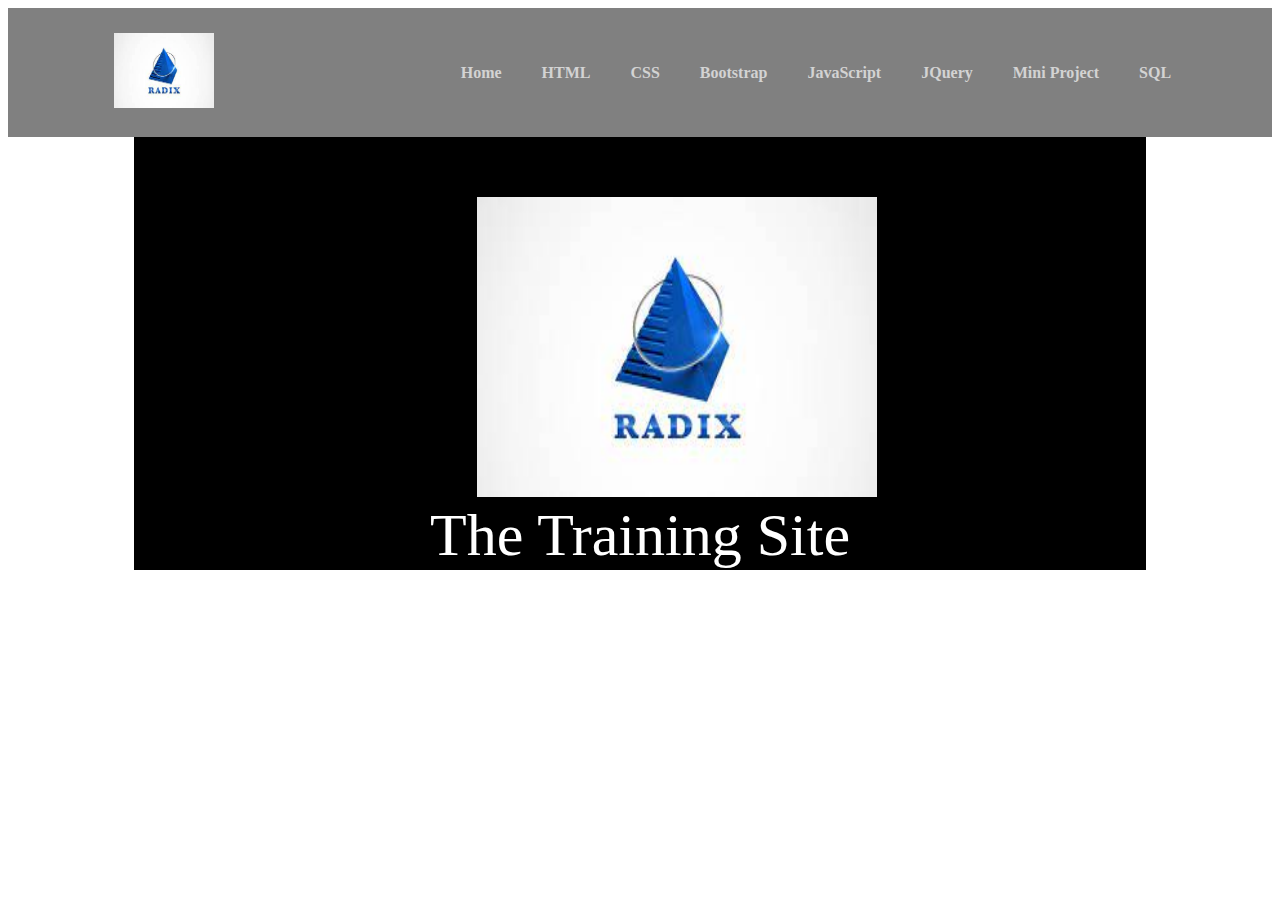
<file: site/index.html>
<!DOCTYPE html>
<html lang="en">
<head>
    <meta charset="UTF-8">
    <meta http-equiv="X-UA-Compatible" content="IE=edge">
    <meta name="viewport" content="width=device-width, initial-scale=1.0">
    <title>Document</title>

    <style>
        .container
        {
            width: auto;
            display: block;
        }

        .sec1
        {
            display: flex;
            justify-content: space-between;
            background-color: grey;
        }
        .sec1part1
        {
            margin: auto;
        }
        #img1
        {
            padding: 25px;
            width: 100px;
            height: 75px;
        }
        .sec1part2
        {
            margin: auto;
        }
        .tags
        {
            display: flex;
        }
        .link>ul>li>strong>a
        {
            margin: 20px;
            text-decoration: none;
            color: lightgray;
        }
        .link>ul>li>strong>a:hover
        {
            color: white;
        }

        .sec2
        {
            width: 80%;
            background-color: black;
            display: block;
            margin: auto;
        }
        #img2
        {
            margin-left: 25%;
            padding: 60px 60px 0px 90px;
            width: 400px;
            height: 300px;
        }
        .he
        {
            text-align: center;
            margin: auto;
            color: white;
            font-size: 60px;
        }
        @media screen and (max-width:820px)
        {
            .container
            {
                width: 100%;
            }
            .sec1
            {
                display: block;
            }
            .tags
            {
                display: block;
            }
            #img2
            {
                margin-left: 0px;
                width: 200px;
                height: 150px;
            }
        }
        @media screen and (max-width:1100px) 
        {
            .container
            {
                width: 100%;
            }
            .sec1
            {
                display: block;
            }
            #img2
            {
                align-self: center;
                width: 300px;
                height: 200px;
            }
        }
    </style>

</head>
<body>
    <div class="container">
        <div class="sec1">
            <div class="sec1part1">
                <img id="img1" src="./pics/OIP.jpg" alt="">
            </div>
            <div class="sec1part2">
                <div class="link">
                    <ul class="tags" style="list-style:none;">
                        <li><strong><a href="index.html">Home</a></strong></li> 
                        <li><strong><a href="./Html/html.html">HTML</a></strong></li> 
                        <li><strong><a href="./css/css.html">CSS</a></strong></li> 
                        <li><strong><a href="">Bootstrap</a></strong></li> 
                        <li><strong><a href="">JavaScript</a></strong></li> 
                        <li><strong><a href="">JQuery</a></strong></li> 
                        <li><strong><a href="">Mini Project</a></strong></li> 
                        <li><strong><a href="">SQL</a></strong></li> 
                    </ul>
                </div>
            </div>
        </div>

        
        <div class="sec2">
            <img id="img2" src="./pics/OIP.jpg" alt="RadixWeb Logo">
            <p class="he">The Training Site</p>
        </div>
    </div>
</body>
</html>
</file>
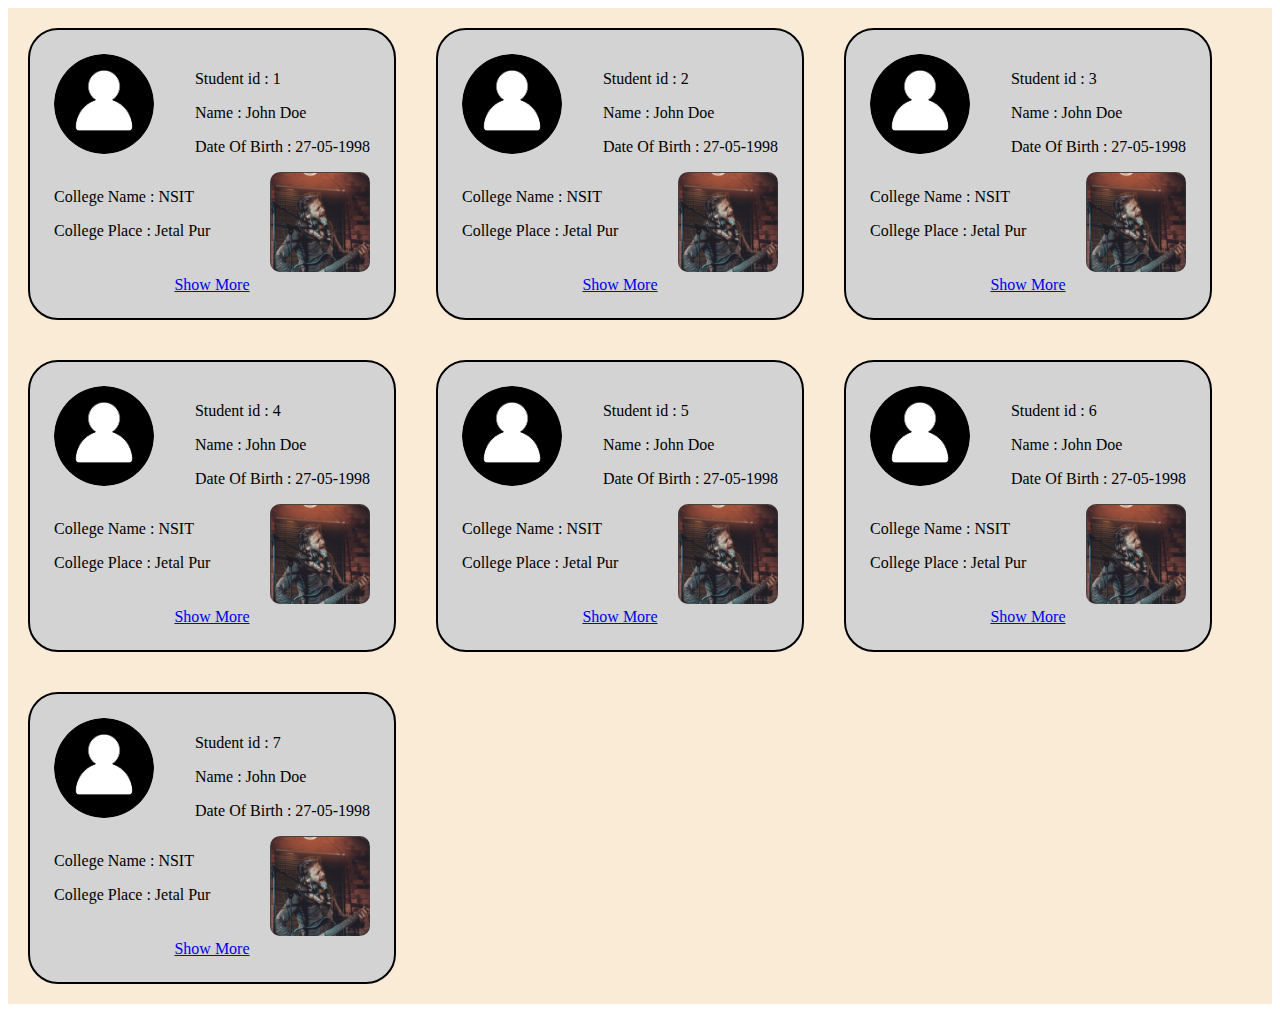
<file: Card/card.html>
<!DOCTYPE html>
<html lang="en">
<head>
    <meta charset="UTF-8">
    <meta http-equiv="X-UA-Compatible" content="IE=edge">
    <meta name="viewport" content="width=device-width, initial-scale=1.0">
    <title>Document</title>
    <link rel="stylesheet" href="card.css">
</head>
<body>
    <div class="container">
        <div class="card">
            <div class="first-row">
                <div>
                    <img class="img1" src="./contact.png" alt="hello" width="100px" height="100px">
                </div>
                <div class="details">
                    <p>Student id : 1</p>
                    <p>Name : John Doe</p>
                    <p>Date Of Birth : 27-05-1998</p>
                </div>
            </div>
            <div class="first-row">
                <div class="details">
                    <p>College Name : NSIT</p>
                    <p>College Place : Jetal Pur</p>
                </div>
                <div >
                    <img class="img2" src="./Live Music.jpg" alt="hello" width="100px" height="100px">   
                </div>
            </div>
            <div class="show">
                <a href="./details.html">Show More</a>
            </div>
        </div>
        
        <div class="card">
            <div class="first-row">
                <div>
                    <img class="img1" src="./contact.png" alt="hello" width="100px" height="100px">
                </div>
                <div class="details">
                    <p>Student id : 2</p>
                    <p>Name : John Doe</p>
                    <p>Date Of Birth : 27-05-1998</p>
                </div>
            </div>
            <div class="first-row">
                <div class="details">
                    <p>College Name : NSIT</p>
                    <p>College Place : Jetal Pur</p>
                </div>
                <div >
                    <img class="img2" src="./Live Music.jpg" alt="hello" width="100px" height="100px">   
                </div>
            </div>
            <div class="show">
                <a href="./details.html">Show More</a>
            </div>
        </div>

        <div class="card">
            <div class="first-row">
                <div>
                    <img class="img1" src="./contact.png" alt="hello" width="100px" height="100px">
                </div>
                <div class="details">
                    <p>Student id : 3</p>
                    <p>Name : John Doe</p>
                    <p>Date Of Birth : 27-05-1998</p>
                </div>
            </div>
            <div class="first-row">
                <div class="details">
                    <p>College Name : NSIT</p>
                    <p>College Place : Jetal Pur</p>
                </div>
                <div >
                    <img class="img2" src="./Live Music.jpg" alt="hello" width="100px" height="100px">   
                </div>
            </div>
            <div class="show">
                <a href="./details.html">Show More</a>
            </div>
        </div>

        <div class="card">
            <div class="first-row">
                <div>
                    <img class="img1" src="./contact.png" alt="hello" width="100px" height="100px">
                </div>
                <div class="details">
                    <p>Student id : 4</p>
                    <p>Name : John Doe</p>
                    <p>Date Of Birth : 27-05-1998</p>
                </div>
            </div>
            <div class="first-row">
                <div class="details">
                    <p>College Name : NSIT</p>
                    <p>College Place : Jetal Pur</p>
                </div>
                <div >
                    <img class="img2" src="./Live Music.jpg" alt="hello" width="100px" height="100px">   
                </div>
            </div>
            <div class="show">
                <a href="./details.html">Show More</a>
            </div>
        </div>

        <div class="card">
            <div class="first-row">
                <div>
                    <img class="img1" src="./contact.png" alt="hello" width="100px" height="100px">
                </div>
                <div class="details">
                    <p>Student id : 5</p>
                    <p>Name : John Doe</p>
                    <p>Date Of Birth : 27-05-1998</p>
                </div>
            </div>
            <div class="first-row">
                <div class="details">
                    <p>College Name : NSIT</p>
                    <p>College Place : Jetal Pur</p>
                </div>
                <div >
                    <img class="img2" src="./Live Music.jpg" alt="hello" width="100px" height="100px">   
                </div>
            </div>
            <div class="show">
                <a href="./details.html">Show More</a>
            </div>
        </div>

        <div class="card">
            <div class="first-row">
                <div>
                    <img class="img1" src="./contact.png" alt="hello" width="100px" height="100px">
                </div>
                <div class="details">
                    <p>Student id : 6</p>
                    <p>Name : John Doe</p>
                    <p>Date Of Birth : 27-05-1998</p>
                </div>
            </div>
            <div class="first-row">
                <div class="details">
                    <p>College Name : NSIT</p>
                    <p>College Place : Jetal Pur</p>
                </div>
                <div >
                    <img class="img2" src="./Live Music.jpg" alt="hello" width="100px" height="100px">   
                </div>
            </div>
            <div class="show">
                <a href="./details.html">Show More</a>
            </div>
        </div>

        <div class="card">
            <div class="first-row">
                <div>
                    <img class="img1" src="./contact.png" alt="hello" width="100px" height="100px">
                </div>
                <div class="details">
                    <p>Student id : 7</p>
                    <p>Name : John Doe</p>
                    <p>Date Of Birth : 27-05-1998</p>
                </div>
            </div>
            <div class="first-row">
                <div class="details">
                    <p>College Name : NSIT</p>
                    <p>College Place : Jetal Pur</p>
                </div>
                <div >
                    <img class="img2" src="./Live Music.jpg" alt="hello" width="100px" height="100px">   
                </div>
            </div>
            <div class="show">
                <a href="./details.html">Show More</a>
            </div>
        </div>
    </div>
</body>
</html>
</file>
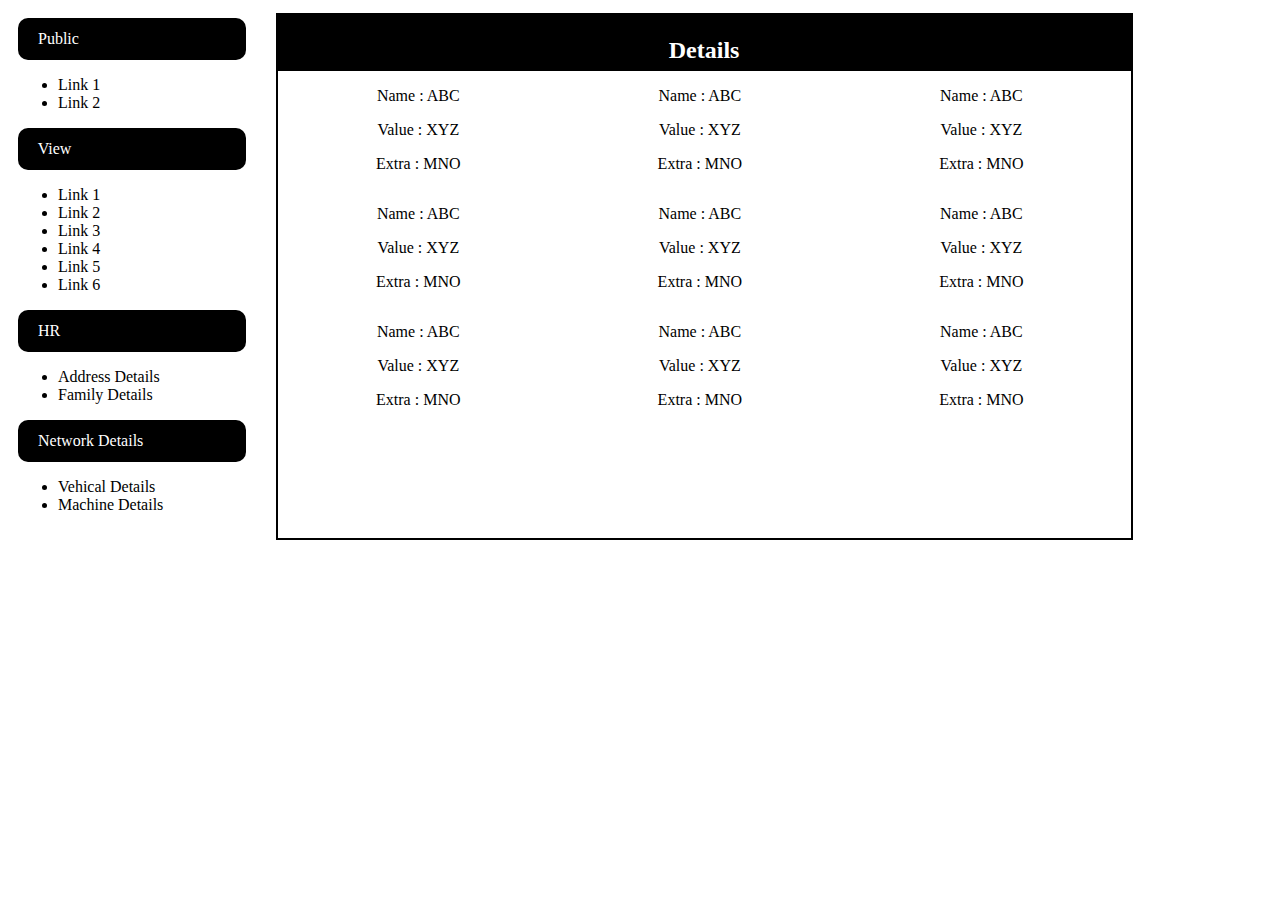
<file: Card/details.html>
<!DOCTYPE html>
<html lang="en">
<head>
    <meta charset="UTF-8">
    <meta http-equiv="X-UA-Compatible" content="IE=edge">
    <meta name="viewport" content="width=device-width, initial-scale=1.0">
    <title>Document</title>

    <style>
        .con
        {
            width: 90%;
            height: auto;
            display: flex;
        }
        .text
        {
            color: white;
        }
        .menu
        {
            color: white;
        }
        .para
        {
            background-color: white;
            color: white;
        }
        .details
        {
            margin-top: 5px;
            border: 2px solid black;
            height: auto;
            width: 75%;
        }
        .heading
        {
            border: 2px solid black;
            background-color: black;
            height: 10%;
        }
        h2
        {
            text-align: center;
            color: white;
        }
        .card
        {
            width: auto;
            display: flex;
            flex-wrap: wrap;
        }
        .personaldetails
        {
            text-align: center;
            width: 100%;
        }
        @media screen and (min-width : 764px)
        {
            .text
        {
            color: Black;
        }
        .para
        {
            padding: 12px;
            background-color: black;
            color: white;
            border-radius: 10px;
        }
        .menu
        {
            padding: 10px;
            margin-right: 20px;
            width: 20%;
            height: auto;
        }
            .details>.card
            {
                flex-wrap: wrap;
            }
            .details>.card>.personaldetails
            {
                width: 45%;
            }
        }

        @media screen and (min-width : 992px)
        {
            .text
        {
            color: Black;
        }
        .para
        {
            padding: 12px;
            background-color: black;
            color: white;
            border-radius: 10px;
        }
        .menu
        {
            padding: 10px;
            margin-right: 20px;
            width: 20%;
            height: auto;
        }
            .details>.card
            {
                flex-wrap: wrap;
            }
            .details>.card>.personaldetails
            {
                width: 33%;
            }
        }
    </style>


</head>
<body>
    <div class="con">
        <div class="menu">
            <div class="para">&nbsp; Public</div>
            <ul class="text">
                <li>Link 1</li>
                <li>Link 2</li>
            </ul>
            <div class="para">&nbsp; View</div>
            <ul class="text">
                <li>Link 1</li>
                <li>Link 2</li>
                <li>Link 3</li>
                <li>Link 4</li>
                <li>Link 5</li>
                <li>Link 6</li>
            </ul>
            <div class="para">&nbsp; HR</div>
            <ul class="text">
                <li>Address Details</li>
                <li>Family Details</li>
            </ul>
            <div class="para">&nbsp; Network Details</div>
            <ul class="text">
                <li>Vehical Details</li>
                <li>Machine Details</li>
            </ul>
        </div>


        <div class="details">
            <div class="heading"><h2>Details</h2></div>
                <div class="card">
                    <div class="personaldetails">
                        <p>Name : ABC</p>
                        <p>Value : XYZ</p>
                        <p>Extra : MNO</p>
                    </div>
                    <div class="personaldetails">
                        <p>Name : ABC</p>
                        <p>Value : XYZ</p>
                        <p>Extra : MNO</p>
                    </div>
                    <div class="personaldetails">
                        <p>Name : ABC</p>
                        <p>Value : XYZ</p>
                        <p>Extra : MNO</p>
                    </div>
                    <div class="personaldetails">
                        <p>Name : ABC</p>
                        <p>Value : XYZ</p>
                        <p>Extra : MNO</p>
                    </div>
                    <div class="personaldetails">
                        <p>Name : ABC</p>
                        <p>Value : XYZ</p>
                        <p>Extra : MNO</p>
                    </div>
                    <div class="personaldetails">
                        <p>Name : ABC</p>
                        <p>Value : XYZ</p>
                        <p>Extra : MNO</p>
                    </div>
                    <div class="personaldetails">
                        <p>Name : ABC</p>
                        <p>Value : XYZ</p>
                        <p>Extra : MNO</p>
                    </div>
                    <div class="personaldetails">
                        <p>Name : ABC</p>
                        <p>Value : XYZ</p>
                        <p>Extra : MNO</p>
                    </div>
                    <div class="personaldetails">
                        <p>Name : ABC</p>
                        <p>Value : XYZ</p>
                        <p>Extra : MNO</p>
                    </div>
        </div>
    </div>
</body>
</html>
</file>
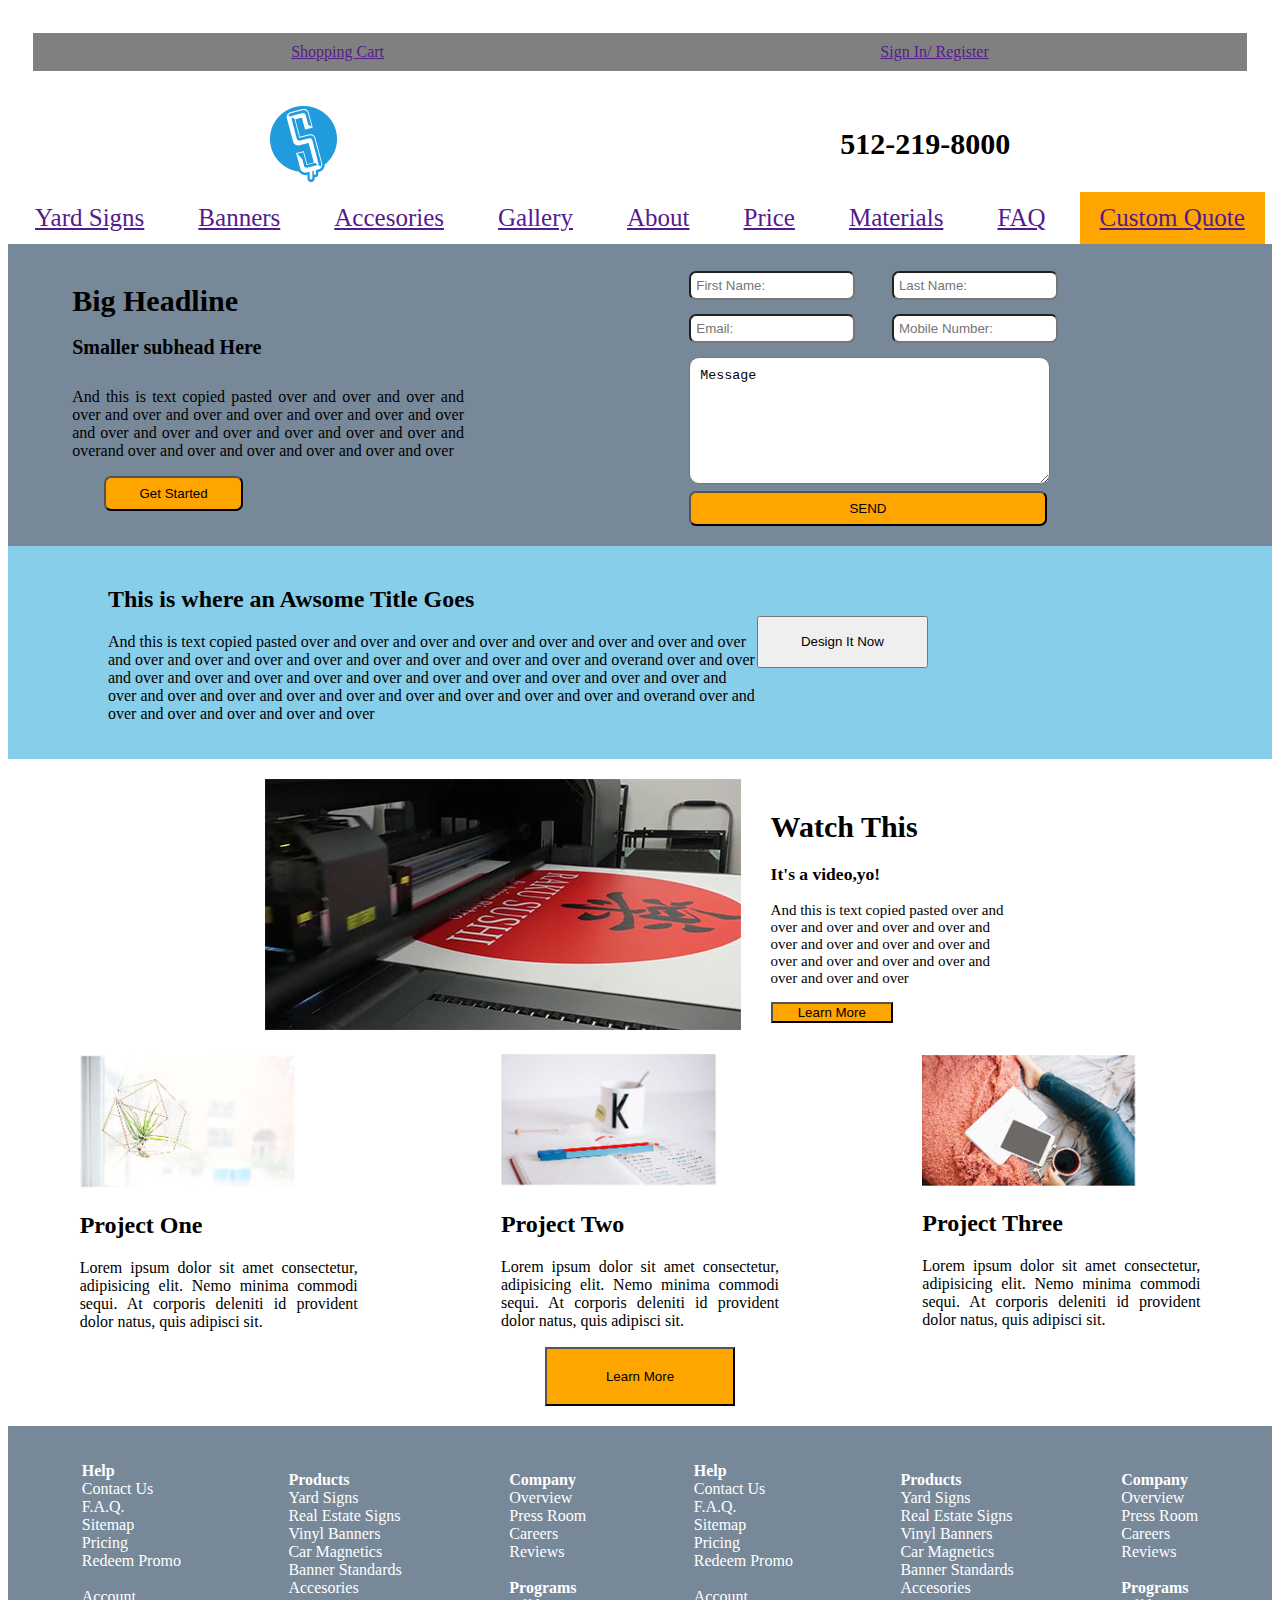
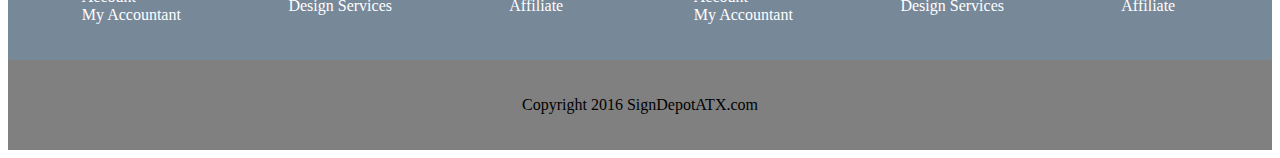
<file: Page/page.html>
<!DOCTYPE html>
<html lang="en">
<head>
    <meta charset="UTF-8">
    <meta http-equiv="X-UA-Compatible" content="IE=edge">
    <meta name="viewport" content="width=device-width, initial-scale=1.0">
    <title>Document</title>

<style>
    .container
    {
        height: auto;
        width: auto;
        display: block;
        padding: 25px;
    }
    .sec1
    {
        background-color: gray;
        padding: 10px;
        width: auto;
        display: flex;
        justify-content: space-between;
    }
    .sec1part1
    {
        margin: auto;
        /* margin-left: 240px; */
    }
    .sec1part2
    {
        margin: auto;
        /* margin-right: 240px; */
    }

    .sec2
    {
        
        display: block;
        width: auto;
        height: auto;
    }
    .sec2part1
    {
        display: flex;
        justify-content: space-between;
        padding: 10px;
        margin: auto;
    }
    .img1
    {
        margin: auto;       
    }
    #text1
    {
        font-weight: bolder;
        margin: auto;
        font-size: 30px;
    }
    .sec2part2
    {
        display: flex;
        flex-wrap: wrap;
        margin: 0px;
    }
    .sec2part2>div
    {
        margin: auto;
        font-size: 25px;
        padding: 12px 20px;
    }
    #li1
    {
        background-color: orange;
    }

    .sec3
    {
        height: auto;
        width: auto;
        background-color: lightslategray;
        display: flex;
        margin-bottom: 0px
        /* justify-content: space-evenly; */
    }
    .sec3part1
    {
        /* padding: 30px; */
       margin: auto;
        /* background-color: aqua; */
        width: 31%;
    }
    #link1
    {
        margin-bottom: 15px;
        text-align: center;
        width: 50%;
        border-radius: 12px;
        margin-left: 0px;
        /* padding: 7px; */
        /* background-color: orange; */
    }
    #he1
    {
        height: 35px;
        font-size: 40px;
        margin-bottom: 0px;
    }
    #he2
    {
        height: 0px;
        font-size: 25px;
        margin-bottom: 0px;
    }
    #he3
    {
        text-align: justify;
    }


    .sec3part2
    {
        
        display: flex;
        flex-wrap: wrap;
        /* background-color: blue; */
        width: 40%;
        height: auto;
        /* margin-left: 100px; */
        margin: auto;
        padding: 20px;
        padding-left: 90px;
    }
    #name
    {
        margin: 7px;
        border-radius: 7px;
        margin-right: 30px;
        padding: 5px;
        width: 30%;
    }
    #name1
    {
        margin: 7px;
        border-radius: 10px;
        margin-right: 30px;
        padding: 10px;
        width: 67%;
    }
    .bu1
    {
        background-color: orange;
        height: 35px;
        border-radius: 7px;
        margin-left: 7px;
        width: 70.7%;
    }
    .bu
    {
        background-color: orange;
        height: 35px;
        border-radius: 7px;
        margin-left: 7px;
        width: 70.7%;
    }


    .sec4
    {
        display: flex;
        flex-wrap: wrap;
        padding: 20px;
        background-color: skyblue;
    }
    .sec4part1
    {
        margin: auto;
        width: 53%;
        margin:auto 0px ;
        margin-left: 80px;
    }
    .sec4part2
    {
        width: 20%;
        margin-left: 0px;
    }
    #DIN
    {
        margin-top: 50px;
        height: 30%;
        width: 70%;
    }


    .sec5
    { 
        width: auto;
        display: flex;
        margin: auto;
        padding: 20px;
    }
    .sec5part1
    {
        width: auto;
        margin: auto;
        margin-right: 30px;
    }
    
    .sec5part2
    {
        /* padding: 20px; */
        font-size: 15px;
        margin: auto;
        margin-left: 0px;
        width:20%;
    }
    #LM
    {
        height: 10%;
        width: 50%;
        background-color: orange;
    }

    .sec6
    {
        margin-top: 0px;
        width: auto;
        height: auto;
    }
    .secc6
    {
        display: flex;
        height: 100%;
    }
    .sec6part1
    {
        /* margin-left: 270px; */
        margin: auto;
        width: 22%;
        text-align: justify;
    }
    .sec6part2
    {
        /* margin-left: 50px; */
        margin: auto;
        width: 22%;
        text-align: justify;
    }
    .sec6part3
    {
        margin: auto;
        /* margin-left: 50px; */
        width: 22%;
        text-align: justify;
    }
    #B1
    {
        background-color: orange;
        padding: 20px;
        width: 15%;
    }
    .B2
    {
        text-align: center;
        margin-bottom: 20px;
    }


    .sec7
    {
        padding: 20px;
        background-color: lightslategrey;
        color: white;
        width: auto;
        display: flex;
    }
    .sec7part1
    {
        margin: auto;
    }
    .sec7part2
    {
        margin: auto;
    }
    .sec7part3
    {
        margin: auto;
    }
    .sec7part4
    {
        margin: auto;
    }
    .sec7part5
    {
        margin: auto;
    }
    .sec7part6
    {
        margin: auto;
    }
    
    .sec8
    {
        padding: 20px;
        text-align: center;
        width: auto;
        background-color: gray;
    }
    @media screen and (max-width: 650px) 
    {
        .sec3
        {
            display: block;
        }
        .sec3part1
        {
            margin: auto;
            width: 100%;
        }
        #he1
        {
            height: 35px;
            font-size: 40px;
            margin-bottom: 0px;
            text-align: center;
        }
        #he2
        {
            height: 0px;
            font-size: 25px;
            margin-bottom: 0px;
            text-align: center;
        }
        .bu1
        {
            background-color: orange;
            height: 35px;
            border-radius: 7px;
            margin-left: 60%;
            width: 70%;
        }
        .sec3part2
        {
            display: flex;
            flex-wrap: wrap;
            width: 95%;
            height: auto;
            margin: auto;
            padding: 20px;
            padding-left: 90px;
        }
        #name
        {
            margin: 7px;
            border-radius: 7px;
            margin-right: 30px;
            padding: 5px;
            width: 30%;
        }
        #name1
        {
            margin: 7px;
            border-radius: 10px;
            margin-right: 30px;
            padding: 10px;
            width: 67%;
        }
        .sec4
        {
            display: block;
        }
        .sec4part1
        {
            margin-bottom: 0px;
        }
        .sec4part2
        {
            width: 100%;
            margin-left: 30px;
        }
        .sec5
        {
            display: block;
        }
        .sec5part1
        {
            width: auto;
        }
        .sec5part2
        {
            width: auto;
        }
        .secc6
        {
            display: block;
        }
        .sec6part1
        {
            margin: auto;
            width: 100%;
        }
        .sec6part3
        {
            margin: auto;
            width: 100%;
        }
        .sec6part2
        {
            margin: auto;
            width: 100%;
        }

    }
    @media screen and (min-width: 600px)
    {
        .sec3part1>#he1
        {
            font-size: 30px;
        }
        .sec3part1>#he2
        {
            font-size: 20px;
        }
        #name
        {
            margin: 7px;
            border-radius: 7px;
            margin-right: 30px;
            padding: 5px;
            width: 25%;
        }
        #name1
        {
            margin: 7px;
            border-radius: 10px;
            margin-right: 30px;
            padding: 10px;
            width: 63%;
        }
    }

    @media screen and (min-width: 1040px)
    {
        #name
        {
            margin: 7px;
            border-radius: 7px;
            margin-right: 30px;
            padding: 5px;
            width: 30%;
        }
        #name1
        {
            margin: 7px;
            border-radius: 10px;
            margin-right: 30px;
            padding: 10px;
            width: 67%;
        }
    }

</style>


</head>
<body>
    <div class="container">
        <div class="sec1">
                <div class="sec1part1">
                    <a href="">Shopping Cart</a>
                </div>
                <div class="sec1part2">
                    <a href="">Sign In/ Register</a>
                </div>
            </div>
        </div>

        <div class="sec2">
            <div class="sec2part1">
                <img class="img1" src="./logo.png" alt="logo">
                <p id="text1">512-219-8000</p>
            </div>
            <div class="sec2part2">
                <div><a href="">Yard Signs</a></div>
                <div><a href="">Banners</a></div>
                <div><a href="">Accesories</a></div>
                <div><a href="">Gallery</a></div>
                <div><a href="">About</a></div>
                <div><a href="">Price</a></div>
                <div><a href="">Materials</a></div>
                <div><a href="">FAQ</a></div>
                <div id="li1"><a href="">Custom Quote</a></div>
            </div>
        </div>

        <div class="sec3">
            <div class="sec3part1">
                <h1 id="he1">Big Headline</h1>
                <h2 id="he2">Smaller subhead Here</h2>
                <br><br>
                <p id="he3" >And this is text copied pasted over and over and over and over and over and over and over and over and over and over and over and over and over and over and over and over and overand over and over and over and over and over and over</p>
                <div id="link1">
                    <input class="bu1" type="button" value="Get Started">
                </div>
            </div>
            <div class="sec3part2">
                    <input id="name" type="text" placeholder="First Name:">
                    <input id="name" type="text" placeholder="Last Name:">
                    <input id="name" type="email" placeholder="Email:">
                    <input id="name" type="number" placeholder="Mobile Number:">
                    <textarea id="name1" name="message" id="" cols="45" rows="7">Message</textarea>
                    <input class="bu" type="button" value="SEND">

            </div>
        </div>


        <div class="sec4">
            <div class="sec4part1">
                <h2>This is where an Awsome Title Goes</h2>
                <p>And this is text copied pasted over and over and over and over and over and over and over and over and over and over and over and over and over and over and over and over and overand over and over and over and over and over and over and over and over and over and over and over and over and over and over and over and over and over and over and over and over and over and overand over and over and over and over and over and over</p>
            </div>

            <div class="sec4part2">
                <input id="DIN" type="button" value="Design It Now">
            </div>
        </div>

        
            <div class="sec5">
                <div class="sec5part1">
                    <img src="./vid.jpg" alt="hi">
                </div>
                <div class="sec5part2">
                    <h1>Watch This</h1>
                    <h3>It's a video,yo!</h3>
                    <p>And this is text copied pasted over and over and over and over and over and over and over and over and over and over and over and over and over and over and over and over </p>
                    <input id="LM" type="button" value="Learn More">
                </div>
            </div>

            <div class="sec6">
                <div class="secc6">
                    <div class="sec6part1">
                        <img src="./first.png" alt="1">
                        <h2>Project One</h2>
                        <p>Lorem ipsum dolor sit amet consectetur, adipisicing elit. Nemo minima commodi sequi. At corporis deleniti id provident dolor natus, quis adipisci sit.</p>
                    </div>

                    <div class="sec6part2">
                        <img id="first" src="./second.png" alt="2">
                        <h2>Project Two</h2>
                        <p>Lorem ipsum dolor sit amet consectetur, adipisicing elit. Nemo minima commodi sequi. At corporis deleniti id provident dolor natus, quis adipisci sit.</p>
                    </div>

                    <div class="sec6part3">
                        <img src="./third.png" alt="3">
                        <h2>Project Three</h2>
                        <p>Lorem ipsum dolor sit amet consectetur, adipisicing elit. Nemo minima commodi sequi. At corporis deleniti id provident dolor natus, quis adipisci sit.</p>
                    </div>
                </div>
                <div class="B2">
                <input id="B1" type="button" value="Learn More">
                </div>
            </div>
        

        <div class="sec7">
                <div class="sec7part1">
                    <p><strong>Help</strong><br>Contact Us<br>F.A.Q. <br>Sitemap <br>Pricing <br>Redeem Promo <br><br>Account <br>My Accountant
                    </p>
                </div>
                <div class="sec7part2">
                    <p><strong>Products</strong><br>Yard Signs<br>Real Estate Signs<br>Vinyl Banners<br>Car Magnetics<br>Banner Standards<br>Accesories<br>Design Services</p>
                </div>
                <div class="sec7part3">
                    <p><strong>Company</strong><br>Overview<br>Press Room<br>Careers<br>Reviews<br><br><strong>Programs</strong><br>Affiliate</p>
                </div>
                <div class="sec7part4">
                    <p><strong>Help</strong><br>Contact Us<br>F.A.Q. <br>Sitemap <br>Pricing <br>Redeem Promo <br><br>Account <br>My Accountant
                    </p>
                </div>
                <div class="sec7part5">
                    <p><strong>Products</strong><br>Yard Signs<br>Real Estate Signs<br>Vinyl Banners<br>Car Magnetics<br>Banner Standards<br>Accesories<br>Design Services</p>
                </div>
                <div class="sec7part6">
                    <p><strong>Company</strong><br>Overview<br>Press Room<br>Careers<br>Reviews<br><br><strong>Programs</strong><br>Affiliate</p>
                </div>
        </div>


        <div class="sec8">
            <p>Copyright 2016 SignDepotATX.com</p>
        </div>
    </div>
</body>
</html>
</file>
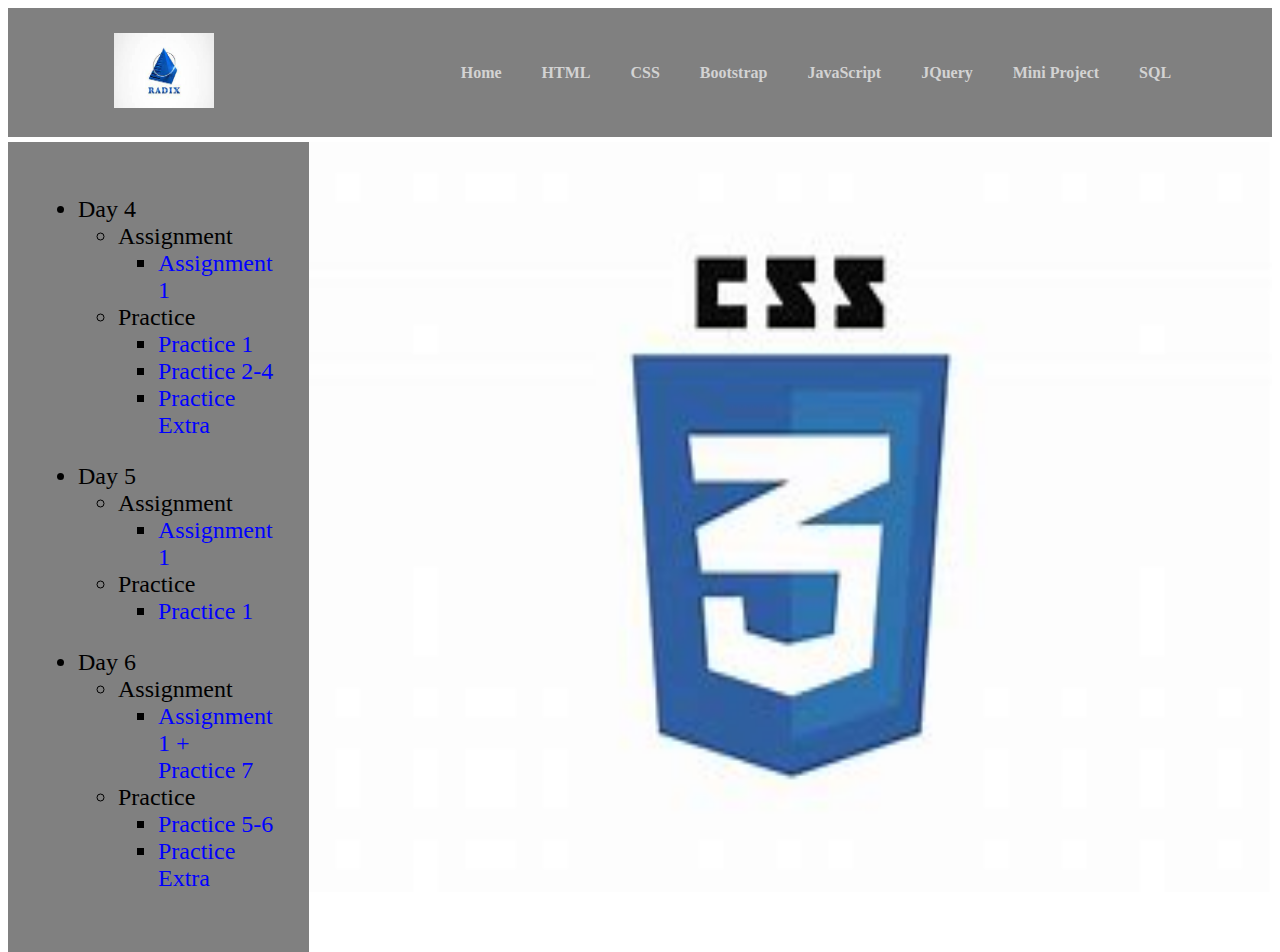
<file: site/css/css.html>
<!DOCTYPE html>
<html lang="en">
<head>
    <meta charset="UTF-8">
    <meta http-equiv="X-UA-Compatible" content="IE=edge">
    <meta name="viewport" content="width=device-width, initial-scale=1.0">
    <title>Document</title>

    <style>
        .sec1
        {
            display: flex;
            justify-content: space-between;
            background-color: grey;
        }
        .sec1part1
        {
            margin: auto;
        }
        #img1
        {
            padding: 25px;
            width: 100px;
            height: 75px;
        }
        .sec1part2
        {
            margin: auto;
        }
        .tags
        {
            display: flex;
        }
        .link>ul>li>strong>a
        {
            margin: 20px;
            text-decoration: none;
            color: lightgray;
        }
        .link>ul>li>strong>a:hover
        {
            color: white;
        }

        .container2
        {
            margin-top: 5px;
            width: auto;
            height: 750px;
            display: flex;
            
        }
        .c2sec1
        {
            background-color: grey;
            width: 20%;
            height: 100%;
            font-size: x-large;
            padding: 30px;
        }
        .c2sec1>ul>ul>ul>li>a
        {
            text-decoration: none;
            color: blue;
        }
        .c2sec2
        {
            width: 80%;
            height: 100%;
        }
        .c2sec2>img
        {
            width: 100%;
            height: 100%;
        }
        @media screen and (max-width:820px)
        {
            .container
            {
                width: 100%;
            }
            .sec1
            {
                display: block;
            }
            .tags
            {
                display: block;
            }
        }
        @media screen and (max-width:1100px) 
        {
            .container
            {
                width: 100%;
            }
            .sec1
            {
                display: block;
            }
            .container2
            {
                margin-top: 5px;
                width: auto;
                height: 750px;
                display: block;
                
            }
            .c2sec1
            {
                background-color: grey;
                width: 100%;
                height: 100%;
                font-size: x-large;
                padding: 30px;

            }
            .c2sec2
            {
                width: 100%;
                height: 100%;
            }
        }
    </style>

</head>
<body>
    <div class="container">
        <div class="sec1">
            <div class="sec1part1">
                <img id="img1" src="../pics/OIP.jpg" alt="">
            </div>
            <div class="sec1part2">
                <div class="link">
                    <ul class="tags" style="list-style:none;">
                        <li><strong><a href="../index.html">Home</a></strong></li> 
                        <li><strong><a href="../../Html/html.html">HTML</a></strong></li> 
                        <li><strong><a href="./css.html">CSS</a></strong></li> 
                        <li><strong><a href="">Bootstrap</a></strong></li> 
                        <li><strong><a href="">JavaScript</a></strong></li> 
                        <li><strong><a href="">JQuery</a></strong></li> 
                        <li><strong><a href="">Mini Project</a></strong></li> 
                        <li><strong><a href="">SQL</a></strong></li> 
                    </ul> 
                </div>
            </div>
        </div>


        <div class="container2">
            <div class="c2sec1">
                <ul>
                    <li>Day 4</li>
                    <ul>
                        <li>Assignment</li>
                        <ul>
                            <li style="list-style:square ;"><a href="./Assignment/Assignment1.html">Assignment 1</a></li>
                        </ul>
                        <li>Practice</li>
                        <ul>
                            <li style="list-style:square ;"><a href="./Practice/practice1.html">Practice 1</a></li>
                            <li style="list-style:square ;"><a href="./Practice/practice2-4.html">Practice 2-4</a></li>
                            <li style="list-style:square ;"><a href="./Practice/practiceextra.html">Practice Extra</a></li>
                        </ul>
                    </ul>
                </ul>
                <ul>
                    <li>Day 5</li>
                    <ul>
                        <li>Assignment</li>
                        <ul>
                            <li style="list-style:square ;"><a href="">Assignment 1</a></li>
                        </ul>
                        <li>Practice</li>
                        <ul>
                            <li style="list-style:square ;"><a href="./Practice/practice 1.html">Practice 1</a></li>
                        </ul>
                    </ul>
                </ul>
                <ul>
                    <li>Day 6</li>
                    <ul>
                        <li>Assignment</li>
                        <ul>
                            <li style="list-style:square ;"><a href="./Assignment/assignment1+pr7.html">Assignment 1 +<br> Practice 7</a></li>
                        </ul>
                        <li>Practice</li>
                        <ul>
                            <li style="list-style:square ;"><a href="">Practice 5-6</a></li>
                            <li style="list-style:square ;"><a href="">Practice Extra</a></li>
                        </ul>
                    </ul>
                </ul>
            </div>
                

            <div class="c2sec2">
                <img src="../pics/csslogo.jpg" alt="htmllogo">
            </div>
        </div>
    </div>
</body>
</html>
</file>
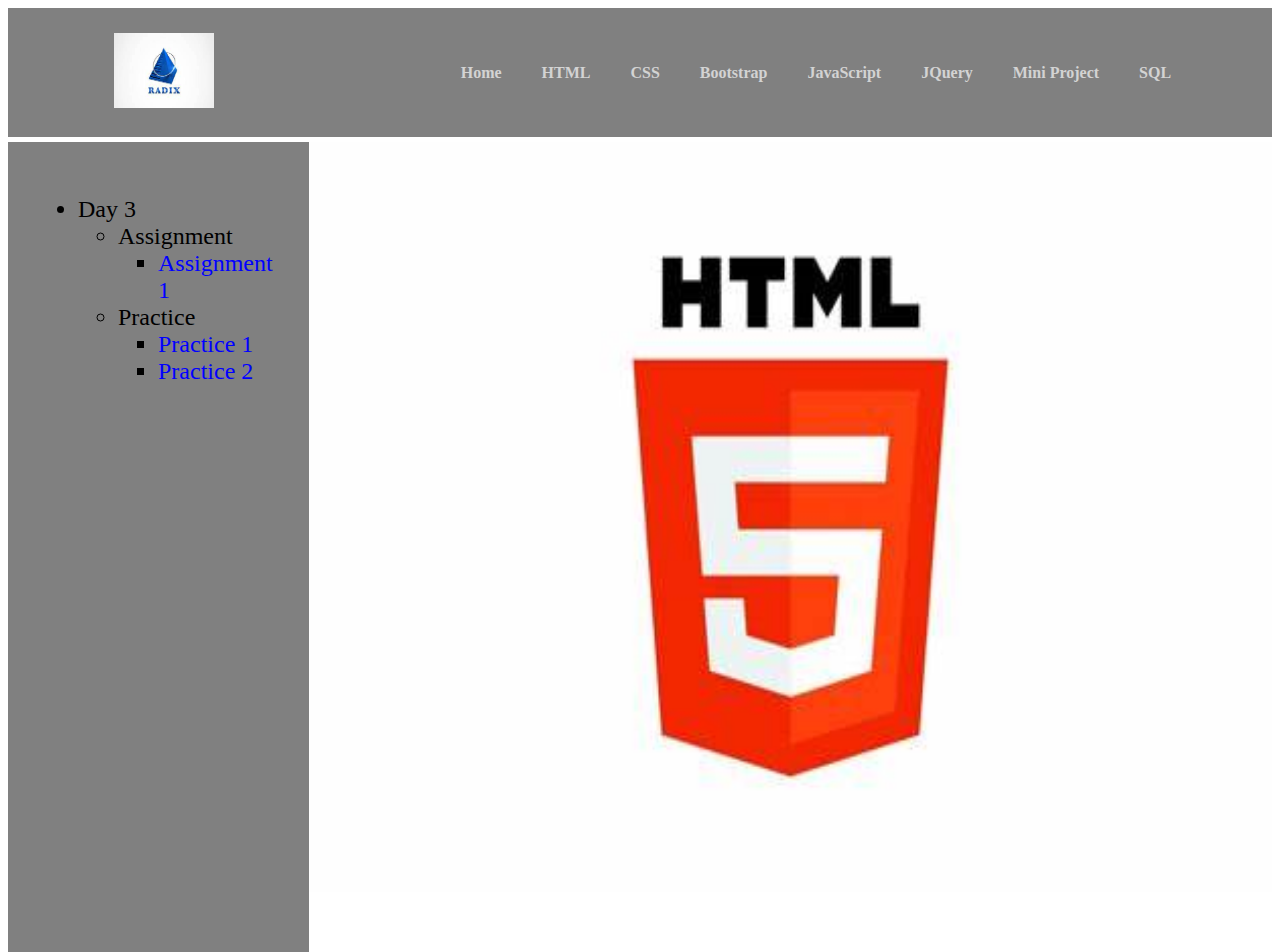
<file: site/Html/html.html>
<!DOCTYPE html>
<html lang="en">
<head>
    <meta charset="UTF-8">
    <meta http-equiv="X-UA-Compatible" content="IE=edge">
    <meta name="viewport" content="width=device-width, initial-scale=1.0">
    <title>Document</title>

    <style>
        .sec1
        {
            display: flex;
            justify-content: space-between;
            background-color: grey;
        }
        .sec1part1
        {
            margin: auto;
        }
        #img1
        {
            padding: 25px;
            width: 100px;
            height: 75px;
        }
        .sec1part2
        {
            margin: auto;
        }
        .tags
        {
            display: flex;
        }
        .link>ul>li>strong>a
        {
            margin: 20px;
            text-decoration: none;
            color: lightgray;
        }
        .link>ul>li>strong>a:hover
        {
            color: white;
        }

        .container2
        {
            margin-top: 5px;
            width: auto;
            height: 750px;
            display: flex;
            
        }
        .c2sec1
        {
            background-color: grey;
            width: 20%;
            height: 100%;
            font-size: x-large;
            padding: 30px;
        }
        .c2sec1>ul>ul>ul>li>a
        {
            text-decoration: none;
            color: blue;
        }
        .c2sec2
        {
            width: 80%;
            height: 100%;
        }
        .c2sec2>img
        {
            width: 100%;
            height: 100%;
        }
        @media screen and (max-width:820px)
        {
            .container
            {
                width: 100%;
            }
            .sec1
            {
                display: block;
            }
            .tags
            {
                display: block;
            }
        }
        @media screen and (max-width:1100px) 
        {
            .container
            {
                width: 100%;
            }
            .sec1
            {
                display: block;
            }
            .container2
            {
                margin-top: 5px;
                width: auto;
                height: 750px;
                display: block;
                
            }
            .c2sec1
            {
                background-color: grey;
                width: 100%;
                height: 100%;
                font-size: x-large;
                padding: 30px;

            }
            .c2sec2
            {
                width: 100%;
                height: 100%;
            }
        }
    </style>

</head>
<body>
    <div class="container">
        <div class="sec1">
            <div class="sec1part1">
                <img id="img1" src="../pics/OIP.jpg" alt="">
            </div>
            <div class="sec1part2">
                <div class="link">
                    <ul class="tags" style="list-style:none;">
                        <li><strong><a href="../index.html">Home</a></strong></li> 
                        <li><strong><a href="./html.html">HTML</a></strong></li> 
                        <li><strong><a href="../css/css.html">CSS</a></strong></li> 
                        <li><strong><a href="">Bootstrap</a></strong></li> 
                        <li><strong><a href="">JavaScript</a></strong></li> 
                        <li><strong><a href="">JQuery</a></strong></li> 
                        <li><strong><a href="">Mini Project</a></strong></li> 
                        <li><strong><a href="">SQL</a></strong></li> 
                    </ul> 
                </div>
            </div>
        </div>


        <div class="container2">
            <div class="c2sec1">
                <ul>
                    <li>Day 3</li>
                    <ul>
                        <li>Assignment</li>
                        <ul>
                            <li style="list-style:square ;"><a href="./Assignment/Assignment1.html">Assignment 1</a></li>
                        </ul>
                        <li>Practice</li>
                        <ul>
                            <li style="list-style:square ;"><a href="./Practice/Practice1.html">Practice 1</a></li>
                            <li style="list-style:square ;"><a href="./Practice/Practice2.html">Practice 2</a></li>
                        </ul>
                    </ul>
                </ul>
            </div>
                

            <div class="c2sec2">
                <img src="../pics/htmllogo.jpg" alt="htmllogo">
            </div>
        </div>
    </div>
</body>
</html>
</file>
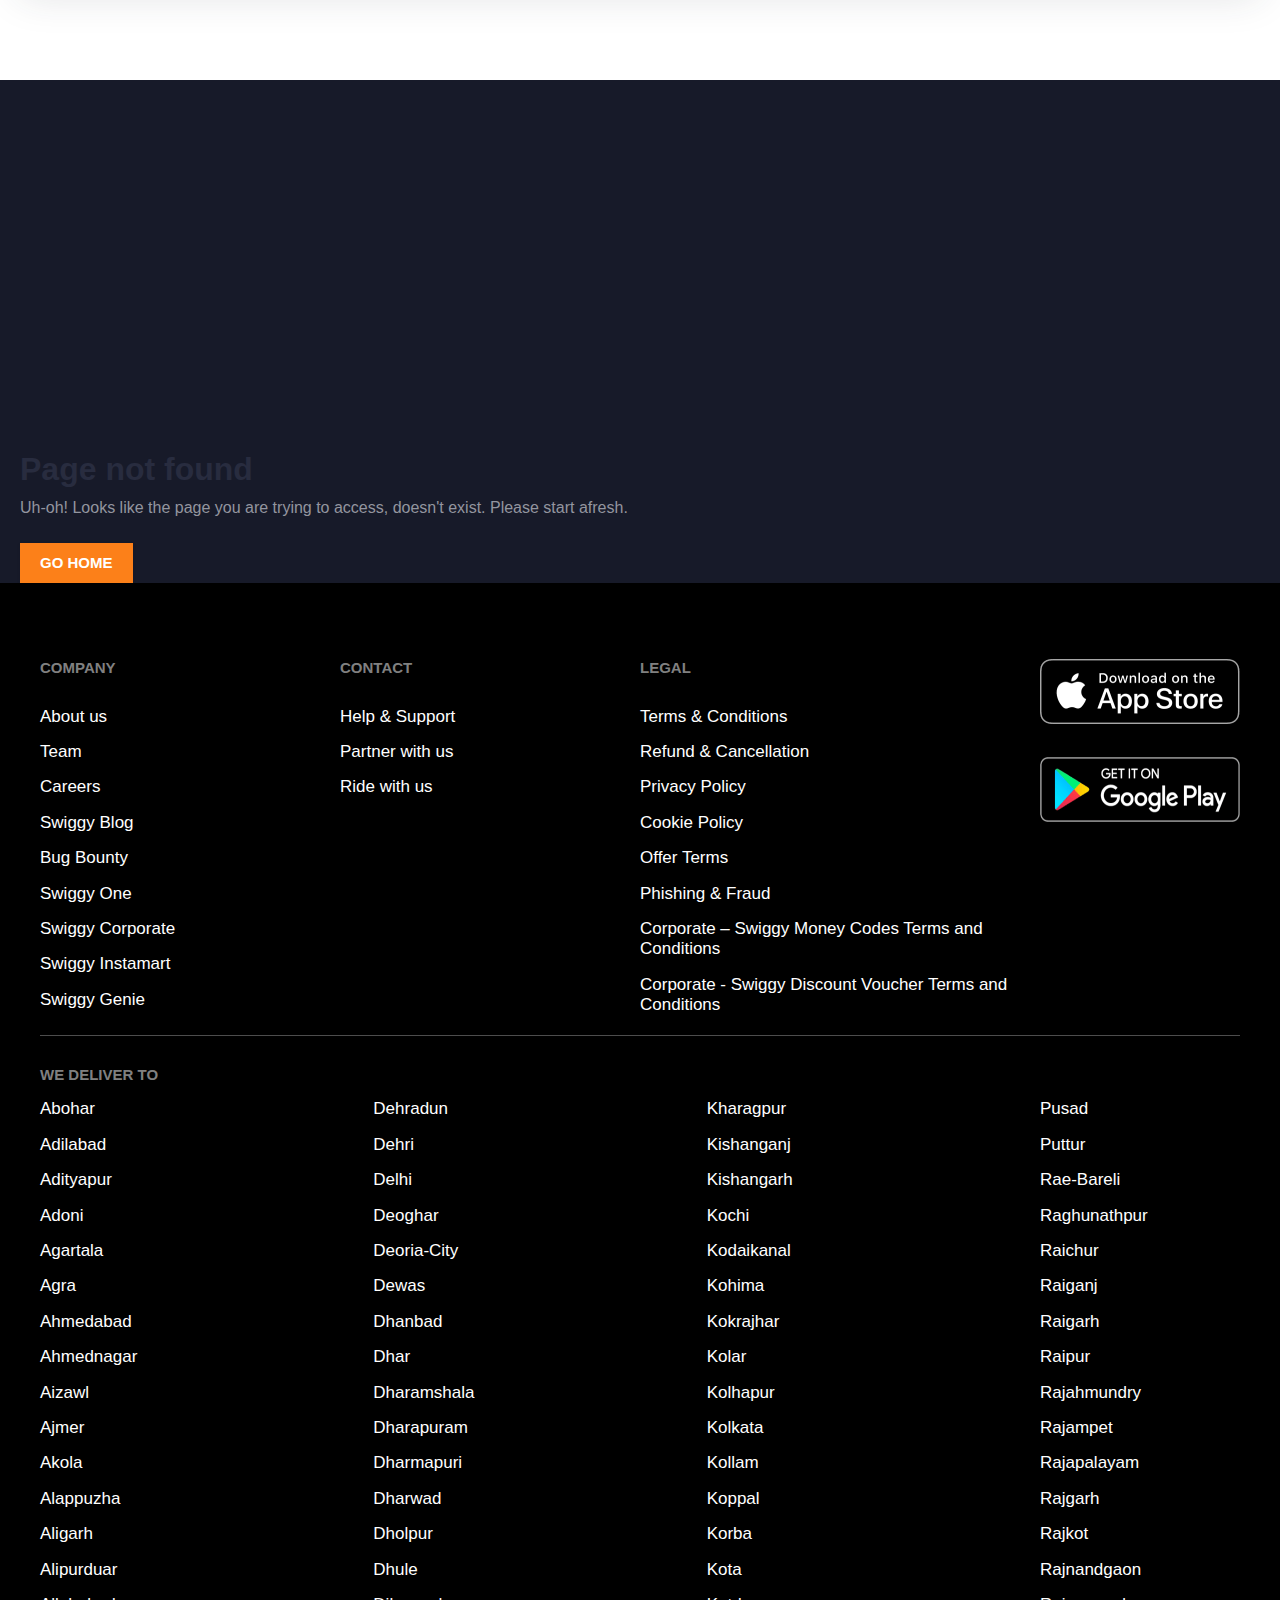
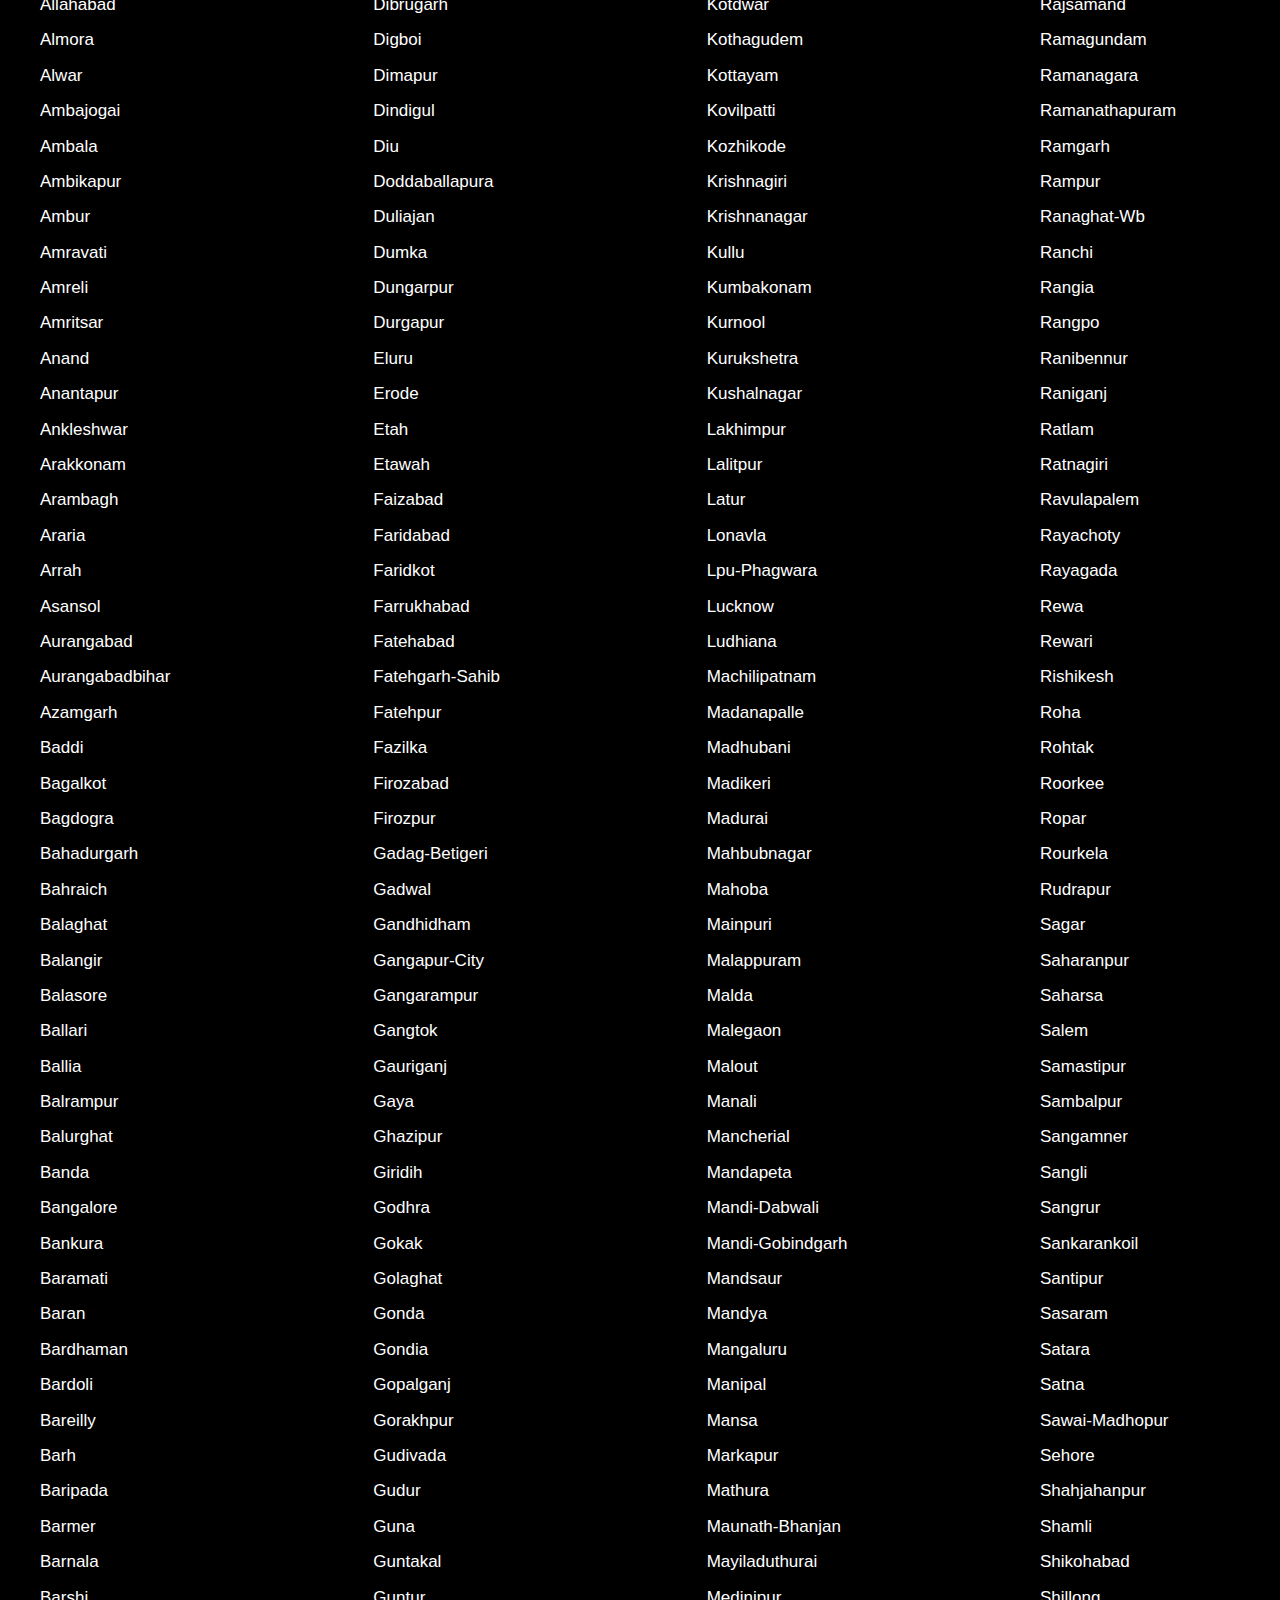
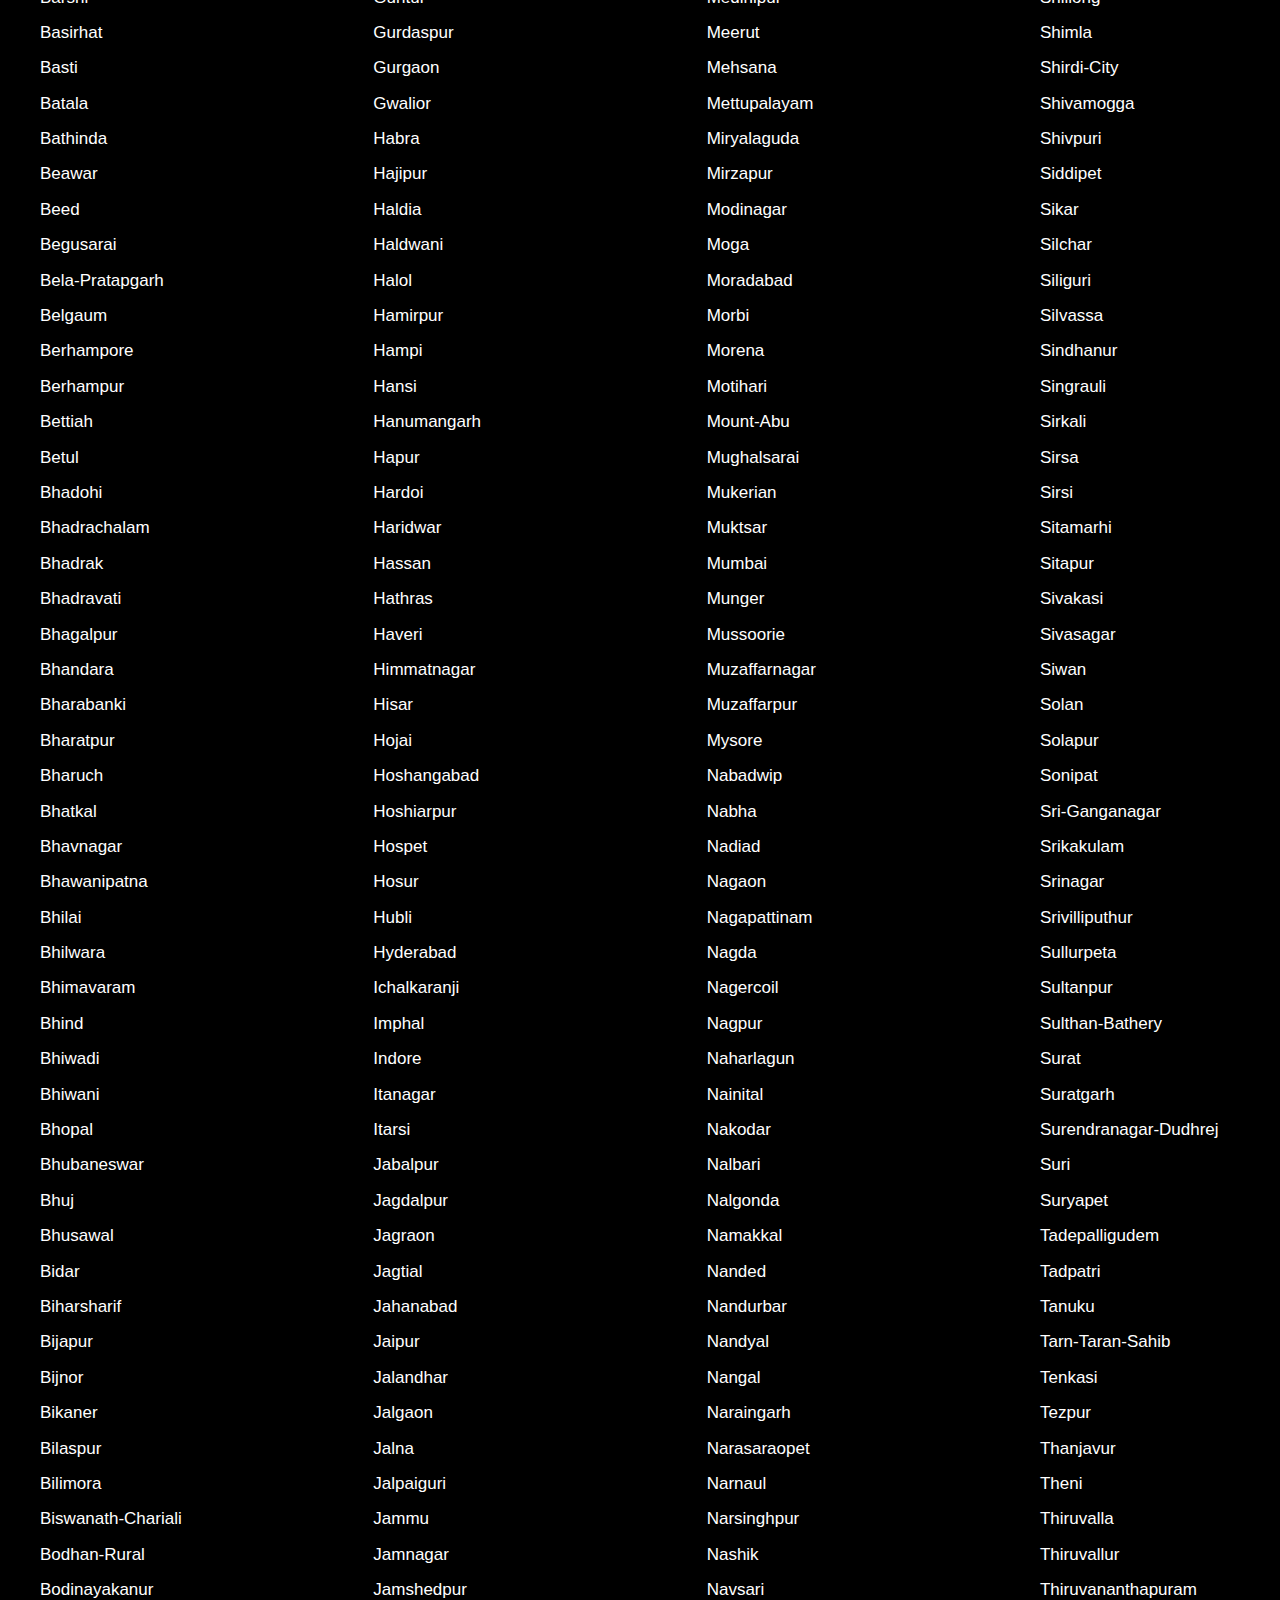
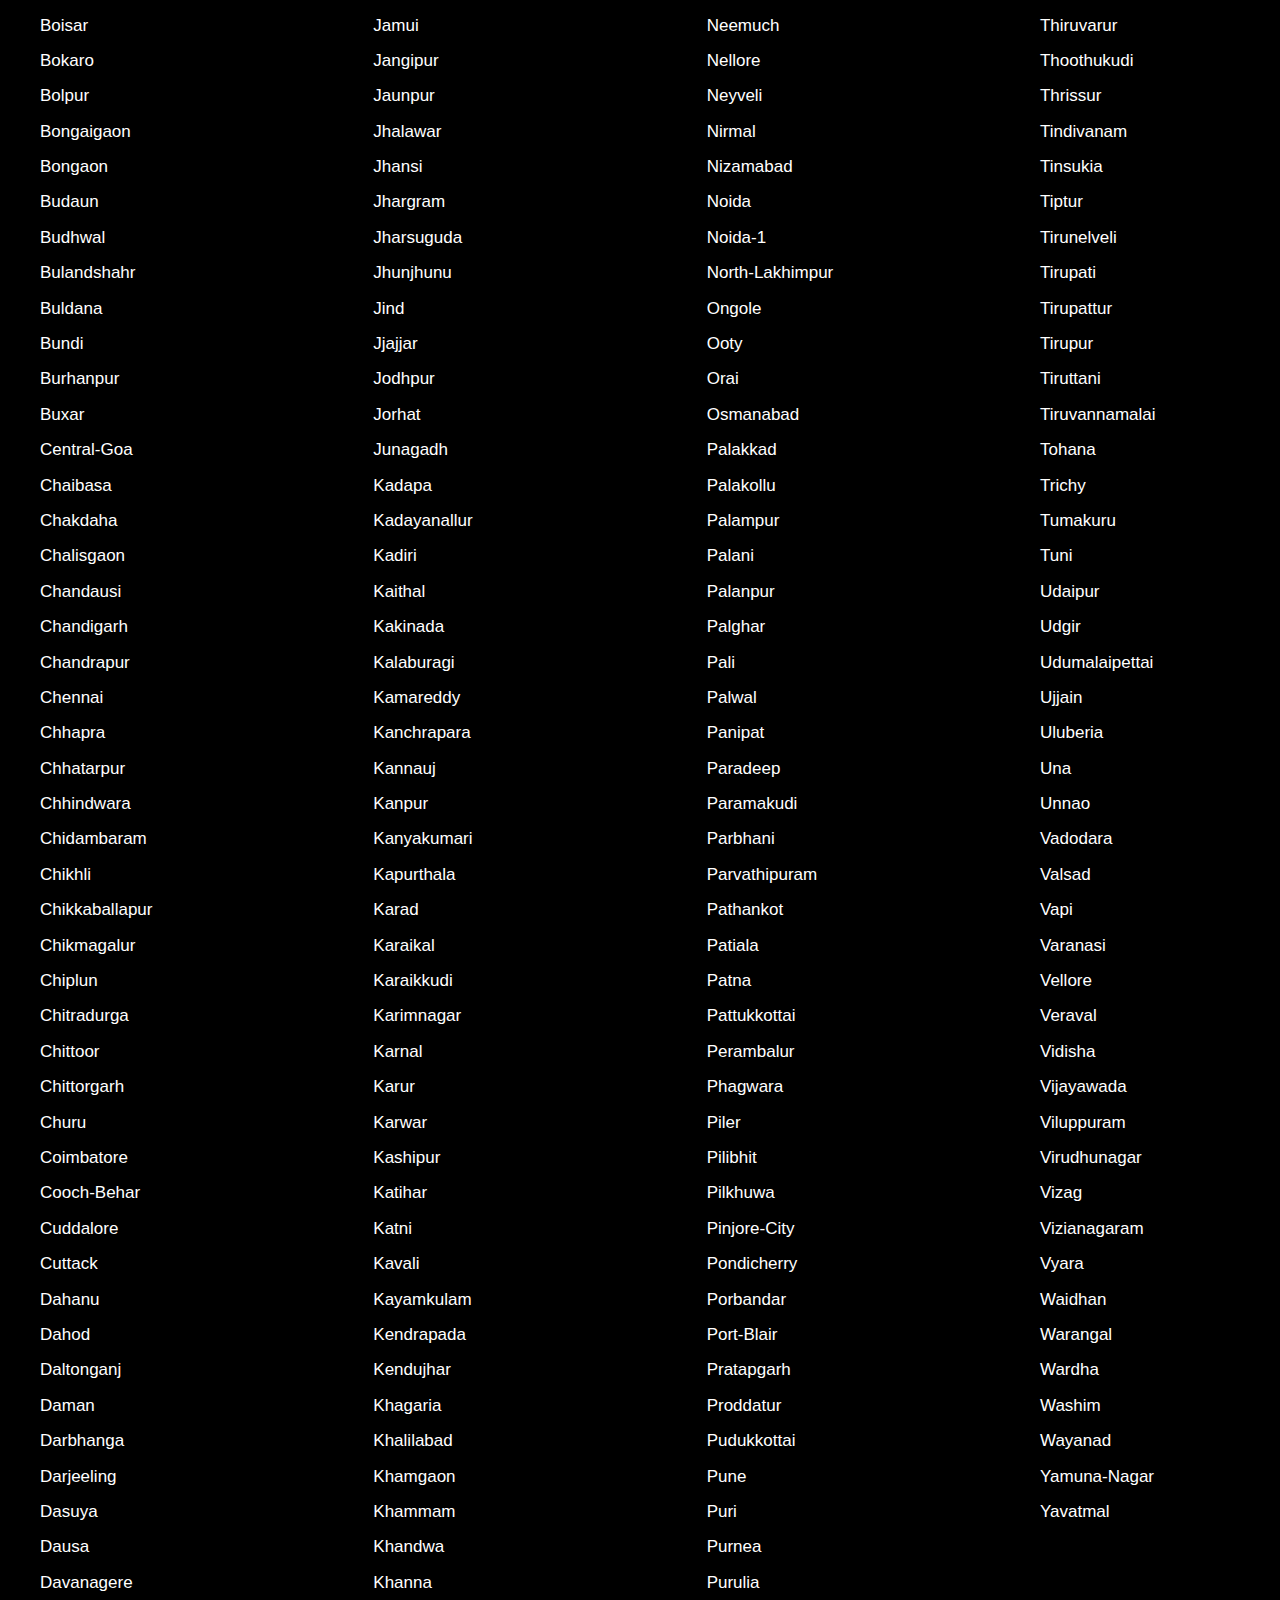
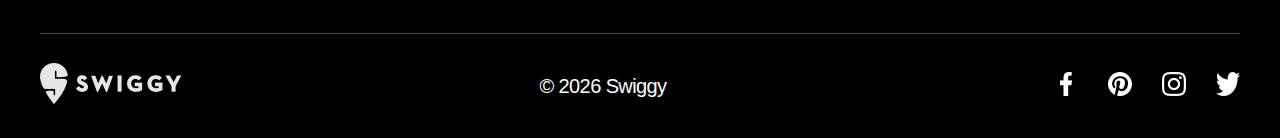
<file: site/pics/swiggy.html>
<!DOCTYPE html>
<!-- saved from url=(0023)https://www.swiggy.com/ -->
<html lang="en" class="fonts-loaded"><head><meta http-equiv="Content-Type" content="text/html; charset=UTF-8">  <link rel="preconnect" href="https://res.cloudinary.com/" crossorigin="anonymous">  <link rel="preconnect" href="https://analytics.swiggy.com/" crossorigin="anonymous">   <link rel="dns-prefetch" href="https://res.cloudinary.com/">  <link rel="dns-prefetch" href="https://analytics.swiggy.com/">  <link rel="dns-prefetch" href="https://www.googletagmanager.com/">  <link rel="dns-prefetch" href="https://www.gstatic.com/">  <link rel="dns-prefetch" href="https://www.google-analytics.com/">  <link rel="dns-prefetch" href="https://q.quora.com/">  <link rel="dns-prefetch" href="https://www.google.co.in/">  <link rel="dns-prefetch" href="https://www.facebook.com/">  <link rel="dns-prefetch" href="https://www.googleadservices.com/">  <link rel="dns-prefetch" href="https://bat.bing.com/">    <link rel="stylesheet" href="./swiggy_files/styles.19158428f986d2fa0456b25c633fcf34.css" crossorigin="anonymous">   <link rel="preload" as="script" href="./swiggy_files/manifest.02dba3d769118a2.js.download" crossorigin="anonymous">  <link rel="preload" as="script" href="./swiggy_files/vendor.02dba3d769118a2.js.download" crossorigin="anonymous">  <link rel="preload" as="script" href="./swiggy_files/app.02dba3d769118a2.js.download" crossorigin="anonymous">      <title>Order food online from India's best food delivery service. Order from restaurants near you</title><meta name="description" content="Order food online from restaurants and get it delivered. Serving in Bangalore, Hyderabad, Delhi, Gurgaon, Nagpur, Jaipur, Coimbatore, Chandigarh, Ahemdabad, Visakhapatnam, Lucknow, Noida, Mumbai, Pune, Indore, Kochi, Kolkata and Chennai. Order Pizzas, Burgers, Biryanis, Desserts or order from Subway, Pizza Hut, Dominos, KFC, McDonalds."><meta name="keywords" content="restaurants, order food, order online, order food online, food, delivery, food delivery, home delivery, fast, hungry, quickly, offer, discount, takeaway, cuisine, pizza, burger, biryani, dessert, juice, dosa, bangalore, visakhapatnam, nagpur, bengaluru, delhi, gurgaon, ncr, noida, lucknow, hyderabad, mumbai, jaipur, bombay, chennai, pune, kolkata, ahemdabad, kochi, coimbatore, pizza hut, mcd, mcdonalds, dominos, haagen dazs, baskin robbins, papa johns, kfc, haldiram, breakfast, lunch, dinner, snacks, restaurants near me"><meta http-equiv="X-UA-Compatible" content="IE=Edge,chrome=1">  <meta name="robots" content="index, follow">     <meta name="og_site_name" property="og:site_name" content="Swiggy.com"><meta name="og_title" property="og:title" content="Order food online from India&#39;s best food delivery service. Order from restaurants near you"><meta property="og:type" content="website"><meta property="og:description" content="Order food online from restaurants and get it delivered. Serving in Bangalore, Hyderabad, Delhi, Gurgaon, Nagpur, Jaipur, Coimbatore, Chandigarh, Ahemdabad, Visakhapatnam, Lucknow, Noida, Mumbai, Pune, Indore, Kochi, Kolkata and Chennai. Order Pizzas, Burgers, Biryanis, Desserts or order from Subway, Pizza Hut, Dominos, KFC, McDonalds.">  <meta name="og_url" property="og:url" content="https://www.swiggy.com/">   <meta property="og:image" content="https://res.cloudinary.com/swiggy/image/upload/c_scale,w_715/v1513594444/swiggy_host_ytmrnn">  <link rel="icon" sizes="192x192" href="https://res.cloudinary.com/swiggy/image/upload/fl_lossy,f_auto,q_auto,w_192,h_192/portal/c/logo_2022.png"><link rel="apple-touch-icon" sizes="192x192" href="https://res.cloudinary.com/swiggy/image/upload/fl_lossy,f_auto,q_auto,w_192,h_192/portal/c/logo_2022.png"><meta name="msapplication-TileColor" content="#e46d47"><meta name="msapplication-TileImage" content="https://res.cloudinary.com/swiggy/image/upload/portal/c/mstile-150x150.png"><link rel="icon" type="image/x-icon" href="https://res.cloudinary.com/swiggy/image/upload/fl_lossy,f_auto,q_auto,w_16,h_16/portal/c/logo_2022.ico"><link rel="shortcut icon" type="image/x-icon" href="https://res.cloudinary.com/swiggy/image/upload/fl_lossy,f_auto,q_auto,w_32,h_32/portal/c/logo_2022.ico"><link rel="icon" type="image/png" href="https://res.cloudinary.com/swiggy/image/upload/fl_lossy,f_auto,q_auto,w_96,h_96/portal/c/logo_2022.png"><link rel="apple-touch-icon-precomposed" sizes="72x72" href="https://res.cloudinary.com/swiggy/image/upload/fl_lossy,f_auto,q_auto,w_72,h_72/portal/c/logo_2022.png"><script type="text/javascript" async="" src="./swiggy_files/ec.js.download"></script><script type="text/javascript" async="" src="./swiggy_files/js"></script><script type="text/javascript" async="" src="./swiggy_files/analytics.js.download"></script><script type="text/javascript" async="" src="./swiggy_files/a.js.download"></script><script async="" src="./swiggy_files/gtm.js.download"></script><script>"undefined"==typeof Promise&&document.write("<script src=\"https://assets.swiggy.com/dweb/libs/es6-promise.js\" defer><\/script>")</script> <script>!function(e,t,a,g,n){e[g]=e[g]||[],e[g].push({"gtm.start":(new Date).getTime(),event:"gtm.js"});var m=t.getElementsByTagName(a)[0],r=t.createElement(a);r.async=!0,r.src="https://www.googletagmanager.com/gtm.js?id=GTM-MJV7Q8Q",m.parentNode.insertBefore(r,m)}(window,document,"script","dataLayer")</script>   <script src="./swiggy_files/sentry.js.download" async=""></script><style type="text/css">.AppDownloadLinks_appLink__3lQqz{margin-bottom:30px;display:block;-webkit-transform:scaleX(1);transform:scaleX(1);will-change:transform;-webkit-transition:-webkit-transform .5s cubic-bezier(.215,.61,.355,1);transition:-webkit-transform .5s cubic-bezier(.215,.61,.355,1);-o-transition:transform .5s cubic-bezier(.215,.61,.355,1);transition:transform .5s cubic-bezier(.215,.61,.355,1);transition:transform .5s cubic-bezier(.215,.61,.355,1),-webkit-transform .5s cubic-bezier(.215,.61,.355,1)}.AppDownloadLinks_appLink__3lQqz:hover{-webkit-transform:scale3d(1.05,1.05,1);transform:scale3d(1.05,1.05,1)}</style><style type="text/css">.Ripple_container__17nxL{position:relative;overflow:hidden}.Ripple_ripple__3hmfV{width:4px;height:4px;background:hsla(0,0%,78%,.6);border-radius:100%;position:absolute;-webkit-animation:Ripple_ripple-animation__1ImiD .3s ease-in-out;animation:Ripple_ripple-animation__1ImiD .3s ease-in-out;-webkit-transform:scale(0);transform:scale(0);opacity:1;contain:content}@-webkit-keyframes Ripple_ripple-animation__1ImiD{0%{-webkit-transform:scale(0);transform:scale(0)}to{opacity:0;-webkit-transform:scale(100);transform:scale(100)}}@keyframes Ripple_ripple-animation__1ImiD{0%{-webkit-transform:scale(0);transform:scale(0)}to{opacity:0;-webkit-transform:scale(100);transform:scale(100)}}</style><style type="text/css">.Back_back__3AFlt{padding:16px;font-weight:600;position:relative;overflow:hidden;display:inline-block;line-height:0}.Back_backIcon__1LhL_{stroke-width:0;stroke:currentColor;width:20px;height:20px;fill:#3d4152;vertical-align:middle}</style><style type="text/css">.ScreenReaderOnly_screenReaderOnly___ww-V{position:absolute;clip:rect(0,0,0,0);display:block;font-size:1px;line-height:1px;padding:0;border:0;outline:0;overflow:hidden;white-space:nowrap;height:1px;width:1px}</style><style type="text/css">.animations_fadeIn__1thCk{-webkit-animation:animations_fadeIn__1thCk .2s ease-in-out;animation:animations_fadeIn__1thCk .2s ease-in-out;-webkit-animation-fill-mode:both;animation-fill-mode:both}@-webkit-keyframes animations_fadeIn__1thCk{0%{opacity:0}to{opacity:1}}@keyframes animations_fadeIn__1thCk{0%{opacity:0}to{opacity:1}}.animations_labelShake__3_puQ{-webkit-animation:animations_shake__2NxHJ .6s cubic-bezier(.18,.66,.88,.63) both;animation:animations_shake__2NxHJ .6s cubic-bezier(.18,.66,.88,.63) both;-webkit-perspective:1000px;perspective:1000px}.animations_labelShakeNoContent__1HNEm{-webkit-animation:animations_shakeNoContent__3kS8Z .6s cubic-bezier(.18,.66,.88,.63) both;animation:animations_shakeNoContent__3kS8Z .6s cubic-bezier(.18,.66,.88,.63) both;-webkit-perspective:1000px;perspective:1000px}@-webkit-keyframes animations_shake__2NxHJ{10%,90%{-webkit-transform:translate3d(-1px,-158%,0);transform:translate3d(-1px,-158%,0)}20%,80%{-webkit-transform:translate3d(3px,-158%,0);transform:translate3d(3px,-158%,0)}30%,50%,70%{-webkit-transform:translate3d(-5px,-158%,0);transform:translate3d(-5px,-158%,0)}40%,60%{-webkit-transform:translate3d(7px,-158%,0);transform:translate3d(7px,-158%,0)}}@keyframes animations_shake__2NxHJ{10%,90%{-webkit-transform:translate3d(-1px,-158%,0);transform:translate3d(-1px,-158%,0)}20%,80%{-webkit-transform:translate3d(3px,-158%,0);transform:translate3d(3px,-158%,0)}30%,50%,70%{-webkit-transform:translate3d(-5px,-158%,0);transform:translate3d(-5px,-158%,0)}40%,60%{-webkit-transform:translate3d(7px,-158%,0);transform:translate3d(7px,-158%,0)}}@-webkit-keyframes animations_shakeNoContent__3kS8Z{10%,90%{-webkit-transform:translate3d(-1px,0,0);transform:translate3d(-1px,0,0)}20%,80%{-webkit-transform:translate3d(3px,0,0);transform:translate3d(3px,0,0)}30%,50%,70%{-webkit-transform:translate3d(-5px,0,0);transform:translate3d(-5px,0,0)}40%,60%{-webkit-transform:translate3d(7px,0,0);transform:translate3d(7px,0,0)}}@keyframes animations_shakeNoContent__3kS8Z{10%,90%{-webkit-transform:translate3d(-1px,0,0);transform:translate3d(-1px,0,0)}20%,80%{-webkit-transform:translate3d(3px,0,0);transform:translate3d(3px,0,0)}30%,50%,70%{-webkit-transform:translate3d(-5px,0,0);transform:translate3d(-5px,0,0)}40%,60%{-webkit-transform:translate3d(7px,0,0);transform:translate3d(7px,0,0)}}.animations_lineProgressBar__uU6x1{-webkit-transform:scaleX(1);transform:scaleX(1);-webkit-transform-origin:left;transform-origin:left;-webkit-animation:animations_lineProgressBar__uU6x1 1.5s ease-out;animation:animations_lineProgressBar__uU6x1 1.5s ease-out;will-change:transform}@-webkit-keyframes animations_lineProgressBar__uU6x1{0%{-webkit-transform:scaleX(0);transform:scaleX(0)}to{-webkit-transform:scaleX(1);transform:scaleX(1)}}@keyframes animations_lineProgressBar__uU6x1{0%{-webkit-transform:scaleX(0);transform:scaleX(0)}to{-webkit-transform:scaleX(1);transform:scaleX(1)}}</style><style type="text/css">.Image_loaded__3B-UP{opacity:1}.Image_error__28d8G,.Image_loading__2UJGT{opacity:0}.Image_lazy__1Daek{min-width:1px;min-height:1px;opacity:0}</style><style type="text/css">.FixedHeaderLayout_container__1dtaj{display:-webkit-box;display:flex;height:100%;overflow:hidden;-webkit-box-orient:vertical;-webkit-box-direction:normal;flex-direction:column}.FixedHeaderLayout_headerBS__1ThdP{box-shadow:0 2px 4px 0 rgba(0,0,0,.1)}.FixedHeaderLayout_content__3OaVe{-webkit-box-flex:1;flex:1;overflow-y:scroll;overflow-x:hidden;padding:0 16px}</style><style type="text/css">.CountdownTimer_timer__16zjB,.CountdownTimer_u-flex-align-center__1EOOw{display:-webkit-box;display:flex;-webkit-box-align:center;align-items:center}.CountdownTimer_timer__16zjB{color:#686b78;font-size:1rem;font-weight:600;width:120px;height:120px;background-color:transparent;border-radius:50%;-webkit-box-pack:center;justify-content:center;-webkit-box-orient:vertical;-webkit-box-direction:normal;flex-direction:column;text-align:center;position:relative}.CountdownTimer_timerText__38w_y{display:inline-block;color:#686b78;font-size:1rem;font-weight:400;max-width:90px;margin-top:-1px}.CountdownTimer_timerTime__3Yf5_{display:inline-block;font-size:20px;color:#282c3f;margin-top:1px}.CountdownTimer_timerProgress__3Ff8e{position:absolute;top:0;right:0;height:100%;width:100%}.CountdownTimer_timerProgressValue__1invA{stroke-dasharray:371;stroke-dashoffset:0;stroke:#60b246;stroke-linecap:butt;fill:none;-webkit-transition-property:stroke-dashoffset;transition-property:stroke-dashoffset;-webkit-transition-timing-function:linear,linear;transition-timing-function:linear,linear}.CountdownTimer_timerProgressGrey__UlzjW{stroke:#eaeaea;fill:none}</style><style type="text/css">.styles_u-flex-align-center__2paej{display:-webkit-box;display:flex;-webkit-box-align:center;align-items:center}.styles_tag__Wel7r{padding:2px 5px 2px 4px;font-size:.7rem;line-height:1.1;border-left-width:1px;border-left-style:solid;display:inline-block}.styles_tagTitle__1FFuq{font-weight:600}</style><style type="text/css">.styles_u-flex-align-center__2yCKg{display:-webkit-box;display:flex;-webkit-box-align:center;align-items:center}.styles_icon__m6Ujp{color:#e43b4f;font-size:.8rem}.styles_iconVeg__shLxJ{color:#0f8a65}.styles_iconEgg__1g6WJ{color:#fba400}</style><style type="text/css">.GenericError_u-flex-align-center__1ZERv{display:-webkit-box;display:flex;-webkit-box-align:center;align-items:center}.GenericError_error__4rot5{background:#fff;height:100%;position:relative;width:100%}.GenericError_errorContent__1FQs2{display:-webkit-box;display:flex;-webkit-box-align:center;align-items:center;-webkit-box-pack:center;justify-content:center;-webkit-box-orient:vertical;-webkit-box-direction:normal;flex-flow:column;text-align:center;position:absolute;top:0;right:0;left:0;min-height:100%;padding-bottom:32px}@media screen and (max-device-height:480px) and (orientation:portrait){.GenericError_errorContent__1FQs2{padding-bottom:112px}}.GenericError_errorImage__1ysXy{background-repeat:no-repeat;min-height:200px;width:100%;padding-bottom:60%;background-size:contain;background-position:50%;margin:0 auto}.GenericError_errorTitle__ieygx{font-weight:600;font-size:1.3rem;color:#3d4152;font-family:ProximaNovaExtraBold,arial,Helvetica Neue,sans-serif}.GenericError_errorTitle__ieygx+.GenericError_errorMsg__39xcE{margin-top:4px}.GenericError_errorMsg__39xcE{font-family:ProximaNova,arial,Helvetica Neue,sans-serif;margin-top:48px;font-size:1rem;color:#686b78;line-height:1.2}.GenericError_errorTextContent__1JMpo{margin-top:24px;padding:0 60px}.GenericError_errorActionContainer__1LOLr{margin-top:16px}.GenericError_errorAction__1tCCM,.GenericError_errorPrimaryAction__11Ru0{margin-top:16px;height:40px;line-height:38px;font-weight:600;border:1px solid #fc8019;color:#fc8019;text-transform:uppercase;padding:0 18px;position:relative;overflow:hidden;text-decoration:none;display:block;font-size:.86rem}@media (max-height:480px){.GenericError_errorAction__1tCCM,.GenericError_errorPrimaryAction__11Ru0{margin-top:36px}}.GenericError_errorPrimaryAction__11Ru0{background-color:#fc8019;color:#fff}.GenericError_back__dGrdQ{position:absolute!important;top:8px;left:8px}.GenericError_backgroundImageError__3we8r{-webkit-box-pack:initial;justify-content:normal;margin-top:35%;background-color:#ccdbea;position:fixed}.GenericError_backgroundImageErrorImage__3BKkL{background-size:cover}</style><style type="text/css">.Carousel_indicatorContainer__1Qru3{-webkit-box-pack:center;justify-content:center}.Carousel_indicatorContainer__1Qru3,.Carousel_u-flex-align-center__1AkHQ{display:-webkit-box;display:flex;-webkit-box-align:center;align-items:center}.Carousel_slider__RcmSv{display:-webkit-box;display:flex;overflow-x:scroll;overflow-y:hidden;-ms-scroll-snap-type:x mandatory;scroll-snap-type:x mandatory;width:100%;scrollbar-width:none;-ms-overflow-style:none}.Carousel_slider__RcmSv::-webkit-scrollbar{display:none}.Carousel_slide__klR8u{scroll-snap-align:center;min-width:100%;min-height:100%}.Carousel_dot__3dvqi{width:8px;height:8px;border-radius:50%;background:rgba(40,44,63,.5);-webkit-transform:scale(.5);transform:scale(.5);-webkit-transition:-webkit-transform .25s ease-in-out;transition:-webkit-transform .25s ease-in-out;transition:transform .25s ease-in-out;transition:transform .25s ease-in-out,-webkit-transform .25s ease-in-out}.Carousel_dotActive__65iGC{background:#282c3f;-webkit-transform:scale(1);transform:scale(1)}.Carousel_dotActiveSibling__dXD13{-webkit-transform:scale(.75);transform:scale(.75)}.Carousel_dot__3dvqi+.Carousel_dot__3dvqi{margin-left:7px}</style><style type="text/css">.styles_stub__I9LFw,.styles_u-flex-align-center__UH_XU{display:-webkit-box;display:flex;-webkit-box-align:center;align-items:center}.styles_stub__I9LFw{min-width:148px;height:34px;background-color:#fffae6;border:1px solid #daceb7}.styles_stubLogo__1PPpa{margin-left:15px;margin-right:15px}.styles_stubCode__3zPW1{font-size:1.07rem;font-weight:500;height:100%;display:-webkit-box;display:flex;-webkit-box-align:center;align-items:center;-webkit-box-pack:center;justify-content:center;-webkit-box-flex:1;flex-grow:1;position:relative;padding:0 10px}.styles_stubMarkerTop__26ba4{position:absolute;top:-1px;left:-5.25px;-webkit-transform-origin:center;transform-origin:center;-webkit-transform:scaleX(.7);transform:scaleX(.7)}.styles_stubMarkerTop__26ba4:before{top:0;border:7.5px solid transparent;border-top-color:#daceb7}.styles_stubMarkerTop__26ba4:after,.styles_stubMarkerTop__26ba4:before{content:"";position:absolute;left:0;box-sizing:border-box;width:15px;height:15px}.styles_stubMarkerTop__26ba4:after{top:-2px;border:7.5px solid transparent;border-top-color:#fff}.styles_stubMarkerBottom__3KlHS{position:absolute;bottom:-1px;left:-5.25px;-webkit-transform-origin:center;transform-origin:center;-webkit-transform:scaleX(.7);transform:scaleX(.7)}.styles_stubMarkerBottom__3KlHS:before{bottom:0;border:7.5px solid transparent;border-bottom-color:#daceb7}.styles_stubMarkerBottom__3KlHS:after,.styles_stubMarkerBottom__3KlHS:before{content:"";position:absolute;left:0;box-sizing:border-box;width:15px;height:15px}.styles_stubMarkerBottom__3KlHS:after{bottom:-2px;border:7.5px solid transparent;border-bottom-color:#fff}</style><style type="text/css">.styles_u-flex-align-center__2778W{display:-webkit-box;display:flex;-webkit-box-align:center;align-items:center}.styles_price__2xrhD{color:#282c3f}.styles_price__2xrhD.styles_l__2pBSn{font-size:1.15rem}.styles_price__2xrhD.styles_l__2pBSn .styles_priceStrike__19cKT{font-size:.86rem}.styles_price__2xrhD.styles_m__1m1yP{font-size:1.07rem}.styles_price__2xrhD.styles_m__1m1yP .styles_priceStrike__19cKT{font-size:.78rem}.styles_price__2xrhD.styles_s__66zLz{font-size:1rem}.styles_price__2xrhD.styles_s__66zLz .styles_priceStrike__19cKT{font-size:.7rem}.styles_priceStrike__19cKT{font-weight:300;color:#7e808c;text-decoration:line-through;margin-top:-6px;margin-right:4px}</style><style type="text/css">.styles_u-flex-align-center__1Jdnw{display:-webkit-box;display:flex;-webkit-box-align:center;align-items:center}.styles_container__185lH{border-radius:4px;width:80px;height:30px;font-size:13px;border:1px solid rgba(62,65,82,.2);font-weight:600;box-shadow:0 3px 8px 0 rgba(0,0,0,.1);color:#60b246;outline:none;overflow:hidden;background-color:#fff;text-align:center}.styles_button__1Tp2l{position:relative}.styles_isCustomizable__3MeYA:before{content:"+";position:absolute;right:5px;top:0;font-size:15px;z-index:1;color:#60b246}.styles_isCustomizable__3MeYA,.styles_isCustomizableText__1ZnR7{display:inline-block}.styles_isCustomizable__3MeYA:after,.styles_isCustomizableText__1ZnR7:after{content:"Customizable";position:absolute;font-size:10px;color:#93959f;bottom:-16px;left:50%;-webkit-transform:translateX(-50%);transform:translateX(-50%)}.styles_actions__3U8Pg{display:-webkit-box;display:flex;-webkit-box-align:center;align-items:center}.styles_actions__3U8Pg button{border:none;outline:0;width:25%;height:100%;background-color:#fff;text-align:center}.styles_actions__3U8Pg button:first-child,.styles_actions__3U8Pg button:last-child{width:37.5%}.styles_actions__3U8Pg .styles_action__2ZW5L{font-size:20px}.styles_loader__11-Bn{position:relative}.styles_loader__11-Bn:after{content:"";width:20px;height:1px;background-color:#60b246;position:absolute;z-index:1;right:0;bottom:0;-webkit-animation:styles_loadingAnimation__2tGvG 1s ease infinite;animation:styles_loadingAnimation__2tGvG 1s ease infinite}@-webkit-keyframes styles_loadingAnimation__2tGvG{0%{-webkit-transform:translateZ(0);transform:translateZ(0)}50%{-webkit-transform:translate3d(-58px,0,0);transform:translate3d(-58px,0,0)}to{-webkit-transform:translateZ(0);transform:translateZ(0)}}@keyframes styles_loadingAnimation__2tGvG{0%{-webkit-transform:translateZ(0);transform:translateZ(0)}50%{-webkit-transform:translate3d(-58px,0,0);transform:translate3d(-58px,0,0)}to{-webkit-transform:translateZ(0);transform:translateZ(0)}}</style><style type="text/css">.Attribute_wrapper__2hbEu{padding:8px 0;display:-webkit-box;display:flex;font-size:0}.Attribute_item__2OWZS{margin-left:10px;min-height:40px;min-width:40px}</style><style type="text/css">.styles_u-flex-align-center__2-T3J{display:-webkit-box;display:flex;-webkit-box-align:center;align-items:center}.styles_headerContainer__2UgeD{width:100vw}.styles_headerContainerTitle__27_ET{font-size:1.43rem;font-weight:800;color:#3d4152;letter-spacing:-.3px;font-family:ProximaNovaExtraBold,arial,Helvetica Neue,sans-serif}.styles_headerContainerSubtitle__1WRg5{font-size:1.15rem;font-weight:400;color:#686b78;margin-top:2px}.styles_headerContainerSubtitle__1WRg5,.styles_headerContainerTitle__27_ET{display:block}.styles_headerContainerImage__2ZqQD{height:20px;margin-right:8px;position:relative;top:2px}</style><style type="text/css">.styles_u-flex-align-center__27ehD{display:-webkit-box;display:flex;-webkit-box-align:center;align-items:center}.styles_footerContainerCta__FhQra{width:100%}</style><style type="text/css">.styles_slider__podEu{display:-webkit-box;display:flex;overflow-x:scroll;overflow-y:hidden;-ms-scroll-snap-type:x mandatory;scroll-snap-type:x mandatory;-webkit-box-orient:vertical;-webkit-box-direction:normal;flex-direction:column;width:100%}.styles_slider__podEu::-webkit-scrollbar{display:none}.styles_slide__2c207{scroll-snap-align:center;flex-shrink:0}.styles_row__1ivP1,.styles_scrollContainer__3x6cO{display:-webkit-box;display:flex}.styles_scrollContainer__3x6cO{-webkit-box-pack:center;justify-content:center}.styles_outerScroll__1FczW{border-radius:4px}.styles_innerScroll__3h73E{position:relative;border-radius:4px}</style><style type="text/css">.styles_img__3HNZ4{width:100%;height:100%;vertical-align:bottom}.styles_container__1Nshr{display:inline-block;background-size:contain}.styles_containerImg__3AXGh{width:100%;height:100%}</style><style type="text/css">.styles_u-flex-align-center__2rp_8{display:-webkit-box;display:flex;-webkit-box-align:center;align-items:center}.styles_container__2v4C8{color:#000;margin-right:4px}.styles_icon__3I3AV{color:#d40e2b}.styles_icon__3I3AV:first-child{margin-left:4px;font-size:10px}.styles_icon__3I3AV:last-child{margin-left:-3px;font-size:14px}.styles_icon__3I3AV:only-child{margin-left:4px;font-size:14px}</style><style type="text/css">.styles_container__2zNtT,.styles_u-flex-align-center__24wDb{display:-webkit-box;display:flex;-webkit-box-align:center;align-items:center}.styles_container__2zNtT{width:100%;z-index:120;background-color:#fff;height:56px;padding-top:1px;padding-bottom:0;-webkit-transform:translateZ(0);transform:translateZ(0);box-shadow:0 -1px 1px 0 rgba(0,0,0,.1)}@media (max-height:380px){.styles_containerHideBottomBarOnMaxHeight__2rAyQ{display:none!important}}@supports (padding-bottom:var(--sab,0)){.styles_container__2zNtT{height:calc(56px + var(--sab, 0px));padding-bottom:var(--sab,0)}}</style><style type="text/css">.styles_navItem__1wod5,.styles_u-flex-align-center__xe11z{display:-webkit-box;display:flex;-webkit-box-align:center;align-items:center}.styles_navItem__1wod5{-webkit-box-orient:vertical;-webkit-box-direction:normal;flex-direction:column;font-size:.73rem;text-transform:uppercase;width:25%;font-weight:600;height:inherit;-webkit-box-pack:center;justify-content:center;color:#93959f;text-decoration:none;-webkit-font-smoothing:antialiased;background-color:#fff;overflow:hidden;position:relative}.styles_navItem__1wod5 .styles_icon__25etV{font-weight:500;font-size:22px;margin-bottom:5px}.styles_navItem__1wod5 .styles_iconSelected__tDEZK{display:none}.styles_navItemSelected__1PNh3{color:#36393e}.styles_navItemSelected__1PNh3 .styles_icon__25etV{display:none}.styles_navItemSelected__1PNh3 .styles_iconSelected__tDEZK{display:-webkit-box;display:flex}.styles_navItemSelected__1PNh3 .styles_cartCount__1yWMZ{display:none}.styles_navItems__h4XEu{display:-webkit-box;display:flex;width:100%;height:100%}.styles_cart__3Q0W-{position:relative;margin-bottom:4px}.styles_cartCount__1yWMZ{background:#36393e;border-radius:100%;color:#f4f4f5;position:absolute;top:-3px;left:12px;font-size:10px;text-align:center;height:16px;width:16px;padding:3px 2px 0;line-height:9px;-webkit-font-smoothing:antialiased}.styles_badgedItem__2K6Qy{position:relative;margin-bottom:4px}.styles_badgeStyles__1A5aT{background:#36393e;border-radius:100%;color:#f4f4f5;position:absolute;top:-3px;left:12px;font-size:.7rem;text-align:center;height:16px;width:16px;padding:3px 2px 0;line-height:.9;-webkit-font-smoothing:antialiased}</style><script type="text/javascript" charset="utf-8" async="" src="./swiggy_files/listing.02dba3d769118a2.js.download"></script><meta http-equiv="origin-trial" content="[base64]"><script type="text/javascript" async="" src="./swiggy_files/f.txt"></script><script type="text/javascript" async="" src="./swiggy_files/f(1).txt"></script><script type="text/javascript" async="" src="./swiggy_files/f(2).txt"></script><script type="text/javascript" async="" src="./swiggy_files/f(3).txt"></script><script type="text/javascript" charset="utf-8" async="" src="./swiggy_files/searchLocation.02dba3d769118a2.js.download"></script><script type="text/javascript" charset="utf-8" async="" src="./swiggy_files/auth.02dba3d769118a2.js.download"></script><script type="text/javascript" charset="utf-8" async="" src="./swiggy_files/swiggyAssured.02dba3d769118a2.js.download"></script><script type="text/javascript" charset="utf-8" async="" src="./swiggy_files/trackingNudge.02dba3d769118a2.js.download"></script><script type="text/javascript" charset="utf-8" async="" src="./swiggy_files/menu.02dba3d769118a2.js.download"></script><style type="text/css">.Checkbox_checkboxInput__16SSg{position:absolute;left:-9999px;opacity:0}.Checkbox_checkboxLabel__3HKUG{position:relative;cursor:pointer;display:inline-block;width:16px;height:16px;border:1px solid #7e808c;background-color:transparent;border-radius:2px;-webkit-transition:border .3s;-o-transition:border .3s;transition:border .3s}.Checkbox_checkboxLabelChecked__3oG35{border-color:#60b246}.Checkbox_checkboxTick__TZzsL{height:20px;width:20px;-webkit-transition:-webkit-transform .3s cubic-bezier(.23,1,.32,1) 0ms;transition:-webkit-transform .3s cubic-bezier(.23,1,.32,1) 0ms;-o-transition:transform .3s cubic-bezier(.23,1,.32,1) 0ms;transition:transform .3s cubic-bezier(.23,1,.32,1) 0ms;transition:transform .3s cubic-bezier(.23,1,.32,1) 0ms,-webkit-transform .3s cubic-bezier(.23,1,.32,1) 0ms;position:absolute;left:-3px;top:-3px;opacity:1;fill:#60b246;-webkit-transform:scale(0);transform:scale(0)}.Checkbox_checkboxTickShow__3-VyF{-webkit-transform:scale(1.1);transform:scale(1.1)}.Checkbox_orangeCheckboxInput__2aD2Q{position:absolute;left:-9999px;opacity:0}.Checkbox_orangeCheckboxLabel__JV0CV{position:relative;cursor:pointer;display:inline-block;width:18px;height:18px;border:1px solid #d4d5d9;background-color:transparent;border-radius:2px;-webkit-transition:border .3s;-o-transition:border .3s;transition:border .3s}.Checkbox_orangeCheckboxLabelChecked__2c2Vw{border-color:#e27217}.Checkbox_orangeCheckboxTick__23Zdf{height:20px;width:20px;-webkit-transition:-webkit-transform .3s cubic-bezier(.23,1,.32,1) 0ms;transition:-webkit-transform .3s cubic-bezier(.23,1,.32,1) 0ms;-o-transition:transform .3s cubic-bezier(.23,1,.32,1) 0ms;transition:transform .3s cubic-bezier(.23,1,.32,1) 0ms;transition:transform .3s cubic-bezier(.23,1,.32,1) 0ms,-webkit-transform .3s cubic-bezier(.23,1,.32,1) 0ms;position:absolute;left:-2px;top:-2px;opacity:1;fill:#e27217;-webkit-transform:scale(0);transform:scale(0)}.Checkbox_orangeCheckboxTickShow__3jbmZ{-webkit-transform:scale(1.1);transform:scale(1.1)}.Checkbox_ux4SwiggyPrimaryOrangeInput__3pEPX{position:absolute;left:-9999px;opacity:0}.Checkbox_ux4SwiggyPrimaryOrangeLabel__1Q4pA{position:relative;cursor:pointer;display:inline-block;width:18px;height:18px;border:1px solid #d4d5d9;background-color:transparent;border-radius:2px;-webkit-transition:border .3s;-o-transition:border .3s;transition:border .3s}.Checkbox_ux4SwiggyPrimaryOrangeLabelChecked__nlLxq{border-color:#f15700}.Checkbox_ux4SwiggyPrimaryOrangeTick__p-j5S{height:20px;width:20px;-webkit-transition:-webkit-transform .3s cubic-bezier(.23,1,.32,1) 0ms;transition:-webkit-transform .3s cubic-bezier(.23,1,.32,1) 0ms;-o-transition:transform .3s cubic-bezier(.23,1,.32,1) 0ms;transition:transform .3s cubic-bezier(.23,1,.32,1) 0ms;transition:transform .3s cubic-bezier(.23,1,.32,1) 0ms,-webkit-transform .3s cubic-bezier(.23,1,.32,1) 0ms;position:absolute;left:-2px;top:-2px;opacity:1;fill:#f15700;-webkit-transform:scale(0);transform:scale(0)}.Checkbox_ux4SwiggyPrimaryOrangeTickShow__1FaPv{-webkit-transform:scale(1.1);transform:scale(1.1)}</style><style type="text/css">.HorizontalScroller_itemList__3_IFD{width:auto;overflow-x:scroll;overflow-y:hidden;white-space:nowrap;-webkit-overflow-scrolling:touch;scrollbar-width:none}.HorizontalScroller_itemList__3_IFD::-webkit-scrollbar{display:none}.HorizontalScroller_item__3vrve{position:relative;margin-right:1rem;display:inline-block;vertical-align:top}.HorizontalScroller_item__3vrve:last-child{margin-right:0}</style><style type="text/css">.InputField_inputField__21phU{margin:30px 0;padding:0;display:block;position:relative;-webkit-transform:translateZ(0);transform:translateZ(0)}.InputField_inputFieldInline__1wXTS{display:inline-block;vertical-align:middle}.InputField_input__FwVq2{background-color:transparent;line-height:normal;border:none;border-bottom:1px solid #bebfc5;outline:none;height:42px;width:100%;font-size:15px;margin:0;padding:0;-webkit-box-shadow:none;box-shadow:none;-webkit-box-sizing:border-box;box-sizing:border-box;border-radius:0}.InputField_input__FwVq2:focus+.InputField_focusBar__1nDSm{-webkit-transform:scaleX(1);transform:scaleX(1);opacity:1;-webkit-transition:-webkit-transform .25s ease-in-out;transition:-webkit-transform .25s ease-in-out;-o-transition:transform .25s ease-in-out;transition:transform .25s ease-in-out;transition:transform .25s ease-in-out,-webkit-transform .25s ease-in-out}.InputField_input__FwVq2::-moz-placeholder{color:#a9abb2}.InputField_input__FwVq2:-ms-input-placeholder{color:#a9abb2}.InputField_input__FwVq2::-ms-input-placeholder{color:#a9abb2}.InputField_input__FwVq2::placeholder{color:#a9abb2}.InputField_input__FwVq2::-webkit-input-placeholder{color:#a9abb2}.InputField_inputError__2Z-Up{border-bottom:1px solid #fa4a5b!important}.InputField_focusBar__1nDSm{position:absolute;top:42px;left:0;height:2px;margin-top:-1px;width:100%;background-color:#fc8019;-webkit-transform:scaleX(0);transform:scaleX(0);opacity:0;will-change:transform,opacity}.InputField_label__31VT_{color:#7e808c;position:absolute;bottom:13px;left:0;font-size:.93rem;cursor:text;-webkit-transition:.2s ease;-o-transition:.2s ease;transition:.2s ease;width:100%;text-transform:uppercase;will-change:transform,color,font-size}.InputField_labelActive__M0TK4{font-size:.8rem;-webkit-transform:translateY(-158%);transform:translateY(-158%)}.InputField_labelError__36Zlu{color:#fa4a5b}</style><style type="text/css">.OverflowHidden_hideOverflow__2xfDr{overflow:hidden!important}</style><style type="text/css">.BaseModal_overlay__2Qple{z-index:1000;position:fixed;top:0;left:0;right:0;bottom:0;opacity:1;background:rgba(40,44,62,.6);-webkit-animation:BaseModal_opacityAnimate__e8O90 .3s;animation:BaseModal_opacityAnimate__e8O90 .3s;-webkit-transform:translateZ(0);transform:translateZ(0);will-change:opacity;contain:content}.BaseModal_content__Ish-9{z-index:1001;position:fixed;top:50%;left:50%;min-width:280px;-webkit-transform:translate3d(-50%,-50%,0);transform:translate3d(-50%,-50%,0);-webkit-transform-origin:center;transform-origin:center;border-radius:5px;background:#fff;-webkit-box-shadow:0 2px 10px 0 rgba(0,0,0,.15);box-shadow:0 2px 10px 0 rgba(0,0,0,.15);opacity:0;max-width:90%}.BaseModal_content__show__2WOyH{-webkit-animation:BaseModal_fadeIn__2TH7g .1s ease-in forwards;animation:BaseModal_fadeIn__2TH7g .1s ease-in forwards}.BaseModal_content__hide__1WG4p{-webkit-animation:BaseModal_fadeOut__mY8S1 .1s ease-out forwards;animation:BaseModal_fadeOut__mY8S1 .1s ease-out forwards}@-webkit-keyframes BaseModal_fadeIn__2TH7g{0%{-webkit-transform:translate3d(-50%,-50%,0) scale(.5);transform:translate3d(-50%,-50%,0) scale(.5);opacity:0}to{-webkit-transform:translate3d(-50%,-50%,0) scale(1);transform:translate3d(-50%,-50%,0) scale(1);opacity:1}}@keyframes BaseModal_fadeIn__2TH7g{0%{-webkit-transform:translate3d(-50%,-50%,0) scale(.5);transform:translate3d(-50%,-50%,0) scale(.5);opacity:0}to{-webkit-transform:translate3d(-50%,-50%,0) scale(1);transform:translate3d(-50%,-50%,0) scale(1);opacity:1}}@-webkit-keyframes BaseModal_fadeOut__mY8S1{0%{-webkit-transform:translate3d(-50%,-50%,0) scale(1);transform:translate3d(-50%,-50%,0) scale(1);opacity:1}to{-webkit-transform:translate3d(-50%,-50%,0) scale(.5);transform:translate3d(-50%,-50%,0) scale(.5);opacity:0}}@keyframes BaseModal_fadeOut__mY8S1{0%{-webkit-transform:translate3d(-50%,-50%,0) scale(1);transform:translate3d(-50%,-50%,0) scale(1);opacity:1}to{-webkit-transform:translate3d(-50%,-50%,0) scale(.5);transform:translate3d(-50%,-50%,0) scale(.5);opacity:0}}@-webkit-keyframes BaseModal_opacityAnimate__e8O90{0%{opacity:0}}@keyframes BaseModal_opacityAnimate__e8O90{0%{opacity:0}}</style><style type="text/css">.NoticeBody_u-flex-align-center__3EX9E{display:-webkit-box;display:flex;-webkit-box-align:center;align-items:center}.NoticeBody_points__3YVDZ{padding-top:26px;margin-bottom:16px}.NoticeBody_point__397KX{margin-bottom:16px;display:-webkit-box;display:flex;-webkit-box-align:start;align-items:flex-start}.NoticeBody_pointText__1yOhn{font-size:1.07rem;line-height:20px;color:#282c3f}.NoticeBody_pointIcon__3eyED{width:18px;height:18px;margin-right:14px;flex-shrink:0}.NoticeBody_message__1YK1T{padding:16px 0 0 32px;line-height:20px}</style><style type="text/css">.ActionButtons_u-flex-align-center__27HlG{display:-webkit-box;display:flex;-webkit-box-align:center;align-items:center}.ActionButtons_wrapper__3vWGV{display:-webkit-box;display:flex;margin:16px 16px 16px 32px}.ActionButtons_actionButton__1dM-h{margin-right:24px;font-weight:500;padding-bottom:3px;color:#5d8ed5;border-bottom:1px dotted #5d8ed5!important;text-decoration:none;font-size:1rem}.ActionButtons_actionButton__1dM-h:visited{color:#5d8ed5}</style><style type="text/css">.CancellationNoticeV2Awareness_u-flex-align-center__1ydjE{display:-webkit-box;display:flex;-webkit-box-align:center;align-items:center}.CancellationNoticeV2Awareness_wrapper__3fjf5{padding:16px 24px 16px 16px;background-color:#fff;margin:16px 0}.CancellationNoticeV2Awareness_header__1BwAV{display:-webkit-box;display:flex;-webkit-box-align:start;align-items:flex-start}.CancellationNoticeV2Awareness_logo__13uwl{height:24px;width:24px;margin-right:8px;flex-shrink:0}.CancellationNoticeV2Awareness_title__Nv8xQ{font-size:1.07rem;color:#3e4152;line-height:20px;font-weight:600}</style><style type="text/css">.TipsWrapper_tipsWrapper__2KXM4{-webkit-box-pack:center;justify-content:center}.TipsWrapper_tipsWrapper__2KXM4,.TipsWrapper_u-flex-align-center__2yQlY{display:-webkit-box;display:flex;-webkit-box-align:center;align-items:center}.TipsWrapper_tipsWrapper__2KXM4{margin:6px 0 10px;overflow:hidden;contain:content}.TipsWrapper_tipsWrapperScrollBarContainer__ArHLG{width:100%;padding:4px 0 18px;display:-webkit-box;display:flex;-webkit-box-pack:justify;justify-content:space-between}.TipsWrapper_tipsWrapperItemContainer__UiXZQ{margin-right:0}</style><style type="text/css">.TipBox_tipBoxCloseContainer__3WrUy,.TipBox_tipBoxContainer__2130M,.TipBox_tipBoxText__KKW0f{display:-webkit-box;display:flex}.TipBox_tipBoxText__KKW0f{-webkit-box-orient:vertical;-webkit-box-direction:normal;flex-direction:column}.TipBox_tipBoxCloseContainer__3WrUy,.TipBox_tipBoxContainer__2130M{-webkit-box-align:center;align-items:center;-webkit-box-pack:center;justify-content:center}.TipBox_u-flex-align-center__1QlIc{display:-webkit-box;display:flex;-webkit-box-align:center;align-items:center}.TipBox_tipBoxContainer__2130M{-webkit-box-pack:space-evenly;justify-content:space-evenly;height:40px;width:72px;border-radius:6px;border:1px solid #e9e9eb;margin:0;box-shadow:0 2px 7px 0 rgba(40,44,63,.1)}.TipBox_tipBoxContainerMostTipped__1hCY2{height:44px}.TipBox_tipBoxTextMostTipped__2pYYM{padding-top:2px;width:100%;height:100%}.TipBox_tipBoxTextRupee__eNOZp{-webkit-box-flex:1;flex:1;display:-webkit-box;display:flex;-webkit-box-pack:center;justify-content:center;-webkit-box-align:center;align-items:center}.TipBox_tipBoxTextRupee__eNOZp:before{content:"\20B9";margin-right:.1rem}.TipBox_tipBoxCloseContainer__3WrUy{background:#e46d47;color:#fff;width:14px;height:14px;border-radius:50%;text-align:center;font-size:8px}.TipBox_tipBoxSelected__2ZNRU{border:.1rem solid #e46d47;color:#e46d47;background-color:#fff1e7;font-weight:600}.TipBox_tipBoxMostTippedContainer__3lxet{font-weight:600;font-size:10px;line-height:12px;text-align:center;letter-spacing:-.3px;padding:2px 0;color:#fff;background:-webkit-gradient(linear,right top,left top,from(#f46f4c),to(#f88a44));background:linear-gradient(270deg,#f46f4c,#f88a44)}</style><style type="text/css">.TipInputBox_inputBoxClear__1O9-5,.TipInputBox_inputBoxClearIconContainer__cL_Y-,.TipInputBox_inputBoxPrefix__3mm6W{display:-webkit-box;display:flex;-webkit-box-align:center;align-items:center}.TipInputBox_inputBoxClearIconContainer__cL_Y-{-webkit-box-pack:center;justify-content:center}.TipInputBox_u-flex-align-center__1cdNC{display:-webkit-box;display:flex;-webkit-box-align:center;align-items:center}.TipInputBox_inputBox__2cNTl{color:#3e4152;font-size:1.15rem;padding-left:12px!important}.TipInputBox_inputBoxWrapper__18knS{position:relative;margin:-10px 0 1.6rem}.TipInputBox_inputBoxPrefix__3mm6W{position:absolute;font-size:1.15rem;height:100%}.TipInputBox_inputBoxPrefix__3mm6W:before{content:"\20B9";margin-right:.1rem}.TipInputBox_inputBoxField__20Clw{margin:5px 0!important}.TipInputBox_inputBoxClear__1O9-5{position:absolute!important;font-size:1.15rem;height:100%;right:0;top:0}.TipInputBox_inputBoxClearIconContainer__cL_Y-{background:#282c3f;color:#fff;width:16px;height:16px;border-radius:50%;text-align:center;font-size:8px;opacity:.6;margin-right:3px}.TipInputBox_inputBoxClearText__3g_lB{color:#282c3f;opacity:.6;font-size:10px}.TipInputBox_inputBoxLabel__1PETQ{margin-bottom:5px}</style><style type="text/css">.TipNotValidModal_u-flex-align-center__14esl{display:-webkit-box;display:flex;-webkit-box-align:center;align-items:center}.TipNotValidModal_tipModalWrapper__AXt0l{padding:32px 16px 12px}.TipNotValidModal_tipModalSubtitle__1bun5{color:#282c3f;font-weight:400;opacity:.7;font-size:.93rem}.TipNotValidModal_tipModalTitle__20oQL{font-size:1.15rem;font-weight:800;color:#282c3f;margin-bottom:16px}.TipNotValidModal_tipModalActionWrapper__3ybLp{text-align:right}.TipNotValidModal_tipModalActionButton__2kkLd{font-size:1rem;font-weight:600;color:#e46d47;position:relative;overflow:hidden;padding:16px 8px 16px 16px;text-transform:uppercase;margin:6px 0 2px}</style><style type="text/css">.styles_container__1ieVH{border-radius:4px}.styles_container__1ieVH,.styles_container__1ieVH.styles_canDelete__2Vrgw,.styles_container__1ieVH button{display:-webkit-inline-box;display:-webkit-inline-flex;display:-ms-inline-flexbox;display:inline-flex}.styles_container__1ieVH.styles_canDelete__2Vrgw{-webkit-box-align:center;-webkit-align-items:center;-ms-flex-align:center;align-items:center}.styles_container__1ieVH.styles_size-sm__1emwv{padding:4px 6px;font-size:.86rem;border-radius:2px}.styles_container__1ieVH.styles_size-md__UwC_F{padding:6px 8px;font-size:.93rem}.styles_container__1ieVH.styles_size-lg__1xPsM{padding:10px 12px;font-size:1rem}.styles_container__1ieVH.styles_rounded__3IerS{border-radius:9999px}.styles_container__1ieVH.styles_canClick__16iph,.styles_container__1ieVH.styles_variant-default__2VzW8,.styles_container__1ieVH.styles_variant-outlined__29a5l{display:inline-block}.styles_close__256F4{margin-left:8px}</style><style type="text/css">.BottomSheet_bottomSheet__2pMBX{position:fixed;left:0;right:0;bottom:0;max-height:100%;opacity:0;z-index:1001;border-top:1px solid #e9e9eb;-webkit-transform:translate3d(0,100%,0);transform:translate3d(0,100%,0);color:#282c3f;overflow-y:auto;background:#fff;will-change:transform,opacity;-webkit-backface-visibility:hidden;backface-visibility:hidden;contain:content;border-radius:4px 4px 0 0}.BottomSheet_bottomSheetFull__2LaEc{top:0;height:100%;pointer-events:auto}.BottomSheet_bottomSheetShow__2XEXc{opacity:1;-webkit-animation:BottomSheet_bsAnimationShow__31LZ0 .3s;animation:BottomSheet_bsAnimationShow__31LZ0 .3s;-webkit-transform:translateZ(0);transform:translateZ(0)}.BottomSheet_bottomSheetHide__2JaSy{opacity:1;-webkit-transform:translate3d(0,100%,0);transform:translate3d(0,100%,0);-webkit-animation:BottomSheet_bsAnimationClose__2x-2Y .3s;animation:BottomSheet_bsAnimationClose__2x-2Y .3s}.BottomSheet_bottomSheetHeader__3CUED{color:#7e808c;background:#f2f6fc;height:52px;overflow:hidden}.BottomSheet_bottomSheetOverlay__17Dk6{z-index:1000;position:fixed;top:0;left:0;right:0;bottom:0;opacity:0;background:rgba(40,44,62,.6);-webkit-transition:opacity .3s;-o-transition:opacity .3s;transition:opacity .3s;will-change:opacity;-webkit-backface-visibility:hidden;backface-visibility:hidden}.BottomSheet_bottomSheetOverlayVisible__3sjY0{opacity:1}@-webkit-keyframes BottomSheet_bsAnimationShow__31LZ0{0%{-webkit-transform:translate3d(0,100%,0);transform:translate3d(0,100%,0)}to{-webkit-transform:translateZ(0);transform:translateZ(0)}}@keyframes BottomSheet_bsAnimationShow__31LZ0{0%{-webkit-transform:translate3d(0,100%,0);transform:translate3d(0,100%,0)}to{-webkit-transform:translateZ(0);transform:translateZ(0)}}@-webkit-keyframes BottomSheet_bsAnimationClose__2x-2Y{0%{-webkit-transform:translateZ(0);transform:translateZ(0)}to{-webkit-transform:translate3d(0,100%,0);transform:translate3d(0,100%,0)}}@keyframes BottomSheet_bsAnimationClose__2x-2Y{0%{-webkit-transform:translateZ(0);transform:translateZ(0)}to{-webkit-transform:translate3d(0,100%,0);transform:translate3d(0,100%,0)}}</style><style type="text/css">.OverflowHidden_hideOverflow__2xfDr{overflow:hidden!important}</style><style type="text/css">.Ripple_container__17nxL{position:relative;overflow:hidden}.Ripple_ripple__3hmfV{width:4px;height:4px;background:hsla(0,0%,78%,.6);border-radius:100%;position:absolute;-webkit-animation:Ripple_ripple-animation__1ImiD .3s ease-in-out;animation:Ripple_ripple-animation__1ImiD .3s ease-in-out;-webkit-transform:scale(0);transform:scale(0);opacity:1;contain:content}@-webkit-keyframes Ripple_ripple-animation__1ImiD{0%{-webkit-transform:scale(0);transform:scale(0)}to{opacity:0;-webkit-transform:scale(100);transform:scale(100)}}@keyframes Ripple_ripple-animation__1ImiD{0%{-webkit-transform:scale(0);transform:scale(0)}to{opacity:0;-webkit-transform:scale(100);transform:scale(100)}}</style><style type="text/css">.Close_close__2MCu1{padding:19px 16px;font-weight:600;position:relative;overflow:hidden;display:inline-block;line-height:0}.Close_closeIcon__2uYB5{stroke-width:.5px;stroke:#fff;width:14px;height:14px;fill:#3d4152;vertical-align:middle}</style><style type="text/css">.Primary_button__CZ2m7{width:100%;text-decoration:none;cursor:pointer;display:inline-block;text-align:center;background-color:#fc8019;color:#fff;line-height:40px;height:40px;padding:0 2rem;outline:0}.Primary_button__CZ2m7:hover{text-decoration:none}.Primary_button__CZ2m7.Primary_disabled__2BM-I{background-color:#7e808c}.Primary_button__CZ2m7.Primary_ripple__2fNwo{position:relative;overflow:hidden}.Primary_rustyOrangeButton__2yq8I{width:100%;text-decoration:none;cursor:pointer;display:inline-block;text-align:center;border:none;background-color:#e46d47;color:#fff;line-height:40px;height:40px;padding:0 2rem;outline:0}.Primary_rustyOrangeButton__2yq8I:hover{text-decoration:none}.Primary_rustyOrangeButton__2yq8I.Primary_disabled__2BM-I{background-color:#7e808c}.Primary_rustyOrangeButton__2yq8I.Primary_ripple__2fNwo{position:relative;overflow:hidden}</style><style type="text/css">.styles_u-flex-align-center__1V33a{display:-webkit-box;display:flex;-webkit-box-align:center;align-items:center}.styles_divider__2JelH{border-bottom:.5px solid #d3d3d3;height:.5px;margin:20px 0}.styles_divider__2JelH.styles_customized__3n4RE{margin-top:6px}.styles_dividerFull__3Au_E{-webkit-animation:styles_openMenuDivider__1IdIb .4s ease-in-out forwards;animation:styles_openMenuDivider__1IdIb .4s ease-in-out forwards}@-webkit-keyframes styles_openMenuDivider__1IdIb{0%{width:100%}to{width:14%}}@keyframes styles_openMenuDivider__1IdIb{0%{width:100%}to{width:14%}}.styles_header__2bQR-{width:100%;display:-webkit-box;display:flex;-webkit-box-pack:justify;justify-content:space-between;padding-right:16px;font-size:1.15rem}.styles_headerMain__aIDOE{margin-bottom:24px}.styles_headerTitle__3B76j{color:#282c3f;font-size:1.15rem;font-weight:400}.styles_headerNestedTitle__1PFSM,.styles_headerTitle__3B76j{line-height:1.2;-webkit-transition:all .2s ease;transition:all .2s ease}.styles_headerNestedTitle__1PFSM{color:#3e4152;font-weight:800;font-size:1.3rem;display:inline-block}.styles_open__3WxOr{-webkit-transform:rotate(180deg);transform:rotate(180deg)}.styles_hidden__1cbHf{display:none}@supports (content-visibility:hidden){.styles_hidden__1cbHf{content-visibility:hidden;display:block}}.styles_chevron__3pPTU{font-size:.86rem;-webkit-transition:-webkit-transform .2s linear;transition:-webkit-transform .2s linear;transition:transform .2s linear;transition:transform .2s linear,-webkit-transform .2s linear;-webkit-transform-origin:50% 20%;transform-origin:50% 20%}</style><style type="text/css">.styles_u-flex-align-center__2yCKg{display:-webkit-box;display:flex;-webkit-box-align:center;align-items:center}.styles_icon__m6Ujp{color:#e43b4f;font-size:.8rem}.styles_iconVeg__shLxJ{color:#0f8a65}.styles_iconEgg__1g6WJ{color:#fba400}</style><style type="text/css">.styles_u-flex-align-center__2778W{display:-webkit-box;display:flex;-webkit-box-align:center;align-items:center}.styles_price__2xrhD{color:#282c3f}.styles_price__2xrhD.styles_l__2pBSn{font-size:1.15rem}.styles_price__2xrhD.styles_l__2pBSn .styles_priceStrike__19cKT{font-size:.86rem}.styles_price__2xrhD.styles_m__1m1yP{font-size:1.07rem}.styles_price__2xrhD.styles_m__1m1yP .styles_priceStrike__19cKT{font-size:.78rem}.styles_price__2xrhD.styles_s__66zLz{font-size:1rem}.styles_price__2xrhD.styles_s__66zLz .styles_priceStrike__19cKT{font-size:.7rem}.styles_priceStrike__19cKT{font-weight:300;color:#7e808c;text-decoration:line-through;margin-top:-6px;margin-right:4px}</style><style type="text/css">.styles_u-flex-align-center__1Jdnw{display:-webkit-box;display:flex;-webkit-box-align:center;align-items:center}.styles_container__185lH{border-radius:4px;width:80px;height:30px;font-size:13px;border:1px solid rgba(62,65,82,.2);font-weight:600;box-shadow:0 3px 8px 0 rgba(0,0,0,.1);color:#60b246;outline:none;overflow:hidden;background-color:#fff;text-align:center}.styles_button__1Tp2l{position:relative}.styles_isCustomizable__3MeYA:before{content:"+";position:absolute;right:5px;top:0;font-size:15px;z-index:1;color:#60b246}.styles_isCustomizable__3MeYA,.styles_isCustomizableText__1ZnR7{display:inline-block}.styles_isCustomizable__3MeYA:after,.styles_isCustomizableText__1ZnR7:after{content:"Customizable";position:absolute;font-size:10px;color:#93959f;bottom:-16px;left:50%;-webkit-transform:translateX(-50%);transform:translateX(-50%)}.styles_actions__3U8Pg{display:-webkit-box;display:flex;-webkit-box-align:center;align-items:center}.styles_actions__3U8Pg button{border:none;outline:0;width:25%;height:100%;background-color:#fff;text-align:center}.styles_actions__3U8Pg button:first-child,.styles_actions__3U8Pg button:last-child{width:37.5%}.styles_actions__3U8Pg .styles_action__2ZW5L{font-size:20px}.styles_loader__11-Bn{position:relative}.styles_loader__11-Bn:after{content:"";width:20px;height:1px;background-color:#60b246;position:absolute;z-index:1;right:0;bottom:0;-webkit-animation:styles_loadingAnimation__2tGvG 1s ease infinite;animation:styles_loadingAnimation__2tGvG 1s ease infinite}@-webkit-keyframes styles_loadingAnimation__2tGvG{0%{-webkit-transform:translateZ(0);transform:translateZ(0)}50%{-webkit-transform:translate3d(-58px,0,0);transform:translate3d(-58px,0,0)}to{-webkit-transform:translateZ(0);transform:translateZ(0)}}@keyframes styles_loadingAnimation__2tGvG{0%{-webkit-transform:translateZ(0);transform:translateZ(0)}50%{-webkit-transform:translate3d(-58px,0,0);transform:translate3d(-58px,0,0)}to{-webkit-transform:translateZ(0);transform:translateZ(0)}}</style><style type="text/css">.styles_u-flex-align-center__2rp_8{display:-webkit-box;display:flex;-webkit-box-align:center;align-items:center}.styles_container__2v4C8{color:#000;margin-right:4px}.styles_icon__3I3AV{color:#d40e2b}.styles_icon__3I3AV:first-child{margin-left:4px;font-size:10px}.styles_icon__3I3AV:last-child{margin-left:-3px;font-size:14px}.styles_icon__3I3AV:only-child{margin-left:4px;font-size:14px}</style><style type="text/css">.styles_u-flex-align-center__26NA1{display:-webkit-box;display:flex;-webkit-box-align:center;align-items:center}.styles_container__-kShr{padding-bottom:14px}.styles_item__3_NEA{display:-webkit-box;display:flex;-webkit-box-pack:justify;justify-content:space-between}.styles_itemNoDesc__24yUu{-webkit-box-align:center;align-items:center}.styles_itemTags__2hp02{display:-webkit-box;display:flex;flex-wrap:wrap}.styles_itemIcon__1LXTw{font-size:1rem;vertical-align:middle;margin-top:-2px;display:inline-block}.styles_itemRibbon__353Fy{margin-left:8px;vertical-align:middle}.styles_itemPromoted__2Wxhr{font-size:.93rem;line-height:1.15;color:#686b78}.styles_itemPromotedIcon__2WzxK{margin-right:4px}.styles_itemName__hLfgz{margin-top:4px}.styles_itemNameText__3ZmZZ{margin-right:4px;font-size:1.22rem;font-weight:500;color:#3e4152;word-break:break-word}.styles_itemPortionContainer__1u_tj{-webkit-box-align:center;align-items:center;margin-top:4px}.styles_itemPrice__1Nrpd{margin-right:8px;font-weight:400;color:#3e4152}.styles_itemDetails__p-aRl{vertical-align:middle;margin-right:8px}.styles_itemPortion__1PA1c{color:#a9abb2;display:inline-block}.styles_itemPortion__1PA1c:before{content:"|";margin-right:8px}.styles_itemTag__1w1Jh{margin-bottom:6px;margin-right:6px}.styles_itemImage__3CsDL{width:118px;height:96px;-o-object-fit:cover;object-fit:cover;border-radius:6px}.styles_itemImage__3CsDL:after{position:absolute;content:"";top:0;left:0;right:0;bottom:0;background-color:rgba(40,44,63,.05);background-blend-mode:overlay;height:96px;border-radius:6px}.styles_itemImageContainer__3Czsd{position:relative;margin-left:16px;min-width:118px;height:120px;font-size:0}.styles_itemImageContainerNoImage__2PTSf{height:63px}.styles_itemAddButton__zJ7-R{position:absolute;left:50%;bottom:8px;-webkit-transform:translateX(-50%);transform:translateX(-50%);z-index:1}.styles_itemDesc__3vhM0{margin-top:14px;line-height:1.3;color:rgba(40,44,63,.45);width:70%;letter-spacing:-.3px;font-size:1rem}.styles_itemDescFullWidth__1uhjj{width:calc(100% - 24px)}.styles_itemDescButton__3Z6iB{margin-top:4px;font-size:1rem;font-weight:600;color:#686b78;letter-spacing:-.3px}.styles_item__3_NEA.styles_hasImage__3OsYt{-webkit-box-align:start;align-items:flex-start}.styles_hasMoreText__3fWkR.styles_itemDesc__3vhM0{display:-webkit-box;-webkit-line-clamp:2;-webkit-box-orient:vertical;overflow:hidden}.styles_detailsContainer__22vh8{max-width:calc(100% - 144px)}</style><style type="text/css">.styles_u-flex-align-center__3aKAn{display:-webkit-box;display:flex;-webkit-box-align:center;align-items:center}.styles_ribbon__3tZ21{display:inline-block;line-height:1.15rem;font-size:.93rem;color:#ee9c00;font-weight:500;font-family:ProximaNovaCondensedBold,arial,Helvetica Neue,sans-serif}.styles_ribbonStar__1cZQq{font-size:.86rem}</style><style type="text/css">.FixedHeaderLayout_container__1dtaj{display:-webkit-box;display:flex;height:100%;overflow:hidden;-webkit-box-orient:vertical;-webkit-box-direction:normal;flex-direction:column}.FixedHeaderLayout_headerBS__1ThdP{box-shadow:0 2px 4px 0 rgba(0,0,0,.1)}.FixedHeaderLayout_content__3OaVe{-webkit-box-flex:1;flex:1;overflow-y:scroll;overflow-x:hidden;padding:0 16px}</style><style type="text/css">.CountdownTimer_timer__16zjB,.CountdownTimer_u-flex-align-center__1EOOw{display:-webkit-box;display:flex;-webkit-box-align:center;align-items:center}.CountdownTimer_timer__16zjB{color:#686b78;font-size:1rem;font-weight:600;width:120px;height:120px;background-color:transparent;border-radius:50%;-webkit-box-pack:center;justify-content:center;-webkit-box-orient:vertical;-webkit-box-direction:normal;flex-direction:column;text-align:center;position:relative}.CountdownTimer_timerText__38w_y{display:inline-block;color:#686b78;font-size:1rem;font-weight:400;max-width:90px;margin-top:-1px}.CountdownTimer_timerTime__3Yf5_{display:inline-block;font-size:20px;color:#282c3f;margin-top:1px}.CountdownTimer_timerProgress__3Ff8e{position:absolute;top:0;right:0;height:100%;width:100%}.CountdownTimer_timerProgressValue__1invA{stroke-dasharray:371;stroke-dashoffset:0;stroke:#60b246;stroke-linecap:butt;fill:none;-webkit-transition-property:stroke-dashoffset;transition-property:stroke-dashoffset;-webkit-transition-timing-function:linear,linear;transition-timing-function:linear,linear}.CountdownTimer_timerProgressGrey__UlzjW{stroke:#eaeaea;fill:none}</style><style type="text/css">.styles_u-flex-align-center__2paej{display:-webkit-box;display:flex;-webkit-box-align:center;align-items:center}.styles_tag__Wel7r{padding:2px 5px 2px 4px;font-size:.7rem;line-height:1.1;border-left-width:1px;border-left-style:solid;display:inline-block}.styles_tagTitle__1FFuq{font-weight:600}</style><style type="text/css">.GenericError_u-flex-align-center__1ZERv{display:-webkit-box;display:flex;-webkit-box-align:center;align-items:center}.GenericError_error__4rot5{background:#fff;height:100%;position:relative;width:100%}.GenericError_errorContent__1FQs2{display:-webkit-box;display:flex;-webkit-box-align:center;align-items:center;-webkit-box-pack:center;justify-content:center;-webkit-box-orient:vertical;-webkit-box-direction:normal;flex-flow:column;text-align:center;position:absolute;top:0;right:0;left:0;min-height:100%;padding-bottom:32px}@media screen and (max-device-height:480px) and (orientation:portrait){.GenericError_errorContent__1FQs2{padding-bottom:112px}}.GenericError_errorImage__1ysXy{background-repeat:no-repeat;min-height:200px;width:100%;padding-bottom:60%;background-size:contain;background-position:50%;margin:0 auto}.GenericError_errorTitle__ieygx{font-weight:600;font-size:1.3rem;color:#3d4152;font-family:ProximaNovaExtraBold,arial,Helvetica Neue,sans-serif}.GenericError_errorTitle__ieygx+.GenericError_errorMsg__39xcE{margin-top:4px}.GenericError_errorMsg__39xcE{font-family:ProximaNova,arial,Helvetica Neue,sans-serif;margin-top:48px;font-size:1rem;color:#686b78;line-height:1.2}.GenericError_errorTextContent__1JMpo{margin-top:24px;padding:0 60px}.GenericError_errorActionContainer__1LOLr{margin-top:16px}.GenericError_errorAction__1tCCM,.GenericError_errorPrimaryAction__11Ru0{margin-top:16px;height:40px;line-height:38px;font-weight:600;border:1px solid #fc8019;color:#fc8019;text-transform:uppercase;padding:0 18px;position:relative;overflow:hidden;text-decoration:none;display:block;font-size:.86rem}@media (max-height:480px){.GenericError_errorAction__1tCCM,.GenericError_errorPrimaryAction__11Ru0{margin-top:36px}}.GenericError_errorPrimaryAction__11Ru0{background-color:#fc8019;color:#fff}.GenericError_back__dGrdQ{position:absolute!important;top:8px;left:8px}.GenericError_backgroundImageError__3we8r{-webkit-box-pack:initial;justify-content:normal;margin-top:35%;background-color:#ccdbea;position:fixed}.GenericError_backgroundImageErrorImage__3BKkL{background-size:cover}</style><style type="text/css">.Carousel_indicatorContainer__1Qru3{-webkit-box-pack:center;justify-content:center}.Carousel_indicatorContainer__1Qru3,.Carousel_u-flex-align-center__1AkHQ{display:-webkit-box;display:flex;-webkit-box-align:center;align-items:center}.Carousel_slider__RcmSv{display:-webkit-box;display:flex;overflow-x:scroll;overflow-y:hidden;-ms-scroll-snap-type:x mandatory;scroll-snap-type:x mandatory;width:100%;scrollbar-width:none;-ms-overflow-style:none}.Carousel_slider__RcmSv::-webkit-scrollbar{display:none}.Carousel_slide__klR8u{scroll-snap-align:center;min-width:100%;min-height:100%}.Carousel_dot__3dvqi{width:8px;height:8px;border-radius:50%;background:rgba(40,44,63,.5);-webkit-transform:scale(.5);transform:scale(.5);-webkit-transition:-webkit-transform .25s ease-in-out;transition:-webkit-transform .25s ease-in-out;transition:transform .25s ease-in-out;transition:transform .25s ease-in-out,-webkit-transform .25s ease-in-out}.Carousel_dotActive__65iGC{background:#282c3f;-webkit-transform:scale(1);transform:scale(1)}.Carousel_dotActiveSibling__dXD13{-webkit-transform:scale(.75);transform:scale(.75)}.Carousel_dot__3dvqi+.Carousel_dot__3dvqi{margin-left:7px}</style><style type="text/css">.styles_stub__I9LFw,.styles_u-flex-align-center__UH_XU{display:-webkit-box;display:flex;-webkit-box-align:center;align-items:center}.styles_stub__I9LFw{min-width:148px;height:34px;background-color:#fffae6;border:1px solid #daceb7}.styles_stubLogo__1PPpa{margin-left:15px;margin-right:15px}.styles_stubCode__3zPW1{font-size:1.07rem;font-weight:500;height:100%;display:-webkit-box;display:flex;-webkit-box-align:center;align-items:center;-webkit-box-pack:center;justify-content:center;-webkit-box-flex:1;flex-grow:1;position:relative;padding:0 10px}.styles_stubMarkerTop__26ba4{position:absolute;top:-1px;left:-5.25px;-webkit-transform-origin:center;transform-origin:center;-webkit-transform:scaleX(.7);transform:scaleX(.7)}.styles_stubMarkerTop__26ba4:before{top:0;border:7.5px solid transparent;border-top-color:#daceb7}.styles_stubMarkerTop__26ba4:after,.styles_stubMarkerTop__26ba4:before{content:"";position:absolute;left:0;box-sizing:border-box;width:15px;height:15px}.styles_stubMarkerTop__26ba4:after{top:-2px;border:7.5px solid transparent;border-top-color:#fff}.styles_stubMarkerBottom__3KlHS{position:absolute;bottom:-1px;left:-5.25px;-webkit-transform-origin:center;transform-origin:center;-webkit-transform:scaleX(.7);transform:scaleX(.7)}.styles_stubMarkerBottom__3KlHS:before{bottom:0;border:7.5px solid transparent;border-bottom-color:#daceb7}.styles_stubMarkerBottom__3KlHS:after,.styles_stubMarkerBottom__3KlHS:before{content:"";position:absolute;left:0;box-sizing:border-box;width:15px;height:15px}.styles_stubMarkerBottom__3KlHS:after{bottom:-2px;border:7.5px solid transparent;border-bottom-color:#fff}</style><style type="text/css">.Attribute_wrapper__2hbEu{padding:8px 0;display:-webkit-box;display:flex;font-size:0}.Attribute_item__2OWZS{margin-left:10px;min-height:40px;min-width:40px}</style><style type="text/css">.styles_u-flex-align-center__2-T3J{display:-webkit-box;display:flex;-webkit-box-align:center;align-items:center}.styles_headerContainer__2UgeD{width:100vw}.styles_headerContainerTitle__27_ET{font-size:1.43rem;font-weight:800;color:#3d4152;letter-spacing:-.3px;font-family:ProximaNovaExtraBold,arial,Helvetica Neue,sans-serif}.styles_headerContainerSubtitle__1WRg5{font-size:1.15rem;font-weight:400;color:#686b78;margin-top:2px}.styles_headerContainerSubtitle__1WRg5,.styles_headerContainerTitle__27_ET{display:block}.styles_headerContainerImage__2ZqQD{height:20px;margin-right:8px;position:relative;top:2px}</style><style type="text/css">.styles_u-flex-align-center__27ehD{display:-webkit-box;display:flex;-webkit-box-align:center;align-items:center}.styles_footerContainerCta__FhQra{width:100%}</style><style type="text/css">.styles_slider__podEu{display:-webkit-box;display:flex;overflow-x:scroll;overflow-y:hidden;-ms-scroll-snap-type:x mandatory;scroll-snap-type:x mandatory;-webkit-box-orient:vertical;-webkit-box-direction:normal;flex-direction:column;width:100%}.styles_slider__podEu::-webkit-scrollbar{display:none}.styles_slide__2c207{scroll-snap-align:center;flex-shrink:0}.styles_row__1ivP1,.styles_scrollContainer__3x6cO{display:-webkit-box;display:flex}.styles_scrollContainer__3x6cO{-webkit-box-pack:center;justify-content:center}.styles_outerScroll__1FczW{border-radius:4px}.styles_innerScroll__3h73E{position:relative;border-radius:4px}</style><style type="text/css">.styles_img__3HNZ4{width:100%;height:100%;vertical-align:bottom}.styles_container__1Nshr{display:inline-block;background-size:contain}.styles_containerImg__3AXGh{width:100%;height:100%}</style><style type="text/css">.styles_container__2zNtT,.styles_u-flex-align-center__24wDb{display:-webkit-box;display:flex;-webkit-box-align:center;align-items:center}.styles_container__2zNtT{width:100%;z-index:120;background-color:#fff;height:56px;padding-top:1px;padding-bottom:0;-webkit-transform:translateZ(0);transform:translateZ(0);box-shadow:0 -1px 1px 0 rgba(0,0,0,.1)}@media (max-height:380px){.styles_containerHideBottomBarOnMaxHeight__2rAyQ{display:none!important}}@supports (padding-bottom:var(--sab,0)){.styles_container__2zNtT{height:calc(56px + var(--sab, 0px));padding-bottom:var(--sab,0)}}</style><style type="text/css">.styles_navItem__1wod5,.styles_u-flex-align-center__xe11z{display:-webkit-box;display:flex;-webkit-box-align:center;align-items:center}.styles_navItem__1wod5{-webkit-box-orient:vertical;-webkit-box-direction:normal;flex-direction:column;font-size:.73rem;text-transform:uppercase;width:25%;font-weight:600;height:inherit;-webkit-box-pack:center;justify-content:center;color:#93959f;text-decoration:none;-webkit-font-smoothing:antialiased;background-color:#fff;overflow:hidden;position:relative}.styles_navItem__1wod5 .styles_icon__25etV{font-weight:500;font-size:22px;margin-bottom:5px}.styles_navItem__1wod5 .styles_iconSelected__tDEZK{display:none}.styles_navItemSelected__1PNh3{color:#36393e}.styles_navItemSelected__1PNh3 .styles_icon__25etV{display:none}.styles_navItemSelected__1PNh3 .styles_iconSelected__tDEZK{display:-webkit-box;display:flex}.styles_navItemSelected__1PNh3 .styles_cartCount__1yWMZ{display:none}.styles_navItems__h4XEu{display:-webkit-box;display:flex;width:100%;height:100%}.styles_cart__3Q0W-{position:relative;margin-bottom:4px}.styles_cartCount__1yWMZ{background:#36393e;border-radius:100%;color:#f4f4f5;position:absolute;top:-3px;left:12px;font-size:10px;text-align:center;height:16px;width:16px;padding:3px 2px 0;line-height:9px;-webkit-font-smoothing:antialiased}.styles_badgedItem__2K6Qy{position:relative;margin-bottom:4px}.styles_badgeStyles__1A5aT{background:#36393e;border-radius:100%;color:#f4f4f5;position:absolute;top:-3px;left:12px;font-size:.7rem;text-align:center;height:16px;width:16px;padding:3px 2px 0;line-height:.9;-webkit-font-smoothing:antialiased}</style><style type="text/css">.styles_u-flex-align-center__1ThiZ{display:-webkit-box;display:flex;-webkit-box-align:center;align-items:center}.styles_card__1EjSa{padding:16px 16px 24px;border-radius:12px 12px 0 0}.styles_dwebCard__33Ylm{padding:16px 16px 24px;border-radius:12px;width:500px}.styles_image__2njt4{width:100%;min-height:200px}.styles_imageContainer__2eeww{border-radius:12px;margin:0 0 12px;overflow:hidden;font-size:0;min-height:200px;max-height:80vw}.styles_imageContainerDweb__5ubfZ{max-height:50vh}.styles_itemContainer__39Ry3{display:-webkit-box;display:flex;-webkit-box-pack:justify;justify-content:space-between;margin-bottom:4px}.styles_itemText__3woSj{font-size:1.22rem;font-weight:500;color:#3e4152;word-break:break-word}.styles_itemRibbon__1Ad92{margin-left:8px;vertical-align:middle;font-size:1rem}.styles_itemPrice__3kUEA{margin-bottom:8px;display:block}.styles_itemSymbols__3Uqd_{margin-bottom:4px}.styles_itemDescription__266hG{color:#7e808c;line-height:18px}.styles_vegTypeIcon__36xhL{font-size:1rem;vertical-align:middle;display:inline-block}.styles_addBtnReset__2JsJS{position:static!important;-webkit-transform:none!important;transform:none!important;margin-top:0!important}.styles_addBtnDwebReset__3-z94{position:static!important;-webkit-transform:translateX(0)!important;transform:translateX(0)!important;margin-top:0!important}.styles_addBtnWrapper__34B3L{position:relative}</style><style type="text/css">.styles_u-flex-align-center__1hDRy{display:-webkit-box;display:flex;-webkit-box-align:center;align-items:center}.styles_container__3G6ph{list-style-type:circle;padding-left:16px;color:#7e808c;line-height:18px;margin-bottom:10px;width:calc(100% - 24px)}.styles_container__3G6ph li:not(:first-child){margin-top:4px}.styles_hideDetails__3-8Oe{display:block;display:-webkit-box;-webkit-box-orient:vertical;position:relative;overflow:hidden;text-overflow:ellipsis;height:1.28em}.styles_hideDetails__3-8Oe:after{content:"More";text-align:right;bottom:0;padding-left:3px;right:0;display:block;position:absolute;height:1.2em;background:#fff;font-weight:500}.styles_hideDetails__3-8Oe:before{content:"...";display:inline-block;position:absolute;bottom:0;right:35px;background-color:#fff;padding-left:1px;padding-right:2px}.styles_shiftTowardsBullet__3fvnD{position:relative;left:-2px}</style><style type="text/css">.styles_u-flex-align-center__3hbOE{display:-webkit-box;display:flex;-webkit-box-align:center;align-items:center}.styles_container__2ft44,.styles_nutrition__3sKiv{display:-webkit-box;display:flex}.styles_nutrition__3sKiv{-webkit-box-orient:vertical;-webkit-box-direction:normal;flex-direction:column;position:relative;margin:0 8px 0 7px}.styles_nutrition__3sKiv:first-child{margin-left:0}.styles_nutrition__3sKiv:last-child{margin-right:0}.styles_nutrition__3sKiv:last-child:after{display:none}.styles_nutrition__3sKiv:after{content:" ";position:absolute;height:12px;width:1px;background:#d4d5d9;right:-8px;top:12px}.styles_nutritionValue__3j9Kj{font-size:1rem;font-weight:500}.styles_nutritionTitle__3a8O-{color:#7e808c;margin-top:2px}</style><style type="text/css">.styles_u-flex-align-center__11idu{display:-webkit-box;display:flex;-webkit-box-align:center;align-items:center}.styles_itemNutritions__f9u_8{margin-top:10px}</style><style type="text/css">.styles_u-flex-align-center__3Fwsk{display:-webkit-box;display:flex;-webkit-box-align:center;align-items:center}.styles_image__22QPL,.styles_itemImage__27ReQ{width:100%;-o-object-fit:cover;object-fit:cover;height:calc(75vw - 24px)}.styles_itemImage__27ReQ{margin-bottom:6px;border-radius:4px}.styles_itemPrimaryContainer__1pchw{display:-webkit-box;display:flex;-webkit-box-pack:justify;justify-content:space-between}.styles_itemNameContainer__2MSDU{width:70%}.styles_itemName__3bmlf{font-size:1.3rem;font-weight:600;display:inline;color:#282c3f;margin-left:6px}.styles_itemIconContent__1HkWe{display:inline}.styles_itemAttribueIcon__3dQIu{font-size:12px;color:red}.styles_itemPortionContainer__1tr7Z{display:-webkit-box;display:flex;-webkit-box-align:center;align-items:center;margin-top:4px}.styles_itemPortion__156JY{color:#a9abb2;margin-left:8px}.styles_itemPortion__156JY:before{content:"|";margin-right:8px}.styles_itemTags__Qv-cL{margin:8px 0 12px}.styles_itemTag__o2cbJ{margin-right:8px}.styles_itemNutritions__2s5Uy{margin-top:4px}.styles_itemExtraTag__7bIx0{margin:0 8px 8px 0}.styles_itemExtraTags__1F9ye{margin-top:16px}.styles_itemDetailsBulletPoints__D2mfh{margin-top:12px;color:#7e808c}.styles_itemSuperIngredients__2ndoM{display:-webkit-box;display:flex;margin-top:20px}.styles_itemSuperIngredientsImage__3VtF4{height:70px;width:70px;margin-right:20px}.styles_itemSuperIngredientsTitle__2t7VV{font-weight:600;font-size:1.15rem}.styles_itemSuperIngredientsDesc__2wUCm{color:#7e808c;margin-top:4px}.styles_itemSuperIngredientsTag__3qcOd{margin-top:20px;font-family:AsapCondensedSemiBold,arial,Helvetica Neue,sans-serif}.styles_itemOtherIngredientsTag__OPxvX{font-family:AsapCondensedSemiBold,arial,Helvetica Neue,sans-serif;margin:30px 0 20px}.styles_itemOtherIngredientsImage__IFau7{width:60px;height:60px;margin-right:16px}.styles_itemPreparationMethod__-AbV3{margin-top:20px}.styles_itemPreparationMethodTitle__2cwJ1{font-weight:600;font-size:1.15rem}.styles_itemPreparationMethodDesc__1_6gO{color:#7e808c;margin-top:12px}</style><style type="text/css">.styles_u-flex-align-center__3cJ2l{display:-webkit-box;display:flex;-webkit-box-align:center;align-items:center}.styles_alreadyOrdered__k-T1N{background:#404454;border:1px solid #404454;border-radius:12px 12px 0 0;display:-webkit-box;display:flex;-webkit-box-pack:justify;justify-content:space-between;padding:12px 16px}.styles_alreadyOrderedHalfCard__1tH_6{padding:16px}.styles_alreadyOrderedFixed__GTvvm{position:fixed;top:52px;z-index:2;padding:8px 16px;border-radius:0;border:none;width:100%;margin-left:-16px;will-change:transform;-webkit-animation:styles_largerHeader__SoVzZ .3s ease-in-out forwards;animation:styles_largerHeader__SoVzZ .3s ease-in-out forwards}@supports (padding-top:var(--sat)){.styles_alreadyOrderedFixed__GTvvm{top:calc(52px + var(--sat))}}.styles_alreadyOrderedText__1xNjz{font-size:1.15rem;line-height:1.2;color:#fff;align-self:center}.styles_alreadyOrderedTextHalfCard__2_Cik{font-size:1.43rem;font-weight:500}.styles_alreadyOrderedQuantity__20O1m{width:80px!important}.styles_alreadyOrderedModify__37nsh{border:1px solid hsla(0,0%,100%,.4);background:hsla(0,0%,100%,.05);border-radius:4px;padding:6px 8px 4px;font-size:.86rem;line-height:1.2;text-align:center;color:#e46d47;text-transform:uppercase;font-weight:500}.styles_alreadyOrderedHalfCardContainer__1a9qF{background:transparent;border:none}.styles_alreadyOrderedClose__J-CHc{color:hsla(0,0%,100%,.6)}@-webkit-keyframes styles_largerHeader__SoVzZ{0%{-webkit-transform:translateZ(0) scale(.91);transform:translateZ(0) scale(.91)}to{-webkit-transform:translateZ(0) scale(1);transform:translateZ(0) scale(1)}}@keyframes styles_largerHeader__SoVzZ{0%{-webkit-transform:translateZ(0) scale(.91);transform:translateZ(0) scale(.91)}to{-webkit-transform:translateZ(0) scale(1);transform:translateZ(0) scale(1)}}.styles_container__2jrd6{border:1px solid #d3d4da;border-radius:0 0 12px 12px;padding:16px 16px 0;background:#fff;margin-bottom:32px}.styles_header__1RLbA{position:relative}.styles_headerContainer__1lFbh{width:100%;height:60px}.styles_headerFixed__J_Qkh{position:fixed;top:8px;z-index:6;left:64px;will-change:opacity;-webkit-animation:styles_fadeIn__13rcF .7s ease-in-out forwards;animation:styles_fadeIn__13rcF .7s ease-in-out forwards}@supports (padding-top:var(--sat)){.styles_headerFixed__J_Qkh{top:calc(8px + var(--sat))}}.styles_headerAlternate__-84ZK{font-weight:700;font-size:1.57rem;line-height:1.1;color:#282c3f;margin-bottom:16px}.styles_headerAlternateFixed__MLvd4{margin-bottom:0;font-size:1.15rem}.styles_headerRestaurant__1fJfV{text-overflow:ellipsis;overflow:hidden;white-space:nowrap;font-size:1rem;line-height:1.2;color:rgba(62,65,82,.7);margin-bottom:4px}.styles_headerRestaurantFixed__39OTV{font-size:.93rem;margin-bottom:2px}@-webkit-keyframes styles_fadeIn__13rcF{0%{opacity:.2}to{opacity:1}}@keyframes styles_fadeIn__13rcF{0%{opacity:.2}to{opacity:1}}.styles_halfCardItemContainer__3HMIZ{padding:16px 16px 0;background:#fff;max-height:70vh;overflow:scroll}.styles_halfCardItemContainerButton__1rlx4{box-shadow:0 1px 3px rgba(0,0,0,.12);border-radius:6px;width:100%;line-height:normal!important;height:48px!important}.styles_halfCardItemContainerButtonContainer__3C1Oz{padding:16px;background-color:#fff;z-index:1;position:relative}.styles_halfCardItemContainerButtonText__3Dsub{display:-webkit-box;display:flex;-webkit-box-orient:vertical;-webkit-box-direction:normal;flex-direction:column;text-align:center;margin:8px}.styles_halfCardItemContainerButtonTitle__2dtIz{text-transform:uppercase;font-size:1.07rem;line-height:1.2;font-weight:700;color:#fff}.styles_halfCardItemContainerButtonSubTitle__1uJdd{font-size:.93rem;line-height:1.2;color:hsla(0,0%,100%,.7)}.styles_singleContainer__2tbd2{border:1px solid #d3d4da;border-radius:12px;padding:16px 16px 0;margin-bottom:32px}.styles_divider__3F4rr{border:1px dashed #ebeff2;height:1.5px;margin-bottom:16px}.styles_item__24gwM{display:-webkit-box;display:flex;-webkit-box-align:center;align-items:center;margin-bottom:16px}.styles_itemIcon__1OM1Y{font-size:.7rem;margin-top:2px;margin-right:6px;align-self:start}.styles_itemFreebie__1RgwP{align-self:start;width:20%}.styles_itemName__1LE5R{font-size:.93rem;color:#282c3f;width:80%;overflow:hidden}.styles_itemNameTitle__VqEw6{display:-webkit-box;display:flex}.styles_itemNameAddons__1FbvF{text-overflow:ellipsis;overflow:hidden;white-space:nowrap;font-size:.78rem;color:#a9abb2;margin-left:16px;display:block;width:80%}.styles_itemNameRemoved__2W3dU{color:#7e808c}.styles_itemQuantity__7uUuG{font-weight:500;font-size:.93rem;color:#424552;width:10%;text-align:right}.styles_itemQuantityMeal__x_JJ6{align-self:center}.styles_itemStatus__2H-BU{font-size:.86rem;color:#60b246;width:20%;text-align:right;padding-left:6px;align-self:center}.styles_itemStatusRemoved__2XFLb{color:#fa4a5b}.styles_itemAddButton__3NTXN{margin-top:19px}.styles_modalItemName__1ACez{width:65%!important}.styles_modalItemButton__3m3RK{border:1px solid #d4d5d9;border-radius:4px;padding:8px 14px;font-size:.86rem;line-height:1;color:rgba(62,65,82,.5);height:30px}.styles_modalItemStatus__2069y{text-align:right;width:20%}.styles_meal__3GqLD{border-left:2px solid #5d8ed5;padding-left:12px;padding-bottom:1px;margin-bottom:4px}.styles_mealHeader__PS6t3{display:-webkit-box;display:flex}.styles_mealHeaderTitle__3W0ny{width:75%}.styles_mealHeaderTitleDesc__1AkTm{font-weight:700;font-size:1rem;line-height:1.8;color:#282c3f}.styles_mealHeaderTitleSub__3cV8H{font-size:.86rem;line-height:1.3;color:#7e808c}.styles_mealItem__2SBOy{margin:16px 8px}</style><style type="text/css">.styles_u-flex-align-center__1LXD-{display:-webkit-box;display:flex;-webkit-box-align:center;align-items:center}.styles_freebie__1dFiP{text-align:right}.styles_freebieText__29-2Q{color:#8a584b;font-size:.78rem;font-weight:600;text-transform:uppercase;margin-left:4px;line-height:1}.styles_freebieGiftIcon__1llhQ{color:#8a584b;font-size:16px;vertical-align:bottom}</style><script type="text/javascript" charset="utf-8" async="" src="./swiggy_files/customize.02dba3d769118a2.js.download"></script><script type="text/javascript" src="./swiggy_files/a" class="ct-jp-cb" rel="nofollow" async=""></script></head><body><div id="root" style="height: 100%;"><div class="_3arMG"><header class="_76q0O WJj7x"><div class="global-nav"><div class="_1EuBh"><a href="https://www.swiggy.com/" class="d9y3g" title="Swiggy"><svg class="_8pSp-" viewBox="0 0 559 825" height="49" width="34" fill="#fc8019"><path fill-rule="evenodd" clip-rule="evenodd" d="M542.92 388.542C546.805 366.526 542.355 349.598 530.881 340.76C513.621 327.466 487.698 320.236 425.954 320.236C380.271 320.236 331.225 320.286 310.268 320.275C308.322 319.894 301.285 317.604 301.02 309.112L300.734 174.289C300.727 165.779 307.531 158.857 315.943 158.839C324.369 158.825 331.204 165.723 331.211 174.226C331.211 174.226 331.421 247.414 331.441 273.424C331.441 275.936 332.892 281.8 338.549 283.328C375.43 293.267 561.865 285.999 558.967 251.804C543.147 109.96 424.476 0 280.394 0C235.021 0 192.065 10.9162 154.026 30.2754C62.9934 77.5955 -1.65904 173.107 0.0324268 283.43C1.23215 361.622 52.2203 500.605 83.434 521.234C97.8202 530.749 116.765 527.228 201.484 527.228C239.903 527.228 275.679 527.355 293.26 527.436C295.087 527.782 304.671 530.001 304.671 538.907L304.894 641.393C304.915 649.907 298.104 656.826 289.678 656.829C281.266 656.843 274.434 649.953 274.42 641.446C274.42 641.446 275.17 600.322 275.17 584.985C275.17 581.435 275.424 575.339 265.178 570.727C231.432 555.553 121.849 564.712 115.701 581.457C113.347 587.899 125.599 612.801 144.459 644.731C170.102 685.624 211.889 747.245 245.601 792.625C261.047 813.417 268.77 823.813 280.467 824.101C292.165 824.389 300.514 814.236 317.213 793.928C383.012 713.909 516.552 537.663 542.92 388.542Z" fill="url(#paint0_linear_19447_66107)"></path><defs><lineargradient id="paint0_linear_19447_66107" x1="445.629" y1="63.8626" x2="160.773" y2="537.598" gradientUnits="userSpaceOnUse"><stop stop-color="#FF993A"></stop><stop offset="1" stop-color="#F15700"></stop></lineargradient></defs></svg></a><div class="_2z2N5"><span class="_1tcx6"><span class="_3odgy">Other</span></span><span class="_3HusE">Dumas, Gujarat, India</span><span class="icon-downArrow kVKTT"></span></div><ul class="_1JNGZ"><li class="_1fo6c"><div class="_1fmVk _30y3a"><div><div class="_2CgXb"><a class="_1T-E4" href="https://www.swiggy.com/checkout"><span class="_3yZyp"><svg class="_1GTCc _2MSid" viewBox="-1 0 37 32" height="20" width="20" fill="#686b78"><path d="M4.438 0l-2.598 5.11-1.84 26.124h34.909l-1.906-26.124-2.597-5.11z"></path></svg><span class="_2vS77">0</span></span><span>Cart</span></a></div></div></div></li><li class="_1fo6c"><div class="_2CgXb"><span class="_3yZyp"><svg class="_1GTCc" viewBox="6 0 12 24" height="19" width="18" fill="#686b78"><path d="M11.9923172,11.2463768 C8.81761115,11.2463768 6.24400341,8.72878961 6.24400341,5.62318841 C6.24400341,2.5175872 8.81761115,0 11.9923172,0 C15.1670232,0 17.740631,2.5175872 17.740631,5.62318841 C17.740631,8.72878961 15.1670232,11.2463768 11.9923172,11.2463768 Z M11.9923172,9.27536232 C14.0542397,9.27536232 15.7257581,7.64022836 15.7257581,5.62318841 C15.7257581,3.60614845 14.0542397,1.97101449 11.9923172,1.97101449 C9.93039471,1.97101449 8.25887628,3.60614845 8.25887628,5.62318841 C8.25887628,7.64022836 9.93039471,9.27536232 11.9923172,9.27536232 Z M24,24 L0,24 L1.21786143,19.7101449 L2.38352552,15.6939891 C2.85911209,14.0398226 4.59284263,12.7536232 6.3530098,12.7536232 L17.6316246,12.7536232 C19.3874139,12.7536232 21.1256928,14.0404157 21.6011089,15.6939891 L22.9903494,20.5259906 C23.0204168,20.63057 23.0450458,20.7352884 23.0641579,20.8398867 L24,24 Z M21.1127477,21.3339312 L21.0851024,21.2122487 C21.0772161,21.1630075 21.0658093,21.1120821 21.0507301,21.0596341 L19.6614896,16.2276325 C19.4305871,15.4245164 18.4851476,14.7246377 17.6316246,14.7246377 L6.3530098,14.7246377 C5.4959645,14.7246377 4.55444948,15.4231177 4.32314478,16.2276325 L2.75521062,21.6811594 L2.65068631,22.0289855 L21.3185825,22.0289855 L21.1127477,21.3339312 Z"></path></svg></span><span>Sign In</span></div></li><li class="_1fo6c"><div class="_2CgXb"><a class="_1T-E4" href="https://www.swiggy.com/support"><span class="_3yZyp"><svg class="_1GTCc" viewBox="6 -1 12 25" height="19" width="19" fill="#686b78"><path d="M21.966903,13.2244898 C22.0156989,12.8231523 22.0408163,12.4145094 22.0408163,12 C22.0408163,11.8357822 22.036874,11.6724851 22.029079,11.5101984 L17.8574333,11.5102041 C17.8707569,11.6717062 17.877551,11.8350597 17.877551,12 C17.877551,12.4199029 17.8335181,12.8295214 17.749818,13.2244898 L21.966903,13.2244898 Z M21.5255943,15.1836735 L16.9414724,15.1836735 C15.8950289,16.8045422 14.0728218,17.877551 12,17.877551 C9.92717823,17.877551 8.1049711,16.8045422 7.05852762,15.1836735 L2.47440565,15.1836735 C3.80564362,19.168549 7.56739481,22.0408163 12,22.0408163 C16.4326052,22.0408163 20.1943564,19.168549 21.5255943,15.1836735 Z M21.7400381,9.55102041 C20.6468384,5.18931674 16.7006382,1.95918367 12,1.95918367 C7.2993618,1.95918367 3.3531616,5.18931674 2.25996187,9.55102041 L6.6553883,9.55102041 C7.58404845,7.5276442 9.62792376,6.12244898 12,6.12244898 C14.3720762,6.12244898 16.4159515,7.5276442 17.3446117,9.55102041 L21.7400381,9.55102041 Z M2.03309705,13.2244898 L6.25018203,13.2244898 C6.16648186,12.8295214 6.12244898,12.4199029 6.12244898,12 C6.12244898,11.8350597 6.1292431,11.6717062 6.14256675,11.5102041 L1.97092075,11.5102041 C1.96312595,11.6724851 1.95918367,11.8357822 1.95918367,12 C1.95918367,12.4145094 1.98430112,12.8231523 2.03309705,13.2244898 Z M12,24 C5.372583,24 0,18.627417 0,12 C0,5.372583 5.372583,0 12,0 C18.627417,0 24,5.372583 24,12 C24,18.627417 18.627417,24 12,24 Z M12,15.9183673 C14.1640545,15.9183673 15.9183673,14.1640545 15.9183673,12 C15.9183673,9.83594547 14.1640545,8.08163265 12,8.08163265 C9.83594547,8.08163265 8.08163265,9.83594547 8.08163265,12 C8.08163265,14.1640545 9.83594547,15.9183673 12,15.9183673 Z"></path></svg></span>Help</a></div></li><li class="_1fo6c"><div class="_2CgXb"><a class="_1T-E4" href="https://www.swiggy.com/offers/restaurant"><span class="_3yZyp"><svg class="_1GTCc" viewBox="0 0 32 32" height="19" width="19" fill="#686b78"><path d="M14.2 2.864l-1.899 1.38c-0.612 0.447-1.35 0.687-2.11 0.687h-2.352c-0.386 0-0.727 0.248-0.845 0.613l-0.728 2.238c-0.235 0.721-0.691 1.348-1.302 1.79l-1.905 1.385c-0.311 0.226-0.442 0.626-0.323 0.991l0.728 2.241c0.232 0.719 0.232 1.492-0.001 2.211l-0.727 2.237c-0.119 0.366 0.011 0.767 0.323 0.994l1.906 1.384c0.61 0.445 1.064 1.070 1.3 1.79l0.728 2.24c0.118 0.365 0.459 0.613 0.844 0.613h2.352c0.759 0 1.497 0.24 2.107 0.685l1.9 1.381c0.313 0.227 0.736 0.227 1.048 0.001l1.9-1.38c0.613-0.447 1.349-0.687 2.11-0.687h2.352c0.384 0 0.726-0.248 0.845-0.615l0.727-2.235c0.233-0.719 0.688-1.346 1.302-1.794l1.904-1.383c0.311-0.226 0.442-0.627 0.323-0.993l-0.728-2.239c-0.232-0.718-0.232-1.49 0.001-2.213l0.727-2.238c0.119-0.364-0.012-0.765-0.324-0.992l-1.901-1.383c-0.614-0.445-1.070-1.074-1.302-1.793l-0.727-2.236c-0.119-0.366-0.461-0.614-0.845-0.614h-2.352c-0.76 0-1.497-0.239-2.107-0.685l-1.903-1.382c-0.313-0.227-0.736-0.226-1.047-0.001zM16.829 0.683l1.907 1.385c0.151 0.11 0.331 0.168 0.521 0.168h2.352c1.551 0 2.927 1 3.408 2.475l0.728 2.241c0.057 0.177 0.169 0.332 0.321 0.442l1.902 1.383c1.258 0.912 1.784 2.531 1.304 4.006l-0.726 2.234c-0.058 0.182-0.058 0.375-0.001 0.552l0.727 2.237c0.48 1.477-0.046 3.096-1.303 4.007l-1.9 1.38c-0.153 0.112-0.266 0.268-0.324 0.447l-0.727 2.237c-0.48 1.477-1.856 2.477-3.408 2.477h-2.352c-0.19 0-0.37 0.058-0.523 0.17l-1.904 1.383c-1.256 0.911-2.956 0.911-4.213-0.001l-1.903-1.384c-0.15-0.11-0.332-0.168-0.521-0.168h-2.352c-1.554 0-2.931-1.001-3.408-2.477l-0.726-2.234c-0.059-0.18-0.173-0.338-0.324-0.448l-1.902-1.381c-1.258-0.912-1.784-2.53-1.304-4.008l0.727-2.235c0.058-0.179 0.058-0.373 0.001-0.551l-0.727-2.236c-0.481-1.476 0.046-3.095 1.302-4.006l1.905-1.385c0.151-0.11 0.264-0.265 0.323-0.444l0.727-2.235c0.478-1.476 1.855-2.477 3.408-2.477h2.352c0.189 0 0.371-0.059 0.523-0.17l1.902-1.383c1.256-0.911 2.956-0.911 4.212 0zM18.967 23.002c-1.907 0-3.453-1.546-3.453-3.453s1.546-3.453 3.453-3.453c1.907 0 3.453 1.546 3.453 3.453s-1.546 3.453-3.453 3.453zM18.967 20.307c0.419 0 0.758-0.339 0.758-0.758s-0.339-0.758-0.758-0.758c-0.419 0-0.758 0.339-0.758 0.758s0.339 0.758 0.758 0.758zM10.545 14.549c-1.907 0-3.453-1.546-3.453-3.453s1.546-3.453 3.453-3.453c1.907 0 3.453 1.546 3.453 3.453s-1.546 3.453-3.453 3.453zM10.545 11.855c0.419 0 0.758-0.339 0.758-0.758s-0.339-0.758-0.758-0.758c-0.419 0-0.758 0.339-0.758 0.758s0.339 0.758 0.758 0.758zM17.78 7.882l2.331 1.352-7.591 13.090-2.331-1.352 7.591-13.090z"></path></svg></span>Offers<span class="PJaej">NEW</span></a></div></li><li class="_1fo6c"><div class="_2CgXb"><a class="_1T-E4" href="https://www.swiggy.com/search"><span class="_3yZyp"><svg class="_1GTCc" viewBox="5 -1 12 25" height="17" width="17" fill="#686b78"><path d="M17.6671481,17.1391632 L22.7253317,22.1973467 L20.9226784,24 L15.7041226,18.7814442 C14.1158488,19.8024478 12.225761,20.3946935 10.1973467,20.3946935 C4.56550765,20.3946935 0,15.8291858 0,10.1973467 C0,4.56550765 4.56550765,0 10.1973467,0 C15.8291858,0 20.3946935,4.56550765 20.3946935,10.1973467 C20.3946935,12.8789625 19.3595949,15.3188181 17.6671481,17.1391632 Z M10.1973467,17.8453568 C14.4212261,17.8453568 17.8453568,14.4212261 17.8453568,10.1973467 C17.8453568,5.97346742 14.4212261,2.54933669 10.1973467,2.54933669 C5.97346742,2.54933669 2.54933669,5.97346742 2.54933669,10.1973467 C2.54933669,14.4212261 5.97346742,17.8453568 10.1973467,17.8453568 Z"></path></svg></span><span>Search</span></a></div></li></ul></div></div></header><div class="nDVxx"><div class="_3kbpE"><div class="_29C7I"><div class="pI5n2"><div class="_13eJa"><div class="_3dU2z"><div class="_1wKMm _2ntE2" style=""><div class="_3e_kl" subtype="topCarousel" style="margin-right: 50px;"><a href="https://www.swiggy.com/collections/49301?type=rcv2"><img width="260" height="260" src="./swiggy_files/pneknawbadtvceqzwiep" class="_1gDnr"></a></div><div class="_3e_kl" subtype="topCarousel" style="margin-right: 50px;"><a href="https://www.swiggy.com/collections/46726?type=rcv2"><img width="260" height="260" src="./swiggy_files/qsgjyrelvjr3atzl0ypm" class="_1gDnr"></a></div><div class="_3e_kl" subtype="topCarousel" style="margin-right: 50px;"><a href="https://www.swiggy.com/collections/56410?type=rcv2"><img width="260" height="260" src="./swiggy_files/s5ug2key6e2sptaxku5v" class="_1gDnr"></a></div><div class="_3e_kl" subtype="topCarousel" style="margin-right: 50px;"><a href="https://www.swiggy.com/collections/56421?type=rcv2"><img width="260" height="260" src="./swiggy_files/ifi2lbzxeu1hvsqrsip3" class="_1gDnr"></a></div></div></div><button class="_1Wnte _12MuM"><i class="icon-back _2ByCT"></i></button></div></div></div><div></div><div class="_3yUWu"></div><div></div><div class="_29kDH _3pFoM"><div class="_1LV_f undefined" id="all_restaurants"><div class="_10p2-"><div class="k4axS"><div class="_19Aso _1DuLw"><div class="fixed-nav _2LB31"><div class="_3IrNP"><div class="BZR3j">143 restaurants</div><div class="_3Ynv-"><a class="_2-ofZ _3bkpC" href="https://www.swiggy.com/search" style="opacity: 1;"><span class="icon-magnifier Vqj7X"></span>Search</a><div class="_2-ofZ _3hfyI">Relevance</div><div class="_2-ofZ">Delivery Time</div><div class="_2-ofZ">Rating</div><div class="_2-ofZ">Cost: Low to High</div><div class="_2-ofZ">Cost: High to Low</div><div class="_2-ofZ"><span class="h0xOG">Filters</span><div class="_3eFQ-"><span class="icon-filter _1PoQ7"></span></div></div></div></div></div></div></div><div class="_2GhU5"><div><div style=""><div class="MZy1T"><div class="_3XX_A"><a href="https://www.swiggy.com/restaurants/atul-bakery-road-dumas-surat-86483" class="_1j_Yo"><div class="_1HEuF"><div class="_3FR5S"><div class="efp8s"><img class="_2tuBw _12_oN" alt="Atul Bakery" width="254" height="160" src="./swiggy_files/l7z6xuzelu9zotumvpk5"></div><div class="_3Ztcd"><div class="nA6kb">Atul Bakery</div><div class="_1gURR" title="Desserts">Desserts</div></div><div class="_3Mn31"><div class="_9uwBC wY0my"><span class="icon-star _537e4"></span><span>4.1</span></div><div>•</div><div>26 MINS</div><div>•</div><div class="nVWSi">₹250 FOR TWO</div></div><div class="Zlfdx"><span class="icon-offer-filled _2fujs"></span><span class="sNAfh">FREE DELIVERY</span></div></div><div class="_3B2qG"><span role="button" aria-label="Open" class="_2ECk4 _24tlh">Quick View</span></div></div></a></div><div class="_3XX_A"><a href="https://www.swiggy.com/restaurants/mummy-meals-gail-colony-vesu-surat-164230" class="_1j_Yo"><div class="_1HEuF"><div class="_3FR5S"><div class="efp8s"><img class="_2tuBw _12_oN" alt="Mummy Meals" width="254" height="160" src="./swiggy_files/rprjqll7yxg6txyhjrqz"></div><div class="_3Ztcd"><div class="nA6kb">Mummy Meals</div><div class="_1gURR" title="North Indian, Home Food, Healthy Food">North Indian, Home Food, Healthy Food</div></div><div class="_3Mn31"><div class="_9uwBC wY0my"><span class="icon-star _537e4"></span><span>4.3</span></div><div>•</div><div>42 MINS</div><div>•</div><div class="nVWSi">₹200 FOR TWO</div></div><div class="Zlfdx"><span class="icon-offer-filled _2fujs"></span><span class="sNAfh">FREE DELIVERY</span></div></div><div class="_3B2qG"><span role="button" aria-label="Open" class="_2ECk4 _24tlh">Quick View</span></div></div></a></div><div class="_3XX_A"><a href="https://www.swiggy.com/restaurants/gangour-dumas-road-magdalla-surat-85656" class="_1j_Yo"><div class="_1HEuF"><div class="_3FR5S"><div class="efp8s"><img class="_2tuBw _12_oN" alt="Gangour" width="254" height="160" src="./swiggy_files/wivd5l2pzs68tbxyrkqf"></div><div class="_3Ztcd"><div class="nA6kb">Gangour</div><div class="_1gURR" title="North Indian, Fast Food, Chinese, Street Food, Desserts, Sweets, Pizzas">North Indian, Fast Food, Chinese, Street Food, Desserts, Sweets, Pizzas</div></div><div class="_3Mn31"><div class="_9uwBC _2lAlc"><span class="icon-star _537e4"></span><span>3.7</span></div><div>•</div><div>44 MINS</div><div>•</div><div class="nVWSi">₹150 FOR TWO</div></div><div class="Zlfdx"><span class="icon-offer-filled _2fujs"></span><span class="sNAfh">10% off | Use TRYNEW</span></div></div><div class="_3B2qG"><span role="button" aria-label="Open" class="_2ECk4 _24tlh">Quick View</span></div></div></a></div><div class="_3XX_A"><a href="https://www.swiggy.com/restaurants/madhi-ni-khamani-vr-mall-road-magdalla-surat-427505" class="_1j_Yo"><div class="_1HEuF"><div class="_3FR5S"><div class="efp8s"><img class="_2tuBw _12_oN" alt="Madhi Ni Khamani" width="254" height="160" src="./swiggy_files/dgk4obiml7wgzzlx0twg"></div><div class="_3Ztcd"><div class="nA6kb">Madhi Ni Khamani</div><div class="_1gURR" title="Indian, Snacks">Indian, Snacks</div></div><div class="_3Mn31"><div class="_9uwBC _2lAlc"><span class="icon-star _537e4"></span><span>3.3</span></div><div>•</div><div>30 MINS</div><div>•</div><div class="nVWSi">₹200 FOR TWO</div></div><div class="Zlfdx"><span class="icon-offer-filled _2fujs"></span><span class="sNAfh">10% off | Use TRYNEW</span></div></div><div class="_3B2qG"><span role="button" aria-label="Open" class="_2ECk4 _24tlh">Quick View</span></div></div></a></div></div><div class="MZy1T"><div class="_3XX_A"><a href="https://www.swiggy.com/restaurants/jd-food-plaza-goldmines-shopping-plaza-vesu-surat-655328" class="_1j_Yo"><div class="_1HEuF"><div class="_3FR5S"><div class="efp8s"><img class="_2tuBw _12_oN" alt="JD Food Plaza" width="254" height="160" src="./swiggy_files/11dafa4ba3d8b8ed04d059f0ad98a5fa"></div><div class="_3Ztcd"><div class="nA6kb">JD Food Plaza</div><div class="_1gURR" title="North Indian, Rajasthani, Fast Food, Indian, Beverages, Sweets">North Indian, Rajasthani, Fast Food, Indian, Beverages, Sweets</div></div><div class="_3Mn31"><div class="_9uwBC "><span class="icon-star _537e4"></span><span>--</span></div><div>•</div><div>41 MINS</div><div>•</div><div class="nVWSi">₹300 FOR TWO</div></div><div class="Zlfdx"><span class="icon-offer-filled _2fujs"></span><span class="sNAfh">20% off | Use PARTY</span></div></div><div class="_3B2qG"><span role="button" aria-label="Open" class="_2ECk4 _24tlh">Quick View</span></div></div></a></div><div class="_3XX_A"><a href="https://www.swiggy.com/restaurants/bunny-mini-magdalla-piplod-surat-588294" class="_1j_Yo"><div class="_1HEuF"><div class="_3FR5S"><div class="efp8s"><img class="_2tuBw _12_oN" alt="Bunny Mini" width="254" height="160" src="./swiggy_files/my9cfj38bkkwc1v5ax5o"></div><div class="_3Ztcd"><div class="nA6kb">Bunny Mini</div><div class="_1gURR" title="Sweets">Sweets</div></div><div class="_3Mn31"><div class="_9uwBC "><span class="icon-star _537e4"></span><span>--</span></div><div>•</div><div>40 MINS</div><div>•</div><div class="nVWSi">₹300 FOR TWO</div></div><div class="Zlfdx"><span class="icon-offer-filled _2fujs"></span><span class="sNAfh">FREE DELIVERY</span></div></div><div class="_3B2qG"><span role="button" aria-label="Open" class="_2ECk4 _24tlh">Quick View</span></div></div></a></div><div class="_3XX_A"><a href="https://www.swiggy.com/restaurants/leaf-and-lean-happy-goldmines-shoppers-vesu-surat-638172" class="_1j_Yo"><div class="_1HEuF"><div class="_3FR5S"><div class="efp8s"><img class="_2tuBw _12_oN" alt="Leaf &amp; Lean" width="254" height="160" src="./swiggy_files/83746b1d953588313d3d9f0b3baca73e"></div><div class="_3Ztcd"><div class="nA6kb">Leaf &amp; Lean</div><div class="_1gURR" title="Salads, Beverages">Salads, Beverages</div></div><div class="_3Mn31"><div class="_9uwBC "><span class="icon-star _537e4"></span><span>--</span></div><div>•</div><div>41 MINS</div><div>•</div><div class="nVWSi">₹1000 FOR TWO</div></div><div class="Zlfdx"><span class="icon-offer-filled _2fujs"></span><span class="sNAfh">FREE DELIVERY</span></div></div><div class="_3B2qG"><span role="button" aria-label="Open" class="_2ECk4 _24tlh">Quick View</span></div></div></a></div><div class="_3XX_A"><a href="https://www.swiggy.com/restaurants/jollyjos-pizza-magdalla-vesu-surat-601112" class="_1j_Yo"><div class="_1HEuF"><div class="_3FR5S"><div class="efp8s"><img class="_2tuBw _12_oN" alt="Jollyjo&#39;S Pizza" width="254" height="160" src="./swiggy_files/aztzlm4zhnupcyeradno"></div><div class="_3Ztcd"><div class="nA6kb">Jollyjo'S Pizza</div><div class="_1gURR" title="Pizzas, Pastas, Italian, Desserts">Pizzas, Pastas, Italian, Desserts</div></div><div class="_3Mn31"><div class="_9uwBC _2lAlc"><span class="icon-star _537e4"></span><span>3.8</span></div><div>•</div><div>37 MINS</div><div>•</div><div class="nVWSi">₹300 FOR TWO</div></div><div class="Zlfdx"><span class="icon-offer-filled _2fujs"></span><span class="sNAfh">50% off | Use TRYNEW</span></div></div><div class="_3B2qG"><span role="button" aria-label="Open" class="_2ECk4 _24tlh">Quick View</span></div></div></a></div></div><div class="MZy1T"><div class="_3XX_A"><a href="https://www.swiggy.com/restaurants/simply-madras-university-road-vesu-surat-212875" class="_1j_Yo"><div class="_1HEuF"><div class="_3FR5S"><div class="efp8s"><img class="_2tuBw _12_oN" alt="Simply Madras" width="254" height="160" src="./swiggy_files/r9zxnubi9exzlmimz2nm"></div><div class="_3Ztcd"><div class="nA6kb">Simply Madras</div><div class="_1gURR" title="South Indian">South Indian</div></div><div class="_3Mn31"><div class="_9uwBC wY0my"><span class="icon-star _537e4"></span><span>4.3</span></div><div>•</div><div>30 MINS</div><div>•</div><div class="nVWSi">₹250 FOR TWO</div></div><div class="Zlfdx"><span class="icon-offer-filled _2fujs"></span><span class="sNAfh">FREE DELIVERY</span></div></div><div class="_3B2qG"><span role="button" aria-label="Open" class="_2ECk4 _24tlh">Quick View</span></div></div></a></div><div class="_3XX_A"><a href="https://www.swiggy.com/restaurants/meals101-magdalla-road-vesu-surat-310702" class="_1j_Yo"><div class="_1HEuF"><div class="_3FR5S"><div class="efp8s"><img class="_2tuBw _12_oN" alt="Meals101" width="254" height="160" src="./swiggy_files/p4qrea2z8usl4v3lrlfe"></div><div class="_3Ztcd"><div class="nA6kb">Meals101</div><div class="_1gURR" title="Asian, North Indian, Chinese, Mexican, Italian, Thalis, Desserts, Beverages">Asian, North Indian, Chinese, Mexican, Italian, Thalis, Desserts, Beverages</div></div><div class="_3Mn31"><div class="_9uwBC wY0my"><span class="icon-star _537e4"></span><span>4.0</span></div><div>•</div><div>33 MINS</div><div>•</div><div class="nVWSi">₹250 FOR TWO</div></div><div class="Zlfdx"><span class="icon-offer-filled _2fujs"></span><span class="sNAfh">30% off | Use TRYNEW</span></div></div><div class="_3B2qG"><span role="button" aria-label="Open" class="_2ECk4 _24tlh">Quick View</span></div></div></a></div><div class="_3XX_A"><a href="https://www.swiggy.com/restaurants/mehfil-biryani-by-zakir-khan-magdlla-road-vesu-surat-502266" class="_1j_Yo"><div class="_1HEuF"><div class="_3FR5S"><div class="efp8s"><img class="_2tuBw _12_oN" alt="Mehfil Biryani by Zakir Khan" width="254" height="160" src="./swiggy_files/95a7996dc6ad2556054cc2b4e4ee85fe"></div><div class="_3Ztcd"><div class="nA6kb">Mehfil Biryani by Zakir Khan</div><div class="_1gURR" title="Biryani, Mughlai, Lucknowi, Hyderabadi, Kebabs, North Indian, Desserts, Beverages">Biryani, Mughlai, Lucknowi, Hyderabadi, Kebabs, North Indian, Desserts, Beverage...</div></div><div class="_3Mn31"><div class="_9uwBC _2lAlc"><span class="icon-star _537e4"></span><span>3.6</span></div><div>•</div><div>43 MINS</div><div>•</div><div class="nVWSi">₹600 FOR TWO</div></div><div class="Zlfdx"><span class="icon-offer-filled _2fujs"></span><span class="sNAfh">30% off | Use TRYNEW</span></div></div><div class="_3B2qG"><span role="button" aria-label="Open" class="_2ECk4 _24tlh">Quick View</span></div></div></a></div><div class="_3XX_A"><a href="https://www.swiggy.com/restaurants/pandey-pan-3rd-e-block-vesu-surat-543252" class="_1j_Yo"><div class="_1HEuF"><div class="_3FR5S"><div class="efp8s"><img class="_2tuBw _12_oN" alt="Pandey Pan" width="254" height="160" src="./swiggy_files/uzvgvbzbcrxsvhn9okzn"></div><div class="_3Ztcd"><div class="nA6kb">Pandey Pan</div><div class="_1gURR" title="Paan">Paan</div></div><div class="_3Mn31"><div class="_9uwBC "><span class="icon-star _537e4"></span><span>--</span></div><div>•</div><div>36 MINS</div><div>•</div><div class="nVWSi">₹100 FOR TWO</div></div><div class="Zlfdx"><span class="icon-offer-filled _2fujs"></span><span class="sNAfh">FREE DELIVERY</span></div></div><div class="_3B2qG"><span role="button" aria-label="Open" class="_2ECk4 _24tlh">Quick View</span></div></div></a></div></div><div class="MZy1T"><div class="_3XX_A"><a href="https://www.swiggy.com/restaurants/yadav-omlet-center-dumas-road-piplod-surat-87296" class="_1j_Yo"><div class="_1HEuF"><div class="_3FR5S"><div class="efp8s"><img class="_2tuBw _12_oN" alt="Yadav Omlet Center" width="254" height="160" src="./swiggy_files/jl4xsz3pbr3uvx9hraua"></div><div class="_3Ztcd"><div class="nA6kb">Yadav Omlet Center</div><div class="_1gURR" title="Chinese, South Indian, Pizzas">Chinese, South Indian, Pizzas</div></div><div class="_3Mn31"><div class="_9uwBC _2lAlc"><span class="icon-star _537e4"></span><span>3.7</span></div><div>•</div><div>34 MINS</div><div>•</div><div class="nVWSi">₹300 FOR TWO</div></div><div class="Zlfdx"><span class="icon-offer-filled _2fujs"></span><span class="sNAfh">FLAT125 off | Use FLATDEAL</span></div></div><div class="_3B2qG"><span role="button" aria-label="Open" class="_2ECk4 _24tlh">Quick View</span></div></div></a></div><div class="_3XX_A"><a href="https://www.swiggy.com/restaurants/hotel-radhakrishna-oppcentral-mall-piplod-surat-483437" class="_1j_Yo"><div class="_1HEuF"><div class="_3FR5S"><div class="efp8s"><img class="_2tuBw _12_oN" alt="Hotel Radhakrishna" width="254" height="160" src="./swiggy_files/djtpyy25kefwvmlia0h3"></div><div class="_3Ztcd"><div class="nA6kb">Hotel Radhakrishna</div><div class="_1gURR" title="Chinese, North Indian, South Indian, Ice Cream, Pizzas, Biryani">Chinese, North Indian, South Indian, Ice Cream, Pizzas, Biryani</div></div><div class="_3Mn31"><div class="_9uwBC wY0my"><span class="icon-star _537e4"></span><span>4.4</span></div><div>•</div><div>28 MINS</div><div>•</div><div class="nVWSi">₹400 FOR TWO</div></div><div class="Zlfdx"><span class="icon-offer-filled _2fujs"></span><span class="sNAfh">FREE DELIVERY</span></div><div class="Zlfdx _2z2ii"><span class="icon-multi-offer _2fujs"></span><span class="sNAfh">Free Veg Samosa</span></div></div><div class="_3B2qG"><span role="button" aria-label="Open" class="_2ECk4 _24tlh">Quick View</span></div></div></a></div><div class="_3XX_A"><a href="https://www.swiggy.com/restaurants/tea-post-rahul-raj-mall-road-vesu-surat-502873" class="_1j_Yo"><div class="_1HEuF"><div class="_3FR5S"><div class="efp8s"><img class="_2tuBw _12_oN" alt="Tea Post" width="254" height="160" src="./swiggy_files/nbjvgmyn5r1j8jsbafeu"></div><div class="_3Ztcd"><div class="nA6kb">Tea Post</div><div class="_1gURR" title="Beverages, Fast Food, Snacks">Beverages, Fast Food, Snacks</div></div><div class="_3Mn31"><div class="_9uwBC "><span class="icon-star _537e4"></span><span>--</span></div><div>•</div><div>39 MINS</div><div>•</div><div class="nVWSi">₹200 FOR TWO</div></div><div class="Zlfdx"><span class="icon-offer-filled _2fujs"></span><span class="sNAfh">30% off | Use TRYNEW</span></div></div><div class="_3B2qG"><span role="button" aria-label="Open" class="_2ECk4 _24tlh">Quick View</span></div></div></a></div><div class="_3XX_A"><a href="https://www.swiggy.com/restaurants/jd-food-plaza-goldmines-shopping-plaza-vesu-surat-655328" class="_1j_Yo"><div class="_1HEuF"><div class="_3FR5S"><div class="efp8s"><img class="_2tuBw _12_oN" alt="JD Food Plaza" width="254" height="160" src="./swiggy_files/11dafa4ba3d8b8ed04d059f0ad98a5fa"></div><div class="_3Ztcd"><div class="nA6kb">JD Food Plaza</div><div class="_1gURR" title="North Indian, Rajasthani, Fast Food, Indian, Beverages, Sweets">North Indian, Rajasthani, Fast Food, Indian, Beverages, Sweets</div></div><div class="_3Mn31"><div class="_9uwBC "><span class="icon-star _537e4"></span><span>--</span></div><div>•</div><div>41 MINS</div><div>•</div><div class="nVWSi">₹300 FOR TWO</div></div><div class="Zlfdx"><span class="icon-offer-filled _2fujs"></span><span class="sNAfh">20% off | Use PARTY</span></div></div><div class="_3B2qG"><span role="button" aria-label="Open" class="_2ECk4 _24tlh">Quick View</span></div></div></a></div></div><div class="MZy1T"><div class="_3XX_A"><a href="https://www.swiggy.com/restaurants/leaf-and-lean-happy-goldmines-shoppers-vesu-surat-638172" class="_1j_Yo"><div class="_1HEuF"><div class="_3FR5S"><div class="efp8s"><img class="_2tuBw _12_oN" alt="Leaf &amp; Lean" width="254" height="160" src="./swiggy_files/83746b1d953588313d3d9f0b3baca73e"></div><div class="_3Ztcd"><div class="nA6kb">Leaf &amp; Lean</div><div class="_1gURR" title="Salads, Beverages">Salads, Beverages</div></div><div class="_3Mn31"><div class="_9uwBC "><span class="icon-star _537e4"></span><span>--</span></div><div>•</div><div>40 MINS</div><div>•</div><div class="nVWSi">₹1000 FOR TWO</div></div><div class="Zlfdx"><span class="icon-offer-filled _2fujs"></span><span class="sNAfh">FREE DELIVERY</span></div></div><div class="_3B2qG"><span role="button" aria-label="Open" class="_2ECk4 _24tlh">Quick View</span></div></div></a></div><div class="_3XX_A"><a href="https://www.swiggy.com/restaurants/bunny-mini-magdalla-piplod-surat-588294" class="_1j_Yo"><div class="_1HEuF"><div class="_3FR5S"><div class="efp8s"><img class="_2tuBw _12_oN" alt="Bunny Mini" width="254" height="160" src="./swiggy_files/my9cfj38bkkwc1v5ax5o"></div><div class="_3Ztcd"><div class="nA6kb">Bunny Mini</div><div class="_1gURR" title="Sweets">Sweets</div></div><div class="_3Mn31"><div class="_9uwBC "><span class="icon-star _537e4"></span><span>--</span></div><div>•</div><div>40 MINS</div><div>•</div><div class="nVWSi">₹300 FOR TWO</div></div><div class="Zlfdx"><span class="icon-offer-filled _2fujs"></span><span class="sNAfh">FREE DELIVERY</span></div></div><div class="_3B2qG"><span role="button" aria-label="Open" class="_2ECk4 _24tlh">Quick View</span></div></div></a></div><div class="_3XX_A"><a href="https://www.swiggy.com/restaurants/jollyjos-pizza-magdalla-vesu-surat-601112" class="_1j_Yo"><div class="_1HEuF"><div class="_3FR5S"><div class="efp8s"><img class="_2tuBw _12_oN" alt="Jollyjo&#39;S Pizza" width="254" height="160" src="./swiggy_files/aztzlm4zhnupcyeradno"></div><div class="_3Ztcd"><div class="nA6kb">Jollyjo'S Pizza</div><div class="_1gURR" title="Pizzas, Pastas, Italian, Desserts">Pizzas, Pastas, Italian, Desserts</div></div><div class="_3Mn31"><div class="_9uwBC _2lAlc"><span class="icon-star _537e4"></span><span>3.8</span></div><div>•</div><div>35 MINS</div><div>•</div><div class="nVWSi">₹300 FOR TWO</div></div><div class="Zlfdx"><span class="icon-offer-filled _2fujs"></span><span class="sNAfh">50% off | Use TRYNEW</span></div></div><div class="_3B2qG"><span role="button" aria-label="Open" class="_2ECk4 _24tlh">Quick View</span></div></div></a></div><div class="_3XX_A"><a href="https://www.swiggy.com/restaurants/the-blue-oven-surat-dumas-road-piplod-surat-615953" class="_1j_Yo"><div class="_1HEuF"><div class="_3FR5S"><div class="efp8s"><img class="_2tuBw _12_oN" alt="The Blue Oven-Surat" width="254" height="160" src="./swiggy_files/eayui6nhlom6jvfa8vnf"></div><div class="_3Ztcd"><div class="nA6kb">The Blue Oven-Surat</div><div class="_1gURR" title="Italian, Pizzas, Beverages">Italian, Pizzas, Beverages</div></div><div class="_3Mn31"><div class="_9uwBC "><span class="icon-star _537e4"></span><span>--</span></div><div>•</div><div>40 MINS</div><div>•</div><div class="nVWSi">₹300 FOR TWO</div></div><div class="Zlfdx"><span class="icon-offer-filled _2fujs"></span><span class="sNAfh">FREE DELIVERY</span></div></div><div class="_3B2qG"><span role="button" aria-label="Open" class="_2ECk4 _24tlh">Quick View</span></div></div></a></div></div><div class="MZy1T"><div class="_3XX_A"><a href="https://www.swiggy.com/restaurants/simply-madras-university-road-vesu-surat-212875" class="_1j_Yo"><div class="_1HEuF"><div class="_3FR5S"><div class="efp8s"><img class="_2tuBw _12_oN" alt="Simply Madras" width="254" height="160" src="./swiggy_files/r9zxnubi9exzlmimz2nm"></div><div class="_3Ztcd"><div class="nA6kb">Simply Madras</div><div class="_1gURR" title="South Indian">South Indian</div></div><div class="_3Mn31"><div class="_9uwBC wY0my"><span class="icon-star _537e4"></span><span>4.3</span></div><div>•</div><div>28 MINS</div><div>•</div><div class="nVWSi">₹250 FOR TWO</div></div><div class="Zlfdx"><span class="icon-offer-filled _2fujs"></span><span class="sNAfh">FREE DELIVERY</span></div></div><div class="_3B2qG"><span role="button" aria-label="Open" class="_2ECk4 _24tlh">Quick View</span></div></div></a></div><div class="_3XX_A"><a href="https://www.swiggy.com/restaurants/the-fries-co-udhna-magdalla-road-vesu-surat-65809" class="_1j_Yo"><div class="_1HEuF"><div class="_3FR5S"><div class="efp8s"><img class="_2tuBw _12_oN" alt="The Fries Co." width="254" height="160" src="./swiggy_files/havqus7ysw3pbxa23itw"></div><div class="_3Ztcd"><div class="nA6kb">The Fries Co.</div><div class="_1gURR" title="Fast Food, Snacks">Fast Food, Snacks</div></div><div class="_3Mn31"><div class="_9uwBC _2lAlc"><span class="icon-star _537e4"></span><span>3.9</span></div><div>•</div><div>37 MINS</div><div>•</div><div class="nVWSi">₹200 FOR TWO</div></div><div class="Zlfdx"><span class="icon-offer-filled _2fujs"></span><span class="sNAfh">FREE DELIVERY</span></div></div><div class="_3B2qG"><span role="button" aria-label="Open" class="_2ECk4 _24tlh">Quick View</span></div></div></a></div><div class="_3XX_A"><a href="https://www.swiggy.com/restaurants/jassi-de-parathe-prime-shoppers-vesu-surat-637831" class="_1j_Yo"><div class="_1HEuF"><div class="_3FR5S"><div class="efp8s"><img class="_2tuBw _12_oN" alt="Jassi De Parathe" width="254" height="160" src="./swiggy_files/r9ggefhzjtljj8q9adll"></div><div class="_3Ztcd"><div class="nA6kb">Jassi De Parathe</div><div class="_1gURR" title="Thalis, North Indian">Thalis, North Indian</div></div><div class="_3Mn31"><div class="_9uwBC wY0my"><span class="icon-star _537e4"></span><span>4.6</span></div><div>•</div><div>35 MINS</div><div>•</div><div class="nVWSi">₹600 FOR TWO</div></div><div class="Zlfdx"><span class="icon-offer-filled _2fujs"></span><span class="sNAfh">FREE DELIVERY</span></div></div><div class="_3B2qG"><span role="button" aria-label="Open" class="_2ECk4 _24tlh">Quick View</span></div></div></a></div><div class="_3XX_A"><a href="https://www.swiggy.com/restaurants/meals101-magdalla-road-vesu-surat-310702" class="_1j_Yo"><div class="_1HEuF"><div class="_3FR5S"><div class="efp8s"><img class="_2tuBw _12_oN" alt="Meals101" width="254" height="160" src="./swiggy_files/p4qrea2z8usl4v3lrlfe"></div><div class="_3Ztcd"><div class="nA6kb">Meals101</div><div class="_1gURR" title="Asian, North Indian, Chinese, Mexican, Italian, Thalis, Desserts, Beverages">Asian, North Indian, Chinese, Mexican, Italian, Thalis, Desserts, Beverages</div></div><div class="_3Mn31"><div class="_9uwBC wY0my"><span class="icon-star _537e4"></span><span>4.0</span></div><div>•</div><div>33 MINS</div><div>•</div><div class="nVWSi">₹250 FOR TWO</div></div><div class="Zlfdx"><span class="icon-offer-filled _2fujs"></span><span class="sNAfh">30% off | Use TRYNEW</span></div></div><div class="_3B2qG"><span role="button" aria-label="Open" class="_2ECk4 _24tlh">Quick View</span></div></div></a></div></div><div class="MZy1T"><div class="_3XX_A"><a href="https://www.swiggy.com/restaurants/ministry-of-eggs-safal-square-vesu-surat-69992" class="_1j_Yo"><div class="_1HEuF"><div class="_3FR5S"><div class="efp8s"><img class="_2tuBw _12_oN" alt="Ministry Of Eggs" width="254" height="160" src="./swiggy_files/i94wla3oqejg8gbjmhny"></div><div class="_3Ztcd"><div class="nA6kb">Ministry Of Eggs</div><div class="_1gURR" title="Chinese, Indian, Desserts, Punjabi, Asian">Chinese, Indian, Desserts, Punjabi, Asian</div></div><div class="_3Mn31"><div class="_9uwBC _2lAlc"><span class="icon-star _537e4"></span><span>3.9</span></div><div>•</div><div>31 MINS</div><div>•</div><div class="nVWSi">₹300 FOR TWO</div></div><div class="Zlfdx"><span class="icon-offer-filled _2fujs"></span><span class="sNAfh">50% off | Use TRYNEW</span></div></div><div class="_3B2qG"><span role="button" aria-label="Open" class="_2ECk4 _24tlh">Quick View</span></div></div></a></div><div class="_3XX_A"><a href="https://www.swiggy.com/restaurants/p-hotel-bhagat-tarachand-um-road-vesu-surat-288191" class="_1j_Yo"><div class="_1HEuF"><div class="_3FR5S"><div class="efp8s"><img class="_2tuBw _12_oN" alt="P. Hotel Bhagat Tarachand" width="254" height="160" src="./swiggy_files/p9fqpc8oi24ejzbsa4bt"></div><div class="_3Ztcd"><div class="nA6kb">P. Hotel Bhagat Tarachand</div><div class="_1gURR" title="Chinese, North Indian, Biryani">Chinese, North Indian, Biryani</div></div><div class="_3Mn31"><div class="_9uwBC wY0my"><span class="icon-star _537e4"></span><span>4.1</span></div><div>•</div><div>31 MINS</div><div>•</div><div class="nVWSi">₹300 FOR TWO</div></div><div class="Zlfdx"><span class="icon-offer-filled _2fujs"></span><span class="sNAfh">FREE DELIVERY</span></div></div><div class="_3B2qG"><span role="button" aria-label="Open" class="_2ECk4 _24tlh">Quick View</span></div></div></a></div><div class="_3XX_A"><a href="https://www.swiggy.com/restaurants/the-ropeway-restaurant-vastugram-vesu-surat-291748" class="_1j_Yo"><div class="_1HEuF"><div class="_3FR5S"><div class="efp8s"><img class="_2tuBw _12_oN" alt="The Ropeway Restaurant" width="254" height="160" src="./swiggy_files/ezr0t0acaslvitqpftzl"></div><div class="_3Ztcd"><div class="nA6kb">The Ropeway Restaurant</div><div class="_1gURR" title="North Indian, Chinese, Punjabi, Tandoor">North Indian, Chinese, Punjabi, Tandoor</div></div><div class="_3Mn31"><div class="_9uwBC _2lAlc"><span class="icon-star _537e4"></span><span>3.8</span></div><div>•</div><div>38 MINS</div><div>•</div><div class="nVWSi">₹400 FOR TWO</div></div><div class="Zlfdx"><span class="icon-offer-filled _2fujs"></span><span class="sNAfh">FREE DELIVERY</span></div></div><div class="_3B2qG"><span role="button" aria-label="Open" class="_2ECk4 _24tlh">Quick View</span></div></div></a></div><div class="_3XX_A"><a href="https://www.swiggy.com/restaurants/mehfil-biryani-by-zakir-khan-magdlla-road-vesu-surat-502266" class="_1j_Yo"><div class="_1HEuF"><div class="_3FR5S"><div class="efp8s"><img class="_2tuBw _12_oN" alt="Mehfil Biryani by Zakir Khan" width="254" height="160" src="./swiggy_files/95a7996dc6ad2556054cc2b4e4ee85fe"></div><div class="_3Ztcd"><div class="nA6kb">Mehfil Biryani by Zakir Khan</div><div class="_1gURR" title="Biryani, Mughlai, Lucknowi, Hyderabadi, Kebabs, North Indian, Desserts, Beverages">Biryani, Mughlai, Lucknowi, Hyderabadi, Kebabs, North Indian, Desserts, Beverage...</div></div><div class="_3Mn31"><div class="_9uwBC _2lAlc"><span class="icon-star _537e4"></span><span>3.6</span></div><div>•</div><div>44 MINS</div><div>•</div><div class="nVWSi">₹600 FOR TWO</div></div><div class="Zlfdx"><span class="icon-offer-filled _2fujs"></span><span class="sNAfh">30% off | Use TRYNEW</span></div></div><div class="_3B2qG"><span role="button" aria-label="Open" class="_2ECk4 _24tlh">Quick View</span></div></div></a></div></div><div class="MZy1T"><div class="_3XX_A"><a href="https://www.swiggy.com/restaurants/herbshire-magdalla-vesu-surat-505117" class="_1j_Yo"><div class="_1HEuF"><div class="_3FR5S"><div class="efp8s"><img class="_2tuBw _12_oN" alt="Herbshire" width="254" height="160" src="./swiggy_files/cr3uketrojpzljxejvin"></div><div class="_3Ztcd"><div class="nA6kb">Herbshire</div><div class="_1gURR" title="Salads">Salads</div></div><div class="_3Mn31"><div class="_9uwBC wY0my"><span class="icon-star _537e4"></span><span>4.5</span></div><div>•</div><div>39 MINS</div><div>•</div><div class="nVWSi">₹360 FOR TWO</div></div><div class="Zlfdx"><span class="icon-offer-filled _2fujs"></span><span class="sNAfh">30% off | Use JUMBO</span></div></div><div class="_3B2qG"><span role="button" aria-label="Open" class="_2ECk4 _24tlh">Quick View</span></div></div></a></div><div class="_3XX_A"><a href="https://www.swiggy.com/restaurants/the-seasoning-spoon-magadlla-road-vesu-surat-421671" class="_1j_Yo"><div class="_1HEuF"><div class="_3FR5S"><div class="efp8s"><img class="_2tuBw _12_oN" alt="The Seasoning Spoon" width="254" height="160" src="./swiggy_files/mc4wugqzjbyhxtv7atmo"></div><div class="_3Ztcd"><div class="nA6kb">The Seasoning Spoon</div><div class="_1gURR" title="Continental, Pizzas, Beverages">Continental, Pizzas, Beverages</div></div><div class="_3Mn31"><div class="_9uwBC "><span class="icon-star _537e4"></span><span>--</span></div><div>•</div><div>40 MINS</div><div>•</div><div class="nVWSi">₹350 FOR TWO</div></div><div class="Zlfdx"><span class="icon-offer-filled _2fujs"></span><span class="sNAfh">FREE DELIVERY</span></div></div><div class="_3B2qG"><span role="button" aria-label="Open" class="_2ECk4 _24tlh">Quick View</span></div></div></a></div><div class="_3XX_A"><a href="https://www.swiggy.com/restaurants/pandey-pan-3rd-e-block-vesu-surat-543252" class="_1j_Yo"><div class="_1HEuF"><div class="_3FR5S"><div class="efp8s"><img class="_2tuBw _12_oN" alt="Pandey Pan" width="254" height="160" src="./swiggy_files/uzvgvbzbcrxsvhn9okzn"></div><div class="_3Ztcd"><div class="nA6kb">Pandey Pan</div><div class="_1gURR" title="Paan">Paan</div></div><div class="_3Mn31"><div class="_9uwBC "><span class="icon-star _537e4"></span><span>--</span></div><div>•</div><div>36 MINS</div><div>•</div><div class="nVWSi">₹100 FOR TWO</div></div><div class="Zlfdx"><span class="icon-offer-filled _2fujs"></span><span class="sNAfh">FREE DELIVERY</span></div></div><div class="_3B2qG"><span role="button" aria-label="Open" class="_2ECk4 _24tlh">Quick View</span></div></div></a></div><div class="_3XX_A"><a href="https://www.swiggy.com/restaurants/yadav-omlet-center-dumas-road-piplod-surat-87296" class="_1j_Yo"><div class="_1HEuF"><div class="_3FR5S"><div class="efp8s"><img class="_2tuBw _12_oN" alt="Yadav Omlet Center" width="254" height="160" src="./swiggy_files/jl4xsz3pbr3uvx9hraua"></div><div class="_3Ztcd"><div class="nA6kb">Yadav Omlet Center</div><div class="_1gURR" title="Chinese, South Indian, Pizzas">Chinese, South Indian, Pizzas</div></div><div class="_3Mn31"><div class="_9uwBC _2lAlc"><span class="icon-star _537e4"></span><span>3.7</span></div><div>•</div><div>33 MINS</div><div>•</div><div class="nVWSi">₹300 FOR TWO</div></div><div class="Zlfdx"><span class="icon-offer-filled _2fujs"></span><span class="sNAfh">FLAT125 off | Use FLATDEAL</span></div></div><div class="_3B2qG"><span role="button" aria-label="Open" class="_2ECk4 _24tlh">Quick View</span></div></div></a></div></div><div class="MZy1T"><div class="_3XX_A"><a href="https://www.swiggy.com/restaurants/mcdonalds-gourmet-burger-collection-valentine-mall-dumas-surat-395204" class="_1j_Yo"><div class="_1HEuF"><div class="_3FR5S"><div class="efp8s"><img class="_2tuBw _12_oN" alt="McDonald&#39;s Gourmet Burger Collection" width="254" height="160" src="./swiggy_files/wzbo5xivr8hstl0vxzcm"></div><div class="_3Ztcd"><div class="nA6kb">McDonald's Gourmet Burger Collection</div><div class="_1gURR" title="Burgers, Beverages, Cafe, Desserts">Burgers, Beverages, Cafe, Desserts</div></div><div class="_3Mn31"><div class="_9uwBC wY0my"><span class="icon-star _537e4"></span><span>4.3</span></div><div>•</div><div>33 MINS</div><div>•</div><div class="nVWSi">₹500 FOR TWO</div></div><div class="Zlfdx"><span class="icon-offer-filled _2fujs"></span><span class="sNAfh">FREE DELIVERY</span></div></div><div class="_3B2qG"><span role="button" aria-label="Open" class="_2ECk4 _24tlh">Quick View</span></div></div></a></div><div class="_3XX_A"><a href="https://www.swiggy.com/restaurants/mcdonalds-valentine-mall-dumas-surat-75758" class="_1j_Yo"><div class="_1HEuF"><div class="_3FR5S"><div class="efp8s"><img class="_2tuBw _12_oN" alt="Mcdonald&#39;s" width="254" height="160" src="./swiggy_files/7bb739d7f6ae8b4ce8ed590765dffd2f"></div><div class="_3Ztcd"><div class="nA6kb">Mcdonald's</div><div class="_1gURR" title="Burgers, Beverages, Cafe, Desserts">Burgers, Beverages, Cafe, Desserts</div></div><div class="_3Mn31"><div class="_9uwBC wY0my"><span class="icon-star _537e4"></span><span>4.3</span></div><div>•</div><div>30 MINS</div><div>•</div><div class="nVWSi">₹400 FOR TWO</div></div><div class="Zlfdx"><span class="icon-offer-filled _2fujs"></span><span class="sNAfh">FREE DELIVERY</span></div><div class="Zlfdx _2z2ii"><span class="icon-multi-offer _2fujs"></span><span class="sNAfh">Free McVeggie Burger on orders above ₹199</span></div></div><div class="_3B2qG"><span role="button" aria-label="Open" class="_2ECk4 _24tlh">Quick View</span></div></div></a></div><div class="_3XX_A"><a href="https://www.swiggy.com/restaurants/hotel-radhakrishna-oppcentral-mall-piplod-surat-483437" class="_1j_Yo"><div class="_1HEuF"><div class="_3FR5S"><div class="efp8s"><img class="_2tuBw _12_oN" alt="Hotel Radhakrishna" width="254" height="160" src="./swiggy_files/djtpyy25kefwvmlia0h3"></div><div class="_3Ztcd"><div class="nA6kb">Hotel Radhakrishna</div><div class="_1gURR" title="Chinese, North Indian, South Indian, Ice Cream, Pizzas, Biryani">Chinese, North Indian, South Indian, Ice Cream, Pizzas, Biryani</div></div><div class="_3Mn31"><div class="_9uwBC wY0my"><span class="icon-star _537e4"></span><span>4.4</span></div><div>•</div><div>29 MINS</div><div>•</div><div class="nVWSi">₹400 FOR TWO</div></div><div class="Zlfdx"><span class="icon-offer-filled _2fujs"></span><span class="sNAfh">FREE DELIVERY</span></div><div class="Zlfdx _2z2ii"><span class="icon-multi-offer _2fujs"></span><span class="sNAfh">Free Veg Samosa</span></div></div><div class="_3B2qG"><span role="button" aria-label="Open" class="_2ECk4 _24tlh">Quick View</span></div></div></a></div><div class="_3XX_A"><a href="https://www.swiggy.com/restaurants/huber-and-holly-maharana-pratap-road-vesu-surat-615392" class="_1j_Yo"><div class="_1HEuF"><div class="_3FR5S"><div class="efp8s"><img class="_2tuBw _12_oN" alt="Huber &amp; Holly" width="254" height="160" src="./swiggy_files/nsvud4l7sv75wbks6sj2"></div><div class="_3Ztcd"><div class="nA6kb">Huber &amp; Holly</div><div class="_1gURR" title="Bakery, Desserts, Ice Cream">Bakery, Desserts, Ice Cream</div></div><div class="_3Mn31"><div class="_9uwBC wY0my"><span class="icon-star _537e4"></span><span>4.4</span></div><div>•</div><div>28 MINS</div><div>•</div><div class="nVWSi">₹600 FOR TWO</div></div><div class="Zlfdx"><span class="icon-offer-filled _2fujs"></span><span class="sNAfh">FREE DELIVERY</span></div></div><div class="_3B2qG"><span role="button" aria-label="Open" class="_2ECk4 _24tlh">Quick View</span></div></div></a></div></div><div class="MZy1T"><div class="_3XX_A"><a href="https://www.swiggy.com/restaurants/indi-yah-restaurant-valentine-mall-dumas-surat-569601" class="_1j_Yo"><div class="_1HEuF"><div class="_3FR5S"><div class="efp8s"><img class="_2tuBw _12_oN" alt="Indi-Yah Restaurant" width="254" height="160" src="./swiggy_files/nkxpmz2jop4y09shy8zv"></div><div class="_3Ztcd"><div class="nA6kb">Indi-Yah Restaurant</div><div class="_1gURR" title="Desserts, South Indian">Desserts, South Indian</div></div><div class="_3Mn31"><div class="_9uwBC _2lAlc"><span class="icon-star _537e4"></span><span>3.9</span></div><div>•</div><div>38 MINS</div><div>•</div><div class="nVWSi">₹450 FOR TWO</div></div><div class="Zlfdx"><span class="icon-offer-filled _2fujs"></span><span class="sNAfh">FREE DELIVERY</span></div></div><div class="_3B2qG"><span role="button" aria-label="Open" class="_2ECk4 _24tlh">Quick View</span></div></div></a></div><div class="_3XX_A"><a href="https://www.swiggy.com/restaurants/cafe-beats-arena-rundh-piplod-surat-501841" class="_1j_Yo"><div class="_1HEuF"><div class="_3FR5S"><div class="efp8s"><img class="_2tuBw _12_oN" alt="Cafe Beats Arena" width="254" height="160" src="./swiggy_files/weyzqt12aroqu2knkp7v"></div><div class="_3Ztcd"><div class="nA6kb">Cafe Beats Arena</div><div class="_1gURR" title="Fast Food, Desserts, North Indian, Italian, Pastas">Fast Food, Desserts, North Indian, Italian, Pastas</div></div><div class="_3Mn31"><div class="_9uwBC "><span class="icon-star _537e4"></span><span>--</span></div><div>•</div><div>37 MINS</div><div>•</div><div class="nVWSi">₹550 FOR TWO</div></div><div class="Zlfdx"><span class="icon-offer-filled _2fujs"></span><span class="sNAfh">FREE DELIVERY</span></div></div><div class="_3B2qG"><span role="button" aria-label="Open" class="_2ECk4 _24tlh">Quick View</span></div></div></a></div><div class="_3XX_A"><a href="https://www.swiggy.com/restaurants/baskin-robbins-char-rasta-vesu-surat-395938" class="_1j_Yo"><div class="_1HEuF"><div class="_3FR5S"><div class="efp8s"><img class="_2tuBw _12_oN" alt="Baskin Robbins" width="254" height="160" src="./swiggy_files/h2wkngfvlegt5vffkdvy"></div><div class="_3Ztcd"><div class="nA6kb">Baskin Robbins</div><div class="_1gURR" title="Desserts, Ice Cream">Desserts, Ice Cream</div></div><div class="_3Mn31"><div class="_9uwBC wY0my"><span class="icon-star _537e4"></span><span>4.0</span></div><div>•</div><div>26 MINS</div><div>•</div><div class="nVWSi">₹250 FOR TWO</div></div><div class="Zlfdx"><span class="icon-offer-filled _2fujs"></span><span class="sNAfh">FREE DELIVERY</span></div></div><div class="_3B2qG"><span role="button" aria-label="Open" class="_2ECk4 _24tlh">Quick View</span></div></div></a></div><div class="_3XX_A"><a href="https://www.swiggy.com/restaurants/la-pinoz-pizza-um-road-vesu-surat-66217" class="_1j_Yo"><div class="_1HEuF"><div class="_3FR5S"><div class="efp8s"><img class="_2tuBw _12_oN" alt="La Pino&#39;z Pizza" width="254" height="160" src="./swiggy_files/yicxiximjyxdbtjpuhmx"></div><div class="_3Ztcd"><div class="nA6kb">La Pino'z Pizza</div><div class="_1gURR" title="Pastas, Pizzas">Pastas, Pizzas</div></div><div class="_3Mn31"><div class="_9uwBC wY0my"><span class="icon-star _537e4"></span><span>4.2</span></div><div>•</div><div>36 MINS</div><div>•</div><div class="nVWSi">₹400 FOR TWO</div></div><div class="Zlfdx"><span class="icon-offer-filled _2fujs"></span><span class="sNAfh">FREE DELIVERY</span></div></div><div class="_3B2qG"><span role="button" aria-label="Open" class="_2ECk4 _24tlh">Quick View</span></div></div></a></div></div><div class="MZy1T"><div class="_3XX_A"><a href="https://www.swiggy.com/restaurants/jalaram-khichdi-prime-shopper-udhna-magdalla-road-vesu-surat-377646" class="_1j_Yo"><div class="_1HEuF"><div class="_3FR5S"><div class="efp8s"><img class="_2tuBw _12_oN" alt="Jalaram Khichdi - Prime Shopper" width="254" height="160" src="./swiggy_files/tp3fu6wnmsmzizi9suvj"></div><div class="_3Ztcd"><div class="nA6kb">Jalaram Khichdi - Prime Shopper</div><div class="_1gURR" title="Chinese, North Indian, Pizzas, Biryani">Chinese, North Indian, Pizzas, Biryani</div></div><div class="_3Mn31"><div class="_9uwBC wY0my"><span class="icon-star _537e4"></span><span>4.0</span></div><div>•</div><div>28 MINS</div><div>•</div><div class="nVWSi">₹250 FOR TWO</div></div><div class="Zlfdx"><span class="icon-offer-filled _2fujs"></span><span class="sNAfh">60% off | Use TRYNEW</span></div></div><div class="_3B2qG"><span role="button" aria-label="Open" class="_2ECk4 _24tlh">Quick View</span></div></div></a></div><div class="_3XX_A"><a href="https://www.swiggy.com/restaurants/1441-pizzeria-aagam-vivianna-vesu-surat-370682" class="_1j_Yo"><div class="_1HEuF"><div class="_3FR5S"><div class="efp8s"><img class="_2tuBw _12_oN" alt="1441 Pizzeria" width="254" height="160" src="./swiggy_files/oh0coqvyiy6pk5rdg5t3"></div><div class="_3Ztcd"><div class="nA6kb">1441 Pizzeria</div><div class="_1gURR" title="Italian, Pizzas, Pastas">Italian, Pizzas, Pastas</div></div><div class="_3Mn31"><div class="_9uwBC _2lAlc"><span class="icon-star _537e4"></span><span>3.5</span></div><div>•</div><div>36 MINS</div><div>•</div><div class="nVWSi">₹600 FOR TWO</div></div><div class="Zlfdx"><span class="icon-offer-filled _2fujs"></span><span class="sNAfh">60% off | Use TRYNEW</span></div></div><div class="_3B2qG"><span role="button" aria-label="Open" class="_2ECk4 _24tlh">Quick View</span></div></div></a></div><div class="_3XX_A"><a href="https://www.swiggy.com/restaurants/coffee-culture-rahul-raj-mall-vesu-surat-66219" class="_1j_Yo"><div class="_1HEuF"><div class="_3FR5S"><div class="efp8s"><img class="_2tuBw _12_oN" alt="Coffee Culture" width="254" height="160" src="./swiggy_files/ssahb21fzlo9ppvdn26e"></div><div class="_3Ztcd"><div class="nA6kb">Coffee Culture</div><div class="_1gURR" title="American, Italian, Pastas, Chinese, Burgers, Ice Cream, Pizzas">American, Italian, Pastas, Chinese, Burgers, Ice Cream, Pizzas</div></div><div class="_3Mn31"><div class="_9uwBC _2lAlc"><span class="icon-star _537e4"></span><span>3.9</span></div><div>•</div><div>39 MINS</div><div>•</div><div class="nVWSi">₹350 FOR TWO</div></div><div class="Zlfdx"><span class="icon-offer-filled _2fujs"></span><span class="sNAfh">50% off | Use TRYNEW</span></div></div><div class="_3B2qG"><span role="button" aria-label="Open" class="_2ECk4 _24tlh">Quick View</span></div></div></a></div><div class="_3XX_A"><a href="https://www.swiggy.com/restaurants/makhni-brothers-magdalla-road-vesu-surat-310440" class="_1j_Yo"><div class="_1HEuF"><div class="_3FR5S"><div class="efp8s"><img class="_2tuBw _12_oN" alt="Makhni Brothers" width="254" height="160" src="./swiggy_files/npscptjmlf6jiqmk9jdl"></div><div class="_3Ztcd"><div class="nA6kb">Makhni Brothers</div><div class="_1gURR" title="North Indian, Kebabs, Biryani, Awadhi, Hyderabadi, Lucknowi, Mughlai, Desserts, Beverages">North Indian, Kebabs, Biryani, Awadhi, Hyderabadi, Lucknowi, Mughlai, Desserts, ...</div></div><div class="_3Mn31"><div class="_9uwBC wY0my"><span class="icon-star _537e4"></span><span>4.0</span></div><div>•</div><div>39 MINS</div><div>•</div><div class="nVWSi">₹350 FOR TWO</div></div><div class="Zlfdx"><span class="icon-offer-filled _2fujs"></span><span class="sNAfh">30% off | Use TRYNEW</span></div></div><div class="_3B2qG"><span role="button" aria-label="Open" class="_2ECk4 _24tlh">Quick View</span></div></div></a></div></div><div class="MZy1T"><div class="_3XX_A"><a href="https://www.swiggy.com/restaurants/biryani-hazir-ho-dumas-main-road-piplod-surat-609234" class="_1j_Yo"><div class="_1HEuF"><div class="_3FR5S"><div class="efp8s"><img class="_2tuBw _12_oN" alt="Biryani Hazir Ho" width="254" height="160" src="./swiggy_files/kpuz2snyypkqmraouruc"></div><div class="_3Ztcd"><div class="nA6kb">Biryani Hazir Ho</div><div class="_1gURR" title="Biryani, North Indian, Desserts, Beverages">Biryani, North Indian, Desserts, Beverages</div></div><div class="_3Mn31"><div class="_9uwBC "><span class="icon-star _537e4"></span><span>--</span></div><div>•</div><div>42 MINS</div><div>•</div><div class="nVWSi">₹300 FOR TWO</div></div><div class="Zlfdx"><span class="icon-offer-filled _2fujs"></span><span class="sNAfh">50% off | Use TRYNEW</span></div></div><div class="_3B2qG"><span role="button" aria-label="Open" class="_2ECk4 _24tlh">Quick View</span></div></div></a></div><div class="_3XX_A"><a href="https://www.swiggy.com/restaurants/steam-valentine-mall-dumas-surat-85657" class="_1j_Yo"><div class="_1HEuF"><div class="_3FR5S"><div class="efp8s"><img class="_2tuBw _12_oN" alt="Steam" width="254" height="160" src="./swiggy_files/yro6gmmhfqvouttbpcg8"></div><div class="_3Ztcd"><div class="nA6kb">Steam</div><div class="_1gURR" title="Pastas, Chinese, North Indian, Pizzas, Biryani">Pastas, Chinese, North Indian, Pizzas, Biryani</div></div><div class="_3Mn31"><div class="_9uwBC wY0my"><span class="icon-star _537e4"></span><span>4.3</span></div><div>•</div><div>34 MINS</div><div>•</div><div class="nVWSi">₹500 FOR TWO</div></div><div class="Zlfdx"><span class="icon-offer-filled _2fujs"></span><span class="sNAfh">60% off | Use TRYNEW</span></div></div><div class="_3B2qG"><span role="button" aria-label="Open" class="_2ECk4 _24tlh">Quick View</span></div></div></a></div><div class="_3XX_A"><a href="https://www.swiggy.com/restaurants/ghalibs-biryani-dumas-main-road-piplod-surat-609238" class="_1j_Yo"><div class="_1HEuF"><div class="_3FR5S"><div class="efp8s"><img class="_2tuBw _12_oN" alt="Ghalibs Biryani" width="254" height="160" src="./swiggy_files/nfipzvrdnsg7vb3efpwy"></div><div class="_3Ztcd"><div class="nA6kb">Ghalibs Biryani</div><div class="_1gURR" title="Biryani, Mughlai, North Indian, Desserts, Beverages">Biryani, Mughlai, North Indian, Desserts, Beverages</div></div><div class="_3Mn31"><div class="_9uwBC "><span class="icon-star _537e4"></span><span>--</span></div><div>•</div><div>42 MINS</div><div>•</div><div class="nVWSi">₹300 FOR TWO</div></div><div class="Zlfdx"><span class="icon-offer-filled _2fujs"></span><span class="sNAfh">50% off | Use TRYNEW</span></div></div><div class="_3B2qG"><span role="button" aria-label="Open" class="_2ECk4 _24tlh">Quick View</span></div></div></a></div><div class="_3XX_A"><a href="https://www.swiggy.com/restaurants/hotel-radhakrishna-oppcentral-mall-piplod-surat-483437" class="_1j_Yo"><div class="_1HEuF"><div class="_3FR5S"><div class="efp8s"><img class="_2tuBw _12_oN" alt="Hotel Radhakrishna" width="254" height="160" src="./swiggy_files/djtpyy25kefwvmlia0h3"></div><div class="_3Ztcd"><div class="nA6kb">Hotel Radhakrishna</div><div class="_1gURR" title="Chinese, North Indian, South Indian, Ice Cream, Pizzas, Biryani">Chinese, North Indian, South Indian, Ice Cream, Pizzas, Biryani</div></div><div class="_3Mn31"><div class="_9uwBC wY0my"><span class="icon-star _537e4"></span><span>4.4</span></div><div>•</div><div>29 MINS</div><div>•</div><div class="nVWSi">₹400 FOR TWO</div></div><div class="Zlfdx"><span class="icon-offer-filled _2fujs"></span><span class="sNAfh">FREE DELIVERY</span></div><div class="Zlfdx _2z2ii"><span class="icon-multi-offer _2fujs"></span><span class="sNAfh">Free Veg Samosa</span></div></div><div class="_3B2qG"><span role="button" aria-label="Open" class="_2ECk4 _24tlh">Quick View</span></div></div></a></div></div><div class="MZy1T"><div class="_3XX_A"><a href="https://www.swiggy.com/restaurants/vadilal-ice-creams-vip-road-piplod-surat-596559" class="_1j_Yo"><div class="_1HEuF"><div class="_3FR5S"><div class="efp8s"><img class="_2tuBw _12_oN" alt="Vadilal Ice Creams" width="254" height="160" src="./swiggy_files/edf6aa61ed4cdfcda130897c5b3e5255"></div><div class="_3Ztcd"><div class="nA6kb">Vadilal Ice Creams</div><div class="_1gURR" title="Ice Cream">Ice Cream</div></div><div class="_3Mn31"><div class="_9uwBC "><span class="icon-star _537e4"></span><span>--</span></div><div>•</div><div>29 MINS</div><div>•</div><div class="nVWSi">₹250 FOR TWO</div></div><div class="Zlfdx"><span class="icon-offer-filled _2fujs"></span><span class="sNAfh">FREE DELIVERY</span></div></div><div class="_3B2qG"><span role="button" aria-label="Open" class="_2ECk4 _24tlh">Quick View</span></div></div></a></div><div class="_3XX_A"><a href="https://www.swiggy.com/restaurants/burger-king-rahul-raj-mall-piplod-surat-66593" class="_1j_Yo"><div class="_1HEuF"><div class="_3FR5S"><div class="efp8s"><img class="_2tuBw _12_oN" alt="Burger King" width="254" height="160" src="./swiggy_files/bxe4v4x4gp6fko8eq6mo"></div><div class="_3Ztcd"><div class="nA6kb">Burger King</div><div class="_1gURR" title="Burgers, American">Burgers, American</div></div><div class="_3Mn31"><div class="_9uwBC wY0my"><span class="icon-star _537e4"></span><span>4.3</span></div><div>•</div><div>33 MINS</div><div>•</div><div class="nVWSi">₹350 FOR TWO</div></div><div class="Zlfdx"><span class="icon-offer-filled _2fujs"></span><span class="sNAfh">Get every item under 139</span></div><div class="Zlfdx _2z2ii"><span class="icon-offer-filled _2fujs"></span><span class="sNAfh">FREE DELIVERY</span></div></div><div class="_3B2qG"><span role="button" aria-label="Open" class="_2ECk4 _24tlh">Quick View</span></div></div></a></div><div class="_3XX_A"><a href="https://www.swiggy.com/restaurants/cafe-beats-arena-rundh-piplod-surat-501841" class="_1j_Yo"><div class="_1HEuF"><div class="_3FR5S"><div class="efp8s"><img class="_2tuBw _12_oN" alt="Cafe Beats Arena" width="254" height="160" src="./swiggy_files/weyzqt12aroqu2knkp7v"></div><div class="_3Ztcd"><div class="nA6kb">Cafe Beats Arena</div><div class="_1gURR" title="Fast Food, Desserts, North Indian, Italian, Pastas">Fast Food, Desserts, North Indian, Italian, Pastas</div></div><div class="_3Mn31"><div class="_9uwBC "><span class="icon-star _537e4"></span><span>--</span></div><div>•</div><div>38 MINS</div><div>•</div><div class="nVWSi">₹550 FOR TWO</div></div><div class="Zlfdx"><span class="icon-offer-filled _2fujs"></span><span class="sNAfh">FREE DELIVERY</span></div></div><div class="_3B2qG"><span role="button" aria-label="Open" class="_2ECk4 _24tlh">Quick View</span></div></div></a></div><div class="_3XX_A"><a href="https://www.swiggy.com/restaurants/indi-yah-restaurant-valentine-mall-dumas-surat-569601" class="_1j_Yo"><div class="_1HEuF"><div class="_3FR5S"><div class="efp8s"><img class="_2tuBw _12_oN" alt="Indi-Yah Restaurant" width="254" height="160" src="./swiggy_files/nkxpmz2jop4y09shy8zv"></div><div class="_3Ztcd"><div class="nA6kb">Indi-Yah Restaurant</div><div class="_1gURR" title="Desserts, South Indian">Desserts, South Indian</div></div><div class="_3Mn31"><div class="_9uwBC _2lAlc"><span class="icon-star _537e4"></span><span>3.9</span></div><div>•</div><div>38 MINS</div><div>•</div><div class="nVWSi">₹450 FOR TWO</div></div><div class="Zlfdx"><span class="icon-offer-filled _2fujs"></span><span class="sNAfh">FREE DELIVERY</span></div></div><div class="_3B2qG"><span role="button" aria-label="Open" class="_2ECk4 _24tlh">Quick View</span></div></div></a></div></div><div class="MZy1T"><div class="_3XX_A"><a href="https://www.swiggy.com/restaurants/huber-and-holly-maharana-pratap-road-vesu-surat-615392" class="_1j_Yo"><div class="_1HEuF"><div class="_3FR5S"><div class="efp8s"><img class="_2tuBw _12_oN" alt="Huber &amp; Holly" width="254" height="160" src="./swiggy_files/nsvud4l7sv75wbks6sj2"></div><div class="_3Ztcd"><div class="nA6kb">Huber &amp; Holly</div><div class="_1gURR" title="Bakery, Desserts, Ice Cream">Bakery, Desserts, Ice Cream</div></div><div class="_3Mn31"><div class="_9uwBC wY0my"><span class="icon-star _537e4"></span><span>4.4</span></div><div>•</div><div>29 MINS</div><div>•</div><div class="nVWSi">₹600 FOR TWO</div></div><div class="Zlfdx"><span class="icon-offer-filled _2fujs"></span><span class="sNAfh">FREE DELIVERY</span></div></div><div class="_3B2qG"><span role="button" aria-label="Open" class="_2ECk4 _24tlh">Quick View</span></div></div></a></div><div class="_3XX_A"><a href="https://www.swiggy.com/restaurants/1441-pizzeria-aagam-vivianna-vesu-surat-370682" class="_1j_Yo"><div class="_1HEuF"><div class="_3FR5S"><div class="efp8s"><img class="_2tuBw _12_oN" alt="1441 Pizzeria" width="254" height="160" src="./swiggy_files/oh0coqvyiy6pk5rdg5t3"></div><div class="_3Ztcd"><div class="nA6kb">1441 Pizzeria</div><div class="_1gURR" title="Italian, Pizzas, Pastas">Italian, Pizzas, Pastas</div></div><div class="_3Mn31"><div class="_9uwBC _2lAlc"><span class="icon-star _537e4"></span><span>3.5</span></div><div>•</div><div>36 MINS</div><div>•</div><div class="nVWSi">₹600 FOR TWO</div></div><div class="Zlfdx"><span class="icon-offer-filled _2fujs"></span><span class="sNAfh">60% off | Use TRYNEW</span></div></div><div class="_3B2qG"><span role="button" aria-label="Open" class="_2ECk4 _24tlh">Quick View</span></div></div></a></div><div class="_3XX_A"><a href="https://www.swiggy.com/restaurants/steam-valentine-mall-dumas-surat-85657" class="_1j_Yo"><div class="_1HEuF"><div class="_3FR5S"><div class="efp8s"><img class="_2tuBw _12_oN" alt="Steam" width="254" height="160" src="./swiggy_files/yro6gmmhfqvouttbpcg8"></div><div class="_3Ztcd"><div class="nA6kb">Steam</div><div class="_1gURR" title="Pastas, Chinese, North Indian, Pizzas, Biryani">Pastas, Chinese, North Indian, Pizzas, Biryani</div></div><div class="_3Mn31"><div class="_9uwBC wY0my"><span class="icon-star _537e4"></span><span>4.3</span></div><div>•</div><div>35 MINS</div><div>•</div><div class="nVWSi">₹500 FOR TWO</div></div><div class="Zlfdx"><span class="icon-offer-filled _2fujs"></span><span class="sNAfh">60% off | Use TRYNEW</span></div></div><div class="_3B2qG"><span role="button" aria-label="Open" class="_2ECk4 _24tlh">Quick View</span></div></div></a></div><div class="_3XX_A"><a href="https://www.swiggy.com/restaurants/coffee-culture-rahul-raj-mall-vesu-surat-66219" class="_1j_Yo"><div class="_1HEuF"><div class="_3FR5S"><div class="efp8s"><img class="_2tuBw _12_oN" alt="Coffee Culture" width="254" height="160" src="./swiggy_files/ssahb21fzlo9ppvdn26e"></div><div class="_3Ztcd"><div class="nA6kb">Coffee Culture</div><div class="_1gURR" title="American, Italian, Pastas, Chinese, Burgers, Ice Cream, Pizzas">American, Italian, Pastas, Chinese, Burgers, Ice Cream, Pizzas</div></div><div class="_3Mn31"><div class="_9uwBC _2lAlc"><span class="icon-star _537e4"></span><span>3.9</span></div><div>•</div><div>39 MINS</div><div>•</div><div class="nVWSi">₹350 FOR TWO</div></div><div class="Zlfdx"><span class="icon-offer-filled _2fujs"></span><span class="sNAfh">50% off | Use TRYNEW</span></div></div><div class="_3B2qG"><span role="button" aria-label="Open" class="_2ECk4 _24tlh">Quick View</span></div></div></a></div></div><div class="MZy1T"><div class="_3XX_A"><a href="https://www.swiggy.com/restaurants/makhni-brothers-magdalla-road-vesu-surat-310440" class="_1j_Yo"><div class="_1HEuF"><div class="_3FR5S"><div class="efp8s"><img class="_2tuBw _12_oN" alt="Makhni Brothers" width="254" height="160" src="./swiggy_files/npscptjmlf6jiqmk9jdl"></div><div class="_3Ztcd"><div class="nA6kb">Makhni Brothers</div><div class="_1gURR" title="North Indian, Kebabs, Biryani, Awadhi, Hyderabadi, Lucknowi, Mughlai, Desserts, Beverages">North Indian, Kebabs, Biryani, Awadhi, Hyderabadi, Lucknowi, Mughlai, Desserts, ...</div></div><div class="_3Mn31"><div class="_9uwBC wY0my"><span class="icon-star _537e4"></span><span>4.0</span></div><div>•</div><div>41 MINS</div><div>•</div><div class="nVWSi">₹350 FOR TWO</div></div><div class="Zlfdx"><span class="icon-offer-filled _2fujs"></span><span class="sNAfh">30% off | Use TRYNEW</span></div></div><div class="_3B2qG"><span role="button" aria-label="Open" class="_2ECk4 _24tlh">Quick View</span></div></div></a></div><div class="_3XX_A"><a href="https://www.swiggy.com/restaurants/sweet-tooth-by-kruti-vesu-maharana-pratap-road-athwa-surat-579037" class="_1j_Yo"><div class="_1HEuF"><div class="_3FR5S"><div class="efp8s"><img class="_2tuBw _12_oN" alt="Sweet Tooth by Kruti - Vesu" width="254" height="160" src="./swiggy_files/b8jpvqxsfhujarjowpxs"></div><div class="_3Ztcd"><div class="nA6kb">Sweet Tooth by Kruti - Vesu</div><div class="_1gURR" title="Bakery">Bakery</div></div><div class="_3Mn31"><div class="_9uwBC XZZAN"><span class="icon-star _537e4"></span><span>2.8</span></div><div>•</div><div>29 MINS</div><div>•</div><div class="nVWSi">₹300 FOR TWO</div></div><div class="Zlfdx"><span class="icon-offer-filled _2fujs"></span><span class="sNAfh">FREE DELIVERY</span></div></div><div class="_3B2qG"><span role="button" aria-label="Open" class="_2ECk4 _24tlh">Quick View</span></div></div></a></div><div class="_3XX_A"><a href="https://www.swiggy.com/restaurants/pizza-hut-vasundhara-society-piplod-surat-72592" class="_1j_Yo"><div class="_1HEuF"><div class="_3FR5S"><div class="efp8s"><img class="_2tuBw _12_oN" alt="Pizza Hut" width="254" height="160" src="./swiggy_files/fgwpbiqabzgai4oop65i"></div><div class="_3Ztcd"><div class="nA6kb">Pizza Hut</div><div class="_1gURR" title="Pizzas">Pizzas</div></div><div class="_3Mn31"><div class="_9uwBC _2lAlc"><span class="icon-star _537e4"></span><span>3.8</span></div><div>•</div><div>47 MINS</div><div>•</div><div class="nVWSi">₹650 FOR TWO</div></div><div class="Zlfdx"><span class="icon-offer-filled _2fujs"></span><span class="sNAfh">FREE DELIVERY</span></div></div><div class="_3B2qG"><span role="button" aria-label="Open" class="_2ECk4 _24tlh">Quick View</span></div></div></a></div><div class="_3XX_A"><a href="https://www.swiggy.com/restaurants/baskin-robbins-char-rasta-vesu-surat-395938" class="_1j_Yo"><div class="_1HEuF"><div class="_3FR5S"><div class="efp8s"><img class="_2tuBw _12_oN" alt="Baskin Robbins" width="254" height="160" src="./swiggy_files/h2wkngfvlegt5vffkdvy"></div><div class="_3Ztcd"><div class="nA6kb">Baskin Robbins</div><div class="_1gURR" title="Desserts, Ice Cream">Desserts, Ice Cream</div></div><div class="_3Mn31"><div class="_9uwBC wY0my"><span class="icon-star _537e4"></span><span>4.0</span></div><div>•</div><div>26 MINS</div><div>•</div><div class="nVWSi">₹250 FOR TWO</div></div><div class="Zlfdx"><span class="icon-offer-filled _2fujs"></span><span class="sNAfh">FREE DELIVERY</span></div></div><div class="_3B2qG"><span role="button" aria-label="Open" class="_2ECk4 _24tlh">Quick View</span></div></div></a></div></div><div class="MZy1T"><div class="_3XX_A"><a href="https://www.swiggy.com/restaurants/mcdonalds-gourmet-burger-collection-valentine-mall-dumas-surat-395204" class="_1j_Yo"><div class="_1HEuF"><div class="_3FR5S"><div class="efp8s"><img class="_2tuBw _12_oN" alt="McDonald&#39;s Gourmet Burger Collection" width="254" height="160" src="./swiggy_files/wzbo5xivr8hstl0vxzcm"></div><div class="_3Ztcd"><div class="nA6kb">McDonald's Gourmet Burger Collection</div><div class="_1gURR" title="Burgers, Beverages, Cafe, Desserts">Burgers, Beverages, Cafe, Desserts</div></div><div class="_3Mn31"><div class="_9uwBC wY0my"><span class="icon-star _537e4"></span><span>4.3</span></div><div>•</div><div>33 MINS</div><div>•</div><div class="nVWSi">₹500 FOR TWO</div></div><div class="Zlfdx"><span class="icon-offer-filled _2fujs"></span><span class="sNAfh">FREE DELIVERY</span></div></div><div class="_3B2qG"><span role="button" aria-label="Open" class="_2ECk4 _24tlh">Quick View</span></div></div></a></div><div class="_3XX_A"><a href="https://www.swiggy.com/restaurants/kwality-walls-frozen-dessert-and-ice-cream-shop-vip-road-vesu-surat-585870" class="_1j_Yo"><div class="_1HEuF"><div class="_3FR5S"><div class="efp8s"><img class="_2tuBw _12_oN" alt="Kwality Walls Frozen Dessert and Ice Cream Shop" width="254" height="160" src="./swiggy_files/drmo6nzkaplpyxwfshfh"></div><div class="_3Ztcd"><div class="nA6kb">Kwality Walls Frozen Dessert and Ice Cream Shop</div><div class="_1gURR" title="Desserts, Ice Cream, Ice Cream Cakes">Desserts, Ice Cream, Ice Cream Cakes</div></div><div class="_3Mn31"><div class="_9uwBC wY0my"><span class="icon-star _537e4"></span><span>4.2</span></div><div>•</div><div>27 MINS</div><div>•</div><div class="nVWSi">₹200 FOR TWO</div></div><div class="Zlfdx"><span class="icon-offer-filled _2fujs"></span><span class="sNAfh">40% off | Use SWIGGYIT</span></div></div><div class="_3B2qG"><span role="button" aria-label="Open" class="_2ECk4 _24tlh">Quick View</span></div></div></a></div><div class="_3XX_A"><a href="https://www.swiggy.com/restaurants/ghalibs-biryani-dumas-main-road-piplod-surat-609238" class="_1j_Yo"><div class="_1HEuF"><div class="_3FR5S"><div class="efp8s"><img class="_2tuBw _12_oN" alt="Ghalibs Biryani" width="254" height="160" src="./swiggy_files/nfipzvrdnsg7vb3efpwy"></div><div class="_3Ztcd"><div class="nA6kb">Ghalibs Biryani</div><div class="_1gURR" title="Biryani, Mughlai, North Indian, Desserts, Beverages">Biryani, Mughlai, North Indian, Desserts, Beverages</div></div><div class="_3Mn31"><div class="_9uwBC "><span class="icon-star _537e4"></span><span>--</span></div><div>•</div><div>42 MINS</div><div>•</div><div class="nVWSi">₹300 FOR TWO</div></div><div class="Zlfdx"><span class="icon-offer-filled _2fujs"></span><span class="sNAfh">50% off | Use TRYNEW</span></div></div><div class="_3B2qG"><span role="button" aria-label="Open" class="_2ECk4 _24tlh">Quick View</span></div></div></a></div><div class="_3XX_A"><a href="https://www.swiggy.com/restaurants/london-yard-pizza-rahul-raj-mall-vesu-surat-643009" class="_1j_Yo"><div class="_1HEuF"><div class="_3FR5S"><div class="efp8s"><img class="_2tuBw _12_oN" alt="London Yard Pizza" width="254" height="160" src="./swiggy_files/a1b474576d7b2801cfd53a77475d5cbe"></div><div class="_3Ztcd"><div class="nA6kb">London Yard Pizza</div><div class="_1gURR" title="Pizzas">Pizzas</div></div><div class="_3Mn31"><div class="_9uwBC "><span class="icon-star _537e4"></span><span>--</span></div><div>•</div><div>38 MINS</div><div>•</div><div class="nVWSi">₹300 FOR TWO</div></div><div class="Zlfdx"><span class="icon-offer-filled _2fujs"></span><span class="sNAfh">FREE DELIVERY</span></div></div><div class="_3B2qG"><span role="button" aria-label="Open" class="_2ECk4 _24tlh">Quick View</span></div></div></a></div></div><div class="MZy1T"><div class="_3XX_A"><a href="https://www.swiggy.com/restaurants/the-burger-company-prime-shoppers-piplod-surat-676157" class="_1j_Yo"><div class="_1HEuF"><div class="_3FR5S"><div class="efp8s"><img class="_2tuBw _12_oN" alt="The Burger Company	" width="254" height="160" src="./swiggy_files/2fef59a8d61cc3861c8f0fc1cbf12a8c"></div><div class="_3Ztcd"><div class="nA6kb">The Burger Company	</div><div class="_1gURR" title="Fast Food, Italian, Beverages, Snacks">Fast Food, Italian, Beverages, Snacks</div></div><div class="_3Mn31"><div class="_9uwBC "><span class="icon-star _537e4"></span><span>--</span></div><div>•</div><div>34 MINS</div><div>•</div><div class="nVWSi">₹200 FOR TWO</div></div><div class="Zlfdx"><span class="icon-offer-filled _2fujs"></span><span class="sNAfh">FREE DELIVERY</span></div></div><div class="_3B2qG"><span role="button" aria-label="Open" class="_2ECk4 _24tlh">Quick View</span></div></div></a></div><div class="_3XX_A"><a href="https://www.swiggy.com/restaurants/biryani-hazir-ho-dumas-main-road-piplod-surat-609234" class="_1j_Yo"><div class="_1HEuF"><div class="_3FR5S"><div class="efp8s"><img class="_2tuBw _12_oN" alt="Biryani Hazir Ho" width="254" height="160" src="./swiggy_files/kpuz2snyypkqmraouruc"></div><div class="_3Ztcd"><div class="nA6kb">Biryani Hazir Ho</div><div class="_1gURR" title="Biryani, North Indian, Desserts, Beverages">Biryani, North Indian, Desserts, Beverages</div></div><div class="_3Mn31"><div class="_9uwBC "><span class="icon-star _537e4"></span><span>--</span></div><div>•</div><div>42 MINS</div><div>•</div><div class="nVWSi">₹300 FOR TWO</div></div><div class="Zlfdx"><span class="icon-offer-filled _2fujs"></span><span class="sNAfh">50% off | Use TRYNEW</span></div></div><div class="_3B2qG"><span role="button" aria-label="Open" class="_2ECk4 _24tlh">Quick View</span></div></div></a></div><div class="_3XX_A"><a href="https://www.swiggy.com/restaurants/mccafe-by-mcdonalds-valentine-mall-dumas-surat-194471" class="_1j_Yo"><div class="_1HEuF"><div class="_3FR5S"><div class="efp8s"><img class="_2tuBw _12_oN" alt="McCafe by McDonald&#39;s" width="254" height="160" src="./swiggy_files/jvowttvlfghdy7unl0xq"></div><div class="_3Ztcd"><div class="nA6kb">McCafe by McDonald's</div><div class="_1gURR" title="American, Beverages, Desserts">American, Beverages, Desserts</div></div><div class="_3Mn31"><div class="_9uwBC wY0my"><span class="icon-star _537e4"></span><span>4.6</span></div><div>•</div><div>42 MINS</div><div>•</div><div class="nVWSi">₹250 FOR TWO</div></div><div class="Zlfdx"><span class="icon-offer-filled _2fujs"></span><span class="sNAfh">FREE DELIVERY</span></div></div><div class="_3B2qG"><span role="button" aria-label="Open" class="_2ECk4 _24tlh">Quick View</span></div></div></a></div><div class="_3XX_A"><a href="https://www.swiggy.com/restaurants/badmash-biryani-dumas-main-road-piplod-surat-609246" class="_1j_Yo"><div class="_1HEuF"><div class="_3FR5S"><div class="efp8s"><img class="_2tuBw _12_oN" alt="Badmash Biryani" width="254" height="160" src="./swiggy_files/luspttt30gpog1u8nmcd"></div><div class="_3Ztcd"><div class="nA6kb">Badmash Biryani</div><div class="_1gURR" title="Biryani, North Indian, Mughlai, Desserts, Beverages">Biryani, North Indian, Mughlai, Desserts, Beverages</div></div><div class="_3Mn31"><div class="_9uwBC "><span class="icon-star _537e4"></span><span>--</span></div><div>•</div><div>42 MINS</div><div>•</div><div class="nVWSi">₹300 FOR TWO</div></div><div class="Zlfdx"><span class="icon-offer-filled _2fujs"></span><span class="sNAfh">50% off | Use TRYNEW</span></div></div><div class="_3B2qG"><span role="button" aria-label="Open" class="_2ECk4 _24tlh">Quick View</span></div></div></a></div></div><div class="MZy1T"><div class="_3XX_A"><a href="https://www.swiggy.com/restaurants/sanskari-biryani-icon-business-center-piplod-surat-609248" class="_1j_Yo"><div class="_1HEuF"><div class="_3FR5S"><div class="efp8s"><img class="_2tuBw _12_oN" alt="Sanskari Biryani" width="254" height="160" src="./swiggy_files/qrn8bxy2v9mc477qmdqj"></div><div class="_3Ztcd"><div class="nA6kb">Sanskari Biryani</div><div class="_1gURR" title="Biryani, North Indian, Mughlai, Desserts, Beverages">Biryani, North Indian, Mughlai, Desserts, Beverages</div></div><div class="_3Mn31"><div class="_9uwBC "><span class="icon-star _537e4"></span><span>--</span></div><div>•</div><div>42 MINS</div><div>•</div><div class="nVWSi">₹300 FOR TWO</div></div><div class="Zlfdx"><span class="icon-offer-filled _2fujs"></span><span class="sNAfh">50% off | Use TRYNEW</span></div></div><div class="_3B2qG"><span role="button" aria-label="Open" class="_2ECk4 _24tlh">Quick View</span></div></div></a></div><div class="_3XX_A"><a href="https://www.swiggy.com/restaurants/guddubhai-mathurawale-samosa-center-magdalla-vesu-surat-375918" class="_1j_Yo"><div class="_1HEuF"><div class="_3FR5S"><div class="efp8s"><img class="_2tuBw _12_oN" alt="Guddubhai Mathurawale Samosa Center" width="254" height="160" src="./swiggy_files/fd8k5ksu1vhtrti4ndlc"></div><div class="_3Ztcd"><div class="nA6kb">Guddubhai Mathurawale Samosa Center</div><div class="_1gURR" title="Desserts">Desserts</div></div><div class="_3Mn31"><div class="_9uwBC wY0my"><span class="icon-star _537e4"></span><span>4.4</span></div><div>•</div><div>25 MINS</div><div>•</div><div class="nVWSi">₹50 FOR TWO</div></div><div class="Zlfdx"><span class="icon-offer-filled _2fujs"></span><span class="sNAfh">FREE DELIVERY</span></div></div><div class="_3B2qG"><span role="button" aria-label="Open" class="_2ECk4 _24tlh">Quick View</span></div></div></a></div><div class="_3XX_A"><a href="https://www.swiggy.com/restaurants/go-china-vesu-magdalla-roadd-vesu-surat-64617" class="_1j_Yo"><div class="_1HEuF"><div class="_3FR5S"><div class="efp8s"><img class="_2tuBw _12_oN" alt="Go China - Vesu" width="254" height="160" src="./swiggy_files/s63bdpcyk41hktcsl7ty"></div><div class="_3Ztcd"><div class="nA6kb">Go China - Vesu</div><div class="_1gURR" title="Chinese, Pastas, Pizzas">Chinese, Pastas, Pizzas</div></div><div class="_3Mn31"><div class="_9uwBC wY0my"><span class="icon-star _537e4"></span><span>4.2</span></div><div>•</div><div>37 MINS</div><div>•</div><div class="nVWSi">₹300 FOR TWO</div></div><div class="Zlfdx"><span class="icon-offer-filled _2fujs"></span><span class="sNAfh">50% off | Use TRYNEW</span></div></div><div class="_3B2qG"><span role="button" aria-label="Open" class="_2ECk4 _24tlh">Quick View</span></div></div></a></div><div class="_3XX_A"><a href="https://www.swiggy.com/restaurants/myfroyoland-premium-frozen-yogurt-magdalla-road-vesu-surat-581109" class="_1j_Yo"><div class="_1HEuF"><div class="_3FR5S"><div class="efp8s"><img class="_2tuBw _12_oN" alt="Myfroyoland - Premium Frozen Yogurt" width="254" height="160" src="./swiggy_files/cwko9hu7ttnj0ngwidli"></div><div class="_3Ztcd"><div class="nA6kb">Myfroyoland - Premium Frozen Yogurt</div><div class="_1gURR" title="Desserts, Ice Cream, Keto">Desserts, Ice Cream, Keto</div></div><div class="_3Mn31"><div class="_9uwBC "><span class="icon-star _537e4"></span><span>--</span></div><div>•</div><div>30 MINS</div><div>•</div><div class="nVWSi">₹400 FOR TWO</div></div><div class="Zlfdx"><span class="icon-offer-filled _2fujs"></span><span class="sNAfh">20% off | Use PARTY</span></div></div><div class="_3B2qG"><span role="button" aria-label="Open" class="_2ECk4 _24tlh">Quick View</span></div></div></a></div></div><div class="MZy1T"><div class="_3XX_A"><a href="https://www.swiggy.com/restaurants/gourmet-ice-cream-cakes-by-baskin-robbins-char-rasta-vesu-surat-395937" class="_1j_Yo"><div class="_1HEuF"><div class="_3FR5S"><div class="efp8s"><img class="_2tuBw _12_oN" alt="Gourmet Ice Cream Cakes by Baskin Robbins" width="254" height="160" src="./swiggy_files/vkcw9wpqlvrlu0r0ygkx"></div><div class="_3Ztcd"><div class="nA6kb">Gourmet Ice Cream Cakes by Baskin Robbins</div><div class="_1gURR" title="Ice Cream Cakes, Desserts, Ice Cream, Bakery">Ice Cream Cakes, Desserts, Ice Cream, Bakery</div></div><div class="_3Mn31"><div class="_9uwBC wY0my"><span class="icon-star _537e4"></span><span>4.0</span></div><div>•</div><div>27 MINS</div><div>•</div><div class="nVWSi">₹200 FOR TWO</div></div><div class="Zlfdx"><span class="icon-offer-filled _2fujs"></span><span class="sNAfh">20% off | Use TRYNEW</span></div></div><div class="_3B2qG"><span role="button" aria-label="Open" class="_2ECk4 _24tlh">Quick View</span></div></div></a></div><div class="_3XX_A"><a href="https://www.swiggy.com/restaurants/blue-vanilla-patisserie-aagam-vivianna-vesu-surat-328837" class="_1j_Yo"><div class="_1HEuF"><div class="_3FR5S"><div class="efp8s"><img class="_2tuBw _12_oN" alt="Blue Vanilla Patisserie" width="254" height="160" src="./swiggy_files/xn2b9wlp6f20mgziosgm"></div><div class="_3Ztcd"><div class="nA6kb">Blue Vanilla Patisserie</div><div class="_1gURR" title="Desserts, Cafe">Desserts, Cafe</div></div><div class="_3Mn31"><div class="_9uwBC wY0my"><span class="icon-star _537e4"></span><span>4.5</span></div><div>•</div><div>32 MINS</div><div>•</div><div class="nVWSi">₹400 FOR TWO</div></div><div class="Zlfdx"><span class="icon-offer-filled _2fujs"></span><span class="sNAfh">FREE DELIVERY</span></div></div><div class="_3B2qG"><span role="button" aria-label="Open" class="_2ECk4 _24tlh">Quick View</span></div></div></a></div><div class="_3XX_A"><a href="https://www.swiggy.com/restaurants/the-garlic-knot-rahulraj-mall-piplod-surat-565412" class="_1j_Yo"><div class="_1HEuF"><div class="_3FR5S"><div class="efp8s"><img class="_2tuBw _12_oN" alt="The Garlic Knot" width="254" height="160" src="./swiggy_files/bmg1ltg97uf64s4yahvt"></div><div class="_3Ztcd"><div class="nA6kb">The Garlic Knot</div><div class="_1gURR" title="Italian-American, Burgers, Fast Food, Bakery, Beverages">Italian-American, Burgers, Fast Food, Bakery, Beverages</div></div><div class="_3Mn31"><div class="_9uwBC "><span class="icon-star _537e4"></span><span>--</span></div><div>•</div><div>43 MINS</div><div>•</div><div class="nVWSi">₹500 FOR TWO</div></div><div class="Zlfdx"><span class="icon-offer-filled _2fujs"></span><span class="sNAfh">FREE DELIVERY</span></div></div><div class="_3B2qG"><span role="button" aria-label="Open" class="_2ECk4 _24tlh">Quick View</span></div></div></a></div><div class="_3XX_A"><a href="https://www.swiggy.com/restaurants/the-chocolate-room-university-road-vesu-surat-65252" class="_1j_Yo"><div class="_1HEuF"><div class="_3FR5S"><div class="efp8s"><img class="_2tuBw _12_oN" alt="The Chocolate Room" width="254" height="160" src="./swiggy_files/v2x2xzbwdzdclgivbqze"></div><div class="_3Ztcd"><div class="nA6kb">The Chocolate Room</div><div class="_1gURR" title="Italian, Desserts, Mexican">Italian, Desserts, Mexican</div></div><div class="_3Mn31"><div class="_9uwBC _2lAlc"><span class="icon-star _537e4"></span><span>3.6</span></div><div>•</div><div>33 MINS</div><div>•</div><div class="nVWSi">₹300 FOR TWO</div></div><div class="Zlfdx"><span class="icon-offer-filled _2fujs"></span><span class="sNAfh">40% off | Use TRYNEW</span></div></div><div class="_3B2qG"><span role="button" aria-label="Open" class="_2ECk4 _24tlh">Quick View</span></div></div></a></div></div><div class="MZy1T"><div class="_3XX_A"><a href="https://www.swiggy.com/restaurants/baskin-robbins-happyness-shakes-vesu-char-rasta-piplod-surat-580127" class="_1j_Yo"><div class="_1HEuF"><div class="_3FR5S"><div class="efp8s"><img class="_2tuBw _12_oN" alt="Baskin Robbins Happyness Shakes" width="254" height="160" src="./swiggy_files/sss4ibt11zdzg3xhlc01"></div><div class="_3Ztcd"><div class="nA6kb">Baskin Robbins Happyness Shakes</div><div class="_1gURR" title="Beverages, Desserts">Beverages, Desserts</div></div><div class="_3Mn31"><div class="_9uwBC "><span class="icon-star _537e4"></span><span>--</span></div><div>•</div><div>40 MINS</div><div>•</div><div class="nVWSi">₹250 FOR TWO</div></div><div class="Zlfdx"><span class="icon-offer-filled _2fujs"></span><span class="sNAfh">FREE DELIVERY</span></div></div><div class="_3B2qG"><span role="button" aria-label="Open" class="_2ECk4 _24tlh">Quick View</span></div></div></a></div><div class="_3XX_A"><a href="https://www.swiggy.com/restaurants/dimsum-momo-express-road-vesu-surat-385949" class="_1j_Yo"><div class="_1HEuF"><div class="_3FR5S"><div class="efp8s"><img class="_2tuBw _12_oN" alt="Dimsum (Momo) Express" width="254" height="160" src="./swiggy_files/yzppsjcbpfqvay4rm6kb"></div><div class="_3Ztcd"><div class="nA6kb">Dimsum (Momo) Express</div><div class="_1gURR" title="Pan-Asian">Pan-Asian</div></div><div class="_3Mn31"><div class="_9uwBC wY0my"><span class="icon-star _537e4"></span><span>4.2</span></div><div>•</div><div>38 MINS</div><div>•</div><div class="nVWSi">₹300 FOR TWO</div></div><div class="Zlfdx"><span class="icon-offer-filled _2fujs"></span><span class="sNAfh">40% off | Use TRYNEW</span></div></div><div class="_3B2qG"><span role="button" aria-label="Open" class="_2ECk4 _24tlh">Quick View</span></div></div></a></div><div class="_3XX_A"><a href="https://www.swiggy.com/restaurants/the-brooklyn-creamery-healthy-ice-cream-magdalla-road-vesu-surat-436761" class="_1j_Yo"><div class="_1HEuF"><div class="_3FR5S"><div class="efp8s"><img class="_2tuBw _12_oN" alt="The Brooklyn Creamery - Healthy Ice Cream" width="254" height="160" src="./swiggy_files/fhhsp8mgxudxpphsj2ya"></div><div class="_3Ztcd"><div class="nA6kb">The Brooklyn Creamery - Healthy Ice Cream</div><div class="_1gURR" title="Desserts, Ice Cream, Healthy Food">Desserts, Ice Cream, Healthy Food</div></div><div class="_3Mn31"><div class="_9uwBC wY0my"><span class="icon-star _537e4"></span><span>4.2</span></div><div>•</div><div>40 MINS</div><div>•</div><div class="nVWSi">₹200 FOR TWO</div></div><div class="Zlfdx"><span class="icon-offer-filled _2fujs"></span><span class="sNAfh">60% off | Use SPECIALS</span></div></div><div class="_3B2qG"><span role="button" aria-label="Open" class="_2ECk4 _24tlh">Quick View</span></div></div></a></div><div class="_3XX_A"><a href="https://www.swiggy.com/restaurants/hari-om-fast-food-main-road-vesu-surat-369113" class="_1j_Yo"><div class="_1HEuF"><div class="_3FR5S"><div class="efp8s"><img class="_2tuBw _12_oN" alt="Hari Om Fast Food" width="254" height="160" src="./swiggy_files/wlhtret5weqzyzpxqwap"></div><div class="_3Ztcd"><div class="nA6kb">Hari Om Fast Food</div><div class="_1gURR" title="Burgers, Pizzas">Burgers, Pizzas</div></div><div class="_3Mn31"><div class="_9uwBC wY0my"><span class="icon-star _537e4"></span><span>4.2</span></div><div>•</div><div>36 MINS</div><div>•</div><div class="nVWSi">₹200 FOR TWO</div></div><div class="Zlfdx"><span class="icon-offer-filled _2fujs"></span><span class="sNAfh">20% off | Use TRYNEW</span></div></div><div class="_3B2qG"><span role="button" aria-label="Open" class="_2ECk4 _24tlh">Quick View</span></div></div></a></div></div><div class="MZy1T"><div class="_3XX_A"><a href="https://www.swiggy.com/restaurants/khichdi-etc-vip-road-vesu-surat-633347" class="_1j_Yo"><div class="_1HEuF"><div class="_3FR5S"><div class="efp8s"><img class="_2tuBw _12_oN" alt="Khichdi etc" width="254" height="160" src="./swiggy_files/h2nduylmhmtynvnth8nu"></div><div class="_3Ztcd"><div class="nA6kb">Khichdi etc</div><div class="_1gURR" title="Indian">Indian</div></div><div class="_3Mn31"><div class="_9uwBC wY0my"><span class="icon-star _537e4"></span><span>4.5</span></div><div>•</div><div>28 MINS</div><div>•</div><div class="nVWSi">₹400 FOR TWO</div></div><div class="Zlfdx"><span class="icon-offer-filled _2fujs"></span><span class="sNAfh">20% off | Use TRYNEW</span></div></div><div class="_3B2qG"><span role="button" aria-label="Open" class="_2ECk4 _24tlh">Quick View</span></div></div></a></div><div class="_3XX_A"><a href="https://www.swiggy.com/restaurants/new-janta-ice-cream-aagam-arcade-vesu-surat-90006" class="_1j_Yo"><div class="_1HEuF"><div class="_3FR5S"><div class="efp8s"><img class="_2tuBw _12_oN" alt="New Janta Ice Cream" width="254" height="160" src="./swiggy_files/aqr7jnrh29ynat8zwbbx"></div><div class="_3Ztcd"><div class="nA6kb">New Janta Ice Cream</div><div class="_1gURR" title="Ice Cream">Ice Cream</div></div><div class="_3Mn31"><div class="_9uwBC wY0my"><span class="icon-star _537e4"></span><span>4.8</span></div><div>•</div><div>26 MINS</div><div>•</div><div class="nVWSi">₹200 FOR TWO</div></div><div class="Zlfdx"><span class="icon-offer-filled _2fujs"></span><span class="sNAfh">FREE DELIVERY</span></div></div><div class="_3B2qG"><span role="button" aria-label="Open" class="_2ECk4 _24tlh">Quick View</span></div></div></a></div><div class="_3XX_A"><a href="https://www.swiggy.com/restaurants/stir-fry-express-vasundhara-society-vesu-surat-385992" class="_1j_Yo"><div class="_1HEuF"><div class="_3FR5S"><div class="efp8s"><img class="_2tuBw _12_oN" alt="Stir Fry Express" width="254" height="160" src="./swiggy_files/fvenm7fsr9enwp44hskm"></div><div class="_3Ztcd"><div class="nA6kb">Stir Fry Express</div><div class="_1gURR" title="Chinese, Pan-Asian">Chinese, Pan-Asian</div></div><div class="_3Mn31"><div class="_9uwBC _2lAlc"><span class="icon-star _537e4"></span><span>3.9</span></div><div>•</div><div>40 MINS</div><div>•</div><div class="nVWSi">₹300 FOR TWO</div></div><div class="Zlfdx"><span class="icon-offer-filled _2fujs"></span><span class="sNAfh">40% off | Use TRYNEW</span></div></div><div class="_3B2qG"><span role="button" aria-label="Open" class="_2ECk4 _24tlh">Quick View</span></div></div></a></div><div class="_3XX_A"><a href="https://www.swiggy.com/restaurants/delhi-ke-mashoor-chole-bhature-main-road-vesu-surat-252805" class="_1j_Yo"><div class="_1HEuF"><div class="_3FR5S"><div class="efp8s"><img class="_2tuBw _12_oN" alt="Delhi ke mashoor chole bhature" width="254" height="160" src="./swiggy_files/ckrj3u9msscsnlp1i5cg"></div><div class="_3Ztcd"><div class="nA6kb">Delhi ke mashoor chole bhature</div><div class="_1gURR" title="Indian">Indian</div></div><div class="_3Mn31"><div class="_9uwBC wY0my"><span class="icon-star _537e4"></span><span>4.1</span></div><div>•</div><div>41 MINS</div><div>•</div><div class="nVWSi">₹200 FOR TWO</div></div><div class="Zlfdx"><span class="icon-offer-filled _2fujs"></span><span class="sNAfh">10% off | Use TRYNEW</span></div></div><div class="_3B2qG"><span role="button" aria-label="Open" class="_2ECk4 _24tlh">Quick View</span></div></div></a></div></div><div class="MZy1T"><div class="_3XX_A"><a href="https://www.swiggy.com/restaurants/malhar-food-flavours-vip-road-piplod-surat-674303" class="_1j_Yo"><div class="_1HEuF"><div class="_3FR5S"><div class="efp8s"><img class="_2tuBw _12_oN" alt="Malhar Food Flavours" width="254" height="160" src="./swiggy_files/bbdfbf48e1b12f75b106e23076dfb58c"></div><div class="_3Ztcd"><div class="nA6kb">Malhar Food Flavours</div><div class="_1gURR" title="South Indian, Chinese, North Indian, Beverages">South Indian, Chinese, North Indian, Beverages</div></div><div class="_3Mn31"><div class="_9uwBC "><span class="icon-star _537e4"></span><span>--</span></div><div>•</div><div>45 MINS</div><div>•</div><div class="nVWSi">₹300 FOR TWO</div></div><div class="Zlfdx"><span class="icon-offer-filled _2fujs"></span><span class="sNAfh">FREE DELIVERY</span></div></div><div class="_3B2qG"><span role="button" aria-label="Open" class="_2ECk4 _24tlh">Quick View</span></div></div></a></div><div class="_3XX_A"><a href="https://www.swiggy.com/restaurants/status-cafe-and-restaurant-magdalla-road-vesu-surat-454885" class="_1j_Yo"><div class="_1HEuF"><div class="_3FR5S"><div class="efp8s"><img class="_2tuBw _12_oN" alt="Status Cafe &amp; Restaurant" width="254" height="160" src="./swiggy_files/tubovxftaeri7p5ojxqz"></div><div class="_3Ztcd"><div class="nA6kb">Status Cafe &amp; Restaurant</div><div class="_1gURR" title="Continental, Chinese, Indian, Desserts">Continental, Chinese, Indian, Desserts</div></div><div class="_3Mn31"><div class="_9uwBC "><span class="icon-star _537e4"></span><span>--</span></div><div>•</div><div>41 MINS</div><div>•</div><div class="nVWSi">₹400 FOR TWO</div></div><div class="Zlfdx"><span class="icon-offer-filled _2fujs"></span><span class="sNAfh">FREE DELIVERY</span></div></div><div class="_3B2qG"><span role="button" aria-label="Open" class="_2ECk4 _24tlh">Quick View</span></div></div></a></div><div class="_3XX_A"><a href="https://www.swiggy.com/restaurants/livestream-coffee-magdalla-vesu-surat-526153" class="_1j_Yo"><div class="_1HEuF"><div class="_3FR5S"><div class="efp8s"><img class="_2tuBw _12_oN" alt="Livestream Coffee" width="254" height="160" src="./swiggy_files/tmwsmjyiddu3abljyx98"></div><div class="_3Ztcd"><div class="nA6kb">Livestream Coffee</div><div class="_1gURR" title="Beverages, Desserts, Bakery">Beverages, Desserts, Bakery</div></div><div class="_3Mn31"><div class="_9uwBC wY0my"><span class="icon-star _537e4"></span><span>4.3</span></div><div>•</div><div>40 MINS</div><div>•</div><div class="nVWSi">₹300 FOR TWO</div></div><div class="Zlfdx"><span class="icon-offer-filled _2fujs"></span><span class="sNAfh">20% off | Use TRYNEW</span></div></div><div class="_3B2qG"><span role="button" aria-label="Open" class="_2ECk4 _24tlh">Quick View</span></div></div></a></div><div class="_3XX_A"><a href="https://www.swiggy.com/restaurants/puffizza-sns-square-vesu-surat-495818" class="_1j_Yo"><div class="_1HEuF"><div class="_3FR5S"><div class="efp8s"><img class="_2tuBw _12_oN" alt="Puffizza" width="254" height="160" src="./swiggy_files/axwxugk4fhkuzkcm1rf3"></div><div class="_3Ztcd"><div class="nA6kb">Puffizza</div><div class="_1gURR" title="Pizzas">Pizzas</div></div><div class="_3Mn31"><div class="_9uwBC _2lAlc"><span class="icon-star _537e4"></span><span>3.8</span></div><div>•</div><div>41 MINS</div><div>•</div><div class="nVWSi">₹400 FOR TWO</div></div><div class="Zlfdx"><span class="icon-offer-filled _2fujs"></span><span class="sNAfh">60% off | Use TRYNEW</span></div></div><div class="_3B2qG"><span role="button" aria-label="Open" class="_2ECk4 _24tlh">Quick View</span></div></div></a></div></div><div class="MZy1T"><div class="_3XX_A"><a href="https://www.swiggy.com/restaurants/kebab-se-curry-tak-by-nicks-kitchen-aagam-vivianna-vesu-surat-618815" class="_1j_Yo"><div class="_1HEuF"><div class="_3FR5S"><div class="efp8s"><img class="_2tuBw _12_oN" alt="KEBAB SE CURRY TAK By Nicks Kitchen" width="254" height="160" src="./swiggy_files/qssoujrx4c9ztx5yi36j"></div><div class="_3Ztcd"><div class="nA6kb">KEBAB SE CURRY TAK By Nicks Kitchen</div><div class="_1gURR" title="Kebabs, North Indian, Fast Food">Kebabs, North Indian, Fast Food</div></div><div class="_3Mn31"><div class="_9uwBC "><span class="icon-star _537e4"></span><span>--</span></div><div>•</div><div>41 MINS</div><div>•</div><div class="nVWSi">₹600 FOR TWO</div></div><div class="Zlfdx"><span class="icon-offer-filled _2fujs"></span><span class="sNAfh">FREE DELIVERY</span></div></div><div class="_3B2qG"><span role="button" aria-label="Open" class="_2ECk4 _24tlh">Quick View</span></div></div></a></div><div class="_3XX_A"><a href="https://www.swiggy.com/restaurants/v-cafe-meals-by-pvr-rahul-raj-mall-piplod-surat-351169" class="_1j_Yo"><div class="_1HEuF"><div class="_3FR5S"><div class="efp8s"><img class="_2tuBw _12_oN" alt="V Cafe - Meals By PVR" width="254" height="160" src="./swiggy_files/bcx6yoevtspwzeejgdgq"></div><div class="_3Ztcd"><div class="nA6kb">V Cafe - Meals By PVR</div><div class="_1gURR" title="Pizzas, Snacks, American">Pizzas, Snacks, American</div></div><div class="_3Mn31"><div class="_9uwBC _2lAlc"><span class="icon-star _537e4"></span><span>3.5</span></div><div>•</div><div>38 MINS</div><div>•</div><div class="nVWSi">₹400 FOR TWO</div></div><div class="Zlfdx"><span class="icon-offer-filled _2fujs"></span><span class="sNAfh">60% off | Use TRYNEW</span></div></div><div class="_3B2qG"><span role="button" aria-label="Open" class="_2ECk4 _24tlh">Quick View</span></div></div></a></div><div class="_3XX_A"><a href="https://www.swiggy.com/restaurants/pvr-cafe-rahul-raj-mall-piplod-surat-301186" class="_1j_Yo"><div class="_1HEuF"><div class="_3FR5S"><div class="efp8s"><img class="_2tuBw _12_oN" alt="PVR Cafe" width="254" height="160" src="./swiggy_files/m5kout6ypyjttj8cggwh"></div><div class="_3Ztcd"><div class="nA6kb">PVR Cafe</div><div class="_1gURR" title="Snacks, Fast Food, Beverages">Snacks, Fast Food, Beverages</div></div><div class="_3Mn31"><div class="_9uwBC _2lAlc"><span class="icon-star _537e4"></span><span>3.5</span></div><div>•</div><div>38 MINS</div><div>•</div><div class="nVWSi">₹400 FOR TWO</div></div><div class="Zlfdx"><span class="icon-offer-filled _2fujs"></span><span class="sNAfh">60% off | Use TRYNEW</span></div></div><div class="_3B2qG"><span role="button" aria-label="Open" class="_2ECk4 _24tlh">Quick View</span></div></div></a></div><div class="_3XX_A"><a href="https://www.swiggy.com/restaurants/d-healthy-hobbit-aagam-vivianna-vesu-surat-218183" class="_1j_Yo"><div class="_1HEuF"><div class="_3FR5S"><div class="efp8s"><img class="_2tuBw _12_oN" alt="D Healthy Hobbit" width="254" height="160" src="./swiggy_files/arbznbcgqb1n3w3ggw9h"></div><div class="_3Ztcd"><div class="nA6kb">D Healthy Hobbit</div><div class="_1gURR" title="Healthy Food, Seafood, Italian, North Indian, Pizzas, Salads">Healthy Food, Seafood, Italian, North Indian, Pizzas, Salads</div></div><div class="_3Mn31"><div class="_9uwBC wY0my"><span class="icon-star _537e4"></span><span>4.3</span></div><div>•</div><div>38 MINS</div><div>•</div><div class="nVWSi">₹200 FOR TWO</div></div><div class="Zlfdx"><span class="icon-offer-filled _2fujs"></span><span class="sNAfh">FREE DELIVERY</span></div></div><div class="_3B2qG"><span role="button" aria-label="Open" class="_2ECk4 _24tlh">Quick View</span></div></div></a></div></div><div class="MZy1T"><div class="_3XX_A"><a href="https://www.swiggy.com/restaurants/the-curry-lounge-aagam-vivianna-vesu-surat-628520" class="_1j_Yo"><div class="_1HEuF"><div class="_3FR5S"><div class="efp8s"><img class="_2tuBw _12_oN" alt="The Curry Lounge" width="254" height="160" src="./swiggy_files/oakkeb2lnvslfhuhtexo"></div><div class="_3Ztcd"><div class="nA6kb">The Curry Lounge</div><div class="_1gURR" title="North Indian, Snacks, Biryani, Indian">North Indian, Snacks, Biryani, Indian</div></div><div class="_3Mn31"><div class="_9uwBC "><span class="icon-star _537e4"></span><span>--</span></div><div>•</div><div>39 MINS</div><div>•</div><div class="nVWSi">₹500 FOR TWO</div></div><div class="Zlfdx"><span class="icon-offer-filled _2fujs"></span><span class="sNAfh">FREE DELIVERY</span></div><div class="Zlfdx _2z2ii"><span class="icon-offer-filled _2fujs"></span><span class="sNAfh">30% off on all orders</span></div></div><div class="_3B2qG"><span role="button" aria-label="Open" class="_2ECk4 _24tlh">Quick View</span></div></div></a></div><div class="_3XX_A"><a href="https://www.swiggy.com/restaurants/starbucks-coffee-dumas-road-piplod-surat-236435" class="_1j_Yo"><div class="_1HEuF"><div class="_3FR5S"><div class="efp8s"><img class="_2tuBw _12_oN" alt="Starbucks Coffee" width="254" height="160" src="./swiggy_files/6fdef01479873a8eed0e194f83bfb9c7"></div><div class="_3Ztcd"><div class="nA6kb">Starbucks Coffee</div><div class="_1gURR" title="Beverages, Bakery">Beverages, Bakery</div></div><div class="_3Mn31"><div class="_9uwBC wY0my"><span class="icon-star _537e4"></span><span>4.3</span></div><div>•</div><div>27 MINS</div><div>•</div><div class="nVWSi">₹400 FOR TWO</div></div><div class="Zlfdx"><span class="icon-offer-filled _2fujs"></span><span class="sNAfh">20% off | Use TRYNEW</span></div></div><div class="_3B2qG"><span role="button" aria-label="Open" class="_2ECk4 _24tlh">Quick View</span></div></div></a></div><div class="_3XX_A"><a href="https://www.swiggy.com/restaurants/coffee-king-vijay-laxmi-hall-vesu-surat-65413" class="_1j_Yo"><div class="_1HEuF"><div class="_3FR5S"><div class="efp8s"><img class="_2tuBw _12_oN" alt="Coffee King" width="254" height="160" src="./swiggy_files/aigyn6f5nq20z2aqswbx"></div><div class="_3Ztcd"><div class="nA6kb">Coffee King</div><div class="_1gURR" title="Italian, Mexican, Pizzas, Chinese, Beverages, Fast Food">Italian, Mexican, Pizzas, Chinese, Beverages, Fast Food</div></div><div class="_3Mn31"><div class="_9uwBC wY0my"><span class="icon-star _537e4"></span><span>4.0</span></div><div>•</div><div>39 MINS</div><div>•</div><div class="nVWSi">₹300 FOR TWO</div></div><div class="Zlfdx"><span class="icon-offer-filled _2fujs"></span><span class="sNAfh">FREE DELIVERY</span></div></div><div class="_3B2qG"><span role="button" aria-label="Open" class="_2ECk4 _24tlh">Quick View</span></div></div></a></div><div class="_3XX_A"><a href="https://www.swiggy.com/restaurants/cheesecake-mills-main-road-vesu-surat-544662" class="_1j_Yo"><div class="_1HEuF"><div class="_3FR5S"><div class="efp8s"><img class="_2tuBw _12_oN" alt="Cheesecake Mills" width="254" height="160" src="https://res.cloudinary.com/swiggy/image/upload/fl_lossy,f_auto,q_auto,w_508,h_320,c_fill/o3osviou6d1zavamtyje"></div><div class="_3Ztcd"><div class="nA6kb">Cheesecake Mills</div><div class="_1gURR" title="Bakery">Bakery</div></div><div class="_3Mn31"><div class="_9uwBC wY0my"><span class="icon-star _537e4"></span><span>4.6</span></div><div>•</div><div>26 MINS</div><div>•</div><div class="nVWSi">₹250 FOR TWO</div></div><div class="Zlfdx"><span class="icon-offer-filled _2fujs"></span><span class="sNAfh">FREE DELIVERY</span></div></div><div class="_3B2qG"><span role="button" aria-label="Open" class="_2ECk4 _24tlh">Quick View</span></div></div></a></div></div><div class="MZy1T"><div class="_3XX_A"><a href="https://www.swiggy.com/restaurants/the-good-stuff-cafe-aagam-viviana-vesu-surat-412410" class="_1j_Yo"><div class="_1HEuF"><div class="_3FR5S"><div class="efp8s"><img class="_2tuBw _12_oN" alt="The Good Stuff Cafe" width="254" height="160" src="./swiggy_files/pztyersudtnpuq7fo60p"></div><div class="_3Ztcd"><div class="nA6kb">The Good Stuff Cafe</div><div class="_1gURR" title="Beverages, Desserts">Beverages, Desserts</div></div><div class="_3Mn31"><div class="_9uwBC wY0my"><span class="icon-star _537e4"></span><span>4.6</span></div><div>•</div><div>31 MINS</div><div>•</div><div class="nVWSi">₹200 FOR TWO</div></div><div class="Zlfdx"><span class="icon-offer-filled _2fujs"></span><span class="sNAfh">FREE DELIVERY</span></div></div><div class="_3B2qG"><span role="button" aria-label="Open" class="_2ECk4 _24tlh">Quick View</span></div></div></a></div><div class="_3XX_A"><a href="https://www.swiggy.com/restaurants/soul-kitchen-story-3rd-e-block-vesu-surat-619805" class="_1j_Yo"><div class="_1HEuF"><div class="_3FR5S"><div class="efp8s"><img class="_2tuBw _12_oN" alt="Soul Kitchen Story" width="254" height="160" src="./swiggy_files/t1pg4aeqoxbxnus01ywm"></div><div class="_3Ztcd"><div class="nA6kb">Soul Kitchen Story</div><div class="_1gURR" title="Continental, Mexican, Italian, Salads, Biryani">Continental, Mexican, Italian, Salads, Biryani</div></div><div class="_3Mn31"><div class="_9uwBC "><span class="icon-star _537e4"></span><span>--</span></div><div>•</div><div>35 MINS</div><div>•</div><div class="nVWSi">₹150 FOR TWO</div></div><div class="Zlfdx"><span class="icon-offer-filled _2fujs"></span><span class="sNAfh">FREE DELIVERY</span></div></div><div class="_3B2qG"><span role="button" aria-label="Open" class="_2ECk4 _24tlh">Quick View</span></div></div></a></div><div class="_3XX_A"><a href="https://www.swiggy.com/restaurants/down-town-aagam-vivianna-piplod-surat-672047" class="_1j_Yo"><div class="_1HEuF"><div class="_3FR5S"><div class="efp8s"><img class="_2tuBw _12_oN" alt="Down Town" width="254" height="160" src="./swiggy_files/46c3122b71b64adf8e3a69f5b1a620e9"></div><div class="_3Ztcd"><div class="nA6kb">Down Town</div><div class="_1gURR" title="Chinese, Beverages, Indian, Fast Food, Continental">Chinese, Beverages, Indian, Fast Food, Continental</div></div><div class="_3Mn31"><div class="_9uwBC "><span class="icon-star _537e4"></span><span>--</span></div><div>•</div><div>40 MINS</div><div>•</div><div class="nVWSi">₹300 FOR TWO</div></div><div class="Zlfdx"><span class="icon-offer-filled _2fujs"></span><span class="sNAfh">FREE DELIVERY</span></div></div><div class="_3B2qG"><span role="button" aria-label="Open" class="_2ECk4 _24tlh">Quick View</span></div></div></a></div><div class="_3XX_A"><a href="https://www.swiggy.com/restaurants/zippyfeed-aagam-vivianna-piplod-surat-678095" class="_1j_Yo"><div class="_1HEuF"><div class="_3FR5S"><div class="efp8s"><img class="_2tuBw _12_oN" alt="zippyfeed" width="254" height="160" src="./swiggy_files/36ff50e388b6125f8022f68008e17d43"></div><div class="_3Ztcd"><div class="nA6kb">zippyfeed</div><div class="_1gURR" title="Fast Food, Pizzas, Chinese, Burgers, Beverages">Fast Food, Pizzas, Chinese, Burgers, Beverages</div></div><div class="_3Mn31"><div class="_9uwBC "><span class="icon-star _537e4"></span><span>--</span></div><div>•</div><div>41 MINS</div><div>•</div><div class="nVWSi">₹200 FOR TWO</div></div><div class="Zlfdx"><span class="icon-offer-filled _2fujs"></span><span class="sNAfh">FREE DELIVERY</span></div></div><div class="_3B2qG"><span role="button" aria-label="Open" class="_2ECk4 _24tlh">Quick View</span></div></div></a></div></div><div class="MZy1T"><div class="_3XX_A"><a href="https://www.swiggy.com/restaurants/bries-bistro-aagam-vivianna-vesu-surat-628510" class="_1j_Yo"><div class="_1HEuF"><div class="_3FR5S"><div class="efp8s"><img class="_2tuBw _12_oN" alt="Bries Bistro" width="254" height="160" src="./swiggy_files/zwnuvapdn1tsvucclulm"></div><div class="_3Ztcd"><div class="nA6kb">Bries Bistro</div><div class="_1gURR" title="Italian, Pizzas, Desserts">Italian, Pizzas, Desserts</div></div><div class="_3Mn31"><div class="_9uwBC "><span class="icon-star _537e4"></span><span>--</span></div><div>•</div><div>41 MINS</div><div>•</div><div class="nVWSi">₹500 FOR TWO</div></div><div class="Zlfdx"><span class="icon-offer-filled _2fujs"></span><span class="sNAfh">FREE DELIVERY</span></div></div><div class="_3B2qG"><span role="button" aria-label="Open" class="_2ECk4 _24tlh">Quick View</span></div></div></a></div><div class="_3XX_A"><a href="https://www.swiggy.com/restaurants/kaka-samosa-wale-vesu-road-vesu-surat-641296" class="_1j_Yo"><div class="_1HEuF"><div class="_3FR5S"><div class="efp8s"><img class="_2tuBw _12_oN" alt="Kaka Samosa Wale Vesu" width="254" height="160" src="./swiggy_files/xpanc351yyblmzdka0vu"></div><div class="_3Ztcd"><div class="nA6kb">Kaka Samosa Wale Vesu</div><div class="_1gURR" title="Snacks, Sweets">Snacks, Sweets</div></div><div class="_3Mn31"><div class="_9uwBC "><span class="icon-star _537e4"></span><span>--</span></div><div>•</div><div>27 MINS</div><div>•</div><div class="nVWSi">₹100 FOR TWO</div></div><div class="Zlfdx"><span class="icon-offer-filled _2fujs"></span><span class="sNAfh">FREE DELIVERY</span></div></div><div class="_3B2qG"><span role="button" aria-label="Open" class="_2ECk4 _24tlh">Quick View</span></div></div></a></div><div class="_3XX_A"><a href="https://www.swiggy.com/restaurants/sardarji-ka-dhaba-main-road-vesu-surat-195580" class="_1j_Yo"><div class="_1HEuF"><div class="_3FR5S"><div class="efp8s"><img class="_2tuBw _12_oN" alt="Sardarji Ka Dhaba" width="254" height="160" src="./swiggy_files/zndbzioqsgjpkeywl8bn"></div><div class="_3Ztcd"><div class="nA6kb">Sardarji Ka Dhaba</div><div class="_1gURR" title="North Indian, Punjabi">North Indian, Punjabi</div></div><div class="_3Mn31"><div class="_9uwBC _2lAlc"><span class="icon-star _537e4"></span><span>3.3</span></div><div>•</div><div>30 MINS</div><div>•</div><div class="nVWSi">₹300 FOR TWO</div></div><div class="Zlfdx"><span class="icon-offer-filled _2fujs"></span><span class="sNAfh">10% off | Use TRYNEW</span></div></div><div class="_3B2qG"><span role="button" aria-label="Open" class="_2ECk4 _24tlh">Quick View</span></div></div></a></div><div class="_3XX_A"><a href="https://www.swiggy.com/restaurants/tasty-bites-road-dumas-surat-322864" class="_1j_Yo"><div class="_1HEuF"><div class="_3FR5S"><div class="efp8s"><img class="_2tuBw _12_oN" alt="Tasty Bites" width="254" height="160" src="./swiggy_files/qxhe9kjydv585h9o5j3q"></div><div class="_3Ztcd"><div class="nA6kb">Tasty Bites</div><div class="_1gURR" title="Snacks">Snacks</div></div><div class="_3Mn31"><div class="_9uwBC "><span class="icon-star _537e4"></span><span>--</span></div><div>•</div><div>42 MINS</div><div>•</div><div class="nVWSi">₹149 FOR TWO</div></div><div class="Zlfdx"><span class="icon-offer-filled _2fujs"></span><span class="sNAfh">FREE DELIVERY</span></div></div><div class="_3B2qG"><span role="button" aria-label="Open" class="_2ECk4 _24tlh">Quick View</span></div></div></a></div></div><div class="MZy1T"><div class="_3XX_A"><a href="https://www.swiggy.com/restaurants/spice-petals-sns-square-vesu-surat-394249" class="_1j_Yo"><div class="_1HEuF"><div class="_3FR5S"><div class="efp8s"><img class="_2tuBw _12_oN" alt="Spice Petals" width="254" height="160" src="./swiggy_files/plkp4ti4ilu55e01kwwb"></div><div class="_3Ztcd"><div class="nA6kb">Spice Petals</div><div class="_1gURR" title="Indian, Chinese, North Indian, Continental, Desserts, Beverages, Mughlai">Indian, Chinese, North Indian, Continental, Desserts, Beverages, Mughlai</div></div><div class="_3Mn31"><div class="_9uwBC _2lAlc"><span class="icon-star _537e4"></span><span>3.8</span></div><div>•</div><div>32 MINS</div><div>•</div><div class="nVWSi">₹800 FOR TWO</div></div><div class="Zlfdx"><span class="icon-offer-filled _2fujs"></span><span class="sNAfh">FREE DELIVERY</span></div></div><div class="_3B2qG"><span role="button" aria-label="Open" class="_2ECk4 _24tlh">Quick View</span></div></div></a></div><div class="_3XX_A"><a href="https://www.swiggy.com/restaurants/la-pizza-treno-subh-universal-vesu-surat-106021" class="_1j_Yo"><div class="_1HEuF"><div class="_3FR5S"><div class="efp8s"><img class="_2tuBw _12_oN" alt="La Pizza Treno" width="254" height="160" src="./swiggy_files/oxamiobehkzznf2elyxp"></div><div class="_3Ztcd"><div class="nA6kb">La Pizza Treno</div><div class="_1gURR" title="Italian">Italian</div></div><div class="_3Mn31"><div class="_9uwBC _2lAlc"><span class="icon-star _537e4"></span><span>3.7</span></div><div>•</div><div>43 MINS</div><div>•</div><div class="nVWSi">₹600 FOR TWO</div></div><div class="Zlfdx"><span class="icon-offer-filled _2fujs"></span><span class="sNAfh">FREE DELIVERY</span></div></div><div class="_3B2qG"><span role="button" aria-label="Open" class="_2ECk4 _24tlh">Quick View</span></div></div></a></div><div class="_3XX_A"><a href="https://www.swiggy.com/restaurants/toppers-frankie-someshwara-enclave-vesu-surat-582794" class="_1j_Yo"><div class="_1HEuF"><div class="_3FR5S"><div class="efp8s"><img class="_2tuBw _12_oN" alt="Topper&#39;S Frankie" width="254" height="160" src="./swiggy_files/owxrbeauzqq89uqpmyfl"></div><div class="_3Ztcd"><div class="nA6kb">Topper'S Frankie</div><div class="_1gURR" title="Snacks">Snacks</div></div><div class="_3Mn31"><div class="_9uwBC "><span class="icon-star _537e4"></span><span>--</span></div><div>•</div><div>42 MINS</div><div>•</div><div class="nVWSi">₹200 FOR TWO</div></div><div class="Zlfdx"><span class="icon-offer-filled _2fujs"></span><span class="sNAfh">FREE DELIVERY</span></div></div><div class="_3B2qG"><span role="button" aria-label="Open" class="_2ECk4 _24tlh">Quick View</span></div></div></a></div><div class="_3XX_A"><a href="https://www.swiggy.com/restaurants/the-belgian-waffle-co-udhna-magdall-road-vesu-surat-64771" class="_1j_Yo"><div class="_1HEuF"><div class="_3FR5S"><div class="efp8s"><img class="_2tuBw _12_oN" alt="The Belgian Waffle Co." width="254" height="160" src="./swiggy_files/eyuokljdvxhuweg9exni"></div><div class="_3Ztcd"><div class="nA6kb">The Belgian Waffle Co.</div><div class="_1gURR" title="Waffle, Desserts, Ice Cream, Beverages">Waffle, Desserts, Ice Cream, Beverages</div></div><div class="_3Mn31"><div class="_9uwBC wY0my"><span class="icon-star _537e4"></span><span>4.2</span></div><div>•</div><div>38 MINS</div><div>•</div><div class="nVWSi">₹270 FOR TWO</div></div><div class="Zlfdx"><span class="icon-offer-filled _2fujs"></span><span class="sNAfh">FREE DELIVERY</span></div></div><div class="_3B2qG"><span role="button" aria-label="Open" class="_2ECk4 _24tlh">Quick View</span></div></div></a></div></div><div class="MZy1T"><div class="_3XX_A"><a href="https://www.swiggy.com/restaurants/masala-canteen-vasundhara-society-piplod-surat-66166" class="_1j_Yo"><div class="_1HEuF"><div class="_3FR5S"><div class="efp8s"><img class="_2tuBw _12_oN" alt="Masala Canteen" width="254" height="160" src="./swiggy_files/eg4wjdyr886q2uaa8kcq"></div><div class="_3Ztcd"><div class="nA6kb">Masala Canteen</div><div class="_1gURR" title="Indian, Chinese">Indian, Chinese</div></div><div class="_3Mn31"><div class="_9uwBC wY0my"><span class="icon-star _537e4"></span><span>4.2</span></div><div>•</div><div>45 MINS</div><div>•</div><div class="nVWSi">₹300 FOR TWO</div></div><div class="Zlfdx"><span class="icon-offer-filled _2fujs"></span><span class="sNAfh">FREE DELIVERY</span></div></div><div class="_3B2qG"><span role="button" aria-label="Open" class="_2ECk4 _24tlh">Quick View</span></div></div></a></div><div class="_3XX_A"><a href="https://www.swiggy.com/restaurants/cafe-de-meet-dumas-road-piplod-surat-626794" class="_1j_Yo"><div class="_1HEuF"><div class="_3FR5S"><div class="efp8s"><img class="_2tuBw _12_oN" alt="Cafe De Meet" width="254" height="160" src="./swiggy_files/xgaiihuamgxsbt7rnn2q"></div><div class="_3Ztcd"><div class="nA6kb">Cafe De Meet</div><div class="_1gURR" title="Fast Food">Fast Food</div></div><div class="_3Mn31"><div class="_9uwBC "><span class="icon-star _537e4"></span><span>--</span></div><div>•</div><div>37 MINS</div><div>•</div><div class="nVWSi">₹300 FOR TWO</div></div><div class="Zlfdx"><span class="icon-offer-filled _2fujs"></span><span class="sNAfh">FREE DELIVERY</span></div></div><div class="_3B2qG"><span role="button" aria-label="Open" class="_2ECk4 _24tlh">Quick View</span></div></div></a></div><div class="_3XX_A"><a href="https://www.swiggy.com/restaurants/99-pancakes-university-road-vesu-surat-73835" class="_1j_Yo"><div class="_1HEuF"><div class="_3FR5S"><div class="efp8s"><img class="_2tuBw _12_oN" alt="99 Pancakes" width="254" height="160" src="./swiggy_files/c2f533ee4960991a29227a27f516c59b"></div><div class="_3Ztcd"><div class="nA6kb">99 Pancakes</div><div class="_1gURR" title="Beverages">Beverages</div></div><div class="_3Mn31"><div class="_9uwBC wY0my"><span class="icon-star _537e4"></span><span>4.5</span></div><div>•</div><div>33 MINS</div><div>•</div><div class="nVWSi">₹250 FOR TWO</div></div><div class="Zlfdx"><span class="icon-offer-filled _2fujs"></span><span class="sNAfh">FREE DELIVERY</span></div></div><div class="_3B2qG"><span role="button" aria-label="Open" class="_2ECk4 _24tlh">Quick View</span></div></div></a></div><div class="_3XX_A"><a href="https://www.swiggy.com/restaurants/jani-locho-house-university-road-piplod-surat-415472" class="_1j_Yo"><div class="_1HEuF"><div class="_3FR5S"><div class="efp8s"><img class="_2tuBw _12_oN" alt="Jani Locho House" width="254" height="160" src="./swiggy_files/ymsbbfzk0sfvnypeil9z"></div><div class="_3Ztcd"><div class="nA6kb">Jani Locho House</div><div class="_1gURR" title="Gujarati, Snacks">Gujarati, Snacks</div></div><div class="_3Mn31"><div class="_9uwBC wY0my"><span class="icon-star _537e4"></span><span>4.1</span></div><div>•</div><div>33 MINS</div><div>•</div><div class="nVWSi">₹150 FOR TWO</div></div><div class="Zlfdx"><span class="icon-offer-filled _2fujs"></span><span class="sNAfh">FREE DELIVERY</span></div></div><div class="_3B2qG"><span role="button" aria-label="Open" class="_2ECk4 _24tlh">Quick View</span></div></div></a></div></div><div class="MZy1T"><div class="_3XX_A"><a href="https://www.swiggy.com/restaurants/shree-surati-thali-someshwara-enclave-vesu-surat-595149" class="_1j_Yo"><div class="_1HEuF"><div class="_3FR5S"><div class="efp8s"><img class="_2tuBw _12_oN" alt="Shree Surati Thali" width="254" height="160" src="./swiggy_files/bapil8uqbygpgzi2fq8l"></div><div class="_3Ztcd"><div class="nA6kb">Shree Surati Thali</div><div class="_1gURR" title="Gujarati, Thalis">Gujarati, Thalis</div></div><div class="_3Mn31"><div class="_9uwBC wY0my"><span class="icon-star _537e4"></span><span>4.4</span></div><div>•</div><div>44 MINS</div><div>•</div><div class="nVWSi">₹150 FOR TWO</div></div><div class="Zlfdx"><span class="icon-offer-filled _2fujs"></span><span class="sNAfh">FREE DELIVERY</span></div></div><div class="_3B2qG"><span role="button" aria-label="Open" class="_2ECk4 _24tlh">Quick View</span></div></div></a></div><div class="_3XX_A"><a href="https://www.swiggy.com/restaurants/dr-bubbles-chai-specialist-emporio-university-road-vesu-surat-65814" class="_1j_Yo"><div class="_1HEuF"><div class="_3FR5S"><div class="efp8s"><img class="_2tuBw _12_oN" alt="Dr. Bubbles Chai Specialist" width="254" height="160" src="./swiggy_files/enqqyljnbsbsmsyjache"></div><div class="_3Ztcd"><div class="nA6kb">Dr. Bubbles Chai Specialist</div><div class="_1gURR" title="Desserts, Ice Cream">Desserts, Ice Cream</div></div><div class="_3Mn31"><div class="_9uwBC wY0my"><span class="icon-star _537e4"></span><span>4.4</span></div><div>•</div><div>38 MINS</div><div>•</div><div class="nVWSi">₹200 FOR TWO</div></div><div class="Zlfdx"><span class="icon-offer-filled _2fujs"></span><span class="sNAfh">FREE DELIVERY</span></div></div><div class="_3B2qG"><span role="button" aria-label="Open" class="_2ECk4 _24tlh">Quick View</span></div></div></a></div><div class="_3XX_A"><a href="https://www.swiggy.com/restaurants/paan-casa-jalaram-society-vesu-surat-115274" class="_1j_Yo"><div class="_1HEuF"><div class="_3FR5S"><div class="efp8s"><img class="_2tuBw _12_oN" alt="Paan Casa" width="254" height="160" src="./swiggy_files/t4c9vki7utbefpgol9nu"></div><div class="_3Ztcd"><div class="nA6kb">Paan Casa</div><div class="_1gURR" title="Beverages">Beverages</div></div><div class="_3Mn31"><div class="_9uwBC _2lAlc"><span class="icon-star _537e4"></span><span>3.3</span></div><div>•</div><div>42 MINS</div><div>•</div><div class="nVWSi">₹200 FOR TWO</div></div><div class="Zlfdx"><span class="icon-offer-filled _2fujs"></span><span class="sNAfh">FREE DELIVERY</span></div></div><div class="_3B2qG"><span role="button" aria-label="Open" class="_2ECk4 _24tlh">Quick View</span></div></div></a></div><div class="_3XX_A"><a href="https://www.swiggy.com/restaurants/shivam-restaurant-reilance-market-piplod-surat-679073" class="_1j_Yo"><div class="_1HEuF"><div class="_3FR5S"><div class="efp8s"><img class="_2tuBw _12_oN" alt="Shivam Restaurant	" width="254" height="160" src="./swiggy_files/557223d92035d5521da5f30d98c455ee"></div><div class="_3Ztcd"><div class="nA6kb">Shivam Restaurant	</div><div class="_1gURR" title="Indian">Indian</div></div><div class="_3Mn31"><div class="_9uwBC "><span class="icon-star _537e4"></span><span>--</span></div><div>•</div><div>42 MINS</div><div>•</div><div class="nVWSi">₹400 FOR TWO</div></div><div class="Zlfdx"><span class="icon-offer-filled _2fujs"></span><span class="sNAfh">FREE DELIVERY</span></div></div><div class="_3B2qG"><span role="button" aria-label="Open" class="_2ECk4 _24tlh">Quick View</span></div></div></a></div></div><div class="MZy1T"><div class="_3XX_A"><a href="https://www.swiggy.com/restaurants/santushti-shakes-and-more-aagam-emporio-vesu-surat-100505" class="_1j_Yo"><div class="_1HEuF"><div class="_3FR5S"><div class="efp8s"><img class="_2tuBw _12_oN" alt="Santushti Shakes &amp; More" width="254" height="160" src="./swiggy_files/egytvtwbtd4c9dajn8j0"></div><div class="_3Ztcd"><div class="nA6kb">Santushti Shakes &amp; More</div><div class="_1gURR" title="Desserts, Ice Cream">Desserts, Ice Cream</div></div><div class="_3Mn31"><div class="_9uwBC wY0my"><span class="icon-star _537e4"></span><span>4.4</span></div><div>•</div><div>29 MINS</div><div>•</div><div class="nVWSi">₹150 FOR TWO</div></div><div class="Zlfdx"><span class="icon-offer-filled _2fujs"></span><span class="sNAfh">10% off | Use PARTY</span></div></div><div class="_3B2qG"><span role="button" aria-label="Open" class="_2ECk4 _24tlh">Quick View</span></div></div></a></div><div class="_3XX_A"><a href="https://www.swiggy.com/restaurants/eggiterian-cafe-aagam-emporio-vesu-surat-65841" class="_1j_Yo"><div class="_1HEuF"><div class="_3FR5S"><div class="efp8s"><img class="_2tuBw _12_oN" alt="Eggiterian Cafe" width="254" height="160" src="./swiggy_files/fouvq4i1bwxaogmqlmcq"></div><div class="_3Ztcd"><div class="nA6kb">Eggiterian Cafe</div><div class="_1gURR" title="Pastas, Chinese, Ice Cream, Biryani">Pastas, Chinese, Ice Cream, Biryani</div></div><div class="_3Mn31"><div class="_9uwBC wY0my"><span class="icon-star _537e4"></span><span>4.3</span></div><div>•</div><div>41 MINS</div><div>•</div><div class="nVWSi">₹400 FOR TWO</div></div><div class="Zlfdx"><span class="icon-offer-filled _2fujs"></span><span class="sNAfh">30% off | Use JUMBO</span></div></div><div class="_3B2qG"><span role="button" aria-label="Open" class="_2ECk4 _24tlh">Quick View</span></div></div></a></div><div class="_3XX_A"><a href="https://www.swiggy.com/restaurants/subway-vasundhara-society-piplod-surat-170655" class="_1j_Yo"><div class="_1HEuF"><div class="_3FR5S"><div class="efp8s"><img class="_2tuBw _12_oN" alt="Subway" width="254" height="160" src="./swiggy_files/0bf19a82b109b40c2f5c56d00f071a33"></div><div class="_3Ztcd"><div class="nA6kb">Subway</div><div class="_1gURR" title="Healthy Food, Salads, Snacks, Desserts, Beverages">Healthy Food, Salads, Snacks, Desserts, Beverages</div></div><div class="_3Mn31"><div class="_9uwBC wY0my"><span class="icon-star _537e4"></span><span>4.1</span></div><div>•</div><div>40 MINS</div><div>•</div><div class="nVWSi">₹350 FOR TWO</div></div><div class="Zlfdx"><span class="icon-offer-filled _2fujs"></span><span class="sNAfh">FREE DELIVERY</span></div></div><div class="_3B2qG"><span role="button" aria-label="Open" class="_2ECk4 _24tlh">Quick View</span></div></div></a></div><div class="_3XX_A"><a href="https://www.swiggy.com/restaurants/trainian-express-atlanta-vesu-surat-219608" class="_1j_Yo"><div class="_1HEuF"><div class="_3FR5S"><div class="efp8s"><img class="_2tuBw _12_oN" alt="Trainian Express" width="254" height="160" src="./swiggy_files/hpgdfk8iavetwirglebc"></div><div class="_3Ztcd"><div class="nA6kb">Trainian Express</div><div class="_1gURR" title="Indian, North Indian, Chinese, Biryani, Pizzas, Desserts, Punjabi, Italian, Mexican">Indian, North Indian, Chinese, Biryani, Pizzas, Desserts, Punjabi, Italian, Mexi...</div></div><div class="_3Mn31"><div class="_9uwBC "><span class="icon-star _537e4"></span><span>--</span></div><div>•</div><div>44 MINS</div><div>•</div><div class="nVWSi">₹300 FOR TWO</div></div><div class="Zlfdx"><span class="icon-offer-filled _2fujs"></span><span class="sNAfh">FREE DELIVERY</span></div></div><div class="_3B2qG"><span role="button" aria-label="Open" class="_2ECk4 _24tlh">Quick View</span></div></div></a></div></div><div class="MZy1T"><div class="_3XX_A"><a href="https://www.swiggy.com/restaurants/jay-jalaram-vada-pav-suda-avas-vesu-surat-97061" class="_1j_Yo"><div class="_1HEuF"><div class="_3FR5S"><div class="efp8s"><img class="_2tuBw _12_oN" alt="Jay Jalaram Vada Pav" width="254" height="160" src="./swiggy_files/gndriiibpiqjjn797kf3"></div><div class="_3Ztcd"><div class="nA6kb">Jay Jalaram Vada Pav</div><div class="_1gURR" title="Fast Food, Snacks">Fast Food, Snacks</div></div><div class="_3Mn31"><div class="_9uwBC wY0my"><span class="icon-star _537e4"></span><span>4.0</span></div><div>•</div><div>39 MINS</div><div>•</div><div class="nVWSi">₹100 FOR TWO</div></div><div class="Zlfdx"><span class="icon-offer-filled _2fujs"></span><span class="sNAfh">FREE DELIVERY</span></div></div><div class="_3B2qG"><span role="button" aria-label="Open" class="_2ECk4 _24tlh">Quick View</span></div></div></a></div><div class="_3XX_A"><a href="https://www.swiggy.com/restaurants/gokul-foods-the-north-indian-delicacies-atlanta-shoppers-vesu-surat-623395" class="_1j_Yo"><div class="_1HEuF"><div class="_3FR5S"><div class="efp8s"><img class="_2tuBw _12_oN" alt="Gokul Foods The North Indian Delicacies	" width="254" height="160" src="./swiggy_files/bsghazijojlvicixyiya"></div><div class="_3Ztcd"><div class="nA6kb">Gokul Foods The North Indian Delicacies	</div><div class="_1gURR" title="North Indian, South Indian, Thalis">North Indian, South Indian, Thalis</div></div><div class="_3Mn31"><div class="_9uwBC "><span class="icon-star _537e4"></span><span>--</span></div><div>•</div><div>39 MINS</div><div>•</div><div class="nVWSi">₹300 FOR TWO</div></div><div class="Zlfdx"><span class="icon-offer-filled _2fujs"></span><span class="sNAfh">FREE DELIVERY</span></div></div><div class="_3B2qG"><span role="button" aria-label="Open" class="_2ECk4 _24tlh">Quick View</span></div></div></a></div><div class="_3XX_A"><a href="https://www.swiggy.com/restaurants/bk-cafe-dumas-road-piplod-surat-652983" class="_1j_Yo"><div class="_1HEuF"><div class="_3FR5S"><div class="efp8s"><img class="_2tuBw _12_oN" alt="BK Cafe" width="254" height="160" src="./swiggy_files/a1663954ed6b5e598205d5dc08f34928"></div><div class="_3Ztcd"><div class="nA6kb">BK Cafe</div><div class="_1gURR" title="American, Cafe">American, Cafe</div></div><div class="_3Mn31"><div class="_9uwBC "><span class="icon-star _537e4"></span><span>--</span></div><div>•</div><div>44 MINS</div><div>•</div><div class="nVWSi">₹350 FOR TWO</div></div><div class="Zlfdx"><span class="icon-offer-filled _2fujs"></span><span class="sNAfh">FREE DELIVERY</span></div></div><div class="_3B2qG"><span role="button" aria-label="Open" class="_2ECk4 _24tlh">Quick View</span></div></div></a></div><div class="_3XX_A"><a href="https://www.swiggy.com/restaurants/jay-veeru-fast-food-someshwara-square-vesu-surat-88957" class="_1j_Yo"><div class="_1HEuF"><div class="_3FR5S"><div class="efp8s"><img class="_2tuBw _12_oN" alt="Jay Veeru Fast Food" width="254" height="160" src="./swiggy_files/nqxesjufxkopqktnbesa"></div><div class="_3Ztcd"><div class="nA6kb">Jay Veeru Fast Food</div><div class="_1gURR" title="North Indian, Fast Food, Pizzas, Street Food">North Indian, Fast Food, Pizzas, Street Food</div></div><div class="_3Mn31"><div class="_9uwBC wY0my"><span class="icon-star _537e4"></span><span>4.2</span></div><div>•</div><div>43 MINS</div><div>•</div><div class="nVWSi">₹150 FOR TWO</div></div><div class="Zlfdx"><span class="icon-offer-filled _2fujs"></span><span class="sNAfh">10% off | Use TRYNEW</span></div></div><div class="_3B2qG"><span role="button" aria-label="Open" class="_2ECk4 _24tlh">Quick View</span></div></div></a></div></div><div class="MZy1T"><div class="_3XX_A"><a href="https://www.swiggy.com/restaurants/momoman-university-road-vesu-surat-562756" class="_1j_Yo"><div class="_1HEuF"><div class="_3FR5S"><div class="efp8s"><img class="_2tuBw _12_oN" alt="Momoman" width="254" height="160" src="./swiggy_files/pzpmle1jy6482mmu71nj"></div><div class="_3Ztcd"><div class="nA6kb">Momoman</div><div class="_1gURR" title="Chinese">Chinese</div></div><div class="_3Mn31"><div class="_9uwBC _2lAlc"><span class="icon-star _537e4"></span><span>3.6</span></div><div>•</div><div>41 MINS</div><div>•</div><div class="nVWSi">₹300 FOR TWO</div></div><div class="Zlfdx"><span class="icon-offer-filled _2fujs"></span><span class="sNAfh">40% off | Use TRYNEW</span></div></div><div class="_3B2qG"><span role="button" aria-label="Open" class="_2ECk4 _24tlh">Quick View</span></div></div></a></div><div class="_3XX_A"><a href="https://www.swiggy.com/restaurants/combo-10-vasundhara-society-piplod-surat-317919" class="_1j_Yo"><div class="_1HEuF"><div class="_3FR5S"><div class="efp8s"><img class="_2tuBw _12_oN" alt="Combo 10" width="254" height="160" src="./swiggy_files/k2nq1zxf62c0pxn5lufm"></div><div class="_3Ztcd"><div class="nA6kb">Combo 10</div><div class="_1gURR" title="Chinese, Indian, Desserts">Chinese, Indian, Desserts</div></div><div class="_3Mn31"><div class="_9uwBC wY0my"><span class="icon-star _537e4"></span><span>4.1</span></div><div>•</div><div>48 MINS</div><div>•</div><div class="nVWSi">₹199 FOR TWO</div></div><div class="Zlfdx"><span class="icon-offer-filled _2fujs"></span><span class="sNAfh">60% off | Use TRYNEW</span></div></div><div class="_3B2qG"><span role="button" aria-label="Open" class="_2ECk4 _24tlh">Quick View</span></div></div></a></div><div class="_3XX_A"><a href="https://www.swiggy.com/restaurants/nescafe-dumas-road-vesu-surat-623202" class="_1j_Yo"><div class="_1HEuF"><div class="_3FR5S"><div class="efp8s"><img class="_2tuBw _12_oN" alt="Nescafe" width="254" height="160" src="./swiggy_files/rzhxzzypl3zxokyld3dh"></div><div class="_3Ztcd"><div class="nA6kb">Nescafe</div><div class="_1gURR" title="Beverages, Fast Food, Chinese, Snacks">Beverages, Fast Food, Chinese, Snacks</div></div><div class="_3Mn31"><div class="_9uwBC "><span class="icon-star _537e4"></span><span>--</span></div><div>•</div><div>38 MINS</div><div>•</div><div class="nVWSi">₹250 FOR TWO</div></div><div class="Zlfdx"><span class="icon-offer-filled _2fujs"></span><span class="sNAfh">40% off | Use TRYNEW</span></div></div><div class="_3B2qG"><span role="button" aria-label="Open" class="_2ECk4 _24tlh">Quick View</span></div></div></a></div><div class="_3XX_A"><a href="https://www.swiggy.com/restaurants/the-wok-tales-dumas-road-piplod-surat-325748" class="_1j_Yo"><div class="_1HEuF"><div class="_3FR5S"><div class="efp8s"><img class="_2tuBw _12_oN" alt="The Wok Tales" width="254" height="160" src="./swiggy_files/qll1if82sliivxrqqglj"></div><div class="_3Ztcd"><div class="nA6kb">The Wok Tales</div><div class="_1gURR" title="Chinese, Asian">Chinese, Asian</div></div><div class="_3Mn31"><div class="_9uwBC _2lAlc"><span class="icon-star _537e4"></span><span>3.6</span></div><div>•</div><div>52 MINS</div><div>•</div><div class="nVWSi">₹250 FOR TWO</div></div><div class="Zlfdx"><span class="icon-offer-filled _2fujs"></span><span class="sNAfh">30% off | Use TRYNEW</span></div></div><div class="_3B2qG"><span role="button" aria-label="Open" class="_2ECk4 _24tlh">Quick View</span></div></div></a></div></div><div class="MZy1T"><div class="_3XX_A"><a href="https://www.swiggy.com/restaurants/burger-hochai-vesu-surat-628200" class="_1j_Yo"><div class="_1HEuF"><div class="_3FR5S"><div class="efp8s"><img class="_2tuBw _12_oN" alt="Burger Hochai" width="254" height="160" src="./swiggy_files/egi81ookfj0djhhdmmsn"></div><div class="_3Ztcd"><div class="nA6kb">Burger Hochai</div><div class="_1gURR" title="Burgers, Pastas, Mexican">Burgers, Pastas, Mexican</div></div><div class="_3Mn31"><div class="_9uwBC "><span class="icon-star _537e4"></span><span>--</span></div><div>•</div><div>45 MINS</div><div>•</div><div class="nVWSi">₹300 FOR TWO</div></div><div class="Zlfdx"><span class="icon-offer-filled _2fujs"></span><span class="sNAfh">FREE DELIVERY</span></div></div><div class="_3B2qG"><span role="button" aria-label="Open" class="_2ECk4 _24tlh">Quick View</span></div></div></a></div><div class="_3XX_A"><a href="https://www.swiggy.com/restaurants/desilicious-3rd-e-block-vesu-surat-621575" class="_1j_Yo"><div class="_1HEuF"><div class="_3FR5S"><div class="efp8s"><img class="_2tuBw _12_oN" alt="Desilicious" width="254" height="160" src="./swiggy_files/soavodo7tihu08tcmud8"></div><div class="_3Ztcd"><div class="nA6kb">Desilicious</div><div class="_1gURR" title="Snacks">Snacks</div></div><div class="_3Mn31"><div class="_9uwBC "><span class="icon-star _537e4"></span><span>--</span></div><div>•</div><div>44 MINS</div><div>•</div><div class="nVWSi">₹150 FOR TWO</div></div><div class="Zlfdx"><span class="icon-offer-filled _2fujs"></span><span class="sNAfh">FREE DELIVERY</span></div></div><div class="_3B2qG"><span role="button" aria-label="Open" class="_2ECk4 _24tlh">Quick View</span></div></div></a></div><div class="_3XX_A"><a href="https://www.swiggy.com/restaurants/crunch-vip-road-vesu-surat-65835" class="_1j_Yo"><div class="_1HEuF"><div class="_3FR5S"><div class="efp8s"><img class="_2tuBw _12_oN" alt="Crunch" width="254" height="160" src="./swiggy_files/zfcio8h5d5zpphr0giyb"></div><div class="_3Ztcd"><div class="nA6kb">Crunch</div><div class="_1gURR" title="Fast Food, Snacks">Fast Food, Snacks</div></div><div class="_3Mn31"><div class="_9uwBC wY0my"><span class="icon-star _537e4"></span><span>4.7</span></div><div>•</div><div>32 MINS</div><div>•</div><div class="nVWSi">₹300 FOR TWO</div></div><div class="Zlfdx"><span class="icon-offer-filled _2fujs"></span><span class="sNAfh">FREE DELIVERY</span></div></div><div class="_3B2qG"><span role="button" aria-label="Open" class="_2ECk4 _24tlh">Quick View</span></div></div></a></div><div class="_3XX_A"><a href="https://www.swiggy.com/restaurants/mr-cafe-udhna-magdalla-road-vesu-surat-129537" class="_1j_Yo"><div class="_1HEuF"><div class="_3FR5S"><div class="efp8s"><img class="_2tuBw _12_oN" alt="MR. CAFE" width="254" height="160" src="./swiggy_files/khzubapx8dxyscfnhy2t"></div><div class="_3Ztcd"><div class="nA6kb">MR. CAFE</div><div class="_1gURR" title="Fast Food, Continental, Desserts">Fast Food, Continental, Desserts</div></div><div class="_3Mn31"><div class="_9uwBC wY0my"><span class="icon-star _537e4"></span><span>4.0</span></div><div>•</div><div>41 MINS</div><div>•</div><div class="nVWSi">₹150 FOR TWO</div></div><div class="Zlfdx"><span class="icon-offer-filled _2fujs"></span><span class="sNAfh">FREE DELIVERY</span></div></div><div class="_3B2qG"><span role="button" aria-label="Open" class="_2ECk4 _24tlh">Quick View</span></div></div></a></div></div><div class="MZy1T"><div class="_3XX_A"><a href="https://www.swiggy.com/restaurants/dinesh-health-kitchen-trupati-nagar-piplod-surat-140409" class="_1j_Yo"><div class="_1HEuF"><div class="_3FR5S"><div class="efp8s"><img class="_2tuBw _12_oN" alt="Dinesh Health Kitchen" width="254" height="160" src="./swiggy_files/bgbwzhfvdnet8htngttc"></div><div class="_3Ztcd"><div class="nA6kb">Dinesh Health Kitchen</div><div class="_1gURR" title="North Indian, Ice Cream">North Indian, Ice Cream</div></div><div class="_3Mn31"><div class="_9uwBC wY0my"><span class="icon-star _537e4"></span><span>4.4</span></div><div>•</div><div>40 MINS</div><div>•</div><div class="nVWSi">₹300 FOR TWO</div></div><div class="Zlfdx"><span class="icon-offer-filled _2fujs"></span><span class="sNAfh">FREE DELIVERY</span></div></div><div class="_3B2qG"><span role="button" aria-label="Open" class="_2ECk4 _24tlh">Quick View</span></div></div></a></div><div class="_3XX_A"><a href="https://www.swiggy.com/restaurants/cafe-coffee-day-dumas-road-piplod-surat-87312" class="_1j_Yo"><div class="_1HEuF"><div class="_3FR5S"><div class="efp8s"><img class="_2tuBw _12_oN" alt="Cafe Coffee Day" width="254" height="160" src="./swiggy_files/efhf2z0yvyuavln934rk"></div><div class="_3Ztcd"><div class="nA6kb">Cafe Coffee Day</div><div class="_1gURR" title="Beverages, Snacks, Desserts">Beverages, Snacks, Desserts</div></div><div class="_3Mn31"><div class="_9uwBC wY0my"><span class="icon-star _537e4"></span><span>4.1</span></div><div>•</div><div>40 MINS</div><div>•</div><div class="nVWSi">₹300 FOR TWO</div></div><div class="Zlfdx"><span class="icon-offer-filled _2fujs"></span><span class="sNAfh">FREE DELIVERY</span></div></div><div class="_3B2qG"><span role="button" aria-label="Open" class="_2ECk4 _24tlh">Quick View</span></div></div></a></div><div class="_3XX_A"><a href="https://www.swiggy.com/restaurants/jk-khaman-house-abhishek-park-vesu-surat-127570" class="_1j_Yo"><div class="_1HEuF"><div class="_3FR5S"><div class="efp8s"><img class="_2tuBw _12_oN" alt="Jk Khaman House" width="254" height="160" src="./swiggy_files/al6tztg9ag6dngmyhooj"></div><div class="_3Ztcd"><div class="nA6kb">Jk Khaman House</div><div class="_1gURR" title="Gujarati">Gujarati</div></div><div class="_3Mn31"><div class="_9uwBC wY0my"><span class="icon-star _537e4"></span><span>4.1</span></div><div>•</div><div>36 MINS</div><div>•</div><div class="nVWSi">₹150 FOR TWO</div></div><div class="Zlfdx"><span class="icon-offer-filled _2fujs"></span><span class="sNAfh">FREE DELIVERY</span></div><div class="Zlfdx _2z2ii"><span class="icon-offer-filled _2fujs"></span><span class="sNAfh">30% off on all orders</span></div></div><div class="_3B2qG"><span role="button" aria-label="Open" class="_2ECk4 _24tlh">Quick View</span></div></div></a></div><div class="_3XX_A"><a href="https://www.swiggy.com/restaurants/diet-cart-gaurav-path-piplod-surat-86689" class="_1j_Yo"><div class="_1HEuF"><div class="_3FR5S"><div class="efp8s"><img class="_2tuBw _12_oN" alt="Diet Cart" width="254" height="160" src="./swiggy_files/ypdpcczeywqspq7kc8yn"></div><div class="_3Ztcd"><div class="nA6kb">Diet Cart</div><div class="_1gURR" title="Snacks, Salads, Healthy Food">Snacks, Salads, Healthy Food</div></div><div class="_3Mn31"><div class="_9uwBC wY0my"><span class="icon-star _537e4"></span><span>4.5</span></div><div>•</div><div>41 MINS</div><div>•</div><div class="nVWSi">₹300 FOR TWO</div></div><div class="Zlfdx"><span class="icon-offer-filled _2fujs"></span><span class="sNAfh">20% off | Use TRYNEW</span></div></div><div class="_3B2qG"><span role="button" aria-label="Open" class="_2ECk4 _24tlh">Quick View</span></div></div></a></div></div><div class="MZy1T"><div class="_3XX_A"><a href="https://www.swiggy.com/restaurants/cheezylicious-cafe-dream-heritage-vesu-surat-664656" class="_1j_Yo"><div class="_1HEuF"><div class="_3FR5S"><div class="efp8s"><img class="_2tuBw _12_oN" alt="Cheezylicious Cafe" width="254" height="160" src="./swiggy_files/fda9ad56b9d62070fec105cd93693129"></div><div class="_3Ztcd"><div class="nA6kb">Cheezylicious Cafe</div><div class="_1gURR" title="Cafe, Fast Food, Chinese, Snacks, Italian, Mexican">Cafe, Fast Food, Chinese, Snacks, Italian, Mexican</div></div><div class="_3Mn31"><div class="_9uwBC "><span class="icon-star _537e4"></span><span>--</span></div><div>•</div><div>48 MINS</div><div>•</div><div class="nVWSi">₹150 FOR TWO</div></div><div class="Zlfdx"><span class="icon-offer-filled _2fujs"></span><span class="sNAfh">FREE DELIVERY</span></div></div><div class="_3B2qG"><span role="button" aria-label="Open" class="_2ECk4 _24tlh">Quick View</span></div></div></a></div><div class="_3XX_A"><a href="https://www.swiggy.com/restaurants/milk-palace-someshwara-square-vesu-surat-95901" class="_1j_Yo"><div class="_1HEuF"><div class="_3FR5S"><div class="efp8s"><img class="_2tuBw _12_oN" alt="Milk Palace" width="254" height="160" src="./swiggy_files/smwta5rm5f5b1pvsjfiu"></div><div class="_3Ztcd"><div class="nA6kb">Milk Palace</div><div class="_1gURR" title="Desserts, Pizzas">Desserts, Pizzas</div></div><div class="_3Mn31"><div class="_9uwBC wY0my"><span class="icon-star _537e4"></span><span>4.3</span></div><div>•</div><div>25 MINS</div><div>•</div><div class="nVWSi">₹300 FOR TWO</div></div><div class="Zlfdx"><span class="icon-offer-filled _2fujs"></span><span class="sNAfh">FREE DELIVERY</span></div></div><div class="_3B2qG"><span role="button" aria-label="Open" class="_2ECk4 _24tlh">Quick View</span></div></div></a></div><div class="_3XX_A"><a href="https://www.swiggy.com/restaurants/bare-press-vip-road-vesu-surat-602467" class="_1j_Yo"><div class="_1HEuF"><div class="_3FR5S"><div class="efp8s"><img class="_2tuBw _12_oN" alt="Bare Press" width="254" height="160" src="./swiggy_files/d1d3aead6c08477dedabfb683d3637c0"></div><div class="_3Ztcd"><div class="nA6kb">Bare Press</div><div class="_1gURR" title="Beverages">Beverages</div></div><div class="_3Mn31"><div class="_9uwBC "><span class="icon-star _537e4"></span><span>--</span></div><div>•</div><div>33 MINS</div><div>•</div><div class="nVWSi">₹200 FOR TWO</div></div><div class="Zlfdx"><span class="icon-offer-filled _2fujs"></span><span class="sNAfh">FREE DELIVERY</span></div><div class="Zlfdx _2z2ii"><span class="icon-offer-filled _2fujs"></span><span class="sNAfh">₹125 off on orders above ₹299</span></div></div><div class="_3B2qG"><span role="button" aria-label="Open" class="_2ECk4 _24tlh">Quick View</span></div></div></a></div><div class="_3XX_A"><a href="https://www.swiggy.com/restaurants/cafe-chocolicious-vip-road-vesu-surat-158312" class="_1j_Yo"><div class="_1HEuF"><div class="_3FR5S"><div class="efp8s"><img class="_2tuBw _12_oN" alt="Cafe Chocolicious" width="254" height="160" src="./swiggy_files/whmk0gbypvqyvse3vvmq"></div><div class="_3Ztcd"><div class="nA6kb">Cafe Chocolicious</div><div class="_1gURR" title="Pizzas, Burgers, Fast Food, Desserts">Pizzas, Burgers, Fast Food, Desserts</div></div><div class="_3Mn31"><div class="_9uwBC "><span class="icon-star _537e4"></span><span>--</span></div><div>•</div><div>44 MINS</div><div>•</div><div class="nVWSi">₹300 FOR TWO</div></div><div class="Zlfdx"><span class="icon-offer-filled _2fujs"></span><span class="sNAfh">FREE DELIVERY</span></div><div class="Zlfdx _2z2ii"><span class="icon-multi-offer _2fujs"></span><span class="sNAfh">Free Kaffe</span></div></div><div class="_3B2qG"><span role="button" aria-label="Open" class="_2ECk4 _24tlh">Quick View</span></div></div></a></div></div><div class="MZy1T"><div class="_3XX_A"><a href="https://www.swiggy.com/restaurants/pi-and-pa-shreeji-residency-vesu-surat-151637" class="_1j_Yo"><div class="_1HEuF"><div class="_3FR5S"><div class="efp8s"><img class="_2tuBw _12_oN" alt="Pi And Pa" width="254" height="160" src="./swiggy_files/qk2rpankddrfdpmy2fb7"></div><div class="_3Ztcd"><div class="nA6kb">Pi And Pa</div><div class="_1gURR" title="Pizzas, Pastas">Pizzas, Pastas</div></div><div class="_3Mn31"><div class="_9uwBC _2lAlc"><span class="icon-star _537e4"></span><span>3.7</span></div><div>•</div><div>42 MINS</div><div>•</div><div class="nVWSi">₹250 FOR TWO</div></div><div class="Zlfdx"><span class="icon-offer-filled _2fujs"></span><span class="sNAfh">FREE DELIVERY</span></div><div class="Zlfdx _2z2ii"><span class="icon-offer-filled _2fujs"></span><span class="sNAfh">30% off on all orders</span></div></div><div class="_3B2qG"><span role="button" aria-label="Open" class="_2ECk4 _24tlh">Quick View</span></div></div></a></div><div class="_3XX_A"><a href="https://www.swiggy.com/restaurants/bb-social-v-i-p-road-piplod-surat-672924" class="_1j_Yo"><div class="_1HEuF"><div class="_3FR5S"><div class="efp8s"><img class="_2tuBw _12_oN" alt="BB Social" width="254" height="160" src="./swiggy_files/32c516555a039fbb02f31461c7519b84"></div><div class="_3Ztcd"><div class="nA6kb">BB Social</div><div class="_1gURR" title="Italian, Fast Food, Bakery, Salads">Italian, Fast Food, Bakery, Salads</div></div><div class="_3Mn31"><div class="_9uwBC "><span class="icon-star _537e4"></span><span>--</span></div><div>•</div><div>41 MINS</div><div>•</div><div class="nVWSi">₹500 FOR TWO</div></div><div class="Zlfdx"><span class="icon-offer-filled _2fujs"></span><span class="sNAfh">FREE DELIVERY</span></div></div><div class="_3B2qG"><span role="button" aria-label="Open" class="_2ECk4 _24tlh">Quick View</span></div></div></a></div><div class="_3XX_A"><a href="https://www.swiggy.com/restaurants/carrots-v-i-p-road-piplod-surat-672935" class="_1j_Yo"><div class="_1HEuF"><div class="_3FR5S"><div class="efp8s"><img class="_2tuBw _12_oN" alt="Carrots" width="254" height="160" src="./swiggy_files/fdf03b547368f189a047ce87b1fa789c"></div><div class="_3Ztcd"><div class="nA6kb">Carrots</div><div class="_1gURR" title="Chinese, Beverages, North Indian, Italian">Chinese, Beverages, North Indian, Italian</div></div><div class="_3Mn31"><div class="_9uwBC "><span class="icon-star _537e4"></span><span>--</span></div><div>•</div><div>44 MINS</div><div>•</div><div class="nVWSi">₹350 FOR TWO</div></div><div class="Zlfdx"><span class="icon-offer-filled _2fujs"></span><span class="sNAfh">FREE DELIVERY</span></div></div><div class="_3B2qG"><span role="button" aria-label="Open" class="_2ECk4 _24tlh">Quick View</span></div></div></a></div><div><a class="_3XX_A _3KFDE"><div class="_1j_Yo"><div class="_3iWTD"><div class="_3FR5S"><div class="_1MemN"></div><div class="_79i_S"></div><div class="_1X1Vy"></div></div></div></div></a></div></div></div></div></div></div></div></div></div></div><div class="d_rQj"><div class="_25jJQ"><div class="_3ipKA"><div class="_2Im4A"><div class="T_dbb">Company</div><ul class="_2gbMt"><li class="b-Hy9"><a class="_3TjLz" href="https://www.swiggy.com/about" alt="" target="_blank">About us</a></li><li class="b-Hy9"><a class="_3TjLz" href="https://www.swiggy.com/team" alt="" target="_blank">Team</a></li><li class="b-Hy9"><a class="_3TjLz" href="https://www.swiggy.com/careers" alt="" target="_blank">Careers</a></li><li class="b-Hy9"><a class="_3TjLz" href="https://blog.swiggy.com/" rel="nofollow noopener" alt="" target="_blank">Swiggy Blog</a></li><li class="b-Hy9"><a class="_3TjLz" href="https://www.swiggy.com/bug-bounty" rel="nofollow noopener" alt="" target="_blank">Bug Bounty</a></li><li class="b-Hy9"><a class="_3TjLz" href="https://www.swiggy.com/swiggy-super" rel="nofollow noopener" alt="" target="_blank">Swiggy One</a></li><li class="b-Hy9"><a class="_3TjLz" href="https://corporate.swiggy.com/" rel="nofollow noopener" alt="" target="_blank">Swiggy Corporate</a></li><li class="b-Hy9"><a class="_3TjLz" href="https://www.swiggy.com/swiggy-instamart" rel="nofollow noopener" alt="" target="_blank">Swiggy Instamart</a></li><li class="b-Hy9"><a class="_3TjLz" href="https://www.swiggy.com/swiggy-genie" rel="nofollow noopener" alt="" target="_blank">Swiggy Genie</a></li></ul></div><div class="_2Im4A"><div class="T_dbb">Contact</div><ul class="_2gbMt"><li class="b-Hy9"><a class="_3TjLz" href="https://www.swiggy.com/support" alt="Help &amp; Support">Help &amp; Support</a></li><li class="b-Hy9"><a class="_3TjLz" href="https://partner-with-us.swiggy.com/onboard#/swiggy" rel="nofollow noopener noreferrer" alt="" target="_blank">Partner with us</a></li><li class="b-Hy9"><a class="_3TjLz" href="https://ride.swiggy.com/" rel="nofollow noopener" alt="" target="_blank">Ride with us</a></li></ul></div><div class="_2Im4A"><div class="T_dbb">Legal</div><ul class="_2gbMt"><li class="b-Hy9"><a class="_3TjLz" href="https://www.swiggy.com/terms-and-conditions" alt="" target="_blank">Terms &amp; Conditions</a></li><li class="b-Hy9"><a class="_3TjLz" href="https://www.swiggy.com/refund-policy" alt="" target="_blank">Refund &amp; Cancellation</a></li><li class="b-Hy9"><a class="_3TjLz" href="https://www.swiggy.com/privacy-policy" alt="" target="_blank">Privacy Policy</a></li><li class="b-Hy9"><a class="_3TjLz" href="https://www.swiggy.com/cookie-policy" alt="" target="_blank">Cookie Policy</a></li><li class="b-Hy9"><a class="_3TjLz" href="https://www.swiggy.com/offer-terms" alt="" target="_blank">Offer Terms</a></li><li class="b-Hy9"><a class="_3TjLz" href="https://www.swiggy.com/beware-of-phishing-and-fraud" alt="" target="_blank">Phishing &amp; Fraud</a></li><li class="b-Hy9"><a class="_3TjLz" href="https://www.swiggy.com/tnc-corporate-sm" alt="" target="_blank">Corporate – Swiggy Money Codes Terms and Conditions</a></li><li class="b-Hy9"><a class="_3TjLz" href="https://www.swiggy.com/tnc-corporate-discount" alt="" target="_blank">Corporate - Swiggy Discount Voucher Terms and Conditions</a></li></ul></div><div class="_1Jvc1"><a href="https://itunes.apple.com/in/app/id989540920?referrer=utm_source%3Dswiggy%26utm_medium%3Dhomepage" rel="nofollow noopener" alt="" target="_blank" class="AppDownloadLinks_appLink__3lQqz" data-testid="ios-appstore"><img alt="" src="./swiggy_files/icon-AppStore_lg30tv"></a><a href="https://play.google.com/store/apps/details?id=in.swiggy.android&amp;referrer=utm_source%3Dswiggy%26utm_medium%3Dheader" rel="nofollow noopener" alt="" target="_blank" class="AppDownloadLinks_appLink__3lQqz" data-testid="android-playstore"><img alt="" src="./swiggy_files/icon-GooglePlay_1_zixjxl"></a></div></div><div id="city-links" class="RB8ET"><h4 class="T_dbb">WE DELIVER TO</h4><div class="_1_sSy"><ul class="_1w9D3"><li class="_2JILy"><a class="_3TjLz b-Hy9" href="https://www.swiggy.com/city/abohar">abohar</a></li><li class="_2JILy"><a class="_3TjLz b-Hy9" href="https://www.swiggy.com/city/adilabad">adilabad</a></li><li class="_2JILy"><a class="_3TjLz b-Hy9" href="https://www.swiggy.com/city/adityapur">adityapur</a></li><li class="_2JILy"><a class="_3TjLz b-Hy9" href="https://www.swiggy.com/city/adoni">adoni</a></li><li class="_2JILy"><a class="_3TjLz b-Hy9" href="https://www.swiggy.com/city/agartala">agartala</a></li><li class="_2JILy"><a class="_3TjLz b-Hy9" href="https://www.swiggy.com/city/agra">agra</a></li><li class="_2JILy"><a class="_3TjLz b-Hy9" href="https://www.swiggy.com/city/ahmedabad">ahmedabad</a></li><li class="_2JILy"><a class="_3TjLz b-Hy9" href="https://www.swiggy.com/city/ahmednagar">ahmednagar</a></li><li class="_2JILy"><a class="_3TjLz b-Hy9" href="https://www.swiggy.com/city/aizawl">aizawl</a></li><li class="_2JILy"><a class="_3TjLz b-Hy9" href="https://www.swiggy.com/city/ajmer">ajmer</a></li><li class="_2JILy"><a class="_3TjLz b-Hy9" href="https://www.swiggy.com/city/akola">akola</a></li><li class="_2JILy"><a class="_3TjLz b-Hy9" href="https://www.swiggy.com/city/alappuzha">alappuzha</a></li><li class="_2JILy"><a class="_3TjLz b-Hy9" href="https://www.swiggy.com/city/aligarh">aligarh</a></li><li class="_2JILy"><a class="_3TjLz b-Hy9" href="https://www.swiggy.com/city/alipurduar">alipurduar</a></li><li class="_2JILy"><a class="_3TjLz b-Hy9" href="https://www.swiggy.com/city/allahabad">allahabad</a></li><li class="_2JILy"><a class="_3TjLz b-Hy9" href="https://www.swiggy.com/city/almora">almora</a></li><li class="_2JILy"><a class="_3TjLz b-Hy9" href="https://www.swiggy.com/city/alwar">alwar</a></li><li class="_2JILy"><a class="_3TjLz b-Hy9" href="https://www.swiggy.com/city/ambajogai">ambajogai</a></li><li class="_2JILy"><a class="_3TjLz b-Hy9" href="https://www.swiggy.com/city/ambala">ambala</a></li><li class="_2JILy"><a class="_3TjLz b-Hy9" href="https://www.swiggy.com/city/ambikapur">ambikapur</a></li><li class="_2JILy"><a class="_3TjLz b-Hy9" href="https://www.swiggy.com/city/ambur">ambur</a></li><li class="_2JILy"><a class="_3TjLz b-Hy9" href="https://www.swiggy.com/city/amravati">amravati</a></li><li class="_2JILy"><a class="_3TjLz b-Hy9" href="https://www.swiggy.com/city/amreli">amreli</a></li><li class="_2JILy"><a class="_3TjLz b-Hy9" href="https://www.swiggy.com/city/amritsar">amritsar</a></li><li class="_2JILy"><a class="_3TjLz b-Hy9" href="https://www.swiggy.com/city/anand">anand</a></li><li class="_2JILy"><a class="_3TjLz b-Hy9" href="https://www.swiggy.com/city/anantapur">anantapur</a></li><li class="_2JILy"><a class="_3TjLz b-Hy9" href="https://www.swiggy.com/city/ankleshwar">ankleshwar</a></li><li class="_2JILy"><a class="_3TjLz b-Hy9" href="https://www.swiggy.com/city/arakkonam">arakkonam</a></li><li class="_2JILy"><a class="_3TjLz b-Hy9" href="https://www.swiggy.com/city/arambagh">arambagh</a></li><li class="_2JILy"><a class="_3TjLz b-Hy9" href="https://www.swiggy.com/city/araria">araria</a></li><li class="_2JILy"><a class="_3TjLz b-Hy9" href="https://www.swiggy.com/city/arrah">arrah</a></li><li class="_2JILy"><a class="_3TjLz b-Hy9" href="https://www.swiggy.com/city/asansol">asansol</a></li><li class="_2JILy"><a class="_3TjLz b-Hy9" href="https://www.swiggy.com/city/aurangabad">aurangabad</a></li><li class="_2JILy"><a class="_3TjLz b-Hy9" href="https://www.swiggy.com/city/aurangabadbihar">aurangabadbihar</a></li><li class="_2JILy"><a class="_3TjLz b-Hy9" href="https://www.swiggy.com/city/azamgarh">azamgarh</a></li><li class="_2JILy"><a class="_3TjLz b-Hy9" href="https://www.swiggy.com/city/baddi">baddi</a></li><li class="_2JILy"><a class="_3TjLz b-Hy9" href="https://www.swiggy.com/city/bagalkot">bagalkot</a></li><li class="_2JILy"><a class="_3TjLz b-Hy9" href="https://www.swiggy.com/city/bagdogra">bagdogra</a></li><li class="_2JILy"><a class="_3TjLz b-Hy9" href="https://www.swiggy.com/city/bahadurgarh">bahadurgarh</a></li><li class="_2JILy"><a class="_3TjLz b-Hy9" href="https://www.swiggy.com/city/bahraich">bahraich</a></li><li class="_2JILy"><a class="_3TjLz b-Hy9" href="https://www.swiggy.com/city/balaghat">balaghat</a></li><li class="_2JILy"><a class="_3TjLz b-Hy9" href="https://www.swiggy.com/city/balangir">balangir</a></li><li class="_2JILy"><a class="_3TjLz b-Hy9" href="https://www.swiggy.com/city/balasore">balasore</a></li><li class="_2JILy"><a class="_3TjLz b-Hy9" href="https://www.swiggy.com/city/ballari">ballari</a></li><li class="_2JILy"><a class="_3TjLz b-Hy9" href="https://www.swiggy.com/city/ballia">ballia</a></li><li class="_2JILy"><a class="_3TjLz b-Hy9" href="https://www.swiggy.com/city/balrampur">balrampur</a></li><li class="_2JILy"><a class="_3TjLz b-Hy9" href="https://www.swiggy.com/city/balurghat">balurghat</a></li><li class="_2JILy"><a class="_3TjLz b-Hy9" href="https://www.swiggy.com/city/banda">banda</a></li><li class="_2JILy"><a class="_3TjLz b-Hy9" href="https://www.swiggy.com/city/bangalore">bangalore</a></li><li class="_2JILy"><a class="_3TjLz b-Hy9" href="https://www.swiggy.com/city/bankura">bankura</a></li><li class="_2JILy"><a class="_3TjLz b-Hy9" href="https://www.swiggy.com/city/baramati">baramati</a></li><li class="_2JILy"><a class="_3TjLz b-Hy9" href="https://www.swiggy.com/city/baran">baran</a></li><li class="_2JILy"><a class="_3TjLz b-Hy9" href="https://www.swiggy.com/city/bardhaman">bardhaman</a></li><li class="_2JILy"><a class="_3TjLz b-Hy9" href="https://www.swiggy.com/city/bardoli">bardoli</a></li><li class="_2JILy"><a class="_3TjLz b-Hy9" href="https://www.swiggy.com/city/bareilly">bareilly</a></li><li class="_2JILy"><a class="_3TjLz b-Hy9" href="https://www.swiggy.com/city/barh">barh</a></li><li class="_2JILy"><a class="_3TjLz b-Hy9" href="https://www.swiggy.com/city/baripada">baripada</a></li><li class="_2JILy"><a class="_3TjLz b-Hy9" href="https://www.swiggy.com/city/barmer">barmer</a></li><li class="_2JILy"><a class="_3TjLz b-Hy9" href="https://www.swiggy.com/city/barnala">barnala</a></li><li class="_2JILy"><a class="_3TjLz b-Hy9" href="https://www.swiggy.com/city/barshi">barshi</a></li><li class="_2JILy"><a class="_3TjLz b-Hy9" href="https://www.swiggy.com/city/basirhat">basirhat</a></li><li class="_2JILy"><a class="_3TjLz b-Hy9" href="https://www.swiggy.com/city/basti">basti</a></li><li class="_2JILy"><a class="_3TjLz b-Hy9" href="https://www.swiggy.com/city/batala">batala</a></li><li class="_2JILy"><a class="_3TjLz b-Hy9" href="https://www.swiggy.com/city/bathinda">bathinda</a></li><li class="_2JILy"><a class="_3TjLz b-Hy9" href="https://www.swiggy.com/city/beawar">beawar</a></li><li class="_2JILy"><a class="_3TjLz b-Hy9" href="https://www.swiggy.com/city/beed">beed</a></li><li class="_2JILy"><a class="_3TjLz b-Hy9" href="https://www.swiggy.com/city/begusarai">begusarai</a></li><li class="_2JILy"><a class="_3TjLz b-Hy9" href="https://www.swiggy.com/city/bela-pratapgarh">bela-pratapgarh</a></li><li class="_2JILy"><a class="_3TjLz b-Hy9" href="https://www.swiggy.com/city/belgaum">belgaum</a></li><li class="_2JILy"><a class="_3TjLz b-Hy9" href="https://www.swiggy.com/city/berhampore">berhampore</a></li><li class="_2JILy"><a class="_3TjLz b-Hy9" href="https://www.swiggy.com/city/berhampur">berhampur</a></li><li class="_2JILy"><a class="_3TjLz b-Hy9" href="https://www.swiggy.com/city/bettiah">bettiah</a></li><li class="_2JILy"><a class="_3TjLz b-Hy9" href="https://www.swiggy.com/city/betul">betul</a></li><li class="_2JILy"><a class="_3TjLz b-Hy9" href="https://www.swiggy.com/city/bhadohi">bhadohi</a></li><li class="_2JILy"><a class="_3TjLz b-Hy9" href="https://www.swiggy.com/city/bhadrachalam">bhadrachalam</a></li><li class="_2JILy"><a class="_3TjLz b-Hy9" href="https://www.swiggy.com/city/bhadrak">bhadrak</a></li><li class="_2JILy"><a class="_3TjLz b-Hy9" href="https://www.swiggy.com/city/bhadravati">bhadravati</a></li><li class="_2JILy"><a class="_3TjLz b-Hy9" href="https://www.swiggy.com/city/bhagalpur">bhagalpur</a></li><li class="_2JILy"><a class="_3TjLz b-Hy9" href="https://www.swiggy.com/city/bhandara">bhandara</a></li><li class="_2JILy"><a class="_3TjLz b-Hy9" href="https://www.swiggy.com/city/bharabanki">bharabanki</a></li><li class="_2JILy"><a class="_3TjLz b-Hy9" href="https://www.swiggy.com/city/bharatpur">bharatpur</a></li><li class="_2JILy"><a class="_3TjLz b-Hy9" href="https://www.swiggy.com/city/bharuch">bharuch</a></li><li class="_2JILy"><a class="_3TjLz b-Hy9" href="https://www.swiggy.com/city/bhatkal">bhatkal</a></li><li class="_2JILy"><a class="_3TjLz b-Hy9" href="https://www.swiggy.com/city/bhavnagar">bhavnagar</a></li><li class="_2JILy"><a class="_3TjLz b-Hy9" href="https://www.swiggy.com/city/bhawanipatna">bhawanipatna</a></li><li class="_2JILy"><a class="_3TjLz b-Hy9" href="https://www.swiggy.com/city/bhilai">bhilai</a></li><li class="_2JILy"><a class="_3TjLz b-Hy9" href="https://www.swiggy.com/city/bhilwara">bhilwara</a></li><li class="_2JILy"><a class="_3TjLz b-Hy9" href="https://www.swiggy.com/city/bhimavaram">bhimavaram</a></li><li class="_2JILy"><a class="_3TjLz b-Hy9" href="https://www.swiggy.com/city/bhind">bhind</a></li><li class="_2JILy"><a class="_3TjLz b-Hy9" href="https://www.swiggy.com/city/bhiwadi">bhiwadi</a></li><li class="_2JILy"><a class="_3TjLz b-Hy9" href="https://www.swiggy.com/city/bhiwani">bhiwani</a></li><li class="_2JILy"><a class="_3TjLz b-Hy9" href="https://www.swiggy.com/city/bhopal">bhopal</a></li><li class="_2JILy"><a class="_3TjLz b-Hy9" href="https://www.swiggy.com/city/bhubaneswar">bhubaneswar</a></li><li class="_2JILy"><a class="_3TjLz b-Hy9" href="https://www.swiggy.com/city/bhuj">bhuj</a></li><li class="_2JILy"><a class="_3TjLz b-Hy9" href="https://www.swiggy.com/city/bhusawal">bhusawal</a></li><li class="_2JILy"><a class="_3TjLz b-Hy9" href="https://www.swiggy.com/city/bidar">bidar</a></li><li class="_2JILy"><a class="_3TjLz b-Hy9" href="https://www.swiggy.com/city/biharsharif">biharsharif</a></li><li class="_2JILy"><a class="_3TjLz b-Hy9" href="https://www.swiggy.com/city/bijapur">bijapur</a></li><li class="_2JILy"><a class="_3TjLz b-Hy9" href="https://www.swiggy.com/city/bijnor">bijnor</a></li><li class="_2JILy"><a class="_3TjLz b-Hy9" href="https://www.swiggy.com/city/bikaner">bikaner</a></li><li class="_2JILy"><a class="_3TjLz b-Hy9" href="https://www.swiggy.com/city/bilaspur">bilaspur</a></li><li class="_2JILy"><a class="_3TjLz b-Hy9" href="https://www.swiggy.com/city/bilimora">bilimora</a></li><li class="_2JILy"><a class="_3TjLz b-Hy9" href="https://www.swiggy.com/city/biswanath-chariali">biswanath-chariali</a></li><li class="_2JILy"><a class="_3TjLz b-Hy9" href="https://www.swiggy.com/city/bodhan-rural">bodhan-rural</a></li><li class="_2JILy"><a class="_3TjLz b-Hy9" href="https://www.swiggy.com/city/bodinayakanur">bodinayakanur</a></li><li class="_2JILy"><a class="_3TjLz b-Hy9" href="https://www.swiggy.com/city/boisar">boisar</a></li><li class="_2JILy"><a class="_3TjLz b-Hy9" href="https://www.swiggy.com/city/bokaro">bokaro</a></li><li class="_2JILy"><a class="_3TjLz b-Hy9" href="https://www.swiggy.com/city/bolpur">bolpur</a></li><li class="_2JILy"><a class="_3TjLz b-Hy9" href="https://www.swiggy.com/city/bongaigaon">bongaigaon</a></li><li class="_2JILy"><a class="_3TjLz b-Hy9" href="https://www.swiggy.com/city/bongaon">bongaon</a></li><li class="_2JILy"><a class="_3TjLz b-Hy9" href="https://www.swiggy.com/city/budaun">budaun</a></li><li class="_2JILy"><a class="_3TjLz b-Hy9" href="https://www.swiggy.com/city/budhwal">budhwal</a></li><li class="_2JILy"><a class="_3TjLz b-Hy9" href="https://www.swiggy.com/city/bulandshahr">bulandshahr</a></li><li class="_2JILy"><a class="_3TjLz b-Hy9" href="https://www.swiggy.com/city/buldana">buldana</a></li><li class="_2JILy"><a class="_3TjLz b-Hy9" href="https://www.swiggy.com/city/bundi">bundi</a></li><li class="_2JILy"><a class="_3TjLz b-Hy9" href="https://www.swiggy.com/city/burhanpur">burhanpur</a></li><li class="_2JILy"><a class="_3TjLz b-Hy9" href="https://www.swiggy.com/city/buxar">buxar</a></li><li class="_2JILy"><a class="_3TjLz b-Hy9" href="https://www.swiggy.com/city/central-goa">central-goa</a></li><li class="_2JILy"><a class="_3TjLz b-Hy9" href="https://www.swiggy.com/city/chaibasa">chaibasa</a></li><li class="_2JILy"><a class="_3TjLz b-Hy9" href="https://www.swiggy.com/city/chakdaha">chakdaha</a></li><li class="_2JILy"><a class="_3TjLz b-Hy9" href="https://www.swiggy.com/city/chalisgaon">chalisgaon</a></li><li class="_2JILy"><a class="_3TjLz b-Hy9" href="https://www.swiggy.com/city/chandausi">chandausi</a></li><li class="_2JILy"><a class="_3TjLz b-Hy9" href="https://www.swiggy.com/city/chandigarh">chandigarh</a></li><li class="_2JILy"><a class="_3TjLz b-Hy9" href="https://www.swiggy.com/city/chandrapur">chandrapur</a></li><li class="_2JILy"><a class="_3TjLz b-Hy9" href="https://www.swiggy.com/city/chennai">chennai</a></li><li class="_2JILy"><a class="_3TjLz b-Hy9" href="https://www.swiggy.com/city/chhapra">chhapra</a></li><li class="_2JILy"><a class="_3TjLz b-Hy9" href="https://www.swiggy.com/city/chhatarpur">chhatarpur</a></li><li class="_2JILy"><a class="_3TjLz b-Hy9" href="https://www.swiggy.com/city/chhindwara">chhindwara</a></li><li class="_2JILy"><a class="_3TjLz b-Hy9" href="https://www.swiggy.com/city/chidambaram">chidambaram</a></li><li class="_2JILy"><a class="_3TjLz b-Hy9" href="https://www.swiggy.com/city/chikhli">chikhli</a></li><li class="_2JILy"><a class="_3TjLz b-Hy9" href="https://www.swiggy.com/city/chikkaballapur">chikkaballapur</a></li><li class="_2JILy"><a class="_3TjLz b-Hy9" href="https://www.swiggy.com/city/chikmagalur">chikmagalur</a></li><li class="_2JILy"><a class="_3TjLz b-Hy9" href="https://www.swiggy.com/city/chiplun">chiplun</a></li><li class="_2JILy"><a class="_3TjLz b-Hy9" href="https://www.swiggy.com/city/chitradurga">chitradurga</a></li><li class="_2JILy"><a class="_3TjLz b-Hy9" href="https://www.swiggy.com/city/chittoor">chittoor</a></li><li class="_2JILy"><a class="_3TjLz b-Hy9" href="https://www.swiggy.com/city/chittorgarh">chittorgarh</a></li><li class="_2JILy"><a class="_3TjLz b-Hy9" href="https://www.swiggy.com/city/churu">churu</a></li><li class="_2JILy"><a class="_3TjLz b-Hy9" href="https://www.swiggy.com/city/coimbatore">coimbatore</a></li><li class="_2JILy"><a class="_3TjLz b-Hy9" href="https://www.swiggy.com/city/cooch-behar">cooch-behar</a></li><li class="_2JILy"><a class="_3TjLz b-Hy9" href="https://www.swiggy.com/city/cuddalore">cuddalore</a></li><li class="_2JILy"><a class="_3TjLz b-Hy9" href="https://www.swiggy.com/city/cuttack">cuttack</a></li><li class="_2JILy"><a class="_3TjLz b-Hy9" href="https://www.swiggy.com/city/dahanu">dahanu</a></li><li class="_2JILy"><a class="_3TjLz b-Hy9" href="https://www.swiggy.com/city/dahod">dahod</a></li><li class="_2JILy"><a class="_3TjLz b-Hy9" href="https://www.swiggy.com/city/daltonganj">daltonganj</a></li><li class="_2JILy"><a class="_3TjLz b-Hy9" href="https://www.swiggy.com/city/daman">daman</a></li><li class="_2JILy"><a class="_3TjLz b-Hy9" href="https://www.swiggy.com/city/darbhanga">darbhanga</a></li><li class="_2JILy"><a class="_3TjLz b-Hy9" href="https://www.swiggy.com/city/darjeeling">darjeeling</a></li><li class="_2JILy"><a class="_3TjLz b-Hy9" href="https://www.swiggy.com/city/dasuya">dasuya</a></li><li class="_2JILy"><a class="_3TjLz b-Hy9" href="https://www.swiggy.com/city/dausa">dausa</a></li><li class="_2JILy"><a class="_3TjLz b-Hy9" href="https://www.swiggy.com/city/davanagere">davanagere</a></li></ul><ul class="_1w9D3"><li class="_2JILy"><a class="_3TjLz b-Hy9" href="https://www.swiggy.com/city/dehradun">dehradun</a></li><li class="_2JILy"><a class="_3TjLz b-Hy9" href="https://www.swiggy.com/city/dehri">dehri</a></li><li class="_2JILy"><a class="_3TjLz b-Hy9" href="https://www.swiggy.com/city/delhi">delhi</a></li><li class="_2JILy"><a class="_3TjLz b-Hy9" href="https://www.swiggy.com/city/deoghar">deoghar</a></li><li class="_2JILy"><a class="_3TjLz b-Hy9" href="https://www.swiggy.com/city/deoria-city">deoria-city</a></li><li class="_2JILy"><a class="_3TjLz b-Hy9" href="https://www.swiggy.com/city/dewas">dewas</a></li><li class="_2JILy"><a class="_3TjLz b-Hy9" href="https://www.swiggy.com/city/dhanbad">dhanbad</a></li><li class="_2JILy"><a class="_3TjLz b-Hy9" href="https://www.swiggy.com/city/dhar">dhar</a></li><li class="_2JILy"><a class="_3TjLz b-Hy9" href="https://www.swiggy.com/city/dharamshala">dharamshala</a></li><li class="_2JILy"><a class="_3TjLz b-Hy9" href="https://www.swiggy.com/city/dharapuram">dharapuram</a></li><li class="_2JILy"><a class="_3TjLz b-Hy9" href="https://www.swiggy.com/city/dharmapuri">dharmapuri</a></li><li class="_2JILy"><a class="_3TjLz b-Hy9" href="https://www.swiggy.com/city/dharwad">dharwad</a></li><li class="_2JILy"><a class="_3TjLz b-Hy9" href="https://www.swiggy.com/city/dholpur">dholpur</a></li><li class="_2JILy"><a class="_3TjLz b-Hy9" href="https://www.swiggy.com/city/dhule">dhule</a></li><li class="_2JILy"><a class="_3TjLz b-Hy9" href="https://www.swiggy.com/city/dibrugarh">dibrugarh</a></li><li class="_2JILy"><a class="_3TjLz b-Hy9" href="https://www.swiggy.com/city/digboi">digboi</a></li><li class="_2JILy"><a class="_3TjLz b-Hy9" href="https://www.swiggy.com/city/dimapur">dimapur</a></li><li class="_2JILy"><a class="_3TjLz b-Hy9" href="https://www.swiggy.com/city/dindigul">dindigul</a></li><li class="_2JILy"><a class="_3TjLz b-Hy9" href="https://www.swiggy.com/city/diu">diu</a></li><li class="_2JILy"><a class="_3TjLz b-Hy9" href="https://www.swiggy.com/city/doddaballapura">doddaballapura</a></li><li class="_2JILy"><a class="_3TjLz b-Hy9" href="https://www.swiggy.com/city/duliajan">duliajan</a></li><li class="_2JILy"><a class="_3TjLz b-Hy9" href="https://www.swiggy.com/city/dumka">dumka</a></li><li class="_2JILy"><a class="_3TjLz b-Hy9" href="https://www.swiggy.com/city/dungarpur">dungarpur</a></li><li class="_2JILy"><a class="_3TjLz b-Hy9" href="https://www.swiggy.com/city/durgapur">durgapur</a></li><li class="_2JILy"><a class="_3TjLz b-Hy9" href="https://www.swiggy.com/city/eluru">eluru</a></li><li class="_2JILy"><a class="_3TjLz b-Hy9" href="https://www.swiggy.com/city/erode">erode</a></li><li class="_2JILy"><a class="_3TjLz b-Hy9" href="https://www.swiggy.com/city/etah">etah</a></li><li class="_2JILy"><a class="_3TjLz b-Hy9" href="https://www.swiggy.com/city/etawah">etawah</a></li><li class="_2JILy"><a class="_3TjLz b-Hy9" href="https://www.swiggy.com/city/faizabad">faizabad</a></li><li class="_2JILy"><a class="_3TjLz b-Hy9" href="https://www.swiggy.com/city/faridabad">faridabad</a></li><li class="_2JILy"><a class="_3TjLz b-Hy9" href="https://www.swiggy.com/city/faridkot">faridkot</a></li><li class="_2JILy"><a class="_3TjLz b-Hy9" href="https://www.swiggy.com/city/farrukhabad">farrukhabad</a></li><li class="_2JILy"><a class="_3TjLz b-Hy9" href="https://www.swiggy.com/city/fatehabad">fatehabad</a></li><li class="_2JILy"><a class="_3TjLz b-Hy9" href="https://www.swiggy.com/city/fatehgarh-sahib">fatehgarh-sahib</a></li><li class="_2JILy"><a class="_3TjLz b-Hy9" href="https://www.swiggy.com/city/fatehpur">fatehpur</a></li><li class="_2JILy"><a class="_3TjLz b-Hy9" href="https://www.swiggy.com/city/fazilka">fazilka</a></li><li class="_2JILy"><a class="_3TjLz b-Hy9" href="https://www.swiggy.com/city/firozabad">firozabad</a></li><li class="_2JILy"><a class="_3TjLz b-Hy9" href="https://www.swiggy.com/city/firozpur">firozpur</a></li><li class="_2JILy"><a class="_3TjLz b-Hy9" href="https://www.swiggy.com/city/gadag-betigeri">gadag-betigeri</a></li><li class="_2JILy"><a class="_3TjLz b-Hy9" href="https://www.swiggy.com/city/gadwal">gadwal</a></li><li class="_2JILy"><a class="_3TjLz b-Hy9" href="https://www.swiggy.com/city/gandhidham">gandhidham</a></li><li class="_2JILy"><a class="_3TjLz b-Hy9" href="https://www.swiggy.com/city/gangapur-city">gangapur-city</a></li><li class="_2JILy"><a class="_3TjLz b-Hy9" href="https://www.swiggy.com/city/gangarampur">gangarampur</a></li><li class="_2JILy"><a class="_3TjLz b-Hy9" href="https://www.swiggy.com/city/gangtok">gangtok</a></li><li class="_2JILy"><a class="_3TjLz b-Hy9" href="https://www.swiggy.com/city/gauriganj">gauriganj</a></li><li class="_2JILy"><a class="_3TjLz b-Hy9" href="https://www.swiggy.com/city/gaya">gaya</a></li><li class="_2JILy"><a class="_3TjLz b-Hy9" href="https://www.swiggy.com/city/ghazipur">ghazipur</a></li><li class="_2JILy"><a class="_3TjLz b-Hy9" href="https://www.swiggy.com/city/giridih">giridih</a></li><li class="_2JILy"><a class="_3TjLz b-Hy9" href="https://www.swiggy.com/city/godhra">godhra</a></li><li class="_2JILy"><a class="_3TjLz b-Hy9" href="https://www.swiggy.com/city/gokak">gokak</a></li><li class="_2JILy"><a class="_3TjLz b-Hy9" href="https://www.swiggy.com/city/golaghat">golaghat</a></li><li class="_2JILy"><a class="_3TjLz b-Hy9" href="https://www.swiggy.com/city/gonda">gonda</a></li><li class="_2JILy"><a class="_3TjLz b-Hy9" href="https://www.swiggy.com/city/gondia">gondia</a></li><li class="_2JILy"><a class="_3TjLz b-Hy9" href="https://www.swiggy.com/city/gopalganj">gopalganj</a></li><li class="_2JILy"><a class="_3TjLz b-Hy9" href="https://www.swiggy.com/city/gorakhpur">gorakhpur</a></li><li class="_2JILy"><a class="_3TjLz b-Hy9" href="https://www.swiggy.com/city/gudivada">gudivada</a></li><li class="_2JILy"><a class="_3TjLz b-Hy9" href="https://www.swiggy.com/city/gudur">gudur</a></li><li class="_2JILy"><a class="_3TjLz b-Hy9" href="https://www.swiggy.com/city/guna">guna</a></li><li class="_2JILy"><a class="_3TjLz b-Hy9" href="https://www.swiggy.com/city/guntakal">guntakal</a></li><li class="_2JILy"><a class="_3TjLz b-Hy9" href="https://www.swiggy.com/city/guntur">guntur</a></li><li class="_2JILy"><a class="_3TjLz b-Hy9" href="https://www.swiggy.com/city/gurdaspur">gurdaspur</a></li><li class="_2JILy"><a class="_3TjLz b-Hy9" href="https://www.swiggy.com/city/gurgaon">gurgaon</a></li><li class="_2JILy"><a class="_3TjLz b-Hy9" href="https://www.swiggy.com/city/gwalior">gwalior</a></li><li class="_2JILy"><a class="_3TjLz b-Hy9" href="https://www.swiggy.com/city/habra">habra</a></li><li class="_2JILy"><a class="_3TjLz b-Hy9" href="https://www.swiggy.com/city/hajipur">hajipur</a></li><li class="_2JILy"><a class="_3TjLz b-Hy9" href="https://www.swiggy.com/city/haldia">haldia</a></li><li class="_2JILy"><a class="_3TjLz b-Hy9" href="https://www.swiggy.com/city/haldwani">haldwani</a></li><li class="_2JILy"><a class="_3TjLz b-Hy9" href="https://www.swiggy.com/city/halol">halol</a></li><li class="_2JILy"><a class="_3TjLz b-Hy9" href="https://www.swiggy.com/city/hamirpur">hamirpur</a></li><li class="_2JILy"><a class="_3TjLz b-Hy9" href="https://www.swiggy.com/city/hampi">hampi</a></li><li class="_2JILy"><a class="_3TjLz b-Hy9" href="https://www.swiggy.com/city/hansi">hansi</a></li><li class="_2JILy"><a class="_3TjLz b-Hy9" href="https://www.swiggy.com/city/hanumangarh">hanumangarh</a></li><li class="_2JILy"><a class="_3TjLz b-Hy9" href="https://www.swiggy.com/city/hapur">hapur</a></li><li class="_2JILy"><a class="_3TjLz b-Hy9" href="https://www.swiggy.com/city/hardoi">hardoi</a></li><li class="_2JILy"><a class="_3TjLz b-Hy9" href="https://www.swiggy.com/city/haridwar">haridwar</a></li><li class="_2JILy"><a class="_3TjLz b-Hy9" href="https://www.swiggy.com/city/hassan">hassan</a></li><li class="_2JILy"><a class="_3TjLz b-Hy9" href="https://www.swiggy.com/city/hathras">hathras</a></li><li class="_2JILy"><a class="_3TjLz b-Hy9" href="https://www.swiggy.com/city/haveri">haveri</a></li><li class="_2JILy"><a class="_3TjLz b-Hy9" href="https://www.swiggy.com/city/himmatnagar">himmatnagar</a></li><li class="_2JILy"><a class="_3TjLz b-Hy9" href="https://www.swiggy.com/city/hisar">hisar</a></li><li class="_2JILy"><a class="_3TjLz b-Hy9" href="https://www.swiggy.com/city/hojai">hojai</a></li><li class="_2JILy"><a class="_3TjLz b-Hy9" href="https://www.swiggy.com/city/hoshangabad">hoshangabad</a></li><li class="_2JILy"><a class="_3TjLz b-Hy9" href="https://www.swiggy.com/city/hoshiarpur">hoshiarpur</a></li><li class="_2JILy"><a class="_3TjLz b-Hy9" href="https://www.swiggy.com/city/hospet">hospet</a></li><li class="_2JILy"><a class="_3TjLz b-Hy9" href="https://www.swiggy.com/city/hosur">hosur</a></li><li class="_2JILy"><a class="_3TjLz b-Hy9" href="https://www.swiggy.com/city/hubli">hubli</a></li><li class="_2JILy"><a class="_3TjLz b-Hy9" href="https://www.swiggy.com/city/hyderabad">hyderabad</a></li><li class="_2JILy"><a class="_3TjLz b-Hy9" href="https://www.swiggy.com/city/ichalkaranji">ichalkaranji</a></li><li class="_2JILy"><a class="_3TjLz b-Hy9" href="https://www.swiggy.com/city/imphal">imphal</a></li><li class="_2JILy"><a class="_3TjLz b-Hy9" href="https://www.swiggy.com/city/indore">indore</a></li><li class="_2JILy"><a class="_3TjLz b-Hy9" href="https://www.swiggy.com/city/itanagar">itanagar</a></li><li class="_2JILy"><a class="_3TjLz b-Hy9" href="https://www.swiggy.com/city/itarsi">itarsi</a></li><li class="_2JILy"><a class="_3TjLz b-Hy9" href="https://www.swiggy.com/city/jabalpur">jabalpur</a></li><li class="_2JILy"><a class="_3TjLz b-Hy9" href="https://www.swiggy.com/city/jagdalpur">jagdalpur</a></li><li class="_2JILy"><a class="_3TjLz b-Hy9" href="https://www.swiggy.com/city/jagraon">jagraon</a></li><li class="_2JILy"><a class="_3TjLz b-Hy9" href="https://www.swiggy.com/city/jagtial">jagtial</a></li><li class="_2JILy"><a class="_3TjLz b-Hy9" href="https://www.swiggy.com/city/jahanabad">jahanabad</a></li><li class="_2JILy"><a class="_3TjLz b-Hy9" href="https://www.swiggy.com/city/jaipur">jaipur</a></li><li class="_2JILy"><a class="_3TjLz b-Hy9" href="https://www.swiggy.com/city/jalandhar">jalandhar</a></li><li class="_2JILy"><a class="_3TjLz b-Hy9" href="https://www.swiggy.com/city/jalgaon">jalgaon</a></li><li class="_2JILy"><a class="_3TjLz b-Hy9" href="https://www.swiggy.com/city/jalna">jalna</a></li><li class="_2JILy"><a class="_3TjLz b-Hy9" href="https://www.swiggy.com/city/jalpaiguri">jalpaiguri</a></li><li class="_2JILy"><a class="_3TjLz b-Hy9" href="https://www.swiggy.com/city/jammu">jammu</a></li><li class="_2JILy"><a class="_3TjLz b-Hy9" href="https://www.swiggy.com/city/jamnagar">jamnagar</a></li><li class="_2JILy"><a class="_3TjLz b-Hy9" href="https://www.swiggy.com/city/jamshedpur">jamshedpur</a></li><li class="_2JILy"><a class="_3TjLz b-Hy9" href="https://www.swiggy.com/city/jamui">jamui</a></li><li class="_2JILy"><a class="_3TjLz b-Hy9" href="https://www.swiggy.com/city/jangipur">jangipur</a></li><li class="_2JILy"><a class="_3TjLz b-Hy9" href="https://www.swiggy.com/city/jaunpur">jaunpur</a></li><li class="_2JILy"><a class="_3TjLz b-Hy9" href="https://www.swiggy.com/city/jhalawar">jhalawar</a></li><li class="_2JILy"><a class="_3TjLz b-Hy9" href="https://www.swiggy.com/city/jhansi">jhansi</a></li><li class="_2JILy"><a class="_3TjLz b-Hy9" href="https://www.swiggy.com/city/jhargram">jhargram</a></li><li class="_2JILy"><a class="_3TjLz b-Hy9" href="https://www.swiggy.com/city/jharsuguda">jharsuguda</a></li><li class="_2JILy"><a class="_3TjLz b-Hy9" href="https://www.swiggy.com/city/jhunjhunu">jhunjhunu</a></li><li class="_2JILy"><a class="_3TjLz b-Hy9" href="https://www.swiggy.com/city/jind">jind</a></li><li class="_2JILy"><a class="_3TjLz b-Hy9" href="https://www.swiggy.com/city/jjajjar">jjajjar</a></li><li class="_2JILy"><a class="_3TjLz b-Hy9" href="https://www.swiggy.com/city/jodhpur">jodhpur</a></li><li class="_2JILy"><a class="_3TjLz b-Hy9" href="https://www.swiggy.com/city/jorhat">jorhat</a></li><li class="_2JILy"><a class="_3TjLz b-Hy9" href="https://www.swiggy.com/city/junagadh">junagadh</a></li><li class="_2JILy"><a class="_3TjLz b-Hy9" href="https://www.swiggy.com/city/kadapa">kadapa</a></li><li class="_2JILy"><a class="_3TjLz b-Hy9" href="https://www.swiggy.com/city/kadayanallur">kadayanallur</a></li><li class="_2JILy"><a class="_3TjLz b-Hy9" href="https://www.swiggy.com/city/kadiri">kadiri</a></li><li class="_2JILy"><a class="_3TjLz b-Hy9" href="https://www.swiggy.com/city/kaithal">kaithal</a></li><li class="_2JILy"><a class="_3TjLz b-Hy9" href="https://www.swiggy.com/city/kakinada">kakinada</a></li><li class="_2JILy"><a class="_3TjLz b-Hy9" href="https://www.swiggy.com/city/kalaburagi">kalaburagi</a></li><li class="_2JILy"><a class="_3TjLz b-Hy9" href="https://www.swiggy.com/city/kamareddy">kamareddy</a></li><li class="_2JILy"><a class="_3TjLz b-Hy9" href="https://www.swiggy.com/city/kanchrapara">kanchrapara</a></li><li class="_2JILy"><a class="_3TjLz b-Hy9" href="https://www.swiggy.com/city/kannauj">kannauj</a></li><li class="_2JILy"><a class="_3TjLz b-Hy9" href="https://www.swiggy.com/city/kanpur">kanpur</a></li><li class="_2JILy"><a class="_3TjLz b-Hy9" href="https://www.swiggy.com/city/kanyakumari">kanyakumari</a></li><li class="_2JILy"><a class="_3TjLz b-Hy9" href="https://www.swiggy.com/city/kapurthala">kapurthala</a></li><li class="_2JILy"><a class="_3TjLz b-Hy9" href="https://www.swiggy.com/city/karad">karad</a></li><li class="_2JILy"><a class="_3TjLz b-Hy9" href="https://www.swiggy.com/city/karaikal">karaikal</a></li><li class="_2JILy"><a class="_3TjLz b-Hy9" href="https://www.swiggy.com/city/karaikkudi">karaikkudi</a></li><li class="_2JILy"><a class="_3TjLz b-Hy9" href="https://www.swiggy.com/city/karimnagar">karimnagar</a></li><li class="_2JILy"><a class="_3TjLz b-Hy9" href="https://www.swiggy.com/city/karnal">karnal</a></li><li class="_2JILy"><a class="_3TjLz b-Hy9" href="https://www.swiggy.com/city/karur">karur</a></li><li class="_2JILy"><a class="_3TjLz b-Hy9" href="https://www.swiggy.com/city/karwar">karwar</a></li><li class="_2JILy"><a class="_3TjLz b-Hy9" href="https://www.swiggy.com/city/kashipur">kashipur</a></li><li class="_2JILy"><a class="_3TjLz b-Hy9" href="https://www.swiggy.com/city/katihar">katihar</a></li><li class="_2JILy"><a class="_3TjLz b-Hy9" href="https://www.swiggy.com/city/katni">katni</a></li><li class="_2JILy"><a class="_3TjLz b-Hy9" href="https://www.swiggy.com/city/kavali">kavali</a></li><li class="_2JILy"><a class="_3TjLz b-Hy9" href="https://www.swiggy.com/city/kayamkulam">kayamkulam</a></li><li class="_2JILy"><a class="_3TjLz b-Hy9" href="https://www.swiggy.com/city/kendrapada">kendrapada</a></li><li class="_2JILy"><a class="_3TjLz b-Hy9" href="https://www.swiggy.com/city/kendujhar">kendujhar</a></li><li class="_2JILy"><a class="_3TjLz b-Hy9" href="https://www.swiggy.com/city/khagaria">khagaria</a></li><li class="_2JILy"><a class="_3TjLz b-Hy9" href="https://www.swiggy.com/city/khalilabad">khalilabad</a></li><li class="_2JILy"><a class="_3TjLz b-Hy9" href="https://www.swiggy.com/city/khamgaon">khamgaon</a></li><li class="_2JILy"><a class="_3TjLz b-Hy9" href="https://www.swiggy.com/city/khammam">khammam</a></li><li class="_2JILy"><a class="_3TjLz b-Hy9" href="https://www.swiggy.com/city/khandwa">khandwa</a></li><li class="_2JILy"><a class="_3TjLz b-Hy9" href="https://www.swiggy.com/city/khanna">khanna</a></li></ul><ul class="_1w9D3"><li class="_2JILy"><a class="_3TjLz b-Hy9" href="https://www.swiggy.com/city/kharagpur">kharagpur</a></li><li class="_2JILy"><a class="_3TjLz b-Hy9" href="https://www.swiggy.com/city/kishanganj">kishanganj</a></li><li class="_2JILy"><a class="_3TjLz b-Hy9" href="https://www.swiggy.com/city/kishangarh">kishangarh</a></li><li class="_2JILy"><a class="_3TjLz b-Hy9" href="https://www.swiggy.com/city/kochi">kochi</a></li><li class="_2JILy"><a class="_3TjLz b-Hy9" href="https://www.swiggy.com/city/kodaikanal">kodaikanal</a></li><li class="_2JILy"><a class="_3TjLz b-Hy9" href="https://www.swiggy.com/city/kohima">kohima</a></li><li class="_2JILy"><a class="_3TjLz b-Hy9" href="https://www.swiggy.com/city/kokrajhar">kokrajhar</a></li><li class="_2JILy"><a class="_3TjLz b-Hy9" href="https://www.swiggy.com/city/kolar">kolar</a></li><li class="_2JILy"><a class="_3TjLz b-Hy9" href="https://www.swiggy.com/city/kolhapur">kolhapur</a></li><li class="_2JILy"><a class="_3TjLz b-Hy9" href="https://www.swiggy.com/city/kolkata">kolkata</a></li><li class="_2JILy"><a class="_3TjLz b-Hy9" href="https://www.swiggy.com/city/kollam">kollam</a></li><li class="_2JILy"><a class="_3TjLz b-Hy9" href="https://www.swiggy.com/city/koppal">koppal</a></li><li class="_2JILy"><a class="_3TjLz b-Hy9" href="https://www.swiggy.com/city/korba">korba</a></li><li class="_2JILy"><a class="_3TjLz b-Hy9" href="https://www.swiggy.com/city/kota">kota</a></li><li class="_2JILy"><a class="_3TjLz b-Hy9" href="https://www.swiggy.com/city/kotdwar">kotdwar</a></li><li class="_2JILy"><a class="_3TjLz b-Hy9" href="https://www.swiggy.com/city/kothagudem">kothagudem</a></li><li class="_2JILy"><a class="_3TjLz b-Hy9" href="https://www.swiggy.com/city/kottayam">kottayam</a></li><li class="_2JILy"><a class="_3TjLz b-Hy9" href="https://www.swiggy.com/city/kovilpatti">kovilpatti</a></li><li class="_2JILy"><a class="_3TjLz b-Hy9" href="https://www.swiggy.com/city/kozhikode">kozhikode</a></li><li class="_2JILy"><a class="_3TjLz b-Hy9" href="https://www.swiggy.com/city/krishnagiri">krishnagiri</a></li><li class="_2JILy"><a class="_3TjLz b-Hy9" href="https://www.swiggy.com/city/krishnanagar">krishnanagar</a></li><li class="_2JILy"><a class="_3TjLz b-Hy9" href="https://www.swiggy.com/city/kullu">kullu</a></li><li class="_2JILy"><a class="_3TjLz b-Hy9" href="https://www.swiggy.com/city/kumbakonam">kumbakonam</a></li><li class="_2JILy"><a class="_3TjLz b-Hy9" href="https://www.swiggy.com/city/kurnool">kurnool</a></li><li class="_2JILy"><a class="_3TjLz b-Hy9" href="https://www.swiggy.com/city/kurukshetra">kurukshetra</a></li><li class="_2JILy"><a class="_3TjLz b-Hy9" href="https://www.swiggy.com/city/kushalnagar">kushalnagar</a></li><li class="_2JILy"><a class="_3TjLz b-Hy9" href="https://www.swiggy.com/city/lakhimpur">lakhimpur</a></li><li class="_2JILy"><a class="_3TjLz b-Hy9" href="https://www.swiggy.com/city/lalitpur">lalitpur</a></li><li class="_2JILy"><a class="_3TjLz b-Hy9" href="https://www.swiggy.com/city/latur">latur</a></li><li class="_2JILy"><a class="_3TjLz b-Hy9" href="https://www.swiggy.com/city/lonavla">lonavla</a></li><li class="_2JILy"><a class="_3TjLz b-Hy9" href="https://www.swiggy.com/city/lpu-phagwara">lpu-phagwara</a></li><li class="_2JILy"><a class="_3TjLz b-Hy9" href="https://www.swiggy.com/city/lucknow">lucknow</a></li><li class="_2JILy"><a class="_3TjLz b-Hy9" href="https://www.swiggy.com/city/ludhiana">ludhiana</a></li><li class="_2JILy"><a class="_3TjLz b-Hy9" href="https://www.swiggy.com/city/machilipatnam">machilipatnam</a></li><li class="_2JILy"><a class="_3TjLz b-Hy9" href="https://www.swiggy.com/city/madanapalle">madanapalle</a></li><li class="_2JILy"><a class="_3TjLz b-Hy9" href="https://www.swiggy.com/city/madhubani">madhubani</a></li><li class="_2JILy"><a class="_3TjLz b-Hy9" href="https://www.swiggy.com/city/madikeri">madikeri</a></li><li class="_2JILy"><a class="_3TjLz b-Hy9" href="https://www.swiggy.com/city/madurai">madurai</a></li><li class="_2JILy"><a class="_3TjLz b-Hy9" href="https://www.swiggy.com/city/mahbubnagar">mahbubnagar</a></li><li class="_2JILy"><a class="_3TjLz b-Hy9" href="https://www.swiggy.com/city/mahoba">mahoba</a></li><li class="_2JILy"><a class="_3TjLz b-Hy9" href="https://www.swiggy.com/city/mainpuri">mainpuri</a></li><li class="_2JILy"><a class="_3TjLz b-Hy9" href="https://www.swiggy.com/city/malappuram">malappuram</a></li><li class="_2JILy"><a class="_3TjLz b-Hy9" href="https://www.swiggy.com/city/malda">malda</a></li><li class="_2JILy"><a class="_3TjLz b-Hy9" href="https://www.swiggy.com/city/malegaon">malegaon</a></li><li class="_2JILy"><a class="_3TjLz b-Hy9" href="https://www.swiggy.com/city/malout">malout</a></li><li class="_2JILy"><a class="_3TjLz b-Hy9" href="https://www.swiggy.com/city/manali">manali</a></li><li class="_2JILy"><a class="_3TjLz b-Hy9" href="https://www.swiggy.com/city/mancherial">mancherial</a></li><li class="_2JILy"><a class="_3TjLz b-Hy9" href="https://www.swiggy.com/city/mandapeta">mandapeta</a></li><li class="_2JILy"><a class="_3TjLz b-Hy9" href="https://www.swiggy.com/city/mandi-dabwali">mandi-dabwali</a></li><li class="_2JILy"><a class="_3TjLz b-Hy9" href="https://www.swiggy.com/city/mandi-gobindgarh">mandi-gobindgarh</a></li><li class="_2JILy"><a class="_3TjLz b-Hy9" href="https://www.swiggy.com/city/mandsaur">mandsaur</a></li><li class="_2JILy"><a class="_3TjLz b-Hy9" href="https://www.swiggy.com/city/mandya">mandya</a></li><li class="_2JILy"><a class="_3TjLz b-Hy9" href="https://www.swiggy.com/city/mangaluru">mangaluru</a></li><li class="_2JILy"><a class="_3TjLz b-Hy9" href="https://www.swiggy.com/city/manipal">manipal</a></li><li class="_2JILy"><a class="_3TjLz b-Hy9" href="https://www.swiggy.com/city/mansa">mansa</a></li><li class="_2JILy"><a class="_3TjLz b-Hy9" href="https://www.swiggy.com/city/markapur">markapur</a></li><li class="_2JILy"><a class="_3TjLz b-Hy9" href="https://www.swiggy.com/city/mathura">mathura</a></li><li class="_2JILy"><a class="_3TjLz b-Hy9" href="https://www.swiggy.com/city/maunath-bhanjan">maunath-bhanjan</a></li><li class="_2JILy"><a class="_3TjLz b-Hy9" href="https://www.swiggy.com/city/mayiladuthurai">mayiladuthurai</a></li><li class="_2JILy"><a class="_3TjLz b-Hy9" href="https://www.swiggy.com/city/medinipur">medinipur</a></li><li class="_2JILy"><a class="_3TjLz b-Hy9" href="https://www.swiggy.com/city/meerut">meerut</a></li><li class="_2JILy"><a class="_3TjLz b-Hy9" href="https://www.swiggy.com/city/mehsana">mehsana</a></li><li class="_2JILy"><a class="_3TjLz b-Hy9" href="https://www.swiggy.com/city/mettupalayam">mettupalayam</a></li><li class="_2JILy"><a class="_3TjLz b-Hy9" href="https://www.swiggy.com/city/miryalaguda">miryalaguda</a></li><li class="_2JILy"><a class="_3TjLz b-Hy9" href="https://www.swiggy.com/city/mirzapur">mirzapur</a></li><li class="_2JILy"><a class="_3TjLz b-Hy9" href="https://www.swiggy.com/city/modinagar">modinagar</a></li><li class="_2JILy"><a class="_3TjLz b-Hy9" href="https://www.swiggy.com/city/moga">moga</a></li><li class="_2JILy"><a class="_3TjLz b-Hy9" href="https://www.swiggy.com/city/moradabad">moradabad</a></li><li class="_2JILy"><a class="_3TjLz b-Hy9" href="https://www.swiggy.com/city/morbi">morbi</a></li><li class="_2JILy"><a class="_3TjLz b-Hy9" href="https://www.swiggy.com/city/morena">morena</a></li><li class="_2JILy"><a class="_3TjLz b-Hy9" href="https://www.swiggy.com/city/motihari">motihari</a></li><li class="_2JILy"><a class="_3TjLz b-Hy9" href="https://www.swiggy.com/city/mount-abu">mount-abu</a></li><li class="_2JILy"><a class="_3TjLz b-Hy9" href="https://www.swiggy.com/city/mughalsarai">mughalsarai</a></li><li class="_2JILy"><a class="_3TjLz b-Hy9" href="https://www.swiggy.com/city/mukerian">mukerian</a></li><li class="_2JILy"><a class="_3TjLz b-Hy9" href="https://www.swiggy.com/city/muktsar">muktsar</a></li><li class="_2JILy"><a class="_3TjLz b-Hy9" href="https://www.swiggy.com/city/mumbai">mumbai</a></li><li class="_2JILy"><a class="_3TjLz b-Hy9" href="https://www.swiggy.com/city/munger">munger</a></li><li class="_2JILy"><a class="_3TjLz b-Hy9" href="https://www.swiggy.com/city/mussoorie">mussoorie</a></li><li class="_2JILy"><a class="_3TjLz b-Hy9" href="https://www.swiggy.com/city/muzaffarnagar">muzaffarnagar</a></li><li class="_2JILy"><a class="_3TjLz b-Hy9" href="https://www.swiggy.com/city/muzaffarpur">muzaffarpur</a></li><li class="_2JILy"><a class="_3TjLz b-Hy9" href="https://www.swiggy.com/city/mysore">mysore</a></li><li class="_2JILy"><a class="_3TjLz b-Hy9" href="https://www.swiggy.com/city/nabadwip">nabadwip</a></li><li class="_2JILy"><a class="_3TjLz b-Hy9" href="https://www.swiggy.com/city/nabha">nabha</a></li><li class="_2JILy"><a class="_3TjLz b-Hy9" href="https://www.swiggy.com/city/nadiad">nadiad</a></li><li class="_2JILy"><a class="_3TjLz b-Hy9" href="https://www.swiggy.com/city/nagaon">nagaon</a></li><li class="_2JILy"><a class="_3TjLz b-Hy9" href="https://www.swiggy.com/city/nagapattinam">nagapattinam</a></li><li class="_2JILy"><a class="_3TjLz b-Hy9" href="https://www.swiggy.com/city/nagda">nagda</a></li><li class="_2JILy"><a class="_3TjLz b-Hy9" href="https://www.swiggy.com/city/nagercoil">nagercoil</a></li><li class="_2JILy"><a class="_3TjLz b-Hy9" href="https://www.swiggy.com/city/nagpur">nagpur</a></li><li class="_2JILy"><a class="_3TjLz b-Hy9" href="https://www.swiggy.com/city/naharlagun">naharlagun</a></li><li class="_2JILy"><a class="_3TjLz b-Hy9" href="https://www.swiggy.com/city/nainital">nainital</a></li><li class="_2JILy"><a class="_3TjLz b-Hy9" href="https://www.swiggy.com/city/nakodar">nakodar</a></li><li class="_2JILy"><a class="_3TjLz b-Hy9" href="https://www.swiggy.com/city/nalbari">nalbari</a></li><li class="_2JILy"><a class="_3TjLz b-Hy9" href="https://www.swiggy.com/city/nalgonda">nalgonda</a></li><li class="_2JILy"><a class="_3TjLz b-Hy9" href="https://www.swiggy.com/city/namakkal">namakkal</a></li><li class="_2JILy"><a class="_3TjLz b-Hy9" href="https://www.swiggy.com/city/nanded">nanded</a></li><li class="_2JILy"><a class="_3TjLz b-Hy9" href="https://www.swiggy.com/city/nandurbar">nandurbar</a></li><li class="_2JILy"><a class="_3TjLz b-Hy9" href="https://www.swiggy.com/city/nandyal">nandyal</a></li><li class="_2JILy"><a class="_3TjLz b-Hy9" href="https://www.swiggy.com/city/nangal">nangal</a></li><li class="_2JILy"><a class="_3TjLz b-Hy9" href="https://www.swiggy.com/city/naraingarh">naraingarh</a></li><li class="_2JILy"><a class="_3TjLz b-Hy9" href="https://www.swiggy.com/city/narasaraopet">narasaraopet</a></li><li class="_2JILy"><a class="_3TjLz b-Hy9" href="https://www.swiggy.com/city/narnaul">narnaul</a></li><li class="_2JILy"><a class="_3TjLz b-Hy9" href="https://www.swiggy.com/city/narsinghpur">narsinghpur</a></li><li class="_2JILy"><a class="_3TjLz b-Hy9" href="https://www.swiggy.com/city/nashik">nashik</a></li><li class="_2JILy"><a class="_3TjLz b-Hy9" href="https://www.swiggy.com/city/navsari">navsari</a></li><li class="_2JILy"><a class="_3TjLz b-Hy9" href="https://www.swiggy.com/city/neemuch">neemuch</a></li><li class="_2JILy"><a class="_3TjLz b-Hy9" href="https://www.swiggy.com/city/nellore">nellore</a></li><li class="_2JILy"><a class="_3TjLz b-Hy9" href="https://www.swiggy.com/city/neyveli">neyveli</a></li><li class="_2JILy"><a class="_3TjLz b-Hy9" href="https://www.swiggy.com/city/nirmal">nirmal</a></li><li class="_2JILy"><a class="_3TjLz b-Hy9" href="https://www.swiggy.com/city/nizamabad">nizamabad</a></li><li class="_2JILy"><a class="_3TjLz b-Hy9" href="https://www.swiggy.com/city/noida">noida</a></li><li class="_2JILy"><a class="_3TjLz b-Hy9" href="https://www.swiggy.com/city/noida-1">noida-1</a></li><li class="_2JILy"><a class="_3TjLz b-Hy9" href="https://www.swiggy.com/city/north-lakhimpur">north-lakhimpur</a></li><li class="_2JILy"><a class="_3TjLz b-Hy9" href="https://www.swiggy.com/city/ongole">ongole</a></li><li class="_2JILy"><a class="_3TjLz b-Hy9" href="https://www.swiggy.com/city/ooty">ooty</a></li><li class="_2JILy"><a class="_3TjLz b-Hy9" href="https://www.swiggy.com/city/orai">orai</a></li><li class="_2JILy"><a class="_3TjLz b-Hy9" href="https://www.swiggy.com/city/osmanabad">osmanabad</a></li><li class="_2JILy"><a class="_3TjLz b-Hy9" href="https://www.swiggy.com/city/palakkad">palakkad</a></li><li class="_2JILy"><a class="_3TjLz b-Hy9" href="https://www.swiggy.com/city/palakollu">palakollu</a></li><li class="_2JILy"><a class="_3TjLz b-Hy9" href="https://www.swiggy.com/city/palampur">palampur</a></li><li class="_2JILy"><a class="_3TjLz b-Hy9" href="https://www.swiggy.com/city/palani">palani</a></li><li class="_2JILy"><a class="_3TjLz b-Hy9" href="https://www.swiggy.com/city/palanpur">palanpur</a></li><li class="_2JILy"><a class="_3TjLz b-Hy9" href="https://www.swiggy.com/city/palghar">palghar</a></li><li class="_2JILy"><a class="_3TjLz b-Hy9" href="https://www.swiggy.com/city/pali">pali</a></li><li class="_2JILy"><a class="_3TjLz b-Hy9" href="https://www.swiggy.com/city/palwal">palwal</a></li><li class="_2JILy"><a class="_3TjLz b-Hy9" href="https://www.swiggy.com/city/panipat">panipat</a></li><li class="_2JILy"><a class="_3TjLz b-Hy9" href="https://www.swiggy.com/city/paradeep">paradeep</a></li><li class="_2JILy"><a class="_3TjLz b-Hy9" href="https://www.swiggy.com/city/paramakudi">paramakudi</a></li><li class="_2JILy"><a class="_3TjLz b-Hy9" href="https://www.swiggy.com/city/parbhani">parbhani</a></li><li class="_2JILy"><a class="_3TjLz b-Hy9" href="https://www.swiggy.com/city/parvathipuram">parvathipuram</a></li><li class="_2JILy"><a class="_3TjLz b-Hy9" href="https://www.swiggy.com/city/pathankot">pathankot</a></li><li class="_2JILy"><a class="_3TjLz b-Hy9" href="https://www.swiggy.com/city/patiala">patiala</a></li><li class="_2JILy"><a class="_3TjLz b-Hy9" href="https://www.swiggy.com/city/patna">patna</a></li><li class="_2JILy"><a class="_3TjLz b-Hy9" href="https://www.swiggy.com/city/pattukkottai">pattukkottai</a></li><li class="_2JILy"><a class="_3TjLz b-Hy9" href="https://www.swiggy.com/city/perambalur">perambalur</a></li><li class="_2JILy"><a class="_3TjLz b-Hy9" href="https://www.swiggy.com/city/phagwara">phagwara</a></li><li class="_2JILy"><a class="_3TjLz b-Hy9" href="https://www.swiggy.com/city/piler">piler</a></li><li class="_2JILy"><a class="_3TjLz b-Hy9" href="https://www.swiggy.com/city/pilibhit">pilibhit</a></li><li class="_2JILy"><a class="_3TjLz b-Hy9" href="https://www.swiggy.com/city/pilkhuwa">pilkhuwa</a></li><li class="_2JILy"><a class="_3TjLz b-Hy9" href="https://www.swiggy.com/city/pinjore-city">pinjore-city</a></li><li class="_2JILy"><a class="_3TjLz b-Hy9" href="https://www.swiggy.com/city/pondicherry">pondicherry</a></li><li class="_2JILy"><a class="_3TjLz b-Hy9" href="https://www.swiggy.com/city/porbandar">porbandar</a></li><li class="_2JILy"><a class="_3TjLz b-Hy9" href="https://www.swiggy.com/city/port-blair">port-blair</a></li><li class="_2JILy"><a class="_3TjLz b-Hy9" href="https://www.swiggy.com/city/pratapgarh">pratapgarh</a></li><li class="_2JILy"><a class="_3TjLz b-Hy9" href="https://www.swiggy.com/city/proddatur">proddatur</a></li><li class="_2JILy"><a class="_3TjLz b-Hy9" href="https://www.swiggy.com/city/pudukkottai">pudukkottai</a></li><li class="_2JILy"><a class="_3TjLz b-Hy9" href="https://www.swiggy.com/city/pune">pune</a></li><li class="_2JILy"><a class="_3TjLz b-Hy9" href="https://www.swiggy.com/city/puri">puri</a></li><li class="_2JILy"><a class="_3TjLz b-Hy9" href="https://www.swiggy.com/city/purnea">purnea</a></li><li class="_2JILy"><a class="_3TjLz b-Hy9" href="https://www.swiggy.com/city/purulia">purulia</a></li></ul><ul class="_1w9D3"><li class="_2JILy"><a class="_3TjLz b-Hy9" href="https://www.swiggy.com/city/pusad">pusad</a></li><li class="_2JILy"><a class="_3TjLz b-Hy9" href="https://www.swiggy.com/city/puttur">puttur</a></li><li class="_2JILy"><a class="_3TjLz b-Hy9" href="https://www.swiggy.com/city/rae-bareli">rae-bareli</a></li><li class="_2JILy"><a class="_3TjLz b-Hy9" href="https://www.swiggy.com/city/raghunathpur">raghunathpur</a></li><li class="_2JILy"><a class="_3TjLz b-Hy9" href="https://www.swiggy.com/city/raichur">raichur</a></li><li class="_2JILy"><a class="_3TjLz b-Hy9" href="https://www.swiggy.com/city/raiganj">raiganj</a></li><li class="_2JILy"><a class="_3TjLz b-Hy9" href="https://www.swiggy.com/city/raigarh">raigarh</a></li><li class="_2JILy"><a class="_3TjLz b-Hy9" href="https://www.swiggy.com/city/raipur">raipur</a></li><li class="_2JILy"><a class="_3TjLz b-Hy9" href="https://www.swiggy.com/city/rajahmundry">rajahmundry</a></li><li class="_2JILy"><a class="_3TjLz b-Hy9" href="https://www.swiggy.com/city/rajampet">rajampet</a></li><li class="_2JILy"><a class="_3TjLz b-Hy9" href="https://www.swiggy.com/city/rajapalayam">rajapalayam</a></li><li class="_2JILy"><a class="_3TjLz b-Hy9" href="https://www.swiggy.com/city/rajgarh">rajgarh</a></li><li class="_2JILy"><a class="_3TjLz b-Hy9" href="https://www.swiggy.com/city/rajkot">rajkot</a></li><li class="_2JILy"><a class="_3TjLz b-Hy9" href="https://www.swiggy.com/city/rajnandgaon">rajnandgaon</a></li><li class="_2JILy"><a class="_3TjLz b-Hy9" href="https://www.swiggy.com/city/rajsamand">rajsamand</a></li><li class="_2JILy"><a class="_3TjLz b-Hy9" href="https://www.swiggy.com/city/ramagundam">ramagundam</a></li><li class="_2JILy"><a class="_3TjLz b-Hy9" href="https://www.swiggy.com/city/ramanagara">ramanagara</a></li><li class="_2JILy"><a class="_3TjLz b-Hy9" href="https://www.swiggy.com/city/ramanathapuram">ramanathapuram</a></li><li class="_2JILy"><a class="_3TjLz b-Hy9" href="https://www.swiggy.com/city/ramgarh">ramgarh</a></li><li class="_2JILy"><a class="_3TjLz b-Hy9" href="https://www.swiggy.com/city/rampur">rampur</a></li><li class="_2JILy"><a class="_3TjLz b-Hy9" href="https://www.swiggy.com/city/ranaghat-wb">ranaghat-wb</a></li><li class="_2JILy"><a class="_3TjLz b-Hy9" href="https://www.swiggy.com/city/ranchi">ranchi</a></li><li class="_2JILy"><a class="_3TjLz b-Hy9" href="https://www.swiggy.com/city/rangia">rangia</a></li><li class="_2JILy"><a class="_3TjLz b-Hy9" href="https://www.swiggy.com/city/rangpo">rangpo</a></li><li class="_2JILy"><a class="_3TjLz b-Hy9" href="https://www.swiggy.com/city/ranibennur">ranibennur</a></li><li class="_2JILy"><a class="_3TjLz b-Hy9" href="https://www.swiggy.com/city/raniganj">raniganj</a></li><li class="_2JILy"><a class="_3TjLz b-Hy9" href="https://www.swiggy.com/city/ratlam">ratlam</a></li><li class="_2JILy"><a class="_3TjLz b-Hy9" href="https://www.swiggy.com/city/ratnagiri">ratnagiri</a></li><li class="_2JILy"><a class="_3TjLz b-Hy9" href="https://www.swiggy.com/city/ravulapalem">ravulapalem</a></li><li class="_2JILy"><a class="_3TjLz b-Hy9" href="https://www.swiggy.com/city/rayachoty">rayachoty</a></li><li class="_2JILy"><a class="_3TjLz b-Hy9" href="https://www.swiggy.com/city/rayagada">rayagada</a></li><li class="_2JILy"><a class="_3TjLz b-Hy9" href="https://www.swiggy.com/city/rewa">rewa</a></li><li class="_2JILy"><a class="_3TjLz b-Hy9" href="https://www.swiggy.com/city/rewari">rewari</a></li><li class="_2JILy"><a class="_3TjLz b-Hy9" href="https://www.swiggy.com/city/rishikesh">rishikesh</a></li><li class="_2JILy"><a class="_3TjLz b-Hy9" href="https://www.swiggy.com/city/roha">roha</a></li><li class="_2JILy"><a class="_3TjLz b-Hy9" href="https://www.swiggy.com/city/rohtak">rohtak</a></li><li class="_2JILy"><a class="_3TjLz b-Hy9" href="https://www.swiggy.com/city/roorkee">roorkee</a></li><li class="_2JILy"><a class="_3TjLz b-Hy9" href="https://www.swiggy.com/city/ropar">ropar</a></li><li class="_2JILy"><a class="_3TjLz b-Hy9" href="https://www.swiggy.com/city/rourkela">rourkela</a></li><li class="_2JILy"><a class="_3TjLz b-Hy9" href="https://www.swiggy.com/city/rudrapur">rudrapur</a></li><li class="_2JILy"><a class="_3TjLz b-Hy9" href="https://www.swiggy.com/city/sagar">sagar</a></li><li class="_2JILy"><a class="_3TjLz b-Hy9" href="https://www.swiggy.com/city/saharanpur">saharanpur</a></li><li class="_2JILy"><a class="_3TjLz b-Hy9" href="https://www.swiggy.com/city/saharsa">saharsa</a></li><li class="_2JILy"><a class="_3TjLz b-Hy9" href="https://www.swiggy.com/city/salem">salem</a></li><li class="_2JILy"><a class="_3TjLz b-Hy9" href="https://www.swiggy.com/city/samastipur">samastipur</a></li><li class="_2JILy"><a class="_3TjLz b-Hy9" href="https://www.swiggy.com/city/sambalpur">sambalpur</a></li><li class="_2JILy"><a class="_3TjLz b-Hy9" href="https://www.swiggy.com/city/sangamner">sangamner</a></li><li class="_2JILy"><a class="_3TjLz b-Hy9" href="https://www.swiggy.com/city/sangli">sangli</a></li><li class="_2JILy"><a class="_3TjLz b-Hy9" href="https://www.swiggy.com/city/sangrur">sangrur</a></li><li class="_2JILy"><a class="_3TjLz b-Hy9" href="https://www.swiggy.com/city/sankarankoil">sankarankoil</a></li><li class="_2JILy"><a class="_3TjLz b-Hy9" href="https://www.swiggy.com/city/santipur">santipur</a></li><li class="_2JILy"><a class="_3TjLz b-Hy9" href="https://www.swiggy.com/city/sasaram">sasaram</a></li><li class="_2JILy"><a class="_3TjLz b-Hy9" href="https://www.swiggy.com/city/satara">satara</a></li><li class="_2JILy"><a class="_3TjLz b-Hy9" href="https://www.swiggy.com/city/satna">satna</a></li><li class="_2JILy"><a class="_3TjLz b-Hy9" href="https://www.swiggy.com/city/sawai-madhopur">sawai-madhopur</a></li><li class="_2JILy"><a class="_3TjLz b-Hy9" href="https://www.swiggy.com/city/sehore">sehore</a></li><li class="_2JILy"><a class="_3TjLz b-Hy9" href="https://www.swiggy.com/city/shahjahanpur">shahjahanpur</a></li><li class="_2JILy"><a class="_3TjLz b-Hy9" href="https://www.swiggy.com/city/shamli">shamli</a></li><li class="_2JILy"><a class="_3TjLz b-Hy9" href="https://www.swiggy.com/city/shikohabad">shikohabad</a></li><li class="_2JILy"><a class="_3TjLz b-Hy9" href="https://www.swiggy.com/city/shillong">shillong</a></li><li class="_2JILy"><a class="_3TjLz b-Hy9" href="https://www.swiggy.com/city/shimla">shimla</a></li><li class="_2JILy"><a class="_3TjLz b-Hy9" href="https://www.swiggy.com/city/shirdi-city">shirdi-city</a></li><li class="_2JILy"><a class="_3TjLz b-Hy9" href="https://www.swiggy.com/city/shivamogga">shivamogga</a></li><li class="_2JILy"><a class="_3TjLz b-Hy9" href="https://www.swiggy.com/city/shivpuri">shivpuri</a></li><li class="_2JILy"><a class="_3TjLz b-Hy9" href="https://www.swiggy.com/city/siddipet">siddipet</a></li><li class="_2JILy"><a class="_3TjLz b-Hy9" href="https://www.swiggy.com/city/sikar">sikar</a></li><li class="_2JILy"><a class="_3TjLz b-Hy9" href="https://www.swiggy.com/city/silchar">silchar</a></li><li class="_2JILy"><a class="_3TjLz b-Hy9" href="https://www.swiggy.com/city/siliguri">siliguri</a></li><li class="_2JILy"><a class="_3TjLz b-Hy9" href="https://www.swiggy.com/city/silvassa">silvassa</a></li><li class="_2JILy"><a class="_3TjLz b-Hy9" href="https://www.swiggy.com/city/sindhanur">sindhanur</a></li><li class="_2JILy"><a class="_3TjLz b-Hy9" href="https://www.swiggy.com/city/singrauli">singrauli</a></li><li class="_2JILy"><a class="_3TjLz b-Hy9" href="https://www.swiggy.com/city/sirkali">sirkali</a></li><li class="_2JILy"><a class="_3TjLz b-Hy9" href="https://www.swiggy.com/city/sirsa">sirsa</a></li><li class="_2JILy"><a class="_3TjLz b-Hy9" href="https://www.swiggy.com/city/sirsi">sirsi</a></li><li class="_2JILy"><a class="_3TjLz b-Hy9" href="https://www.swiggy.com/city/sitamarhi">sitamarhi</a></li><li class="_2JILy"><a class="_3TjLz b-Hy9" href="https://www.swiggy.com/city/sitapur">sitapur</a></li><li class="_2JILy"><a class="_3TjLz b-Hy9" href="https://www.swiggy.com/city/sivakasi">sivakasi</a></li><li class="_2JILy"><a class="_3TjLz b-Hy9" href="https://www.swiggy.com/city/sivasagar">sivasagar</a></li><li class="_2JILy"><a class="_3TjLz b-Hy9" href="https://www.swiggy.com/city/siwan">siwan</a></li><li class="_2JILy"><a class="_3TjLz b-Hy9" href="https://www.swiggy.com/city/solan">solan</a></li><li class="_2JILy"><a class="_3TjLz b-Hy9" href="https://www.swiggy.com/city/solapur">solapur</a></li><li class="_2JILy"><a class="_3TjLz b-Hy9" href="https://www.swiggy.com/city/sonipat">sonipat</a></li><li class="_2JILy"><a class="_3TjLz b-Hy9" href="https://www.swiggy.com/city/sri-ganganagar">sri-ganganagar</a></li><li class="_2JILy"><a class="_3TjLz b-Hy9" href="https://www.swiggy.com/city/srikakulam">srikakulam</a></li><li class="_2JILy"><a class="_3TjLz b-Hy9" href="https://www.swiggy.com/city/srinagar">srinagar</a></li><li class="_2JILy"><a class="_3TjLz b-Hy9" href="https://www.swiggy.com/city/srivilliputhur">srivilliputhur</a></li><li class="_2JILy"><a class="_3TjLz b-Hy9" href="https://www.swiggy.com/city/sullurpeta">sullurpeta</a></li><li class="_2JILy"><a class="_3TjLz b-Hy9" href="https://www.swiggy.com/city/sultanpur">sultanpur</a></li><li class="_2JILy"><a class="_3TjLz b-Hy9" href="https://www.swiggy.com/city/sulthan-bathery">sulthan-bathery</a></li><li class="_2JILy"><a class="_3TjLz b-Hy9" href="https://www.swiggy.com/city/surat">surat</a></li><li class="_2JILy"><a class="_3TjLz b-Hy9" href="https://www.swiggy.com/city/suratgarh">suratgarh</a></li><li class="_2JILy"><a class="_3TjLz b-Hy9" href="https://www.swiggy.com/city/surendranagar-dudhrej">surendranagar-dudhrej</a></li><li class="_2JILy"><a class="_3TjLz b-Hy9" href="https://www.swiggy.com/city/suri">suri</a></li><li class="_2JILy"><a class="_3TjLz b-Hy9" href="https://www.swiggy.com/city/suryapet">suryapet</a></li><li class="_2JILy"><a class="_3TjLz b-Hy9" href="https://www.swiggy.com/city/tadepalligudem">tadepalligudem</a></li><li class="_2JILy"><a class="_3TjLz b-Hy9" href="https://www.swiggy.com/city/tadpatri">tadpatri</a></li><li class="_2JILy"><a class="_3TjLz b-Hy9" href="https://www.swiggy.com/city/tanuku">tanuku</a></li><li class="_2JILy"><a class="_3TjLz b-Hy9" href="https://www.swiggy.com/city/tarn-taran-sahib">tarn-taran-sahib</a></li><li class="_2JILy"><a class="_3TjLz b-Hy9" href="https://www.swiggy.com/city/tenkasi">tenkasi</a></li><li class="_2JILy"><a class="_3TjLz b-Hy9" href="https://www.swiggy.com/city/tezpur">tezpur</a></li><li class="_2JILy"><a class="_3TjLz b-Hy9" href="https://www.swiggy.com/city/thanjavur">thanjavur</a></li><li class="_2JILy"><a class="_3TjLz b-Hy9" href="https://www.swiggy.com/city/theni">theni</a></li><li class="_2JILy"><a class="_3TjLz b-Hy9" href="https://www.swiggy.com/city/thiruvalla">thiruvalla</a></li><li class="_2JILy"><a class="_3TjLz b-Hy9" href="https://www.swiggy.com/city/thiruvallur">thiruvallur</a></li><li class="_2JILy"><a class="_3TjLz b-Hy9" href="https://www.swiggy.com/city/thiruvananthapuram">thiruvananthapuram</a></li><li class="_2JILy"><a class="_3TjLz b-Hy9" href="https://www.swiggy.com/city/thiruvarur">thiruvarur</a></li><li class="_2JILy"><a class="_3TjLz b-Hy9" href="https://www.swiggy.com/city/thoothukudi">thoothukudi</a></li><li class="_2JILy"><a class="_3TjLz b-Hy9" href="https://www.swiggy.com/city/thrissur">thrissur</a></li><li class="_2JILy"><a class="_3TjLz b-Hy9" href="https://www.swiggy.com/city/tindivanam">tindivanam</a></li><li class="_2JILy"><a class="_3TjLz b-Hy9" href="https://www.swiggy.com/city/tinsukia">tinsukia</a></li><li class="_2JILy"><a class="_3TjLz b-Hy9" href="https://www.swiggy.com/city/tiptur">tiptur</a></li><li class="_2JILy"><a class="_3TjLz b-Hy9" href="https://www.swiggy.com/city/tirunelveli">tirunelveli</a></li><li class="_2JILy"><a class="_3TjLz b-Hy9" href="https://www.swiggy.com/city/tirupati">tirupati</a></li><li class="_2JILy"><a class="_3TjLz b-Hy9" href="https://www.swiggy.com/city/tirupattur">tirupattur</a></li><li class="_2JILy"><a class="_3TjLz b-Hy9" href="https://www.swiggy.com/city/tirupur">tirupur</a></li><li class="_2JILy"><a class="_3TjLz b-Hy9" href="https://www.swiggy.com/city/tiruttani">tiruttani</a></li><li class="_2JILy"><a class="_3TjLz b-Hy9" href="https://www.swiggy.com/city/tiruvannamalai">tiruvannamalai</a></li><li class="_2JILy"><a class="_3TjLz b-Hy9" href="https://www.swiggy.com/city/tohana">tohana</a></li><li class="_2JILy"><a class="_3TjLz b-Hy9" href="https://www.swiggy.com/city/trichy">trichy</a></li><li class="_2JILy"><a class="_3TjLz b-Hy9" href="https://www.swiggy.com/city/tumakuru">tumakuru</a></li><li class="_2JILy"><a class="_3TjLz b-Hy9" href="https://www.swiggy.com/city/tuni">tuni</a></li><li class="_2JILy"><a class="_3TjLz b-Hy9" href="https://www.swiggy.com/city/udaipur">udaipur</a></li><li class="_2JILy"><a class="_3TjLz b-Hy9" href="https://www.swiggy.com/city/udgir">udgir</a></li><li class="_2JILy"><a class="_3TjLz b-Hy9" href="https://www.swiggy.com/city/udumalaipettai">udumalaipettai</a></li><li class="_2JILy"><a class="_3TjLz b-Hy9" href="https://www.swiggy.com/city/ujjain">ujjain</a></li><li class="_2JILy"><a class="_3TjLz b-Hy9" href="https://www.swiggy.com/city/uluberia">uluberia</a></li><li class="_2JILy"><a class="_3TjLz b-Hy9" href="https://www.swiggy.com/city/una">una</a></li><li class="_2JILy"><a class="_3TjLz b-Hy9" href="https://www.swiggy.com/city/unnao">unnao</a></li><li class="_2JILy"><a class="_3TjLz b-Hy9" href="https://www.swiggy.com/city/vadodara">vadodara</a></li><li class="_2JILy"><a class="_3TjLz b-Hy9" href="https://www.swiggy.com/city/valsad">valsad</a></li><li class="_2JILy"><a class="_3TjLz b-Hy9" href="https://www.swiggy.com/city/vapi">vapi</a></li><li class="_2JILy"><a class="_3TjLz b-Hy9" href="https://www.swiggy.com/city/varanasi">varanasi</a></li><li class="_2JILy"><a class="_3TjLz b-Hy9" href="https://www.swiggy.com/city/vellore">vellore</a></li><li class="_2JILy"><a class="_3TjLz b-Hy9" href="https://www.swiggy.com/city/veraval">veraval</a></li><li class="_2JILy"><a class="_3TjLz b-Hy9" href="https://www.swiggy.com/city/vidisha">vidisha</a></li><li class="_2JILy"><a class="_3TjLz b-Hy9" href="https://www.swiggy.com/city/vijayawada">vijayawada</a></li><li class="_2JILy"><a class="_3TjLz b-Hy9" href="https://www.swiggy.com/city/viluppuram">viluppuram</a></li><li class="_2JILy"><a class="_3TjLz b-Hy9" href="https://www.swiggy.com/city/virudhunagar">virudhunagar</a></li><li class="_2JILy"><a class="_3TjLz b-Hy9" href="https://www.swiggy.com/city/vizag">vizag</a></li><li class="_2JILy"><a class="_3TjLz b-Hy9" href="https://www.swiggy.com/city/vizianagaram">vizianagaram</a></li><li class="_2JILy"><a class="_3TjLz b-Hy9" href="https://www.swiggy.com/city/vyara">vyara</a></li><li class="_2JILy"><a class="_3TjLz b-Hy9" href="https://www.swiggy.com/city/waidhan">waidhan</a></li><li class="_2JILy"><a class="_3TjLz b-Hy9" href="https://www.swiggy.com/city/warangal">warangal</a></li><li class="_2JILy"><a class="_3TjLz b-Hy9" href="https://www.swiggy.com/city/wardha">wardha</a></li><li class="_2JILy"><a class="_3TjLz b-Hy9" href="https://www.swiggy.com/city/washim">washim</a></li><li class="_2JILy"><a class="_3TjLz b-Hy9" href="https://www.swiggy.com/city/wayanad">wayanad</a></li><li class="_2JILy"><a class="_3TjLz b-Hy9" href="https://www.swiggy.com/city/yamuna-nagar">yamuna-nagar</a></li><li class="_2JILy"><a class="_3TjLz b-Hy9" href="https://www.swiggy.com/city/yavatmal">yavatmal</a></li></ul></div></div><div class="_3zqGM"><div class="_26WmF"><a href="https://www.swiggy.com/"><img class="" width="142" alt="" src="./swiggy_files/Logo_f5xzza"></a></div><div class="_2BWW_">© 2023 Swiggy</div><div class="_2-f1I"><a class="_1Az3W" href="https://www.facebook.com/swiggy.in" rel="nofollow noopener" alt="facebook" target="_blank"><img class="" width="24" height="24" alt="" src="./swiggy_files/icon-facebook_tfqsuc"></a><a class="_1Az3W" href="https://pinterest.com/swiggyindia" rel="nofollow noopener" alt="pintrest" target="_blank"><img class="" width="24" height="24" alt="" src="./swiggy_files/icon-pinterest_kmz2wd"></a><a class="_1Az3W" href="https://instagram.com/swiggyindia/" rel="nofollow noopener" alt="instagram" target="_blank"><img class="" width="24" height="24" alt="" src="./swiggy_files/icon-instagram_b7nubh"></a><a class="_1Az3W" href="https://twitter.com/swiggy" rel="nofollow noopener" alt="twitter" target="_blank"><img class="" width="24" height="24" alt="" src="./swiggy_files/icon-twitter_gtq8dv"></a></div></div></div></div></div><div class="_2b6Ch"><div class="_3WqGq"><div class="_1vd_H"><div class="_2VSxh"></div></div></div></div></div><script>  window._csrfToken = "0Pchu3bKeYbX-eNmzzK3NoB_3mHFSlkL5q-5crdE";   window.___INITIAL_STATE__ = {"location":null,"loading":false,"cityList":[{"slug":"abohar","cityId":10011,"enabled":true},{"slug":"adilabad","cityId":10211,"enabled":true},{"slug":"adityapur","cityId":209,"enabled":true},{"slug":"adoni","cityId":10012,"enabled":true},{"slug":"agartala","cityId":111,"enabled":true},{"slug":"agra","cityId":45,"enabled":true},{"slug":"ahmedabad","cityId":10,"enabled":true},{"slug":"ahmednagar","cityId":124,"enabled":true},{"slug":"aizawl","cityId":10568,"enabled":true},{"slug":"ajmer","cityId":113,"enabled":true},{"slug":"akola","cityId":178,"enabled":true},{"slug":"alappuzha","cityId":164,"enabled":true},{"slug":"aligarh","cityId":109,"enabled":true},{"slug":"alipurduar","cityId":10599,"enabled":true},{"slug":"allahabad","cityId":50,"enabled":true},{"slug":"almora","cityId":10600,"enabled":true},{"slug":"alwar","cityId":10154,"enabled":true},{"slug":"ambajogai","cityId":10706,"enabled":true},{"slug":"ambala","cityId":129,"enabled":true},{"slug":"ambikapur","cityId":10084,"enabled":true},{"slug":"ambur","cityId":10018,"enabled":true},{"slug":"amravati","cityId":144,"enabled":true},{"slug":"amreli","cityId":10144,"enabled":true},{"slug":"amritsar","cityId":52,"enabled":true},{"slug":"anand","cityId":93,"enabled":true},{"slug":"anantapur","cityId":122,"enabled":true},{"slug":"ankleshwar","cityId":10418,"enabled":true},{"slug":"arakkonam","cityId":10659,"enabled":true},{"slug":"arambagh","cityId":10606,"enabled":true},{"slug":"araria","cityId":10707,"enabled":true},{"slug":"arrah","cityId":10293,"enabled":true},{"slug":"asansol","cityId":237,"enabled":true},{"slug":"aurangabad","cityId":46,"enabled":true},{"slug":"aurangabadbihar","cityId":10499,"enabled":true},{"slug":"azamgarh","cityId":10195,"enabled":true},{"slug":"baddi","cityId":10486,"enabled":true},{"slug":"bagalkot","cityId":10264,"enabled":true},{"slug":"bagdogra","cityId":10512,"enabled":true},{"slug":"bahadurgarh","cityId":10196,"enabled":true},{"slug":"bahraich","cityId":10194,"enabled":true},{"slug":"balaghat","cityId":10436,"enabled":true},{"slug":"balangir","cityId":10494,"enabled":true},{"slug":"balasore","cityId":10560,"enabled":true},{"slug":"ballari","cityId":130,"enabled":true},{"slug":"ballia","cityId":10238,"enabled":true},{"slug":"balrampur","cityId":10359,"enabled":true},{"slug":"balurghat","cityId":10070,"enabled":true},{"slug":"banda","cityId":10206,"enabled":true},{"slug":"bangalore","cityId":1,"enabled":true},{"slug":"bankura","cityId":10182,"enabled":true},{"slug":"baramati","cityId":10429,"enabled":true},{"slug":"baran","cityId":10587,"enabled":true},{"slug":"bardhaman","cityId":10163,"enabled":true},{"slug":"bardoli","cityId":10421,"enabled":true},{"slug":"bareilly","cityId":53,"enabled":true},{"slug":"barh","cityId":10676,"enabled":true},{"slug":"baripada","cityId":10050,"enabled":true},{"slug":"barmer","cityId":10406,"enabled":true},{"slug":"barnala","cityId":10056,"enabled":true},{"slug":"barshi","cityId":10121,"enabled":true},{"slug":"basirhat","cityId":10251,"enabled":true},{"slug":"basti","cityId":10099,"enabled":true},{"slug":"batala","cityId":10054,"enabled":true},{"slug":"bathinda","cityId":133,"enabled":true},{"slug":"beawar","cityId":238,"enabled":true},{"slug":"beed","cityId":235,"enabled":true},{"slug":"begusarai","cityId":10295,"enabled":true},{"slug":"bela-pratapgarh","cityId":10643,"enabled":true},{"slug":"belgaum","cityId":103,"enabled":true},{"slug":"berhampore","cityId":10243,"enabled":true},{"slug":"berhampur","cityId":10382,"enabled":true},{"slug":"bettiah","cityId":10283,"enabled":true},{"slug":"betul","cityId":10432,"enabled":true},{"slug":"bhadohi","cityId":10609,"enabled":true},{"slug":"bhadrachalam","cityId":10356,"enabled":true},{"slug":"bhadrak","cityId":10052,"enabled":true},{"slug":"bhadravati","cityId":10094,"enabled":true},{"slug":"bhagalpur","cityId":190,"enabled":true},{"slug":"bhandara","cityId":10319,"enabled":true},{"slug":"bharabanki","cityId":10361,"enabled":true},{"slug":"bharatpur","cityId":10156,"enabled":true},{"slug":"bharuch","cityId":10140,"enabled":true},{"slug":"bhatkal","cityId":10306,"enabled":true},{"slug":"bhavnagar","cityId":94,"enabled":true},{"slug":"bhawanipatna","cityId":10586,"enabled":true},{"slug":"bhilai","cityId":90,"enabled":true},{"slug":"bhilwara","cityId":10149,"enabled":true},{"slug":"bhimavaram","cityId":10126,"enabled":true},{"slug":"bhind","cityId":10262,"enabled":true},{"slug":"bhiwadi","cityId":10155,"enabled":true},{"slug":"bhiwani","cityId":10041,"enabled":true},{"slug":"bhopal","cityId":55,"enabled":true},{"slug":"bhubaneswar","cityId":57,"enabled":true},{"slug":"bhuj","cityId":10137,"enabled":true},{"slug":"bhusawal","cityId":10192,"enabled":true},{"slug":"bidar","cityId":221,"enabled":true},{"slug":"biharsharif","cityId":10276,"enabled":true},{"slug":"bijapur","cityId":10191,"enabled":true},{"slug":"bijnor","cityId":10423,"enabled":true},{"slug":"bikaner","cityId":59,"enabled":true},{"slug":"bilaspur","cityId":89,"enabled":true},{"slug":"bilimora","cityId":10575,"enabled":true},{"slug":"biswanath-chariali","cityId":10665,"enabled":true},{"slug":"bodhan-rural","cityId":10323,"enabled":true},{"slug":"bodinayakanur","cityId":10585,"enabled":true},{"slug":"boisar","cityId":10577,"enabled":true},{"slug":"bokaro","cityId":100,"enabled":true},{"slug":"bolpur","cityId":10551,"enabled":true},{"slug":"bongaigaon","cityId":10538,"enabled":true},{"slug":"bongaon","cityId":10176,"enabled":true},{"slug":"budaun","cityId":10104,"enabled":true},{"slug":"budhwal","cityId":10000,"enabled":true},{"slug":"bulandshahr","cityId":10031,"enabled":true},{"slug":"buldana","cityId":10349,"enabled":true},{"slug":"bundi","cityId":10159,"enabled":true},{"slug":"burhanpur","cityId":10093,"enabled":true},{"slug":"buxar","cityId":10280,"enabled":true},{"slug":"central-goa","cityId":63,"enabled":true},{"slug":"chaibasa","cityId":10681,"enabled":true},{"slug":"chakdaha","cityId":10649,"enabled":true},{"slug":"chalisgaon","cityId":10315,"enabled":true},{"slug":"chandausi","cityId":10260,"enabled":true},{"slug":"chandigarh","cityId":11,"enabled":true},{"slug":"chandrapur","cityId":10190,"enabled":true},{"slug":"chennai","cityId":8,"enabled":true},{"slug":"chhapra","cityId":160,"enabled":true},{"slug":"chhatarpur","cityId":10433,"enabled":true},{"slug":"chhindwara","cityId":207,"enabled":true},{"slug":"chidambaram","cityId":10612,"enabled":true},{"slug":"chikhli","cityId":10564,"enabled":true},{"slug":"chikkaballapur","cityId":10305,"enabled":true},{"slug":"chikmagalur","cityId":10259,"enabled":true},{"slug":"chiplun","cityId":10529,"enabled":true},{"slug":"chitradurga","cityId":10266,"enabled":true},{"slug":"chittoor","cityId":10095,"enabled":true},{"slug":"chittorgarh","cityId":10168,"enabled":true},{"slug":"churu","cityId":10153,"enabled":true},{"slug":"coimbatore","cityId":14,"enabled":true},{"slug":"cooch-behar","cityId":10572,"enabled":true},{"slug":"cuddalore","cityId":10042,"enabled":true},{"slug":"cuttack","cityId":108,"enabled":true},{"slug":"dahanu","cityId":10565,"enabled":true},{"slug":"dahod","cityId":10404,"enabled":true},{"slug":"daltonganj","cityId":10488,"enabled":true},{"slug":"daman","cityId":10528,"enabled":true},{"slug":"darbhanga","cityId":10026,"enabled":true},{"slug":"darjeeling","cityId":10166,"enabled":true},{"slug":"dasuya","cityId":10715,"enabled":true},{"slug":"dausa","cityId":10374,"enabled":true},{"slug":"davanagere","cityId":151,"enabled":true},{"slug":"dehradun","cityId":22,"enabled":true},{"slug":"dehri","cityId":10282,"enabled":true},{"slug":"delhi","cityId":4,"enabled":true},{"slug":"deoghar","cityId":219,"enabled":true},{"slug":"deoria-city","cityId":10232,"enabled":true},{"slug":"dewas","cityId":184,"enabled":true},{"slug":"dhanbad","cityId":99,"enabled":true},{"slug":"dhar","cityId":10313,"enabled":true},{"slug":"dharamshala","cityId":161,"enabled":true},{"slug":"dharapuram","cityId":10658,"enabled":true},{"slug":"dharmapuri","cityId":10318,"enabled":true},{"slug":"dharwad","cityId":171,"enabled":true},{"slug":"dholpur","cityId":10170,"enabled":true},{"slug":"dhule","cityId":170,"enabled":true},{"slug":"dibrugarh","cityId":217,"enabled":true},{"slug":"digboi","cityId":10664,"enabled":true},{"slug":"dimapur","cityId":10079,"enabled":true},{"slug":"dindigul","cityId":233,"enabled":true},{"slug":"diu","cityId":10596,"enabled":true},{"slug":"doddaballapura","cityId":10346,"enabled":true},{"slug":"duliajan","cityId":10548,"enabled":true},{"slug":"dumka","cityId":10582,"enabled":true},{"slug":"dungarpur","cityId":10680,"enabled":true},{"slug":"durgapur","cityId":10032,"enabled":true},{"slug":"eluru","cityId":215,"enabled":true},{"slug":"erode","cityId":119,"enabled":true},{"slug":"etah","cityId":10242,"enabled":true},{"slug":"etawah","cityId":202,"enabled":true},{"slug":"faizabad","cityId":10215,"enabled":true},{"slug":"faridabad","cityId":81,"enabled":true},{"slug":"faridkot","cityId":10208,"enabled":true},{"slug":"farrukhabad","cityId":228,"enabled":true},{"slug":"fatehabad","cityId":10480,"enabled":true},{"slug":"fatehgarh-sahib","cityId":10363,"enabled":true},{"slug":"fatehpur","cityId":10132,"enabled":true},{"slug":"fazilka","cityId":10484,"enabled":true},{"slug":"firozabad","cityId":10185,"enabled":true},{"slug":"firozpur","cityId":10055,"enabled":true},{"slug":"gadag-betigeri","cityId":10269,"enabled":true},{"slug":"gadwal","cityId":10322,"enabled":true},{"slug":"gandhidham","cityId":10138,"enabled":true},{"slug":"gangapur-city","cityId":10408,"enabled":true},{"slug":"gangarampur","cityId":10655,"enabled":true},{"slug":"gangtok","cityId":10569,"enabled":true},{"slug":"gauriganj","cityId":10584,"enabled":true},{"slug":"gaya","cityId":181,"enabled":true},{"slug":"ghazipur","cityId":10076,"enabled":true},{"slug":"giridih","cityId":10074,"enabled":true},{"slug":"godhra","cityId":197,"enabled":true},{"slug":"gokak","cityId":10307,"enabled":true},{"slug":"golaghat","cityId":10539,"enabled":true},{"slug":"gonda","cityId":10221,"enabled":true},{"slug":"gondia","cityId":10003,"enabled":true},{"slug":"gopalganj","cityId":10501,"enabled":true},{"slug":"gorakhpur","cityId":117,"enabled":true},{"slug":"gudivada","cityId":10247,"enabled":true},{"slug":"gudur","cityId":10716,"enabled":true},{"slug":"guna","cityId":10046,"enabled":true},{"slug":"guntakal","cityId":10239,"enabled":true},{"slug":"guntur","cityId":83,"enabled":true},{"slug":"gurdaspur","cityId":10337,"enabled":true},{"slug":"gurgaon","cityId":2,"enabled":true},{"slug":"gwalior","cityId":65,"enabled":true},{"slug":"habra","cityId":10183,"enabled":true},{"slug":"hajipur","cityId":10287,"enabled":true},{"slug":"haldia","cityId":10248,"enabled":true},{"slug":"haldwani","cityId":225,"enabled":true},{"slug":"halol","cityId":10422,"enabled":true},{"slug":"hamirpur","cityId":10692,"enabled":true},{"slug":"hampi","cityId":175,"enabled":true},{"slug":"hansi","cityId":10497,"enabled":true},{"slug":"hanumangarh","cityId":10128,"enabled":true},{"slug":"hapur","cityId":192,"enabled":true},{"slug":"hardoi","cityId":10098,"enabled":true},{"slug":"haridwar","cityId":135,"enabled":true},{"slug":"hassan","cityId":195,"enabled":true},{"slug":"hathras","cityId":10203,"enabled":true},{"slug":"haveri","cityId":10682,"enabled":true},{"slug":"himmatnagar","cityId":10372,"enabled":true},{"slug":"hisar","cityId":196,"enabled":true},{"slug":"hojai","cityId":10713,"enabled":true},{"slug":"hoshangabad","cityId":10270,"enabled":true},{"slug":"hoshiarpur","cityId":10207,"enabled":true},{"slug":"hospet","cityId":10103,"enabled":true},{"slug":"hosur","cityId":10669,"enabled":true},{"slug":"hubli","cityId":102,"enabled":true},{"slug":"hyderabad","cityId":3,"enabled":true},{"slug":"ichalkaranji","cityId":10004,"enabled":true},{"slug":"imphal","cityId":10081,"enabled":true},{"slug":"indore","cityId":18,"enabled":true},{"slug":"itanagar","cityId":10566,"enabled":true},{"slug":"itarsi","cityId":10310,"enabled":true},{"slug":"jabalpur","cityId":104,"enabled":true},{"slug":"jagdalpur","cityId":10077,"enabled":true},{"slug":"jagraon","cityId":10481,"enabled":true},{"slug":"jagtial","cityId":10044,"enabled":true},{"slug":"jahanabad","cityId":10377,"enabled":true},{"slug":"jaipur","cityId":12,"enabled":true},{"slug":"jalandhar","cityId":47,"enabled":true},{"slug":"jalgaon","cityId":188,"enabled":true},{"slug":"jalna","cityId":10006,"enabled":true},{"slug":"jalpaiguri","cityId":10167,"enabled":true},{"slug":"jammu","cityId":95,"enabled":true},{"slug":"jamnagar","cityId":10136,"enabled":true},{"slug":"jamshedpur","cityId":98,"enabled":true},{"slug":"jamui","cityId":10702,"enabled":true},{"slug":"jangipur","cityId":10726,"enabled":true},{"slug":"jaunpur","cityId":10271,"enabled":true},{"slug":"jhalawar","cityId":10504,"enabled":true},{"slug":"jhansi","cityId":115,"enabled":true},{"slug":"jhargram","cityId":10605,"enabled":true},{"slug":"jharsuguda","cityId":10502,"enabled":true},{"slug":"jhunjhunu","cityId":10328,"enabled":true},{"slug":"jind","cityId":10197,"enabled":true},{"slug":"jjajjar","cityId":10689,"enabled":true},{"slug":"jodhpur","cityId":112,"enabled":true},{"slug":"jorhat","cityId":10274,"enabled":true},{"slug":"junagadh","cityId":236,"enabled":true},{"slug":"kadapa","cityId":148,"enabled":true},{"slug":"kadayanallur","cityId":10627,"enabled":true},{"slug":"kadiri","cityId":10472,"enabled":true},{"slug":"kaithal","cityId":10043,"enabled":true},{"slug":"kakinada","cityId":87,"enabled":true},{"slug":"kalaburagi","cityId":180,"enabled":true},{"slug":"kamareddy","cityId":10327,"enabled":true},{"slug":"kanchrapara","cityId":10181,"enabled":true},{"slug":"kannauj","cityId":10571,"enabled":true},{"slug":"kanpur","cityId":39,"enabled":true},{"slug":"kanyakumari","cityId":147,"enabled":true},{"slug":"kapurthala","cityId":10335,"enabled":true},{"slug":"karad","cityId":10350,"enabled":true},{"slug":"karaikal","cityId":10687,"enabled":true},{"slug":"karaikkudi","cityId":10100,"enabled":true},{"slug":"karimnagar","cityId":10020,"enabled":true},{"slug":"karnal","cityId":86,"enabled":true},{"slug":"karur","cityId":10445,"enabled":true},{"slug":"karwar","cityId":10448,"enabled":true},{"slug":"kashipur","cityId":10091,"enabled":true},{"slug":"katihar","cityId":10291,"enabled":true},{"slug":"katni","cityId":212,"enabled":true},{"slug":"kavali","cityId":10473,"enabled":true},{"slug":"kayamkulam","cityId":10475,"enabled":true},{"slug":"kendrapada","cityId":10520,"enabled":true},{"slug":"kendujhar","cityId":10594,"enabled":true},{"slug":"khagaria","cityId":10714,"enabled":true},{"slug":"khalilabad","cityId":10650,"enabled":true},{"slug":"khamgaon","cityId":10597,"enabled":true},{"slug":"khammam","cityId":174,"enabled":true},{"slug":"khandwa","cityId":213,"enabled":true},{"slug":"khanna","cityId":220,"enabled":true},{"slug":"kharagpur","cityId":68,"enabled":true},{"slug":"kishanganj","cityId":10284,"enabled":true},{"slug":"kishangarh","cityId":239,"enabled":true},{"slug":"kochi","cityId":13,"enabled":true},{"slug":"kodaikanal","cityId":10443,"enabled":true},{"slug":"kohima","cityId":10578,"enabled":true},{"slug":"kokrajhar","cityId":10690,"enabled":true},{"slug":"kolar","cityId":198,"enabled":true},{"slug":"kolhapur","cityId":105,"enabled":true},{"slug":"kolkata","cityId":7,"enabled":true},{"slug":"kollam","cityId":162,"enabled":true},{"slug":"koppal","cityId":10563,"enabled":true},{"slug":"korba","cityId":185,"enabled":true},{"slug":"kota","cityId":48,"enabled":true},{"slug":"kotdwar","cityId":10562,"enabled":true},{"slug":"kothagudem","cityId":10496,"enabled":true},{"slug":"kottayam","cityId":10025,"enabled":true},{"slug":"kovilpatti","cityId":10591,"enabled":true},{"slug":"kozhikode","cityId":61,"enabled":true},{"slug":"krishnagiri","cityId":10353,"enabled":true},{"slug":"krishnanagar","cityId":10235,"enabled":true},{"slug":"kullu","cityId":169,"enabled":true},{"slug":"kumbakonam","cityId":10047,"enabled":true},{"slug":"kurnool","cityId":123,"enabled":true},{"slug":"kurukshetra","cityId":10027,"enabled":true},{"slug":"kushalnagar","cityId":10679,"enabled":true},{"slug":"lakhimpur","cityId":10082,"enabled":true},{"slug":"lalitpur","cityId":10102,"enabled":true},{"slug":"latur","cityId":172,"enabled":true},{"slug":"lonavla","cityId":10533,"enabled":true},{"slug":"lpu-phagwara","cityId":10725,"enabled":true},{"slug":"lucknow","cityId":15,"enabled":true},{"slug":"ludhiana","cityId":35,"enabled":true},{"slug":"machilipatnam","cityId":10023,"enabled":true},{"slug":"madanapalle","cityId":10013,"enabled":true},{"slug":"madhubani","cityId":10552,"enabled":true},{"slug":"madikeri","cityId":223,"enabled":true},{"slug":"madurai","cityId":49,"enabled":true},{"slug":"mahbubnagar","cityId":10039,"enabled":true},{"slug":"mahoba","cityId":10645,"enabled":true},{"slug":"mainpuri","cityId":10069,"enabled":true},{"slug":"malappuram","cityId":216,"enabled":true},{"slug":"malda","cityId":10384,"enabled":true},{"slug":"malegaon","cityId":231,"enabled":true},{"slug":"mallapuram-do-not-use","cityId":10521,"enabled":true},{"slug":"malout","cityId":10362,"enabled":true},{"slug":"manali","cityId":10595,"enabled":true},{"slug":"mancherial","cityId":10357,"enabled":true},{"slug":"mandapeta","cityId":10701,"enabled":true},{"slug":"mandi-dabwali","cityId":10479,"enabled":true},{"slug":"mandi-gobindgarh","cityId":10410,"enabled":true},{"slug":"mandsaur","cityId":10209,"enabled":true},{"slug":"mandya","cityId":10263,"enabled":true},{"slug":"mangaluru","cityId":78,"enabled":true},{"slug":"manipal","cityId":51,"enabled":true},{"slug":"mansa","cityId":10482,"enabled":true},{"slug":"markapur","cityId":10302,"enabled":true},{"slug":"mathura","cityId":134,"enabled":true},{"slug":"maunath-bhanjan","cityId":10048,"enabled":true},{"slug":"mayiladuthurai","cityId":10570,"enabled":true},{"slug":"medinipur","cityId":10223,"enabled":true},{"slug":"meerut","cityId":54,"enabled":true},{"slug":"mehsana","cityId":168,"enabled":true},{"slug":"mettupalayam","cityId":10662,"enabled":true},{"slug":"miryalaguda","cityId":10240,"enabled":true},{"slug":"mirzapur","cityId":10400,"enabled":true},{"slug":"modinagar","cityId":10268,"enabled":true},{"slug":"moga","cityId":10009,"enabled":true},{"slug":"moradabad","cityId":10022,"enabled":true},{"slug":"morbi","cityId":206,"enabled":true},{"slug":"morena","cityId":193,"enabled":true},{"slug":"motihari","cityId":10288,"enabled":true},{"slug":"mount-abu","cityId":10157,"enabled":true},{"slug":"mughalsarai","cityId":10222,"enabled":true},{"slug":"mukerian","cityId":10668,"enabled":true},{"slug":"muktsar","cityId":96,"enabled":true},{"slug":"mumbai","cityId":5,"enabled":true},{"slug":"munger","cityId":10290,"enabled":true},{"slug":"mussoorie","cityId":187,"enabled":true},{"slug":"muzaffarnagar","cityId":183,"enabled":true},{"slug":"muzaffarpur","cityId":157,"enabled":true},{"slug":"mysore","cityId":40,"enabled":true},{"slug":"nabadwip","cityId":10173,"enabled":true},{"slug":"nabha","cityId":10724,"enabled":true},{"slug":"nadiad","cityId":204,"enabled":true},{"slug":"nagaon","cityId":10058,"enabled":true},{"slug":"nagapattinam","cityId":10257,"enabled":true},{"slug":"nagda","cityId":10224,"enabled":true},{"slug":"nagercoil","cityId":146,"enabled":true},{"slug":"nagpur","cityId":16,"enabled":true},{"slug":"naharlagun","cityId":10579,"enabled":true},{"slug":"nainital","cityId":176,"enabled":true},{"slug":"nakodar","cityId":10417,"enabled":true},{"slug":"nalbari","cityId":10666,"enabled":true},{"slug":"nalgonda","cityId":10188,"enabled":true},{"slug":"namakkal","cityId":10317,"enabled":true},{"slug":"nanded","cityId":153,"enabled":true},{"slug":"nandurbar","cityId":10265,"enabled":true},{"slug":"nandyal","cityId":10275,"enabled":true},{"slug":"nangal","cityId":10366,"enabled":true},{"slug":"naraingarh","cityId":10368,"enabled":true},{"slug":"narasaraopet","cityId":10213,"enabled":true},{"slug":"narnaul","cityId":10367,"enabled":true},{"slug":"narsinghpur","cityId":10589,"enabled":true},{"slug":"nashik","cityId":41,"enabled":true},{"slug":"navsari","cityId":10141,"enabled":true},{"slug":"neemuch","cityId":10105,"enabled":true},{"slug":"nellore","cityId":120,"enabled":true},{"slug":"neyveli","cityId":10296,"enabled":true},{"slug":"nirmal","cityId":10399,"enabled":true},{"slug":"nizamabad","cityId":149,"enabled":true},{"slug":"noida","cityId":24,"enabled":true},{"slug":"noida-1","cityId":10459,"enabled":true},{"slug":"north-lakhimpur","cityId":10709,"enabled":true},{"slug":"ongole","cityId":10024,"enabled":true},{"slug":"ooty","cityId":56,"enabled":true},{"slug":"orai","cityId":10051,"enabled":true},{"slug":"osmanabad","cityId":10267,"enabled":true},{"slug":"palakkad","cityId":10045,"enabled":true},{"slug":"palakollu","cityId":10670,"enabled":true},{"slug":"palampur","cityId":10561,"enabled":true},{"slug":"palani","cityId":10574,"enabled":true},{"slug":"palanpur","cityId":10146,"enabled":true},{"slug":"palghar","cityId":10677,"enabled":true},{"slug":"pali","cityId":10034,"enabled":true},{"slug":"palwal","cityId":10199,"enabled":true},{"slug":"panipat","cityId":97,"enabled":true},{"slug":"paradeep","cityId":10699,"enabled":true},{"slug":"paramakudi","cityId":10640,"enabled":true},{"slug":"parbhani","cityId":10002,"enabled":true},{"slug":"parvathipuram","cityId":10705,"enabled":true},{"slug":"pathankot","cityId":10129,"enabled":true},{"slug":"patiala","cityId":85,"enabled":true},{"slug":"patna","cityId":79,"enabled":true},{"slug":"pattukkottai","cityId":10651,"enabled":true},{"slug":"perambalur","cityId":10639,"enabled":true},{"slug":"phagwara","cityId":128,"enabled":true},{"slug":"piler","cityId":10718,"enabled":true},{"slug":"pilibhit","cityId":10106,"enabled":true},{"slug":"pilkhuwa","cityId":10703,"enabled":true},{"slug":"pinjore-city","cityId":10483,"enabled":true},{"slug":"pondicherry","cityId":43,"enabled":true},{"slug":"porbandar","cityId":203,"enabled":true},{"slug":"port-blair","cityId":10273,"enabled":true},{"slug":"pratapgarh","cityId":10616,"enabled":true},{"slug":"proddatur","cityId":10256,"enabled":true},{"slug":"pudukkottai","cityId":10096,"enabled":true},{"slug":"pune","cityId":6,"enabled":true},{"slug":"puri","cityId":10131,"enabled":true},{"slug":"purnea","cityId":10380,"enabled":true},{"slug":"purulia","cityId":10162,"enabled":true},{"slug":"pusad","cityId":10593,"enabled":true},{"slug":"puttur","cityId":10395,"enabled":true},{"slug":"rae-bareli","cityId":10086,"enabled":true},{"slug":"raghunathpur","cityId":10624,"enabled":true},{"slug":"raichur","cityId":10193,"enabled":true},{"slug":"raiganj","cityId":10231,"enabled":true},{"slug":"raigarh","cityId":10057,"enabled":true},{"slug":"raipur","cityId":58,"enabled":true},{"slug":"rajahmundry","cityId":88,"enabled":true},{"slug":"rajampet","cityId":10710,"enabled":true},{"slug":"rajapalayam","cityId":10089,"enabled":true},{"slug":"rajgarh","cityId":10615,"enabled":true},{"slug":"rajkot","cityId":60,"enabled":true},{"slug":"rajnandgaon","cityId":10090,"enabled":true},{"slug":"rajsamand","cityId":10583,"enabled":true},{"slug":"ramagundam","cityId":10038,"enabled":true},{"slug":"ramanagara","cityId":10598,"enabled":true},{"slug":"ramanathapuram","cityId":10440,"enabled":true},{"slug":"ramgarh","cityId":10343,"enabled":true},{"slug":"rampur","cityId":199,"enabled":true},{"slug":"ranaghat-wb","cityId":10631,"enabled":true},{"slug":"ranchi","cityId":80,"enabled":true},{"slug":"rangia","cityId":10691,"enabled":true},{"slug":"rangpo","cityId":10567,"enabled":true},{"slug":"ranibennur","cityId":10092,"enabled":true},{"slug":"raniganj","cityId":10164,"enabled":true},{"slug":"ratlam","cityId":10021,"enabled":true},{"slug":"ratnagiri","cityId":137,"enabled":true},{"slug":"ravulapalem","cityId":10672,"enabled":true},{"slug":"rayachoty","cityId":10396,"enabled":true},{"slug":"rayagada","cityId":10698,"enabled":true},{"slug":"rewa","cityId":154,"enabled":true},{"slug":"rewari","cityId":10198,"enabled":true},{"slug":"rishikesh","cityId":145,"enabled":true},{"slug":"roha","cityId":10727,"enabled":true},{"slug":"rohtak","cityId":166,"enabled":true},{"slug":"roorkee","cityId":152,"enabled":true},{"slug":"ropar","cityId":10365,"enabled":true},{"slug":"rourkela","cityId":121,"enabled":true},{"slug":"rudrapur","cityId":10083,"enabled":true},{"slug":"sagar","cityId":205,"enabled":true},{"slug":"saharanpur","cityId":131,"enabled":true},{"slug":"saharsa","cityId":10285,"enabled":true},{"slug":"salem","cityId":110,"enabled":true},{"slug":"samastipur","cityId":10378,"enabled":true},{"slug":"sambalpur","cityId":10204,"enabled":true},{"slug":"sangamner","cityId":10428,"enabled":true},{"slug":"sangli","cityId":143,"enabled":true},{"slug":"sangrur","cityId":10336,"enabled":true},{"slug":"sankarankoil","cityId":10720,"enabled":true},{"slug":"santipur","cityId":10250,"enabled":true},{"slug":"sasaram","cityId":10289,"enabled":true},{"slug":"satara","cityId":10016,"enabled":true},{"slug":"satna","cityId":155,"enabled":true},{"slug":"sawai-madhopur","cityId":10160,"enabled":true},{"slug":"sehore","cityId":10125,"enabled":true},{"slug":"shahjahanpur","cityId":234,"enabled":true},{"slug":"shamli","cityId":10234,"enabled":true},{"slug":"shikohabad","cityId":10080,"enabled":true},{"slug":"shillong","cityId":107,"enabled":true},{"slug":"shimla","cityId":156,"enabled":true},{"slug":"shirdi-city","cityId":10667,"enabled":true},{"slug":"shivamogga","cityId":150,"enabled":true},{"slug":"shivpuri","cityId":10008,"enabled":true},{"slug":"siddipet","cityId":10321,"enabled":true},{"slug":"sikar","cityId":10152,"enabled":true},{"slug":"silchar","cityId":163,"enabled":true},{"slug":"siliguri","cityId":10033,"enabled":true},{"slug":"silvassa","cityId":10530,"enabled":true},{"slug":"sindhanur","cityId":10453,"enabled":true},{"slug":"singrauli","cityId":210,"enabled":true},{"slug":"sirkali","cityId":10660,"enabled":true},{"slug":"sirsa","cityId":64,"enabled":true},{"slug":"sirsi","cityId":10441,"enabled":true},{"slug":"sitamarhi","cityId":10647,"enabled":true},{"slug":"sitapur","cityId":200,"enabled":true},{"slug":"sivakasi","cityId":10438,"enabled":true},{"slug":"sivasagar","cityId":10511,"enabled":true},{"slug":"siwan","cityId":10281,"enabled":true},{"slug":"solan","cityId":10487,"enabled":true},{"slug":"solapur","cityId":106,"enabled":true},{"slug":"sonipat","cityId":165,"enabled":true},{"slug":"sri-ganganagar","cityId":10123,"enabled":true},{"slug":"srikakulam","cityId":10294,"enabled":true},{"slug":"srinagar","cityId":10040,"enabled":true},{"slug":"srivilliputhur","cityId":10611,"enabled":true},{"slug":"sullurpeta","cityId":10717,"enabled":true},{"slug":"sultanpur","cityId":10233,"enabled":true},{"slug":"sulthan-bathery","cityId":10695,"enabled":true},{"slug":"surat","cityId":21,"enabled":true},{"slug":"suratgarh","cityId":10150,"enabled":true},{"slug":"surendranagar-dudhrej","cityId":10134,"enabled":true},{"slug":"suri","cityId":10625,"enabled":true},{"slug":"suryapet","cityId":10210,"enabled":true},{"slug":"tadepalligudem","cityId":10037,"enabled":true},{"slug":"tadpatri","cityId":10217,"enabled":true},{"slug":"tanuku","cityId":10401,"enabled":true},{"slug":"tarn-taran-sahib","cityId":10413,"enabled":true},{"slug":"tenkasi","cityId":10610,"enabled":true},{"slug":"tezpur","cityId":10474,"enabled":true},{"slug":"thanjavur","cityId":118,"enabled":true},{"slug":"theni","cityId":10444,"enabled":true},{"slug":"thiruvalla","cityId":10468,"enabled":true},{"slug":"thiruvallur","cityId":10316,"enabled":true},{"slug":"thiruvananthapuram","cityId":74,"enabled":true},{"slug":"thiruvarur","cityId":10629,"enabled":true},{"slug":"thoothukudi","cityId":211,"enabled":true},{"slug":"thrissur","cityId":66,"enabled":true},{"slug":"tindivanam","cityId":10652,"enabled":true},{"slug":"tinsukia","cityId":10088,"enabled":true},{"slug":"tiptur","cityId":10354,"enabled":true},{"slug":"tirunelveli","cityId":132,"enabled":true},{"slug":"tirupati","cityId":69,"enabled":true},{"slug":"tirupattur","cityId":10712,"enabled":true},{"slug":"tirupur","cityId":71,"enabled":true},{"slug":"tiruttani","cityId":10653,"enabled":true},{"slug":"tiruvannamalai","cityId":10014,"enabled":true},{"slug":"tohana","cityId":10503,"enabled":true},{"slug":"trichy","cityId":37,"enabled":true},{"slug":"tumakuru","cityId":208,"enabled":true},{"slug":"tuni","cityId":10393,"enabled":true},{"slug":"udaipur","cityId":42,"enabled":true},{"slug":"udgir","cityId":10254,"enabled":true},{"slug":"udumalaipettai","cityId":10711,"enabled":true},{"slug":"ujjain","cityId":84,"enabled":true},{"slug":"uluberia","cityId":10172,"enabled":true},{"slug":"una","cityId":10693,"enabled":true},{"slug":"unnao","cityId":10030,"enabled":true},{"slug":"vadodara","cityId":17,"enabled":true},{"slug":"valsad","cityId":158,"enabled":true},{"slug":"vapi","cityId":159,"enabled":true},{"slug":"varanasi","cityId":77,"enabled":true},{"slug":"vellore","cityId":73,"enabled":true},{"slug":"veraval","cityId":10523,"enabled":true},{"slug":"vidisha","cityId":10078,"enabled":true},{"slug":"vijayawada","cityId":38,"enabled":true},{"slug":"viluppuram","cityId":10439,"enabled":true},{"slug":"virudhunagar","cityId":10320,"enabled":true},{"slug":"vizag","cityId":20,"enabled":true},{"slug":"vizianagaram","cityId":173,"enabled":true},{"slug":"vyara","cityId":10420,"enabled":true},{"slug":"waidhan","cityId":10301,"enabled":true},{"slug":"warangal","cityId":75,"enabled":true},{"slug":"wardha","cityId":10124,"enabled":true},{"slug":"washim","cityId":10619,"enabled":true},{"slug":"wayanad","cityId":10637,"enabled":true},{"slug":"yamuna-nagar","cityId":189,"enabled":true},{"slug":"yavatmal","cityId":10007,"enabled":true}],"misc":{"statusCode":200,"swiggyAssured":{"isOpen":false,"data":null,"dataLocation":null},"pageType":"LISTING","isHeaderVisible":true,"isFooterVisible":true,"restaurantOutlet":{"show":false,"data":{},"position":null},"locationSidebar":{"searchLocationFirst":true,"show":false},"auth":{"signupFirst":false,"show":false},"editAddress":{},"track":{},"feedback":{},"footerLinks":{},"homeBG":null,"isNudgeShown":false,"messages":{"has_messages":false,"data":{}}},"userLocation":{"address":"Dumas, Gujarat, India","area":"","deliveryLocation":"","lat":21.1068141,"lng":72.7115046},"cart":{"restaurantId":0,"oldRestaurantId":0,"cartStatusCode":0,"fetchingCart":false,"updatingCart":false,"cartMeta":null,"cartItems":{},"mealItems":{},"subscriptionItems":[],"cartFreebieItems":{},"subscriptionNudge":{},"cartItemsCount":0,"totalItemsCount":0,"orderNote":"","deliveryAddressId":"","cutlerySelection":false},"toast":{"data":{},"status":"hidden","timeoutValue":0},"listing":{"fetching":false,"error":false,"refineInProgress":false,"refineError":false,"data":{"topCarousel":{},"collections":{},"collectionOrder":[],"seeAllRestaurants":{},"restaurants":{"open":[],"closed":[]},"superNudge":{},"nudgeCard":{},"totalRestaurants":0,"extra":{}}},"menu":{"misc":{"isClosed":false,"isUnserviceable":false,"isFavorite":false,"vegOnly":false,"nonVegOnly":false,"restaurantId":"","isMenuDisabled":false},"filters":{"vegFilter":false,"searchText":""},"restaurant":{},"collections":[],"allCollections":[],"items":{},"fetching":false,"showRestaurantCollection":false,"menuRestaurantCollection":{"restaurants":[],"title":""},"timestamp":0,"statusCode":0,"carriedData":{"selectedCategory":""},"menuCarousels":null,"pl":{"data":{},"fetching":false,"error":false,"fresh":true},"search_pl":{},"search_query":""},"user":{},"swgyOptions":{"dweb_amazonpay_enabled":"1","dweb_phonepe_enabled":"1","dweb_nps_enable":"0","dweb_tracking_show_custom_polyline":"0","dweb_tracking_custom_polyline_config":"{\"CUSTOM_CURVE_LINE_ANGLE\": 16, \"CUSTOM_CURVE_LINE_SHADOW_ANGLE\": 0, \"CUSTOM_POLYLINE_OPTIONS\": [{\"strokeColor\":\"#138808\",\"strokeOpacity\":1,\"geodesic\":true,\"icons\":[{\"icon\":{\"path\":\"M 0,-1 0,1\",\"scale\":4,\"strokeColor\":\"#138808\",\"strokeOpacity\":1,\"strokeWeight\":4},\"offset\":\"0\",\"repeat\":\"1px\"}]},{\"strokeColor\":\"#fff\",\"strokeOpacity\":1,\"geodesic\":true,\"icons\":[{\"icon\":{\"path\":\"M 0,-1 0,1\",\"scale\":4,\"strokeColor\":\"#fff\",\"strokeOpacity\":1,\"strokeWeight\":4},\"offset\":\"0\",\"repeat\":\"1px\"}]},{\"strokeColor\":\"#ff9021\",\"strokeOpacity\":1,\"geodesic\":true,\"icons\":[{\"icon\":{\"path\":\"M 0,-1 0,1\",\"scale\":4,\"strokeColor\":\"#ff9021\",\"strokeOpacity\":1,\"strokeWeight\":4},\"offset\":\"0\",\"repeat\":\"1px\"}]}], \"CUSTOM_SHADOW_POLYLINE_OPTIONS\": {\"strokeColor\":\"#d4d5d9\", \"strokeOpacity\": 1}}","dweb_analytics_funnel_enabled":"1","cutlery_data":"{\r\n  \"isDefaultSelection\": false,\r\n  \"title\": \"Opt in for No-contact Delivery\",\r\n  \"beforeSelectionSubtitle\": \"Unwell, or avoiding contact? Please select no-contact delivery. Partner will safely place the order outside your door (not for COD)\",\r\n  \"afterSelectionSubtitle\": \"Our delivery partner will call to confirm. Please ensure that your address has all the required details.\",\r\n  \"cutleryInstruction\": \"DONT SEND CUTLERY\"\r\n}","portal_account_page_payment_modes":"{\"wallets\":{\"paytm\":{\"logoUrl\":\"PaymentLogos/Wallet/2021_10/Paytm\",\"displayName\":\"Paytm\"},\"mobikwik\":{\"logoUrl\":\"PaymentLogos/Wallet/2021_10/Mobikwik\",\"displayName\":\"MobiKwik\"},\"freecharge\":{\"logoUrl\":\"PaymentLogos/Wallet/2021_10/Freecharge\",\"displayName\":\"Freecharge\"},\"phonepe\":{\"logoUrl\":\"PaymentLogos/Wallet/2021_10/Phonepe\",\"displayName\":\"PhonePe\"}}}","csp_disabled":"true","clear_iw_cookies":"false","dweb_tns_trigger_disabled":"false","newRelicCustomEventEnabled":true,"gtmEnabled":true,"sentryEnabled":true,"isTestAgent":false,"dataPlatformHost":"https://analytics.swiggy.com","tnsApiHost":"fna.swiggy.com"},"customize":{"item":{},"selectedAddons":{},"selectedVariants":{},"fromCart":false,"currentStep":1,"totalSteps":2,"variantsV2":{"pricingModelHash":{},"variantsHash":{},"addonsHash":{}},"pricingModelKey":"","validVariants":[],"validAddons":[],"shouldShowModal":false,"updatingExistingCustomization":false,"restaurantId":0,"errorAddonGroupId":"","error":{"show":false,"message":""}},"payment":{"data":{},"fetchingMethods":false,"wallet":{},"payLater":{},"upi":{"showTimer":false,"vpaAddress":"","newVpa":false,"maxPollTimeInMin":3,"paasId":null},"splitPayChecked":false},"auth":{},"account":{"addresses":[],"orders":[],"currentFoodOrdersFetched":[],"totalOrders":0,"offers":[],"favourites":{},"cards":[],"wallets":[],"vpas":[],"swiggyMoneyHistory":[],"fetching":false,"fetchingFailed":false,"hasMoreTxns":true,"super":{"fetching":false,"failed":false,"data":{}}},"search":{"query":"","dishQuery":"","result":{},"dishFirstResponse":null,"dishFirstTab":null,"searchInProgress":false,"recentSearches":{},"showSuggestions":true,"suggestions":{},"autoSuggestInProgress":false,"preSearchInProgress":false,"preSearchResult":{"statusCode":0,"data":{"statusMessage":"done successfully","firstOffsetRequest":true,"cards":[{"@type":"type.googleapis.com/swiggy.gandalf.widgets.v2.RecentSearches","id":"recentSearchesWidget","title":"Recent Searches","minItemsToDisplay":3,"maxItemsToDisplay":5}]}},"preSearchDoneOnce":false},"support":{"issueTypes":{},"conversations":{},"issueDetails":{}},"meals":{"canCheckout":false,"id":null,"metaData":{},"maxTotal":null,"minTotal":null,"groups":[],"fetching":false,"error":false,"errorMessage":null,"cartMealGroups":{},"openGroupIndex":0,"validation":{"error":false},"finalPriceCalculated":false}};   window.webpackManifest = {"vendor":"vendor.02dba3d769118a2.js","app":"app.02dba3d769118a2.js","auth":"auth.02dba3d769118a2.js","checkout":"checkout.02dba3d769118a2.js","addCoupon":"addCoupon.02dba3d769118a2.js","crossselling":"crossselling.02dba3d769118a2.js","customize":"customize.02dba3d769118a2.js","swiggyAssured":"swiggyAssured.02dba3d769118a2.js","checkoutSuper":"checkoutSuper.02dba3d769118a2.js","collection":"collection.02dba3d769118a2.js","filtersSidebar":"filtersSidebar.02dba3d769118a2.js","home":"home.02dba3d769118a2.js","listing":"listing.02dba3d769118a2.js","trackingNudge":"trackingNudge.02dba3d769118a2.js","meals":"meals.02dba3d769118a2.js","menu":"menu.02dba3d769118a2.js","menuSearchPL":"menuSearchPL.02dba3d769118a2.js","menupl":"menupl.02dba3d769118a2.js","myAccount":"myAccount.02dba3d769118a2.js","myAccountAddresses":"myAccountAddresses.02dba3d769118a2.js","myAccountFavourites":"myAccountFavourites.02dba3d769118a2.js","myAccountOrders":"myAccountOrders.02dba3d769118a2.js","myAccountPayments":"myAccountPayments.02dba3d769118a2.js","myAccountSettings":"myAccountSettings.02dba3d769118a2.js","offersPage":"offersPage.02dba3d769118a2.js","search":"search.02dba3d769118a2.js","searchLocation":"searchLocation.02dba3d769118a2.js","seoPages":"seoPages.02dba3d769118a2.js","support":"support.02dba3d769118a2.js","supportLayout":"supportLayout.02dba3d769118a2.js","supportIssues":"supportIssues.02dba3d769118a2.js","supportOrders":"supportOrders.02dba3d769118a2.js","swiggyDiners":"swiggyDiners.02dba3d769118a2.js","swiggyGourmet":"swiggyGourmet.02dba3d769118a2.js","swiggyMoments":"swiggyMoments.02dba3d769118a2.js","swiggySocial":"swiggySocial.02dba3d769118a2.js","swiggySuper":"swiggySuper.02dba3d769118a2.js","tracking":"tracking.02dba3d769118a2.js"};  var App = {};  App.tid = "c926c125-f9be-4190-8a1d-edfc03014924";
    sessionStorage.setItem("tid", "c926c125-f9be-4190-8a1d-edfc03014924");   App.sid = "5gya321f-0dc9-4964-9554-3da201dab8b6";   App.deviceId = "94a6e00f-b526-2a1a-67e1-39db61fec2a7";   App.userId = 0;    window.showScriptLoadFailureMessage = function(source) {
    window._SentryCaptureMessage !== undefined && window._SentryCaptureMessage('Failed to load source', source);
};</script> <script>function _SentryCaptureMessage(msg, url, ln) {
        if (window.Sentry) {
            window.Sentry.withScope(scope => {
                scope.setExtra("source", url);
                window.Sentry.captureException(msg);
            });
        } else {
            window._swgy_errors.push([msg, url, ln]);
        }
    }

    (function(w) {
        if (typeof Sentry == "undefined") {
            w._swgy_errors = w._swgy_errors || [];
            w.addEventListener("error", _SentryCaptureMessage, false);
        }
    })(window);

    function loadJS(src, callback) {
        var script = document.createElement("script"),
            loaded;
        script.src = src;
        script.async = true;
        if (callback) {
            script.onreadystatechange = script.onload = function() {
                if (!loaded) {
                    callback(window);
                }
                loaded = true;
            };
        }
        document.getElementsByTagName("head")[0].appendChild(script);
    }

    loadJS("https://assets.swiggy.com/dweb/libs/sentry.js", function(w) {
        w.removeEventListener("error", _SentryCaptureMessage, false);
        w.Sentry.init({
            dsn: "https://376574dea44b4055b0f0321b554b2d9d@sentry.io/5168579",
            release: "production_2.41.8",
            environment: "production",
            // hardcoded for now
            whitelistUrls: [/swiggy\.com/, /.*cloudinary\.com.*/],
            ignoreUrls: [
                // Facebook flakiness
                /graph\.facebook\.com/i,
                // Facebook blocked
                /connect\.facebook\.net\/en_US\/all\.js/i,
                // Chrome extensions
                /extensions\//i,
                /^chrome:\/\//i,
            ],
            ignoreErrors: [
                // Random plugins/extensions
                "top.GLOBALS",
                // See: http://blog.errorception.com/2012/03/tale-of-unfindable-js-error.html
                "originalCreateNotification",
                "canvas.contentDocument",
                "MyApp_RemoveAllHighlights",
                "atomicFindClose",
                // Facebook borked
                "fb_xd_fragment",
                // See http://stackoverflow.com/questions/4113268/how-to-stop-javascript-injection-from-vodafone-proxy
                "bmi_SafeAddOnload",
                "EBCallBackMessageReceived",
                "failed to fetch",
                // Happens sometimes
                /.*Bad Gateway.*/i,
                // Happens sometimes
                /.*Blocked a frame with origin.*/i,
                // Internet connectivity issue
                /.*failed to fetch.*/i,
                // Tracking page has this
                /.*hostname could not.*/i,
                /.*connect to the server.*/i,
                // Internet connectivity issue in loading chunks
                /.*Loading chunk.*failed.*/i,
                // Internet issue
                /.*Network request failed.*/i,
                // offline
                /.*offline.*/gi,
                // iOS error caused when webapp goes in background
                /.*abort.*/i,
                // API timeouts
                /.*timeout.*/i,
                /.*timed out.*/i,
                // Client lost network connection
                /.*connection.*lost.*/i,
                // Tracking cancelled fetch request errors
                /.*cancelled.*/i,
            ],
        });
        w._swgy_errors = w._swgy_errors || [];
        for (var i = 0; i < w._swgy_errors.length; i++) {
            w.Sentry.withScope(scope => {
                scope.setExtra("source", w._swgy_errors[i][1]);
                scope.setExtra("line", w._swgy_errors[i][2]);
                w.Sentry.captureException(w._swgy_errors[i][0]);
            });
        }

        w.addEventListener("unhandledrejection", function(e) {
            w.Sentry.captureException(e.reason);
        });

        w.addEventListener("rejectionhandled", function(e) {
            w.Sentry.captureException(e.reason);
        });
    });</script>  <script src="./swiggy_files/manifest.02dba3d769118a2.js.download" defer="defer" crossorigin="anonymous"></script>  <script src="./swiggy_files/vendor.02dba3d769118a2.js.download" defer="defer" crossorigin="anonymous"></script>  <script src="./swiggy_files/app.02dba3d769118a2.js.download" defer="defer" crossorigin="anonymous"></script> <script>"serviceWorker"in navigator&&"getRegistrations"in navigator.serviceWorker&&navigator.serviceWorker.getRegistrations().then(function(r){for(var e=0;e<r.length;e++)r[e].unregister()})</script> <script>window.__sendNRCustomEvent=function(e){var t=JSON.stringify(e),n=new XMLHttpRequest;n.withCredentials=!0,n.open("POST","https://insights-collector.newrelic.com/v1/accounts/737486/events"),n.setRequestHeader("X-Insert-Key","CPDMQSXvjxGCdL_E02P9eZ-NJcEg-uGk"),n.setRequestHeader("Content-Type","application/json"),n.send(t)}</script> <script type="text/javascript">var clevertap={event:[],profile:[],region:"in1",account:[],onUserLogin:[],notifications:[],privacy:[]};clevertap.account.push({id:"W86-ZZK-WR6Z"}),clevertap.privacy.push({optOut:!1}),clevertap.privacy.push({useIP:!1}),function(){var t=document.createElement("script");t.type="text/javascript",t.async=!0,t.src=("https:"==document.location.protocol?"https://d2r1yp2w7bby2u.cloudfront.net":"http://static.clevertap.com")+"/js/a.js";var e=document.getElementsByTagName("script")[0];e.parentNode.insertBefore(t,e)}()</script><div id="sticky-notifications"><div></div></div><div id="modal-placeholder"><div></div></div></body></html>
</file>
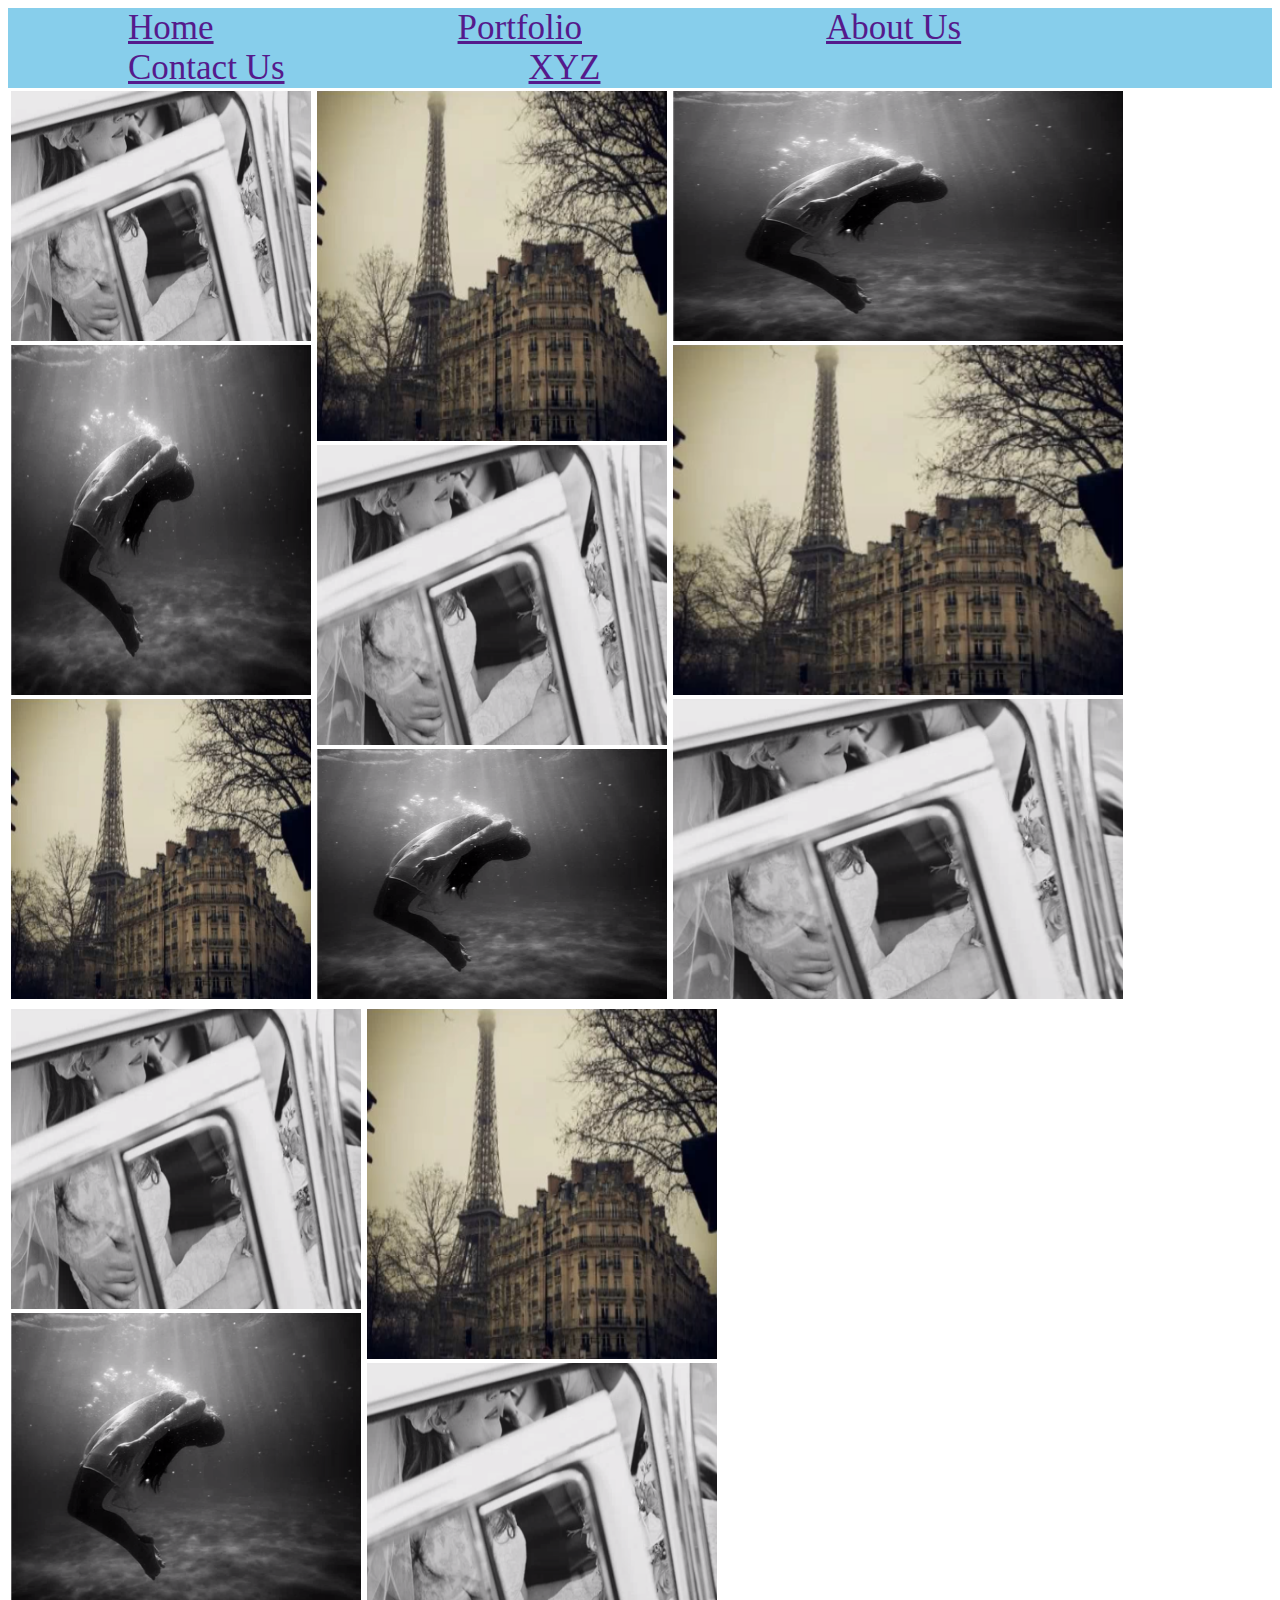
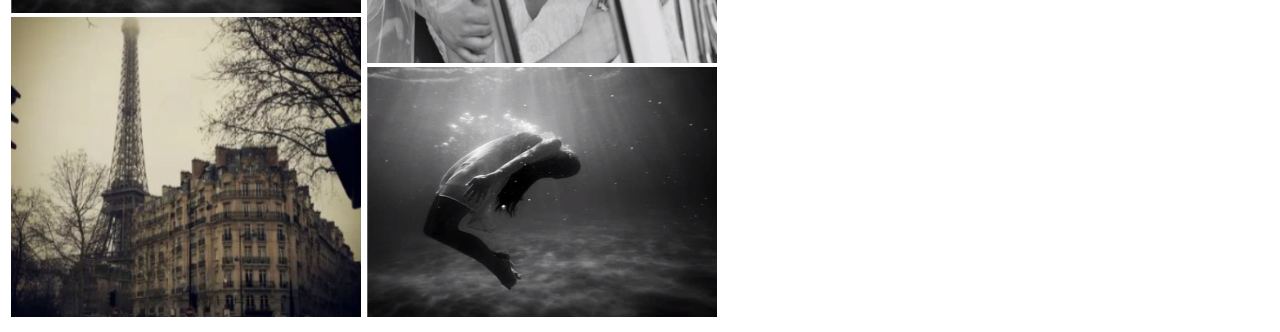
<file: site/css/Assignment/assignment1+pr7.html>
<!DOCTYPE html>
<html lang="en">
<head>
    <meta charset="UTF-8">
    <meta http-equiv="X-UA-Compatible" content="IE=edge">
    <meta name="viewport" content="width=device-width, initial-scale=1.0">
    <title>Document</title>

    <style>
        .container
        {
            height: 100%;
            width: 100%;
        }
        .heading
        {
            background-color: skyblue;
            width: 100%;
            height: 20%;
        }
        .heading>a
        {
            font-size: 35px;
            margin: 120px;
        }
        .con
        {
            width: 100%;
            height: 80%;
            display: flex;
            flex-wrap: wrap;
            /* border: 2px black solid; */
        }
        .a
        {
            display: block;
            width: 300px;
            height: auto;
            padding: 3px;
        }
        .b
        {
            display: block;
            width: 350px;
            height: auto;
            padding: 3px;
        }
        .c
        {
            display: block;
            width: 450px;
            height: auto;
            padding: 3px;
        }
    </style>

</head>
<body>
    <div class="container">
        <div class="heading">
            <a href="">Home</a>
            <a href="">Portfolio</a>
            <a href="">About Us</a>
            <a href="">Contact Us</a>
            <a href="">XYZ</a>
        </div>


        <div class="con">
            <div class="a">
                <img src="../../pics/car.png" alt="pics" width="300px" height="250px">
        
                <img src="../../pics/water.png" alt="pics" width="300px" height="350px">
        
                <img src="../../pics/tower.png" alt="pics" width="300px" height="300px">
            </div>
            <div class="b">
                <img src="../../pics/tower.png" alt="pics" width="350px" height="350px">
        
                <img src="../../pics/car.png" alt="pics" width="350px" height="300px">
        
                <img src="../../pics/water.png" alt="pics" width="350px" height="250px">
            </div>
            <div class="c">
                <img src="../../pics/water.png" alt="pics" width="450px" height="250px">
        
                <img src="../../pics/tower.png" alt="pics" width="450px" height="350px">
        
                <img src="../../pics/car.png" alt="pics" width="450px" height="300px">
            </div>
            <div class="b">
                <img src="../../pics/car.png" alt="pics" width="350px" height="300px">
        
                <img src="../../pics/water.png" alt="pics" width="350px" height="300px">
        
                <img src="../../pics/tower.png" alt="pics" width="350px" height="300px">
            </div>
            <div class="b">
                <img src="../../pics/tower.png" alt="pics" width="350px" height="350px">
        
                <img src="../../pics/car.png" alt="pics" width="350px" height="300px">
        
                <img src="../../pics/water.png" alt="pics" width="350px" height="250px">
            </div>
        </div>
    </div>
</body>
</html>
</file>
<file: Card/card.css>
.container
{
    width: auto;
    height: auto;
    display: flex;
    flex-wrap: wrap;
    background-color: antiquewhite;
}

.card
{
   border-radius: 30px;
   background-color: lightgray;
   border: 2px solid black;
   width: 100%;
   margin: 20px;
   padding: 24px;
}

.card:hover
{
    box-shadow: 0px 20px 20px 0px;
}

.first-row
{
    width: 100%;
    display: flex;
    justify-content: space-between;
}
.show
{
    text-align: center;
}
.img2
{
   border-radius: 10px;
}
.img1
{
    border-radius: 50px;
}

@media screen and (min-width: 768px)
{
    .card
    { 
       width: 33%; 
       flex-wrap: wrap;
    }
}

@media screen and (min-width: 992px)
{
    .card
    {
        width: 25%;  
        flex-wrap: wrap; 
    }
}
</file>
<file: site/pics/swiggy_files/styles.19158428f986d2fa0456b25c633fcf34.css>
html{line-height:1.15;-ms-text-size-adjust:100%;-webkit-text-size-adjust:100%}body{margin:0}article,aside,footer,header,nav,section{display:block}h1{font-size:2em;margin:.67em 0}figcaption,figure,main{display:block}figure{margin:1em 40px}hr{box-sizing:content-box;height:0;overflow:visible}pre{font-family:monospace,monospace;font-size:1em}a{background-color:transparent;-webkit-text-decoration-skip:objects}abbr[title]{border-bottom:none;text-decoration:underline;text-decoration:underline dotted}b,strong{font-weight:inherit;font-weight:bolder}code,kbd,samp{font-family:monospace,monospace;font-size:1em}dfn{font-style:italic}mark{background-color:#ff0;color:#000}small{font-size:80%}sub,sup{font-size:75%;line-height:0;position:relative;vertical-align:baseline}sub{bottom:-.25em}sup{top:-.5em}audio,video{display:inline-block}audio:not([controls]){display:none;height:0}img{border-style:none}svg:not(:root){overflow:hidden}button,input,optgroup,select,textarea{font-family:sans-serif;font-size:100%;line-height:1.15;margin:0}button,input{overflow:visible}button,select{text-transform:none}[type=reset],[type=submit],button,html [type=button]{-webkit-appearance:button}[type=button]::-moz-focus-inner,[type=reset]::-moz-focus-inner,[type=submit]::-moz-focus-inner,button::-moz-focus-inner{border-style:none;padding:0}[type=button]:-moz-focusring,[type=reset]:-moz-focusring,[type=submit]:-moz-focusring,button:-moz-focusring{outline:1px dotted ButtonText}fieldset{padding:.35em .75em .625em}legend{box-sizing:border-box;color:inherit;display:table;max-width:100%;padding:0;white-space:normal}progress{display:inline-block;vertical-align:baseline}textarea{overflow:auto}[type=checkbox],[type=radio]{box-sizing:border-box;padding:0}[type=number]::-webkit-inner-spin-button,[type=number]::-webkit-outer-spin-button{height:auto}[type=search]{-webkit-appearance:textfield;outline-offset:-2px}[type=search]::-webkit-search-cancel-button,[type=search]::-webkit-search-decoration{-webkit-appearance:none}::-webkit-file-upload-button{-webkit-appearance:button;font:inherit}details,menu{display:block}summary{display:list-item}canvas{display:inline-block}[hidden],template{display:none}@keyframes _1j7wS{0%{width:0}to{width:90%}}.overlay-enabled{position:relative;overflow:hidden}.overlay-enabled,.overlay-enabled .fixed-nav,.overlay-enabled .global-nav{margin-right:15px}.overlay-no-margin,.overlay-no-margin .fixed-nav,.overlay-no-margin .global-nav{margin-right:0!important}.overlay{z-index:10000;position:fixed;top:0;left:0;right:0;bottom:0;background:#282c3f;opacity:.7;overflow:hidden}.rupee:before{content:"\20B9";margin-right:.1rem}html{box-sizing:border-box;font-family:arial,Helvetica Neue,sans-serif;font-size:14px;line-height:1.2;letter-spacing:-.5px;-moz-font-smoothing:antialiased;-webkit-font-smoothing:antialiased}body,html{margin:0;padding:0;height:100%;font-weight:300;color:#282c3f}@font-face{font-family:ProximaNova;font-weight:700;src:url("https://res.cloudinary.com/swiggy/raw/upload/FontAssets/ux3/700.woff2") format("woff2"),url("https://res.cloudinary.com/swiggy/raw/upload/FontAssets/ux3/700.woff") format("woff"),url("https://res.cloudinary.com/swiggy/raw/upload/FontAssets/ux3/700.ttf") format("truetype")}@font-face{font-family:ProximaNova;font-weight:600;src:url("https://res.cloudinary.com/swiggy/raw/upload/FontAssets/ux3/600.woff2") format("woff2"),url("https://res.cloudinary.com/swiggy/raw/upload/FontAssets/ux3/600.woff") format("woff"),url("https://res.cloudinary.com/swiggy/raw/upload/FontAssets/ux3/600.ttf") format("truetype")}@font-face{font-family:ProximaNova;font-weight:500;src:url("https://res.cloudinary.com/swiggy/raw/upload/FontAssets/ux3/500.woff2") format("woff2"),url("https://res.cloudinary.com/swiggy/raw/upload/FontAssets/ux3/500.woff") format("woff"),url("https://res.cloudinary.com/swiggy/raw/upload/FontAssets/ux3/500.ttf") format("truetype")}@font-face{font-family:ProximaNova;font-weight:400;src:url("https://res.cloudinary.com/swiggy/raw/upload/FontAssets/ux3/400.woff2") format("woff2"),url("https://res.cloudinary.com/swiggy/raw/upload/FontAssets/ux3/400.woff") format("woff"),url("https://res.cloudinary.com/swiggy/raw/upload/FontAssets/ux3/400.ttf") format("truetype")}@font-face{font-family:ProximaNova;font-weight:300;src:url("https://res.cloudinary.com/swiggy/raw/upload/FontAssets/ux3/300.woff2") format("woff2"),url("https://res.cloudinary.com/swiggy/raw/upload/FontAssets/ux3/300.woff") format("woff"),url("https://res.cloudinary.com/swiggy/raw/upload/FontAssets/ux3/300.ttf") format("truetype")}@font-face{font-family:ProximaNovaBold;src:url("https://res.cloudinary.com/swiggy/raw/upload/FontAssets/ux3/bold.eot");src:url("https://res.cloudinary.com/swiggy/raw/upload/FontAssets/ux3/bold.eot?#iefix") format("embedded-opentype"),url("https://res.cloudinary.com/swiggy/raw/upload/FontAssets/ux3/bold.woff2") format("woff2"),url("https://res.cloudinary.com/swiggy/raw/upload/FontAssets/ux3/bold.woff") format("woff"),url("https://res.cloudinary.com/swiggy/raw/upload/FontAssets/ux3/bold.ttf") format("truetype")}@font-face{font-family:AsapCondensedSemiBold;src:url("https://res.cloudinary.com/swiggy/raw/upload/FontAssets/ux3/AsapCondensed-SemiBold.eot");src:url("https://res.cloudinary.com/swiggy/raw/upload/FontAssets/ux3/AsapCondensed-SemiBold.eot?#iefix") format("embedded-opentype"),url("https://res.cloudinary.com/swiggy/raw/upload/FontAssets/ux3/AsapCondensed-SemiBold.woff") format("woff"),url("https://res.cloudinary.com/swiggy/raw/upload/FontAssets/ux3/AsapCondensed-SemiBold.ttf") format("truetype"),url("https://res.cloudinary.com/swiggy/raw/upload/FontAssets/ux3/AsapCondensed-SemiBold.svg#AsapCondensedSemiBold") format("svg");font-style:normal;font-weight:400}@font-face{font-family:ProximaNovaCondensedBold;src:url("https://res.cloudinary.com/swiggy/raw/upload/FontAssets/ProximaNovaCond-Bold.eot");src:url("https://res.cloudinary.com/swiggy/raw/upload/FontAssets/ProximaNovaCond-Bold.eot?#iefix") format("embedded-opentype"),url("https://res.cloudinary.com/swiggy/raw/upload/FontAssets/ProximaNovaCond-Bold.woff2") format("woff2"),url("https://res.cloudinary.com/swiggy/raw/upload/FontAssets/ProximaNovaCond-Bold.woff") format("woff"),url("https://res.cloudinary.com/swiggy/raw/upload/FontAssets/ProximaNovaCond-Bold.ttf") format("truetype");font-style:normal}@font-face{font-family:ProximaNovaBlack;src:url("https://res.cloudinary.com/swiggy/raw/upload/FontAssets/ux3/ProximaNovaBlack.woff2") format("woff2"),url("https://res.cloudinary.com/swiggy/raw/upload/FontAssets/ux3/ProximaNovaBlack.woff") format("woff"),url("https://res.cloudinary.com/swiggy/raw/upload/FontAssets/ux3/ProximaNovaBlack.ttf") format("truetype");font-style:normal}@font-face{font-family:ProximaNovaCondensedBlack;src:url("https://res.cloudinary.com/swiggy/raw/upload/FontAssets/ProximaNovaCond-Black.woff2") format("woff2"),url("https://res.cloudinary.com/swiggy/raw/upload/FontAssets/ProximaNovaCond-Black.woff") format("woff"),url("https://res.cloudinary.com/swiggy/raw/upload/FontAssets/ProximaNovaCond-Black.ttf") format("truetype");font-style:normal}@font-face{font-family:ProximaNovaCondensedRegular;src:url("https://res.cloudinary.com/swiggy/raw/upload/FontAssets/ux3/ProximaNovaCondensedRegular.woff2") format("woff2"),url("https://res.cloudinary.com/swiggy/raw/upload/FontAssets/ux3/ProximaNovaCondensedRegular.woff") format("woff"),url("https://res.cloudinary.com/swiggy/raw/upload/FontAssets/ux3/ProximaNovaCondensedRegular.ttf") format("truetype");font-style:normal}@font-face{font-family:ProximaNovaExtraBold;src:url("https://res.cloudinary.com/swiggy/raw/upload/FontAssets/ux3/ProximaNovaBlack.woff2") format("woff2"),url("https://res.cloudinary.com/swiggy/raw/upload/FontAssets/ux3/ProximaNovaBlack.woff") format("woff"),url("https://res.cloudinary.com/swiggy/raw/upload/FontAssets/ux3/ProximaNovaExtraBold.ttf") format("truetype");font-style:normal}@font-face{font-family:ProximaNovaLight;src:url("https://res.cloudinary.com/swiggy/raw/upload/FontAssets/ux3/ProximaNovaLight.woff2") format("woff2"),url("https://res.cloudinary.com/swiggy/raw/upload/FontAssets/ux3/ProximaNovaLight.woff") format("woff"),url("https://res.cloudinary.com/swiggy/raw/upload/FontAssets/ux3/ProximaNovaLight.ttf") format("truetype");font-style:normal}@font-face{font-family:ProximaNovaSemiBold;src:url("https://res.cloudinary.com/swiggy/raw/upload/FontAssets/ux3/ProximaNovaSemiBold.woff2") format("woff2"),url("https://res.cloudinary.com/swiggy/raw/upload/FontAssets/ux3/ProximaNovaSemiBold.woff") format("woff"),url("https://res.cloudinary.com/swiggy/raw/upload/FontAssets/ux3/ProximaNovaSemiBold.ttf") format("truetype");font-style:normal}@font-face{font-family:ProximaNovaCondensedExtraBold;src:url("https://res.cloudinary.com/swiggy/raw/upload/FontAssets/ProximaNovaCond-Extrabld.woff2") format("woff2"),url("https://res.cloudinary.com/swiggy/raw/upload/FontAssets/ProximaNovaCond-Extrabld.woff") format("woff"),url("https://res.cloudinary.com/swiggy/raw/upload/FontAssets/ProximaNovaCond-Extrabld.ttf") format("truetype");font-style:normal}.fonts-loaded{font-family:ProximaNova,arial,Helvetica Neue,sans-serif;letter-spacing:0}*,:after,:before{margin:0;padding:0;box-sizing:inherit;-webkit-text-size-adjust:none;-webkit-tap-highlight-color:transparent;-ms-text-size-adjust:none;outline:none}ul{margin:0;padding:0;list-style-type:none}input{line-height:normal}a,a:focus,a:hover,a:visited{text-decoration:none}button,input,optgroup,select,textarea{color:inherit;font:inherit;margin:0;-webkit-appearance:none;-moz-appearance:none;appearance:none}button{padding:0;background:transparent;border:none;cursor:pointer;outline:none;text-align:left}::-moz-focus-inner{border:none;outline:none}input::-ms-clear{display:none}@font-face{font-family:icomoon;src:url("https://res.cloudinary.com/swiggy/raw/upload/v1/FontAssets/dweb/icomoon.eot?eojet8");src:url("https://res.cloudinary.com/swiggy/raw/upload/v1/FontAssets/dweb/icomoon.eot?eojet8#iefix") format("embedded-opentype"),url("https://res.cloudinary.com/swiggy/raw/upload/v1/FontAssets/dweb/icomoon.ttf?eojet8") format("truetype"),url("https://res.cloudinary.com/swiggy/raw/upload/v1/FontAssets/dweb/icomoon.woff?eojet8") format("woff"),url("https://res.cloudinary.com/swiggy/raw/upload/v1/FontAssets/dweb/icomoon.svg?eojet8#icomoon") format("svg");font-weight:400;font-style:normal}[class*=" icon-"],[class^=icon-]{font-family:icomoon;speak:none;font-style:normal;font-weight:400;font-variant:normal;text-transform:none;line-height:1;-webkit-font-smoothing:antialiased;-moz-osx-font-smoothing:grayscale}.icon-meat:before{content:"\E91F"}.icon-leaf:before{content:"\E920"}.icon-downArrow:before{content:"\E923"}.icon-back:before{content:"\E924"}.icon-cartInverse:before{content:"\E925"}.icon-close:before{content:"\E927"}.icon-downArrow2:before{content:"\E928"}.icon-downArrowSmall:before{content:"\E929"}.icon-explore:before{content:"\E910"}.icon-heart:before{content:"\E92A"}.icon-heartInverse:before{content:"\E92B"}.icon-filter:before{content:"\E92C"}.icon-home:before{content:"\E92D"}.icon-info:before{content:"\E92E"}.icon-menu:before{content:"\E931"}.icon-rightArrow:before{content:"\E932"}.icon-orderConfirmed:before{content:"\E915"}.icon-orderReceived:before{content:"\E917"}.icon-order-confirmed-inverse:before{content:"\E934"}.icon-order-received-inverse:before{content:"\E92F"}.icon-orderPickedup:before{content:"\E918"}.icon-star:before{content:"\E938"}.icon-recent:before{content:"\E939"}.icon-magnifier:before{content:"\E910"}.icon-starInverse:before{content:"\E93C"}.icon-swgy:before{content:"\E93F"}.icon-swgyInverse:before{content:"\E940"}.icon-tickSharp:before{content:"\E941"}.icon-tickRound:before{content:"\E942"}.icon-foodSymbol:before{content:"\E944"}.icon-Veg:before{content:"\E997"}.icon-NonVeg:before{content:"\E998"}.icon-verified:before{content:"\E945"}.icon-work:before{content:"\E946"}.icon-offer-filled:before,.icon-offer:before{content:"\E921"}.icon-orderCancel:before{content:"\E947"}.icon-orderDelivered:before{content:"\E916"}.icon-delete:before{content:"\E949"}.icon-homeDark:before{content:"\E94A"}.icon-markerDark:before{content:"\E94B"}.icon-workDark:before{content:"\E94C"}.icon-close-thin:before{content:"\E913"}.icon-location:before{content:"\E911"}.icon-location-crosshair:before{content:"\E914"}.icon-alert:before{content:"\E956"}.icon-netbanking:before{content:"\E907"}.icon-paybycash:before{content:"\E908"}.icon-preferred:before{content:"\E909"}.icon-saved-card:before{content:"\E90A"}.icon-wallet-filled:before{content:"\E90B"}.icon-wallet-checkout:before{content:"\E90C"}.icon-marker-checkout:before{content:"\E90D"}.icon-user-checkout:before{content:"\E90E"}.icon-payments:before{content:"\E912"}.icon-orders:before{content:"\E919"}.icon-manage-addresses:before{content:"\E91D"}.icon-favourites:before{content:"\E91E"}.icon-overdue:before{content:"\E906"}.icon-add-new-card:before{content:"\E905"}.icon-offers-coupon:before{content:"\E948"}.icon-paylater:before{content:"\E950"}.icon-super-outline:before{content:"\E951"}.icon-super-filled:before{content:"\E952"}.icon-super-account:before{content:"\E953"}.icon-multi-offer:before{content:"\E904"}.icon-chat:before{content:"\E954"}.icon-upi:before{content:"\E902"}.icon-check-round:before{content:"\E903"}.icon-feedback:before{content:"\E901"}.icon-quotes-rounded:before{content:"\E900"}.icon-down-bold:before{content:"\E957"}.icon-swiggy-payment:before{content:"\E958"}.icon-spice-icon:before{content:"\E959"}.icon-settings:before{content:"\E95A"}.icon-Veg-4:before{content:"\E973"}.icon-Non-Veg-4:before{content:"\E972"}.icon-Search_close:before{content:"\E95B"}@keyframes _1gYtM{0%{width:0}to{width:90%}}._3vspF{min-height:calc(100vh - 229px);display:-ms-flexbox;display:flex;-ms-flex-align:center;align-items:center;-ms-flex-pack:center;justify-content:center}.hFjjz{text-align:center;width:430px;line-height:1.25;padding:120px 0}._1lyfX{background-image:url("https://res.cloudinary.com/swiggy/image/upload/fl_lossy,f_auto,q_auto/connection_error_bsppck");background-size:contain;background-repeat:no-repeat;background-position:50%;height:260px}._3Ognu{color:#282c3f;font-size:32px;font-weight:600;margin:30px 0 10px}._1CN4Y{color:#93959f;font-size:16px}._35xiX{width:100%;text-decoration:none;cursor:pointer;display:inline-block;text-align:center;border:none;line-height:50px;font-size:14px;height:50px;padding:0 2rem;color:#fc8019;letter-spacing:0;color:#fff;background-color:#fc8019;box-shadow:0 1px 3px 0 rgba(0,0,0,.12);height:40px;line-height:40px;padding:0 20px;width:auto;margin-top:25px;font-size:15px;font-weight:600;outline:none}._35xiX:hover{position:relative;box-shadow:0 2px 8px #d4d5d9}._35xiX:hover:after{content:"";bottom:-1px;left:0;position:absolute;width:100%;height:1px}@keyframes nLpZ9{0%{width:0}to{width:90%}}._3Um38{border:1px solid #d4d5d9;padding:0;display:block;position:relative;transform:translateZ(0)}._1XYxH{display:inline-block;vertical-align:middle}._381fS{background-color:transparent;line-height:normal;border:none;outline:none;height:70px;width:100%;font-size:17px;margin:0;padding:0 20px;padding-top:22px;box-shadow:none;box-sizing:border-box;border-radius:0;white-space:nowrap;overflow:hidden;text-overflow:ellipsis;font-weight:500}._2Kmgr{padding-right:70px}._381fS:-ms-input-placeholder{color:#a9abb2}._381fS::placeholder{color:#a9abb2}._381fS::-webkit-input-placeholder{color:#a9abb2}._3MKo4{border-bottom:1px solid #fa4a5b}._1Cvlf{position:absolute;left:0;bottom:24px;padding-left:20px;line-height:20px;font-size:17px;cursor:text;transition:.2s ease;width:100%;color:#93959f;will-change:transform,color,font-size;pointer-events:none;font-weight:400}._2tL9P{font-size:12px;font-weight:500;color:#7e808c;-ms-transform:translateY(-70%);transform:translateY(-70%)}.A7Y41{color:#fa4a5b}._2EeI1{position:absolute;right:20px;bottom:26px;font-size:14px;font-weight:500;color:#5d8ed5;transform:translateZ(0);cursor:pointer;will-change:transform;transition:.2s ease}._26LFr{-ms-transform:translateY(70%);transform:translateY(70%)}.Q438t{position:absolute;right:20px;bottom:15px;color:#fc801a;font-weight:700;font-size:12px;cursor:pointer}@keyframes QN7hN{0%{width:0}to{width:90%}}._31Qt_{position:relative;height:100%}._3lG1r{border-bottom:0!important}._3lG1r:last-child{border-bottom:1px solid #d4d5d9!important}._3lG1r:not(:last-child){border-bottom-width:0}._3GOZo{margin-top:30px;font-size:1.1rem;font-weight:500;color:#5d8ed5;cursor:pointer}._1Jw8_{position:absolute;bottom:30px;left:40px}._2cjBp{display:inline-block}._2n_b2{color:#fc8019}._1FvHn{font-size:12px;color:#686b78;margin-top:6px;font-weight:500}.IBw2l{color:#282c3f}.a-ayg{width:100%;text-decoration:none;cursor:pointer;display:inline-block;text-align:center;border:none;line-height:50px;font-size:14px;font-weight:600;height:50px;padding:0 2rem;color:#fc8019;letter-spacing:0;color:#fff;background-color:#fc8019;box-shadow:0 1px 3px 0 rgba(0,0,0,.12);text-transform:uppercase}.a-ayg:hover{position:relative;box-shadow:0 2px 8px #d4d5d9}.a-ayg:hover:after{content:"";bottom:-1px;left:0;position:absolute;width:100%;height:1px}._2REYC{width:100%;text-decoration:none;cursor:pointer;display:inline-block;text-align:center;border:none;line-height:50px;font-size:14px;font-weight:600;height:50px;padding:0 2rem;color:#60b246;letter-spacing:0;color:#fff;background-color:#60b246;box-shadow:0 1px 3px 0 rgba(0,0,0,.12)}._2REYC:hover{position:relative;box-shadow:0 2px 8px #d4d5d9}._2REYC:hover:after{content:"";bottom:-1px;left:0;position:absolute;width:100%;height:1px}._2-hTu{clear:both;margin-top:20px}.B9kkl{text-align:center;margin:25px 0;display:none}._1ASpm{font-size:12px;color:#7e808c}._1ASpm,._1FXXi{display:inline-block}._1FXXi{color:#5d8ed5;font-size:15px;font-weight:500;margin-left:10px;cursor:pointer}._3pYe-{position:relative;padding-top:30px;margin-bottom:69px;z-index:1}._22fFW{color:#535665;cursor:pointer;font-weight:600}._1Tg1D{margin-top:25px;font-size:30px;font-weight:500}.HXZeD{width:190px;margin-top:5px}.jdo4W{position:absolute;top:58px;right:0;z-index:-1}._2r91t{margin-top:10px;position:relative}._3p4qh{font-weight:500;cursor:pointer;color:#fc8019}._2r91t:after{content:"";position:absolute;bottom:-22px;left:0;width:30px;border:1px solid #000}._3B9k_{float:right;margin:5px 0 20px}._1HMjV{margin-right:5px;color:#93959f}._1dzPs{font-size:.9rem;color:#5d8ed5;font-weight:400}@keyframes _1aiKR{0%{width:0}to{width:90%}}._1IV52{width:100%;text-decoration:none;cursor:pointer;display:inline-block;text-align:center;border:none;line-height:50px;font-size:14px;font-weight:600;height:50px;padding:0 2rem;color:#000;letter-spacing:0}._2PeQG:hover{background-color:hsla(0,0%,60%,.2)}._2PeQG._2kxQ1{background-color:#7e808c}._29_B9{color:#fc8019}.GtZqe{color:#60b246}.NOqT4{border:1px solid currentColor}._3HIZ1{box-shadow:0 1px 3px 0 rgba(0,0,0,.12)}._2HcvJ{color:#fff;background-color:#fc8019}.ImHCM{color:#fff;background-color:#60b246}._1ike9{width:100%;text-decoration:none;cursor:pointer;display:inline-block;text-align:center;border:none;line-height:50px;font-size:14px;font-weight:600;height:50px;padding:0 2rem;color:#fc8019;letter-spacing:0;color:#fff;background-color:#fc8019;box-shadow:0 1px 3px 0 rgba(0,0,0,.12)}._1ike9:hover{box-shadow:0 2px 8px #d4d5d9}._25qBi{position:relative;clear:both}._1ike9:hover{position:relative;box-shadow:0 4px 14px #d4d5d9}._1ike9:hover:after{content:"";bottom:-1px;left:0;position:absolute;width:100%;height:1px}._3jW_K{opacity:.5}._3jW_K ._1ike9:hover{-ms-transform:none;transform:none;box-shadow:none}.TAplo:before{content:"";width:90%;position:absolute;left:0;top:0;bottom:0;z-index:1;transform:translateZ(0);background:rgba(0,0,0,.2);animation:_1alK3 2s ease-out}@keyframes _1alK3{0%{width:0}to{width:90%}}@keyframes UgefB{0%{width:0}to{width:90%}}._3vi_e{position:fixed;top:0;height:100%;overflow-y:scroll;background:#fff;transition:transform .3s ease-out;z-index:10001;transform:translateZ(0)}._12S7_{position:relative}._1L8WG{padding:32px 0 20px;margin-bottom:30px}.SSFcO{float:left;color:#3d4152;cursor:pointer}._2Joay{margin-left:30px;font-size:1.3rem;font-weight:700;color:#282c3f;line-height:1.2rem}.FYlIl{max-width:1200px;min-width:1200px;position:relative;margin:0 auto;position:fixed;top:0;left:0;right:0}._1XVo9{position:relative}._1OTcX,._2MUP_,._3btQx{position:absolute;left:0;right:0;visibility:hidden;height:15px;background:#ff0}._3btQx{top:0}._2MUP_{bottom:0}._3RbEL,._3Za6N,._255pY{position:-webkit-sticky;position:sticky;background:#fff;z-index:1}._3RbEL{top:0;box-shadow:0 2px 4px 0 #e9e9eb}._3Za6N{bottom:0;box-shadow:0 -2px 4px 0 #e9e9eb}@keyframes _2Hz9k{0%{width:0}to{width:90%}}._2xBdr{width:24px;height:24px;position:fixed;left:50%;top:50%;transform:translate3d(-50%,-50%,0)}._2xBdr,._2xBdr:before{-webkit-backface-visibility:hidden;backface-visibility:hidden}._2xBdr:before{width:inherit;height:inherit;display:inline-block;position:relative;text-align:initial;border:3px solid #fc8019;border-top-color:transparent;border-radius:50%;content:"";will-change:transform;-ms-transform:rotate(0deg);transform:rotate(0deg);animation:_1xH9e 1.1s infinite linear;contain:content}@keyframes _1xH9e{0%{transform:rotate(0deg)}to{transform:rotate(1turn)}}@keyframes _3OwMb{0%{width:0}to{width:90%}}._2tuBw{opacity:1!important}._12_oN{opacity:0;transition:opacity .3s ease-out}@keyframes _347_F{0%{width:0}to{width:90%}}.d_rQj{padding:0 20px;z-index:10;background-color:#000;min-height:298px;width:100%;color:#fff;overflow:scroll;scrollbar-width:none;-ms-overflow-style:none}.d_rQj::-webkit-scrollbar{display:none}._1_sSy{display:-ms-flexbox;display:flex;-ms-flex-pack:justify;justify-content:space-between;-ms-flex-align:start;align-items:flex-start}.RB8ET{border-bottom:1px solid #4d4d4d;padding:30px 0 40px}._25jJQ{max-width:1200px;min-width:1200px;position:relative;margin:0 auto;padding-top:76px;display:-ms-flexbox;display:flex;-ms-flex-direction:column;flex-direction:column;height:100%}@media (max-width:1200px){._25jJQ{min-width:90vw;max-width:90vw;height:auto;-ms-flex-direction:column;flex-direction:column}}._3TjLz{color:inherit;font-weight:300}._3TjLz:hover{font-weight:500}._3ipKA{display:-ms-flexbox;display:flex;padding-bottom:20px;border-bottom:1px solid #4d4d4d;-ms-flex-pack:justify;justify-content:space-between}@media (max-width:1200px){._3ipKA{padding-bottom:0;-ms-flex-direction:column;flex-direction:column}}._1w9D3{min-width:300px}._1w9D3:last-child{min-width:200px}@media (max-width:1200px){._1w9D3,._1w9D3:last-child{min-width:auto}._1w9D3:not(:first-child){margin-left:8px}}._2Im4A{min-width:300px}._2Im4A:last-child{min-width:200px}@media (max-width:1200px){._2Im4A{min-width:auto}._2Im4A:not(:first-child){margin-top:40px}}.T_dbb{color:gray;font-size:15px;text-transform:uppercase;font-weight:600}._2gbMt{margin-top:30px}._2JILy{list-style:none;text-transform:capitalize}._2JILy,.b-Hy9{color:inherit;font-size:17px;margin-top:15px}.b-Hy9{display:block}.b-Hy9:first-child{margin-top:0}._1Jvc1{width:200px}@media (max-width:1200px){._1Jvc1{margin-top:40px}}._1mtWA{padding:40px 0;border-bottom:1px solid #4d4d4d}._2mGAL{color:gray;font-size:15px;text-transform:uppercase;font-weight:600;letter-spacing:1.5px}._8061s{margin-top:20px;color:#e6e6e6;line-height:1.8}._3-sZD{display:inline-block;width:30px;text-align:center}._3-sZD:last-child{display:none}.bzNTx{color:inherit}._3zqGM{display:-ms-flexbox;display:flex;-ms-flex-positive:1;flex-grow:1;-ms-flex-align:center;align-items:center;padding:29px 0}@media (max-width:600px){._3zqGM{-ms-flex-direction:column;flex-direction:column}}._26WmF{fill:#fff;width:142px}@media (max-width:600px){._26WmF{margin-top:20px}}._2BWW_{-ms-flex-positive:1;flex-grow:1;text-align:center;font-size:20px;letter-spacing:-.6px}@media (max-width:600px){._2BWW_{margin-top:20px}}._1Az3W{margin-left:30px;display:inline-block;-ms-transform:scaleX(1);transform:scaleX(1);will-change:transform;transition:transform .5s cubic-bezier(.215,.61,.355,1)}._1Az3W:hover{transform:scale3d(1.2,1.2,1)}@media (max-width:600px){._2-f1I{margin-top:20px}}@keyframes TlimY{0%{width:0}to{width:90%}}._2QsSn{position:absolute;top:0;left:0;right:0;bottom:0}._4oTGl{font-size:14px;font-weight:300;line-height:normal}.Z7eZu{opacity:1}._89GPi{position:absolute;min-width:300px;max-width:400px;padding:20px;color:#fff;background-color:#3d4152;text-align:left;z-index:1001}._1-9rb{font-weight:600;font-size:16px;width:100%;margin-bottom:2px}._3haPy{width:100%;margin-bottom:15px}._24Etq{cursor:pointer;font-weight:600;font-size:14px;text-align:right;display:inline-block;background-color:#44699f;padding:6px 10px}._3TaZp{margin-left:15px}._1kKjc{display:inline-block;border-color:#3d4152;border-style:solid;position:absolute;z-index:1001}._1mHo9{visibility:hidden}._21VC0{display:none}._76q0O{box-shadow:0 15px 40px -20px rgba(40,44,63,.15);position:fixed;top:0;left:0;right:0;height:80px;background:#fff;z-index:1000;will-change:transform;transform:translateZ(0);transition:transform .3s ease;contain:size layout style;padding:0 20px}._1gydB{position:absolute}._1EuBh{max-width:1200px;min-width:1200px;position:relative;margin:0 auto;height:80px;background:#fff;display:-ms-flexbox;display:flex;-ms-flex-align:center;align-items:center}.d9y3g{display:block;height:49px;transition:transform .3s cubic-bezier(.215,.61,.355,1);margin-right:16px}._8pSp-{stroke:currentColor;fill:#fc8019;stroke-width:0}.d9y3g:hover{-ms-transform:scale(1.1);transform:scale(1.1)}._2z2N5{display:-ms-flexbox;display:flex;-ms-flex-align:center;align-items:center;margin-left:30px;max-width:300px;height:30px;cursor:pointer;margin-bottom:-1px;padding-right:10px}._1tcx6,._2z2N5{position:relative}._1tcx6{font-weight:700;color:#3d4152;float:left}._34oCb{text-transform:uppercase}._3odgy{display:block;min-width:30px;text-overflow:ellipsis;overflow:hidden;white-space:nowrap}._1tcx6:after{content:"";position:absolute;height:2px;left:0;bottom:-5px;width:100%;background:#3d4152}._2z2N5:hover ._1tcx6{color:#fc8019}._2z2N5:hover ._1tcx6:after{background:#fc8019}._2z2N5:hover ._3HusE{color:#93959f}._3HusE{display:block;padding-left:5px;margin-left:5px;color:#686b78;text-overflow:ellipsis;overflow:hidden;white-space:nowrap}.kVKTT{position:absolute;right:-12px;top:50%;-ms-transform:translateY(-50%);transform:translateY(-50%);font-size:.9rem;color:#fc8019;font-weight:700}.ZO8mX{background-color:#5d8ed5;width:280px}._1Rvke{border-color:#5d8ed5}.sPr5A{position:absolute;top:0;left:0;right:0;bottom:-7px!important}._2zwO5{position:relative;display:-ms-flexbox;display:flex;-ms-flex-align:center;align-items:center;margin-left:30px;width:300px;height:30px;cursor:pointer;margin-bottom:-1px}@media (max-width:800px){._2zwO5{max-width:50vw}}._2EQ3T{font-weight:700;color:#3d4152;text-transform:uppercase}.B5DgV{position:relative;margin-left:14px;width:300px;height:30px;margin-bottom:-1px}._1upxC,.B5DgV{display:-ms-flexbox;display:flex;-ms-flex-align:center;align-items:center}._1upxC{margin-right:9px;background-color:#60b246;width:16px;height:16px;color:#fff;-ms-flex-pack:center;justify-content:center;font-size:10px}._1JNGZ{-ms-flex:1;flex:1;min-width:0;display:-ms-flexbox;display:flex;-ms-flex-direction:row-reverse;flex-direction:row-reverse;height:100%;-ms-flex-align:center;align-items:center}._1fo6c{margin-right:60px;color:#3d4152;font-size:16px;font-weight:500}._1fo6c:hover{color:#fc8019}._1fo6c:hover ._1GTCc{fill:#fc8019!important}._1fo6c:hover ._2MSid,._1fo6c:hover ._173fq{fill:#fff!important;stroke:#fc8019!important}._1fo6c:hover ._18ZFk ._2MSid,._1fo6c:hover ._18ZFk ._173fq{fill:#fc8019!important}._1T-E4{height:100%;margin-left:-28px;color:inherit}._1T-E4,._2CgXb{display:-ms-flexbox;display:flex;-ms-flex-align:center;align-items:center;padding-left:28px}._2CgXb{position:relative;height:80px;cursor:pointer}._2ntM9{color:#fc8019!important;cursor:default}._2ntM9 ._1GTCc{stroke:#fc8019;fill:#fc8019}._3yZyp{position:absolute;top:50%;left:0;-ms-transform:translateY(-50%);transform:translateY(-50%);line-height:0}._1GTCc{position:relative;stroke:currentColor;fill:#3d4152;stroke-width:0}._2MSid{fill:#fff;stroke-width:2px;stroke:#282c3f}._2vS77{position:absolute;top:50%;left:50%;-ms-transform:translate(-50%,-50%);transform:translate(-50%,-50%);font-size:14px;font-weight:600}._3KmDI{font-size:11px}._18ZFk ._2vS77{color:#fff}._18ZFk ._2MSid{stroke:#282c3f;fill:#282c3f}._18ZFk ._173fq{stroke:#60b246;fill:#60b246}.PJaej{color:#ffa700;font-size:10px;top:26px;font-weight:600;position:absolute;right:-24px;text-transform:uppercase}._1fo6c:first-child{margin-right:0}.kOqYL{min-width:280px!important;text-align:center}._3X0ne,.kOqYL{pointer-events:none}._1AyB-{position:absolute;top:0;left:0;right:0;bottom:20px!important}.WJj7x{transform:translate3d(0,-80px,0)}@keyframes _3zPvX{0%{filter:drop-shadow(0 2px 4px #f4f4f5);transform:scale(1)}}@keyframes FzZOL{0%{width:0}to{width:90%}}._1Hnxx{min-width:160px}._2ysXI{font-size:18px;font-weight:700;color:#282c3f;margin-bottom:15px}.KjDLE{position:relative;padding-bottom:17px;margin-bottom:25px;margin-top:-3px}.KjDLE:after{content:"";position:absolute;bottom:0;left:0;right:-30px;height:1px;background:#d4d5d9}._2PwHU{display:-ms-flexbox;display:flex;-ms-flex-direction:column;flex-direction:column}._1Dvqs{font-weight:500;padding-bottom:22px;color:#3d4152;font-size:15px;cursor:pointer}._1Dvqs:hover{font-weight:600}._1Dvqs:last-child{padding-bottom:0}._3PK_W{font-weight:600;font-size:18px;text-transform:capitalize}.wVJ_V{display:-ms-flexbox;display:flex}._3vB6c{width:140px;height:40px}._3KlcT,._3Y66M,.k-Eu0{width:140px!important;height:40px!important;line-height:40px!important;font-size:14px!important;font-weight:600!important;text-transform:uppercase}._3Y66M{width:100%;text-decoration:none;cursor:pointer;display:inline-block;text-align:center;border:none;line-height:50px;font-size:14px;font-weight:600;height:50px;padding:0 2rem;color:#fc8019;letter-spacing:0;color:#fff;background-color:#fc8019;box-shadow:0 1px 3px 0 rgba(0,0,0,.12);margin-right:20px}._3Y66M:hover{position:relative;box-shadow:0 2px 8px #d4d5d9}._3Y66M:hover:after{content:"";bottom:-1px;left:0;position:absolute;width:100%;height:1px}._3KlcT{width:100%;text-decoration:none;cursor:pointer;text-align:center;border:none;line-height:50px;font-size:14px;font-weight:600;height:50px;padding:0 2rem;color:#fc8019;letter-spacing:0;border:1px solid #fc8019}._1qbcC,._3KlcT{display:inline-block}._1qbcC{text-transform:capitalize;height:19px;max-width:80px;text-overflow:ellipsis;overflow:hidden;white-space:nowrap}@keyframes _2_Tm2{0%{width:0}to{width:90%}}._3OqFz{display:none}._1fmVk{position:relative}._30y3a:hover ._3OqFz{display:block}.NYvnA{position:absolute;top:-10px;left:50%;z-index:2}.NYvnA:before{content:"";position:absolute;width:11px;height:11px;top:5px;box-shadow:-3px -4px 9px -4px rgba(40,44,63,.5);background-color:#fff;border:2px solid #fc8019;border-right:none;border-bottom:none;-ms-transform:translateX(-50%) rotate(45deg);transform:translateX(-50%) rotate(45deg)}.V6qfm:before{border-color:#60b246}.fM2bW{display:none}._3AzrP{display:-ms-flexbox;display:flex;width:auto;z-index:1;top:100%;border-radius:2px;padding:26px 30px;position:absolute;background-color:#fff;border-top:2px solid #fc8019;box-shadow:0 2px 20px 0 #93959f}._10xuV{border-color:#60b246}._2ISZj{left:50%;-ms-transform:translateX(-50%);transform:translateX(-50%)}.YKoPX{right:0}.Hv_-y{position:fixed;width:100vw;height:100vh;left:0;top:0}._3FHXl{animation:_3FHXl .3s .4s ease-out forwards;opacity:0}.C1hvG{animation:C1hvG .3s ease-out forwards}@keyframes _3FHXl{0%{opacity:0;transform:translate3d(0,5px,0)}to{opacity:1;transform:translateZ(0)}}@keyframes C1hvG{0%{opacity:0;transform:translate3d(0,-3px,0)}30%{opacity:1}to{opacity:1;transform:translateZ(0)}}@keyframes KwkSz{0%{opacity:1}to{opacity:.8}}@keyframes _1gw0p{0%{width:0}to{width:90%}}._3_0Db{padding:16px 0;font-weight:600;position:relative;overflow:hidden;display:inline-block;line-height:0}._6QNgx{stroke-width:0;stroke:currentColor;width:20px;height:20px;fill:#3d4152;vertical-align:middle}@keyframes _326U2{0%{width:0}to{width:90%}}._2haVU{width:280px;position:relative}@media (-ms-high-contrast:active),(-ms-high-contrast:none){._2haVU{min-width:280px}}._2hia6{width:280px;padding:7px 14px 14px}._1biif{padding-bottom:20px;position:relative}._1biif:after{content:"";border-bottom:1px solid #d4d5d9;position:absolute;left:0;right:-30px;bottom:0}._19qXA{height:66px;width:66px;overflow:hidden;position:relative;float:left;cursor:pointer}._19qXA:after{position:absolute;top:0;left:0;right:0;bottom:0;background:rgba(40,44,63,.05);content:"";background-blend-mode:overlay}._1eUL7{margin-left:86px;height:66px;overflow:hidden;padding-right:30px}.z_dUZ{padding-top:2px;font-size:17px;font-weight:500;color:#282c3f}._1_EKO,.z_dUZ{text-overflow:ellipsis;overflow:hidden;white-space:nowrap}._1_EKO{margin-top:-1px;font-size:13px;color:#7e808c;font-weight:300}._2Nhtn{margin-top:16px;font-size:12px;font-weight:600;text-transform:uppercase;color:#5d8ed5;cursor:pointer}._2Nhtn:hover{font-weight:700}._2h2iZ{display:-ms-flexbox;display:flex;margin:12px 0 15px;font-size:15px;-ms-flex-align:center;align-items:center}._1Hjqb{padding:15px 0 12px;border-bottom:1px dashed #a9abb2;min-height:60px;max-height:230px;overflow-y:auto}._3F1rT{-ms-flex:1;flex:1;font-weight:500;font-size:13px;color:#3d4152;text-overflow:ellipsis;overflow:hidden;white-space:nowrap}._2AEcm{color:#686b78;text-align:right;font-weight:300;font-size:13px;width:60px}._3vumU{margin-right:8px;font-size:10px}._2657D{display:-ms-flexbox;display:flex;padding:20px 0 22px;-ms-flex-direction:column;flex-direction:column;color:#282c3f}._3ZuO9{font-size:15px;font-weight:500;-ms-flex:1;flex:1}._2uchP{display:-ms-flexbox;display:flex;-ms-flex-align:center;align-items:center}._3_L6t{margin-top:-1px;font-size:13px;color:#7e808c;font-weight:300}._2O8--{font-size:15px;font-weight:500}._55uP6{width:100%;padding:11px;font-size:15px;text-transform:uppercase;color:#fff;text-align:center;cursor:pointer;background:#fc8019;margin-bottom:4px;font-weight:600;-ms-transform:translateY(0);transform:translateY(0);transition:transform .8s cubic-bezier(.2,1,.2,1)}._55uP6:hover{position:relative;box-shadow:0 4px 14px #d4d5d9}._55uP6:hover:after{content:"";bottom:-1px;left:0;position:absolute;width:100%;height:1px}._3yuGQ:before{content:"\20B9   "}@keyframes _2nwv6{0%{width:0}to{width:90%}}.em4eI{padding-left:12px;position:relative;margin-bottom:16px;font-size:1rem;color:#282c3f}._1p45i{left:0!important}._2_82N{font-weight:500;font-size:13px;color:#3d4152}._2_82N,._3oLpF{text-overflow:ellipsis;overflow:hidden;white-space:nowrap}._3oLpF{font-size:11px;color:#7e808c;margin-top:2px;font-weight:300}._1hwqy{color:inherit;display:-ms-flexbox;display:flex;-ms-flex-pack:justify;justify-content:space-between}.yidJj{width:60%}._3ATAk{-ms-flex-pack:distribute;justify-content:space-around}._1i7MJ,._3ATAk{display:-ms-flexbox;display:flex}._1i7MJ{-ms-flex-direction:column;flex-direction:column;text-align:right;margin-left:5px}._2oO7U{color:#686b78;font-weight:300;font-size:13px}._2oO7U:before{content:"\20B9";margin-right:.1rem}._1zIac{display:-ms-flexbox;display:flex;margin-top:6px}._2KVb2{margin-left:10px;margin-right:5px;-ms-flex-positive:1;flex-grow:1}._1ZfB7{font-weight:500;overflow:hidden;font-size:12px;color:#3d4152}._1kV0A{font-size:10px;line-height:1!important;position:relative;top:2px}@keyframes _3ztfu{0%{width:0}to{width:90%}}._1qq2B{position:absolute;width:3px;border-radius:1px;height:100%;left:-13px}._1qq2B.DuBeH{background-color:rgba(249,74,91,.7)!important}@keyframes _3HmM6{0%{width:0}to{width:90%}}.KtyJe{display:-ms-flexbox;display:flex;margin:12px 0 15px;font-size:15px;-ms-flex-align:center;align-items:center}._2hA1T{padding:15px 0 12px;border-bottom:1px dashed #a9abb2;min-height:60px;max-height:230px;overflow-y:auto}._1NXFB{-ms-flex:1;flex:1;font-weight:500;font-size:13px;color:#3d4152;text-overflow:ellipsis;overflow:hidden;white-space:nowrap}._2Ge4r{color:#686b78;text-align:right;font-weight:300;font-size:13px;width:60px}._2Ezea{color:#fc8019;margin-right:5px;font-size:13px}.j1-MS:before{content:"\20B9";margin-right:.1rem}@keyframes _3U6Bh{0%{width:0}to{width:90%}}._13V5d{height:100%}._2bXOy{padding:10px 0;display:-ms-flexbox;display:flex;-ms-flex-align:center;align-items:center}._2bXOy,._2MJB6{position:relative}._2MJB6{font-size:10px;top:4px;line-height:1!important}._33KRy{font-size:14px;font-weight:400;margin-left:10px;margin-right:14px}._3SG03,._33KRy{-ms-flex-positive:1;flex-grow:1}._3SG03{display:-ms-flexbox;display:flex;-ms-flex-align:start;align-items:flex-start}._2bWmk{width:120px}._1yTZI{float:right;display:-ms-flexbox;display:flex;-ms-flex-align:center;align-items:center}._29ugw{width:70px!important;font-size:12px!important;display:block!important}._2Cnis{-ms-flex-align:center;align-items:center;-ms-flex-pack:center;justify-content:center;border:1px solid #d4d5d9;font-size:10px;font-weight:500;width:70px;height:30px;color:#93959f}._2Cnis,._3kfee{display:-ms-flexbox;display:flex}._3kfee{-ms-flex-direction:column;flex-direction:column;-ms-flex-align:end;align-items:flex-end}.XQDjo{color:#60b246;text-transform:uppercase;font-weight:700;font-size:15px}._2wn0R{text-decoration:line-through;color:#686b78;font-weight:400;font-size:12px}._39YSW{font-size:11px;color:#686b78}.jmsyS{-ms-flex:1;flex:1;font-size:14px;cursor:pointer;color:#3d4152}._1mx0r,.jmsyS{text-align:right;width:60px}._1mx0r{font-size:13px;color:#535665}.tEw1P{font-size:10px;color:#a9abb2;text-decoration:line-through}._23dMP{font-size:11px;color:#686b78;font-weight:500;margin-top:2px;position:relative;display:block;padding:0}._23dMP:after{content:"\203A";color:#fc8019;font-size:17px;position:absolute;left:54px;top:-5px}._1AbNQ{position:relative}._1AbNQ ._1E5jd{left:3px}._2K5YO{background:#feecee;padding:10px;margin-left:-30px!important;margin-right:-30px!important}._1rZjo{padding-top:10px!important;padding-bottom:10px!important}._1TFoH{background:#eafde8;padding:10px;padding-top:10px!important;padding-bottom:10px!important;margin-left:-30px!important;margin-right:-30px!important}.MGAj1{margin-left:-4px;margin-right:-6px}.MGAj1 ._3Dvez{padding-left:12px!important}.MGAj1 ._1E5jd{left:-9px}._2W2U4:before{content:"\20B9"}._2OlEg{text-decoration:line-through;font-size:10px;display:block}._2OlEg:before{content:"\20B9";margin-right:.1rem}._2JQh7{margin-top:15px;position:relative;height:48px;color:#686b78;font-size:13px}.aeGJF{border:0;outline:0;resize:none;width:100%;height:100%;padding:16px 16px 16px 40px;color:#3d4152;font-weight:400;font-size:14px;background:#f9f9f9}.aeGJF::-webkit-scrollbar{display:none}._2_0V3{font-size:13px;top:17px;left:40px;width:100%;pointer-events:none;color:#93959f}._2_0V3,._3iLcN{position:absolute}._3iLcN{top:20px;left:20px;width:15px;height:10px;color:#282c3f}._1pKFz{font-size:32px;font-weight:600}._3Dvez{margin:0 -10px;position:relative}._3Dvez:before{top:0;background:linear-gradient(-135deg,#fff 6px,transparent 0),linear-gradient(135deg,#fff 6px,transparent 0);background-position:0 0;background-repeat:repeat-x;background-size:12px 12px}._3Dvez:after,._3Dvez:before{content:" ";display:block;position:absolute;left:0;width:100%;height:12px}._3Dvez:after{background:linear-gradient(-45deg,#fff 6px,transparent 0),linear-gradient(45deg,#fff 6px,transparent 0);background-position:0 100%;background-repeat:repeat-x;background-size:12px 12px;bottom:0}._3Dvez ._2bXOy{padding:10px 14px!important}.KfkC2+.KfkC2{margin-top:-14px!important;padding-top:0!important}.KfkC2+.KfkC2:before{content:normal}._1cEOs+._1cEOs{margin-top:-19px!important;padding-top:0!important}._1cEOs+._1cEOs:before{content:normal}._1cl2U{background:transparent!important}._3mSQq{margin-top:47px;opacity:.5;width:100%;height:212px}.Tqef9{color:#7e808c;letter-spacing:-.3px;font-size:32px}._1Qxa0{color:#93959f;margin-top:15px;font-size:16px;font-weight:300;max-width:218px}._3zbEq{width:460px}.gaTZm{height:25px;width:28px}@keyframes yxsn-{0%{width:0}to{width:90%}}._1LDW5{contain:content;display:-ms-flexbox;display:flex;-ms-flex-direction:column;flex-direction:column;overflow:hidden;height:100%}._1LDW5,._2XVjJ{position:relative}._2XVjJ{padding:0 30px;width:366px;overflow-x:hidden;overflow-y:auto;background:#fff}._1A195{max-height:calc(100vh - 270px);display:-ms-flexbox;display:flex}._1S7oI{padding-bottom:0!important}._1mJeT{cursor:pointer;padding:20px 30px;background:#fff;display:-ms-flexbox;display:flex;min-height:90px}.u2yXC{cursor:auto}._1dcmE{width:50px;height:50px;position:relative}._1dcmE:after{position:absolute;top:0;left:0;right:0;bottom:0;background:rgba(40,44,63,.05);content:"";background-blend-mode:overlay}.u1PgV{margin-left:14px;-ms-flex:1;flex:1;position:relative;overflow:hidden;min-height:50px}.u1PgV:after{content:"";position:absolute;left:0;bottom:0;background:#282c3f;width:40px;height:2px}.V7Usk{font-size:17px;color:#282c3f;font-weight:500;text-overflow:ellipsis;overflow:hidden;white-space:nowrap}._1CYfF{margin-top:9px}._2ofXa{font-size:13px;color:#686b78}.yFD-h{width:90px;font-size:12px;font-weight:500;color:#60b246;opacity:.9}.ZBf6d{width:100%;background:#fff;height:60px;min-height:60px;display:-ms-flexbox;display:flex;-ms-flex-align:center;align-items:center;font-weight:600;color:#282c3f;padding:0 30px;z-index:1}._3ZAW1{-ms-flex:1;flex:1;text-align:right}._3ZAW1:before{content:"\20B9"}._2pdCL{margin:0 -16px;padding-top:0;padding-bottom:0;padding-left:16px!important;padding-right:16px!important;position:relative}._3PZFF{margin-top:17px;padding-bottom:21px;border-bottom:2px solid #282c3f}._1p8D9 ._3PZFF{border-bottom:none;margin-top:0;padding-bottom:0}._3rlIu{font-size:13px;color:#686b78;display:-ms-flexbox;display:flex;-ms-flex-align:center;align-items:center}._3rlIu+._3rlIu{margin-top:10px}._2vRWi{color:#60b246;font-weight:500}._2VV4a{-ms-flex:1;flex:1}._1I8bA{-ms-flex-item-align:start;align-self:flex-start}._1DlfY,._1I8bA{text-align:right}._1DlfY{color:#60b246;font-weight:600}._1A4pB,._20WK6{margin-right:7px}._3Lk3Q{text-decoration:line-through}.ZH2UW:before{content:"\20B9";margin-left:2px}.G4lFC{margin-left:7px;font-size:12px;color:#fc8019;top:2px;cursor:pointer;position:relative;display:inline-block}.KIrvl{-ms-transform:rotate(180deg);transform:rotate(180deg);top:0}._3sNvC{color:#686b78;font-weight:400;margin-left:7px;font-size:12px;position:relative;top:1px;display:inline;cursor:pointer}._1Gvmo{padding:7px 14px 8px;background-color:#5d8ed5;color:#fff;position:absolute;bottom:-10px;right:-10px;min-width:160px;max-width:250px;transform:translate3d(100%,0,0);display:none;font-size:12px;z-index:1;font-family:ProximaNova,arial,Helvetica Neue,sans-serif;line-height:1.2}._1Gvmo:before{content:"";width:0;height:0;position:absolute;bottom:10px;left:-6px;border-top:6px solid transparent;border-bottom:6px solid transparent;border-right:6px solid #5d8ed5}._3sNvC:hover>._1Gvmo{display:block}._3e0Qi{font-weight:500;font-size:13px;margin-bottom:10px;color:#282c3f}._1p8D9 ._3e0Qi{font-size:12px;color:#535665;margin-bottom:7px;padding-right:25px}.MOQEt{font-size:11px;color:#a9abb2;padding-right:5px}._1p8D9 ._3rlIu{color:#535665;font-size:11px;-ms-flex-align:start!important;align-items:flex-start!important;margin-bottom:-3px}._1p8D9 ._3rlIu:last-child{margin-bottom:0}._1p8D9{min-width:160px;position:fixed;top:-15px;left:-48px;z-index:1;border:1px solid #e9e9eb;box-shadow:0 0 3px 2px #e9e9eb;border-radius:2px}._3XhRm{bottom:0;width:25px;height:16px;z-index:2}._2zfvz,._3XhRm{position:absolute;background:#fff}._2zfvz{bottom:-7px;width:14px;height:14px;border:1px solid #e9e9eb;-ms-transform:rotate(-60deg) skew(-30deg);transform:rotate(-60deg) skew(-30deg);box-shadow:0 2px 3px 1px #e9e9eb;z-index:1}._255F-{background:#fff;padding:14px 15px}._2eFfS{border:1px dashed #bebfc5;padding:0 15px;margin:18px 0;color:#686b78;font-size:12px;display:-ms-flexbox;display:flex;-ms-flex-align:center;align-items:center;height:55px}._2ksRx{-ms-flex:1;flex:1}._2CuZt{color:#3d4152;text-transform:uppercase;font-size:13px;font-weight:500}.jO5AL{margin-top:2px;font-size:12px;color:#93959f}._2aJip{border:1px dashed #a9abb2;color:#535665;font-size:14px;display:-ms-flexbox;display:flex;-ms-flex-align:center;align-items:center;cursor:pointer;padding:0 15px;margin:10px 0 15px;font-weight:500;height:55px}._2aJip:hover{box-shadow:0 3px 8px #e9e9eb}._2W5PY{font-size:18px;margin-right:15px}._1N59x{-ms-flex:1;flex:1}.D9OS1{text-align:right;overflow:hidden;font-weight:600;color:#fc8019;cursor:pointer}._1ImoT{color:#60b246;cursor:auto}._1ImoT:before{content:"- \20B9";margin-left:2px}._1cXUn{text-transform:uppercase;cursor:pointer;margin-left:8px;font-weight:600;color:#282c3f;font-size:14px}._1cXUn:hover{color:#fc8019}.FJmGK{height:100%;overflow:hidden!important;-ms-flex:1;flex:1;padding:0!important;background:transparent!important}._1BBl0{padding:30px;margin-bottom:-60px;background:#fff}._1oupr{margin-bottom:30px;display:-ms-flexbox;display:flex}._2YpzS{width:50px;height:50px}._1CRxf,._2YpzS{background:#eef0f5}._1CRxf{margin-left:20px;width:90px;height:10px;margin-bottom:7px}._10YRp{margin-bottom:25px;display:-ms-flexbox;display:flex}._2A_LQ{width:10px}._2A_LQ,.aG1Jo{height:10px;background:#eef0f5}.aG1Jo{margin-left:6px;width:90px}._2a3np{margin-left:164px;width:40px;height:10px}._2a3np,._2b1uB{background:#eef0f5}._2b1uB{margin-top:20px;padding:20px 0 17px 15px}._2rxcG{width:170px;height:11px;background:#fff}._3sfmq{margin-top:10px;border:1px solid #eef0f5;padding:20px 0 16px 15px}._3lbKA{width:170px;height:10px;background:#eef0f5}._2WR2v{padding-top:3px}.tapBL{margin-top:17px;display:-ms-flexbox;display:flex}.T06Gq{width:90px}.bhenS,.T06Gq{height:10px;background:#eef0f5}.bhenS{width:40px;margin-left:180px}._2OaHz{margin-top:15px;padding-top:1px;margin-right:9px;display:-ms-flexbox;display:flex}._1Accg{border-bottom:1px solid #e9e9eb;margin:17px 0 15px}._1p8D9 ._1Accg{margin:15px 0 11px}._1DqhC{padding:0 30px;margin-top:16px;background:#fff}.JK-QX{top:0;height:2px;background:#fc8019;z-index:2147483647;position:fixed;left:0;width:90%;opacity:1;contain:content}._1PK7u{-ms-transform:scaleX(1);transform:scaleX(1);-ms-transform-origin:left;transform-origin:left;animation:_1PK7u 2s ease-out;will-change:transform}@keyframes _1PK7u{0%{transform:scaleX(0)}to{transform:scaleX(1)}}@keyframes NVYwR{0%{width:0}to{width:90%}}._1YLwL{height:100vh;position:relative}._1boND{padding:8px 0 40px}._25NQp{margin-bottom:26px}._1hjIq{position:relative;padding-bottom:20px}._1H_62{padding-right:72px}._1yukg{position:absolute;top:0;right:0;margin-top:18px;margin-right:18px;font-weight:500;color:#fc8019;cursor:pointer}._22N5F{margin:40px auto 20px;display:block}._11lwt{font-size:20px;font-weight:600}._11lwt,.NxhpA{text-align:center}.NxhpA{font-size:14px;margin-top:20px;color:#93959f}._3Rbkp{position:absolute;top:100px;left:50%}._2peD4,._2VP2F{position:relative}._2peD4{overflow:hidden;cursor:pointer}._2peD4:hover .Ku2oK{color:#fc8019}._2peD4:after{content:"";display:block;border-top:1px dashed #a9abb2;position:relative;margin-left:56px}._2peD4:first-child:after{border-width:1px}._2peD4:last-child:after{border-width:0}.J80xC{display:table;table-layout:fixed;padding:22px 24px}._13AY4{text-align:left;font-size:18px;width:32px;padding-top:0;padding-left:1px;color:#535665}._3eFzL,._13AY4{display:table-cell}._3eFzL{vertical-align:middle}.Ku2oK{font-size:16px;font-weight:500;color:#282c3f}._1joFh{font-size:13px;color:#93959f;line-height:1.3;padding-top:5px}._2gW2k{position:relative;font-size:13px;background:#5d8ed5;color:#fff;padding:20px;margin-top:-20px;margin-bottom:20px}._2gW2k:before{position:absolute;content:"";top:-5px;left:20px;border-left:5px solid transparent;border-right:5px solid transparent;border-bottom:5px solid #5d8ed5}._96hVG{padding:0;border:1px solid #d4d5d9;margin-bottom:20px}._1-cF7,._2vuQq{font-size:12px;color:#7e808c;margin:25px 0 0;margin-left:56px}._3Gwq1{color:#5d8ed5;padding-bottom:20px;margin-left:56px;font-weight:500;text-transform:uppercase;font-size:13px;cursor:pointer}._3Gwq1:hover{font-weight:600}._10Z-a ._2peD4:last-child:after{border-width:1px}@keyframes _1Cnaz{0%{width:0}to{width:90%}}._1DFEZ{box-shadow:0 1px 7px 1px #d4d5d9}._1oTLG{height:50px;padding-top:0;font-size:1.15rem}._1oTLG:focus{caret-color:#fc8019}._1oTLG:-ms-input-placeholder{color:#a9abb2}._1oTLG::placeholder{color:#a9abb2}@keyframes _1pV9E{0%{width:0}to{width:90%}}._3tj51{height:250px;background:gray;position:relative}._3GUs8{top:0;width:100%;height:100%}._2IQkA,._3GUs8{position:absolute;left:0}._2IQkA{top:15px;right:0;height:30px;display:-ms-flexbox;display:flex;-ms-flex-pack:center;justify-content:center}._2El2K{background-color:#5d8ed5;color:#fff;box-shadow:0 3px 15px 0 rgba(40,44,63,.1);padding:7px;font-size:12px}._21vZE{position:absolute;bottom:88px;right:9px;background-color:#fff;color:#686b78;font-size:15px;padding:8px;border-radius:2px;overflow:hidden;box-shadow:0 1px 4px -1px rgba(0,0,0,.3);cursor:pointer;font-weight:600;-webkit-text-stroke:.8px}._21vZE:hover{color:#535665}._3R0BJ{position:absolute;height:65px;width:32px;background:#fff;right:8px;bottom:15px;border-radius:2px;box-shadow:0 1px 4px -1px rgba(0,0,0,.3)}.CKjIL{position:relative;height:32px;width:100%;color:#686b78;font-weight:700;display:-ms-flexbox;display:flex;-ms-flex-pack:center;justify-content:center;-ms-flex-align:center;align-items:center;font-size:30px;cursor:pointer;-webkit-user-select:none;-moz-user-select:none;-ms-user-select:none;user-select:none}.CKjIL:hover{color:#535665}.CKjIL:first-child{margin-bottom:1px}.CKjIL:first-child:after{width:80%;background:#e6e6e6;bottom:-1px;height:1px}._2giYP:after,.CKjIL:first-child:after{content:"";display:block;position:absolute}._2giYP:after{top:50%;left:50%;-ms-transform:translate(-50%,-50%);transform:translate(-50%,-50%);width:13px;height:3px;background:#686b78}._2giYP:hover:after{background:#535665}._1jq-4,._1SFfx,._3hV5U,._3WSvQ{position:absolute;top:49.5%;left:49.5%;animation:_3QXUW .3s ease-in-out;pointer-events:none}._1jq-4:after,._1SFfx:after,._3hV5U:after,._3WSvQ:after{content:"";position:absolute;left:0;z-index:1;background-position:50%;background-repeat:no-repeat;height:74px;width:50px;-ms-transform:scale(.5) translate(-80%,-80%);transform:scale(.5) translate(-80%,-80%);-ms-transform-origin:top;transform-origin:top}._3hV5U:after{background-image:url(https://res.cloudinary.com/swiggy/image/upload/v1493751154/Other_Pin_urgkbb.png)}._1SFfx:after{background-image:url(https://res.cloudinary.com/swiggy/image/upload/v1493751154/Home_Pin_imeepa.png)}._1jq-4:after{background-image:url(https://res.cloudinary.com/swiggy/image/upload/v1493751154/Office_Pin_yvy6ld.png)}._1BQgK{font-size:2rem}._1TAM8{position:absolute;top:50.7%;left:50.2%;pointer-events:none;border-radius:50%;border:2px solid #fc8019;-ms-transform:translate(-50%,-50%);transform:translate(-50%,-50%);animation:tHgng 1.2s ease-in infinite}@keyframes _2fmV2{0%{width:0}to{width:90%}}._9Wk87{margin-bottom:26px;cursor:pointer}._23P1X{border-bottom-width:0}.jbXOs{margin-bottom:0}._2Hd0R{position:relative;background:#fa4a5b;padding:20px;margin-top:-27px;margin-bottom:26px;color:#fff;font-size:13px}._2Hd0R:before{position:absolute;top:-5px;left:20px;content:"";border-left:5px solid transparent;border-right:5px solid transparent;border-bottom:5px solid red}._2i256{position:relative;border:1px solid #d4d5d9;height:52px}._1dzL9,._2i256{display:-ms-flexbox;display:flex}._1dzL9{-ms-flex:1;flex:1;-ms-flex-align:center;align-items:center;-ms-flex-pack:center;justify-content:center;border-left:1px solid #d4d5d9;cursor:pointer}._1dzL9:first-child,._1dzL9:last-child{border-width:0}._1dzL9:hover{background:#000;color:#fff}._2I0ZJ{color:#282c3f;font-weight:600}._3Ey3V{font-size:14px;padding-bottom:3px}.sf8jl{margin-left:5px}._1qe1S{-ms-flex:0;flex:0;width:0;opacity:0;position:absolute;z-index:-1}._1I3pI{-ms-flex:2.9;flex:2.9;width:auto;opacity:1;position:static;z-index:auto}._3vwW5{box-shadow:none;border-width:0;border-left-width:1px}._2VYMY{padding:0 70px 1px 15px}._2VYMY:-ms-input-placeholder{font-size:14px;font-weight:500}._2VYMY::placeholder{font-size:14px;font-weight:500}._3RRl6{position:absolute;top:0;right:0;margin-top:18px;margin-right:18px;font-weight:500;color:#fc8019;cursor:pointer}._2sd1x{width:100%;text-decoration:none;cursor:pointer;display:inline-block;text-align:center;border:none;line-height:50px;font-size:14px;font-weight:600;height:50px;padding:0 2rem;color:#fc8019;letter-spacing:0;color:#fff;background-color:#fc8019;box-shadow:0 1px 3px 0 rgba(0,0,0,.12)}._2sd1x:hover{position:relative;box-shadow:0 2px 8px #d4d5d9}._2sd1x:hover:after{content:"";bottom:-1px;left:0;position:absolute;width:100%;height:1px}._2RWIS{margin-top:26px;line-height:0;font-weight:600}.JSIhz{margin-top:15px;line-height:0;font-size:12px;font-weight:300}._2YJsx{border:none;color:#fc8019;border:1px solid #fc8019;margin-top:-7px}._2YJsx,._2YQkO{width:100%;text-decoration:none;cursor:pointer;display:inline-block;text-align:center;line-height:50px;font-size:14px;height:50px;padding:0 2rem;font-weight:600;height:66px;line-height:66px;letter-spacing:0}._2YQkO{border:none;color:#fc8019;color:#fff;background-color:#fc8019;box-shadow:0 1px 3px 0 rgba(0,0,0,.12);margin-top:15px}._2YQkO:hover{position:relative;box-shadow:0 2px 8px #d4d5d9}._2YQkO:hover:after{content:"";bottom:-1px;left:0;position:absolute;width:100%;height:1px}.gbzB0{padding:20px 0}@keyframes _4omcY{0%{width:0}to{width:90%}}._2b6Ch{position:fixed;bottom:0;-ms-transform:translateY(100%);transform:translateY(100%);width:100%;z-index:10002;opacity:0;transition:opacity .3s,transform .3s;will-change:opacity,transform;pointer-events:none}._3US4F{-ms-transform:translateY(-30px)!important;transform:translateY(-30px)!important;opacity:1}._3WqGq{display:table;max-width:400px;padding:0;margin:0 auto;background:#3d4152;pointer-events:auto;color:#fff}@media (-ms-high-contrast:active),(-ms-high-contrast:none){._3WqGq{min-width:400px}}._3lez0{background:#282c3f;color:#f4f4f5}._3TYlw{background:#fa4a5b;color:#feecee}._1vd_H{width:100%;height:100%;padding:12px 15px;position:relative;box-shadow:0 3px 15px 0 rgba(40,44,63,.3);min-height:50px}._1m6wl,._1vd_H{display:-ms-flexbox;display:flex;-ms-flex-align:center;align-items:center}._1m6wl{margin-right:10px}._1zVBl{padding:0 10px;color:#fff;cursor:pointer;text-transform:uppercase;margin-left:30px;font-size:12px;font-weight:600}._1zVBl:hover{color:#fc8019}._2VSxh{-ms-flex:1;flex:1}._3--N8{font-weight:500}._3--N8+.k0yF2,.k0yF2{font-weight:300}._3--N8+.k0yF2{font-size:12px;margin-top:3px}@keyframes _1P7SL{0%{width:0}to{width:90%}}._3arMG{position:relative;padding-top:80px;min-height:100%;display:-ms-flexbox;display:flex;-ms-flex-direction:column;flex-direction:column;min-width:1240px}.nDVxx{-ms-flex-positive:1;flex-grow:1}@keyframes _3ZS7n{0%{width:0}to{width:90%}}._1hxnp{padding:0 20px}._1XqDQ{max-width:1200px;min-width:1200px;position:relative;margin:0 auto;margin-top:60px}._1XqDQ:last-child{margin-bottom:60px}._1PJi0{background-color:#f7f7f7;padding:7px 0}._1w3DO{font-size:32px;margin-bottom:22px;font-weight:600;letter-spacing:-.4px;color:#282c3f}._3g_1B{margin-top:70px}.ga8D0{font-size:20px;font-weight:300;line-height:28px;color:#686b78;padding-right:100px}.ga8D0 ol,.ga8D0 ul{list-style-position:inside}._1WR2t{width:500px;margin:90px 0 40px}._1QKST,._1WR2t,._21m94,.mcvWS{height:10px;background-color:#eef0f5}._1QKST,._21m94,.mcvWS{width:800px;margin-bottom:15px}.mcvWS{width:760px}._21m94{width:680px}.TIAfU{margin-top:33px}._2Y-lS{display:-ms-flexbox;display:flex;margin-top:30px}._2Y-lS:first-child{margin-top:0}._33rL2{margin-right:30px;width:380px;height:380px;overflow:hidden;-o-object-fit:cover;object-fit:cover}._33rL2:last-child{margin-right:0}.byCgn{width:100%;height:100%;transition:transform .2s ease-in-out;-ms-transform-origin:center;transform-origin:center}.byCgn:hover{-ms-transform:scale(1.15);transform:scale(1.15)}._17unN{font-size:32px;font-weight:900;text-align:center;text-transform:uppercase;color:#fff;top:-65px;position:relative}._1H1Rt{height:10px;width:320px;background-color:#eef0f5;margin:40px 0}._3dnvI{display:-ms-flexbox;display:flex;margin-bottom:47px}.LzgHJ{margin-right:30px;width:380px;height:380px;background-color:#eef0f5}.LzgHJ:last-child{margin-right:0}._1c_iw{-ms-flex-wrap:wrap;flex-wrap:wrap;-ms-flex-pack:justify;justify-content:space-between}._1c_iw,._3UAyc{display:-ms-flexbox;display:flex}._3UAyc{width:100%}._15mJL{text-overflow:ellipsis;overflow:hidden;white-space:nowrap;width:380px;margin-right:30px;color:#686b78;font-size:20px;font-weight:300;line-height:1.6;text-transform:capitalize}._15mJL:last-child{margin-right:0}._15mJL:hover{color:#282c3f}._129-b{margin-top:40px;margin-bottom:-17px}.GeAHW{background-image:url("https://res.cloudinary.com/swiggy/image/upload/fl_lossy,f_auto,q_auto/illustration_bfeoes")!important}@keyframes _1-fRw{0%{width:0}to{width:90%}}._2p-Tc{height:30px;font-size:10px;color:#93959f;display:-ms-flexbox;display:flex;-ms-flex-align:center;align-items:center;max-width:1200px;min-width:1200px;position:relative;margin:0 auto}.kpkwa{margin:0 5px;color:inherit}._3duMr:hover,.kpkwa:last-child{color:#535665;font-weight:400}._3VlxA{background-color:#eef0f5;width:105px;height:10px;display:inline-block}._1yRfx:after{content:" /"}@keyframes _1xRpW{0%{width:0}to{width:90%}}._2OmLw{margin:50px auto}._1FZ7A,._2OmLw{display:-ms-flexbox;display:flex;-ms-flex-pack:center;justify-content:center}._1FZ7A{width:40px;height:40px;border:1px solid #e9e9eb;font-size:16px;color:#535665;-ms-flex-align:center;align-items:center;margin-right:20px;text-decoration:none}._1FZ7A:last-child{margin-right:0}.lh9t3{background-color:#535665;color:#fff}@keyframes _10_EW{0%{width:0}to{width:90%}}._1cdVJ{display:block;text-decoration:none;color:inherit}._1cdVJ,._3QgVl{position:relative}._3QgVl{width:251px;height:110px}._18t8p{background:#fff;width:70px;height:70px;float:left;margin-top:20px}._2_pGl{margin-top:35px;width:134px}._1N7CR,._2_pGl{position:absolute;background:#fff;margin-left:85px;height:10px}._1N7CR{margin-top:55px;width:94px}.SYmFL{width:251px;height:110px;position:relative}.tmKiP{width:216px;height:110px;margin-left:35px;position:absolute;display:-ms-flexbox;display:flex;-ms-flex-align:center;align-items:center;background:#fff;box-shadow:0 1px 10px 0 rgba(40,44,63,.08)}._2O8ym{width:258px}.tmKiP:hover{box-shadow:0 8px 20px #d4d5d9}._1zjMg{margin-left:50px;width:146px}._1s9IR{font-size:17px;font-weight:600}._1s9IR,._1VerS{text-overflow:ellipsis;overflow:hidden;white-space:nowrap}._1VerS{color:#93959f}._1VerS,._3e6YM{font-size:13px;margin-top:4px}._3e6YM{color:#f94a5b;width:-webkit-max-content;width:-moz-max-content;width:max-content}._2Y2X_{background:#eef0f5;width:70px;height:70px;position:absolute;margin-top:20px}._1Est7{margin-top:4px;display:-ms-flexbox;display:flex;font-size:12px;-ms-flex-pack:justify;justify-content:space-between;-ms-flex-align:center;align-items:center;color:#535665}._3iYRx{position:relative;background:#fafbfb;padding:20px;width:860px;box-shadow:0 0 2px 0 rgba(40,44,63,.4)}._29u-f{-ms-flex-direction:column;flex-direction:column;margin-left:15px;-ms-flex-pack:center;justify-content:center}._1ReI5,._29u-f{display:-ms-flexbox;display:flex}._1ReI5{width:216px;-ms-flex-align:center;align-items:center;background:#fff;background:#fafbfb}._1Yr49,.wLlSJ{width:300px}._1Yr49{display:-ms-flexbox;display:flex;-ms-flex-direction:row;flex-direction:row}.yvx7j{font-size:17px;font-weight:600}.KF0NJ,.yvx7j{text-overflow:ellipsis;overflow:hidden;white-space:nowrap}.KF0NJ{color:#93959f;font-size:13px;margin-top:4px}._3nPkK{color:#f94a5b;font-size:13px;margin-top:5px;width:-webkit-max-content;width:-moz-max-content;width:max-content;font-weight:500}._1srmc{background:#eef0f5;width:90px;height:90px}.iYTX2{margin-top:7px;display:-ms-flexbox;display:flex;font-size:13px;-ms-flex-pack:left;justify-content:left;-ms-flex-align:center;align-items:center;color:#535665}._39vcV{margin-right:12px}._1CsRT{margin-right:5px;font-size:10px;vertical-align:middle}._3ELTN{margin-left:12px}@keyframes _2Nufn{0%{width:0}to{width:90%}}._1j_Yo,._3XX_A{position:relative}._1j_Yo{background:#fff;display:block;text-decoration:none;color:inherit;margin:-20px -20px -41px}._27h1o{z-index:10001}._3iWTD{padding:20px 20px 41px;border:1px solid transparent;position:relative;contain:content}._1MemN{background:#eef0f5;width:254px;height:160px}._79i_S{margin-top:20px;width:134px}._1X1Vy,._79i_S{background:#eef0f5;height:10px}._1X1Vy{margin-top:12px;width:94px}._3FR5S{width:254px}._1HEuF,._3FR5S{position:relative}._1HEuF{padding:20px 20px 57px;border:1px solid #fff;contain:content}._1fgC2,._1HEuF:hover{border-color:#d3d5df;box-shadow:0 4px 7px 0 rgba(218,220,230,.6)}._1fgC2 ._3B2qG,._1HEuF:hover ._3B2qG{visibility:visible!important}._3pTZL{padding-bottom:20px}._1fgC2{z-index:2;background:#fff;box-shadow:0 5px 7px 0 rgba(0,0,0,.11)!important;transition:none!important;border-color:transparent!important}._1fgC2 ._2ECk4{color:#93959f}.Lah1K{border:none!important;box-shadow:none!important}._3Ztcd{margin-top:14px}.nA6kb{font-size:17px;font-weight:500;word-break:break-word}._3Dwe5{margin-right:68px}._1gURR{color:#686b78;font-size:13px;margin-top:4px}.efp8s{background:#eef0f5;width:254px;height:160px;position:relative}.efp8s:after{position:absolute;top:0;left:0;right:0;bottom:0;background:rgba(40,44,63,.05);content:"";background-blend-mode:overlay}._3Mn31{margin-top:18px;font-size:12px;-ms-flex-pack:justify;justify-content:space-between;color:#535665}._3Mn31,._9uwBC{display:-ms-flexbox;display:flex;-ms-flex-align:center;align-items:center}._9uwBC{height:20px;width:43px;padding:0 5px;font-weight:400}.wY0my{background-color:#48c479;color:#fff}._2lAlc{background-color:#db7c38;color:#fff}.XZZAN{background-color:#e1b055;color:#fff}._537e4{font-size:10px;margin-right:4px;position:relative;top:-1px}._3B2qG{color:#686b78;font-size:13px;visibility:hidden;border-top:1px solid #e9e9eb;padding-top:14px;margin-top:14px;position:absolute;left:20px;right:20px;bottom:14px}._2ECk4{color:#5d8ed5;float:right;text-transform:uppercase;font-weight:600}._24tlh{text-align:center;float:none;display:block;margin:0 auto;width:100px}._2ECk4:hover{color:#93959f}._2ZkLV{font-weight:400}.Zlfdx{border-top:1px solid #e9e9eb;padding-top:14px;margin-top:14px;color:#8a584b;display:-ms-flexbox;display:flex;-ms-flex-align:center;align-items:center;font-weight:600}._2z2ii{border-top:0;margin-top:0}._2fujs{font-size:16px;width:20px;height:16px;margin-right:4px;transform:rotate3d(0);-ms-transform-origin:center center;transform-origin:center center}._3m79-{margin-right:5px}.sNAfh{font-weight:400;text-overflow:ellipsis;overflow:hidden;white-space:nowrap}._3m79-+.sNAfh{color:#7e808c;font-weight:300}._2BTXS{border-top:0;padding-top:0;margin-top:7px}._4M6Ym{border-top:1px solid #e9e9eb;padding-top:14px;margin-top:14px;display:-ms-flexbox;display:flex;-ms-flex-align:center;align-items:center;color:#686b78;font-size:13px}._2ROQg{font-size:20px;width:17px;height:17px;margin-right:10px}._2IOFO{text-overflow:ellipsis;overflow:hidden;white-space:nowrap}.IJsqo{position:absolute;left:-8px;top:0;background-color:#8a584b;color:#fff;font-size:13px;font-weight:500;padding:5px 9px 4px;max-width:50%;text-transform:uppercase;border-color:#8a584b}._1kXWW{text-overflow:ellipsis;overflow:hidden;white-space:nowrap}.IJsqo:before{position:absolute;bottom:-9px;content:"";width:0;height:0;border-style:solid;border-color:inherit;left:0;border-width:9px 0 0 9px}._11cyM{position:absolute;right:-9px;top:0}._16Ps7{background-color:#fa4a5b;width:30px;height:25px;color:#fff;display:table-cell;vertical-align:middle;text-align:center;font-size:15px;right:1px}._2xmcY,._16Ps7{position:relative}._2xmcY{top:2px}._3risD{content:"";position:absolute;bottom:-9px;width:0;height:0;right:0;border-right:9px solid transparent;border-top:9px solid #d22b3b}._30yxf{float:right;width:58px;height:20px;background-repeat:no-repeat;background-image:url("https://res.cloudinary.com/swiggy/image/upload/fl_lossy,f_auto,q_auto,w_128,h_44/30_mins_listing_menu");background-size:contain}._341SB{position:absolute;width:484px;height:430px;z-index:1;cursor:default}@keyframes _2RX-N{0%{width:0}to{width:90%}}._3xj22{text-align:center;margin-right:20px;-ms-flex:1;flex:1;max-width:calc(100% - 275px)}.MOvWn{max-width:100%}._1MVqB{background:url("https://res.cloudinary.com/swiggy/image/upload/MENU_rusb2y") 50% no-repeat;background-size:auto 20px;margin:0 0 15px;height:20px}._3aSBW{font-size:23px;font-weight:500;font-stretch:condensed;letter-spacing:.7px;text-align:center;color:#3d4152;line-height:20px;margin:0 0 10px;height:20px}._21tUk{font-size:12px;margin-bottom:20px;color:#686b78;padding:0 15px}._3fRzx{display:block;margin-bottom:5px;height:15px}._2M_nv,._3fRzx{text-overflow:ellipsis;overflow:hidden;white-space:nowrap}._2M_nv{font-size:13px;color:#535665;cursor:pointer}._2M_nv:hover{font-weight:500;color:#282c3f}._2LX5C{background:url("https://res.cloudinary.com/swiggy/image/upload/fl_lossy,f_auto,q_auto/QuickMenu-separator_emjojk") no-repeat;height:8px;width:20px;background-size:contain;margin:0 auto 25px;opacity:.9}._1wpdz{margin:25px auto 0}@keyframes EtdzN{0%{width:0}to{width:90%}}._3x8DI{display:-ms-flexbox;display:flex;width:255px;margin:0 auto 23px}._3x8DI:last-child{margin-bottom:0}.eXg6G{width:112px;cursor:pointer;margin-right:30px}.eXg6G:last-child{margin-right:0}.eXg6G:hover ._2Zi6g>img{-ms-transform:scale(1.1);transform:scale(1.1)}._2JXAu{font-size:12px;color:#7e808c;margin:6px 0 0;font-weight:300;max-height:25px;overflow:hidden;line-height:1.1}._2Zi6g{position:relative;background:#eef0f5;overflow:hidden}._2Zi6g>img{transition:transform .3s ease-in-out}._2Zi6g:after{position:absolute;top:0;left:0;right:0;bottom:0;background:rgba(40,44,63,.05);content:"";background-blend-mode:overlay}@keyframes _3tzjO{0%{width:0}to{width:90%}}.I7rmU{display:-ms-flexbox;display:flex;width:100%;height:100%;background-color:#fff;box-shadow:0 0 40px 0 rgba(40,44,63,.2);border:1px solid #e9e9eb;padding:60px 40px;transform:translateZ(0);animation:_1Lzu2 .3s ease;cursor:pointer;-ms-flex-align:center;align-items:center}._3TvfX{animation:igVdN .3s ease}._3VKiy{position:relative;-ms-flex-pack:center;justify-content:center}.SusNq{width:340px;animation:_2CmKH .3s ease-in}._1nlWP{left:140px;width:340px;animation:_2EiM2 .3s ease-in}.XXuh6{position:absolute}.oz3l6{width:100%}@keyframes _1Lzu2{0%{transform:translate3d(-30%,0,0)}to{transform:translateZ(0)}}@keyframes igVdN{0%{transform:translate3d(30%,0,0)}}@keyframes _2CmKH{0%{width:484px}}@keyframes _2EiM2{0%{left:0;width:484px}}@keyframes _2AR6P{0%{width:0}to{width:90%}}.MZy1T{margin-bottom:85px;display:-ms-flexbox;display:flex;-ms-flex-pack:justify;justify-content:space-between}.MZy1T:last-child{margin-bottom:0;padding-bottom:80px}._3KFDE{visibility:hidden}@keyframes BvuXv{0%{width:0}to{width:90%}}._3pEBA{position:fixed;left:50%;top:50%;width:400px;z-index:10001;pointer-events:none}._3lF0Y{padding:30px;padding-bottom:10px;background:#fff;pointer-events:auto;visibility:hidden;overflow:auto;max-height:100%;opacity:0}._1GZn8{width:340px;height:210px}.oCI4O{padding-top:25px}._3dQFL{font-weight:600;font-size:17px;text-transform:capitalize}._2MJS9{margin-top:5px;background-color:#eef0f5;height:10px}._1vGn8{margin-top:3px;font-size:13px;color:#7e808c}._1SNGh,._1vGn8{margin-bottom:20px}._1SNGh{margin-top:12px;width:110px;background-color:#eef0f5;height:10px}._3Pwou:after{content:"";width:calc(100% + 60px);margin-left:-30px;height:2px;background:#e9e9eb;display:block;box-shadow:0 1px 3px 0 #e9e9eb}._3dqzi{padding-top:25px}._1sIRF{margin-top:5px}._1sIRF,._3rcG4{background-color:#eef0f5;height:10px}._3rcG4{margin-top:12px;width:110px}._3dqzi:after{content:"";width:30px;height:2px;background:#eef0f5;display:block}._16j1h{margin-left:-30px;margin-right:-30px;max-height:400px;overflow:auto}._16j1h:before{content:"";width:30px;height:2px;margin-left:30px;background:#535665;display:block}.PjY5w{padding:20px 30px;text-decoration:none;position:relative;display:block}.PjY5w:after{content:"";position:absolute;left:30px;right:30px;height:1px;background:#e9e9eb;bottom:0}.PjY5w:last-child:after{height:0}._3FDOc{color:#686b78;font-size:13px}._3FDOc,._12iIH{display:-ms-flexbox;display:flex;-ms-flex-pack:justify;justify-content:space-between}._3DShk{color:#5d8ed5;font-weight:400;width:205px;white-space:nowrap;overflow:hidden;text-overflow:ellipsis}._1QofM{width:205px}._1a8t7,._1QofM{margin-top:2px;background-color:#eef0f5;height:10px}._1a8t7{width:32px}._3WXgp{width:48px;background-color:#eef0f5;margin-top:2px;height:10px}.PjY5w:hover ._3DShk{font-weight:600}.x-0C8{width:58px;height:20px;background-repeat:no-repeat;background-image:url("https://res.cloudinary.com/swiggy/image/upload/fl_lossy,f_auto,q_auto,w_128,h_44/30_mins_listing_menu");background-size:contain;margin-top:10px}._3VFQC{font-size:10px;color:#686b78;margin-right:5px;line-height:12px;display:inline-block}._30gOk{position:fixed;z-index:9998;top:0;left:0;right:0;bottom:0;opacity:0;animation:_1wo3B .3s forwards}._13oyu{background-color:hsla(240,5%,96%,.95)}._3jeNl{animation:RrhqB .3s forwards}@keyframes _1wo3B{0%{opacity:0}to{opacity:1}}@keyframes RrhqB{0%{opacity:1}to{opacity:0}}._1Kr-y{position:fixed;z-index:9999;left:50%;top:50%;-ms-transform:translate(-50%,-50%);transform:translate(-50%,-50%);background-color:#fff;box-shadow:0 2px 20px 0 rgba(40,44,63,.15)}._3xTew{animation:_5qTPL .3s forwards}._2b_A2{animation:_2jiKe .2s forwards}@keyframes _5qTPL{0%{top:-20px;opacity:0}to{top:50%;opacity:1}}@keyframes _2jiKe{0%{top:50%;opacity:1}to{top:-20px;opacity:0}}@keyframes _3R2Ib{0%{width:0}to{width:90%}}._9LbJK{background-color:rgba(40,44,63,.24)}._3n4HY{padding:15px 30px;background-color:#fff;width:400px;min-height:440px}._1vnZ2{display:-ms-flexbox;display:flex;-ms-flex-align:center;align-items:center;-ms-flex-pack:center;justify-content:center}._1orsI{color:#686b78;padding-right:20px;cursor:pointer}._39S-j{color:#282c3f;-ms-flex-positive:1;flex-grow:1;font-size:1.42rem;margin:0;font-weight:400}.lUFwA{width:50px;height:auto}.KOca0{margin-top:30px}._1zmny{font-size:.92rem}._3ecHv{display:-ms-flexbox;display:flex;-ms-flex-align:start;align-items:flex-start;-ms-flex-pack:center;justify-content:center;margin-bottom:22px}.Nl6OW{margin:1px 15px 0 0;min-width:20px;min-height:20px}.lkcL6{-ms-flex-positive:1;flex-grow:1}.n5ZdL{color:#3e4152;font-weight:400}._1dA7K{color:#686b78}._22qo0{color:#3e4152;font-weight:400}._2QzPN{margin-top:45px}._1yTIW{margin-top:15px}.X9akQ{position:relative;padding-left:15px;color:#686b78;margin-bottom:15px}.X9akQ:after{content:"";width:5px;height:5px;background:#3d4152;border-radius:50%;display:inline-block;position:absolute;left:0;top:5px}@keyframes _2hvz8{0%{width:0}to{width:90%}}._1KFLZ{padding:0 20px}.opqBc{max-width:1200px;min-width:1200px;position:relative;margin:0 auto}._3lU9g{padding:0 20px;height:287px;background-color:#494d60;display:-ms-flexbox;display:flex;-ms-flex-align:center;align-items:center;color:#fff}._1YM0x{font-size:32px;font-weight:600}._1XC4y{font-size:16px;margin-top:20px}.Iou1H{width:430px;height:45px;background-color:#fff;margin-top:16px;color:#535665;padding:0 20px;position:relative;cursor:pointer}._21ghd,.Iou1H{-ms-flex-align:center;align-items:center;display:-ms-flexbox;display:flex}._21ghd{position:absolute;right:0;top:0;height:100%;background-color:#fc8019;color:#fff;-ms-flex-pack:center;justify-content:center;text-transform:uppercase;width:116px;font-weight:600}._1Mmf5{height:20px;width:500px}._1Mmf5,._3Uj1T{background-color:#eef0f5}._3Uj1T{height:15px;width:400px;margin-top:30px}._2f9dE{-ms-flex-align:center;align-items:center;display:-ms-flexbox;display:flex;margin-top:60px}._3pKVx{width:250px}._1Lhnl,._3pKVx{height:35px;background-color:#eef0f5}._1Lhnl{width:116px;margin-left:30px}@keyframes _1_tox{0%{width:0}to{width:90%}}._1Of0Y{background-image:url("https://res.cloudinary.com/swiggy/image/upload/fl_lossy,f_auto,q_auto/empty_404_3x_rgdw87")}@keyframes _1W_YY{0%{width:0}to{width:90%}}._1fKtX{background:#f7f8fd;max-height:100px;min-height:80px;padding:20px 20px 20px 25px;transform:translateZ(0);position:fixed;bottom:0;right:calc(50% - 600px);width:380px;z-index:999;box-shadow:0 0 14px 0 rgba(40,44,63,.2);animation:_196wm .3s ease-out;display:-ms-flexbox;display:flex;-ms-flex-align:center;align-items:center;opacity:1;cursor:pointer}.n32Go{opacity:0;transform:translate3d(0,100%,0);animation:_3_QG2 .28s ease-in}._2NntA{position:absolute;bottom:21px;right:20px}._3vDYu{background:#eef0f5;box-shadow:0 1px 3px 0 rgba(0,0,0,.2)}._3HGxr,._3vDYu{width:40px;height:40px}._3tCc7{width:280px}._1bDpd{font-weight:700;font-size:18px;margin-bottom:5px;display:-ms-flexbox;display:flex;-ms-flex-align:center;align-items:center;overflow:hidden;color:#282c3f}.SOIk0{font-size:14px;color:#686b78;max-width:100%}._3dVrx{width:65px;background:#5d8ed5;font-weight:500;text-transform:uppercase}._3dVrx,._27u1i{position:absolute;top:-13px;height:26px;line-height:26px;color:#fff;font-size:13px;display:block;text-align:center}._27u1i{width:auto;background:#282c3f;font-weight:600;padding:0 10px}@keyframes _196wm{0%{transform:translate3d(0,100%,0)}to{transform:translateZ(0)}}@keyframes _3_QG2{0%{opacity:1;transform:translateZ(0)}to{opacity:1;transform:translate3d(0,100%,0)}}@keyframes _1RRfp{0%{width:0}to{width:90%}}._21Sph{padding:0 20px}._1AoVd{max-width:1200px;min-width:1200px;margin:0 auto;display:-ms-flexbox;display:flex}._1AoVd,._36FZe{position:relative}._36FZe{width:254px;box-shadow:0 2px 4px 0 rgba(48,56,97,.2);min-height:calc(100vh - 340px);padding-top:34px}._2w1JB{height:85px;position:relative}._2w1JB:before{width:40px;height:40px;border-radius:50%;left:25px;top:22px}._2w1JB:after,._2w1JB:before{background-color:#eef0f5;position:absolute;content:""}._2w1JB:after{width:80px;height:10px;right:90px;top:37px}.x8PZE{background-color:#eef0f5}.x8PZE:after,.x8PZE:before{background-color:#fff}.cbgrm{padding-left:60px;padding-top:72px;-ms-flex:1;flex:1}._37mtO{width:110px;height:10px;background-color:#eef0f5;margin-bottom:38px}._3LdT7{height:340px;background-color:#171a29;color:hsla(0,0%,100%,.8);text-align:center;display:-ms-flexbox;display:flex;-ms-flex-direction:column;flex-direction:column;-ms-flex-pack:center;justify-content:center;position:relative;padding:0 20px}._3izdr{width:40px;height:40px;position:absolute;top:50%;left:50%;transform:translate3d(-50%,-50%,0);margin-left:2px}._3ingg{margin:0 auto}._3ingg,.hk9dS{position:relative;width:80px;height:80px}.hk9dS{background:linear-gradient(180deg,#ecebeb,hsla(0,3%,92%,.51) 53%,hsla(0,3%,92%,0));display:-ms-flexbox;display:flex;-ms-flex-align:center;align-items:center;border-radius:50%;-ms-flex-pack:center;justify-content:center;animation:_2NjOP 2s infinite;animation-fill-mode:forwards;animation-timing-function:linear}.hk9dS:after{position:absolute;display:block;top:4px;left:4px;width:72px;height:72px;content:"";background-color:#171a29;border-radius:50%;overflow:hidden}._1X6xY{font-size:28px;font-weight:300;margin:37px auto 0}@keyframes _2NjOP{0%{transform:rotate(0deg)}to{transform:rotate(1turn)}}@keyframes _1xO7b{0%{width:0}to{width:90%}}._3kbpE{height:100%}._3yUWu{position:-webkit-sticky;position:sticky;top:80px;z-index:1}._3EvYu{max-width:1200px;min-width:1200px;position:relative;margin:0 auto}.BHwyJ{display:-ms-flexbox;display:flex;-ms-flex-align:center;align-items:center;-ms-flex-direction:column;flex-direction:column;margin:80px auto;text-align:center}._17J5s{width:271px;height:256px;background-image:url("https://res.cloudinary.com/swiggy/image/upload/fl_lossy,f_auto,q_auto/group-4_3x_vq0di0");background-repeat:no-repeat;background-size:cover;margin:0 auto}._3l1yy{margin-top:24px;font-size:20px;font-weight:600;color:#535665}._3ltDz{margin-top:8px;color:#7e808c}._1prkr{width:100%;text-decoration:none;cursor:pointer;display:inline-block;text-align:center;border:none;line-height:50px;font-size:14px;height:50px;padding:0 2rem;color:#fc8019;letter-spacing:0;color:#fff;background-color:#fc8019;box-shadow:0 1px 3px 0 rgba(0,0,0,.12);height:40px;line-height:40px;padding:0 20px;width:auto;margin-top:25px;font-size:15px;font-weight:600;outline:none}._1prkr:hover{position:relative;box-shadow:0 2px 8px #d4d5d9}._1prkr:hover:after{content:"";bottom:-1px;left:0;position:absolute;width:100%;height:1px}._48z2D{background-image:url("https://res.cloudinary.com/swiggy/image/upload/fl_lossy,f_auto,q_auto/empty_location_unserviceable_3x_shkaav")!important}@keyframes _3BRHS{0%{width:0}to{width:90%}}._7ilvV{background-image:url("https://res.cloudinary.com/swiggy/image/upload/fl_lossy,f_auto,q_auto/illustration_bfeoes")!important}@keyframes _3Zqie{0%{width:0}to{width:90%}}._13eJa{position:relative;width:100%}._3dU2z{width:100%;overflow:hidden;padding:15px 0;margin:-15px 0}._1wKMm{transition:transform .5s ease;white-space:nowrap}._1IJU1{display:-ms-flexbox;display:flex;-ms-flex-pack:justify;justify-content:space-between}._3e_kl{display:inline-block;cursor:pointer}._3e_kl img{transition:transform .5s cubic-bezier(.215,.61,.355,1);-webkit-backface-visibility:visible;backface-visibility:visible;transform:translateZ(0)}._3e_kl img:hover{-ms-transform:scale(1.05);transform:scale(1.05)}._1Wnte{position:absolute;top:50%;width:47px;height:47px;background-color:#fff;box-shadow:0 1px 3px 0 rgba(41,48,63,.25);border-radius:100%;text-align:center;cursor:pointer;outline:0}._1qW-l{left:0;-ms-transform:translate(-50%,-50%);transform:translate(-50%,-50%)}._1qW-l:hover ._1An_C{-ms-transform:translateX(-4px);transform:translateX(-4px)}._12MuM{right:0;-ms-transform:translate(50%,-50%);transform:translate(50%,-50%)}._12MuM:hover ._2ByCT{-ms-transform:rotate(180deg) translateX(-4px);transform:rotate(180deg) translateX(-4px)}._1An_C,._2ByCT{position:relative;display:block;color:#535665;font-size:1.3rem;transition:transform .3s cubic-bezier(.215,.61,.355,1);font-weight:600}._2ByCT{-ms-transform:rotate(180deg);transform:rotate(180deg)}@keyframes _1r2_e{0%{width:0}to{width:90%}}._29C7I{padding:0 20px;background-color:#171a29;contain:content}.pI5n2{max-width:1200px;min-width:1200px;position:relative;margin:0 auto;height:340px;display:-ms-flexbox;display:flex;-ms-flex-align:center;align-items:center;contain:layout}._2ntE2{height:260px}._1gDnr,._1OhVk{display:block}@keyframes _1R4n7{0%{width:0}to{width:90%}}._1VbYd{padding:0 20px;background-color:#171a29;contain:content}._3OZDJ{max-width:1200px;min-width:1200px;position:relative;margin:0 auto;height:260px;display:-ms-flexbox;display:flex;-ms-flex-align:center;align-items:center;contain:layout}._3sWjB{height:180px}._3ER9t{border-radius:4px}._3ER9t,._3yNhC{display:block}@keyframes _3ZfAQ{0%{width:0}to{width:90%}}._3y9yo{display:-ms-flexbox;display:flex}.KXadv{width:300px}._32AsF{padding:20px 10px}._3W5F7{font-weight:600}._1gHSS{text-decoration:none}._32AsF:first-child{padding-top:0}._2UiJU{-ms-flex:1;flex:1;padding-left:20px}@keyframes _1s6lP{0%{width:0}to{width:90%}}._9Sgt>*{display:none!important}@keyframes _2s5fE{0%{width:0}to{width:90%}}._3kdJu{padding:0 20px}._2yUgk{max-width:1200px;min-width:1200px;margin:0 auto}._2yUgk,._3vriP{position:relative}._3vriP{width:254px}._35d3s{box-shadow:0 2px 4px 0 rgba(48,56,97,.2);padding-top:35px;position:relative;position:-webkit-sticky;position:sticky;top:80px;height:calc(100vh - 100px);max-height:calc(100vh - 100px);margin-bottom:100px;overflow:hidden;contain:strict}.btlRn{top:150px;height:calc(100vh - 170px);max-height:calc(100vh - 170px)}._3LNv6{display:-ms-flexbox;display:flex;-ms-flex-direction:column;flex-direction:column;height:100%}._3qp9z{height:830px;overflow:hidden;position:relative}._2kMbL{height:85px;display:-ms-flexbox;display:flex;-ms-flex-pack:center;justify-content:center;-ms-flex-direction:column;flex-direction:column;color:#535665;padding:0 20px}._2kMbL:hover{color:#e46d47}._2kMbL:hover ._1IBR_{box-shadow:0 0 8px 3px #e9e9eb;transform:scale3d(1.2,1.2,1)}._36s9Q,._36s9Q:hover{background-color:#e46d47;color:#fff}._36s9Q:hover ._1IBR_{box-shadow:0 0 8px 3px #d1603c;-ms-transform:scaleX(1);transform:scaleX(1)}._36s9Q ._1IBR_{color:#fff}._3UPKW{display:-ms-flexbox;display:flex;-ms-flex-align:center;align-items:center;height:100%}.jNEvr{font-size:16px;font-weight:600;text-transform:capitalize}._21xPR{opacity:.8;font-size:10px;margin-top:2px;text-transform:uppercase}._2W_0r{height:85px;z-index:1;background:#fff;text-decoration:none;display:block}._1IBR_{color:#b2c0c7;width:inherit;text-align:center;height:inherit;display:block;border-radius:90px;transition:transform .5s cubic-bezier(.215,.61,.355,1)}._3VgsT{box-shadow:0 0 8px 3px #d1603c}.vu4sL{margin-right:15px;width:45px;height:45px;background:#eef0f5;border-radius:50%}.Qe2QU{padding-left:60px;-ms-flex:1;flex:1;contain:layout}._1Z9MR{margin-top:60px;padding-bottom:10px;border-bottom:1px dashed #bebfc5}._1Z9MR:last-child{padding-bottom:0;border-bottom:0}._2FpcR{font-size:28px;font-weight:600}._2DF5K{margin-top:50px}._12Jcd{width:254px;height:250px;background-color:#fff;border:2px solid #e46d47;color:#e46d47;display:-ms-flexbox;display:flex;-ms-flex-align:center;align-items:center;-ms-flex-pack:center;justify-content:center;-ms-flex-direction:column;flex-direction:column;cursor:pointer;font-weight:600}._12Jcd:hover{position:relative;box-shadow:0 4px 14px #d4d5d9}._12Jcd:hover:after{content:"";bottom:-1px;left:0;position:absolute;width:100%;height:1px}._6nFQs{font-size:24px}._6nFQs:before{content:"+";font-size:20px}._3cTS6{font-size:17px;text-transform:lowercase;opacity:.8;font-weight:500;padding:0 40px;text-align:center}@keyframes _2gRJo{0%{width:0}to{width:90%}}._1JVzD{position:relative;overflow:hidden;width:100%;height:100%}.nh_z0{top:0;left:0;right:0;bottom:0;overflow-x:hidden;overflow-y:scroll;margin-right:-15px}._1LxRl,.nh_z0{position:absolute}._1LxRl{width:6px;right:2px;bottom:2px;top:2px;border-radius:3px}._30cCo{position:relative;display:block;width:100%;cursor:pointer;border-radius:inherit;background-color:rgba(0,0,0,.2);height:46px;-ms-transform:translateY(0);transform:translateY(0);opacity:1;transition:opacity .3s ease}._1txx_{-ms-overflow-style:scrollbar}@keyframes _2Bo-A{0%{width:0}to{width:90%}}._29kDH{background:#ec6f5b;min-height:calc(100vh - 368px);overflow-x:hidden;overflow-y:auto;position:relative;z-index:2}._1LV_f,._3pFoM{background:#fff}._1LV_f{width:1300px;margin:0 auto;max-width:100%;position:relative}._3LhmH{width:calc(((100vw - 1300px) / 2) + 2px);height:100%;position:absolute;top:0;left:1px;background:#fff;opacity:0;z-index:1;will-change:opacity;transition:opacity .3s ease;-ms-transform:translateX(-100%);transform:translateX(-100%)}._3pef6{opacity:1}.J2YDs{width:calc(((100vw - 1300px) / 2) + 2px);min-width:1px;height:100%;position:absolute;right:0;top:0;background:#fff;opacity:0;z-index:1;transition:opacity .3s ease-out;will-change:opacity;-ms-transform:translateX(100%);transform:translateX(100%)}._1nFCY{opacity:1}._1ffv8{background:#e5eaf0}._10p2-{max-width:1200px;min-width:1200px;position:relative;margin:0 auto;padding:20px 0;background:#fff}._1b9u_{margin-left:-20px;margin-right:-20px}._24Sda{height:190px;background:inherit;color:#fff;font-size:32px;font-weight:600;margin:auto;display:-ms-flexbox;display:flex;-ms-flex-align:center;align-items:center;-ms-flex-pack:center;justify-content:center;text-transform:uppercase;cursor:pointer;contain:strict}.oqD9q{margin-right:15px}._19Aso{height:72px;transform:translateZ(0);z-index:999;position:absolute;top:0;left:0;right:0}.k4axS{height:72px;position:relative}._1DuLw{position:fixed;top:0;left:0;right:0;background:#fff;box-shadow:0 2px 4px 0 rgba(0,0,0,.1);animation:sgdsm .3s ease-out}.BZR3j{font-weight:600;font-size:28px;-ms-flex:1;flex:1}._2LB31,._3IrNP{height:100%}._3IrNP{display:-ms-flexbox;display:flex;-ms-flex-align:center;align-items:center;max-width:1200px;margin:0 auto}._1H8qJ,._3IrNP{position:relative}._1H8qJ{width:34px;height:34px;border:1px solid transparent;border-radius:50%;margin-right:16px;cursor:pointer;margin-left:2px;box-shadow:0 1px 4px 0 rgba(40,44,63,.4)}._1H8qJ:hover{background:#ec6f5b}._1H8qJ:hover:after,._1H8qJ:hover:before{background:#fff}._1H8qJ:before{top:12px}._1H8qJ:after,._1H8qJ:before{position:absolute;content:"";height:2px;left:9px;width:15px;background:#ec6f5b}._1H8qJ:after{top:19px}._3Ynv-{margin-top:9px}._2-ofZ,._3Ynv-{display:-ms-flexbox;display:flex;-ms-flex-align:center;align-items:center}._2-ofZ{font-size:16px;font-weight:300;text-transform:capitalize;color:#686b78;margin-left:35px;cursor:pointer;position:relative}._2-ofZ:hover,._3hfyI{color:#3d4152}._3hfyI:after{position:absolute;content:"";left:0;right:0;height:1px;top:31px;background:#282c3f}._3bkpC{font-weight:500;color:#282c3f;margin-right:15px;will-change:opacity;opacity:0}._3bkpC:hover{color:#fc8019}.Vqj7X{margin-right:10px}._2GhU5{padding-top:39px;margin-top:-10px;border-top:1px solid #e9e9eb}._32Bfb{border-top:none;margin-top:0;padding-top:0}._1jjVb{background:#e9e9eb;min-height:50vh}._2Stel{background:inherit;padding-top:60px;padding-bottom:60px}.X0ioq{color:#93959f;font-weight:600;margin-bottom:28px;font-size:12px;text-transform:uppercase}._1dCwK{height:calc(100vh - 160px);-ms-flex-pack:center;justify-content:center;margin:0 auto!important;width:280px}._1A5xw{background-image:url("https://res.cloudinary.com/swiggy/image/upload/fl_lossy,f_auto,q_auto/3xempty_new_area_gqaepg")!important;width:277px;height:261px}@keyframes sgdsm{0%{transform:translate3d(0,-100%,0)}}@keyframes _1q-Tb{0%{width:0}to{width:90%}}.b5XpK{position:relative;display:inline-block;width:15px;height:15px}._2cl4v{width:16px;height:16px}._1WnJw{display:none}._1WnJw:checked~._1X1xw{border-color:#60b246}._2NlPi:checked~._1X1xw{border-color:#fc8019!important}._1WnJw:checked~._2m7ny{-ms-transform:scale(1);transform:scale(1)}._1X1xw{cursor:pointer;display:block;height:100%;border:1px solid #a9abb2;background-color:transparent;transition:border .3s}._3ucsV{border-color:#3d4152;border:1.5px solid #7e808c}._2m7ny{height:16px;width:16px;transition:transform .3s cubic-bezier(.23,1,.32,1) 0ms;position:absolute;left:0;top:0;opacity:1;fill:#60b246;-ms-transform:scale(0);transform:scale(0)}._1GLei{fill:#fc8019}@keyframes _3HP64{0%{width:0}to{width:90%}}.BLuPs:last-child{margin-bottom:20px}._2SjNl{fill:#fc8019}._16tKf{font-size:1.2rem;font-weight:500;margin-top:35px}._27fuJ{display:-ms-flexbox;display:flex;-ms-flex-wrap:wrap;flex-wrap:wrap}.Tf3iP{width:50%;padding-top:15px;cursor:pointer}._3_lTa{display:-ms-flexbox;display:flex;-ms-flex-pack:end;justify-content:flex-end;-ms-flex-direction:row-reverse;flex-direction:row-reverse}._3_lTa:hover{font-weight:500}.MsBqD{margin-left:10px}._1YGuG{float:left}.YWy32{display:-ms-flexbox;display:flex;padding:20px 0}._2uUo7,._39Gks,.LIBH0{height:40px;line-height:40px}._39Gks{width:100%;text-decoration:none;cursor:pointer;display:inline-block;text-align:center;border:none;line-height:50px;font-size:14px;font-weight:600;height:50px;padding:0 2rem;color:#535665;letter-spacing:0;border:1px solid #535665;-ms-flex:0;flex:0;opacity:.5}@media (-ms-high-contrast:active),(-ms-high-contrast:none){._39Gks{min-width:100px}}._2CbDl{opacity:1}._2CbDl:hover{position:relative;box-shadow:0 2px 8px #d4d5d9}._2CbDl:hover:after{content:"";bottom:-1px;left:0;position:absolute;width:100%;height:1px}.LIBH0{width:100%;text-decoration:none;cursor:pointer;display:inline-block;text-align:center;border:none;line-height:50px;font-size:14px;font-weight:600;height:50px;padding:0 2rem;color:#fc8019;letter-spacing:0;color:#fff;background-color:#fc8019;box-shadow:0 1px 3px 0 rgba(0,0,0,.12);-ms-flex:1;flex:1;margin-left:15px}.LIBH0:hover{position:relative;box-shadow:0 2px 8px #d4d5d9}.LIBH0:hover:after{content:"";bottom:-1px;left:0;position:absolute;width:100%;height:1px}@keyframes _25jm1{0%{width:0}to{width:90%}}._1PoQ7{font-weight:inherit}._3eFQ-{color:#fc8019;border:1.5px solid #fc8019;width:30px;height:30px;border-radius:50%;margin-left:8px;position:relative;font-size:14px;display:-ms-flexbox;display:flex;-ms-flex-align:center;align-items:center;-ms-flex-pack:center;justify-content:center}.yMboi{background:#fc8019;color:#fff;font-weight:600}.h0xOG{font-weight:500;color:#3d4152;margin-left:10px}.h0xOG:hover{color:#fc8019}@keyframes _303ZB{0%{width:0}to{width:90%}}._3x6T6{margin-bottom:30px;margin-top:-8px;display:-ms-flexbox;display:flex;-ms-flex-wrap:wrap;flex-wrap:wrap;-ms-flex-align:center;align-items:center}._11Ya2{padding:3px 20px 3px 6px;background:#fff;font-weight:600;border:1px solid rgba(147,163,172,.2);font-size:12px;margin-right:15px;position:relative;margin-bottom:10px}._3xLBQ{font-size:20px;font-weight:500;position:absolute;top:-2px;right:4px;cursor:pointer}._3xLBQ:hover{color:#fc8019}._6Wb2O{color:#5d8ed5;font-weight:600;font-size:12px;cursor:pointer;margin-bottom:10px}._6Wb2O:hover{color:#fc8019}@keyframes _3Vdf1{0%{width:0}to{width:90%}}._9SEvz{background-color:rgba(33,37,59,.93);border-top-left-radius:40px;border-bottom-right-radius:40px;color:#fff;text-align:center;z-index:999;position:fixed;right:calc(50% - 600px);bottom:30px;width:190px;min-height:176px;padding:0 10px;opacity:0;transform:translate3d(0,100%,0);will-change:transform,opacity;content:contain}._1KuwA{opacity:1;transform:translateZ(0);animation:_1MJEE .5s ease-out}._3lDlW{animation:QL1sk .5s ease-in}._1cs7h{-ms-transform:translateY(-80px);transform:translateY(-80px);animation:_1b7qR .5s ease-out}._2CY_X{width:128px;height:128px;margin:0 auto;position:absolute;top:-83px;left:50%;-ms-transform:translateX(-50%);transform:translateX(-50%);background-repeat:no-repeat;background-size:cover}._21VYa{margin-top:48px;text-transform:capitalize;font-size:16px;font-weight:600}._51dD3{opacity:.9;margin-top:10px;font-size:12px}._1LTE0{color:#fc8019;font-size:1rem;text-transform:uppercase;font-weight:600;margin:16px 0 20px;cursor:pointer}@keyframes _1MJEE{0%{opacity:0;transform:translate3d(0,100%,0)}to{opacity:1;transform:translateZ(0)}}@keyframes QL1sk{0%{opacity:1;transform:translateZ(0)}to{opacity:0;transform:translate3d(0,100%,0)}}@keyframes _1b7qR{0%{transform:translateY(0)}}@keyframes _3nBEr{0%{width:0}to{width:90%}}._2dGY9{display:-ms-flexbox;display:flex;-ms-flex-align:center;align-items:center;width:100%;max-width:580px}._2uh56{cursor:pointer}._37WnN{-ms-flex:1;flex:1;display:-ms-flexbox;display:flex;padding-left:20px;-ms-flex-align:center;align-items:center;-ms-flex-pack:justify;justify-content:space-between}._2THQq{-ms-flex:1;flex:1}.bHDO3{color:#282c3f;font-size:22px;font-weight:600;margin:0}._1fw55{font-size:16px}._2juBd{font-size:14px;font-weight:300;margin-top:2px;color:#93959f}._33l-B{font-size:12px;overflow:hidden;text-overflow:ellipsis;white-space:nowrap;width:310px}.f-qGb{width:100%;text-decoration:none;cursor:pointer;display:inline-block;text-align:center;border:none;line-height:50px;font-size:14px;font-weight:600;height:50px;padding:0 2rem;color:#e46d47;letter-spacing:0;color:#fff;background-color:#e46d47;box-shadow:0 1px 3px 0 rgba(0,0,0,.12);height:36px;width:auto;line-height:36px;padding:0 10px;text-transform:uppercase;margin-left:20px;outline:none}.f-qGb:hover{position:relative;box-shadow:0 2px 8px #d4d5d9}.f-qGb:hover:after{content:"";bottom:-1px;left:0;position:absolute;width:100%;height:1px}._3-3b_{width:110px;height:10px;background-color:#fff;margin-bottom:13px}.f-qGb:hover{box-shadow:0 2px 8px #a9abb2}@keyframes VseXG{0%{width:0}to{width:90%}}.wMwim{display:-ms-flexbox;display:flex;-ms-flex-direction:column;flex-direction:column}._20Bt4{opacity:0;pointer-events:none}._2O391{opacity:1;pointer-events:all}._33xlm{position:absolute;top:0;left:0;width:100%}._9UWZF{padding:0 20px;background-color:#f2f6fc;height:130px;display:block}.H1jsi{height:70px;transition:height .15s ease-out}._2pp7B{max-width:1200px;min-width:1200px;position:relative;margin:0 auto;display:-ms-flexbox;display:flex;-ms-flex-align:center;align-items:center;-ms-flex-pack:justify;justify-content:space-between;height:100%}._2y_Nh{padding:20px 0}.VfiRh{width:884px;margin-left:auto;margin-right:auto;-ms-flex-pack:center;justify-content:center}._3NYdS,.VfiRh{display:-ms-flexbox;display:flex}._3NYdS{width:45%}.Ecdri{display:-ms-flexbox;display:flex;width:30%}@keyframes _2Hj4q{0%{transform:translateY(-130px)}to{transform:translateY(0)}}@keyframes _98eux{0%{width:0}to{width:90%}}._1MdYR{margin-top:-80px}._1MdYR,._1TWur,._2COmU{position:relative}._2COmU{max-width:1200px;min-width:1200px;margin:0 auto;height:540px}._2h2bu{position:absolute;left:calc(50% + 80px);right:0;background-repeat:no-repeat;height:100%;background-size:cover;background-position:100%;top:0;background-color:hsla(26,5%,70%,.2)}.m3-34{width:680px;padding-right:60px}._2TYHu{padding-top:40px;position:relative}._1envo{height:125px;width:200px;transition:transform .3s cubic-bezier(.23,1,.32,1) 0ms;position:absolute;left:0;top:0;opacity:1;fill:#fc8019;margin-top:92px;-ms-transform:scale(1.5);transform:scale(1.5)}._2fX4J{float:right;display:-ms-flexbox;display:flex;margin-top:28px}.x4bK8{width:100%;text-decoration:none;cursor:pointer;display:inline-block;text-align:center;border:none;line-height:50px;font-size:14px;height:50px;padding:0 2rem;color:#000;letter-spacing:0;font-size:16px;font-weight:600;height:40px;line-height:40px;width:auto}.x4bK8:hover{color:#fc8019}.r2iyh{width:100%;text-decoration:none;cursor:pointer;display:inline-block;text-align:center;border:none;line-height:50px;font-size:14px;height:50px;padding:0 2rem;color:#000;letter-spacing:0;color:#fff;background-color:#000;box-shadow:0 1px 3px 0 rgba(0,0,0,.12);font-size:16px;font-weight:600;height:40px;line-height:40px;width:auto}.r2iyh:hover{position:relative;box-shadow:0 2px 8px #d4d5d9}.r2iyh:hover:after{content:"";bottom:-1px;left:0;position:absolute;width:100%;height:1px}._2bm8r{float:right;color:#000;margin-top:38px;height:40px;line-height:39px;min-width:90px;text-align:center;font-size:16px;font-weight:500;border:1px solid #535665;padding:0 13px;text-transform:capitalize}._3mZgT{display:-ms-flexbox;display:flex;position:relative;margin-top:35px}._2oQ4_{padding:0 5px;border:1px solid #bebfc5;box-shadow:none}.b6m73{border:1px solid #fc8019!important;box-shadow:0 1px 10px 0 rgba(40,44,63,.1)!important}._3BIgv{height:58px!important;line-height:28px!important;padding-top:0!important;padding-left:15px!important;padding-right:160px!important;caret-color:#fc8019;font-size:18px!important;font-weight:500}._3BIgv:-ms-input-placeholder{font-size:18px;font-weight:500;color:#7e808c}._3BIgv::placeholder{font-size:18px;font-weight:500;color:#7e808c}._2HuFo{cursor:default}.Al5GE{position:relative;-ms-flex:1;flex:1}._3y7FO{position:absolute!important;right:50px!important;top:20px!important;left:auto!important}._3y7FO:before{border-color:#fff!important;border-top-color:transparent!important}.NqZN6{color:#fc8019}._1fiQt,.NqZN6{position:absolute;right:150px;top:10px;padding:12px 10px;font-weight:500;font-size:14px;cursor:pointer;letter-spacing:-.35px}._1fiQt{color:#535665}._1fiQt:hover{background:#e9e9eb}._25lQg{margin-right:6px;top:2px;position:relative}.LukWG{padding-top:0}._1b8uz{top:59px;width:100%;background:#fa4a5b;border-top-width:0;box-shadow:0 1px 7px 0 #d4d5d9;padding:17px;color:#fff;font-weight:500}._1b8uz,._3iFC5{position:absolute;z-index:1}._3iFC5{width:100%;text-decoration:none;cursor:pointer;display:inline-block;text-align:center;border:none;line-height:50px;font-size:14px;font-weight:600;height:50px;padding:0 2rem;color:#fc8019;letter-spacing:0;color:#fff;background-color:#fc8019;box-shadow:0 1px 3px 0 rgba(0,0,0,.12);right:0;height:60px;line-height:60px;width:140px;font-size:16px;font-weight:700;letter-spacing:.53px;padding:0}._3iFC5:hover{position:relative;box-shadow:0 2px 8px #d4d5d9}._3iFC5:hover:after{content:"";bottom:-1px;left:0;position:absolute;width:100%;height:1px}._3iFC5:hover{-ms-transform:none!important;transform:none!important;box-shadow:none;position:absolute!important}.l331J{cursor:default}.sZsUd{margin-top:140px;margin-bottom:0;font-size:40px;font-weight:600;letter-spacing:-.45px}._2pZOT{height:48px;position:relative}._1_S9B{-ms-transform:translateY(-15px);transform:translateY(-15px);opacity:0;animation:_1u47a .3s}._1_S9B,._2sbfu{position:absolute;left:0}._2sbfu{-ms-transform:translateY(0);transform:translateY(0);opacity:1;animation:_11zeC .5s;z-index:2}._1E3AJ{font-size:24px;font-weight:300;width:600px;margin-top:0;margin-bottom:0;line-height:40px;letter-spacing:-.3px;color:#686b78}._3TE0x{width:570px;list-style:none;margin:0;padding:0}._1nQLS{font-weight:400;font-size:15px;color:#a9abb2;margin:30px 0 10px;letter-spacing:-.2px;text-transform:uppercase}._1jdR4{display:inline-block;padding:0}._3zoZ8{font-weight:600;font-size:16px;margin-right:8px;color:#686b78;line-height:1.5;letter-spacing:-.3px}._1jdR4:nth-child(2n) ._3zoZ8{color:#93959f}.whI9o{background:#fc8019;padding:0 20px}._2hoYp{padding:32px 0;max-width:1200px;min-width:1200px;position:relative;margin:0 auto}._2cN-j{display:-ms-flexbox;display:flex;-ms-flex-wrap:wrap;flex-wrap:wrap;-ms-flex-pack:center;justify-content:center}.nl7Rm{font-size:18px;font-weight:400;color:#fff;position:relative}.nl7Rm:hover{font-weight:600}.nl7Rm:not(:last-child){margin-right:40px}.nl7Rm:not(:last-child):after{content:"\2022";position:absolute;right:-20px;top:0}._2tnu-{background:#2b1e16;padding:0 20px}._2RZDN{display:-ms-flexbox;display:flex;-ms-flex-pack:justify;justify-content:space-between;padding-bottom:80px;max-width:1200px;min-width:1200px;margin:0 auto}._2RZDN,._2Zn3W{position:relative}._2Zn3W{color:#fff;text-align:center}._3fted{font-size:20px;font-weight:600;margin-top:0}._12i5X{font-size:15px;width:260px;margin-top:10px;color:#e0cbc1;line-height:1.3}._2dYjq{margin-bottom:42px}._1Vw_y{height:250px;display:-ms-flexbox;display:flex;-ms-flex-align:end;align-items:flex-end;-ms-flex-pack:center;justify-content:center}._3tAmb{padding:0 20px;height:570px;overflow:hidden}._2ZpEk{max-width:1200px;min-width:1200px;position:relative;margin:0 auto;display:-ms-flexbox;display:flex;-ms-flex-direction:column;flex-direction:column;-ms-flex-pack:center;justify-content:center;height:100%}._221uw{font-size:40px;font-weight:600;width:300px;line-height:1;letter-spacing:-.45px}._1C4_O{font-size:20px;width:400px;font-weight:300;padding-top:20px;padding-bottom:60px;color:#7e808c;line-height:1.2}._2SJnz{bottom:0;right:-45px}._2SJnz,._3QGpR{position:absolute}._3QGpR{top:0;right:300px}._12dJy{margin-right:20px}._12dJy,._37Cft{cursor:pointer}._1oLDb{position:absolute;top:60px;width:100%;background:#fff;border:1px solid #d4d5d9;border-top-width:0;box-shadow:0 1px 10px 0 rgba(40,44,63,.1);z-index:1}._3lmRa{position:relative;min-height:40px;padding-left:62px;cursor:pointer;color:#535665;font-weight:400;outline:none;width:100%}._1HNsg{position:absolute;left:21px;top:22px;font-size:23px}._2W-T9{margin:25px 25px 0 0;display:block;border-bottom:1px dashed #bebfc5;padding-bottom:21px;padding-right:25px;width:100%;font-size:15px;overflow:hidden;white-space:nowrap;text-overflow:ellipsis}._3ZBSs{border-bottom-width:0}._2At8F{color:#fc8019}@keyframes _1u47a{0%{opacity:1;transform:translateY(0)}}@keyframes _11zeC{0%{opacity:.7;transform:translateY(15px)}}@keyframes Xqo-a{0%{width:0}to{width:90%}}._1Etxm{contain:content;border-bottom:1px solid #e9e9eb;position:-webkit-sticky;position:sticky;top:0;z-index:2;height:52px;background:#fff}._1sfUm{padding:16px}._1NCFr{display:-ms-flexbox;display:flex;-ms-flex-align:center;align-items:center;height:52px;overflow:hidden}._2RFD5{padding:0 16px;color:#fc8019;text-transform:uppercase;font-size:11px;letter-spacing:1px;font-weight:500}._2U4HD{display:block;margin:10px 0 0;width:100%;padding:0 16px;font-size:1.15rem;font-weight:600;outline:0;border:0;caret-color:#fc8019}._2U4HD:-ms-input-placeholder{color:rgba(62,65,82,.5);opacity:1}._2U4HD::placeholder{color:rgba(62,65,82,.5);opacity:1}._2U4HD::-webkit-input-placeholder{color:rgba(62,65,82,.5)}._2U4HD::-ms-input-placeholder{color:rgba(62,65,82,.5)}@keyframes _2Dkkl{0%{width:0}to{width:90%}}._3BaXb{padding:0;background:#fff;height:52px;overflow:hidden;border-bottom:1px solid rgba(40,44,63,.2)}@supports (padding-top:var(--sat)){._3BaXb{padding-top:var(--sat);height:calc(52 + var(--sat))}}._1RUKu{display:-ms-flexbox;display:flex;-ms-flex-align:center;align-items:center;height:52px;width:100%;padding-right:16px;-ms-flex-pack:center;justify-content:center}._3afzg{font-size:1.1rem;line-height:20px;width:100%;height:100%;outline:0;border:none;overflow:hidden;font-family:inherit;color:inherit;background:inherit;vertical-align:middle}.MIJ71{-ms-flex:1;flex:1;min-width:0;padding-left:4px}.MIJ71:first-child{padding-left:16px}.vk0x-{color:#686b78;font-size:18px;height:18px}._3u-Kn{display:block;background:#d8d8d8;color:#3d4152;width:20px;height:20px;border-radius:50%;text-align:center}.oESCA{font-size:8px;line-height:20px}@keyframes _2_KmM{0%{width:0}to{width:90%}}._3qvoY{display:-ms-flexbox;display:flex;-ms-flex-align:end;align-items:flex-end;-ms-flex-pack:center;justify-content:center;position:fixed;top:0;left:0;width:100vw;height:100vh;background-color:transparent;opacity:1;z-index:10001}._3prQX{background-color:rgba(40,44,63,0);will-change:background-color;transition:background-color .2s ease}.pBdcx{background-color:rgba(40,44,63,.4)}._2w4-E{transform:translateZ(0);opacity:1}._3e6Dx{animation:_1MdsL .3s ease}._3KNXL{opacity:0;transform:translate3d(0,100%,0);animation:II2Nu .3s ease}._2835q{background-color:#fff;padding:30px;box-shadow:0 2px 20px 0 rgba(40,44,63,.5);max-width:520px;min-width:300px;margin-bottom:40px}._2835q,.Cok4O{display:inline-block}.Cok4O{padding-right:20px}.tdLYq{display:-ms-flexbox;display:flex;-ms-flex-direction:row;flex-direction:row;padding-bottom:25px}.zmgWM{-ms-flex-positive:1;flex-grow:1}.R4-yb{padding-bottom:5px;color:#282c3f;font-weight:600;font-size:20px}.VzKYj{color:#535665;line-height:20px;font-size:14px}._3G9po{background-color:transparent;border:none;cursor:pointer;display:inline;margin:0;padding:0;display:-ms-flexbox;display:flex;height:50px;font-size:15px;-ms-flex-direction:row;flex-direction:row}._3G9po:active,._3G9po:focus,._3G9po:hover{outline:none}._1EKqB{-ms-flex-positive:1;flex-grow:1;-ms-flex-preferred-size:0;flex-basis:0;display:-ms-flexbox;display:flex;cursor:pointer;background-color:#60b246;font-weight:600;color:#fff;-ms-flex-pack:center;justify-content:center;-ms-flex-align:center;align-items:center;text-transform:uppercase}._1EKqB:hover{position:relative;box-shadow:0 4px 14px #d4d5d9}._1EKqB:hover:after{content:"";bottom:-1px;left:0;position:absolute;width:100%;height:1px}._2-MHS{-ms-flex-positive:1;flex-grow:1;-ms-flex-preferred-size:0;flex-basis:0;display:-ms-flexbox;display:flex;cursor:pointer;background-color:#60b246;border:2px solid #60b246;font-weight:600;color:#fff;-ms-flex-pack:center;justify-content:center;-ms-flex-align:center;align-items:center;text-transform:uppercase}._2-MHS:hover{position:relative;box-shadow:0 4px 14px #d4d5d9}._2-MHS:hover:after{content:"";bottom:-1px;left:0;position:absolute;width:100%;height:1px}.U5Ri6{display:inline-block;height:100%;width:20px}.b0G1m{-ms-flex-positive:1;flex-grow:1;-ms-flex-preferred-size:0;flex-basis:0;display:-ms-flexbox;display:flex;cursor:pointer;background-color:#fff;border:2px solid #60b246;font-weight:600;color:#60b246;-ms-flex-pack:center;justify-content:center;-ms-flex-align:center;align-items:center;text-transform:uppercase}.b0G1m:hover{position:relative;box-shadow:0 2px 8px #d4d5d9}.b0G1m:hover:after{content:"";bottom:-1px;left:0;position:absolute;width:100%;height:1px}@keyframes _1MdsL{0%{opacity:0;transform:translate3d(0,100%,0)}to{opacity:1;transform:translateZ(0)}}@keyframes II2Nu{0%{opacity:1;transform:translateZ(0)}to{opacity:0;transform:translate3d(0,100%,0)}}@keyframes _3wank{0%{width:0}to{width:90%}}._3XWJf{width:460px}@keyframes _2unE8{0%{width:0}to{width:90%}}._1mjuc{position:absolute;height:30px;width:83px}._3yryw{width:274px}._4aKW6{display:none!important}._3L1X9{display:inline-block;height:30px;width:83px;border:1px solid #d4d5d9;color:#60b246;font-size:.9rem;font-weight:600;line-height:30px;position:relative;text-align:center;background-color:#fff}._3L1X9._3a8rI{border:1px solid #f4f4f5;display:-ms-flexbox;display:flex;-ms-flex-align:center;align-items:center;-ms-flex-pack:center;justify-content:center}._1RPOp{color:#60b246;width:100%;height:100%;cursor:pointer}._1RPOp:hover{position:relative;box-shadow:0 2px 8px #d4d5d9}._1RPOp:hover:after{content:"";bottom:-1px;left:0;position:absolute;width:100%;height:1px}._36fT9{animation:_1yY_v .2s ease;opacity:0;transform:translate3d(0,7.5px,0)}._1uN_a{animation:elpqW .2s ease}._8NpSL{color:#a9abb2;font-size:10px;position:absolute;width:110%;text-align:center;line-height:1;font-weight:500;top:35px;pointer-events:none;left:-5%}@media (-ms-high-contrast:active),(-ms-high-contrast:none){._8NpSL{left:50%;-ms-transform:translateX(-50%);transform:translateX(-50%)}}._1C1Fl{color:#7e808c;font-size:10px;position:absolute;width:100%;text-align:center;line-height:1;font-weight:500;top:35px;pointer-events:none}.po-3B{animation:_3N45d .2s ease;opacity:0}._1OK6A{animation:_1RJHJ .2s ease}._3z9jt{color:#93959f;font-weight:500;font-size:10px;line-height:12px}._3Hy2E{position:absolute;right:2px;top:-35%;-ms-transform-origin:-6px 6px;transform-origin:-6px 6px;-ms-transform:rotate(0);transform:rotate(0);cursor:pointer}.hDN3x{animation:_2H0Ek .2s ease;opacity:0;-ms-transform:rotate(-30deg);transform:rotate(-30deg)}.W6XAa{animation:_3l5KK .2s ease}._1ds9T{position:absolute;right:0;top:0;width:33.33333%;display:inline-block;opacity:1;transform:translateZ(0);cursor:pointer;font-size:150%;font-weight:600}._1ds9T:hover{transform:scale3d(1.2,1.2,1)}._2WdfZ{animation:_1sXH- .2s ease;opacity:0;transform:translateZ(0)}._2Thnf{animation:_1gckB .2s ease}._29Y5Z{position:absolute;left:0;top:0;width:33.33333%;display:inline-block;opacity:1;transform:translateZ(0);cursor:pointer;font-weight:600;font-size:1.5rem}._29Y5Z:before{content:"";display:inline-block;height:2px;width:10px;background-color:#bebfc5;position:relative;top:-6px}._20vNm{animation:_3TzA_ .2s ease;opacity:0;transform:translateZ(0)}._2od4M{animation:_1vozQ .2s ease}._2zAXs{position:absolute;left:33.33333%;top:0;width:33.33333%;display:inline-block;opacity:1;transform:translateZ(0);cursor:pointer}._2quy-{animation:_1TAw_ .2s ease;opacity:0;transform:translate3d(0,-7.5px,0)}._18lJJ{animation:akcss .2s ease}.y9uHb{width:25%;height:1px;background-color:#60b246;position:absolute;right:0;bottom:0;animation:_3Acpy 1s ease infinite}@keyframes akcss{0%{opacity:0;transform:translate3d(0,-7.5px,0)}to{opacity:1;transform:translateZ(0)}}@keyframes _1TAw_{0%{opacity:1;transform:translateZ(0)}to{opacity:0;transform:translate3d(0,-7.5px,0)}}@keyframes _1vozQ{0%{opacity:0;transform:translate3d(100%,0,0)}to{opacity:1;transform:translateZ(0)}}@keyframes _3TzA_{0%{opacity:1;transform:translateZ(0)}to{opacity:0;transform:translate3d(100%,0,0)}}@keyframes _1gckB{0%{opacity:0;transform:translate3d(-100%,0,0)}to{opacity:1;transform:translateZ(0)}}@keyframes _1sXH-{0%{opacity:1;transform:translateZ(0)}to{opacity:0;transform:translate3d(-100%,0,0)}}@keyframes _3l5KK{0%{opacity:0;transform:rotate(-30deg)}to{opacity:1;transform:rotate(0)}}@keyframes _2H0Ek{0%{opacity:1;transform:rotate(0)}to{opacity:0;transform:rotate(-30deg)}}@keyframes _1RJHJ{0%{opacity:0}to{opacity:1}}@keyframes _3N45d{0%{opacity:1}to{opacity:0}}@keyframes elpqW{0%{opacity:0;transform:translate3d(0,7.5px,0)}to{opacity:1;transform:translateZ(0)}}@keyframes _1yY_v{0%{opacity:1;transform:translateZ(0)}to{opacity:0;transform:translate3d(0,7.5px,0)}}@keyframes _3Acpy{0%{transform:translateZ(0)}50%{transform:translate3d(-300%,0,0)}to{transform:translateZ(0)}}@keyframes POp49{0%{width:0}to{width:90%}}._211P0{position:absolute;bottom:8px;width:96px;min-height:36px;left:50%;-ms-transform:translateX(-50%);transform:translateX(-50%);box-shadow:0 3px 8px #e9e9eb;border-radius:4px}._1VFii{width:96px;height:36px}._1sF-Y{line-height:34px}._11W61{bottom:50%;-ms-transform:translate(-50%,50%);transform:translate(-50%,50%)}._294-q{font-size:.78rem;border:1px solid #f4f4f5;background:#fff;display:-ms-flexbox;display:flex;-ms-flex-align:center;align-items:center;text-align:center}@keyframes _28V4c{0%{width:0}to{width:90%}}._31qxg{padding-bottom:48px;min-height:100vh;width:800px;margin:20px auto 0}@keyframes _7t0bh{0%{width:0}to{width:90%}}._26cJ9{display:-ms-flexbox;display:flex;-ms-flex-flow:column;flex-flow:column;max-height:80vh;width:600px}._3EeZR{animation:_1F-73 .3s forwards}._18QUv{animation:_26ln_ .3s forwards}.uC0OP{padding:0 30px;background-color:#fa4a5b;color:#fff;transform:translateZ(0);font-size:14px;font-weight:400;height:50px;display:-ms-flexbox;display:flex;-ms-flex-align:center;align-items:center;margin:0;opacity:1}._15wf4{animation:_3AtcD .2s ease}._1xqik{transform:translate3d(0,-100%,0);opacity:0;animation:fxYPf .2s ease}._1tCV9{position:absolute;font-weight:300;left:0;bottom:100%;width:100%;overflow:hidden}.k65il{color:#fa4a5b!important;font-weight:400!important}.k65il:before{background-color:#fa4a5b!important}._1r7Vf{background-color:rgba(0,0,0,.3)}._1EZLh{-ms-flex-direction:row;flex-direction:row;-ms-flex-positive:0;flex-grow:0;-ms-flex-negative:0;flex-shrink:0;padding:26px 0 0 30px;width:100%}._1EZLh,.VVWx4{display:-ms-flexbox;display:flex}.VVWx4{width:46px;height:46px;cursor:pointer;-ms-flex-item-align:start;align-self:flex-start;-ms-flex-pack:center;justify-content:center;-ms-flex-align:center;align-items:center;font-size:15px;margin-top:-10px}._1ZOkC{position:relative;font-size:10px;width:10px;padding-top:7px;line-height:1!important}.hzcR7{-ms-flex-positive:1;flex-grow:1;width:100%}.draJe{font-weight:500;font-size:20px;text-overflow:ellipsis;overflow:hidden;white-space:nowrap;max-width:490px}._1H0SZ{margin-left:10px;padding-bottom:20px;padding-right:14px;width:100%;display:-ms-flexbox;display:flex}._3GIu4{margin-top:7px}._2dIYo{color:#93959f;font-size:14px;margin-right:5px;text-decoration:line-through}._2dIYo:before{content:"\20B9"}.ueSas{color:#535665;font-size:15px}.ueSas:before{content:"\20B9"}._39lmN{color:#535665;font-size:15px}._1ZFmK{padding:30px;position:relative;background-color:#fff;color:#282c3f}._1IhT0{padding-top:12px}._3coNr{padding:11px 16px;background-color:#60b246;color:#fff;position:relative;font-weight:600;font-size:15px;cursor:pointer}._3coNr:hover{position:relative;box-shadow:0 4px 14px #d4d5d9}._3coNr:hover:after{content:"";bottom:-1px;left:0;position:absolute;width:100%;height:1px}._3RJsr:before{content:"\20B9";margin-right:2px}._38xdN{float:right;text-transform:uppercase}.mmytI{font-weight:600}._298T3{position:absolute;top:0;right:0;left:0;bottom:0;background:#282c3f;opacity:.2;width:100%;will-change:transform;-ms-transform-origin:left;transform-origin:left;-ms-transform:scaleX(.9);transform:scaleX(.9);animation:yARxG .3s ease}._2rqLb{overflow-x:hidden}._2rqLb,._3UzO2{-ms-flex-positive:1;flex-grow:1;display:-ms-flexbox;display:flex}._3UzO2{-ms-flex-direction:column;flex-direction:column;overflow:hidden}._1_jO5{border-bottom:1px dashed #bebfc5;margin-left:50px}._1OtmB{-ms-flex-positive:1;flex-grow:1;padding-top:1px}@media (-ms-high-contrast:active),(-ms-high-contrast:none){._1OtmB{max-height:200px}}._1_8ij{padding-left:0}._8uDK4{padding-left:50px;width:100%;background-color:#fff}._34KeZ{padding:16px 20px 14px 0;border-top:1px dashed #bebfc5}.GgUbj{display:inline-block;color:#93959f;font-size:12px;margin-right:22px;cursor:pointer;position:relative;padding-bottom:7px}.GgUbj:hover{color:#282c3f}.GgUbj:after{content:"";right:-12px;position:absolute;background-image:linear-gradient(90deg,#a9abb2 100%,#a9abb2 0);background-position:right .5em;background-size:2px 2px;background-repeat:no-repeat;display:inline-block;width:1px;padding-left:12px;height:1em}._3pK2T:after{display:none}._3BinR{font-size:11px;font-weight:500;color:#282c3f}._3BinR:before{content:"";position:absolute;width:100%;height:1px;background-color:#282c3f;bottom:3px}._1HOq9{padding-bottom:4px;margin:30px 0 0 50px}._CaJ9{color:#282c3f;font-size:20px;font-weight:600}.z4u9w{font-size:13px;color:#93959f;padding:3px 0 12px}._1nUi4{color:#fc8019;font-size:12px;font-weight:700;padding:7px 10px;cursor:pointer;text-transform:uppercase;display:inline-block;border:1px solid #fc8019}._1nUi4:hover{position:relative;box-shadow:0 2px 8px #d4d5d9}._1nUi4:hover:after{content:"";bottom:-1px;left:0;position:absolute;width:100%;height:1px}.uJZex{padding:11px 16px;background-color:#fff;color:#60b246;border:1px solid #60b246;font-weight:600;position:relative;overflow:hidden;cursor:pointer}.uJZex:hover{position:relative;box-shadow:0 2px 8px #d4d5d9}.uJZex:hover:after{content:"";bottom:-1px;left:0;position:absolute;width:100%;height:1px}._1W_TH{float:right;text-transform:uppercase}._12XvR{font-size:10px;position:absolute;left:29px;top:14px;width:12px;padding-left:1px}._1XtU3{top:15px}._3ZjGM{letter-spacing:normal;color:#282c3f;padding:28px 0 12px 36px;position:relative;font-weight:600;float:left}._3ZjGM:before{position:absolute;top:30px;left:20px;content:"*"}.ffHem{font-size:12px;font-weight:300;margin-left:10px;color:#7e808c}._2TRwy{margin-top:16px}._2TRwy:first-child{margin-top:0}._1J8A4{color:#282c3f;font-size:20px;font-weight:600;padding:20px 0 10px 50px;position:relative}._1JpoK{color:#7e808c;font-size:24px;margin-right:4px;position:absolute;left:30px;bottom:3px}._1JpoK:before{content:"*"}._10CRg{font-size:14px;color:#686b78;margin-left:4px;font-weight:300}._3MtuI{padding:7px 0 7px 50px;width:100%;display:-ms-flexbox;display:flex;position:relative;overflow:hidden;-ms-flex-align:center;align-items:center;cursor:pointer;height:40px}._3MtuI:hover ._2OGeA{font-weight:500}.fwaMU{margin-right:3px;width:25px;padding-right:15px;position:relative;left:-4px;top:2px}._2xE3w{filter:grayscale(100%);opacity:.4}.fxwGX{margin-right:3px;width:25px;padding-right:15px}._3rbOB{filter:grayscale(100%);opacity:.4}._3c6_x{color:#282c3f;text-transform:capitalize;padding-right:16px;-ms-flex:1;flex:1}.UNWoi{vertical-align:top;margin-top:-3px}._2OGeA{margin-right:9px;font-size:17px}._1RskK{color:#7e808c;font-size:14px;display:inline-block}._1RskK:before{content:"\20B9"}.I-8QU{filter:grayscale(100%);opacity:.4}._1rwuc{color:#7e808c;text-transform:capitalize;font-size:12px;font-weight:500;padding-right:30px;opacity:1;text-align:center}._2v0HW{padding:9px 0;margin-left:66px}._2v0HW:before{content:"+";margin-right:3px}@keyframes yARxG{0%{transform:scaleX(0)}to{transform:scaleX(.9)}}@keyframes _3AtcD{0%{transform:translate3d(0,100%,0);opacity:0}to{transform:translateZ(0);opacity:1}}@keyframes fxYPf{0%{transform:translateZ(0);opacity:1}to{transform:translate3d(0,100%,0);opacity:0}}@keyframes _1F-73{0%{transform:translate3d(-50%,0,0);opacity:0}to{transform:translate3d(-50%,-50%,0);opacity:1}}@keyframes _26ln_{0%{transform:translate3d(-50%,-50%,0);opacity:1}to{transform:translate3d(-50%,0,0);opacity:0}}@keyframes _2qqhc{0%{width:0}to{width:90%}}.hFvLl{position:absolute;left:-9999px;opacity:0}._1OIwC{position:relative;display:inline-block;height:23px;line-height:23px;padding-left:23px;font-size:1rem;transition:.28s ease;transform:translateZ(0)}._1OIwC:after,._1OIwC:before{content:"";position:absolute;left:0;top:0;margin:4px;width:14px;height:14px;z-index:0;transition:.28s ease;border:1px solid #93959f;border-radius:50%}._2MI0y:after{-ms-transform:scale(.5);transform:scale(.5);background-color:#60b246}._2MI0y:after,._2MI0y:before{border:1px solid #60b246}@keyframes _2Ejk7{0%{width:0}to{width:90%}}._2ObNr{display:-ms-flexbox;display:flex;-ms-flex-positive:1;flex-grow:1;position:relative;-ms-flex-direction:column;flex-direction:column;overflow-y:auto;overflow-x:hidden}._2Y5ZT{padding-bottom:20px}._1t-Al{display:-ms-flexbox;display:flex;position:relative;overflow-y:hidden}._3YMqW{position:absolute;top:-10px;width:100%;box-shadow:0 2px 4px 0 rgba(40,44,63,.1);height:10px;display:none}@media (-ms-high-contrast:active),(-ms-high-contrast:none){._3YMqW{display:none!important}}._1clqG{display:block;z-index:1}._2zsON{height:0}._1v28S{position:absolute;width:100%;bottom:-12px;box-shadow:0 -2px 5px 0 rgba(40,44,63,.1);height:10px;display:none}@media (-ms-high-contrast:active),(-ms-high-contrast:none){._1v28S{display:none!important}}._2Cjz6{display:block}._3DPdG{height:0}@keyframes _22tFK{0%{width:0}to{width:90%}}._31QRR{font-size:11px;font-weight:400}._3XFX4{padding-bottom:12px}.exzHx{animation:_3XpEB .3s ease-out}._2rIcW{color:#7e808c;font-size:13px}.yOcAF{margin-right:80px}._1rtOk{display:block;overflow:hidden;white-space:nowrap;text-overflow:ellipsis}._1lrYS{color:#282c3f;font-size:13px;width:70px;float:right;text-align:right;cursor:pointer}._1lrYS:before{content:"+"}._3DZl9{color:#282c3f;font-size:13px;cursor:pointer;width:55px;float:right;text-align:right}@keyframes _3XpEB{0%{transform:translate3d(0,50%,0)}to{transform:translateZ(0)}}@keyframes _2YYnB{0%{width:0}to{width:90%}}._8MlDE{background-color:#171a29;color:#fff;height:245px;transition:transform .2s ease-in-out,background-color .2s ease-in-out,color .2s ease-in-out;margin:0 -20px;-ms-transform-origin:left top;transform-origin:left top;-ms-transform:scaleX(1);transform:scaleX(1);pointer-events:auto;padding:0 20px}.U-jcg{display:-ms-flexbox;display:flex;-ms-flex-pack:justify;justify-content:space-between}._8MlDE._23Dud:before{content:"";background:linear-gradient(0deg,rgba(0,0,0,.05),transparent);width:100%;height:100%;top:0;left:0;position:absolute}._1qF_3{-ms-transform:scaleY(.61224);transform:scaleY(.61224);overflow:hidden}.WJtQZ{border-bottom:1px solid #eef0f5}._3TBoD{-ms-transform-origin:left top;transform-origin:left top;-ms-transform:scaleX(1);transform:scaleX(1);transition:transform .2s ease-in-out;display:table;height:100%;table-layout:fixed;max-width:1200px;min-width:1200px;position:relative;margin:0 auto}._32T6U{-ms-transform:scaleY(1.63333);transform:scaleY(1.63333)}._2Fixt{display:table-cell;vertical-align:middle;height:100%;padding:0 55px;transform:translateZ(0);transition:transform .2s ease-in-out;position:relative}._1uH8g{transform:translate3d(0,-37px,0)}._1WDSQ{overflow:visible;position:relative;pointer-events:auto}.OEfxz{display:-ms-flexbox;display:flex}._3aqeL{max-width:538px;margin:0;font-weight:300;font-size:32px}._3YHmy{text-overflow:ellipsis;overflow:hidden;white-space:nowrap}.-humS{max-width:456px}._1OO76{width:214px;height:10px;background-color:#eef0f5}._3K8VL{margin-left:10px;margin-top:8px}._3_zLa{display:inline-block;height:24px;width:70px;background-repeat:no-repeat;background-image:url("https://res.cloudinary.com/swiggy/image/upload/fl_lossy,f_auto,q_auto,w_128,h_44/30_mins_listing_menu");background-size:contain;cursor:pointer}._2cMZ_{color:inherit;font-size:14px;font-weight:300;position:absolute;transition:opacity .2s ease-in-out;opacity:0;top:47px;width:100%;z-index:-1}._1B60w{opacity:.7;z-index:1}._20F32{display:inline-block}._20F32:after{content:"|";margin:0 10px}._20F32:first-child{padding-left:0}._20F32:last-child:after{display:none}._1BpLF{opacity:1;transition:opacity .2s ease-in-out}._1oxxe{opacity:0}._2Y6HW{margin-top:12px}.JMACF{margin-top:8px}._2fC4N{margin-top:21px}._3m8av{margin-right:15px}._27qo_{text-transform:lowercase}._3gxwE{text-transform:none}._3sG9I{background-color:#35728a!important}._3RDQs{background-color:#fa4a5b!important}.Gf2NS{color:inherit;opacity:.7;font-size:15px}._24LOJ,.Gf2NS{display:inline-block}._24LOJ{white-space:nowrap;overflow:hidden;text-overflow:ellipsis;max-width:60%;vertical-align:text-top}._2x0-U{cursor:pointer}._1Cy6h{font-weight:500}._1Y7a5{color:inherit;font-size:12px;margin-left:2px;font-weight:700;line-height:1.1;vertical-align:text-bottom}.CBKg0{background-color:#eef0f5;margin-top:20px;width:124px;height:10px}._15p-P{height:0}._1PPAH{height:auto}.aQqw8{padding:0 30px;padding-bottom:10px;background:#fff;color:#282c3f;border-top:2px solid #e46d47;box-shadow:0 10px 10px 0 rgba(0,0,0,.2);width:400px}._3Plw0{text-overflow:ellipsis;overflow:hidden;white-space:nowrap;color:inherit;opacity:.7;font-size:15px;max-width:538px}.mTsuh{background-color:#eef0f5;margin-top:12px;width:94px;height:10px}._2aZit,._2iUp9{display:inline-block}._2iUp9{padding:0 35px;border-right:1px solid hsla(0,0%,100%,.2)}._2l3H5{color:inherit;font-weight:600;font-size:16px}._1De48{color:inherit;opacity:.7;font-weight:400;font-size:12px;margin-top:5px}._2iUp9:first-child{padding-left:0;padding-right:35px}._2iUp9:last-child{border-right:none;padding-left:35px;padding-right:0}._1lN7d{width:60px;height:10px;display:inline-block;margin-right:100px;background-color:#eef0f5;margin-top:39px}._1lN7d:last-child{margin-right:0}._1iYuU{text-transform:capitalize}._2n5YQ{margin-right:6px;font-size:12px;position:relative;top:-1px}._1g_1a{color:#3d4152;font-weight:500;height:40px;font-size:14px;position:absolute;bottom:50px;width:538px;transform:translate3d(0,72px,0);transition:transform .2s ease-in-out;pointer-events:auto;left:309px}._2e0fx{padding:0}.LrkrN{max-width:1200px;min-width:1200px;position:relative;margin:0 auto}._3iaj7{transform:translate3d(0,-64px,0)}._2C8Ic{margin-right:22px}._3d2Yn{width:254px;display:table;table-layout:fixed;box-shadow:0 3px 15px 0 rgba(40,44,63,.1);border:1px solid rgba(0,0,0,.04);height:40px;background-color:#fff}._2QyU3{font-size:16px;font-weight:700;display:table-cell;vertical-align:middle;text-align:center;width:40px;width:45px;text-align:right}._2QyU3:before{margin-right:15px}._5mXmk{border:none;-webkit-appearance:textfield;-webkit-rtl-ordering:logical;vertical-align:middle;width:100%;height:22px;line-height:22px;font-weight:600;position:relative;top:-1px;caret-color:#fc8019}._5mXmk:focus{outline:none}._5mXmk:placeholder{color:#3d4152}._1JjHr{display:table-cell;width:100%;height:100%}._1JjHr,._38kfh{vertical-align:middle}._38kfh{cursor:pointer;display:table-cell;text-align:center;width:40px;display:none;color:#282c3f;font-size:10px}._1tzaf{display:table-cell}._1tzaf:hover{font-weight:600}._31C1x{float:right;display:table;table-layout:fixed;box-shadow:0 3px 15px 0 rgba(40,44,63,.1);border:1px solid rgba(0,0,0,.04);height:40px;background-color:#fff}._22URe{cursor:pointer}._22URe:hover ._1KYwd{color:#60b246}._17CQa{display:table-cell;vertical-align:middle;text-align:center;width:40px;vertical-align:top;padding-top:11px;text-align:right;width:41px}._1Q69C{margin-right:10px}._3qd9q{color:green}._3qd9q,.aOmlx{display:table-cell;vertical-align:middle;text-align:center;width:40px}.aOmlx{color:#e43b4f}._1KYwd{vertical-align:middle;padding-right:15px;text-transform:capitalize;font-weight:600;transition:color .2s ease-in-out;will-change:color}._1KYwd,._3_YxU{display:table-cell}._2Epw9{float:right;cursor:pointer;width:122px;display:table;table-layout:fixed;box-shadow:0 3px 15px 0 rgba(40,44,63,.1);border:1px solid rgba(0,0,0,.04);height:40px;background-color:#fff}._2Epw9:hover ._2FDKw{color:#fa4a5b}._2JnGH{font-size:16px;color:#3d4152;font-weight:700;position:relative;transition:color .3s ease;display:table-cell;vertical-align:middle;text-align:center;width:40px;vertical-align:top;padding-top:11px;text-align:right;width:37px}._2JnGH:before{margin-right:10px}.g5U-v,.TQcBQ{color:#fa4a5b}.TQcBQ{position:absolute;right:10px;top:11px;-ms-transform-origin:center;transform-origin:center;-ms-transform:scaleX(1);transform:scaleX(1)}.a20WW{animation:_2WZ4Y .3s ease}.zSo2a{animation:_2976k .3s ease;transform:scale3d(.2,.2,1);opacity:0}._2FDKw{vertical-align:middle;padding-right:15px;font-weight:600;text-transform:capitalize;transition:color .2s ease-in-out;will-change:color}._2FDKw,._2SD2l{display:table-cell}._3sCWI{height:165px;position:absolute;top:0;-ms-transform-origin:left top;transform-origin:left top;transform:translateZ(0) scaleX(1);transition:transform .2s ease-in-out}._12LfL{transform:translate3d(0,-27.5px,0) scaleY(1.5)}._12LfL._1iE0K{height:80px!important}._1iE0K,._12LfL._1iE0K{position:static;width:auto}._1iE0K{height:100px}.H5I6J{width:100%;height:165px;display:inline-block;position:relative;overflow:hidden;background-color:#eef0f5;transform:translate3d(0,40px,0) scaleX(1);-ms-transform-origin:left top;transform-origin:left top;transition:transform .2s ease-in-out}._2FQb0{background-color:transparent;display:-ms-flexbox;display:flex;-ms-flex-align:center;align-items:center;-ms-flex-pack:center;justify-content:center;border:2px solid}._2jfqu{transform:translate3d(0,20px,0) scaleY(.66667)}._3mJdF{width:254px;max-width:254px;overflow:hidden}._3mJdF,.Z4sK8{display:table-cell;vertical-align:top}.Z4sK8{color:inherit;width:298px;padding:74px 0 48px;height:100%}._2FyFZ{transform:translateZ(0);transition:transform .2s ease-in-out;border:1px solid #bec0c8;position:relative}._2Hcgb{transform:translate3d(0,-54px,0)}._2Hcgb ._3F2Nk{padding:20px 40px 20px 25px;display:-ms-flexbox;display:flex;-ms-flex-flow:column;flex-flow:column;-ms-flex-pack:center;justify-content:center;max-height:108px}.icJ_O._2Hcgb ._3F2Nk{min-height:108px;margin-top:8px}.QWCzK{color:inherit;font-size:20px;font-weight:500;background-color:#171a29;display:inline-block;padding-right:10px;padding-bottom:10px;text-transform:uppercase;position:absolute;top:-13px;left:-6px}._3F2Nk{padding:31px 40px 25px 25px}.DM5zR{z-index:-1;line-height:17px;display:-ms-flexbox;display:flex;-ms-flex-align:center;align-items:center;margin-top:16px}.DM5zR:first-child{margin-top:0}._26GkL{margin-right:10px;font-size:22px;-ms-flex-item-align:baseline;align-self:baseline}._22s66{margin-top:-1px}._3lvLZ{word-break:break-word;word-wrap:break-word;display:-webkit-box;-webkit-line-clamp:2;overflow:hidden;font-size:14px;color:inherit;opacity:.9;line-height:1.2;font-weight:500}@keyframes _2WZ4Y{0%{transform:scale3d(.2,.2,1);opacity:0}50%{transform:scale3d(1.3,1.3,1);opacity:1}to{transform:scaleX(1);opacity:1}}@keyframes _2976k{0%{transform:scaleX(1);opacity:1}to{transform:scale3d(.2,.2,1);opacity:0}}.usWSz{background-color:rgba(0,0,0,.5)}._9t50b{display:block}._1Be3G{display:none}.Picf1.Picf1.Picf1{-ms-transform:none;transform:none;background-color:unset}._8PkHx{position:relative}._2Y781{border-left:10px solid transparent;border-right:10px solid transparent;border-bottom:10px solid #e46d47;bottom:-10px}._2Y781,.qICes{width:0;height:0;position:relative}.qICes{border-left:8px solid transparent;border-right:8px solid transparent;border-bottom:8px solid #fff;bottom:-2px;left:2px}@keyframes jtNGL{0%{width:0}to{width:90%}}._1xxne{padding:5px 8px;background-color:#8a584b;color:#fff;font-size:13px;height:25px;font-weight:400;white-space:nowrap;display:inline-block}._89boP{position:relative;top:8px;margin:-20px 0 -6px;display:-ms-flexbox;display:flex}.x3Sxy{cursor:pointer;z-index:1;transition:transform .3s cubic-bezier(.215,.61,.355,1)}.x3Sxy:not(:first-child){margin-left:10px}.x3Sxy:hover{-ms-transform:scale(1.1);transform:scale(1.1)}._2EJPN{background-color:rgba(40,44,63,.4)}@keyframes _1Exvj{0%{width:0}to{width:90%}}._3PhqS{width:500px;height:580px;overflow-y:auto}._3Nzxt{cursor:pointer;position:absolute;right:30px;top:30px}.xtbNm{display:-ms-flexbox;display:flex;-ms-flex-align:center;align-items:center;-ms-flex-pack:justify;justify-content:space-between;padding:20px 0;background-image:linear-gradient(90deg,#a9abb2 25%,hsla(0,0%,100%,0) 0),linear-gradient(90deg,#a9abb2 25%,hsla(0,0%,100%,0) 0);background-position:top,bottom;background-size:4px 1px,4px 1px;background-repeat:repeat-x,repeat-x}._2b_1g{padding:70px 30px 40px}.BbEdS{width:55%;margin:0 auto 15px}._1aJDM,.BbEdS{height:10px;background-color:#e9e9eb}._1aJDM{width:40%;margin:0 auto 25px}._1fZ6E{width:90%;height:10px;background-color:#e9e9eb;margin-top:20px}._1PFiy{padding-top:10px}._3LlgM{width:70%}._3Yd7A{width:90px;height:90px;margin:0 auto 33px;border-radius:50%}._3Yd7A,.kHVNG{background-color:#e9e9eb}.kHVNG{font-size:10px;height:10px}._3UmPt{width:40%}@keyframes _2oPq4{0%{width:0}to{width:90%}}._6v61E{width:500px;height:580px;overflow-y:auto}._24f9W{cursor:pointer;position:absolute;right:30px;top:30px}.mEudO{display:-ms-flexbox;display:flex;-ms-flex-align:center;align-items:center;-ms-flex-pack:justify;justify-content:space-between;padding:20px 0;background-image:linear-gradient(90deg,#a9abb2 25%,hsla(0,0%,100%,0) 0),linear-gradient(90deg,#a9abb2 25%,hsla(0,0%,100%,0) 0);background-position:top,bottom;background-size:4px 1px,4px 1px;background-repeat:repeat-x,repeat-x}._3uVDb{padding:20px 30px 30px}.BjtSQ{color:#282c3f;margin-top:60px;padding:0 30px;position:relative;text-align:center}._29Bke{background-color:#171a29;border-radius:50%;box-shadow:2px 2px 5px 0 #e9e9eb;height:90px;padding:10px;width:90px;margin:0 auto 30px}.NldzW{margin:10px 0 2px;font-size:24px;font-weight:600;line-height:1.25;letter-spacing:-.2px;color:#282c3f}._35nkF{font-size:13px;margin-bottom:23px;color:rgba(60,60,60,.6)}._2bkRd{font-size:12px;font-weight:600;color:#3d4152}.yUY2R{font-size:12px;color:#93959f}._3fKXr{text-transform:uppercase}@keyframes _3ktQo{0%{width:0}to{width:90%}}.uSag_{position:relative;padding:0 20px}._3hfyl{position:-webkit-sticky;position:sticky;top:0;float:left;z-index:1;width:0}.LIlQZ{padding:40px 0}._1637z{position:relative;position:-webkit-sticky;position:sticky;top:0;z-index:2;height:245px;pointer-events:none}._1hM1R{max-width:1200px;min-width:1200px;position:relative;margin:0 auto}._1okhE{width:902px}._1okhE,.znxoh{display:-ms-flexbox;display:flex}._1J_la{-ms-flex-positive:1;flex-grow:1;width:648px;padding:30px 55px 100px}._5ZwHn{width:298px;padding:26px 10px 0;height:calc(100vh - 392px);transition:height .4s ease;contain:layout}._1srfG,._5ZwHn{margin-top:21px;position:relative;position:-webkit-sticky;position:sticky;top:150px}._1srfG{width:254px;-ms-flex-item-align:start;align-self:flex-start;height:calc(100vh - 150px)}._1srfG:after{content:" ";position:absolute;top:-21px;bottom:0;right:0;border-right:1px solid #e9e9eb}.Fy0A8+.znxoh ._5ZwHn{height:calc(100vh - 197px)}@keyframes _2BzmM{0%{transform:scaleY(.67)}}@keyframes _35JX8{0%{width:0}to{width:90%}}._2HWyL{position:absolute;display:inline-block;left:250px;top:35px;width:4px;height:18px;background:#fc8019;z-index:1}._1UT6G{box-sizing:border-box;font-size:14px;height:0;will-change:height;font-weight:400;transition:height .2s ease-in-out;overflow:hidden;margin-right:4px;position:relative;top:-5px}._1H0j9{text-overflow:ellipsis;overflow:hidden;white-space:nowrap;cursor:pointer;color:#535665;margin:9px 0}._1H0j9:hover{font-weight:500;color:#282c3f}._11RYi{font-weight:600;color:#282c3f}._2mKMa{height:100%;max-height:calc(100vh - 197px)}._2mKMa:after{content:"";display:block;float:right;width:140px;margin-right:15px;margin-top:16px}._2K_ax{padding-right:15px;padding-top:30px;text-align:right}._1onPj{padding-right:0}.D_TFT{text-overflow:ellipsis;overflow:hidden;white-space:nowrap;cursor:pointer;display:block;font-size:15px;color:#282c3f;padding-top:5px;font-weight:400;margin-right:-15px;padding-right:20px}.D_TFT,.D_TFT:first-child{padding-bottom:5px}.D_TFT:hover{color:#fc8019}._2215p{margin:0 15px 15px auto;cursor:pointer;height:10px;width:60px;background-color:#eef0f5}._2215p:first-child{margin-bottom:25px;height:15px}._2BbB0{font-weight:600}._2BbB0,._2BbB0:hover{color:#fc8019}@keyframes _3xwz2{0%{width:0}to{width:90%}}._1WKwn{height:100%;display:-ms-flexbox;display:flex;-ms-flex-direction:column;flex-direction:column}.z66sN{background:#eef0f5;width:60px;height:15px}.X17mX{margin-top:25px;display:-ms-flexbox;display:flex;position:relative}.X17mX:first-child{margin-top:35px}._1A8Jq{width:10px}._1A8Jq,._2kt6U{background:#eef0f5;height:10px}._2kt6U{width:90px;margin-left:10px}._1ZDO5{width:40px;position:absolute;right:0;top:0}._1ZDO5,.sM8vU{background:#eef0f5;height:10px}.sM8vU{margin-top:40px}._2sMEb{margin-top:25px;display:-ms-flexbox;display:flex;-ms-flex-pack:justify;justify-content:space-between}._2sMEb:after,._2sMEb:before{content:"";width:70px;height:10px;background:#eef0f5}._2uq6N{font-size:32px;font-weight:600;padding-bottom:18px}.WXOwe{margin-top:2px;color:#282c3f;font-size:14px;font-weight:300;padding-bottom:3px}._2pTI4{font-weight:600;color:#5d8ed5}._1XUXj{margin:0 -10px}._2qOpI{padding:0 16px 0 15px}.EEeV3{margin-top:17px;min-height:115px}._161V3{color:#3d4152;font-size:15px;font-weight:600;display:-ms-flexbox;display:flex;-ms-flex-align:center;align-items:center}._1DWmI{font-size:17px;-ms-flex:1;flex:1}.QK9kr{color:#bebfc5;text-decoration:line-through;margin-right:10px}._26NCu{font-size:13px;font-weight:300;color:#7e808c;margin-top:2px}._1gPB7{height:50px;background-color:#60b246;outline:0;cursor:pointer;border:0;color:#fff;margin-top:28px;text-transform:uppercase;display:-ms-flexbox;display:flex;-ms-flex-align:center;align-items:center;-ms-flex-pack:center;justify-content:center;font-size:16px;font-weight:600;width:100%}._1gPB7:hover{position:relative;box-shadow:0 2px 8px #d4d5d9}._1gPB7:hover:after{content:"";bottom:-1px;left:0;position:absolute;width:100%;height:1px}._1XFmX{font-weight:500;font-size:13px;color:#686b78;text-transform:uppercase;padding-top:2px}._1gRIV{display:block;border-bottom:1px dotted #282c3f;padding-bottom:24px;margin-bottom:16px}._3peWX{color:#fa4a5b;font-size:13px;font-weight:500;width:220px}._1N6rA{text-transform:capitalize}._2LXR6{border:1px solid #282c3f;color:#282c3f;text-transform:uppercase;font-weight:600;font-size:13px;padding:4px 10px;cursor:pointer;display:inline-block;margin-top:17px}._2LXR6:hover{position:relative;box-shadow:0 2px 8px #d4d5d9}._2LXR6:hover:after{content:"";bottom:-1px;left:0;position:absolute;width:100%;height:1px}._4KDz_{opacity:.5;pointer-events:none}@keyframes _2kRRY{0%{width:0}to{width:90%}}._2TuYN{position:relative;margin-bottom:23px;font-size:1rem;color:#282c3f}._2TuYN.NUmpX .twl-A{background-color:#fa808c!important}._21HxJ{padding:3px 6px;background-color:#fa808c;color:#fff;text-transform:uppercase;font-weight:500;font-size:11px;display:inline-block;margin-bottom:6px}._30OCT{-ms-flex:1;flex:1;text-align:right;font-size:14px;margin-left:13px;cursor:pointer}._2lzzz{display:-ms-flexbox;display:flex;-ms-flex-align:center;align-items:center;-ms-flex-pack:center;justify-content:center;border:1px solid #d4d5d9;font-size:10px;font-weight:500;width:70px;height:30px;margin-right:22px;color:#93959f;min-width:70px}._3PQ9H{margin-right:57px}._2TuYN:first-child{margin-top:10px}._2TuYN:last-child{margin-bottom:14px}.twl-A{position:absolute;width:3px;border-radius:5px;height:100%;left:-15px}._3x6wg{font-size:13px;line-height:16px;font-weight:500;color:#3e4152}.oKo-A{font-size:10px;line-height:14px;font-weight:400;color:#7e808c;margin-top:2px}._3YwIN{color:inherit;display:-ms-flexbox;display:flex;-ms-flex-pack:justify;justify-content:space-between}._2f6KN{width:50%}._2loVK{width:70px!important;font-size:12px!important;display:block!important}._3ZmqB{-ms-flex-pack:distribute;justify-content:space-around}._3ZmqB,._5LMvt{display:-ms-flexbox;display:flex}._5LMvt{-ms-flex-align:center;align-items:center}._2P2Gt{-ms-flex-direction:column;flex-direction:column;display:-ms-flexbox;display:flex;text-align:right;width:45px}._1Mc5g{color:#535665;font-size:13px}._1Mc5g:before{content:"\20B9";margin-right:.1rem}._2c29Q{font-size:10px;color:#686b78;text-decoration:line-through}._2c29Q:before{content:"\20B9";margin-right:.1rem}._3oQj0{display:-ms-flexbox;display:flex;margin-top:15px}._1tFy9{background:#ffedee;padding:1px 0 16px 12px;margin:0 -12px;position:relative}._1tFy9:before{top:0;background:linear-gradient(-135deg,#fff 6px,transparent 0),linear-gradient(135deg,#fff 6px,transparent 0);background-position:0 0;background-repeat:repeat-x;background-size:12px 12px}._1tFy9:after,._1tFy9:before{content:" ";display:block;position:absolute;left:0;width:100%;height:12px}._1tFy9:after{background:linear-gradient(-45deg,#fff 6px,transparent 0),linear-gradient(45deg,#fff 6px,transparent 0);background-position:0 100%;background-repeat:repeat-x;background-size:12px 12px;bottom:0}._2NrRZ{margin-left:10px;margin-right:5px;-ms-flex-positive:1;flex-grow:1}.IUVaH{font-size:11px;color:#7e808c;margin-top:2px}._3xTDu{font-weight:500;cursor:pointer;color:#3d4152}._1Cr_S{font-size:14px;font-weight:400}._3mMAJ{line-height:1!important;font-size:10px;position:relative;top:4px}._125Gg{width:460px}._1GI0m{font-weight:500;color:#3d4152}._3z867:before{content:"\20B9";margin-right:.1rem}@keyframes _1zxnU{0%{width:0}to{width:90%}}._3uVGZ{font-size:13px;font-weight:500;line-height:16px;padding-bottom:4px;color:#3e4152}._5SQ9B{font-size:10px;font-weight:400;line-height:12px}@keyframes S2hwf{0%{width:0}to{width:90%}}._2RKTL{margin:0 -30px;padding:20px 30px;overflow:auto;background:#eafde8;position:relative}._2RKTL:before{top:0;background:linear-gradient(-135deg,#fff 6px,transparent 0),linear-gradient(135deg,#fff 6px,transparent 0);background-position:0 0;background-repeat:repeat-x;background-size:12px 12px}._2RKTL:after,._2RKTL:before{content:" ";display:block;position:absolute;left:0;width:100%;height:12px}._2RKTL:after{background:linear-gradient(-45deg,#fff 6px,transparent 0),linear-gradient(45deg,#fff 6px,transparent 0);background-position:0 100%;background-repeat:repeat-x;background-size:12px 12px;bottom:0}.M_qlO{margin:0 -15px;padding:20px 15px}._2RKTL ._3d7rl{margin:0}.ckANs{display:-ms-flexbox;display:flex;margin-bottom:15px;-ms-flex-align:center;align-items:center}.ckANs:last-child{margin-bottom:0}._1mI8J{font-size:15px;color:#fc8019;margin:0 8px 0 -3px;-ms-flex-item-align:center;-ms-grid-row-align:center;align-self:center;line-height:1}.oJVfQ{-ms-flex:1;flex:1;line-height:14px;overflow:hidden;color:#0c5260;font-weight:400}._2Pp1w{display:-ms-flexbox;display:flex;-ms-flex-pack:end;justify-content:flex-end;-ms-flex-align:center;align-items:center;width:120px}._1gaD6{min-width:45px;text-align:right;color:#3d4152;font-size:13px}._1s1fR{font-weight:300;font-size:11px;color:#7e808c;text-decoration:line-through;margin-top:-6px}._2BDSh:before{content:"\20B9";margin-right:.1rem}._2Y9wL{text-align:right;color:#e46d47;display:-ms-flexbox;display:flex;position:relative;top:-1px}._2XMj8{font-size:24px}._1qAW6{font-size:15px;font-weight:600;text-transform:uppercase;margin-left:10px;line-height:24px}._3zDgb{background-color:#feecee}._1J8Gu{cursor:pointer;font-size:10px}._1J8Gu,._1pXlZ{min-width:70px;height:30px;background:transparent;border:1px solid #d4d5d9;color:#93959f;position:relative;contain:content;text-align:center;line-height:28px;font-weight:500}._1pXlZ{font-size:11px}._3ml3p{width:45px;text-align:right;color:#535665}.tdt2S{cursor:pointer}._1UYQV{width:25%;height:1px;background-color:#60b246;position:absolute;right:0;bottom:0;animation:_1obbh 1s ease infinite}@keyframes _1obbh{0%{transform:translateZ(0)}50%{transform:translate3d(-300%,0,0)}to{transform:translateZ(0)}}@keyframes _3PtPZ{0%{width:0}to{width:90%}}.Dm4hT{position:relative;padding-bottom:40px;display:block}._2x3kD{width:calc(100% - 110px)}._2k-qQ{box-shadow:0 1px 7px 0 rgba(40,44,63,.3);border:1px solid #f94a5b}._3sxJM{position:relative;min-height:calc(100vh - 200px)}._11GRS{color:#f94a5b;font-size:13px;font-weight:400;margin-top:10px}._3keqX{position:absolute;top:1px;right:0;width:110px;background:#fc8019;color:#fff;height:50px;display:-ms-flexbox;display:flex;-ms-flex-align:center;align-items:center;-ms-flex-pack:center;justify-content:center;cursor:pointer;font-weight:600}._359yR,.CS2xF{opacity:.6}._3bXyR{position:absolute}._1jF3C{width:362px;margin:0 auto;text-align:center}@keyframes _3f9E1{0%{width:0}to{width:90%}}._2fpj9{min-width:105px;height:35px;border:1px solid #daceb7;background-color:#fffae6;-ms-flex-align:center;align-items:center}._2fpj9,._3x0ey{display:-ms-flexbox;display:flex}._33BbS{margin-left:10px;margin-right:10px}._2prG7{font-size:1.07rem;font-weight:500;height:100%;display:-ms-flexbox;display:flex;-ms-flex-align:center;align-items:center;-ms-flex-pack:center;justify-content:center;-ms-flex-positive:1;flex-grow:1;position:relative;padding:0 15px}._3AmpP{position:absolute;top:-1px;left:-3.5px;-ms-transform-origin:center;transform-origin:center;-ms-transform:scaleX(.7);transform:scaleX(.7)}._3AmpP:before{top:0;border:5px solid transparent;border-top:5px solid #daceb7}._3AmpP:after,._3AmpP:before{content:"";position:absolute;left:0;box-sizing:border-box;width:10px;height:10px}._3AmpP:after{top:-2px;border:5px solid transparent;border-top:5px solid #fff}._3ohAi{position:absolute;bottom:-1px;left:-3.5px;-ms-transform-origin:center;transform-origin:center;-ms-transform:scaleX(.7);transform:scaleX(.7)}._3ohAi:before{bottom:0;border:5px solid transparent;border-bottom:5px solid #daceb7}._3ohAi:after,._3ohAi:before{content:"";position:absolute;left:0;box-sizing:border-box;width:10px;height:10px}._3ohAi:after{bottom:-2px;border:5px solid transparent;border-bottom:5px solid #fff}@keyframes _3-mnx{0%{width:0}to{width:90%}}.PeFYy{font-weight:500}._2I7wK{margin-left:-12px;padding:0 0 2px;margin-top:5px}.N0fph{font-size:13px;position:relative;padding:5px 0 5px 12px;color:#535665}.N0fph:before{content:"";position:absolute;left:0;top:11px;width:4px;height:4px;-ms-transform:rotate(45deg);transform:rotate(45deg);background-color:#7e808c}.N0fph:last-child{padding-bottom:0}@keyframes _1IaDH{0%{width:0}to{width:90%}}._3QrKq{color:#3d4152;font-weight:500;font-size:15px;margin-top:16px}.YP1BN{font-size:13px;color:#535665;margin-top:9px}._2lope{display:block;color:#5d8ed5;font-size:12px;line-height:1.33;margin-top:6px}._1KzVF,._2lope{font-weight:600;cursor:pointer}._1KzVF{width:100%;text-decoration:none;display:inline-block;text-align:center;border:none;line-height:50px;font-size:14px;height:50px;padding:0 2rem;color:#fc8019;letter-spacing:0;border:1px solid #fc8019;margin-top:26px;line-height:36px;width:auto;height:36px;padding:0 15px;outline:none;min-width:120px;background:#fff}._1KzVF:hover{position:relative;box-shadow:0 2px 8px #d4d5d9}._1KzVF:hover:after{content:"";bottom:-1px;left:0;position:absolute;width:100%;height:1px}.Da7H6{width:100%;text-decoration:none;cursor:pointer;display:inline-block;text-align:center;border:none;line-height:50px;font-size:14px;font-weight:600;height:50px;padding:0 2rem;color:#fc8019;letter-spacing:0;border:1px solid #fc8019;margin-top:26px;line-height:36px;width:auto;height:36px;padding:0 15px;outline:none;min-width:120px;border-color:#bebfc5;color:#686b78;background:#fff;cursor:default}._2x7li{margin-top:15px;color:#fa4a5b;font-size:.85rem}@keyframes qH6Ye{0%{width:0}to{width:90%}}.rteNN{position:relative}._3t1cK{position:absolute;visibility:hidden;top:0;left:-999px;width:100%}.QHG0M{overflow:hidden;transition:height .3s ease-out}.WybuQ{border:0;background-color:transparent;color:#5d8ed5;font-size:.85rem;font-weight:700;height:28px;width:88px;padding-left:10px;display:-ms-flexbox;display:flex;-ms-flex-align:center;align-items:center;margin-top:12px;outline:none;cursor:pointer}._1BIKz{position:relative;display:inline-block;height:8px;width:8px;margin-right:5px}._1BIKz:before{height:2px;width:100%;top:50%;left:0;-ms-transform:translateY(-50%);transform:translateY(-50%)}._1BIKz:after,._1BIKz:before{position:absolute;content:"";background:#5d8ed5}._1BIKz:after{width:2px;height:100%;left:50%;-ms-transform:translateX(-50%);transform:translateX(-50%)}@keyframes u5SOW{0%{width:0}to{width:90%}}.yHLa1{color:#686b78;font-size:.92rem;font-weight:500}._3lRmi{margin-top:15px;list-style:none;margin-bottom:25px}._335R9{position:relative;font-size:.92rem;margin-bottom:15px;padding-left:20px}._335R9:last-child{margin-bottom:0}._335R9:before{content:"";position:absolute;height:5px;width:5px;background-color:#282c3f;-ms-transform:rotate(45deg);transform:rotate(45deg);left:4px;top:5px;border-radius:2px}._2BcD7{color:#3e4152;font-weight:500;margin-bottom:2px}._3pIko{color:#686b78}@keyframes _1a_F8{0%{width:0}to{width:90%}}._3lKvf{font-size:.92rem;color:#686b78}._2eryw{font-weight:500}.B9haR{margin-top:15px}._28V8H{position:relative;list-style:none;margin-bottom:10px;padding-left:20px}._28V8H:last-child{margin-bottom:0}._28V8H:before{position:absolute;content:"";height:5px;width:5px;background-color:#282c3f;top:5px;left:4px;border-radius:50%}@keyframes _1NV79{0%{width:0}to{width:90%}}._2sfCt{margin-top:15px}.CYLGD{margin-top:8px}._3LVhJ{padding-left:0!important}._1Gp4i{margin-top:0!important}@keyframes _2Ax6L{0%{width:0}to{width:90%}}.KVykS{position:relative;padding-bottom:24px}._2Vb6W{margin-bottom:15px}.v0d5B{color:#3e4152;font-size:1.14rem;font-weight:500}.mFwvW{color:#686b78;font-size:.92rem;margin-top:9px}._3_EsF{margin-top:15px;color:#fa4a5b;font-size:.85rem}._1I4LV{margin-top:20px!important}._3dmIW{margin-top:15px!important}@keyframes _1a6WU{0%{width:0}to{width:90%}}._3k2BT{display:-ms-flexbox;display:flex}._2e1ZD{-ms-flex:1;flex:1;padding-left:16px}._3Rye_{color:#3d4152;font-size:15px;font-weight:500}._19NC4{font-size:13px;color:#535665;margin-top:4px}.HI_l1{display:block;color:#5d8ed5;font-size:12px;font-weight:600;line-height:1.33;cursor:pointer;margin:6px 0 0}@keyframes _3mFDE{0%{width:0}to{width:90%}}._35kC-{background:#eef0f5;position:relative;height:48px;width:48px;border-radius:50%}._35kC-:after{border-radius:50%;position:absolute;top:0;left:0;right:0;bottom:0;background:rgba(40,44,63,.05);content:"";background-blend-mode:overlay}@keyframes _3W5f5{0%{width:0}to{width:90%}}._3nPwn{padding-top:17px;font-size:.92rem;color:#686b78}.g87AC{position:relative;list-style:none;margin-bottom:10px;padding-left:15px}.g87AC:last-child{margin-bottom:0}.g87AC:before{position:absolute;content:"";height:5px;width:5px;background-color:#282c3f;top:5px;left:2px;border-radius:50%}@keyframes _2oVig{0%{width:0}to{width:90%}}._3efso{display:-ms-flexbox;display:flex;padding-bottom:24px}._39lnK{-ms-flex:1;flex:1;padding-left:16px}._3n8pL{color:#3d4152;font-size:15px;font-weight:500}._3RqtX{font-size:13px;color:#535665;margin-top:4px}._3d9lq{margin-left:-15px}.ggOTC{padding-left:0!important}@keyframes FRn6K{0%{width:0}to{width:90%}}._1nPrs{width:362px;margin:0 auto;text-align:center}._3KhQU{width:400px}._2v__p{margin:0 auto}._3GmtW{font-size:20px;color:#535665;font-weight:500;margin-top:32px}._3TTME{font-size:14px;color:#7e808c;margin-top:8px}@keyframes ty_wI{0%{width:0}to{width:90%}}._1p3XG{border:1px solid #e9e9eb;padding:28px 0 35px 30px;margin-bottom:30px}._1aSpx{color:#7e808c;font-weight:600;margin:0 0 28px;font-size:12px;text-transform:uppercase}.-QmN-{padding:0 30px 35px 0;margin-bottom:40px;border-bottom:1px dashed #a9abb2}._1hryr:last-child .-QmN-{margin-bottom:0;border-bottom:0;padding-bottom:0}._1hryr:last-child ._3sT4P{margin-bottom:-10px;border-bottom:0;padding-bottom:0}._3sT4P{padding:0 30px 25px 0;margin-bottom:36px;border-bottom:1px dashed #a9abb2}@keyframes _26goe{0%{width:0}to{width:90%}}.yDgDA{z-index:10001;position:fixed;top:50%;left:50%;min-width:280px;max-width:350px;transform:translate3d(-50%,-50%,0);-ms-transform-origin:center;transform-origin:center;border-radius:5px;background:#fff;box-shadow:0 2px 10px 0 rgba(0,0,0,.15);opacity:0}._13wYI{animation:K3CZ6 .1s ease-in forwards}._3qURB{animation:_31Rmu .1s ease-out forwards}@keyframes K3CZ6{0%{transform:translate3d(-50%,-50%,0) scale(.5);opacity:0}to{transform:translate3d(-50%,-50%,0) scale(1);opacity:1}}@keyframes _31Rmu{0%{transform:translate3d(-50%,-50%,0) scale(1);opacity:1}to{transform:translate3d(-50%,-50%,0) scale(.5);opacity:0}}@keyframes _1Ybuf{0%{width:0}to{width:90%}}._3rHeU{position:relative;width:100%;display:-ms-flexbox;display:flex;-ms-flex-direction:column;flex-direction:column;-ms-flex-align:center;align-items:center;padding:45px 0 0;min-width:350px}._3GG9z{position:absolute;top:0;left:50%;-ms-transform:translate(-50%,-50%);transform:translate(-50%,-50%);width:72px}.joNWQ{color:#686b78;text-transform:uppercase;font-weight:700}._16QRX,.joNWQ{font-size:1.14rem;text-align:center}._16QRX{font-weight:500;margin-top:5px}._1V38C{margin-top:31px;font-size:3.42rem;font-weight:700;line-height:1}._1V38C,._3dHOV{color:#282c3f;text-align:center}._3dHOV{font-weight:600;font-size:1rem}._1RFHF{margin:20px 45px 0;padding-top:18px;color:#7e808c;font-size:1.07rem;font-weight:500;text-align:center;position:relative}._1RFHF:after{content:"";position:absolute;top:0;left:50%;-ms-transform:translateX(-50%);transform:translateX(-50%);height:2px;width:20px;background:#282c3f}._3r51H{cursor:pointer;display:-ms-flexbox;display:flex;-ms-flex-align:center;align-items:center;-ms-flex-pack:center;justify-content:center;padding:16px;min-width:120px;margin-top:22px;font-size:17px;text-transform:uppercase;font-weight:600;border:0;outline:none;border-top:1px solid #d4d5d9;width:100%;border-radius:0 0 5px 5px}.BQ0iY{margin-top:37px}@keyframes _22NVS{0%{width:0}to{width:90%}}.fchLF{background:#fff;height:55px;padding:0 15px;display:-ms-flexbox;display:flex;position:relative;overflow:hidden;margin-top:1px;margin-bottom:17px;border:1px solid #a9abb2;cursor:pointer}._3FQh6,.fchLF{-ms-flex-align:center;align-items:center}.fchLF:hover{box-shadow:0 3px 8px #e9e9eb}.QkOES{color:#282c3f;font-size:20px;margin-right:12px;margin-top:1px;-ms-flex-item-align:center}._3x28W,.QkOES{-ms-grid-row-align:center;align-self:center}._3x28W{-ms-flex:1;flex:1;-ms-flex-item-align:center}._2o1Rh{color:#535665;font-size:1rem;font-weight:500;text-transform:capitalize;line-height:1}._1Pb8Z{margin-top:2px;color:#7e808c;font-size:.85rem}._3bNeV{color:#fc8019;font-size:.86rem;font-weight:600;text-transform:uppercase}@keyframes _1XlC9{0%{width:0}to{width:90%}}.IF9nq{margin-top:20px;background:#fff;color:#0c5260;border-radius:4px;height:75px;display:-ms-flexbox;display:flex;-ms-flex-align:center;align-items:center;padding:0 17px 0 22px;width:100%;cursor:pointer}.IF9nq:first-child{margin-top:0}.D6pjn{background:#e7f4e4}._3eg4F{position:relative;font-size:24px;font-weight:700;-ms-flex:1;flex:1;text-align:left}._3ANSS{text-align:right;margin-right:22px}._2tEUb{font-size:20px;font-weight:600;color:#282c3f;position:relative}._1do2v{position:absolute;left:6px;top:5px;color:rgba(0,0,0,.5);font-size:14px;text-decoration:line-through;-webkit-text-decoration-color:rgba(0,0,0,.5);text-decoration-color:rgba(0,0,0,.5);font-weight:300;-ms-transform:translateX(-100%);transform:translateX(-100%)}._2nFqR{font-size:12px}._17HZ4:before{content:"\20B9";margin-right:.1rem}._2b6wr{border:1px solid #9b9b9b;width:16px;height:16px;display:-ms-flexbox;display:flex;-ms-flex-align:center;align-items:center;-ms-flex-pack:center;justify-content:center;color:#979797;border-radius:50%;transform:translateZ(0);-ms-transform-origin:center;transform-origin:center}._1M9Uu{background:#60b246;color:#fff;border-color:#60b246;animation:_2e2nX .25s 2 alternate}._6u326{position:relative}._3RRE8,._6u326{font-size:8px;font-weight:600}._3RRE8{position:absolute;border-radius:8px;background:linear-gradient(#f7921f,#f37128);color:#fff;padding:2px 8px;display:-ms-flexbox;display:flex;-ms-flex-align:center;align-items:center;-ms-flex-pack:center;justify-content:center;min-height:12px;text-transform:uppercase;top:-12px}@keyframes _2e2nX{0%{transform:scaleX(1)}to{transform:scale3d(1.1,1.1,1.1)}}@keyframes UnOOd{0%{width:0}to{width:90%}}.urFUb{position:relative;min-height:100vh;display:-ms-flexbox;display:flex;-ms-flex-flow:column;flex-flow:column;-ms-flex-align:center;align-items:center;padding-top:40px}._9FTCv{position:absolute;left:40px;top:30px;color:#282c3f;font-size:15px;cursor:pointer}@keyframes _22iRK{0%{width:0}to{width:90%}}._1by2q{position:relative;min-height:100vh;background-color:#0c5260;background-image:url(https://res.cloudinary.com/swiggy/image/upload/fl_lossy,f_auto,q_auto,w_1050/SuperDrawerBG_hhwx5x);background-position:top;background-size:100% auto;background-repeat:no-repeat;display:-ms-flexbox;display:flex;-ms-flex-flow:column;flex-flow:column;-ms-flex-align:center;align-items:center;padding-top:40px}.fqaxn{margin-top:20px;height:110px;margin-bottom:20px}._32Td3,.fqaxn{width:103px;background:#3b7782}._32Td3{height:60px;margin-bottom:40px}._1AmhO{width:255px;margin-bottom:10px}._1AmhO,._1Y9lj{height:10px;background:#3b7782}._1Y9lj{width:295px;margin-bottom:90px}._3-CF_{width:100%;height:75px;background:hsla(0,0%,100%,.5);margin-bottom:20px}.TSss3{width:100%;height:50px;background:#3b7782;margin:10px 0 30px}._1cEAf{position:absolute;left:40px;top:30px;color:#fff;font-size:15px;cursor:pointer}@keyframes _1qjXx{0%{width:0}to{width:90%}}._3BIms{position:relative;min-height:100vh;background-color:#0c5260;background-image:url(https://res.cloudinary.com/swiggy/image/upload/fl_lossy,f_auto,q_auto,w_1050/SuperDrawerBG_hhwx5x);background-position:top;background-size:100% auto;background-repeat:no-repeat;display:-ms-flexbox;display:flex;-ms-flex-flow:column;flex-flow:column;-ms-flex-align:center;align-items:center;padding-top:40px}._3uSdh{margin-bottom:30px;margin-top:20px}.ARovy{font-size:20px;line-height:1.1;color:#fff;white-space:pre-line;margin-bottom:15px;text-align:center}._3N915{color:#fff;font-size:12px;margin-bottom:37px}._2FHgs{background:linear-gradient(#fd9139 30%,#fb632c);height:60px;font-size:20px;font-weight:600;color:#fff;display:-ms-flexbox;display:flex;-ms-flex-align:center;align-items:center;padding:0 40px;border:0;cursor:pointer;outline:none;-ms-flex-pack:center;width:100%;height:50px;font-size:15px;text-align:center;margin:30px 0;justify-content:center}._2FHgs:hover{box-shadow:0 3px 12px rgba(40,43,63,.2)}._2FHgs[disabled]{background:linear-gradient(180deg,#fd9139,#fb632c);opacity:.5}._2FHgs:hover{box-shadow:0 18px 24px rgba(40,43,63,.2)}._2FHgs[disabled]{background:#0c3c46;color:#e6e6e6;cursor:not-allowed}._2FHgs[disabled]:hover{box-shadow:none}._2RrZ7{position:absolute;left:40px;top:30px;color:#fff;font-size:15px;cursor:pointer}@keyframes _2fv3m{0%{width:0}to{width:90%}}._2l7Tu{display:-ms-flexbox;display:flex;-ms-flex-flow:column;flex-flow:column;-ms-flex-pack:center;justify-content:center;-ms-flex-align:center;align-items:center;height:100%}._2YUJr{margin-bottom:50px}._9K95e{color:#535665;font-size:20px;font-weight:600;margin-bottom:10px}._3G5SR{font-size:14px;font-weight:300;color:#7e808c;white-space:pre-line;line-height:1.3;width:430px}._3G5SR,._3N0kT{text-align:center}._3N0kT{background:linear-gradient(#fd9139 30%,#fb632c);height:60px;font-size:20px;font-weight:600;color:#fff;display:-ms-flexbox;display:flex;-ms-flex-align:center;align-items:center;padding:0 40px;border:0;cursor:pointer;outline:none;-ms-flex-pack:center;justify-content:center;height:50px;font-size:15px;padding:0 30px;margin-top:30px}._3N0kT:hover{box-shadow:0 3px 12px rgba(40,43,63,.2)}._3N0kT[disabled]{background:linear-gradient(180deg,#fd9139,#fb632c);opacity:.5;cursor:not-allowed}._3N0kT[disabled]:hover{box-shadow:none}@keyframes _2MR-f{0%{width:0}to{width:90%}}._3QkCH{margin-top:20px;height:40px;background-color:#dbe5dc;border:1px solid #60b246;line-height:40px;padding:0 30px;font-size:13px;font-weight:500;color:#60b246}@keyframes sWRuJ{0%{width:0}to{width:90%}}._3EPuR{display:-ms-flexbox;display:flex;-ms-flex-align:center;align-items:center;margin-top:20px;height:40px;min-height:40px;background-color:rgba(12,82,96,.05);border:1px dotted #00a99d;padding:0 30px 0 26px;font-size:13px;font-weight:500;color:#00a99d}._1Q4Sf{color:#fc8019;margin-right:10px;font-size:15px;line-height:1}@keyframes _2LwdY{0%{width:0}to{width:90%}}.DBHDW{padding:0 20px;margin-top:15px;background:#fff;padding:5px 15px;display:-ms-flexbox;display:flex;position:relative;overflow:hidden;border:1px solid #a9abb2;cursor:pointer}._3xo__,.DBHDW{-ms-flex-align:center;align-items:center}.DBHDW:hover{box-shadow:0 3px 8px #e9e9eb}._3yJGp{display:-ms-flexbox;display:flex;-ms-flex-align:start;align-items:flex-start}._3wdKC{margin-top:4px;margin-right:15px}._2gBWe{font-weight:500;color:#3e4152}._2Ohbp{opacity:.6;color:#282c3f}@keyframes _3gUeJ{0%{width:0}to{width:90%}}._3xD_I{padding:0 20px}.MQb2s{padding:16px 16px 0!important;border:1px solid #e9e9eb;border-radius:5px}.MQb2s p{margin:0}._3zIeZ{border-color:#efcfcf;background-color:snow!important}._14BFZ{padding-top:16px;padding-left:0!important;line-height:18px;font-size:13px;letter-spacing:-.3px}._14BFZ>div{margin-bottom:14px!important}._14BFZ>div>p{line-height:18px;font-size:13px}._2SlxS>p{font-size:16px}._2SlxS img{display:none}._1ZLJU>p{color:#b63d42}._20sAM{margin-bottom:20px!important;letter-spacing:-.3px;margin-left:0!important}._20sAM a,._20sAM button{color:#ec6148!important;border-bottom:1px dotted #ec6148!important}.HlkS-{margin-left:32px!important}@keyframes VHIkT{0%{width:0}to{width:90%}}._2dS-v{border-bottom:2px solid #282c3f;margin-top:23px}._2dS-v:first-child{margin-top:0}._2dS-v:first-child .M_o7R{padding-top:17px}._2dS-v:last-child,._562uf{border-bottom:none}.M_o7R{margin:0;padding:26px 0 32px;font-size:1.3rem;font-weight:600}._27PKo{padding-bottom:2px}.Yu6Bn{padding-bottom:30px;font-size:13px;color:#686b78;font-weight:500;text-transform:uppercase}._1Jgt5{padding-top:10px;margin-top:10px}._1Jgt5:first-child{padding-top:30px;margin-top:-30px}._1Jgt5:first-child ._2WzQq{padding-top:1px}._3OMeX{border-bottom:none}._2WzQq{font-size:20px;margin:0 0 5px;font-weight:600;position:relative;padding-top:20px}.DkTH4{margin-bottom:20px;font-size:13px;color:#686b78;font-weight:500;text-transform:uppercase}.I6-HS{display:inline-block;height:2px;width:30px;background-color:#3d4152;margin-bottom:30px}@keyframes _3gzjb{0%{width:0}to{width:90%}}._1DlH9{line-height:15px;font-size:13px;color:#7e808c}._1H0Vg:before{content:"\20B9"}._42yY8{position:relative;overflow:hidden}.hdYpy,.pXXLM{background-color:#eef0f5;line-height:0}.Y7m04{color:#535665;font-size:15px}._1WHLL,.Bq5vx{width:100%}._1Grmb{font-size:.8rem}._1XPrJ,.x_IR9{font-size:16px;color:#282c3f;font-weight:500;line-height:20px}._1VeMU,._3lO54{text-overflow:ellipsis;overflow:hidden;white-space:nowrap;font-size:13px;color:#7e808c;text-transform:capitalize}._2cTa_,._2ienx{color:#93959f;text-decoration:line-through;font-size:11px;color:#7e808c}._2yClx{height:100%;display:-ms-flexbox;display:flex}._2yClx,._29d38{position:relative}._29d38{margin-left:0}.t4zR8{margin-left:14.5px;display:-ms-flexbox;display:flex;-ms-flex-pack:justify;justify-content:space-between;-ms-flex:1;flex:1}._32pVF{max-width:182px;margin-right:0;margin-left:20px}._1WHLL{height:80px;width:122px}._3lO54{margin-top:4px}._1XPrJ{width:100%;font-size:15px}._2ienx{margin-top:-6px}._2ienx,._32fVS{margin-right:5px}._32fVS{float:left;margin-top:6px}._3JrxF{position:absolute;bottom:0;right:0;height:24px;left:20px}._3JrxF:after{content:"";clear:both;display:block}.mi7FT{position:absolute!important;left:-6px;top:0}.ps7nU{display:inline-block;margin-top:3px;float:left}._1KJTD{float:right;margin-top:-1px}.pXXLM{height:80px;width:122px;position:relative;margin-bottom:18px}.pXXLM:hover .AsREr{opacity:1}._3JaiO{position:absolute;top:0;left:0;right:0;bottom:0;background:rgba(40,44,63,.05);content:"";background-blend-mode:overlay}._2SIBi{color:#fff!important;font-size:13px;overflow:hidden;max-height:107px}.HerNV{position:absolute;bottom:0;top:auto;padding:43px 20px 20px;background-color:rgba(0,0,0,.8);display:-ms-flexbox;display:flex;width:100%;-ms-flex-align:end;align-items:flex-end;opacity:0;will-change:opacity;padding-top:20px;transition:opacity .2s ease}@keyframes oTbJ3{0%{width:0}to{width:90%}}._2FMT0{color:#fff;padding:3.5px 7px 4px;text-transform:uppercase;font-size:.75rem;font-weight:600;line-height:1;white-space:nowrap;position:relative;display:inline-block;background-color:#fa4a5b}.rZ-gh{right:-4px;top:0;border-width:8px 4px;bottom:0;border-color:#fa4a5b transparent}._23BlT,.rZ-gh{position:absolute;content:"";border-style:solid}._23BlT{left:0;bottom:-6px;border-width:3px;border-color:#fa4a5b #fa4a5b transparent transparent}._2IEoD{padding-bottom:32px;height:100%}._2IEoD,._2tcDp{position:relative}._2tcDp{margin-left:0}.ft_i6{margin-right:0;margin-left:20px}.m0mpx{width:244px}.HwSGt{margin-top:4px}._2SyqU{display:inline;width:100%}._2sY-K{margin-top:-6px}._2sY-K,._3h2yZ{margin-right:5px}._3h2yZ{float:left;margin-top:6px}.JWyJG{position:absolute;bottom:0;right:0;height:24px;left:20px}.JWyJG:after{content:"";clear:both;display:block}._1bfQ9{position:absolute!important;left:-6px;top:0}._3WiZC{display:inline-block;margin-top:3px;float:left}._33Hf_{float:right;margin-top:-1px}.Qfuib{position:relative;margin-bottom:18px;height:160px}.Qfuib:hover ._2NaIR{opacity:1}._3fVLa{position:absolute;top:0;left:0;right:0;bottom:0;background:rgba(40,44,63,.05);content:"";background-blend-mode:overlay}._1d7fc{color:#fff!important;font-size:13px;overflow:hidden;max-height:107px}._2NaIR{position:absolute;bottom:0;top:auto;padding:43px 20px 20px;background-color:rgba(0,0,0,.8);display:-ms-flexbox;display:flex;width:100%;-ms-flex-align:end;align-items:flex-end;opacity:0;will-change:opacity;padding-top:20px;transition:opacity .2s ease}._2wg_t{padding-top:23px;position:relative}._2wg_t:first-child{padding-top:0}._2wg_t:last-child .GaqmA{padding-bottom:35px;border-bottom:none}.GaqmA{position:relative;padding-bottom:25px;margin-left:20px;border-bottom:1px solid #e9e9eb}._19GqV{margin-right:90px}.jTy8b{-ms-flex-negative:1;flex-shrink:1}._1xb2E,.grcH5{margin-right:5px}._1xb2E{margin-top:4px;width:100%;padding-right:50px}._22D_E{-ms-flex-item-align:start;align-self:flex-start;margin-top:2px;margin-left:10px}._22D_E,.MwITc{position:relative;display:inline-block}.MwITc{margin-top:10px;margin-right:8px;top:2px}._1G3G4{float:right;margin-top:-3px}._27EeV{position:relative;top:5px;float:left;display:inline-block}._2Gojq{display:-ms-flexbox;display:flex;-ms-flex-align:center;align-items:center;margin-right:60px}._3KsSV{padding-bottom:32px;height:100%}._3KsSV,._12dKs{position:relative}._1Mr-6,._12dKs{margin-left:0}._1Mr-6{margin-right:0}.TVQdS{height:193px;width:252px}._2o8fn{margin-top:4px}._3AgCQ{width:100%}._1kDpv{font-size:11px!important;margin-right:5px;margin-top:-6px}.jmcx4{margin-right:10px;float:left;margin-top:6px}._2LOuP{position:absolute;bottom:0;right:0;height:24px;left:0}._2LOuP:after{content:"";clear:both;display:block}._38y74{position:absolute!important;left:-6px;top:0}.KadIp{display:inline-block;margin-top:3px;float:left}._13oiX{float:right;margin-top:-1px;height:24px;width:82px;cursor:pointer;border:1px solid #d4d5d9;display:-ms-flexbox;display:flex;-ms-flex-positive:1;flex-grow:1;-ms-flex-pack:center;justify-content:center;-ms-flex-align:center;align-items:center}._13oiX,._13oiX:hover{color:#60b246;font-size:13px;font-weight:600}._13oiX:hover{position:relative;box-shadow:0 2px 8px #d4d5d9}._13oiX:hover:after{content:"";bottom:-1px;left:0;position:absolute;width:100%;height:1px}._2uMB6{position:relative;margin-bottom:18px}.u5-sP{position:absolute;top:0;left:0;right:0;bottom:0;background:rgba(40,44,63,.05);content:"";background-blend-mode:overlay}._22-Pi{font-size:15px}._3rLLt{position:absolute;bottom:5px;right:5px;font-weight:700}@keyframes _2B37u{0%{width:0}to{width:90%}}._2aOqz{line-height:15px;font-size:13px;color:#7e808c}.bQEAj:before{content:"\20B9"}._3VTAJ{position:relative;overflow:hidden}._2uMB6,._3J1Wx,._3P87M,.Qfuib{background-color:#eef0f5;line-height:0}._12lpv{color:#535665;font-size:15px}._3foKc,._3T64h,.m0mpx,.TVQdS{width:100%}.tKOaB{font-size:.8rem}._2SyqU,._3AgCQ,._3n1UB,._17YwN,.jTy8b{font-size:16px;color:#282c3f;font-weight:500;line-height:20px}._2o8fn,._3BSLC,._37rWR,.HwSGt{text-overflow:ellipsis;overflow:hidden;white-space:nowrap;font-size:13px;color:#7e808c;text-transform:capitalize}._1kDpv,._2sY-K,._3j9b-,._22I-3,.grcH5{color:#93959f;text-decoration:line-through;font-size:11px;color:#7e808c}._52S7n{padding:30px;width:400px;height:100%;overflow:auto}._3Xllu,._52S7n{position:relative}._1B4a2,._3Xllu{margin-left:0}._1B4a2{margin-right:0}._3T64h{height:259px;width:341px}._3BSLC{margin-top:5px;font-size:16px;color:#686b78}._3BSLC:before{content:"From "}._17YwN{font-weight:600;width:100%;font-size:18px;line-height:23px}._3j9b-{margin-right:5px;margin-top:-6px}._1lq3S{margin-right:10px;float:left;margin-top:6px;font-size:13px}._315VC{position:absolute!important;left:-6px;top:0}.Hg3e-{display:inline-block;margin-top:3px;float:left}._2hWjp{margin-top:19px}._2hWjp:after{content:"";clear:both;display:block}._1UqsT{float:right;margin-top:-1px;height:24px;width:82px;cursor:pointer;border:1px solid #d4d5d9;display:-ms-flexbox;display:flex;-ms-flex-positive:1;flex-grow:1;-ms-flex-pack:center;justify-content:center;-ms-flex-align:center;align-items:center}._1UqsT,._1UqsT:hover{color:#60b246;font-size:13px;font-weight:600}._1UqsT:hover{position:relative;box-shadow:0 2px 8px #d4d5d9}._1UqsT:hover:after{content:"";bottom:-1px;left:0;position:absolute;width:100%;height:1px}._3P87M{position:relative;margin-bottom:22px}._10m1a{position:absolute;top:0;left:0;right:0;bottom:0;background:rgba(40,44,63,.05);content:"";background-blend-mode:overlay}._3DsNb{font-size:15px;margin-top:12px;line-height:18px;padding-right:30px;color:#7e808c}.HOhlY{position:absolute;bottom:5px;right:5px;font-weight:700}._1yhVl{margin-right:0!important}.n9MkF{display:-ms-flexbox;display:flex;text-align:center;-ms-flex-align:center;align-items:center;width:60px;height:60px;border-radius:50%;background-color:#fff;color:#fc8019;font-weight:700;box-shadow:0 2px 4px 0 rgba(0,0,0,.1);text-shadow:2px 0 #ffed00;padding-top:2px;font-size:16px}.n9MkF:before{line-height:1;content:"SOLD OUT"}._3zff2:before{content:"TRY LATER"}._1fL9e{border-bottom:.5px solid #d4d5d9;height:1px;padding:0 12px;margin:20px 0}._2wg_t:last-of-type{padding-bottom:40px}.F8dpS{position:absolute;bottom:8px;width:96px;min-height:36px;line-height:36px;left:50%;-ms-transform:translateX(-50%);transform:translateX(-50%)}._6pURW{width:96px;height:36px}._2M90z{line-height:34px}.zj0R0{bottom:50%;-ms-transform:translate(-50%,50%);transform:translate(-50%,50%)}._23qjy{top:43px}.lWLSU{top:-25%}._3pFFX{font-size:11px}@keyframes _6LW-Z{0%{width:0}to{width:90%}}._1bGRc{display:-ms-flexbox;display:flex;width:100%;padding-bottom:50px}._7W4zA:after{content:"";display:table-cell}._2J3sY{width:50%;padding-right:25px}._2J3sY:nth-child(2n){padding-left:25px;padding-right:0}._2pajo{color:#7e808c;width:350px;font-size:16px}.sElJO{padding-bottom:25px}._1CgEV{color:#bebfc5;font-size:20px;padding-top:50px;font-weight:500}._3NUi5{padding-top:17px}.mXTfc{height:15px;width:150px;background-color:#eef0f5}._0VsG{padding-right:25px}._0VsG:nth-child(2n){padding-left:25px;padding-right:0}._2-4V9{padding-top:40px}@keyframes _1fNK_{0%{width:0}to{width:90%}}.kqpQ4{display:-ms-flexbox;display:flex;transition:transform .25s}._2z4W-{padding-bottom:38px}._3glZo{overflow-x:hidden;margin-bottom:32px}._7kJMn{position:relative}._3OzoH{font-size:18px;margin:5px 0;color:#535665}._1px-7{font-size:11px;font-weight:400;color:#7e808c}._3hDH3{transition:all .2s ease-in;text-decoration:none;cursor:pointer;margin-right:45px;min-width:155px;max-width:155px}._3hDH3:hover ._3YLpm{color:#282c3f}._3hDH3:hover ._1IEYS{-ms-transform:scale(1.1);transform:scale(1.1)}._2FOY5{font-size:16px;margin:5px 0;color:#3d4152}._3uA-h{color:#7e808c}._3YLpm{color:#fc8019;font-weight:600;font-size:12px;display:inline-block;text-transform:uppercase;margin-top:8px;transition:color .2s ease-in}._2qxGs{overflow:hidden}._1IEYS{transition:transform .2s ease-in;height:156px}.Sc5Wu{width:20px;height:4px;cursor:pointer;border-radius:5px;margin:2px;background-color:#282c3f;font-size:20}._2AC1-{background-color:rgba(0,0,0,.15)}._1oWHe{display:-ms-flexbox;display:flex;-ms-flex-pack:center;justify-content:center;-ms-flex-align:center;align-items:center;margin:5px}.fRZw1{width:calc(100% + 38px);-ms-flex-pack:justify;justify-content:space-between}._1QWJ-,.fRZw1{left:-18px;display:-ms-flexbox;display:flex}._1QWJ-{position:absolute;top:65px;background-color:#282c3f;height:35px;width:35px;border-radius:50%;-ms-flex-align:center;align-items:center;-ms-flex-pack:center;justify-content:center;cursor:pointer;box-shadow:0 3px 3px 0 rgba(41,48,63,.25)}._3m5lY{display:none}.wzkDu{color:#fff;font-size:14px;font-weight:600;transition:transform .3s cubic-bezier(.215,.61,.355,1)}._1QWJ-._1qLwS{-ms-transform:scaleX(-1);transform:scaleX(-1);right:-18px;left:auto}._1QWJ-:hover .wzkDu{transform:translate3d(-5px,0,0)}._1QWJ-:hover ._1QWJ-._1qLwS .wzkDu{transform:translate3d(5px,0,0)}@keyframes yu_2Y{0%{width:0}to{width:90%}}._6rQMd{opacity:1!important}._1RVQV{opacity:0;contain:strict;transition:opacity .3s ease-out}@keyframes u_lvd{0%{width:0}to{width:90%}}._3fonX{display:-ms-flexbox;display:flex;width:538px;height:260px}._1vja4{position:relative;overflow:hidden;border-radius:3px 0 0 5px;background:#fff;background-size:cover}._3pNXt{top:-15px;left:-10px;bottom:-15px;right:-5px;z-index:-1}._3pNXt,.ZGAp4{position:absolute}.ZGAp4{bottom:2px;font-size:22px;padding:16px 15px 15px;color:#fff;font-weight:600}._1jsYJ{border-radius:5px 0 0 5px}.eWoS1{position:absolute;font-size:12px;line-height:1!important;top:0;left:15px}.eWoS1,.ZnIVM{background:#fff}.ZnIVM{position:relative;overflow:hidden;width:316px;border-radius:0 5px 5px 0;display:-ms-flexbox;display:flex;-ms-flex-align:center;align-items:center;-ms-flex-pack:center;justify-content:center;background-size:cover}._45hMH{filter:blur(12px);top:-15px;left:-10px;bottom:-15px;right:-5px}._1LLWu,._45hMH{position:absolute}._1LLWu{top:0;left:0;right:0;bottom:0}._2usJE{background-image:linear-gradient(transparent,rgba(0,0,0,.6))}.RPT0b{background-image:linear-gradient(hsla(0,0%,100%,0),hsla(0,0%,100%,.6))}._302MC{font-size:14px;color:hsla(0,0%,100%,.9);margin-left:29px;padding:0 40px 0 18px;border-left:1px solid #fff;z-index:1;position:relative}._1asHB{position:absolute;right:15px;bottom:22px}._2Gg7M{color:#fff;opacity:.7}._2d43s{position:absolute;left:29px;bottom:19px;font-size:18px}.bwspG{margin-right:5px}._3lqFK{position:absolute;top:-35px;left:-7px;font-size:20px}._3inc-:before{content:"";position:absolute;top:0;bottom:0;right:0;left:0;z-index:1}.wRsJr:before{background:hsla(0,0%,100%,.4)}._1PV-V:before{background:rgba(0,0,0,.4)}@keyframes _373cr{0%{width:0}to{width:90%}}._2KEvj{position:absolute;top:46%;width:40px;height:40px;background:#e9e9eb;color:#3d4152;box-shadow:0 1px 3px 0 rgba(41,48,63,.25);border-radius:100%;text-align:center;cursor:pointer;z-index:1}._2lWXw{left:0;-ms-transform:translate(-50%,-50%);transform:translate(-50%,-50%);z-index:2}._2lWXw:hover ._1DMFr{-ms-transform:translateX(-4px);transform:translateX(-4px)}._2SfyR{right:0;-ms-transform:translate(50%,-50%);transform:translate(50%,-50%)}._2SfyR:hover ._8nh6r{-ms-transform:rotate(180deg) translateX(-4px);transform:rotate(180deg) translateX(-4px)}._1DMFr,._8nh6r{position:relative;top:12px;display:block;color:#535665;font-size:1.2rem;transition:transform .3s cubic-bezier(.215,.61,.355,1);font-weight:600}._8nh6r{-ms-transform:rotate(180deg);transform:rotate(180deg)}._37Jnz{display:-ms-flexbox;display:flex;-ms-flex-align:center;align-items:center;position:relative;-ms-transform:translateY(0);transform:translateY(0);transition:transform .3s ease-in-out;max-width:100%}._1nu2b{-ms-transform:translateY(-20px);transform:translateY(-20px)}._3b2tl{width:100%}._2WA02{width:112%;margin-left:0;position:relative;height:260px}._2FXHj,._2WA02{display:-ms-flexbox;display:flex}._2FXHj{transition:transform .5s ease-in-out}._1ogBn{transition:none}._2RwYt{height:36px;width:420px;bottom:-15px;left:60px;background:rgba(0,0,0,.2);filter:blur(10px);z-index:-1}._1hYW5,._2RwYt{position:absolute}._1hYW5{width:538px;min-width:538px;max-width:538px}._2vz7L{z-index:1;animation:_32XRT .2s ease-in forwards}._37xvY{-ms-transform:scale(.9) translateX(60px);transform:scale(.9) translateX(60px)}._1uCr1{-ms-transform:scale(.9) translateX(-60px);transform:scale(.9) translateX(-60px)}.PBC01{display:none}._2PiGy{animation:_1NXYx .2s ease-in forwards}._37SOz{animation:_29xAA .2s ease-in forwards}@keyframes _1NXYx{0%{z-index:2;opacity:.9}50%{z-index:auto}to{transform:scale(.9) translateX(60px);opacity:.3}}@keyframes _29xAA{0%{z-index:2;opacity:.9}50%{z-index:auto;transform:scale(.9) translateX(-60px)}to{transform:scale(.9) translateX(-60px);opacity:.3}}@keyframes _32XRT{0%{z-index:1}50%{z-index:2}to{transform:scale(1) translateX(0);z-index:2}}._14jvr{padding-bottom:38px}@keyframes s97l-{0%{width:0}to{width:90%}}._2AV0M{height:293px;width:50%;display:inline-block}._1Gt2y{height:160px;background-color:#eef0f5}._3eFb5{margin-top:25px}.Q_LM7{width:10px;height:10px;float:left;display:inline-block;background-color:#eef0f5}._2H_1R{margin-left:25px}.IE21c{width:150px}._1nATz,.IE21c{height:10px;background-color:#eef0f5}._1nATz{width:90px;margin-top:20px}._3CGkr{width:25px}@keyframes ju8M6{0%{width:0}to{width:90%}}._2oIuR{margin-top:30px;text-align:center}.G-zTk{list-style:none;font-size:18px;font-weight:500;line-height:1.5;color:#686b78}._167GT{margin:20px 0 -18px}@keyframes _2zuYi{0%{width:0}to{width:90%}}._1-j08{padding:0 20px;background-color:#e9e9eb;padding:70px 0;min-width:100%}._3n3qL{max-width:1200px;min-width:1200px;position:relative;margin:0 auto;display:-ms-flexbox;display:flex}.pr21h{vertical-align:top;-ms-flex-positive:1;flex-grow:1;text-align:center;max-width:50%}.s-FIt{font-size:15px;text-transform:uppercase;font-weight:600}._1H27p{display:block;width:24px;height:3px;background-color:#686b78;margin:18px auto 30px}._396MD{color:#686b78;font-size:15px;width:300px;margin:auto}@keyframes _1On6M{0%{width:0}to{width:90%}}._3WFcw{will-change:opacity;opacity:1;display:-ms-flexbox;display:flex;-ms-flex-direction:column;flex-direction:column;-ms-flex-align:center;align-items:center;-ms-transform:translateY(-100%);transform:translateY(-100%);padding-bottom:20px;pointer-events:none}._3WFcw:hover .tDxj3{color:#282c3f}._3WFcw:hover ._22ZY1{background-color:#282c3f}._28vgZ{opacity:1;animation:_1sk68 .2s ease}._3Vzaj{opacity:0;animation:_1x8FG .2s ease}._1K7MM{position:-webkit-sticky;position:sticky;bottom:0;margin-left:auto;margin-right:calc(50vw - 600px - 100px);height:0;width:100px;z-index:9999}@media only screen and (max-width:1400px){._1K7MM{margin-right:0}}._3c8Hp{-ms-transform:rotate(90deg);transform:rotate(90deg);font-size:16px;font-weight:600}._22ZY1{width:40px;height:40px;border-radius:50%;background-color:#7e808c;color:#fff;display:-ms-flexbox;display:flex;font-size:24px;-ms-flex-pack:center;justify-content:center;-ms-flex-align:center;align-items:center;margin-bottom:7px}._22ZY1,.tDxj3{font-weight:500;cursor:pointer;pointer-events:auto}.tDxj3{color:#7e808c}@keyframes _1sk68{0%{opacity:0}to{opacity:1}}@keyframes _1x8FG{0%{opacity:1}to{opacity:0}}.OF_5P{max-width:800px;min-height:800px;margin:20px auto 0}._3jpiZ{max-width:700px;min-width:700px;margin-left:0;z-index:7}@keyframes _28yL6{0%{width:0}to{width:90%}}.b0b_C,.oDMYi{background:#eef0f5;height:8px}._3uQY_,._29YVE{background:#eef0f5;height:6px}._3DFPA{padding:0 16px;height:70vh;width:800px;margin:0 auto;background-color:#fff}._3-zJ2{margin-left:-16px;margin-right:-16px;height:12px;background:#eef0f5}._2cUJe{animation:_2XrGs 1.2s infinite;will-change:opacity;-webkit-backface-visibility:hidden;backface-visibility:hidden;margin-top:28px}.oDMYi{width:90px}.YW4Jd{margin-top:24px}._1E3cI{display:inline-block;width:50%;padding-left:8px;padding-bottom:40px}._1E3cI:nth-child(odd){padding-left:0;padding-right:8px}.fQEbA{padding-bottom:62.5%;background:#eef0f5}.b0b_C{width:132px;margin-top:16px}._29YVE{width:58px;margin-top:13px}.YJOEj{float:right;margin-top:6px;width:52px;height:20px;background:#eef0f5}._3uQY_{width:40px;margin-top:13px}@keyframes _2XrGs{0%{opacity:.5}to{opacity:.7}}@keyframes _1n8H7{0%{width:0}to{width:90%}}._2nfHL{position:fixed;top:0;left:0;bottom:0;right:0;background:#fff;z-index:7}._lYFD{top:360px;left:50%;-ms-transform:translate(-50%,-50%);transform:translate(-50%,-50%)}._1AkWI,._lYFD{position:absolute}._1AkWI{background:#5d8ed5;border-radius:100%;width:120px;height:120px;opacity:0;margin:-60px;animation-name:_hnnr;animation-duration:.5s;animation-fill-mode:forwards}._2QCuj{background:#fc8019;background:linear-gradient(0deg,#fc8019,#fca65e)}._1B1xg{background:#fff;border-radius:100%;width:110px;height:110px;margin:-55px;animation-name:_18kF8;animation-delay:.5s;animation-fill-mode:forwards}._1B1xg,._25Ydx{position:absolute;opacity:0;animation-duration:.3s}._25Ydx{margin:-28px -35px;animation-name:_1xRHH;animation-delay:.7s;animation-fill-mode:forwards;height:75px;width:70px}._25Ydx:after{width:34px;left:-1px;top:41px;-ms-transform:rotate(44deg);transform:rotate(44deg)}._25Ydx:after,._25Ydx:before{content:"";position:absolute;background-color:#5d8ed5;height:10px}._25Ydx:before{width:63px;left:13px;top:31px;-ms-transform:rotate(316deg);transform:rotate(316deg)}._3240_:after{background:#fc8019}._3240_:before{background:#fc8019;background:linear-gradient(90deg,#fc8019 20%,#fca65e)}._2wDik{position:absolute;background-size:contain;height:200px;width:200px;top:360px;left:50%;opacity:0;animation-name:JL2Ks;animation-delay:.7s;animation-duration:.5s;animation-fill-mode:forwards;-ms-transform-origin:center;transform-origin:center;will-change:transform opacity}.dnPc4{height:100%;width:100%;fill:#5d8ed5}._2Vw1J{fill:#fca65e}._394Gu{height:200px;width:200px;-ms-transform:rotate(10deg);transform:rotate(10deg)}._3oukm{position:absolute;height:28px;width:1px;background:#5d8ed5}._37PmV{background:#fca65e}._1XwWG{left:50%;top:0}._1dQ4Z,._1XwWG{margin-left:-1px}._1dQ4Z{left:75%;top:16px;-ms-transform:rotate(35deg);transform:rotate(35deg)}._3m4LM{left:90%;top:57px;-ms-transform:rotate(70deg);transform:rotate(70deg)}._3s9Wl{left:90%;top:115px;-ms-transform:rotate(110deg);transform:rotate(110deg)}.EYJie{top:156px;left:75%;-ms-transform:rotate(144deg);transform:rotate(144deg)}._2tkny{left:50%;bottom:0;margin-left:-1px}._3CB8V{left:25%;bottom:15px;-ms-transform:rotate(35deg);transform:rotate(35deg)}._1n_dd{left:20px;top:116px;-ms-transform:rotate(70deg);transform:rotate(70deg)}._1NMWq{left:10%;top:57px;-ms-transform:rotate(110deg);transform:rotate(110deg)}._1vUZL{left:25%;top:15px;-ms-transform:rotate(145deg);transform:rotate(145deg)}.Cl8hZ{position:absolute;top:510px;text-align:center;color:#5d8ed5;width:100%;opacity:0;animation-name:_19SXk;animation-delay:1s;animation-duration:.3s;animation-fill-mode:forwards}._1aVcz{font-size:18px;font-weight:600;line-height:1.2;margin-bottom:10px}._3Lebm{color:#686b78;font-size:16px}._1-sfE{font-size:18px;margin-top:15px;color:#000;font-weight:600}._15tec{margin-top:5px;font-size:32px}._8URCu{font-size:13px;font-weight:500;line-height:1.25}._2Vj7G{animation-duration:.3s;animation-name:hMjpn;animation-fill-mode:forwards}@keyframes _hnnr{0%{opacity:1;transform:scale(0)}to{opacity:1;transform:scale(2)}}@media (max-height:480px){@keyframes _hnnr{0%{opacity:1;transform:scale(0)}to{opacity:1;transform:scale(1.5)}}}@keyframes _18kF8{0%{opacity:1;transform:scale(0)}to{opacity:1;transform:scale(2)}}@media (max-height:480px){@keyframes _18kF8{0%{opacity:1;transform:scale(0)}to{opacity:1;transform:scale(1.5)}}}@keyframes _1xRHH{0%{opacity:.5;transform:rotate(10deg) scale(1)}to{transform:rotate(0) scale(2);opacity:1}}@media (max-height:480px){@keyframes _1xRHH{0%{opacity:.5;transform:rotate(10deg) scale(1)}to{transform:rotate(0) scale(1.5);opacity:1}}}@keyframes hMjpn{0%{opacity:1;transform:translateY(0)}to{opacity:0;transform:translateY(-15%);z-index:-1}}@keyframes JL2Ks{0%{opacity:1;transform:translate(-50%,-50%) scale(1)}to{opacity:0;transform:translate(-50%,-50%) scale(2.5)}}@keyframes _19SXk{0%{opacity:0;transform:translateY(15px)}20%{opacity:.8}to{transform:translateY(0);opacity:1}}@keyframes _1vSKY{0%{width:0}to{width:90%}}._2vYna{position:relative;z-index:1}._3gGCn{height:480px;width:100%;display:-ms-flexbox;display:flex;filter:blur(10px);margin-bottom:30px}.eKyQi{height:480px;-ms-flex:1;flex:1;background:url(https://res.cloudinary.com/swiggy/image/upload/fl_lossy,f_auto,q_auto/snazzy-map_nxfvxk) no-repeat #e2e9ef;background-size:auto 100%;background-size:cover}._1374b{width:360px;height:480px;background:#e2e9ef;position:relative}._1374b:after{content:"";position:absolute;background:#fff;left:0;top:15px;right:15px;bottom:15px}._1-FaD{display:-ms-flexbox;display:flex;filter:blur(10px)}._2ToQH{border:1px solid #dde5ec;min-height:320px;padding:30px 40px;-ms-flex-positive:1;flex-grow:1;width:calc(100% - 360px);margin-right:30px}._1t7Sx{font-size:32px;color:#282c3f;margin:0 0 28px;font-weight:500}.GLbBr{height:320px;background:url(https://res.cloudinary.com/swiggy/image/upload/fl_lossy,f_auto,q_auto/image-referal_gcprcr) no-repeat #383b67;background-size:120px auto;background-position:center 10px;width:360px}@keyframes _1oMRn{0%{width:0}to{width:90%}}._2hKFf{max-width:1200px;min-width:1200px;position:relative;margin:0 auto;margin-top:30px;margin-bottom:30px}._2Fq84{position:absolute;top:0;bottom:0;left:0;margin-top:-160px;right:0;z-index:2}._2yFMK{padding:20px 0 0 26px}._3-YT8{margin-left:40px}._5rwwM{margin-top:100px;position:absolute;width:100%;top:32%}._3bPCp{cursor:pointer}@keyframes ue87e{0%{width:0}to{width:90%}}._2u7X5{color:#fff;margin-bottom:37px;margin-top:37px;position:relative}._2qu87{margin:0;font-size:32px;font-weight:600;text-transform:capitalize}.nVlfh{margin-top:2px;font-size:16px}.-zxNr{-ms-flex:1;flex:1;background:#fff;padding:37px 0 0 50px;position:relative;min-height:80vh}._168dw{position:relative!important}._2y6HV{padding:25px 20px;margin-left:20px;cursor:pointer;display:-ms-flexbox;display:flex;position:relative}._2y6HV:hover ._3aS-n{color:#282c3f;font-weight:600}._1W0l-{background:#fff}._3aS-n{margin-left:40px;font-size:16px;color:#535665;font-weight:500}.fmxXC{color:#282c3f;font-weight:600}.gMMU9{color:#535665;font-size:25px;position:absolute;top:23px}._2sS3g{color:#282c3f}._2xv_W{background:hsla(0,0%,100%,.8);width:140px;height:10px;margin:30px 10px 40px 60px;display:-ms-flexbox;display:flex;position:relative}._3rR1b{width:180px;height:10px;background:#eef0f5;margin-top:12px}._1o2xj{border:1px solid #d4d5d9;padding:30px;margin:40px 0 37px;width:890px;height:280px}._3gdqo{padding-bottom:20px;background-image:linear-gradient(90deg,#a9abb2 25%,hsla(0,0%,100%,0) 0);background-position:bottom;background-size:4px 1px;background-repeat:repeat-x;display:-ms-flexbox;display:flex}.bav8q{padding-top:20px}._3_QhT,.bav8q{position:relative}._3_QhT{-ms-flex:1;flex:1;padding-left:18px}._329U4{margin-top:10px;display:inline-block;width:200px;height:10px;background:#eef0f5}._2msU6{margin-top:15px}._2kbSC,._2msU6{width:80px;height:10px;background:#eef0f5}._2kbSC{margin-top:20px;display:inline-block}._16xYn{float:right;position:absolute;top:0;right:0;padding-left:18px}._2uyCu,._16xYn{width:100px;height:10px;background:#eef0f5}._2uyCu{display:inline-block;margin-right:20px;padding:0 15px;margin-top:40px;position:relative}._2umje{width:200px;margin-top:10px}._2umje,._3-kdS{height:10px;background:#eef0f5}._3-kdS{float:right;position:absolute;top:30px;right:0;width:70px}._1iNj0{background:rgba(40,44,63,.05);width:150px;height:100px}@keyframes _2PL0n{0%{width:0}to{width:90%}}._2Tf7u{-ms-flex-positive:1;flex-grow:1;-ms-flex-preferred-size:0;flex-basis:0;width:50%;padding-right:40px}._3UFJn{margin-bottom:40px}._3UFJn:last-child{margin:0}._1nPQk{font-size:12px;font-weight:300;margin:0 0 5px;color:#7e808c;text-transform:uppercase}._3q37I{font-size:17px;font-weight:500;margin:0 0 2px;text-transform:capitalize}._24fJX{font-size:13px;color:#686b78;margin:0}@keyframes _224oQ{0%{width:0}to{width:90%}}._1ECd_{-ms-flex-positive:1;flex-grow:1;-ms-flex-preferred-size:0;flex-basis:0;-ms-flex-item-align:end;-ms-grid-row-align:end;align-self:end;width:50%;padding-left:22px}._1ovGz{font-size:12px;font-weight:300;margin:0 0 9px;color:#7e808c;text-transform:uppercase}._2rLxr{position:fixed;z-index:10001;max-height:calc(100vh - 40px);overflow-y:auto;padding:30px 40px 30px 60px;background:#fff;transition:bottom .5s}._3fmzZ{position:fixed;top:0;left:0;right:0;bottom:0;z-index:10000;background:rgba(0,0,0,.6);cursor:pointer}.wKxga{opacity:0;animation-name:w92dT;animation-fill-mode:forwards;height:100%;width:100%}._3MkyT,.wKxga{animation-duration:.5s}._3MkyT{opacity:1;animation-name:_2pQO5;animation-fill-mode:forwards}._2BWrt{display:-ms-flexbox;display:flex;margin-bottom:10px;-ms-flex-pack:justify;justify-content:space-between}._1wkq9{position:relative;font-size:13px;color:#282c3f;font-weight:400;padding-right:10px}.s6ZtP:before{content:"\20B9";margin-right:.1rem}._3qDqe{font-size:13px;color:#686b78;text-align:right}._2ghQg{position:absolute;left:-20px;font-size:10px;top:3px}._2G8j8{font-weight:500;color:#60b246}._2qSBK{margin-top:16px;padding-top:16px;border-top:1px dashed #a9abb2}._1eQQu{display:-ms-flexbox;display:flex;-ms-flex-pack:justify;justify-content:space-between;margin-bottom:6px;text-transform:uppercase;font-weight:600;color:#282c3f}._2bC4I{text-align:right}.scPXh{display:-ms-flexbox;display:flex;-ms-flex-pack:justify;justify-content:space-between}._1Xd16{font-size:13px;color:#686b78}.S1hxF{background-color:transparent;border:none;display:inline;margin:0;padding:0;text-align:right;font-size:12px;font-weight:600;cursor:pointer;text-transform:uppercase;color:#fc8019}.S1hxF:active,.S1hxF:focus,.S1hxF:hover{outline:none}.S1hxF:hover{color:#282c3f}.-rEY2{margin-bottom:-10px;border-top:1px dashed #a9abb2;padding-top:0;margin-top:0;border-top-width:0;overflow:hidden;transition:height .5s,margin .5s,padding .5s,border .5s}.-rEY2,.o4BiS{height:0}._3U4rb{border-bottom:1px dotted #bebfc5;margin:15px 0}._2_cfO{display:-ms-flexbox;display:flex;-ms-flex-pack:justify;justify-content:space-between;margin-bottom:5px;font-size:13px;color:#686b78}._2-vLB{font-weight:500;color:#60b246}.U4k2q{transition:height .5s,margin .5s,padding .5s,border .5s}@keyframes _2yZqc{0%{height:0;padding-top:0;margin-top:0;border-top-width:0}to{height:96px;padding-top:15px;margin-top:15px;border-top-width:1px}}@keyframes _1llSD{0%{height:96px;margin-top:15px;border-top-width:1px}to{height:0;margin-top:0;padding-top:0;margin-bottom:-10px;border-top-width:0}}@keyframes w92dT{0%{opacity:0}to{opacity:1}}@keyframes _2pQO5{0%{opacity:1}to{opacity:0}}@keyframes bgvHx{0%{width:0}to{width:90%}}._3xwkM{border:1px solid #dde5ec;min-height:320px;padding:30px 40px}.a-K-v{font-size:32px;color:#282c3f;margin:3px 0 31px;font-weight:600}._1x4Ca{display:-ms-flexbox;display:flex}@keyframes _4sd8r{0%{width:0}to{width:90%}}.DaD15{margin-top:20px;display:-ms-flexbox;display:flex}.e1HSg{height:30px;width:30px;background-size:contain;background-repeat:no-repeat;margin-right:10px}._2Mklq{-ms-flex:1;flex:1}._3Rw_B{font-size:13px;color:#3d4152;font-weight:500;margin:1px 0 2px}._23mJk{font-size:12px;color:#a9abb2;font-weight:300}@keyframes _3rn3Q{0%{width:0}to{width:90%}}._3GxuR{display:-ms-flexbox;display:flex;-ms-flex-align:center;align-items:center;-ms-flex-positive:1;flex-grow:1;position:relative;background:#fff;padding:20px;border-bottom:1px solid #d7dce1}._2sG6P{-ms-flex-positive:0;flex-grow:0;-ms-flex-align:initial;align-items:initial;padding:30px 20px}._3ImdK,.l8X1j{-ms-flex-align:center;align-items:center}._3ImdK{width:60px;height:20px;text-transform:uppercase;font-size:10px;margin-right:15px;display:-ms-flexbox;display:flex;-ms-flex-pack:center;justify-content:center;-ms-flex-direction:column;flex-direction:column;-ms-flex-positive:0;flex-grow:0;font-weight:600;letter-spacing:-.3px;padding-top:1px}.i-iTs{border:1px solid #5baecf;color:#5baecf}._1VKpu{background:#5baecf;height:60px;color:#fff;padding-top:0}._1rFeM{border:1px solid #d4d5d9;color:#686b78}._2Wrqp{font-size:22px;margin:4px 0 1px}._3TLeG{width:32px;height:32px}._1OI8V{-ms-flex:1;flex:1}._1zUut{font-size:16px;font-weight:400;margin:0;line-height:20px;position:relative;top:1px}._2T-zG{font-size:17px;font-weight:600;margin:2px 0 8px}._2VsdQ{color:#535665;font-weight:300}._2nU0m{font-size:13px;color:rgba(62,65,82,.8)}._3GxuR:after,._3GxuR:before{top:100%;left:40px;border:solid transparent;content:" ";height:0;width:0;position:absolute;pointer-events:none;z-index:2}._3GxuR:after{border-color:hsla(0,0%,100%,0);border-top-color:#fff;border-width:5px;margin-left:-5px}._3GxuR:before{border-color:hsla(240,5%,92%,0);border-top-color:#d7dce1;border-width:6px;margin-left:-6px}._3GxuR:last-child{border-bottom:0}._3GxuR:last-child:after,._3GxuR:last-child:before{display:none}._2EwKT{margin-top:15px;color:#282c3f;font-size:12px;font-weight:400;position:relative;padding-left:15px;line-height:1.4}._1gBUa{background:#fa4a5b;display:inline-block;height:1.6rem;width:1.6rem;position:absolute;-ms-transform:scale(.35);transform:scale(.35);animation-iteration-count:infinite;-ms-transform-origin:center;transform-origin:center;left:-5px;top:-3px;border-radius:100%}._3LCvK{border:3px solid #fa4a5b;animation-duration:1.5s;animation-name:_3gi4Y}@keyframes _3gi4Y{0%{transform:scale(.25);opacity:1}to{transform:scale(1);opacity:0}}@keyframes b57v8{0%{width:0}to{width:90%}}.fL8B7{display:-ms-flexbox;display:flex;-ms-flex-flow:column;flex-flow:column;-ms-flex-positive:1;flex-grow:1}@keyframes _1XOFV{0%{width:0}to{width:90%}}._2FD6C{background:#fff;padding:20px 25px;margin-bottom:10px}._2Ki_U{font-size:13px;color:#93959f}._3S8FJ{position:relative;padding-right:6px;margin-right:5px}._3S8FJ:after{position:absolute;content:"|";right:0}._3S8FJ:last-child:after{display:none}._2yN4n{font-size:17px;font-weight:500;color:#282c3f;margin:8px 0 2px;text-transform:capitalize;text-overflow:ellipsis;overflow:hidden;white-space:nowrap}._3Kcpw:before{content:"\20B9";margin-right:.1rem}._1tgxv{margin-top:15px;padding-top:21px;position:relative}._1tgxv:before{content:"";position:absolute;top:0;left:0;height:2px;width:20px;background:#282c3f}._2xqsN{font-size:12px;color:#686b78;font-weight:400;margin:0 0 4px}._3-o54{font-size:14px;color:#fc8019;font-weight:500;margin:0 0 -2px}._2e0vK{display:block;float:right;font-size:12px;text-transform:uppercase;color:#fc8019;font-weight:600;cursor:pointer}._2e0vK:hover{color:#282c3f}@keyframes _3l2B0{0%{width:0}to{width:90%}}._3wELv{position:relative;background:#fff;padding:20px;border-bottom:1px solid #d7dce1;-ms-flex-align:initial;align-items:initial}._3wELv,.wPLYb{display:-ms-flexbox;display:flex}.wPLYb{width:60px;height:60px;text-transform:uppercase;font-size:10px;margin-right:15px;-ms-flex-align:center;align-items:center;-ms-flex-pack:center;justify-content:center;-ms-flex-direction:column;flex-direction:column;-ms-flex-positive:0;flex-grow:0;background:#5baecf;color:#fff;font-weight:700;letter-spacing:-.3px}._17Fjd{font-size:24px;margin:4px 0 1px}.XmcC5{width:32px;height:32px}._2_tvM{-ms-flex:1;flex:1}.wIzRn{margin:0;line-height:20px;position:relative;top:1px;font-size:17px;font-weight:700;margin-bottom:7px;color:#282c3f}._1tiS2{color:#fa4a5b}._1XfN0{font-size:13px;color:#686b78;line-height:1.35;margin-bottom:12px}._20CfE{padding:10px 20px;border:1px solid #3d4152;outline:none;text-transform:uppercase;color:#3d4152;font-size:14px;font-weight:500;background:#fff;border-radius:0;cursor:pointer}._20CfE:hover{position:relative;box-shadow:0 2px 8px #d4d5d9}._20CfE:hover:after{content:"";bottom:-1px;left:0;position:absolute;width:100%;height:1px}@keyframes _14sqm{0%{width:0}to{width:90%}}._1aN4q{position:relative;background:#fff;padding:20px;border-bottom:1px solid #d7dce1;-ms-flex-align:initial;align-items:initial}._1aN4q,._2I8S9{display:-ms-flexbox;display:flex}._2I8S9{width:60px;height:60px;text-transform:uppercase;font-size:10px;margin-right:15px;-ms-flex-align:center;align-items:center;-ms-flex-pack:center;justify-content:center;-ms-flex-direction:column;flex-direction:column;-ms-flex-positive:0;flex-grow:0;background:#5baecf;color:#fff;font-weight:700;letter-spacing:-.3px}.XTPNQ{font-size:24px;margin:4px 0 1px}._3WFet{-ms-flex:1;flex:1}._3lgtX{margin:0;line-height:20px;position:relative;top:1px;font-size:17px;font-weight:700;margin-bottom:7px;color:#282c3f}._Pfa6{font-size:13px;color:#686b78;line-height:1.35;margin-bottom:12px}._2nZmo{float:left;text-align:center}._2nZmo:after{clear:both}._3By-d{padding:10px 20px;border:1px solid #3d4152;outline:none;text-transform:uppercase;color:#3d4152;font-size:14px;font-weight:500;background:#fff;border-radius:0;cursor:pointer;margin-bottom:5px}._3By-d:hover{position:relative;box-shadow:0 2px 8px #d4d5d9}._3By-d:hover:after{content:"";bottom:-1px;left:0;position:absolute;width:100%;height:1px}._1pXrE{font-size:10px;color:#686b78}@keyframes oMClQ{0%{width:0}to{width:90%}}._32tng{display:-ms-flexbox;display:flex;-ms-flex-direction:column;flex-direction:column;-ms-flex-pack:center;justify-content:center;-ms-flex-align:center;align-items:center}.Aleby{padding:10px 12px 2px 13px;height:12px;opacity:.6;font-size:10px;line-height:normal;letter-spacing:-.1px}.Aleby,.gfePB{box-sizing:content-box;text-align:center;min-width:70px;color:#fbfdf9}.gfePB{padding:0 12px 9px 13px;height:19px;font-size:16px;font-weight:600;letter-spacing:-.2px}._2Zbl4{width:72px;height:24px;border-radius:3px;background-color:#fbfdf9;display:-ms-flexbox;display:flex;text-align:center;margin-bottom:4px}._3oBzW{position:absolute;box-sizing:content-box;padding:3px 8px;width:56px;height:14px;font-size:12px;font-weight:700;line-height:normal;letter-spacing:.9px;color:#9078d6}._33X6s{color:#f94a5b}._3hNa0{color:#60b245}@keyframes _2ABtO{0%{width:0}to{width:90%}}._1NXH9{height:100%;background-color:#e2e9ef;position:relative;width:100%}._3ReGE{width:calc(100% - 360px);position:absolute!important;top:0;bottom:0;left:0;right:0}._1kAfn{right:390px;width:80px;box-shadow:0 0 4px 0 rgba(40,44,63,.4);background-color:#353b45}._1kAfn,._3BDMp{z-index:2;position:absolute;bottom:20px;border-radius:3px}._3BDMp{display:-ms-flexbox;display:flex;-ms-flex-pack:center;justify-content:center;-ms-flex-align:center;align-items:center;left:30px;height:52px;width:52px;background-color:#282c3f;-ms-transform:scale(0);transform:scale(0);-ms-transform-origin:center;transform-origin:center;cursor:pointer;color:#fff;text-align:center;font-size:20px}._38Yl3{-ms-transform:scale(1);transform:scale(1);animation-duration:.2s;animation-name:_2iJss}@keyframes _2iJss{0%{transform:scale(0)}to{transform:scale(1)}}._1TUvj{background-image:url("https://res.cloudinary.com/swiggy/image/upload/fl_lossy,f_auto,q_auto/SelfDelivery_BG_jmdmpf");background-repeat:no-repeat;background-size:cover;background-position:50%;color:#fff}._1TUvj,._2zfMy{position:relative}@media (max-height:300px){._2zfMy{display:block}}._2zfMy ._1buqr{top:50%;-ms-transform:translateY(-50%);transform:translateY(-50%);bottom:auto}@media (max-height:300px){._2zfMy ._1buqr{position:static;padding:20px 0;-ms-transform:none;transform:none}}._2zfMy ._3qZxa{position:relative;margin-bottom:30px;bottom:auto}@media (max-height:455px){._2zfMy ._3qZxa{display:none}}._15ce3{height:auto!important}@media (max-height:400px){._15ce3 ._1buqr{top:50%;-ms-transform:translateY(-50%);transform:translateY(-50%);bottom:auto}._15ce3 ._3qZxa{display:none}._15ce3 .z7wAI{margin-bottom:0}}@media (max-height:290px){._15ce3{display:block}._15ce3 ._1buqr{position:static;padding:20px 0;-ms-transform:none;transform:none}}._1iKe6{height:auto!important}@media (max-height:550px){._1iKe6 ._1buqr{top:50%;-ms-transform:translateY(-50%);transform:translateY(-50%);bottom:auto}._1iKe6 ._3qZxa{display:none}._1iKe6 .z7wAI{margin-bottom:0}}@media (max-height:460px){._1iKe6{display:block}._1iKe6 ._1buqr{position:static;padding:20px 0;-ms-transform:none;transform:none}}._1buqr{text-align:center;bottom:0}._1buqr,._3qZxa{position:absolute;width:100%}._3qZxa{background-image:url("https://res.cloudinary.com/swiggy/image/upload/fl_lossy,f_auto,q_auto/v1493751185/DE_Icon_qobcer.png");background-repeat:no-repeat;height:124px;margin-bottom:10px;background-position:50%;bottom:80px}._1Q4ml{font-size:.85rem;margin-bottom:1px;color:#d3d4da}._3Cjs7{font-size:1.3rem;font-weight:500;margin-bottom:9px;text-transform:uppercase}@media (max-height:480px){._3Cjs7{margin-bottom:5px}}.z7wAI{font-size:.85rem;margin-bottom:21px;color:#bec0c8}.VVBJq{color:#3d4152;text-transform:uppercase;font-weight:600;width:100px;text-align:center;font-size:12px;line-height:1;padding:6px 4px;background:hsla(0,0%,100%,.9)}._21L7t{background:#3d4152;width:90px;padding:4px}._1HYIB,._21L7t{color:#fff;text-transform:uppercase;text-align:center;font-size:12px;font-weight:500}._1HYIB{background:rgba(40,44,63,.9);width:120px;line-height:1.04rem;padding:6px 4px;position:relative;overflow:visible!important}._1HYIB:after{top:100%;left:50%;border:solid transparent;content:" ";height:0;width:0;position:absolute;pointer-events:none;border-color:rgba(61,65,82,0);border-top-color:#3d4152;border-width:4px;margin-left:-4px}._1zqqv{color:#686b78;font-weight:500;width:120px;text-align:center;font-size:.73rem;line-height:1.04rem;padding:6px 4px;background:hsla(0,0%,100%,.9);border-radius:4px;text-transform:uppercase}@media (max-height:370px){._1VACw ._1NXH9{height:180px}}._39e-v{color:#3d4152;text-transform:uppercase;font-weight:600;width:60px;text-align:center;font-size:.73rem;line-height:1.04rem;padding:6px 4px;background:hsla(0,0%,100%,.9);border-radius:4px;overflow:hidden;text-overflow:ellipsis}img[src^="https://maps.gstatic.com/mapfiles/api-3/images/google_white5_hdpi.png"]{position:absolute!important;left:0!important;top:unset!important}@keyframes _3OveJ{0%{width:0}to{width:90%}}._32NpJ{position:relative;width:100%;height:100%;background-image:url("https://res.cloudinary.com/swiggy/image/upload/fl_lossy,f_auto,q_auto/Tracking-bg_bs4svf");background-size:auto 100%}._225kS{position:absolute;top:50%;left:50%;-ms-transform:translate(-50%,-50%);transform:translate(-50%,-50%);text-align:center}.RxlDU{height:150px;width:97px;background:url("https://res.cloudinary.com/swiggy/image/upload/fl_lossy,f_auto,q_auto/bike_xslyjr") no-repeat;margin:0 auto;margin-bottom:35px}.TniuM{font-size:14px;color:#d3d4da;margin:0 0 5px}._10g4N{font-size:24px;font-weight:600;color:#fff;text-transform:uppercase;margin:0 0 14px}._3KjiX{font-size:16px;color:#bec0c8;margin:0}@keyframes _1Rogq{0%{width:0}to{width:90%}}._3G3ac{overflow:hidden;position:relative}.qW_Uo{display:-ms-flexbox;display:flex;transition:transform .5s ease-in-out}._1WnuV{width:8px;height:8px;border-radius:20px;border:1px solid #282c3f;cursor:pointer;margin-left:3px}._1WnuV:first-child{margin-left:0}._3moVo{display:-ms-flexbox;display:flex;-ms-flex-pack:center;justify-content:center;margin-top:10px}._1FGF1{background-color:#282c3f}@keyframes _2Pse3{0%{width:0}to{width:90%}}.lmYHz{height:320px;min-width:100%;background:url(https://res.cloudinary.com/swiggy/image/upload/fl_lossy,f_auto,q_auto/love_bar_yellow) no-repeat #135460;padding:10px;display:-ms-flexbox;display:flex;-ms-flex-flow:column;flex-flow:column;-ms-flex-pack:end;justify-content:flex-end;background-position:top;background-size:contain}._1wntM{background:#fff;padding:24px 20px 20px;min-height:145px}._2fldl{font-size:17px;color:#282c3f;font-weight:500;margin:0 0 5px}.BnIVh{font-size:12px;line-height:1.3;color:#7e808c}._3NrjF{width:125px;display:inline-block;text-align:center;cursor:pointer;font-size:14px;font-weight:600;margin-right:20px;line-height:39px;height:40px;color:#fc8019;border:1px solid #fc8019;padding:0 15px;margin-top:15px;position:relative}._3NrjF:hover{position:relative;box-shadow:0 2px 8px #d4d5d9}._3NrjF:hover:after{content:"";bottom:-1px;left:0;position:absolute;width:100%;height:1px}@keyframes _2UQxy{0%{width:0}to{width:90%}}._E319{max-width:1200px;min-width:1200px;margin:0 auto}._11nQi,._E319{position:relative}._11nQi{height:480px;margin-bottom:30px}._1h12I{width:calc(100% - 360px);height:100%}.oaGZb{position:absolute;top:0;right:0;bottom:0;width:400px;overflow:hidden;padding-left:40px}._3iW5A{background:#e2e9ef;box-shadow:-25px 0 30px 0 #e2e9ef;height:100%;padding:15px 15px 15px 0;display:-ms-flexbox;display:flex;-ms-flex-flow:column;flex-flow:column}._2oQ85{background:#282c3f;box-shadow:-5px 0 10px 0 #282c3f}._3iiJt{display:-ms-flexbox;display:flex}._1I_Jp{-ms-flex-positive:1;flex-grow:1;width:calc(100% - 360px);padding-right:30px}._3h5d8{width:360px}._9ITgD{position:absolute;left:0;bottom:15px;width:300px;overflow:hidden;padding-left:20px;height:50px}@keyframes _3zmyU{0%{width:0}to{width:90%}}._2XvyV{display:-ms-flexbox;display:flex;-ms-flex-pack:justify;justify-content:space-between;-ms-flex-align:center;align-items:center;padding:8px 16px;overflow:hidden;position:relative;background-color:#fff;box-shadow:0 1px 8px 0 rgba(40,44,63,.1);border-radius:3px;height:50px;cursor:pointer}.rM_C4{font-size:1rem;text-transform:uppercase;font-weight:600;color:#e46d47;-ms-flex:1;flex:1;padding-right:8px;text-align:left}._8yqgO{width:32px!important;height:32px!important}._2EN9P{font-size:13px!important;color:#686b78!important;font-weight:400}@keyframes yoxZp{0%{width:0}to{width:90%}}._12Jkm{padding:16px 30px 0;display:-ms-flexbox;display:flex;-ms-flex-align:center;align-items:center}._257IB{border-top:0}._24Tmn{width:40px;height:41px;-ms-flex-negative:0;flex-shrink:0}.iDGB2{font-weight:600;font-size:20px;color:#282c3f;padding:6px 0 0 8px}._1H2V-{-ms-transform:scaleX(-1);transform:scaleX(-1)}._1H2V-,._12NBE{width:100%;height:4px}._12NBE{background-color:#fed8ba}.s0sQY{padding-top:0!important;width:528px;margin-bottom:260px!important}._1swyj{margin-left:-30px;margin-right:-30px;padding-bottom:20px!important}@keyframes _3rGKD{0%{width:0}to{width:90%}}._2I_jC{position:fixed;right:40px;bottom:40px;background:#fff;z-index:10001;height:calc(100vh - 80px);width:360px;display:-ms-flexbox;display:flex;-ms-flex-direction:column;flex-direction:column;box-shadow:2px 2px 14px 0 hsla(0,0%,100%,.1);border-radius:10px;overflow:hidden;opacity:1;animation:_1OwY9 .2s ease forwards}._1nOo6{animation:_1Pcdo .2s ease forwards}._1K5iY{padding:24px 20px 22px;background:#636674;color:#fff;position:relative;cursor:pointer}._1beKt{font-size:16px;font-weight:600;padding-right:75px;min-height:16px}._3RM7Y{font-size:12px;color:#bec0c8;margin-top:5px;padding-right:20px}._1X6nu{font-size:10px;font-weight:600;position:absolute;right:12px;top:15px;cursor:pointer;padding:15px;height:41px;width:41px;border-radius:50%}._1X6nu:hover{background:#737683}._2IRS-{position:absolute;right:62px;top:28px;cursor:pointer}._32zkN{right:20px;-ms-transform:rotate(180deg);transform:rotate(180deg)}._2CySK{width:100%;border:0;margin:0;-ms-flex-positive:1;flex-grow:1}._1Y354{position:fixed;bottom:40px;right:40px;background:#60b246;z-index:10001;border-radius:50%;height:60px;width:60px;margin-right:-5px;margin-left:auto;top:calc(100vh - 100px);display:-ms-flexbox;display:flex;-ms-flex-align:center;align-items:center;-ms-flex-pack:center;justify-content:center;color:#fff;font-size:23px;cursor:pointer}@keyframes _1Pcdo{0%{opacity:1;transform:translateZ(0)}to{visibility:hidden;opacity:0;transform:translate3d(0,10px,0)}}@keyframes _1OwY9{to{opacity:1;transform:translateZ(0)}0%{opacity:0;transform:translate3d(0,10px,0)}}@keyframes QSF1_{0%{width:0}to{width:90%}}._1Z4f-{max-width:1200px;min-width:1200px;position:relative;margin:0 auto}.LfrXB{height:100%}._10-lm{height:calc(100vh - 80px);width:100%;display:-ms-flexbox;display:flex;-ms-flex-align:center;align-items:center;-ms-flex-direction:column;flex-direction:column;-ms-flex-pack:center;justify-content:center;margin:0 auto;text-align:center;background:#fff}._3a391{width:271px;height:256px;background-image:url("https://res.cloudinary.com/swiggy/image/upload/fl_lossy,f_auto,q_auto/2xempty_cart_yfxml0");background-repeat:no-repeat;background-size:cover;margin:0 auto}._3Y9ZP{margin-top:24px;font-size:20px;font-weight:600;color:#535665}.d7jCU{margin-top:8px;color:#7e808c}._3pgCg{margin-top:30px;padding:11px 20px;text-transform:uppercase;background-color:#fc8019;color:#fff;font-weight:600;cursor:pointer;border:0;outline:0;font-size:15px;text-align:center;-ms-transform:translateY(0);transform:translateY(0);transition:transform .8s cubic-bezier(.2,1,.2,1)}._3pgCg:hover{position:relative;box-shadow:0 4px 14px #d4d5d9}._3pgCg:hover:after{content:"";bottom:-1px;left:0;position:absolute;width:100%;height:1px}._3K4aN{width:90px;position:relative}.zo3Qq{width:90px;height:40px;border:1px solid #d4d5d9;background:#fff;outline:0;margin:0;padding:10px 15px;vertical-align:top;line-height:20px;text-security:disc;-webkit-text-security:disc;-moz-text-security:disc;caret-color:#fc8019}._39lZf{border-color:#fa4a5b}._3za0v{width:15px}._2C3aj{width:20px;height:20px;border-radius:50%;border:1px solid rgba(40,44,63,.3);text-align:center;color:#bebfc5;background-color:#fff;transition:all .3s ease;position:relative}.R_dg9{border-radius:2px}._3U0ci{width:25px;height:25px}._1eJQw{border-color:#60b246;background-color:#60b246;color:#fff}._1ZSwS{font-size:11px;position:absolute;top:2px;line-height:15px;left:4px;font-weight:600}._3j5sz{font-size:13px;top:4px;animation:_3p92S .2s ease-in}._2u8NJ{display:table;table-layout:fixed;width:100%}.C2lmo{display:table-cell;vertical-align:top}._2ZJ0s{height:40px;line-height:40px;text-align:center;padding:0 16px;background:#60b246;color:#fff;text-transform:uppercase;border:0;outline:0;position:relative;overflow:hidden;font-weight:600;cursor:pointer;min-width:142px}.DfUCA{opacity:.5;cursor:not-allowed}.OrJRq:before{content:"";width:90%;position:absolute;left:0;top:0;bottom:0;z-index:1;transform:translateZ(0);background:rgba(0,0,0,.2);animation:_2VwAM 2s ease-out}._1iVEX{width:30px;height:30px}._1_8df{width:30px;border-radius:50%}._1EgVw{max-height:30px;width:auto}.ni7I5{background:#eef0f5;height:30px}._2gp3l{margin-top:17px}._2QlY5{color:#282c3f;font-weight:500;font-size:17px}._2YDf0{font-size:13px;color:#93959f;margin-top:4px;text-transform:none;line-height:16px}._1cj_F{position:relative}._2VShq{left:-23px;top:-5px;-ms-transform:scale(.35);transform:scale(.35);padding:12px}._2VShq,._2VShq:before{position:absolute;background:#fa4a5b;border-radius:50%}._2VShq:before{content:"";-ms-transform-origin:center;transform-origin:center;animation:_1IbeF 2s infinite;top:-20px;left:-20px;padding:32px}.A2TkT{font-size:13px;color:#fa4a5b;font-weight:300;word-wrap:break-word}._2jnwk{margin-top:20px;height:10px;display:-ms-flexbox;display:flex}._3eDvQ{margin-right:5px;padding:4px;background-color:#686b78;animation-name:_2WabW;animation-duration:1.4s;animation-iteration-count:infinite;animation-fill-mode:both}._3eDvQ:nth-child(2){animation-delay:.2s}._3eDvQ:nth-child(3){animation-delay:.4s}._1l6N3{display:-ms-flexbox;display:flex;-ms-flex-align:center;align-items:center}.dslyX{-ms-flex-align:baseline;align-items:baseline}._1glEp{font-size:12px;font-weight:500;color:#7e808c;white-space:nowrap;text-transform:uppercase;margin-right:5px}._1MmkK,._3Pwwo{display:-ms-flexbox;display:flex}._3Pwwo{padding-top:5px}.hJmle{margin-right:16px}._3E1SJ{margin-right:10px}._2POR4{max-height:14px;display:block}.z4vvA{max-height:18px}._9SGeE{max-height:13px}._3uT2k{max-height:16px}.Z3TrL{max-height:12px}._3dAGB{color:#93959f;font-size:13px}@keyframes _2VwAM{0%{width:0}to{width:90%}}@keyframes _1IbeF{0%{transform:scale(.25);opacity:1}to{transform:scale(1);opacity:0}}@keyframes _3p92S{0%{opacity:0}to{opacity:1}}@keyframes _2WabW{0%{opacity:.2}20%{opacity:1}to{opacity:.2}}@keyframes _1tgRs{0%{width:0}to{width:90%}}._1rwo5{position:relative;margin-left:25px;background:#fff;margin-bottom:20px;padding:35px 40px 39px}._1rwo5:last-child{margin-bottom:0}._1Ak49:hover{position:relative;box-shadow:0 4px 14px #d4d5d9}._1Ak49:hover:after{content:"";bottom:-1px;left:0;position:absolute;width:100%;height:1px}.F8Sye{font-size:1.3rem;font-weight:600;color:#282c3f;margin-bottom:32px;display:-ms-flexbox;display:flex;-ms-flex-align:center;align-items:center}._1rtRz{color:#93959f;letter-spacing:-.3px;margin-bottom:-3px;margin-left:-2px}._2YrH-{margin-right:25px}._2b4pY{position:absolute;width:40px;height:40px;background-color:#282c3f;box-shadow:0 3px 5px 0 rgba(40,44,63,.4);top:34px;left:-30px}.AuX5b{background-color:#fff;box-shadow:0 2px 5px 0 rgba(40,44,63,.4)}._1q8J4{position:absolute;top:50%;left:50%;-ms-transform:translate(-50%,-50%);transform:translate(-50%,-50%);color:#fff;font-size:20px}._1UwKN{color:#282c3f}._250uQ{position:absolute;border-left:1px dashed #282c3f;top:35px;left:-10px;bottom:-57px}._26MRf{border-color:#bebfc5}._3fvqK{border:0}@keyframes T4VAS{0%{width:0}to{width:90%}}._3Frck{display:-ms-flexbox;display:flex;font-weight:500;margin-top:6px;line-height:1.12;font-size:18px;color:#282c3f}.QgO5l{text-transform:capitalize}.QgO5l:after{content:"|";padding:0 8px}.vt2tt{margin-top:-30px}._2axtv{color:#7e808c;font-weight:400;font-size:16px;line-height:1.12}._1W4Wt{position:absolute;right:40px;top:35px}._1HQdx{display:-ms-flexbox;display:flex;margin-top:36px}.y9pNN{text-align:center;padding:8px 35px 9px;line-height:1.2;cursor:pointer}.C6mS-{border:1px solid #60b246;color:#60b246;margin-right:20px}.C6mS-:hover{position:relative;box-shadow:0 2px 8px #d4d5d9}.C6mS-:hover:after{content:"";bottom:-1px;left:0;position:absolute;width:100%;height:1px}.OsNTr{background-color:#60b246;color:#fff}.OsNTr:hover{position:relative;box-shadow:0 4px 14px #d4d5d9}.OsNTr:hover:after{content:"";bottom:-1px;left:0;position:absolute;width:100%;height:1px}._2eTQn{font-size:13px}.POo4b{font-weight:600;font-size:14px}._3yxHL{width:350px;padding-top:29px}._31HMG{margin-bottom:17px;margin-top:5px}.NA16F{display:inline-block;font-weight:400;color:#7e808c}._2uH-f{color:#fc8019;cursor:pointer}@keyframes _2oHlx{0%{width:0}to{width:90%}}._38EYL{display:block;font-size:16px;color:#7e808c;font-weight:400;margin-bottom:36px;margin-top:-30px}.-brc1{display:-ms-flexbox;display:flex;-ms-flex-wrap:wrap;flex-wrap:wrap}.-brc1>:nth-child(2n){margin-right:0}._2nd--{position:relative;width:324px;margin:0 25px 25px 0;cursor:pointer}._2nd--:hover{position:relative;box-shadow:0 2px 8px #d4d5d9}._2nd--:hover:after{content:"";bottom:-1px;left:0;position:absolute;width:100%;height:1px}._3p8Mf{padding:23px 30px 29px 57px;border:1px solid #e9e9eb;display:-ms-flexbox;display:flex;-ms-flex:1;flex:1}.Ldi91{border-style:dashed;height:218px}.WtfuC{position:absolute;top:26px;left:30px;-ms-transform:translateX(-50%);transform:translateX(-50%);font-size:18px;color:#3d4152}._3mJDe{font-size:19px}._2xgU6{margin-bottom:4px;font-size:17px;font-weight:500;color:#282c3f;line-height:1.18;text-transform:capitalize}.KYAcN{font-size:13px;color:#93959f;margin-bottom:8px;font-weight:300;line-height:16px;height:64px;overflow:hidden}._3w1k-{font-size:13px;color:#282c3f;font-weight:500;margin:10px 0 17px}._3dNWs{padding:9px 0;color:#fff;text-transform:uppercase;background:#60b246;border:0;cursor:pointer;width:130px;height:34px;font-weight:600;text-align:center;font-size:14px;letter-spacing:.3px;position:relative}._1AS3P{border:1px solid #60b246;color:#60b246;background:#fff;margin-top:30px}._1TYa1:before{content:"";width:90%;position:absolute;left:0;top:0;bottom:0;z-index:1;transform:translateZ(0);background:rgba(0,0,0,.2);animation:UVw2H 2s ease-out}._2_VIS{position:absolute;background:#60b246;width:12px;height:12px;color:#fff;border-radius:50%;font-size:10px;right:-4px;top:-5px;display:-ms-flexbox;display:flex;-ms-flex-pack:center;justify-content:center;-ms-flex-align:center;align-items:center}._2qPYS{position:relative;height:15px!important;width:15px!important}._2qPYS:before{border-width:2px!important;border-color:#fff!important;border-top-color:transparent!important}@keyframes UVw2H{0%{width:0}to{width:90%}}@keyframes _36pDk{0%{width:0}to{width:90%}}._2zPJt{margin-top:23px;position:relative}._2kejs{margin-bottom:3px;font-size:18px;font-weight:500;color:#282c3f;text-transform:capitalize}._1QRRt{color:#93959f;max-width:480px;line-height:18px}._1__JV{color:#282c3f;font-size:13px;font-weight:500;margin-top:15px}._1IPhI{position:absolute;top:-65px;right:0;text-transform:uppercase;font-weight:600;color:#fc8019;line-height:2.14}._1IPhI,._34Whq{cursor:pointer}@keyframes _3vKe5{0%{width:0}to{width:90%}}.mqkMo{padding:20px 0 15px 15px}._3zAnR{display:-ms-flexbox;display:flex;-ms-flex-align:center;align-items:center;height:70px;position:relative;cursor:pointer}._3zAnR:hover ._29prC{color:#282c3f;font-weight:600}._3zAnR:hover ._2CoZb{color:#282c3f}._29prC{display:inline-block;color:#686b78;font-weight:500;font-size:16px;transition:color .25s ease-in-out;padding-right:15px}._1LWfN{font-weight:600;color:#282c3f;font-size:18px}._2CoZb{color:#686b78;font-size:17px;margin:0 15px}._3O9Zy{color:#282c3f}._1o1_e{background:#fff}._3OJCm{height:16px;margin-top:5px}@keyframes _1AUIs{0%{width:0}to{width:90%}}._2gmRl{display:-ms-flexbox;display:flex;min-height:70vh}._2YnKK{min-width:230px;background:#edf1f7;max-width:245px}._2Zw1I{background:#fff;-ms-flex:1;flex:1}._2MAsF{border:1px solid #80c16b;padding:14px 20px;display:-ms-flexbox;display:flex;-ms-flex-align:center;align-items:center;margin-bottom:20px;height:60px}._2D87G{margin-right:20px;color:#fc8019;height:22px;width:61px;cursor:pointer}._172ex{color:#282c3f;font-size:13px}._2tDBb{width:26px!important;height:26px!important;left:-24px}._1UTdy{display:-ms-flexbox;display:flex;-ms-flex-align:center;align-items:center;position:fixed;top:50%;left:50%;transform:translate3d(-50%,-50%,0);color:#fc8019;font-weight:400;font-size:20px}._1TENc{position:fixed;top:0;left:0;right:0;bottom:0;background:hsla(0,0%,100%,.7);z-index:1001;width:100vw;height:100vh}@keyframes yQ_Yb{0%{width:0}to{width:90%}}._2Jwky{padding-left:40px;margin-bottom:40px}._1bxu-{text-transform:uppercase;margin-bottom:15px;letter-spacing:1px;color:#535665}._12XXy{filter:grayscale(1);-webkit-user-select:none;-moz-user-select:none;-ms-user-select:none;user-select:none}._12XXy:after{content:" ";position:absolute;background:#e9e9eb;top:0;width:100%;height:100%;left:0;opacity:.2}._2-2vk{color:#7e808c;font-weight:400;text-transform:none;margin:6px 0;font-size:13px}._1IPd3,._1Jjcy,._3GsNZ{margin-bottom:18px;position:relative}._2n_o2,._3YpRx,.aCSOp{margin-top:-13px}._1hA9l,._2IiWg,._2UAjs{margin-top:10px}._1knfz,._2xcdU,._3zZ_e{margin-top:3px}._2y-zL,.eC0v9,.Os7kF{margin-top:23px;margin-bottom:-9px}._1PBZz,._3pANT,._3tPgS{margin-bottom:0;margin-top:7px}.IJw6e{padding:30px;padding-bottom:29px;border:1px solid #e9e9eb;margin-bottom:20px}._1Vcit{font-family:ProximaNova;font-size:17px;font-weight:500;color:#282c3f}._1XqmM{display:-ms-flexbox;display:flex;-ms-flex:1;flex:1;margin-bottom:16px}._3NM7i{max-height:40px;width:40px}._3BrJx{font-family:ProximaNova;font-size:13px;font-weight:400;color:rgba(62,65,82,.9);margin-bottom:22px}._3BrJx:empty{display:none}._1NSy-{color:#3e4152;font-size:13px;margin-top:17px}._2jJpT{font-size:14px;font-family:ProximaNova}._1yeB8{display:-ms-flexbox;display:flex;-ms-flex-align:center;align-items:center}._1PmdK{color:#e6af56}._3v4lT{color:#d14452}.aP0Re{color:#fc8019;font-weight:600;text-transform:uppercase;cursor:pointer}.aP0Re:hover{color:#282c3f}.ZF2_Y{padding:5px}.d0Skw{margin:22px 0 21px}.DjB30{font-size:15px;font-weight:500;color:#3e4152;display:-ms-flexbox;display:flex;-ms-flex-align:center;align-items:center;margin:20px 0}._1JKGj{margin-right:10px}._2vbOw{font-size:10px;font-weight:500}._2vbOw a{color:#fc8019}.x7wCK{border-top:1px solid #f5f5f5;margin-top:21px;padding-top:7px}._230Wv{color:rgba(40,44,63,.8);font-size:12px;font-weight:400}._1z5MO{font-size:11px;font-weight:500;color:rgba(40,44,63,.5);margin:2px 0}._3mOcv{font-size:15px;font-weight:600;color:#3e4152;margin:3px 0 2px}._2AK2o{display:-ms-flexbox;display:flex;-ms-flex-pack:justify;justify-content:space-between;width:260px;margin-top:22px}.IJw6e ._2sqx5{margin-top:4px}._3pjQQ{padding:30px;padding-bottom:29px;border:1px solid #e9e9eb;margin-bottom:20px}._1curP{max-height:40px;width:40px}._29ZPf{margin-top:14px}._2CxV2{color:#fc8019;font-weight:600;text-transform:uppercase;cursor:pointer}._2CxV2:hover{color:#282c3f}._1aqsd,._2sqx5{border-top:1px dashed #a9abb2;margin-top:20px;padding-top:16px}._3-2TT,._3SeNl{color:#686b78}._2yHna,._kbWv{font-size:18px;font-weight:500;margin-top:5px;color:#282c3f}._1GGha,._17tZr{color:#686b78;font-size:13px;margin-top:13px}._2Ywws{margin-top:18px;font-size:12px}._3zWBd{color:#93959f}.k0G4r,.twD-W{margin-left:5px;color:#5d8ed5;text-transform:uppercase;cursor:pointer;font-weight:500}.k0G4r{cursor:text}._1KYsC{margin-top:25px;display:-ms-flexbox;display:flex}._3grlt{background:#fff!important;color:#3d4152!important;border:1px solid #3d4152!important;padding:0 28px;cursor:pointer;min-width:0;width:auto}._3grlt:hover{position:relative;box-shadow:0 2px 8px #d4d5d9}._3grlt:hover:after{content:"";bottom:-1px;left:0;position:absolute;width:100%;height:1px}.KithL{margin-left:20px;padding:0 33px;cursor:pointer;width:auto;min-width:0}.KithL:hover{position:relative;box-shadow:0 4px 14px #d4d5d9}.KithL:hover:after{content:"";bottom:-1px;left:0;position:absolute;width:100%;height:1px}._1RMP8{display:-ms-flexbox;display:flex;margin-top:22px;border:0}._1o1-P{border:0!important;margin-right:14px}._1o1-P:last-child{margin-right:0}._10FXR{text-align:center;font-size:18px!important;font-weight:600;padding:0!important;height:35px!important;width:35px!important;border:1px solid #d4d5d9!important;color:#282c3f!important}._10FXR:focus{border:1px solid #fc8019!important}._20OXb:not(:focus){border:1px solid #7e808c!important}._3ORfg{border:1px solid #fedbde!important}._2_Pe4{border:1px solid #fa4a5b!important}._1q38_{font-size:12px;color:#fa4a5b;margin:13px 0 -8px;font-weight:500}._1xB_t{color:#282c3f;margin-top:20px;font-size:13px}._1pQeq{font-weight:500}._1pQeq:before{content:"\20B9";margin-right:.1rem}._3aR_s{margin-top:2px}._1x75k{max-width:142px;height:40px;margin-top:8px}._1x75k:hover{position:relative;box-shadow:0 4px 14px #d4d5d9}._1x75k:hover:after{content:"";bottom:-1px;left:0;position:absolute;width:100%;height:1px}.ltgKj{margin-top:9px;color:#7e808c;font-size:12px}._36hHC{display:-ms-flexbox;display:flex;-ms-flex:1;flex:1;margin-top:15px}._2oZeV{height:40px!important;max-width:100px;padding:10px!important}.Py6z5{margin-left:20px}.Py6z5:hover{position:relative;box-shadow:0 4px 14px #d4d5d9}.Py6z5:hover:after{content:"";bottom:-1px;left:0;position:absolute;width:100%;height:1px}._2tcbC{margin-top:22px}._9UHHl{padding:30px;border:1px solid #e9e9eb;margin-bottom:20px}.eCoQD{display:-ms-flexbox;display:flex;-ms-flex:1;flex:1;margin-bottom:16px;position:relative;-ms-flex-align:center;align-items:center}._3Vg1q{margin-left:15px}.XX06D{color:#282c3f;letter-spacing:.7px;margin-top:-4px}._2cn6d,.XX06D{font-weight:400}._2cn6d{color:#93959f;font-size:13px;letter-spacing:.8px;margin-top:5px}.zMMJj{margin:0 4px}._1LDQQ{color:#282c3f;font-weight:500;margin-top:-4px;right:0;position:absolute}._12VkR{display:-ms-flexbox;display:flex;-ms-flex-pack:center;justify-content:center;-ms-flex-align:center;align-items:center;max-height:40px}._12VkR img{width:40px}._3L8AN{font-size:13px;color:#535665;margin:-6px 0 9px;text-transform:none;line-height:16px}._2mAgl{display:-ms-flexbox;display:flex}._2akhP{margin-left:20px;padding:0 38px}._1NPyE{margin-left:0}._2akhP:hover{position:relative;box-shadow:0 4px 14px #d4d5d9}._2akhP:hover:after{content:"";bottom:-1px;left:0;position:absolute;width:100%;height:1px}._3UNJW:hover{box-shadow:none;-ms-transform:none;transform:none}._3dgnU{display:-ms-flexbox;display:flex;padding:30px;border:1px dashed #e9e9eb;margin-bottom:20px}._228sx{color:#686b78;font-size:30px}._2ZJxW{margin-top:3px;margin-left:15px}._1EKf2{margin-top:0!important}._1gu11{background:#fff!important;color:#60b246!important;border:1px solid #60b246!important;margin-top:16px;width:130px}._1gu11:hover{position:relative;box-shadow:0 2px 8px #d4d5d9}._1gu11:hover:after{content:"";bottom:-1px;left:0;position:absolute;width:100%;height:1px}._13aIR{max-height:40px;width:40px}._15pg4{border:1px solid #d53d4c;padding:14px 20px;display:-ms-flexbox;display:flex;margin-bottom:20px}._15pg4:last-child{margin-bottom:40px}._1Ee35{color:#282c3f;font-size:13px;margin-left:21px}.GhyPb{width:30px;height:30px}._2QpHf{border-bottom:1px solid #e9e9eb;padding-bottom:20px;margin-bottom:40px}._3Cmzs{border:0}._21bUo:hover{position:relative;box-shadow:0 2px 8px #d4d5d9}._21bUo:hover:after{content:"";bottom:-1px;left:0;position:absolute;width:100%;height:1px}._2fVWe{display:-ms-inline-flexbox;display:inline-flex;-ms-flex-align:center;align-items:center;border:1px solid #e9e9eb;padding:10px 15px;width:182px;margin:0 20px 20px 0;border-radius:3px;outline:0}._2fVWe:nth-child(2n){margin-right:0}.DU7g9{cursor:pointer}.DU7g9:hover{position:relative;box-shadow:0 2px 8px #d4d5d9}.DU7g9:hover:after{content:"";bottom:-1px;left:0;position:absolute;width:100%;height:1px}._1v7na{width:30px;height:30px;display:inline-block}._1z37u{text-transform:uppercase;color:#7e808c;-ms-flex:1;flex:1;margin-left:15px}.BAfAE{font-weight:500;color:#282c3f;font-size:15px}._1OPrN{width:100%;padding:30px;display:block;margin:0!important}.fVNbf{width:100%;display:-ms-flexbox;display:flex;-ms-flex-align:center;align-items:center}._1B7hT{margin-bottom:-18px;margin-top:10px}._2AlDE{width:130px}._2AlDE:hover{position:relative;box-shadow:0 4px 14px #d4d5d9}._2AlDE:hover:after{content:"";bottom:-1px;left:0;position:absolute;width:100%;height:1px}.BYmvt{position:relative}._1B91Z{display:-ms-flexbox;display:flex;-ms-flex-align:center;align-items:center;border:1px solid #e9e9eb;color:#3d4152;padding:0 15px;height:50px;border-radius:2px;margin-bottom:30px;cursor:pointer}._1dUyo{-ms-flex:1;flex:1;font-size:15px;font-weight:500}.sANoA{color:#fc8019}._3Zqt_{height:200px;overflow:scroll;position:absolute;z-index:10;background:#fff;width:100%;border:1px solid #e9e9eb;top:39px}._3PCnq{padding-left:15px;color:#686b78;cursor:pointer;line-height:35px}._3PCnq:first-child{margin-top:16px}._3PCnq:hover{color:#282c3f}.W6Qo9{margin-top:10px;height:50px;line-height:50px;font-size:15px}._3Szd0:hover{position:relative;box-shadow:0 4px 14px #d4d5d9}._3Szd0:hover:after{content:"";bottom:-1px;left:0;position:absolute;width:100%;height:1px}._2_G0K{max-width:318px}._3cxm8{margin-bottom:42px;margin-top:40px;width:80px;max-height:80px}._1fMbb{line-height:1.4;opacity:.8;margin-top:0!important;margin-bottom:20px!important;font-weight:600;color:#282c3f}._23V-r{font-size:13px;margin-top:2px;color:#7e808c;font-weight:300;line-height:18px}._365R4{color:#535665;font-size:12px;margin-bottom:8px}._2nlzD{margin-top:20px}._2vnDb{height:50px;line-height:50px;font-size:15px}._2vnDb:hover{position:relative;box-shadow:0 4px 14px #d4d5d9}._2vnDb:hover:after{content:"";bottom:-1px;left:0;position:absolute;width:100%;height:1px}._2Zf15{background:#fff;display:-ms-flexbox;display:flex}._2Zf15,._tYV4{margin-top:-3px}._tYV4{margin-left:20px}.NuBAK{color:#282c3f;font-size:17px;font-weight:500}._1IA6T{font-size:15px;color:#7e808c;margin-top:2px;line-height:20px}._28U5t{margin-top:24px;max-width:314px;height:50px;line-height:50px;font-size:15px}._1wjwS{margin-top:47px}._3TweV{font-size:14px;color:#7e808c;text-transform:uppercase;margin-bottom:17px;letter-spacing:1px;line-height:1.14;font-weight:500}@keyframes _1pLhI{0%{transform:translate3d(0,-6px,0)}to{transform:translateZ(0)}}@keyframes _gemC{0%{width:0}to{width:90%}}.W_wnE{padding-top:10px;margin-top:12px}._1iCrU{position:relative;overflow:hidden}._3bK7r{border-bottom:0}._1iCrU:last-child ._3bK7r{border-bottom:1px solid #d4d5d9}._1zBWQ{display:-ms-flexbox;display:flex;-ms-flex:1;flex:1;-ms-flex-pack:justify;justify-content:justify}._1zBWQ ._3bK7r{border-right:0}._1zBWQ ._3bK7r:last-child{border-right:1px solid #d4d5d9}._1TftM{width:60%}._3tnke{width:40%;-ms-flex:1;flex:1}._2bB31{background-color:#e9ecee}._1L6u2{text-security:disc;-webkit-text-security:disc;-moz-text-security:disc}.mdBor{position:absolute;top:40px;right:16px;-ms-transform:translateY(40px);transform:translateY(40px);transition:transform .5s ease-in-out}._1FVu1{-ms-transform:translateY(0);transform:translateY(0)}._32CIG{height:16px!important}._1wlBO{padding:2px 0}.nmR3t{padding:1px 0}._1XCQN{display:-ms-flexbox;display:flex;margin:30px 0;width:100%;transform:translateZ(0);-ms-flex-align:center;align-items:center;cursor:pointer}._25G4G{margin-left:15px;vertical-align:middle;color:#3d4152;font-size:13px;font-weight:300}.m_CzU{height:50px;line-height:50px;background:#60b246;font-size:15px;margin-bottom:30px}.m_CzU:hover{position:relative;box-shadow:0 4px 14px #d4d5d9}.m_CzU:hover:after{content:"";bottom:-1px;left:0;position:absolute;width:100%;height:1px}.qkGQR{margin:-22px 0 30px;color:#93959f;font-size:12px}._2CcgZ{margin-top:-22px}._3oQ0I{color:#282c3f;font-weight:500;font-size:18px;margin-bottom:25px;text-transform:lowercase}._3oQ0I:first-letter{text-transform:capitalize}@keyframes _3JZyW{0%{width:0}to{width:90%}}._3xGl9{z-index:1002;position:relative}._1xCrI{border-bottom:1px solid #282c3f;padding-bottom:20px}._3WV-m{display:-ms-flexbox;display:flex;margin-bottom:25px;-ms-flex-pack:justify;justify-content:space-between}.kFwbV{margin-top:10px;max-height:15px;width:auto}._2zYWx{color:#686b78;margin-left:14px;font-size:13px;max-width:235px}._2WMIW{color:#5d8ed5;text-transform:uppercase;font-weight:600;margin-left:20px;cursor:pointer;font-size:12px}._1QmfH{margin-top:31px;padding:0 10px}.cd-6O{display:-ms-flexbox;display:flex;-ms-flex-align:center;align-items:center;margin-bottom:30px}.cd-6O:last-child{margin-bottom:10px}._348AX{color:#535665;margin-left:15px;max-width:290px}.vL_i6{max-height:50px}._2l_44{background:#fc8019}.cIWA7{font-size:15px;font-weight:600;color:#282c3f;line-height:1.33;margin-top:30px}._23qeU{font-size:13px;color:#686b78;margin-top:5px}._3KJas{max-width:350px}._2AmSJ{margin-top:18px}.LsakL{display:-ms-flexbox;display:flex;margin-top:20px;width:100%;transform:translateZ(0);-ms-flex-align:center;align-items:center;cursor:pointer}._3wAyZ{margin-left:15px;vertical-align:middle;color:#3d4152;font-size:13px;font-weight:300}._2oOV_{margin-top:25px;height:50px;line-height:50px}._2oOV_:hover{position:relative;box-shadow:0 4px 14px #d4d5d9}._2oOV_:hover:after{content:"";bottom:-1px;left:0;position:absolute;width:100%;height:1px}._1M5st{padding:25px 20px 20px;border:1px solid #e9e9eb;margin-top:20px;display:-ms-flexbox;display:flex;-ms-flex:1;flex:1;min-height:80px}._1M5st,._2nb-8{-ms-flex-align:start;align-items:flex-start}._2v1R_{margin-bottom:25px}._3ZvQm{margin-right:15px}._3ZvQm img{width:40px}.bheEe{padding-right:10px;width:222px;margin-top:4px}._1Ea5S,._3focy{margin-top:0}._3focy{font-size:17px;font-weight:500;color:#282c3f;text-overflow:ellipsis;overflow:hidden;white-space:nowrap}.FuB02{margin-top:5px}._1gp0r{min-width:120px;height:40px;-ms-flex-item-align:start;align-self:flex-start;margin-top:-4px}._1gp0r:hover{position:relative;box-shadow:0 4px 14px #d4d5d9}._1gp0r:hover:after{content:"";bottom:-1px;left:0;position:absolute;width:100%;height:1px}._3ZBBR{display:-ms-flexbox;display:flex;line-height:1.33;margin-top:24px}._1Gcoh{font-size:15px;font-weight:600;color:#282c3f;margin-right:10px}._2NMNE{font-size:18px;color:#60b246}._20xFz{font-size:13px;color:#686b78;margin-top:3px;display:-ms-flexbox;display:flex;-ms-flex-align:center;align-items:center}.tcgNX{font-weight:600;font-size:13px;color:#282c3f;margin-left:5px;width:160px;display:inline-block;text-overflow:ellipsis;overflow:hidden;white-space:nowrap}._3nYZx{width:100%;background-color:rgba(96,178,70,.1);margin-top:23px;padding:24px 30px 25px}._3-bSj{font-size:14px;font-weight:500;color:#282c3f;padding-right:20px;line-height:1.43}._3JAe7{border-top:1px dashed #a9abb2;margin:24px 0 25px}._3hWPl{display:-ms-flexbox;display:flex;-ms-flex-align:center;align-items:center}._3yO4z{font-size:14px;color:#282c3f;margin-left:18px;width:263px}._3PPSC{font-size:12px;font-weight:600;text-transform:uppercase;color:#fc8019;line-height:1.42;cursor:pointer}.-Hz6H,._3PPSC{margin-top:10px}.-Hz6H{color:#686b78;font-size:13px}._3ytEq{font-weight:500}._2rHRF{border:1px solid #60b246;padding:14px 20px;display:-ms-flexbox;display:flex;margin-bottom:28px}._2rHRF:last-child{margin-bottom:40px}._30aRI{color:#282c3f;font-size:13px;margin-left:21px}._38M5A{width:35px;height:30px}.doxrf{border:1px solid #e9e9eb;text-align:center;padding:26px 0 24px;text-transform:uppercase;font-size:15px;font-weight:600;color:#282c3f;margin:25px 0 12px;cursor:pointer}.doxrf:hover{position:relative;box-shadow:0 2px 8px #d4d5d9}.doxrf:hover:after{content:"";bottom:-1px;left:0;position:absolute;width:100%;height:1px}._21hxn{position:fixed;top:0;left:0;right:0;bottom:0;background:hsla(0,0%,100%,.7);z-index:1001;width:100vw;height:100vh}._3Z720{background:transparent}@keyframes _32ykC{0%{width:0}to{width:90%}}._2P_7y{overflow:hidden}@keyframes YVLzV{0%{width:0}to{width:90%}}._2BYNM{font-weight:400;display:-ms-flexbox;display:flex;width:80px;height:80px;background-color:transparent;border-radius:50%;-ms-flex-pack:center;justify-content:center;-ms-flex-align:center;align-items:center;-ms-flex-direction:column;flex-direction:column;text-align:center;position:relative}._2BYNM,._3zSXf{color:#686b78;font-size:11px}._3zSXf{font-weight:500;max-width:90px;margin-top:-2px}._1EI6B,._3zSXf{display:inline-block}._1EI6B{font-size:20px;color:#282c3f;margin-top:1px}.ijQxF{position:absolute;top:0;right:0;height:100%;width:100%;-ms-transform:rotate(-90deg);transform:rotate(-90deg)}._1OSkv{stroke-dasharray:371;stroke-dashoffset:0;stroke:#60b246;stroke-width:8px;stroke-linecap:butt;fill:none;transition-property:stroke-dashoffset;transition-timing-function:linear,linear}.Z2L9d{stroke:#eaeaea;stroke-width:8px;fill:none}@keyframes _2YD0X{0%{width:0}to{width:90%}}._3vmKk{margin-top:-8px}._3lfLE{font-weight:600;font-size:20px}._16mqe{color:#535665}._1ACIC{display:-ms-flexbox;display:flex;color:#282c3f;margin-top:4px}._3Q3FH{font-weight:500}._1zLBP{color:#535665;margin-left:5px;font-size:13px;font-weight:400}._3eSke{height:100%;width:100%;-ms-flex-align:center;align-items:center;-ms-flex-pack:center;justify-content:center;display:-ms-flexbox;display:flex}._34dyx{-ms-flex-direction:column;flex-direction:column;line-height:normal;white-space:nowrap}._3-nDA{font-weight:400;font-size:12px;margin-top:-3px;text-transform:none}.R0ia_{color:#60b246;background:#fff}@keyframes _25G6I{0%{width:0}to{width:90%}}._3ZM_d{padding:0 20px;margin-top:35px;display:-ms-flexbox;display:flex;padding:0}._38hPp{background:#eef0f5;width:230px;min-height:420px}._1xL2v{background:#fff;margin-top:30px;margin-left:30px;height:10px;width:150px}._1xL2v:nth-child(odd){width:120px}._1xL2v:last-child{width:90px}._1vzsU{margin-left:40px}.Egl6D{width:424px;height:210px;border:1px solid #eef0f5;margin-bottom:20px;padding:30px}.Egl6D:last-child{margin-bottom:0}._1Asuk,.y95zo{background:#eef0f5;width:90px;height:10px}.y95zo{margin-top:47px}._2bdEV{width:324px;height:10px;margin-top:16px}._2bdEV,._2U0zK{background:#eef0f5}._2U0zK{width:90px;height:30px;margin-top:30px}@keyframes _3TAkv{0%{width:0}to{width:90%}}._3qUzJ{border:1px solid #e9e9eb;padding:14px 20px;display:-ms-flexbox;display:flex;-ms-flex-align:center;align-items:center;margin-bottom:20px;height:60px;-ms-flex-pack:justify;justify-content:space-between}._3qUzJ._26dbu{background:green}._28ljP{display:-ms-flexbox;display:flex;border:0;outline:0;padding:0;margin:0}._1QMrS{height:100%;height:calc(100% + 28px);margin-right:-20px}._1pyxp{font-weight:600;padding:0;outline:0}._1pyxp,._1uH8R{margin-left:16px;text-align:left}._1uH8R{margin-top:6px;font-size:13px;color:#fa4a5b;font-weight:400}._3vWUq{padding-bottom:94px}@keyframes _6snFy{0%{width:0}to{width:90%}}._1guzi{padding:16px;color:#fff;background:linear-gradient(90deg,#364168,#552378);border:0;outline:0;width:100%;text-align:left;display:-ms-flexbox;display:flex;-ms-flex-pack:justify;justify-content:space-between;height:150px;overflow:hidden;position:relative;margin-bottom:20px;cursor:pointer}.p3ldJ{width:75%}._3Fu8_{padding:8px 12px;border:1px solid #fff;font-weight:600;margin-top:12px;display:inline-block;text-transform:uppercase}._1S-pE{font-size:20px;font-weight:600;margin-bottom:6px}._3hREj{font-size:13px;font-weight:500;opacity:.7}._2U11x{position:absolute;top:0;right:0;height:150px}@keyframes _3Vwuj{0%{width:0}to{width:90%}}._1zhVK{position:fixed;right:40px;bottom:40px;background:#fff;z-index:10001;height:calc(100vh - 80px);width:360px;display:-ms-flexbox;display:flex;-ms-flex-direction:column;flex-direction:column;box-shadow:2px 2px 14px 0 hsla(0,0%,100%,.1);border-radius:10px;overflow:hidden;opacity:1;animation:_3LxxV .2s ease forwards}._27tLW{animation:_1LMMd .2s ease forwards}._3kd0z{padding:24px 20px 22px;background:#636674;color:#fff;position:relative;cursor:pointer}._29lQx{font-size:16px;font-weight:600;padding-right:75px}._2ATQO{font-size:12px;color:#bec0c8;margin-top:5px;padding-right:20px}._3G4ft{font-size:10px;font-weight:600;position:absolute;right:12px;top:16px;cursor:pointer;padding:15px;height:41px;width:41px;border-radius:50%;border:0;outline:0;background:transparent}._3G4ft:hover{background:#737683}._1brCF{position:absolute;right:62px;top:28px;cursor:pointer}.maso9{right:20px;-ms-transform:rotate(180deg);transform:rotate(180deg)}._25Z77{width:100%;border:0;margin:0;-ms-flex-positive:1;flex-grow:1}@keyframes _1LMMd{0%{opacity:1;transform:translateZ(0)}to{visibility:hidden;opacity:0;transform:translate3d(0,10px,0)}}@keyframes _3LxxV{to{opacity:1;transform:translateZ(0)}0%{opacity:0;transform:translate3d(0,10px,0)}}._1BKTA{width:100%;height:100%;border:0}@keyframes _2hMUN{0%{width:0}to{width:90%}}._1aDIB{margin-top:-24px;margin-bottom:36px;font-size:16px;font-weight:500;color:#7e808c}._1DH48{background:url(https://res.cloudinary.com/swiggy/image/upload/fl_lossy,f_auto,q_auto/Restuarant_closed_ilvdr7.png);background-repeat:no-repeat;position:relative;font-size:inherit;width:70%;height:70%;display:block;background-size:contain}._1roOA{width:100%;text-decoration:none;cursor:pointer;display:inline-block;text-align:center;border:none;line-height:50px;font-size:14px;font-weight:600;height:50px;padding:0 2rem;color:#fc8019;letter-spacing:0;border:1px solid #fc8019;color:#fff;background-color:#fc8019;box-shadow:0 1px 3px 0 rgba(0,0,0,.12);width:auto;text-transform:uppercase;height:40px;line-height:40px}._1roOA:hover{position:relative;box-shadow:0 2px 8px #d4d5d9}._1roOA:hover:after{content:"";bottom:-1px;left:0;position:absolute;width:100%;height:1px}._3cIkY{width:100%;text-decoration:none;cursor:pointer;display:inline-block;text-align:center;border:none;line-height:50px;font-size:14px;font-weight:600;height:50px;padding:0 2rem;color:#fc8019;letter-spacing:0;border:1px solid #fc8019;width:auto;text-transform:uppercase;height:40px;line-height:40px;margin-right:20px}._3cIkY:hover{position:relative;box-shadow:0 2px 8px #d4d5d9}._3cIkY:hover:after{content:"";bottom:-1px;left:0;position:absolute;width:100%;height:1px}@keyframes _1gWSd{0%{width:0}to{width:90%}}._2vYjK{display:-ms-flexbox;display:flex;padding:30px 0;margin-bottom:20px;margin-left:25px;border:1px solid #d4d5d9}._2nQrt{width:167px;text-align:center;color:#282c3f;font-size:24px;line-height:1.12;font-weight:600;padding:0 35px;-ms-flex-item-align:center;-ms-grid-row-align:center;align-self:center;letter-spacing:-.2px}._3xSsk{display:-ms-flexbox;display:flex;width:780px}._28XOS{width:610px;overflow:hidden}._1rUgt{height:80px;width:240px;background-color:#fff;margin-right:20px;position:relative}._1rUgt:after{height:60px;width:60px;margin:10px}._1rUgt:after,._1rUgt:before{content:"";display:block;background:#eef0f5}._1rUgt:before{height:10px;width:120px;position:absolute;top:15px;left:80px}@keyframes _13IaT{0%{width:0}to{width:90%}}._12Ptb{height:80px;width:240px;background-color:#fff;border:1px solid #e4e4e4;transition:transform .3s;padding:10px;outline:none}._12Ptb,.uitrG{display:-ms-flexbox;display:flex}.uitrG{-ms-flex:1;flex:1;height:60px;-ms-flex-direction:column;flex-direction:column;-ms-flex-pack:stretch;justify-content:stretch}.CCZKS{display:-ms-flexbox;display:flex;-ms-flex-flow:column;flex-flow:column;margin-left:30px;position:relative;width:130px;-ms-flex-pack:justify;justify-content:space-between}._2RTcs{word-break:break-word;word-wrap:break-word;display:-webkit-box;-webkit-line-clamp:2;overflow:hidden;font-size:13px;color:#3d4152;line-height:1.23;height:30px;white-space:pre-wrap;font-weight:500;text-align:left;text-indent:16px}._3UQda{position:relative;background-position:50%;background-repeat:no-repeat;background-size:auto 60px;height:60px;width:60px;margin-right:8px}._3UQda:after{position:absolute;top:0;left:0;right:0;bottom:0;background:rgba(40,44,63,.05);content:"";background-blend-mode:overlay}._1hbEr{background-color:#eef3fa;background-size:auto 35px}._1hbEr:after{background-color:transparent;z-index:-1}._3y-sv{position:absolute;font-size:10px;margin-top:3px;margin-right:4px;line-height:1!important}.Lgm_H{font-size:13px;-ms-flex:1;flex:1;text-align:start}._2UNFg{display:-ms-flexbox;display:flex;-ms-flex-pack:justify;justify-content:space-between}.dUIqQ{color:#535665}.dUIqQ:before{content:"\20B9";margin-right:.1rem}._2_qrr{cursor:pointer;color:#60b246;font-weight:600}.SkrDC{position:relative;top:-5px;right:0;font-size:16px}._12Ptb:hover{box-shadow:0 1px 13px 0 rgba(40,44,63,.15)}@keyframes _2o3C2{0%{width:0}to{width:90%}}._3sLfO{display:-ms-flexbox;display:flex;padding:30px 0;margin-bottom:20px;margin-left:25px;border:1px solid #d4d5d9}._3TI9_{width:167px;text-align:center;color:#282c3f;font-size:24px;line-height:1.12;font-weight:600;padding:0 35px;-ms-flex-item-align:center;-ms-grid-row-align:center;align-self:center;letter-spacing:-.2px}.-zNIv{width:610px}._2fvD1{background-color:#000;height:35px;width:35px}._1e-9y{color:#fff!important;font-size:1.1em}@keyframes Rb-ol{0%{width:0}to{width:90%}}._26KOM{background:#fff;display:-ms-flexbox;display:flex;margin-left:25px;margin-top:20px;padding:20px 46px 20px 10px;height:56px;-ms-flex-align:center;align-items:center}._1YNpT{height:32px;width:32px;-ms-flex-negative:0;flex-shrink:0}._3_ER0{font-size:.93rem;color:#3e4152;margin-left:8px;font-weight:400}@keyframes _2Luf6{0%{width:0}to{width:90%}}._3djal{-ms-flex:1;flex:1;margin-right:30px;position:relative}._2SoAT{font-size:24px;top:54%}._2SoAT:before{content:"\20B9";margin-right:.1rem}@keyframes jcO3j{0%{width:0}to{width:90%}}.qu7qS{display:-ms-flexbox;display:flex;background:#fff;height:110px;margin-bottom:20px;margin-left:25px}.S4wjV{top:30px;left:-30px;width:40px;height:40px;background:#282c3f;box-shadow:0 3px 5px 0 rgba(40,44,63,.4)}._1u_kc,.S4wjV{position:relative}._1u_kc{width:170px;height:10px;background:#eef0f5;top:45px;left:0}@keyframes _1Gr_L{0%{width:0}to{width:90%}}._2sMsA{width:366px}@keyframes CO7Gg{0%{width:0}to{width:90%}}._3-bcQ{max-width:1200px;min-width:1200px;position:relative;margin:0 auto;display:-ms-flexbox;display:flex;margin-top:31px;margin-bottom:150px}._340-t{min-height:100%;background:#e9ecee}.VkfWe{width:26px!important;height:26px!important;left:-24px}.u_P3b{display:-ms-flexbox;display:flex;-ms-flex-align:center;align-items:center;position:fixed;top:50%;left:50%;transform:translate3d(-50%,-50%,0);color:#fc8019;font-weight:400;font-size:20px}._1wGXs{position:fixed;top:0;left:0;right:0;bottom:0;background:hsla(0,0%,100%,.7);z-index:1001;width:100vw;height:100vh}@keyframes _1UtwV{0%{width:0}to{width:90%}}._1YRXu{padding:35px 40px 28px;background-image:url(https://res.cloudinary.com/swiggy/image/upload/fl_lossy,f_auto,q_auto,h_252/checkout-bg_ecciiu);background-size:auto 120px;background-position:95% -10px;background-repeat:no-repeat}.RVq4f{font-size:32px;font-weight:600;color:#0c5260;margin-bottom:2px}._3G8_T{font-size:16px;font-weight:400;color:#3d7580;white-space:pre-line}._1gWZR{display:-ms-flexbox;display:flex;-ms-flex-pack:justify;justify-content:space-between;margin-top:37px;margin-bottom:25px}._2xp1l{border:1px solid #0c5260!important;width:calc(50% - 12.5px)!important;margin:0!important}.YxJj-{font-size:12px;color:#3d4152}._35TIJ{color:#535665}._35TIJ,._35TIJ:hover{text-decoration:underline}._35TIJ:hover{color:#3d4152}._2jlmV{background:linear-gradient(#fd9139 30%,#fb632c);height:60px;font-size:20px;font-weight:600;color:#fff;display:-ms-flexbox;display:flex;-ms-flex-align:center;align-items:center;padding:0 40px;border:0;cursor:pointer;outline:none;-ms-flex-pack:center;justify-content:center;width:calc(50% - 12.5px);margin-bottom:19px;height:50px;font-size:15px}._2jlmV:hover{box-shadow:0 3px 12px rgba(40,43,63,.2)}._2jlmV[disabled]{background:linear-gradient(180deg,#fd9139,#fb632c);opacity:.5;cursor:not-allowed}._2jlmV[disabled]:hover{box-shadow:none}.JjT5h{padding:35px 40px 36px;background-image:url(https://res.cloudinary.com/swiggy/image/upload/fl_lossy,f_auto,q_auto,h_252/checkout-bg_ecciiu);background-size:auto 120px;background-position:95% -10px;background-repeat:no-repeat;cursor:pointer}._3m2q8{font-size:32px;font-weight:600;color:#0c5260;margin-bottom:2px}._3tZm8{font-size:16px;font-weight:400;color:#3d7580;white-space:pre-line}._3mDvj{color:#fc8019}._12_Ra{margin-top:-23px;display:-ms-flexbox;display:flex;-ms-flex-pack:justify;justify-content:space-between}._3Qz9A{color:#0c5260;font-size:18px;font-weight:500}._9bqgC:before{content:"\20B9";margin-right:.1rem}.zaOte{font-size:12px;font-weight:400;color:rgba(12,82,96,.7);text-decoration:line-through;margin-right:3px}._2SM5j:before{content:"\20B9";margin-right:.1rem;margin-right:0}._1wv4_{font-size:14px;font-weight:600;color:#fc8019;-ms-flex-item-align:center;-ms-grid-row-align:center;align-self:center;height:14px;cursor:pointer}@keyframes _1jnlI{0%{width:0}to{width:90%}}._1aVdl{height:auto}._1is-W{padding:35px 35px 35px 0;width:100%}._1pKM-{width:300px}._1pKM-,._1qP59{height:10px;background:#eef0f5;margin-bottom:5px}._1qP59{width:220px}._38M4e{margin-top:30px;display:-ms-flexbox;display:flex;-ms-flex-pack:justify;justify-content:space-between;margin-bottom:25px}._38164{width:calc(50% - 12.5px)!important;margin:0!important;height:75px;border-radius:4px}._11kD8,._38164{background-color:#eef0f5}._11kD8{width:calc(50% - 12.5px);margin-bottom:20px;height:50px}@keyframes AV9oE{0%{width:0}to{width:90%}}._25cP_{width:calc(100% - 366px);margin:0 auto}@keyframes caVIK{0%{width:0}to{width:90%}}._1KWU-{padding:0 20px;min-height:100vh;height:100%;overflow-x:hidden;overflow-y:auto}.V-A_F{box-shadow:none!important}._1EubM,._3_rG4{max-width:1200px;min-width:1200px;position:relative;margin:0 auto}._3_rG4{color:#282c3f;padding-top:60px;padding-bottom:8px;display:-ms-flexbox;display:flex;-ms-flex-align:center;align-items:center;-ms-flex-pack:justify;justify-content:space-between}._1GypL{font-size:40px;font-weight:600}.z4LFa{font-size:18px;opacity:.9;margin-top:8px;max-width:800px}._2xAHC:before{height:32px;width:300px}._2xAHC:after,._2xAHC:before{content:"";background:#eef0f5;opacity:.5;display:block}._2xAHC:after{height:20px;margin-top:16px;width:600px}.AU-sw{margin-top:9px}.AU-sw,.XEqvB{display:-ms-flexbox;display:flex;-ms-flex-align:center;align-items:center}.XEqvB{font-size:16px;font-weight:300;text-transform:capitalize;color:#686b78;margin-left:35px;cursor:pointer;position:relative}.XEqvB:hover,.zyc76{color:#3d4152}.zyc76:after{position:absolute;content:"";left:0;right:0;height:1px;top:41px;background:#282c3f}._26Tu-{border-bottom:1px solid rgba(40,44,63,.1);margin-bottom:40px;padding-bottom:10px}._2vcsD,._26Tu-{display:-ms-flexbox;display:flex;-ms-flex-align:center;align-items:center;-ms-flex-pack:justify;justify-content:space-between}._2vcsD{margin-bottom:50px;padding-top:15px}._1tZ6z,._3-GWi{display:-ms-flexbox;display:flex}._1tZ6z{-ms-flex-pack:end;justify-content:flex-end}._3E1z0{margin-bottom:9px;margin-left:50px;min-width:100px;min-height:10px;display:-ms-flexbox;display:flex;background-color:#eef0f5}._19Eul{margin-bottom:0;border-bottom:none}._3Epl7{transition:opacity .2s;opacity:0}._1uMsL{font-size:28px;font-weight:600;text-transform:capitalize}._1Cyi-{min-width:200px;min-height:10px;margin:2px;background-color:#eef0f5}._3axqK{width:900px;margin:50px auto 20px;display:-ms-flexbox;display:flex;-ms-flex-align:center;align-items:center;-ms-flex-direction:column;flex-direction:column}.tP0eR{width:280px;margin:0 auto 25px;height:231px;background:url("https://res.cloudinary.com/swiggy/image/upload/fl_lossy,f_auto,q_auto/empty-plate_fdc3wq") no-repeat 50%;background-size:auto 100%}._2kPfo{font-size:20px;font-weight:600;color:#535665;margin:0 0 7px}._1feh7{font-size:14px;color:#7e808c;margin:0 0 3px}.DdplQ{margin:10px;text-transform:capitalize;width:230px}._1WycG{display:-ms-flexbox;display:flex;-ms-flex-pack:justify;justify-content:space-between;-ms-flex-wrap:wrap;flex-wrap:wrap}._1Z8ng{width:100%;margin:0 auto}._1Z8ng ._1WTOg{margin-bottom:50px}._3qnin{width:100%;padding-top:60px;background:#e5eaf0}.GRu1B{font-size:20px;font-weight:500;color:#7e808c;text-transform:capitalize;line-height:1.42;width:100%;margin:0 auto 30px}._3gfkz{width:100%;margin:0 auto;padding:0 50px}@keyframes _1IAaa{0%{width:0}to{width:90%}}._3ANBe{padding:0 20px;width:100vw;height:80px;display:-ms-flexbox;display:flex;-ms-flex-align:center;align-items:center;position:fixed;top:0;left:0;opacity:1;z-index:3;background:#fff;box-shadow:0 2px 4px 0 rgba(0,0,0,.1)}._1-rIX{background:#35728a;box-shadow:none}._1-rIX ._2G5fZ{color:#fff}.O6J5C{animation:_1jgWD .2s ease}._3MXWN{opacity:0;transform:translate3d(0,-100%,0);animation:_2NB4Z .2s ease}._2G5fZ{max-width:1200px;min-width:1200px;position:relative;margin:0 auto;display:-ms-flexbox;display:flex}._2VR4Z{-ms-flex-positive:1;flex-grow:1}.hIrua{display:-ms-flexbox;display:flex;-ms-flex-pack:end;justify-content:flex-end;-ms-flex-align:center;align-items:center}.-dIwe{font-size:28px;font-weight:600;margin:0;text-transform:capitalize}._3qvHl{font-size:14px;font-weight:300}._3tDvm{box-shadow:0 2px 15px 0 rgba(0,0,0,.15);width:1300px;margin:0 auto;position:relative}._3tDvm,.v6luz{background:#fff;contain:layout}.v6luz{width:calc(((100vw - 1300px) / 2) + 2px);height:100%;position:absolute;top:0;left:1px;opacity:0;z-index:1;will-change:opacity;transition:opacity .3s ease;-ms-transform:translateX(-100%);transform:translateX(-100%)}.FvIBT{opacity:1}._1a4Mf{width:calc(((100vw - 1300px) / 2));height:100%;position:absolute;top:0;right:0;background:#fff;opacity:0;z-index:1;transition:opacity .3s ease;will-change:transform;contain:layout;-ms-transform:translateX(100%);transform:translateX(100%)}._3m2h5{opacity:1}._2QhOV{max-width:1200px;min-width:1200px;position:relative;margin:0 auto;padding-top:40px;padding-bottom:40px;contain:layout}@keyframes _1jgWD{0%{opacity:0;transform:translate3d(0,-100%,0)}to{opacity:1;transform:translateZ(0)}}@keyframes _2NB4Z{0%{opacity:1;transform:translateZ(0)}to{opacity:0;transform:translate3d(0,-100%,0)}}@keyframes _1y5N1{0%{width:0}to{width:90%}}._2NSqs{position:relative;min-height:calc(100vh - 70px);width:860px;margin:0 auto}._3X3Bt{color:#282c3f;overflow-x:hidden;animation-duration:.5s}._1BoQl{position:fixed;top:0;width:100%;border-bottom:1px solid rgba(40,44,63,.3);height:70px}._1BoQl,._1jet9{left:0;z-index:2;transform:translateZ(0)}._1jet9{width:860px;margin:0 auto 8px;border:1px solid rgba(40,44,63,.3);border-radius:3px}._1XfAE{background:#f4f4f5;margin-bottom:56px}@supports (padding-bottom:var(--sab)){._1XfAE{padding-bottom:calc(56px + var(--sab))}}._3J2yi{position:-webkit-sticky;position:sticky;top:8px;left:0;z-index:2;background-color:#fff;width:100%}.n1H9V{top:80px;z-index:3}._3DdnR{top:184px!important;padding:8px 0 0!important}._3c2Bs,._3DdnR{width:860px!important;margin-left:-14px}._3c2Bs{top:230px!important;padding-top:16px!important;height:84px!important}._3_gGY{margin-top:58px!important;-ms-flex-wrap:wrap;flex-wrap:wrap;display:-ms-flexbox;display:flex;-ms-flex-pack:space-evenly;justify-content:space-evenly;margin-bottom:20px;margin-left:14px}._1eKQe{margin-top:16px!important}._3jBq8{margin-top:0!important}._1IKbb{background:#f4f4f5;padding:16px 0 0}._1IKbb:last-child{padding-bottom:56px}.g0VuP{font-size:.86rem;font-weight:600;color:#686b78;text-transform:uppercase;width:100%;margin:0 auto -3px;padding-left:16px;margin-top:16px}._25mkE{background:#fff;padding:0;margin:0;padding-top:18px}._25mkE:first-child{padding:16px 0 40px}._25mkE:last-child{padding-bottom:16px;margin-bottom:24px}._3Ss5O{margin-bottom:40px;width:100%}._3Ss5O:last-child{margin-bottom:0}.xZgAJ{margin-bottom:0!important}._2zeCN{width:100%;position:fixed;top:108px;bottom:0;left:0;padding:16px 0 0;overflow:auto}.zm0UB{min-height:360px}._20Kze{height:72px;background-image:linear-gradient(180deg,hsla(0,0%,100%,0),var(--white))}._13h-R{background:#f5f6f8}._2zigU{width:100%;padding:11px 0 28px 16px;font-size:17px;font-weight:400;opacity:.9;letter-spacing:-.14px;line-height:1;color:rgba(40,44,63,.9)}._3md_m{font-weight:700}._1cEc4{margin-top:0!important;background-color:#fff!important}._5iVPM{display:none}@keyframes Et_WZ{0%{width:0}to{width:90%}}._38OJP{padding:14px 12px;font-weight:600;position:relative;overflow:hidden;display:inline-block;line-height:0;outline:none}._16EzP{stroke-width:0;stroke:currentColor;width:20px;height:20px;fill:#3d4152;vertical-align:middle}@keyframes _2SjV9{0%{width:0}to{width:90%}}.rbcmH{position:-webkit-sticky;position:sticky;width:100%;left:0;top:80px;z-index:2;background-color:#fff;padding-bottom:8px;padding-top:48px}._2OYrk{border-bottom:1px solid #f5f6f8}._2t7sF{box-shadow:0 4px 16px 8px #fff}._1JbgW{padding:0;background:#fff;height:48px;overflow:hidden;border-bottom:1px solid rgba(40,44,63,.2)}._1QBzC{display:-ms-flexbox;display:flex;-ms-flex-align:center;align-items:center;height:48px;width:100%;padding-right:13px;-ms-flex-pack:center;justify-content:center}._2FkHZ{font-size:1.15rem;line-height:24px;width:100%;height:100%;outline:0;border:none;overflow:hidden;text-overflow:ellipsis;font-family:inherit;color:inherit;background:inherit;vertical-align:middle;font-weight:500}._2O4-3{-ms-flex:1;flex:1;min-width:0;padding-right:12px}._2O4-3:first-child{padding-left:16px}._2EyGE{animation:l5Czt .3s ease-in}._2p8XD{color:#686b78;font-size:18px;height:18px}._3XUKB{color:#7e808c;width:20px;height:20px;border-radius:50%;text-align:center}.jBKjW{font-size:14px;line-height:20px}@keyframes l5Czt{0%{transform:translateX(-150%);width:10px}to{transform:translateX(0);width:40px}}@keyframes D6aJK{0%{width:0}to{width:90%}}._2IhbV{position:absolute;bottom:8px;width:96px!important;min-height:36px;left:50%;-ms-transform:translateX(-50%);transform:translateX(-50%)}._2t0EG{width:96px;height:36px}._1kF5_{line-height:34px}._1F0RC{bottom:50%;-ms-transform:translate(-50%,50%);transform:translate(-50%,50%)}._2Bolo{font-size:.78rem;border:1px solid #f4f4f5;background:#fff;display:-ms-flexbox;display:flex;-ms-flex-align:center;align-items:center;text-align:center}@keyframes _1S5Iy{0%{width:0}to{width:90%}}._1VxLu{background:#fff;color:#282c3f;height:100%;width:100%;padding-top:13px;padding-bottom:56px;overflow-x:hidden}@supports (padding-bottom:var(--sab)){._1VxLu{padding-bottom:calc(56px + var(--sab))}}._37IIF{display:-ms-flexbox;display:flex;padding:14px 16px 14px 0;margin-left:16px;width:100%;-ms-flex-align:center;align-items:center}._1rZ-i{background:#f2f6fc;color:#282c3f}._2f0cx{-ms-flex-align:center;align-items:center;width:64px;height:64px;border-radius:4px}._2f0cx,._23LIV{display:-ms-flexbox;display:flex;-ms-flex-pack:center;justify-content:center}._23LIV{-ms-flex-direction:column;flex-direction:column;margin-left:15px}.RNzoC{font-size:1.07rem;margin-bottom:1px}._1Z_E6{font-size:1rem;color:#7e808c}._346d4{padding:14px 16px 14px 0;margin-left:16px;width:100%}._1zEmH,._346d4{display:-ms-flexbox;display:flex;-ms-flex-align:center;align-items:center}._1zEmH{width:64px;height:64px;border-radius:4px}._1zEmH,._3sa8N{-ms-flex-pack:center;justify-content:center}._3sa8N{display:-ms-flexbox;display:flex;-ms-flex-direction:column;flex-direction:column;margin-left:15px}._1BoSg{font-size:1.07rem;margin-bottom:1px}._12DVK{font-size:1rem;color:#7e808c}@keyframes _1KTOO{0%{width:0}to{width:90%}}._1ulAB{background-color:#fff;padding:16px 0}@keyframes _1h-wZ{0%{width:0}to{width:90%}}._19oxq{padding:0 16px 24px;overflow:hidden;position:relative}._3JUMJ{background:#eef0f5;width:56px;float:left}._2rMrH,._3JUMJ{height:56px;position:relative}._2rMrH{margin-left:71px}.U1-OA{background:#eef0f5;position:absolute;left:0}.mZZtY{top:10px;height:8px;width:130px}.wFAjc{top:28px;height:6px;width:70px}@keyframes _2HO2V{0%{width:0}to{width:90%}}._3_WPF{padding:0 20px;background:#37718e;min-height:100vh}._3-BKd,._3_WPF{position:relative}._3-BKd{padding-top:33px;max-width:1200px;min-width:1200px;margin:0 auto}.cWCSE{display:-ms-flexbox;display:flex}._3YzJ5,.QhrPw{background:linear-gradient(165.55deg,#f4996b -41.16%,#b73c45 29.62%,#6b1922 100.51%),#664693!important}._3PhvC{min-width:260px;background:#edf1f7}._3PhvC ul{padding:20px 0;position:sticky;position:-webkit-sticky;top:80px}.awo_x{padding:25px 20px;margin-left:20px;cursor:pointer;display:-ms-flexbox;display:flex;position:relative}.awo_x:hover ._1ZYny{color:#282c3f;font-weight:600}._1B5rE{background:#fff}._1ZYny{margin-left:40px;font-size:16px;color:#535665;font-weight:500}.ko2i4{color:#282c3f;font-weight:600}._3rA45{color:#535665;font-size:25px;position:absolute;top:23px}._34BwO{color:#282c3f}._1stFr{-ms-flex:1;flex:1;background:#fff;padding:37px 0 0 50px;position:relative;min-height:80vh}._3ElWe{width:362px;text-align:center}._3ElWe,._38fqp{margin:0 auto}._37js8{font-size:20px;color:#535665;font-weight:500;margin-top:32px}._3exgZ{font-size:14px;color:#7e808c;margin-top:8px}._29P3R{position:relative!important}._1T5wh{position:absolute;left:30px;top:16px;color:#fa4a5b;margin-left:5px}@keyframes KhRCi{0%{width:0}to{width:90%}}._3lCtm{font-size:24px;font-weight:600}._3eCKY{padding:30px;text-align:center;text-transform:uppercase;border:1px solid #d4d5d9;font-size:15px;font-weight:600;color:#3d4152;cursor:pointer}._3eCKY:hover{box-shadow:0 4px 14px #d4d5d9}._2a27y{display:-ms-flexbox;display:flex}._3PUy8{width:120px;display:inline-block;text-align:center;cursor:pointer;font-size:14px;font-weight:600;margin-right:20px;line-height:40px;height:40px;color:#fc8019;border:1px solid #fc8019;padding:0 15px;margin-top:20px;position:relative}.f4Ovn{background:#fc8019;color:#fff}.f4Ovn:hover{position:relative;box-shadow:0 4px 14px #d4d5d9}.f4Ovn:hover:after{content:"";bottom:-1px;left:0;position:absolute;width:100%;height:1px}._3PUy8:hover{position:relative;box-shadow:0 2px 8px #d4d5d9}._3PUy8:hover:after{content:"";bottom:-1px;left:0;position:absolute;width:100%;height:1px}._1O1BR{margin-bottom:18px;margin-top:-15px}.B-Yxl{font-size:25px;padding-right:20px;-ms-flex-item-align:center;-ms-grid-row-align:center;align-self:center}.CqeFX{margin-bottom:22px;display:-ms-flexbox;display:flex;position:relative}._3l6NB:before{content:"";position:absolute;height:27px;border-right:1px dashed #a9abb2;top:33px;left:9px}.bi3My{font-size:17px;font-weight:500;overflow:hidden;white-space:nowrap;text-overflow:ellipsis;width:325px;text-transform:capitalize}._3-BX7{font-size:12px;color:#7e808c}._3lhIQ{border-bottom:1px solid #e9e9eb;left:10%;width:90%;margin-top:-5px;padding-top:3px}._3lhIQ,.Btd9D{position:relative}.Btd9D{padding-bottom:20px;display:-ms-flexbox;display:flex}._1YIPQ{font-size:15px;padding-right:22px;-ms-flex-item-align:center;-ms-grid-row-align:center;align-self:center;color:#7e808c}._30vDR{color:#60b246}._1iqql{color:#fa4a5b}._2PJ8Z{font-size:12px;color:#7e808c;line-height:15px}._2OXqX{margin-left:5px;font-weight:400;color:#3d4152}._2OXqX:before{content:"\20B9";padding-right:2px}.l6UuP{right:0;padding:0 4px 0 10px;background:#9078d5;color:#fff;font-size:10px;height:15px;font-weight:400}.l6UuP,.l6UuP:before{position:absolute;top:0}.l6UuP:before{content:"";left:0;border-color:transparent;border-top:8px solid;border-left:5px solid;border-right:5px solid transparent;border-bottom:7px solid transparent}._21Zdi{padding-top:28px;padding-bottom:3px;border-top:1px solid #000;background-image:linear-gradient(90deg,#a9abb2 25%,hsla(0,0%,100%,0) 0);background-position:bottom;background-size:4px 1px;background-repeat:repeat-x}._3gNbO{color:#7e808c;padding-bottom:8px;font-size:12px}._3sGud{display:-ms-flexbox;display:flex;margin-bottom:10px}._17LXq{-ms-flex-positive:1;flex-grow:1;font-size:13px;font-weight:500;position:relative}._1Bxkg{font-size:8px;position:absolute;left:-14px;top:5px}._1H9-r{color:#686b78;font-size:13px}._1H9-r:before{content:"\20B9";padding-right:2px}._1bvuF{font-size:13px;color:#60b246}.nbNi-{font-size:11px;color:#7e808c;margin-top:3px;text-overflow:ellipsis;overflow:hidden;white-space:nowrap;width:310px;padding-right:40px;font-weight:300}._3sGud:last-child{margin-bottom:15px}._1jcry{padding-top:18px;padding-bottom:11px;border-bottom:2px solid}._2gQAz{margin-bottom:10px;color:#7e808c;display:-ms-flexbox;display:flex}._1KIcu{font-size:13px;-ms-flex-positive:1;flex-grow:1}._1tiBl{color:#282c3f;font-weight:400}.SyaWf{font-size:13px}.SyaWf:before{content:"\20B9";padding-right:2px}._2FO-v{border-bottom:1px dotted #bebfc5;margin:15px 0}._2X99U{padding:21px 0;display:-ms-flexbox;display:flex;font-size:15px;font-weight:600}._2Aiui{-ms-flex-positive:1;flex-grow:1}.a83uz:before{content:"\20B9";padding-right:2px}._1gm0d{font-size:13px;font-weight:300;color:#686b78;margin-top:4px}._3Peex:before{content:"\20B9   "}@keyframes _21tzt{0%{width:0}to{width:90%}}._3xMk0{border:1px solid #d4d5d9;padding:30px;margin:24px 0 37px}._3tRGL{margin-left:10px}.g28rk{padding-bottom:20px;background-image:linear-gradient(90deg,#a9abb2 25%,hsla(0,0%,100%,0) 0);background-position:bottom;background-size:4px 1px;background-repeat:repeat-x;display:-ms-flexbox;display:flex}.g28rk:hover{cursor:pointer}._3SKK0{padding-top:20px;position:relative}._1Ne0n{background-image:url("https://res.cloudinary.com/swiggy/image/upload/fl_lossy,f_auto,q_auto,o_30,h_170/30_mins_seal_qltoug");background-repeat:no-repeat;background-size:auto 90px;background-position:100% calc(100% + 10px)}._2XWVq{-ms-flex:1;flex:1;position:relative;padding-left:18px}._3h4gz{font-size:17px;font-weight:500;color:#3d4152;display:inline-block;cursor:pointer}._3h4gz:hover{color:#fc8019}._2haEe{font-size:13px;color:#686b78;text-transform:capitalize;margin-top:3px}._299_I{margin-top:6px;color:#7e808c;font-size:12px}._1ziWV{margin-top:14px;color:#fc8019;font-size:14px;font-weight:600;cursor:pointer;letter-spacing:-.3px;display:inline-block}._1ziWV:hover{color:#282c3f}._2fkm7{float:right;position:absolute;top:0;right:0;padding-left:18px;font-size:14px;color:#686b78}.h-Ntp{background:#60b246;color:#fff;padding:5px;font-size:10px;margin-left:10px;border-radius:50%}.hDcdF{color:#fa4a5b;padding:5px;margin-left:5px;font-weight:600}._17_lh{background:#5baecf;color:#fff;width:30px;height:30px;display:inline-block;border-radius:50%;padding:8px 7px;margin-left:10px}._2fX_2{padding:8px 9px}.s8mFk{font-size:13px;padding:9px 8px}.bvuVC{display:-ms-flexbox;display:flex}._1Rdis{width:120px;display:inline-block;text-align:center;cursor:pointer;font-size:14px;font-weight:600;margin-right:20px;line-height:40px;height:40px;color:#fc8019;border:1px solid #fc8019;padding:0 15px;margin-top:20px;position:relative}._17XXN:before{content:"";width:90%;position:absolute;left:0;top:0;bottom:0;z-index:1;transform:translateZ(0);background:rgba(0,0,0,.2);animation:_21tzt 2s ease-out}.Ikoqo{background:#fc8019;color:#fff}.Ikoqo:hover{position:relative;box-shadow:0 4px 14px #d4d5d9}.Ikoqo:hover:after{content:"";bottom:-1px;left:0;position:absolute;width:100%;height:1px}._1Rdis:hover{position:relative;box-shadow:0 2px 8px #d4d5d9}._1Rdis:hover:after{content:"";bottom:-1px;left:0;position:absolute;width:100%;height:1px}._33I3_{font-size:15px;padding-right:240px;color:#282c3f;line-height:20px}._23DHc{float:right;position:absolute;top:22px;right:0;color:#535665;font-size:14px}._359Fc{background:rgba(40,44,63,.05);width:150px;height:100px;cursor:pointer}._359Fc img{height:100px;max-width:100%}._2d5vz{margin-bottom:18px;margin-top:-15px}._3OR7J{font-size:25px;padding-right:20px;-ms-flex-item-align:center;-ms-grid-row-align:center;align-self:center}._3AnQo{margin-bottom:22px;display:-ms-flexbox;display:flex;position:relative}.AL1Ok:before{content:"";position:absolute;height:27px;border-right:1px dashed #a9abb2;top:33px;left:9px}._3SB3Y{font-size:17px;font-weight:500;overflow:hidden;white-space:nowrap;text-overflow:ellipsis;width:325px}._2d1Bv{font-size:12px;color:#7e808c}._2tXGx{border-bottom:1px solid #e9e9eb;left:10%;width:90%;margin-bottom:18px}._1QB2L,._2tXGx{position:relative}._1QB2L{padding-bottom:20px;display:-ms-flexbox;display:flex}._2m9jl{font-size:15px;padding-right:22px;-ms-flex-item-align:center;-ms-grid-row-align:center;align-self:center;color:#7e808c}._1cRa3{color:#60b246}.bhsQP{color:#fa4a5b}.i5V29{font-size:12px;color:#7e808c;line-height:15px}._2e0BB{margin-left:5px;font-weight:400;color:#3d4152}._2e0BB:before{content:"\20B9";padding-right:2px}._3bW82{right:0;padding:0 4px 0 10px;background:#9078d5;color:#fff;font-size:10px;height:15px;font-weight:400}._3bW82,._3bW82:before{position:absolute;top:0}._3bW82:before{content:"";left:0;border-color:transparent;border-top:8px solid;border-left:5px solid;border-right:5px solid transparent;border-bottom:7px solid transparent}._9xEZF{padding-top:28px;padding-bottom:3px;border-top:1px solid #000;background-image:linear-gradient(90deg,#a9abb2 25%,hsla(0,0%,100%,0) 0);background-position:bottom;background-size:4px 1px;background-repeat:repeat-x}._1_7YY{color:#7e808c;padding-bottom:8px;font-size:12px}.LunMQ{display:-ms-flexbox;display:flex;margin-bottom:10px}._3ix93{-ms-flex-positive:1;flex-grow:1;font-size:13px;font-weight:500;position:relative}._3NEcG{font-size:8px;line-height:1!important;position:absolute;left:-20px;top:2px}._1k5de{color:#686b78;font-size:13px}._1k5de:before{content:"\20B9";padding-right:2px}._17Kp8{font-size:13px;color:#60b246}._2C-rD{font-size:11px;color:#7e808c;margin-top:3px;text-overflow:ellipsis;overflow:hidden;white-space:nowrap;width:310px;padding-right:40px;font-weight:300}.LunMQ:last-child{margin-bottom:15px}._15Yxr{padding-top:18px;padding-bottom:11px}._3l9s2{margin-bottom:10px;color:#7e808c;display:-ms-flexbox;display:flex}._1E6VD{color:#60b246}._3l_-K{font-size:13px;-ms-flex-positive:1;flex-grow:1}.UCNHQ{color:#282c3f;font-weight:400}._3IQOi{font-size:13px}._3IQOi:before{content:"\20B9";padding-right:2px}._1Ozsk{border-bottom:1px dotted #bebfc5;margin:15px 0}.yVrHt{position:relative;float:right;top:-66px;font-size:12px;color:#fc8019;font-weight:600}._1jGfr:before{content:"\20B9"}@keyframes _8btlO{0%{width:0}to{width:90%}}._3-AoR{position:relative;margin-bottom:16px;font-size:1rem;color:#282c3f}._2RM05{position:absolute;width:3px;border-radius:5px;height:100%;left:-14px}.ER1bp{font-weight:500;font-size:13px;color:#3d4152}._3dzo5,.ER1bp{text-overflow:ellipsis;overflow:hidden;white-space:nowrap}._3dzo5{font-size:11px;color:#7e808c;margin-top:2px;font-weight:300}.VgVhA{color:inherit;display:-ms-flexbox;display:flex;-ms-flex-pack:justify;justify-content:space-between}._3Z4QO{width:60%}._3yTW-{-ms-flex-pack:distribute;justify-content:space-around}._3svQP,._3yTW-{display:-ms-flexbox;display:flex}._3svQP{-ms-flex-direction:column;flex-direction:column;text-align:right;margin-left:5px}._2cQvo{color:#686b78;font-weight:300;font-size:13px}._2cQvo:before{content:"\20B9";margin-right:.1rem}._29fhq{display:-ms-flexbox;display:flex;margin-top:6px}._1tih2{margin-left:10px;margin-right:5px;-ms-flex-positive:1;flex-grow:1}._1i0MM{font-weight:500;overflow:hidden;font-size:12px;color:#3d4152}.lTzAm{font-size:10px;position:relative;top:2px;line-height:1!important}@keyframes _1dqa6{0%{width:0}to{width:90%}}._2FcHT{display:block}._2FcHT>._2ggYC:first-child:not(:last-child){background-image:linear-gradient(90deg,#a9abb2 25%,hsla(0,0%,100%,0) 0);background-position:top;background-size:4px 1px;background-repeat:repeat-x}._2FcHT>._2ggYC:not(:first-child):not(:last-child){border-top:1px solid rgba(0,0,0,.1)}._2FcHT>._2ggYC:last-child{border-top:1px solid}._1XzX5{font-size:14px;font-weight:600;line-height:17px;color:#282c3f}._8b3yo{font-size:12px;line-height:15px;font-weight:500;color:#686b78}._2m6Fe{font-size:14px;font-weight:600;line-height:17px;color:#282c3f}._2ggYC,._2m6Fe{display:-ms-flexbox;display:flex}._2ggYC{-ms-flex-pack:justify;justify-content:space-between;padding:16px 0}._1OfuV{margin-right:40px;text-transform:uppercase}@keyframes _1JIjK{0%{width:0}to{width:90%}}.yN0C5{border:0!important;padding:0!important;margin:47px 0 38px!important;padding-bottom:25px!important;background-image:linear-gradient(90deg,#a9abb2 25%,hsla(0,0%,100%,0) 0);background-position:bottom;background-size:4px 1px;background-repeat:repeat-x}._33wAc{font-size:24px;font-weight:600}._2GYJW{color:#fc8019;font-size:16px;text-transform:capitalize;font-weight:500;cursor:pointer;margin-top:8px}._1v4gZ{color:#535665;margin-right:20px}@keyframes vI269{0%{width:0}to{width:90%}}._1nIeN{font-size:24px;font-weight:600;margin-bottom:24px}.h84jg{display:-ms-flexbox;display:flex;margin-bottom:35px}.h84jg:last-child{margin-bottom:47px}._3KjD4{padding:30px;text-align:center;text-transform:uppercase;border:1px solid #d4d5d9;font-size:15px;font-weight:600;color:#3d4152;cursor:pointer;width:835px}._3KjD4:hover{box-shadow:0 4px 14px #d4d5d9}._2gXR-{border:1px solid #d4d5d9;padding:20px;width:400px;display:inline-block;color:#3d4152;height:150px;cursor:pointer;position:relative}._2gXR-:nth-child(2n){margin-left:35px}._3v8_U{height:160px}._33_5G{font-size:18px;font-weight:600;color:#282c3f}._2PfnT{font-size:16px;color:#686b78;margin-top:12px}._2qtLS{font-size:12px;text-transform:uppercase;color:#7e808c;margin-top:6px;margin-bottom:34px}._3aJ2K{padding:12px 20px;background:#60b246;color:#fff;font-size:14px;display:inline-block;position:absolute;bottom:20px;left:20px;font-weight:600;text-align:center}._3aJ2K:hover{box-shadow:0 2px 8px #d4d5d9}._3pVR7{font-size:13px;color:#7e808c;padding-top:12px;position:absolute;bottom:27px;left:20px}@keyframes _3ks1X{0%{width:0}to{width:90%}}._3rl8Q{border-bottom:1px solid #d4d5d9}.O1vpu{padding:22px 0 26px;cursor:pointer;color:#3d4152;width:100%;text-align:left}.O1vpu:hover{color:#fc8019}.L1QZ_{font-size:18px}._1VUPm{float:right;font-size:16px;font-weight:400;padding-right:20px;margin-top:5px;color:#93959f}._365C6{-ms-transform:rotate(-180deg);transform:rotate(-180deg);padding-right:0;padding-left:20px}._1YEKM{color:#686b78;font-size:14px;padding-right:50px;padding-bottom:27px;line-height:1.4;width:800px;margin-top:-4px;white-space:pre-wrap}._7bf5B{color:#fc8019;font-weight:600;font-size:14px;margin-right:20px;cursor:pointer;letter-spacing:-.3px;padding-bottom:22px;display:inline-block}._7bf5B:hover{color:#282c3f}._2aDLa{margin-right:25px}.GM_Lh{display:-ms-flexbox;display:flex;padding-bottom:27px}._1vMNs{width:120px;display:inline-block;text-align:center;cursor:pointer;font-size:14px;font-weight:600;margin-right:20px;line-height:40px;height:40px;color:#fc8019;border:1px solid #fc8019;padding:0 15px;margin-top:20px;position:relative;width:auto;margin:0}._3u7v3:before{content:"";width:90%;position:absolute;left:0;top:0;bottom:0;z-index:1;transform:translateZ(0);background:rgba(0,0,0,.2);animation:_3ks1X 2s ease-out}._1tK48{font-size:10px;text-align:center;margin-top:5px;color:#93959f}@keyframes _1-iez{0%{width:0}to{width:90%}}._1qfPS{font-size:24px;font-weight:600}._3C1vM{margin-top:35px}.jxSrV{border:1px solid #d4d5d9;padding:20px;position:relative;width:400px;display:inline-block;color:#3d4152}.jxSrV:nth-child(2n){margin-left:35px}._3Ihfd{font-size:18px;font-weight:500}._3Ihfd,._4B9KX{display:inline-block}._4B9KX{color:#fc8019;font-weight:600;font-size:14px;margin-right:20px;cursor:pointer;letter-spacing:-.3px;position:absolute;bottom:22px;right:0}._4B9KX:hover{color:#282c3f}._2WQC_,.i1B9P{margin-top:52px}._2MxW6,._9ZYgQ{font-size:18px;font-weight:500}._2PVik,.qOLb0{margin-top:-8px}.oe2Lu,.U3CsS{display:-ms-flexbox;display:flex;margin-top:29px}.xKNZP{border:1px solid #d4d5d9;padding:20px;position:relative;width:400px;display:inline-block;color:#3d4152;display:-ms-flexbox;display:flex;padding:13px 20px;-ms-flex-align:center;align-items:center}.xKNZP:nth-child(2n){margin-left:35px}.xKNZP img{width:40px}._35h_j{font-size:15px;font-weight:500;-ms-flex:1;flex:1;margin-left:14px;margin-top:-3px}.AOccT{font-size:12px;color:#93959f;margin-top:4px;text-transform:uppercase}._2JuI8{color:#fc8019;font-weight:600;font-size:14px;margin-right:20px;letter-spacing:-.3px;position:absolute;top:26px;right:0;cursor:pointer}._2JuI8:hover{color:#282c3f}._3YIPZ{border:1px solid #d4d5d9;padding:20px;position:relative;width:400px;display:inline-block;color:#3d4152;display:-ms-flexbox;display:flex;-ms-flex-align:center;align-items:center;padding-top:13px;padding-bottom:13px}._3YIPZ:nth-child(2n){margin-left:35px}._2mba4{height:40px;width:40px}._2AJeu{font-size:15px;font-weight:500;-ms-flex:1;flex:1;margin-left:14px;margin-top:-3px}.CYgRE{font-size:12px;color:#93959f;margin-top:2px}.hepiw{color:#fc8019;font-weight:600;font-size:14px;margin-right:20px;letter-spacing:-.3px;position:absolute;top:26px;right:0;cursor:pointer}.hepiw:hover{color:#282c3f}._1RXFP{border:1px solid #d4d5d9;padding:20px;position:relative;width:400px;display:inline-block;color:#3d4152;display:-ms-flexbox;display:flex;padding:13px 0 13px 20px;-ms-flex-align:center;align-items:center}._1RXFP:nth-child(2n){margin-left:35px}._1RXFP img{width:40px}._3zjav{font-size:15px;font-weight:500;-ms-flex:1;flex:1;margin-left:14px}._153T2{color:#fc8019;font-weight:600;font-size:14px;margin-right:20px;letter-spacing:-.3px;cursor:pointer}._153T2:hover{color:#282c3f}._1AF2T,._1E0T4,._2-vT5{position:relative}._1pfZO,._3U9Je,._6NgUC{position:absolute;left:-22px}._3AW3w{background-color:rgba(0,0,0,.5)}._3yr7C{padding:27px 40px;height:90vh;overflow:hidden;padding-bottom:50px;font-size:13px}._2VoYL{font-size:24px;font-weight:600;margin-bottom:12px}._3Ajbr{min-width:760px;border-spacing:0}._3vlQ_{overflow-y:auto;height:100%}._3Ajbr tbody tr:hover{background:#eef3fa}._3Ajbr th{text-align:left;padding:20px 30px}._3Ajbr td,._3Ajbr th{border-bottom:1px solid #d4d5d9}._3Ajbr td{padding:15px 30px;color:#3d4152}._2ckjn{color:#60b246!important}._2ckjn,._3H8Dn,.L5rpV{font-weight:500}._3H8Dn{font-size:13px;color:#3d4152}._3H8Dn:before{content:"\20B9";padding-right:2px}._1VEyA{color:#fc8019;font-size:12px;text-transform:uppercase;text-align:center;font-weight:600;padding:28px}@keyframes _2l-gc{0%{width:0}to{width:90%}}._8dqls{font-size:24px;font-weight:600}._1hY87{display:-ms-flexbox;display:flex;-ms-flex-pack:justify;justify-content:space-between;margin-top:35px;margin-bottom:80px}.jxBkQ:hover{z-index:1}._2jdn0{visibility:hidden}@keyframes _3O9VJ{0%{width:0}to{width:90%}}.ZMdmv{font-size:24px;font-weight:600}._2xL-J{display:-ms-flexbox;display:flex;margin-top:35px}._2-CaT{border:1px solid #d4d5d9;padding:20px;position:relative;width:400px;display:inline-block;color:#3d4152;display:-ms-flexbox;display:flex}._2-CaT:nth-child(2n){margin-left:35px}.Pydh7{padding-right:20px;padding-top:3px;font-size:20px}._3M0On{font-size:17px;font-weight:600;text-transform:capitalize;margin-top:3px}._1rPE3{font-size:13px;color:#535665;line-height:20px;margin-top:2px}._2o0z3{margin-top:11px}._2o0z3 span{color:#fc8019;font-weight:600;font-size:14px;margin-right:20px;cursor:pointer;letter-spacing:-.3px}._2o0z3 span:hover{color:#282c3f}@keyframes _3pOPo{0%{width:0}to{width:90%}}._1jOCX{font-size:24px;font-weight:600}.wrLIm{display:-ms-flexbox;display:flex;-ms-flex-direction:column;flex-direction:column;margin-top:35px}.wrLIm ._1zQnh,.wrLIm ._2OV-J{padding:16px;margin-bottom:16px;border:1px solid #d4d5d9;color:#686b78;font-size:14px;width:100%}.wrLIm ._2OV-J{display:-ms-flexbox;display:flex;-ms-flex-direction:row;flex-direction:row;-ms-flex-pack:start;justify-content:flex-start;-ms-flex-align:center;align-items:center}.wrLIm ._3IHEY{font-size:16px;font-weight:600;color:#282c3f;margin-right:16px}.wrLIm ._16vv_{padding:0 16px}.wrLIm ._2Vb4D{-ms-flex:0 0 1px;flex:0 0 1px;margin:0 16px;width:1px;height:60px;border-right:1px solid #d4d5d9}.wrLIm ._27pFI{-ms-flex:0.8;flex:0.8;margin-left:8px}@keyframes DdfMR{0%{width:0}to{width:90%}}.HaadL{-ms-flex-pack:justify;justify-content:space-between}._1lpjo,.HaadL{display:-ms-flexbox;display:flex}._1lpjo>:first-child{margin-right:20px}._241Su{display:-ms-flexbox;display:flex;width:360px;height:330px;position:absolute;right:0;z-index:0}._39L1A{margin-right:16px}._3jx1r{font-style:normal;font-weight:700;font-size:1.5rem;color:#282c3f}.qYzeq{margin:20px 0;font-size:18px;line-height:42px;color:#686b78;position:relative;z-index:1}@keyframes _1_SR1{0%{width:0}to{width:90%}}.DCrYO{border:1px solid hsla(0,0%,100%,.6);padding:12px 20px;text-transform:uppercase;display:inline-block;font-size:14px;font-weight:600;cursor:pointer}.DCrYO:hover{background:#e6e6e6;color:#37718e}._27NPr{color:#fff;margin-bottom:37px;margin-top:37px;position:relative}._3VLw2{float:right;position:absolute;bottom:7px;right:0}._3RkS-{font-size:32px;font-weight:600;text-transform:capitalize}._1dvXz{margin-top:2px;font-size:16px}._2nhlW{margin-left:15px}._2nhlW:before{content:".";margin-right:15px}._1Ks0v{padding-bottom:30px;margin-bottom:20px;border-bottom:1px solid #d4d5d9;position:relative}._2ZH3s{font-size:20px;font-weight:400;margin-bottom:19px}.SnEwh{font-size:17px;color:#686b78;padding-right:100px;overflow:hidden;text-overflow:ellipsis}._16bZH{position:relative}._3QCnP{color:#fc8019;font-weight:600;font-size:14px;margin-right:20px;cursor:pointer;letter-spacing:-.3px;position:absolute;right:0;bottom:31px}._3QCnP:hover{color:#282c3f}._1Ks0v:last-child{border:0}._3elkU{font-weight:500}._1U0R6,._3elkU{font-size:14px;color:#7e808c}._1U0R6{margin-top:4px}._29mg7:nth-child(2n){border-top-width:0}._29knm{color:#fa4a5b;margin-top:8px}._1oEND{margin-top:20px}._1oEND:hover{position:relative;box-shadow:0 4px 14px #d4d5d9}._1oEND:hover:after{content:"";bottom:-1px;left:0;position:absolute;width:100%;height:1px}@keyframes HFAr4{0%{width:0}to{width:90%}}._1w2w1{padding:0 20px;background:#37718e;min-height:100vh}._1w2w1,._2BkKe{position:relative}._2BkKe{padding-top:33px;max-width:1200px;min-width:1200px;margin:0 auto}._3R9IF{display:-ms-flexbox;display:flex}._3glSS{padding-top:50px!important;padding-bottom:50px!important}@keyframes _1miaR{0%{width:0}to{width:90%}}._2gu8R{min-width:260px;background:#edf1f7}._2gu8R ul{padding:20px 0;position:sticky;position:-webkit-sticky;top:80px}@keyframes _3eEXq{0%{width:0}to{width:90%}}._3ubWZ{width:360px;height:80px;background-color:#f7f8fd;position:fixed;bottom:10px;right:85px;z-index:1;cursor:pointer;box-shadow:0 0 14px 0 rgba(40,44,63,.2);animation:_2XmXR .3s ease-out forwards}._3CmxG{position:absolute;width:75px;height:26px;background-color:#5d8fd5;font-size:13px;font-weight:600;color:#fff;text-align:center;line-height:2;top:-11px;left:22px}._2uCce{float:left;padding:20px 0 0 26px}._11Ze7{color:#282c3f;font-size:16px;font-weight:600}._2W-Qn{font-size:12px;color:#282c3f;width:240px}._26JUt{float:left;margin:20px 14px;font-size:46px}@keyframes _2XmXR{0%{transform:translate3d(0,100%,0)}to{transform:translateZ(0)}}@keyframes _1PGJV{0%{width:0}to{width:90%}}._3ZVdO{font-size:24px;font-weight:600}._2IDjP{padding:30px;text-align:center;text-transform:uppercase;border:1px solid #d4d5d9;font-size:15px;font-weight:600;color:#3d4152;cursor:pointer;width:100%}._2IDjP:hover{box-shadow:0 4px 14px #d4d5d9}._2mSyt{display:-ms-flexbox;display:flex}._3n9eR{width:120px;display:inline-block;text-align:center;cursor:pointer;font-size:14px;font-weight:600;margin-right:20px;line-height:40px;height:40px;color:#fc8019;border:1px solid #fc8019;padding:0 15px;margin-top:20px;position:relative}._24eBX:before{content:"";width:90%;position:absolute;left:0;top:0;bottom:0;z-index:1;transform:translateZ(0);background:rgba(0,0,0,.2);animation:_1PGJV 2s ease-out}._2mdm3{background:#fc8019;color:#fff}._2mdm3:hover{position:relative;box-shadow:0 4px 14px #d4d5d9}._2mdm3:hover:after{content:"";bottom:-1px;left:0;position:absolute;width:100%;height:1px}._3n9eR:hover{position:relative;box-shadow:0 2px 8px #d4d5d9}._3n9eR:hover:after{content:"";bottom:-1px;left:0;position:absolute;width:100%;height:1px}._1WMQ4:before{content:"\20B9   "}@keyframes _4vrRe{0%{width:0}to{width:90%}}._2at3z{font-size:24px;font-weight:600}@keyframes _2oiEt{0%{width:0}to{width:90%}}.vrUzF{overflow:hidden;position:relative}._3dIMc{max-width:1200px;padding:29px 0 48px;position:relative;margin:0 auto;-ms-flex-align:start;align-items:flex-start;-ms-flex-direction:column;flex-direction:column}._1MzDN,._2FJ49,._3dIMc{display:-ms-flexbox;display:flex}._2FJ49{-ms-flex-align:start;align-items:flex-start;color:inherit;cursor:pointer;margin-top:2px}._3Bp9E{text-transform:uppercase;margin-left:6px;font-size:12px;font-weight:400}.nU5HP{max-width:960px;display:-ms-flexbox;display:flex;-ms-flex-direction:column;flex-direction:column;padding:0 75px}._3idbw{font-size:18px}._2HK9S{width:160px;height:15px;opacity:.2;background-color:currentColor;animation:DA8Cv 1.2s infinite}.r0d3z{font-size:12px;opacity:.7;margin-top:2px}._3p85F{color:inherit;max-width:960px;padding-left:160px}._8i15y{padding-top:31px;width:560px}._3XuTN{padding:4px 6px;border-radius:1px;text-transform:uppercase;margin-bottom:10px;font-size:12px;display:inline-block}._3xpVZ{position:absolute;top:0;right:0;max-height:100%;width:auto}._33Bkm{font-size:32px;font-weight:700;line-height:40px}.SKaAO{width:250px;height:15px;opacity:.2;background-color:currentColor;animation:DA8Cv 1.2s infinite;margin-top:41px}._1RP-Z{font-size:15px;margin-top:8px}.bKExh{margin-top:18px;width:210px;height:15px;opacity:.2;margin-bottom:28px;background-color:currentColor;animation:DA8Cv 1.2s infinite}._3tVTj{font-size:13px;margin-top:11px;opacity:.7}@keyframes tDsog{0%{width:0}to{width:90%}}._1vDUA{background-color:#e9ecee}._3dECp{max-width:960px;margin:0 auto;transform:translate3d(0,-19px,0)}._3fe0_{margin-bottom:20px}._3fe0_:last-child{margin-bottom:0}.wjfAz{-ms-flex-pack:justify;justify-content:space-between}._2gnhc,.wjfAz{display:-ms-flexbox;display:flex;-ms-flex-align:center;align-items:center}._3k5xO{color:#686b78}._2wTcX{font-size:26px;font-weight:700}._3utJ_{margin-left:6px;background:#60b246;font-size:11px;color:#fff;border-radius:50%;padding:5px;margin-top:4px;-ms-transform-origin:center;transform-origin:center;-ms-transform:scale(0);transform:scale(0);animation:uwp_i .2s ease-in .3s 1 forwards}@keyframes uwp_i{0%{transform:scale(.4)}to{transform:scale(1)}}.hOoR5{height:15px;margin-top:10px;width:200px;margin-bottom:30px;background-color:#eef0f5}._24C5s{color:#fc8019;font-size:14px;font-weight:600;cursor:pointer;border:1px solid;padding:7px 13px}._3HErZ{font-size:14px;color:#a9abb2;margin-top:4px;font-weight:400}._1wjh6{margin-top:34px;display:-ms-flexbox;display:flex;-ms-flex-flow:row wrap;flex-flow:row wrap}._8-XCI{margin-bottom:30px;width:418px!important}._8-XCI:nth-of-type(2n){margin-left:44px}@keyframes _3b_m-{0%{width:0}to{width:90%}}.sWind{position:relative;background:#fff;padding:38px 40px 39px}.sWind._2nFuq:hover{position:relative;box-shadow:0 4px 14px #d4d5d9}.sWind._2nFuq:hover:after{content:"";bottom:-1px;left:0;position:absolute;width:100%;height:1px}._16KOK{position:absolute;width:40px;height:40px;-ms-flex-align:center;align-items:center;-ms-flex-pack:center;justify-content:center;display:-ms-flexbox;display:flex;top:34px;left:-30px;background-color:#fff;box-shadow:0 2px 5px 0 rgba(40,44,63,.4)}._16KOK._2CWFB{background-color:#282c3f;box-shadow:0 3px 5px 0 rgba(40,44,63,.4)}._3KrfG{font-size:16px;font-weight:700;color:#282c3f}._3KrfG._2CWFB{color:#fff}._2VQ9S{position:absolute;border-left:1px dashed #282c3f;top:75px;left:-10px;bottom:-57px}.sWind:last-child ._2VQ9S{display:none}@keyframes _2FMK4{0%{width:0}to{width:90%}}._3DI8O{line-height:15px;font-size:13px;color:#7e808c}.NwXQy:before{content:"\20B9"}._34vGt{position:relative;overflow:hidden}._2yyW8{background-color:#eef0f5;line-height:0}.xL0YE{color:#535665;font-size:15px}.SD1ql{width:100%}.TBdoO{font-size:.8rem}._1Qg15{font-size:16px;color:#282c3f;font-weight:500;line-height:20px}.jEwfY{text-overflow:ellipsis;overflow:hidden;white-space:nowrap;font-size:13px;color:#7e808c;text-transform:capitalize}._2pteG{color:#93959f;text-decoration:line-through;font-size:11px;color:#7e808c}._2INj4{display:-ms-flexbox;display:flex;padding:16px;border:1px solid #e9e9eb}._2GkIq{font-size:12px;margin-right:6px}.AeT4W{display:-ms-flexbox;display:flex;-ms-flex-pack:justify;justify-content:space-between;-ms-flex-align:center;align-items:center;margin:6px 0}.NaeMh{font-size:16px;font-weight:500}._3Xtih{-ms-flex-align:center;align-items:center}._3Xtih,.OvH_J{display:-ms-flexbox;display:flex}.OvH_J{margin-left:16px;-ms-flex:1;flex:1;-ms-flex-pack:justify;justify-content:space-between;-ms-flex-direction:column;flex-direction:column}._1GdI-{font-size:12px;color:#686b78;text-decoration:line-through;margin-right:8px}._3a8a6{margin-top:8px;font-size:14px!important;line-height:1.2!important}._1ipk6{position:absolute;top:0;left:0;right:0;bottom:0;background:rgba(40,44,63,.05);content:"";background-blend-mode:overlay}._3c12P{position:relative;max-height:110px}@keyframes _3MF60{0%{width:0}to{width:90%}}._3fedf{padding:16px;border:1px solid #e9e9eb;display:-ms-flexbox;display:flex}._3AVoX{height:110px;width:110px;background-color:#eef0f5}._31jKe{margin-left:16px}.EGi_n{width:10px;height:10px;float:left;display:inline-block;background-color:#eef0f5}._9y0_3{margin-left:25px}._3LU0c{width:150px}._3LU0c,.H2KLA{height:10px;background-color:#eef0f5}.H2KLA{width:90px;margin-top:20px}@keyframes _3ZZib{0%{width:0}to{width:90%}}._2s5_x{display:-ms-flexbox;display:flex;margin-bottom:12px}._2s5_x:last-child{margin-bottom:0}._20DpL{position:relative}._18wGn{width:100px;height:100px}.zjxUp{font-size:13px;margin-right:6px}._3zVww{font-size:18px;font-weight:500}._38c2I{display:-ms-flexbox;display:flex;-ms-flex-align:center;align-items:center}._3Ie6k{margin-left:16px;-ms-flex:1;flex:1}.w5Igj{margin-top:8px;font-size:10px;color:#686b78}._21y19{margin-top:5px}._3AV_2{font-weight:500;font-size:16px}._3AV_2:before{content:"\20B9";margin-right:.1rem}._4SaKE{font-size:12px;color:#686b78;text-decoration:line-through;margin-right:8px}._4SaKE:before{content:"\20B9";margin-right:.1rem}._3DTFd{margin-top:4px;color:#686b78;font-size:14px;min-height:28px;width:420px}._1iBD-{position:absolute;top:0;left:0;right:0;bottom:0;background:rgba(40,44,63,.05);content:"";background-blend-mode:overlay}@keyframes _3CcWk{0%{width:0}to{width:90%}}._2x3DF{padding:11px 0 60px;background-color:#e9ecee;bottom:0;z-index:1;width:100%}._1qRDo{max-width:960px;margin:0 auto;display:-ms-flexbox;display:flex}._1iZVp{width:100%;text-decoration:none;cursor:pointer;display:inline-block;text-align:center;border:none;line-height:50px;font-size:14px;font-weight:600;height:50px;padding:0 2rem;color:#60b246;letter-spacing:0;color:#fff;background-color:#60b246;box-shadow:0 1px 3px 0 rgba(0,0,0,.12);font-size:16px;margin-left:8px;text-transform:uppercase}._1iZVp:hover{position:relative;box-shadow:0 2px 8px #d4d5d9}._1iZVp:hover:after{content:"";bottom:-1px;left:0;position:absolute;width:100%;height:1px}._1iZVp{position:relative}._2_fi3:before{content:"";width:90%;position:absolute;left:0;top:0;bottom:0;z-index:1;transform:translateZ(0);background:rgba(0,0,0,.2);animation:_3CcWk 2s ease-out}._25toH:before{background:hsla(0,0%,95%,.4)}._1iZVp._1zRKf{cursor:not-allowed;opacity:.7}._3kpx8{width:100%;text-decoration:none;cursor:pointer;display:inline-block;text-align:center;border:none;line-height:50px;font-size:14px;font-weight:600;height:50px;padding:0 2rem;color:#60b246;letter-spacing:0;border:1px solid #60b246;background-color:#fff;font-size:16px;margin-right:8px;text-transform:uppercase;position:relative}._13X3b:before{content:"";width:90%;position:absolute;left:0;top:0;bottom:0;z-index:1;transform:translateZ(0);background:rgba(0,0,0,.2);animation:_3CcWk 2s ease-out}._9iFOU:before{background:hsla(0,0%,95%,.4)}._3kpx8._1zRKf{cursor:not-allowed;opacity:.7}@keyframes _8MvQM{0%{width:0}to{width:90%}}._2mB3x{background-color:#005062}._NpL9{max-width:1200px;margin:0 auto;color:#fff;height:300px;display:-ms-flexbox;display:flex;-ms-flex-align:center;align-items:center;-ms-flex-pack:justify;justify-content:space-between}.D-teR{font-size:50px;font-weight:600}._1hBzA{font-size:22px;line-height:1.2;opacity:.8}._1l2vS{height:200px}@keyframes _18ivx{0%{width:0}to{width:90%}}.SUad_{animation:SUad_ .3s .4s ease-out forwards;opacity:0}._1XWOx{animation:_1XWOx .3s ease-out forwards}@keyframes SUad_{0%{opacity:0;transform:translate3d(0,5px,0)}to{opacity:1;transform:translateZ(0)}}@keyframes _1XWOx{0%{opacity:0;transform:translate3d(0,-3px,0)}30%{opacity:1}to{opacity:1;transform:translateZ(0)}}@keyframes _3D4ow{0%{opacity:1}to{opacity:.8}}._1fTo8,._1J_Tg,._3aQH1,._3jW4B,._3LfQ4,._3RoY1{height:10px;animation:_3D4ow 1.2s infinite;background-color:#fff}.jSouL{background-color:#e9e9eb}._a9Y8{max-width:1200px;margin:0 auto;height:300px;padding-top:70px}._3RoY1{width:250px;margin-top:41px}._3jW4B{width:420px;margin-top:30px}._1J_Tg{width:370px;margin-top:30px}._1VNGD{border-bottom:1px solid #d4d5d9}._3YAs6{max-width:1200px;margin:0 auto;display:-ms-flexbox;display:flex;height:70px;-ms-flex-align:center;align-items:center}._1fTo8{width:200px;background-color:#d4d5d9;margin-left:30px}._1fTo8:first-child{margin-left:0}._3aQH1{width:250px;margin-top:41px}._3aQH1,._3LfQ4{background-color:#d4d5d9}._3LfQ4{width:220px;margin-top:16px}._2tumb{max-width:1200px;margin:0 auto}._1wA_e{margin-top:40px;display:-ms-flexbox;display:flex;-ms-flex-pack:justify;justify-content:space-between;height:400px}@keyframes _1_jwZ{0%{width:0}to{width:90%}}._2YE1H{margin-bottom:5px}.G9Lis{color:#282c3f;font-weight:600;margin:17px 0 25px;font-size:24px;text-transform:capitalize}._2j15N{display:-ms-flexbox;display:flex;-ms-flex-wrap:wrap;flex-wrap:wrap}._3ZLqL{padding:30px;margin-bottom:40px;border:1px solid #d4d5d9;width:380px;margin-right:30px}._1hEG_{padding:30px;width:400px}._3ZLqL:last-child{margin-right:0}._3giYW{margin-bottom:40px;border:1px solid #d4d5d9;width:380px;margin-right:30px}._2Ixl0,._3giYW{padding:25px 15px}._2Ixl0{width:400px}._3giYW:last-child{margin-right:0}.Y35vU{background:#282c3f;opacity:.5;animation:none}._1ozSY{animation:_3ZE7J .3s forwards}._3qn6b{animation:_3yvsk .3s forwards}@keyframes _3ZE7J{0%{transform:translate3d(-50%,0,0);opacity:0}to{transform:translate3d(-50%,-50%,0);opacity:1}}@keyframes _3yvsk{0%{transform:translate3d(-50%,-50%,0);opacity:1}to{transform:translate3d(-50%,0,0);opacity:0}}@keyframes _3uBfC{0%{width:0}to{width:90%}}._1U1MZ{padding:20px 20px 57px;border:1px solid #fff}._1U1MZ:hover{border:1px solid #d3d5df;box-shadow:0 4px 7px 0 rgba(218,220,230,.6)}._1U1MZ:hover .VmSzV{visibility:visible!important}._3MEW6{z-index:2;background:#fff;box-shadow:0 5px 7px 0 rgba(0,0,0,.11)!important;transition:none!important;border-color:transparent!important;position:relative;border:1px solid #fff}._3MEW6 .puPiD{color:#93959f}._1Xt4q{width:254px}._1DoH-{position:relative;color:#282c3f;display:block;margin:-20px -20px -57px}._3gq4B{z-index:10001}.wlSVq{color:#fff;padding:0 20px;display:-ms-flexbox;display:flex;-ms-flex-direction:column;flex-direction:column;border-radius:4px 4px 0 0;position:relative;z-index:0}.o1Ka7{width:100%;height:135px}._2TSam{display:-ms-flexbox;display:flex;-ms-flex-align:center;align-items:center;margin:18px 0 24px}._1Z-3C{width:25px}._3Xxh6{font-size:16px;font-weight:700;margin-left:12px;-ms-flex:1;flex:1}._3wAdw{position:absolute;top:0;left:50%;z-index:1;transform:translate3d(-50%,0,0);box-shadow:0 2px 10px 0 rgba(0,0,0,.2);border-radius:0 0 4px 4px}._3wAdw+.o1Ka7{margin-top:60px}.plh_B{position:absolute;width:484px;height:430px;z-index:1;cursor:default}@keyframes _1Xi2n{0%{width:0}to{width:90%}}._4lzlO{width:254px;height:250px;background-color:#fff;border:2px solid #e46d47;color:#e46d47;display:-ms-flexbox;display:flex;-ms-flex-align:center;align-items:center;-ms-flex-pack:center;justify-content:center;-ms-flex-direction:column;flex-direction:column;cursor:pointer;font-weight:600}._4lzlO:hover{position:relative;box-shadow:0 4px 14px #d4d5d9}._4lzlO:hover:after{content:"";bottom:-1px;left:0;position:absolute;width:100%;height:1px}._3tKJ7{font-size:24px}._3tKJ7:before{content:"+";font-size:20px}@keyframes _2uJhs{0%{width:0}to{width:90%}}.KWVS2:first-child ._1h8Ea{border-top:0;padding-top:0}._2ww1P{margin-bottom:38px}._1h8Ea{font-size:24px;margin-top:17px;font-weight:600;border-top:1px solid #d4d5d9;padding-top:59px}.MKqJR{font-size:16px;margin-top:4px;color:#93959f}._1FlsR{display:-ms-flexbox;display:flex;-ms-flex-flow:row wrap;flex-flow:row wrap;-ms-flex-pack:justify;justify-content:space-between}@keyframes GEXfc{0%{width:0}to{width:90%}}._1yFBc{border-bottom:1px solid #d4d5d9;position:relative}.OOZby{max-width:1200px;margin:0 auto;display:-ms-flexbox;display:flex}._1E9Bh{font-size:20px;padding:24px 0 20px;color:#93959f;margin-left:24px;cursor:pointer}._1E9Bh:hover{color:#282c3f}._1E9Bh:first-child{margin-left:0}._1E9Bh._1oHqQ{font-weight:500;color:#282c3f}.kcNO4{z-index:1;position:absolute;left:0;bottom:-1px;box-sizing:border-box;height:2px;background-color:#282c3f;-ms-transform-origin:0 0;transform-origin:0 0;transition:transform .3s cubic-bezier(.645,.045,.355,1),width .3s cubic-bezier(.645,.045,.355,1)}._1OJZz{max-width:1200px;margin:0 auto;padding-top:45px}@keyframes _22V96{0%{width:0}to{width:90%}}._82XAA{background-image:url("https://res.cloudinary.com/swiggy/image/upload/fl_lossy,f_auto,q_auto/illustration_bfeoes")!important}._2Yev6{height:765px;background:linear-gradient(174.04deg,#f4996b -54.84%,#b73c45 24.88%,#6b1922 104.71%),linear-gradient(210.16deg,#6c0ddc 29.75%,#3f03bf 92.72%);overflow:hidden;position:relative;background-size:cover}._2d5Ea{left:0;width:400px}._2d5Ea,._12mty{position:absolute;z-index:0;height:765px}._12mty{right:0;bottom:0;width:450px}._1WKEk{display:-ms-flexbox;display:flex;-ms-flex-direction:column;flex-direction:column;-ms-flex-align:center;align-items:center;-ms-flex-pack:center;justify-content:center;-ms-flex:1;flex:1;position:absolute;z-index:1;transform:translate3d(-50%,-50%,0);left:50%;top:50%}.qE1iK{width:470px;height:280px}._1jNWn{font-weight:500;font-size:1.5rem;line-height:33.43px;text-align:center;color:#d6daf3;margin:50px 0}._1tg7u{display:-ms-flexbox;display:flex}._1tg7u>:first-child{margin-right:40px}._2uopI{width:100vw;height:calc(100vh - 80px);background:#fff}._1UQlR,._2uopI{display:-ms-flexbox;display:flex;-ms-flex-pack:center;justify-content:center;-ms-flex-align:center;align-items:center}._1UQlR{max-width:390px;-ms-flex-direction:column;flex-direction:column}._35VmA{width:200px;height:305px}._2A_fG{font-size:24px;line-height:28px;font-weight:900;letter-spacing:-.4px;margin:24px 0 12px;color:#02060ceb}._2A_fG,._2ISfg{text-align:center}._2ISfg{font-size:14px;line-height:17px;font-weight:400;letter-spacing:-.3px;color:#02060c99}@keyframes m2COx{0%{width:0}to{width:90%}}._1E7O1{padding:3em 4em;width:1300px;margin:0 auto;background:#fff;max-width:100%;position:relative}._2twev{width:220px;height:50px}._2tCtV{-ms-flex-align:center;align-items:center;-ms-flex-pack:center;margin-top:9em;margin-bottom:12.5em}._2tCtV,._30a3B{display:-ms-flexbox;display:flex;justify-content:center}._30a3B{-ms-flex-direction:column;flex-direction:column;margin-left:24px;-ms-flex-item-align:center;align-self:center;-ms-flex-pack:center}._2eFL7{font-weight:800;font-size:2.375rem;line-height:1.2;letter-spacing:-.38px;text-transform:uppercase;color:#282c3f}._164NH{font-size:1.72rem;line-height:1.25;margin-top:1em;opacity:.7;white-space:break-spaces}._164NH span{font-weight:600}._3f9zw{display:-ms-flexbox;display:flex;-ms-flex-align:center;align-items:center;-ms-flex-pack:justify;justify-content:space-between}._27Juw,.cmhNH{font-size:1.3rem;line-height:1.2;color:#3e4152}._27Juw{line-height:1;text-decoration:none;border-bottom:1px solid #3e4152}._3vvB5{height:765px;background:linear-gradient(174.04deg,#f4996b -54.84%,#b73c45 24.88%,#6b1922 104.71%),linear-gradient(210.16deg,#6c0ddc 29.75%,#3f03bf 92.72%);overflow:hidden;position:relative;background-size:cover}._2qypq{-o-object-fit:cover;object-fit:cover;height:765px;width:100%}._1U_N_,._2qypq{position:absolute}._1U_N_{display:-ms-flexbox;display:flex;bottom:12px;left:50%;-ms-transform:translateX(-50%);transform:translateX(-50%)}._1U_N_>:first-child{margin-right:40px}.PG3xP{height:765px;background:linear-gradient(174.04deg,#f4996b -54.84%,#b73c45 24.88%,#6b1922 104.71%),linear-gradient(210.16deg,#6c0ddc 29.75%,#3f03bf 92.72%);overflow:hidden;position:relative;background-size:cover}._1spb1{-o-object-fit:cover;object-fit:cover;height:765px;width:100%}._1IhaC,._1spb1{position:absolute}._1IhaC{display:-ms-flexbox;display:flex;bottom:12px;left:50%;transform:translate3d(-50%,0,0)}._1IhaC>:first-child{margin-right:40px}
/*# sourceMappingURL=styles.19158428f986d2fa0456b25c633fcf34.css.map*/
</file>
